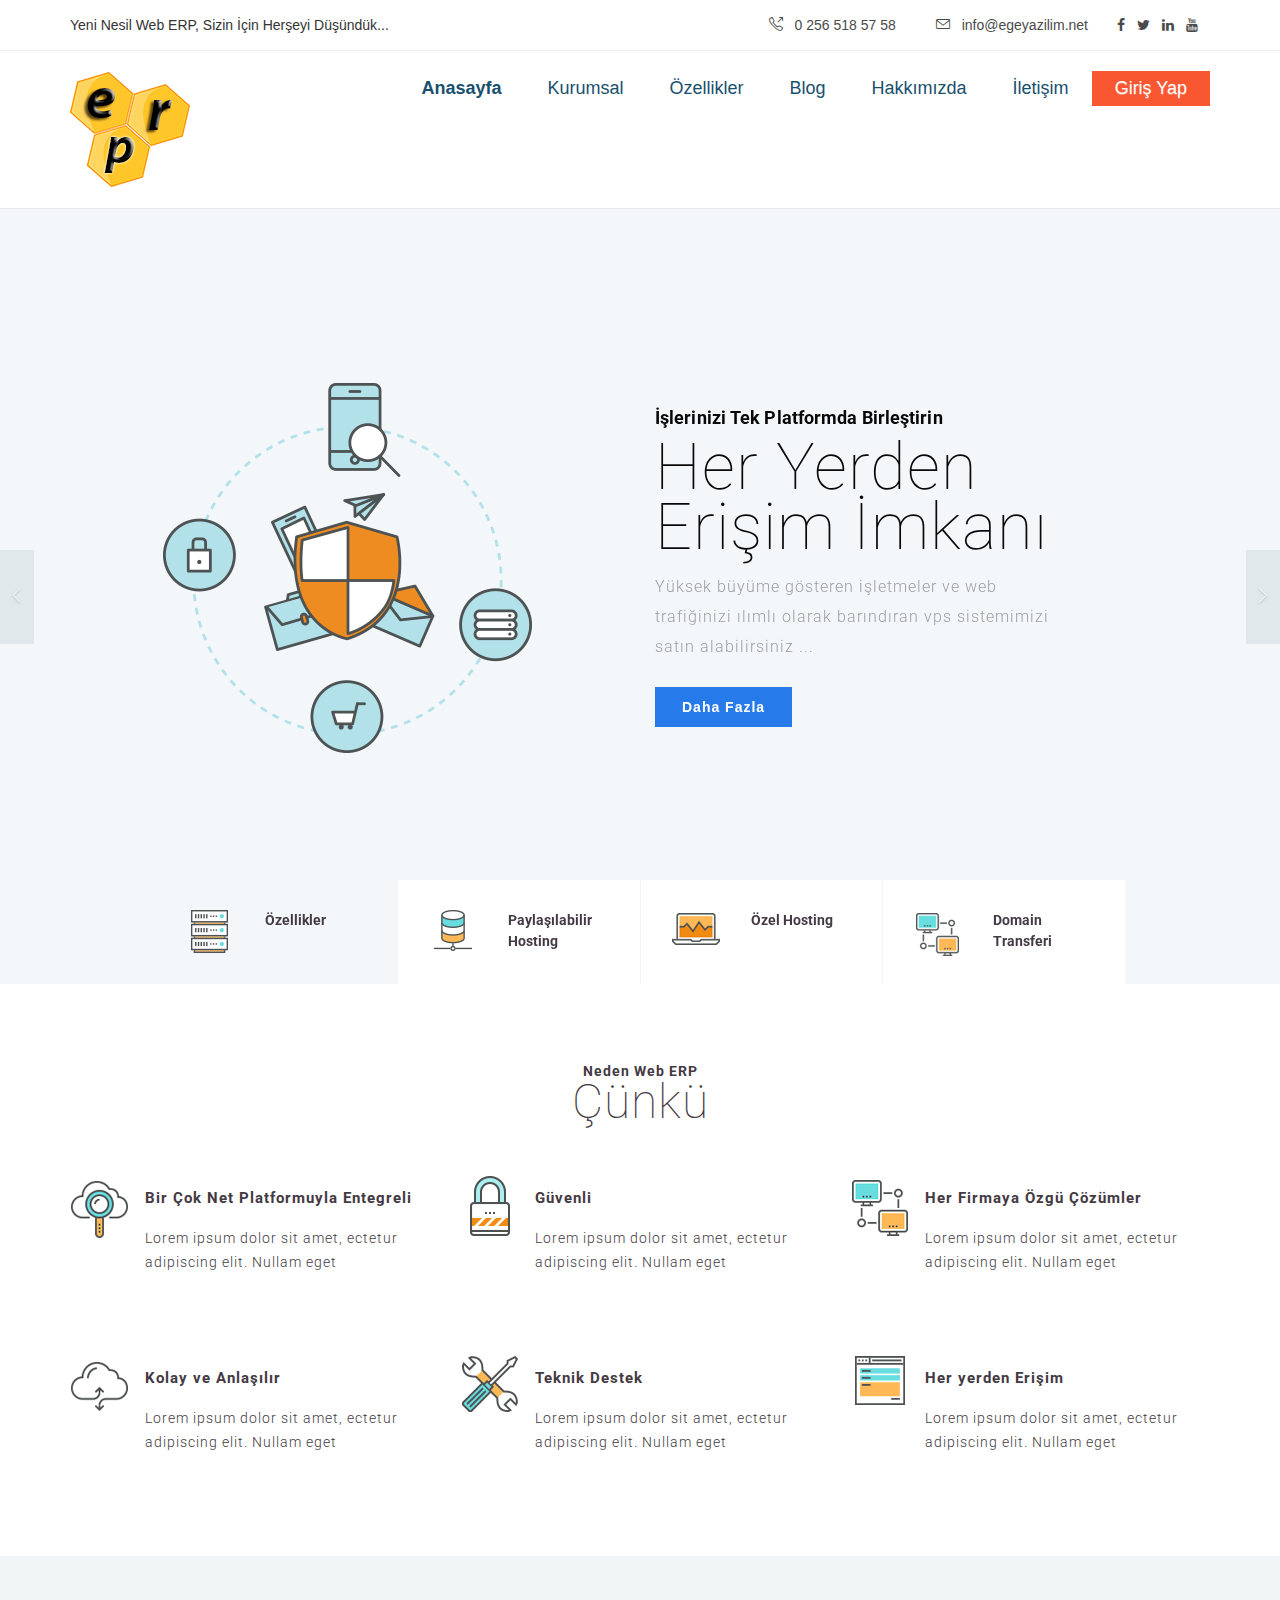
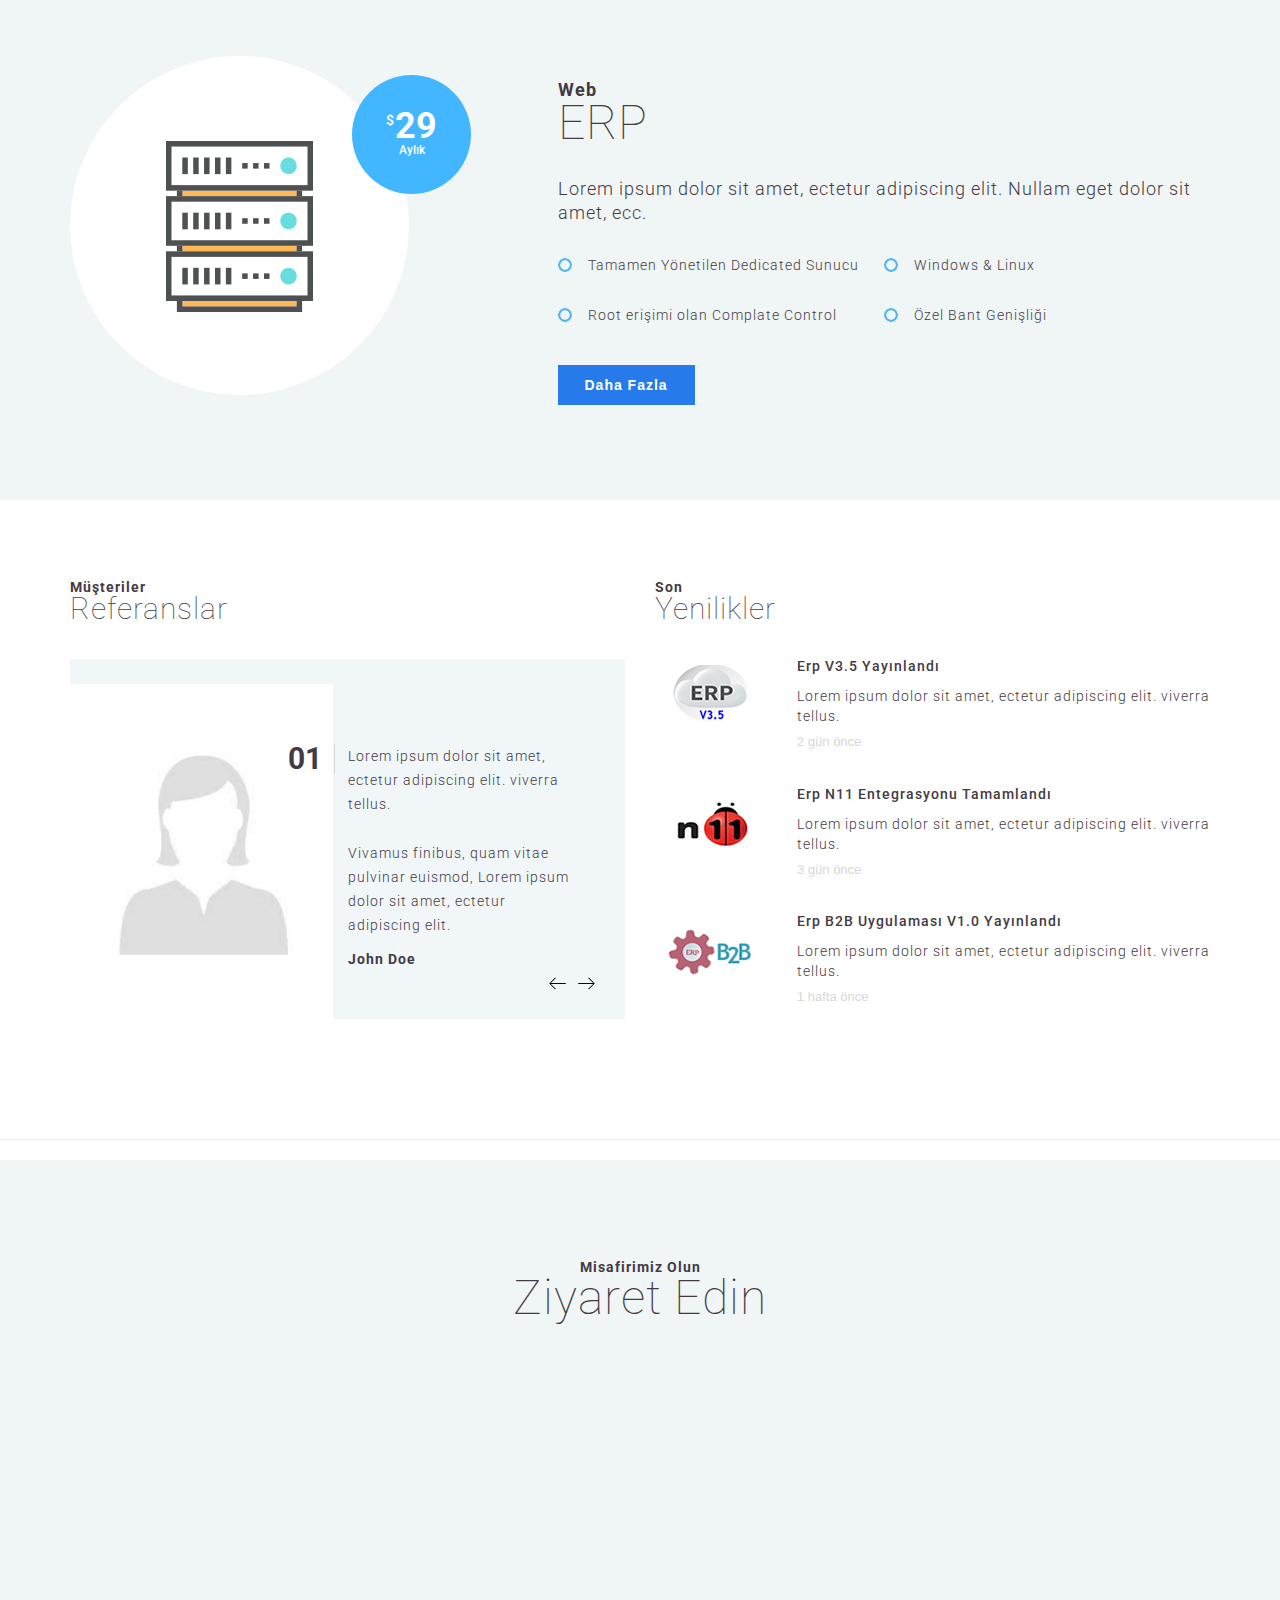
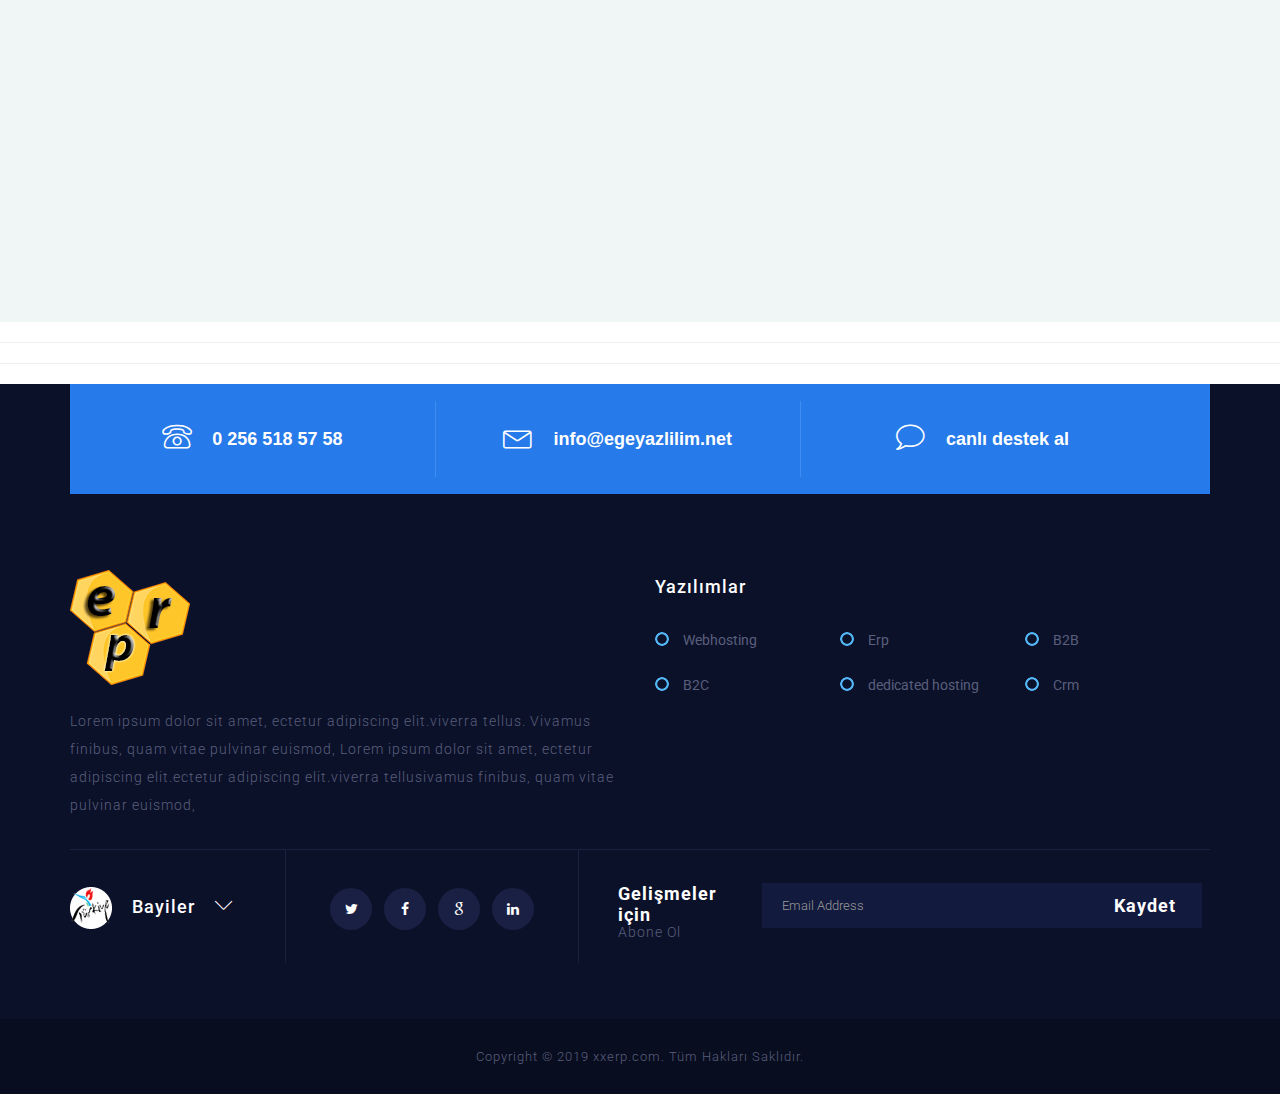
<file: Erp/HTML-Files/HTML-Files/index.html>
<!DOCTYPE html>
<html lang="en">
<head>
    <meta charset="UTF-8">
    <meta http-equiv="X-UA-Compatible" content="IE=edge">
    <meta name="viewport" content="width=device-width, initial-scale=1">
    <title>Web Erp</title>
    
    <!--Favicons-->
    <link rel="apple-touch-icon" sizes="57x57" href="favicon/apple-icon-57x57.png">
    <link rel="apple-touch-icon" sizes="60x60" href="favicon/apple-icon-60x60.png">
    <link rel="apple-touch-icon" sizes="72x72" href="favicon/apple-icon-72x72.png">
    <link rel="apple-touch-icon" sizes="76x76" href="favicon/apple-icon-76x76.png">
    <link rel="apple-touch-icon" sizes="114x114" href="favicon/apple-icon-114x114.png">
    <link rel="apple-touch-icon" sizes="120x120" href="favicon/apple-icon-120x120.png">
    <link rel="apple-touch-icon" sizes="144x144" href="favicon/apple-icon-144x144.png">
    <link rel="apple-touch-icon" sizes="152x152" href="favicon/apple-icon-152x152.png">
    <link rel="apple-touch-icon" sizes="180x180" href="favicon/apple-icon-180x180.png">
    <link rel="icon" type="image/png" sizes="192x192"  href="favicon/android-icon-192x192.png">
    <link rel="icon" type="image/png" sizes="32x32" href="favicon/favicon-32x32.png">
    <link rel="icon" type="image/png" sizes="96x96" href="favicon/favicon-96x96.png">
    <link rel="icon" type="image/png" sizes="16x16" href="favicon/favicon-16x16.png">
    <link rel="manifest" href="favicon/manifest.json">
    <meta name="msapplication-TileColor" content="#e74c3c">
    <meta name="msapplication-TileImage" content="favicon/ms-icon-144x144.png">
    <meta name="theme-color" content="#e74c3c">
    
    <!--Bootstrap-->
    <link rel="stylesheet" href="css/bootstrap.min.css">
    <link rel="stylesheet" href="css/bootstrap-theme.min.css">
    
    <!--Loader-->
    <link rel="stylesheet" href="css/spinners.css">
    
    
    <!-- Vendors -->
    <link rel="stylesheet" href="vendors/owl.carousel/owl.carousel.css">
    <link rel="stylesheet" href="vendors/simple-line-icons/css/simple-line-icons.css">
    <link rel="stylesheet" href="css/font-awesome.min.css">
    <link rel="stylesheet" href="vendors/lineariconsFree/style.css">
    <link rel="stylesheet" href="css/magnific-popup.css">
    
    <!--Fonts-->
    <link href='https://fonts.googleapis.com/css?family=Josefin+Sans:400,100,300,400italic,600,700' rel='stylesheet' type='text/css'>
    <link href='https://fonts.googleapis.com/css?family=Roboto:400,100,100italic,300,300italic,400italic,500,500italic,700,700italic,900,900italic' rel='stylesheet' type='text/css'>
    
    <!--Theme Styles-->
    <link rel="stylesheet" href="css/default/style.css">
    <link rel="stylesheet" href="css/responsive/responsive.css">
    
    <!--[if lt IE 9]>
        <script src="js/html5shiv.min.js"></script>
        <script src="js/respond.min.js"></script>
    <![endif]-->
    
</head>
<body class="home">
    
    <div class="preloader">
        <div class="dots-loader">Yükleniyor ...</div>
    </div>
   
    <section class="row top_header">
        <div class="container">
            <div class="row">
                <div class="col-sm-6 ">Yeni Nesil Web ERP, Sizin İçin Herşeyi Düşündük...</div>
                <div class="col-sm-6">
                    <ul class="nav nav-pills">
                        <li><a href="tel:0 256 518 57 58"><i class="icon-call-out"></i>0 256 518 57 58</a></li>
                        <li><a href="mailto:info@egeyazilim.net"><i class="icon-envelope"></i>info@egeyazilim.net</a></li>
                        <li><a href="#"><i class="fa fa-facebook"></i></a></li>
                        <li><a href="#"><i class="fa fa-twitter"></i></a></li>
                        <li><a href="#"><i class="fa fa-linkedin"></i></a></li>
                        <li><a href="#"><i class="fa fa-youtube"></i></a></li>
                    </ul>
                </div>
            </div>
        </div>
    </section>
    <nav class="navbar navbar-default navbar-static-top fluid_header centered">
        <div class="container">
            <!-- Brand and toggle get grouped for better mobile display -->
            <div class="navbar-header">
                <a class="navbar-brand" href="index.html"><img src="images/logo.png" alt=""></a>
                <button type="button" class="navbar-toggle collapsed" data-toggle="collapse" data-target="#main_navigation" aria-expanded="false">
                    <span class="sr-only">Toggle navigation</span>
                    <span class="icon-bar"></span>
                    <span class="icon-bar"></span>
                    <span class="icon-bar"></span>
                </button>
            </div>

            <!-- Collect the nav links, forms, and other content for toggling -->
            <div class="collapse navbar-collapse" id="main_navigation">
                <ul class="nav navbar-nav navbar-right" style="font-size:18px">
                    <li class="dropdown active">
                         <a href="index.html">Anasayfa</a>
                         <!--
                        <ul class="dropdown-menu">
                            
                            <li><a href="index.html">home 1</a></li>
                            <li><a href="index2.html">home 2</a></li>
                            <li><a href="index3.html">home 3</a></li>
                            <li><a href="index4.html">home 4</a></li>
                            
                        </ul>
                        -->
                    </li>
                    <!--
                    <li class="dropdown">
                        <a href="index.html" class="dropdown-toggle" data-toggle="dropdown" role="button" aria-haspopup="false" aria-expanded="false">Landingpage</a>
                        <ul class="dropdown-menu">
                            <li><a href="landingpage1.html">Landingpage 1</a></li>
                            <li><a href="landingpage2.html">Landingpage 2</a></li>
                            <li><a href="landingpage3.html">Landingpage 3</a></li>
                        </ul>
                    </li>
                	-->
                <!--
                    <li class="dropdown mega-drop">
                        <a href="#" class="dropdown-toggle" data-toggle="dropdown" role="button" aria-haspopup="false" aria-expanded="false">Hosting</a>
                        <ul class="dropdown-menu hosting-dropdown mega-menu">
                            <li class="service_list">
                                <div class="fleft service service1">
                                    <div class="media">
                                        <div class="media-left"><a href="#"><img src="images/icons/menu/hosting/1.png" alt=""></a></div>
                                        <div class="media-body">
                                            <a href="hosting-dedicated.html">Özel Hosting</a>
                                            <p>Adipiscing integer act lacinia ed justo.</p>
                                        </div>
                                    </div>
                                </div> 
                                <div class="fleft service service2">
                                    <div class="media">
                                        <div class="media-left"><a href="#"><img src="images/icons/menu/hosting/2.png" alt=""></a></div>
                                        <div class="media-body">
                                            <a href="hosting-shared.html">Paylaşılabilir Hosting</a>
                                            <p>Lacus vivamus place turpis elit.</p>
                                        </div>
                                    </div>
                                </div> 
                                <div class="fleft service service3">
                                    <div class="media">
                                        <div class="media-left"><a href="#"><img src="images/icons/menu/hosting/3.png" alt=""></a></div>
                                        <div class="media-body">
                                            <a href="hosting-reseller.html">Bayi Hosting</a>
                                            <p>Tristique sit nunc non elit act ultricies.</p>
                                        </div>
                                    </div>
                                </div> 
                                <div class="fleft service service4">
                                    <div class="media">
                                        <div class="media-left"><a href="#"><img src="images/icons/menu/hosting/4.png" alt=""></a></div>
                                        <div class="media-body">
                                            <a href="domain-transfer.html">Domain Transferi</a>
                                            <p>Dolor sit amet conse adipiscing orci.</p>
                                        </div>
                                    </div>
                                </div> 
                            </li>
                            <li class="start_offer">
                                <div class="row m0 inner">
                                    <h3 class="title">Başlangıç@</h3>
                                    <h3 class="offered_price"><small>$</small>0.75/mo</h3>
                                    <h5 class="regular_price"><small>$</small>1.75/m0</h5>
                                    <a href="#" class="btn btn-default">Bugün Başlayın</a>
                                </div>
                            </li>
                        </ul>
                    </li>
                -->
                <!--    <li><a href="domain.html">Domain</a></li>   -->
                    
                    <li class="dropdown">
                        <a href="#" class="dropdown-toggle" data-toggle="dropdown" role="button" aria-haspopup="false" aria-expanded="false">Kurumsal</a>
                        <ul class="dropdown-menu"> 
                        	<!--  <li><a href="about-us.html">Hakkımızda</a></li> -->
 							<li><a href="pricing.html">Fiyatlandırma</a></li> 
                            <li><a href="faqs.html">S.S.S.</a></li>                            
                            <li><a href="our-team.html">Bizim Takım</a></li>
                            <li><a href="portfolio.html">Referanslar</a></li>
                            <li><a href="shortcode.html">Kısa Kod</a></li>
                            <!--<li><a href="404.html">404</a></li>-->
                        </ul>
                    </li>
                    <li><a href="features.html">Özellikler</a></li>
                    <li class="dropdown">
                        <a href="blog.html">Blog</a>
                        <!--
                        <ul class="dropdown-menu">
                            <li><a href="blog.html">blog</a></li>
                            <li><a href="single.html">blog details</a></li>
                        </ul>
                    -->
                    </li>
                    <li><a href="about-us.html">Hakkımızda</a></li>
                    <li><a href="contact.html">İletişim</a></li>
                    <li class="login-link"><a href="#">Giriş Yap</a></li>
                </ul>
            </div><!-- /.navbar-collapse -->
        </div><!-- /.container-fluid -->
    </nav>
    





    <section class="row slider">        
        <div id="home_slider3" class="carousel slide" data-ride="carousel">
            <!-- Indicators -->
            <ol class="carousel-indicators">
                <li data-target="#home_slider3" data-slide-to="0" class="active"><img src="images/icons/service/tab/1.png" alt="" class="icon">Özellikler</li>
                <li data-target="#home_slider3" data-slide-to="1"><img src="images/icons/service/tab/2.png" alt="" class="icon">Paylaşılabilir Hosting</li>
                <li data-target="#home_slider3" data-slide-to="2"><img src="images/icons/service/tab/3.png" alt="" class="icon">Özel Hosting</li>
                <li data-target="#home_slider3" data-slide-to="3"><img src="images/icons/service/tab/4.png" alt="" class="icon">Domain Transferi</li>
            </ol>

            <!-- Wrapper for slides -->
            <div class="carousel-inner" role="listbox">
                <div class="item active">
                    <div class="carousel-caption">
                        <div class="container">
                            <div class="row">
                                <div class="media">
                                    <div class="media-left media-middle">
                                        <img src="images/slider/2-2/1.png" alt="">
                                    </div>
                                    <div class="media-body">
                                        <h4>İşlerinizi Tek Platformda Birleştirin</h4>
                                        <h2>Her Yerden<br class="hidden-xs"> Erişim İmkanı</h2>
                                        <p>Yüksek büyüme gösteren işletmeler ve web trafiğinizi ılımlı olarak barındıran vps sistemimizi satın alabilirsiniz ... </p>
                                        <a href="features.html" class="btn btn-primary">Daha Fazla</a>
                                        <a href="#" class="pkg_price">$29.99</a>
                                    </div>
                                </div>
                            </div>
                        </div>
                    </div>
                </div>
                <div class="item">
                    <div class="carousel-caption">
                        <div class="container">
                            <div class="row">
                                <div class="media">
                                    <div class="media-left media-middle">
                                        <img src="images/slider/2-2/2.png" alt="">
                                    </div>
                                    <div class="media-body">
                                        <h4>Paylaşılabilir Hosting</h4>
                                        <h2>Dosyaları Global<br class="hidden-xs">Olarak Aktar</h2>
                                        <p>Yüksek büyüme gösteren işletmeler ve web trafiğinizi ılımlı olarak barındıran vps sistemimizi satın alabilirsiniz ...  </p>
                                        <a href="hosting-shared.html" class="btn btn-primary">Daha Fazla</a>
                                        <a href="#" class="pkg_price">$29.99</a>
                                    </div>
                                </div>                                
                            </div>
                        </div>
                    </div>
                </div>
                <div class="item">
                    <div class="carousel-caption">
                        <div class="container">
                            <div class="row">                                
                                <div class="media">
                                    <div class="media-left media-middle">
                                        <img src="images/slider/2-2/3.png" alt="">
                                    </div>
                                    <div class="media-body">
                                        <h4>Özel Hosting</h4>
                                        <h2>Basit<br class="hidden-xs"> Kullanışlı Api </h2>
                                        <p>Yüksek büyüme gösteren işletmeler ve web trafiğinizi ılımlı olarak barındıran vps sistemimizi satın alabilirsiniz ... </p>
                                        <a href="hosting-dedicated.html" class="btn btn-primary">Daha Fazla</a>
                                        <a href="#" class="pkg_price">$29.99</a>
                                    </div>
                                </div> 
                            </div>
                        </div>
                    </div>
                </div>
                <div class="item">
                    <div class="carousel-caption">
                        <div class="container">
                            <div class="row">                              
                                <div class="media">
                                    <div class="media-left media-middle">
                                        <img src="images/slider/2-2/4.png" alt="">
                                    </div>
                                    <div class="media-body">
                                        <h4>Domain Transferi</h4>
                                        <h2>Güvenilir ,<br class="hidden-xs"> Kolay , Anlaşılır </h2>
                                        <p>Yüksek büyüme gösteren işletmeler ve web trafiğinizi ılımlı olarak barındıran vps sistemimizi satın alabilirsiniz ... </p>
                                        <a href="domain-transfer.html" class="btn btn-primary">Daha Fazla</a>
                                        <a href="#" class="pkg_price">$29.99</a>
                                    </div>
                                </div> 
                            </div>
                        </div>
                    </div>
                </div>
            </div>

            <!-- Controls -->
            <a class="left carousel-control" href="#home_slider3" role="button" data-slide="prev">
                <span class='lnr lnr-chevron-left'></span>                
            </a>
            <a class="right carousel-control" href="#home_slider3" role="button" data-slide="next">
                <span class='lnr lnr-chevron-right'></span>
            </a>
        </div>
    </section>
    
 <!--   <section class="row find_domain find_domain2">
        <div class="container">
            <form action="#" class="row m0 domain_search">
                <div class="col-sm-3 col-md-3 col-lg-2 form_title">
                    <h5>Arayın</h5>
                    <h2>Domain</h2>
                    <p>Hayalinizdeki etki alanını şimdi arayın</p>
                </div>
                <div class="col-sm-9 col-md-9 col-lg-10">
                    <div class="input-group">
                        <input type="search" class="form-control">
                        <div class="input-group-addon">
                            <div class="searchFilters fleft">
                                <button type="button" class="btn btn-default dropdown-toggle" data-toggle="dropdown" aria-expanded="false">
                                    <span id="searchFilterValue">.com</span> <i class="fa fa-angle-down"></i>
                                </button>
                                <ul class="dropdown-menu dropdown-menu-right" role="menu">
                                    <li><a href="#com">.com</a></li>
                                    <li><a href="#.net">.net</a></li>
                                    <li><a href="#.org">.org</a></li>
                                    <li><a href="#.us">.us</a></li>
                                    <li><a href="#.biz">.biz</a></li>
                                </ul>
                            </div>
                            <input type="submit" value="Ara" class="">
                        </div>
                    </div>
                    <ul class="nav nav-pills price_list">
                        <li>.com $5.75</li>
                        <li>.net $9.45</li>
                        <li>.org $7.50</li>
                        <li>.us $5.99</li>
                        <li>.biz $9.99</li>
                    </ul>
                </div>
            </form>
        </div>
    </section>
  -->
    
    <section class="row why_choose home2">
        <div class="container">
            <div class="row sectionTitle">
                <h5>Neden Web ERP</h5>
                <h2>Çünkü</h2>
            </div>
            <div class="row">
                <div class="col-sm-4 cause2choose">
                    <div class="media">
                        <div class="media-left"><a href="#"><img src="images/icons/cause2choose/1.png" alt=""></a></div>
                        <div class="media-body">
                            <h4>Bir Çok Net Platformuyla Entegreli</h4>
                            <p>Lorem ipsum dolor sit amet, ectetur adipiscing elit. Nullam eget</p>
                        </div>
                    </div>
                </div>
                <div class="col-sm-4 cause2choose">
                    <div class="media">
                        <div class="media-left"><a href="#"><img src="images/icons/cause2choose/2.png" alt=""></a></div>
                        <div class="media-body">
                            <h4>Güvenli</h4>
                            <p>Lorem ipsum dolor sit amet, ectetur adipiscing elit. Nullam eget</p>
                        </div>
                    </div>
                </div>
                <div class="col-sm-4 cause2choose">
                    <div class="media">
                        <div class="media-left"><a href="#"><img src="images/icons/cause2choose/3.png" alt=""></a></div>
                        <div class="media-body">
                            <h4>Her Firmaya Özgü Çözümler</h4>
                            <p>Lorem ipsum dolor sit amet, ectetur adipiscing elit. Nullam eget</p>
                        </div>
                    </div>
                </div>
                <div class="col-sm-4 cause2choose">
                    <div class="media">
                        <div class="media-left"><a href="#"><img src="images/icons/cause2choose/4.png" alt=""></a></div>
                        <div class="media-body">
                            <h4>Kolay ve Anlaşılır</h4>
                            <p>Lorem ipsum dolor sit amet, ectetur adipiscing elit. Nullam eget</p>
                        </div>
                    </div>
                </div>
                <div class="col-sm-4 cause2choose">
                    <div class="media">
                        <div class="media-left"><a href="#"><img src="images/icons/cause2choose/5.png" alt=""></a></div>
                        <div class="media-body">
                            <h4>Teknik Destek</h4>
                            <p>Lorem ipsum dolor sit amet, ectetur adipiscing elit. Nullam eget</p>
                        </div>
                    </div>
                </div>
                <div class="col-sm-4 cause2choose">
                    <div class="media">
                        <div class="media-left"><a href="#"><img src="images/icons/cause2choose/6.png" alt=""></a></div>
                        <div class="media-body">
                            <h4>Her yerden Erişim</h4>
                            <p>Lorem ipsum dolor sit amet, ectetur adipiscing elit. Nullam eget</p>
                        </div>
                    </div>
                </div>
            </div>
        </div>
    </section>
    
    <section class="row service_tabs_list">
        <div class="row m0 service_tab service_tab1">
            <div class="container">
                <div class="row">
                    <div class="col-sm-5 ico_price">
                        <div class="row m0">
                            <div class="ico">
                                <img src="images/icons/service/tab/5.png" alt="">
                            </div>
                            <div class="row m0 rent"><span>$</span>29<small> Aylık</small></div>
                        </div>
                    </div>
                    <div class="col-sm-7 content">
                        <h4>Web</h4>
                        <h3 class="title">ERP</h3>
                        <p>Lorem ipsum dolor sit amet, ectetur adipiscing elit. Nullam eget  dolor sit amet, ecc.</p>
                        <ul class="hostpressUnList">
                            <li>Tamamen Yönetilen Dedicated Sunucu</li>
                            <li>Windows &amp; Linux</li>
                            <li>Root erişimi olan Complate Control</li>
                            <li>Özel Bant Genişliği</li>
                        </ul>
                        <a href="#" class="btn btn-primary">Daha Fazla</a>
                    </div>
                </div>
            </div>
        </div>
       <!-- <div class="row m0 service_tab service_tab2">
            <div class="container">
                <div class="row">
                    <div class="col-sm-5 ico_price">
                        <div class="row m0">
                            <div class="ico">
                                <img src="images/icons/service/tab/6.png" alt="">
                            </div>
                            <div class="row m0 rent"><span>$</span>29<small> Aylık</small></div>
                        </div>
                    </div>
                    <div class="col-sm-7 content">
                        <h4>Hosting</h4>
                        <h3 class="title">Paylaşılabilir</h3>
                        <p>Lorem ipsum dolor sit amet, ectetur adipiscing elit. Nullam eget  dolor sit amet, ecc.</p>
                        <ul class="hostpressUnList">
                            <li>Tamamen Yönetilen Dedicated Sunucu</li>
                            <li>Windows &amp; Linux</li>
                            <li>Root erişimi olan Complate Control</li>
                            <li>Özel Bant Genişliği</li>
                        </ul>
                        <a href="#" class="btn btn-primary">know more</a>
                    </div>
                </div>
            </div>
        </div>

        <div class="row m0 service_tab service_tab3">
            <div class="container">
                <div class="row">
                    <div class="col-sm-5 ico_price">
                        <div class="row m0">
                            <div class="ico">
                                <img src="images/icons/service/tab/7.png" alt="">
                            </div>
                            <div class="row m0 rent"><span>$</span>29<small> Aylık</small></div>
                        </div>
                    </div>
                    <div class="col-sm-7 content">
                        <h4>Hosting</h4>
                        <h3 class="title">Bayi</h3>
                        <p>Lorem ipsum dolor sit amet, ectetur adipiscing elit. Nullam eget  dolor sit amet, ecc.</p>
                        <ul class="hostpressUnList">
                            <li>Tamamen Yönetilen Dedicated Sunucu</li>
                            <li>Windows &amp; Linux</li>
                            <li>Root erişimi olan Complate Control</li>
                            <li>Özel Bant Genişliği</li>
                        </ul>
                        <a href="#" class="btn btn-primary">Daha Fazla</a>
                    </div>
                </div>
            </div>
        </div>
      -->  
    </section>
    
    <section class="row testi_news">
        <div class="container">
            <div class="row">
                <div class="col-sm-6">
                    <div class="row sectionTitle text-left">
                        <h5>Müşteriler</h5>
                        <h3>Referanslar</h3>
                    </div>
                    <div class="testimonial_slider owl-carousel">
                        <div class="item">
                            <div class="row slide m0">
                                <div class="fleft client_img"><img src="images/testimonial/1.png" alt=""></div>
                                <div class="fleft content">
                                    <div class="counter">01</div>
                                    <div class="row m0 quote">
                                        <p>Lorem ipsum dolor sit amet, ectetur adipiscing elit. viverra tellus.</p>
                                        <p>Vivamus finibus, quam vitae pulvinar euismod, Lorem ipsum dolor sit amet, ectetur adipiscing elit.</p>
                                    </div>
                                    <h5 class="client_name">John Doe</h5>
                                </div>
                            </div>
                        </div>
                        <div class="item">                            
                            <div class="row slide slide2 m0">
                                <div class="fleft client_img"><img src="images/testimonial/2.png" alt=""></div>
                                <div class="fleft content">
                                    <div class="counter">02</div>
                                    <div class="row m0 quote">
                                        <p>Lorem ipsum dolor sit amet, ectetur adipiscing elit. viverra tellus.</p>
                                        <p>Vivamus finibus, quam vitae pulvinar euismod, Lorem ipsum dolor sit amet, ectetur adipiscing elit.</p>
                                    </div>
                                    <h5 class="client_name">Baby Doe</h5>
                                </div>
                            </div>
                        </div>
                    </div>
                </div>
                <div class="col-sm-6">
                    <div class="row sectionTitle text-left">
                        <h5>Son</h5>
                        <h3>Yenilikler</h3>
                    </div>
                    <div class="latest_news row m0">
                        <div class="post media">
                            <div class="media-left">
                                <a href="single.html"><img src="images/posts/latest/1.jpg" alt=""></a>
                            </div>
                            <div class="media-body">
                                <h5><a href="single.html">Erp V3.5 Yayınlandı</a></h5>
                                <p>Lorem ipsum dolor sit amet, ectetur adipiscing elit. viverra tellus.</p>
                                <div class="row m0 timeAgo">2 gün önce</div>
                            </div>
                        </div>
                        <div class="post media">
                            <div class="media-left">
                                <a href="single.html"><img src="images/posts/latest/2.jpg" alt=""></a>
                            </div>
                            <div class="media-body">
                                <h5><a href="single.html">Erp N11 Entegrasyonu Tamamlandı</a></h5>
                                <p>Lorem ipsum dolor sit amet, ectetur adipiscing elit. viverra tellus.</p>
                                <div class="row m0 timeAgo">3 gün önce</div>
                            </div>
                        </div>
                        <div class="post media">
                            <div class="media-left">
                                <a href="single.html"><img src="images/posts/latest/3.jpg" alt=""></a>
                            </div>
                            <div class="media-body">
                                <h5><a href="single.html">Erp B2B Uygulaması V1.0 Yayınlandı</a></h5>
                                <p>Lorem ipsum dolor sit amet, ectetur adipiscing elit. viverra tellus.</p>
                                <div class="row m0 timeAgo">1 hafta önce</div>
                            </div>
                        </div>
                    </div>
                </div>
            </div>
        </div>
    </section>
<hr>
<section class="row service_tabs_list">
	
        <div class="row m0 service_tab service_tab1">
            <div class="container">
            	<div class="row sectionTitle">
                <h5>Misafirimiz Olun</h5>
                <h2>Ziyaret Edin</h2>
                </div>	
                <div class="row">

                    <div class="col-sm-5 ico_price">

                        <div class="row m0">
                            <iframe src="https://www.google.com/maps/embed?pb=!1m18!1m12!1m3!1d12616.906222191854!2d27.39166352800293!3d37.76128565118512!2m3!1f0!2f0!3f0!3m2!1i1024!2i768!4f13.1!3m3!1m2!1s0x0%3A0x64b21a5a90a29e85!2zRWdlIFlhesSxbMSxbQ!5e0!3m2!1str!2str!4v1558525724081!5m2!1str!2str" width="1170" height="450" frameborder="0" style="border:0" allowfullscreen></iframe>
                            
                        </div>
                    </div>
                   
                </div>
            </div>
        </div>
</section>       

<hr>
<hr>

   



  
    <footer class="row">
        <div class="top_footer row m0">
            <div class="container">
                <div class="row m0 quick_contact">
                    <ul class="nav nav-pills">
                        <li><a href="tel:0 256 518 57 58"><i class="lnr lnr-phone"></i>0 256 518 57 58</a></li>
                        <li><a href="mailto:info@egeyazlilim.net"><i class="lnr lnr-envelope"></i>info@egeyazlilim.net</a></li>
                        <li><a href="#"><i class="lnr lnr-bubble"></i>canlı destek al</a></li>
                    </ul>
                </div>
                <div class="row shortKnowledge">
                    <div class="col-sm-6 about">
                        <h4><a href="index.html"><img src="images/logo2.png" alt=""></a></h4>
                        <p>Lorem ipsum dolor sit amet, ectetur adipiscing elit.viverra tellus. Vivamus finibus, quam vitae pulvinar euismod, Lorem ipsum dolor sit amet, ectetur adipiscing elit.ectetur adipiscing elit.viverra tellusivamus finibus, quam vitae pulvinar euismod,</p>
                    </div>
                    <div class="col-sm-6 product">
                        <h4>Yazılımlar</h4>
                        <ul class="product_list nav">
                            <li><a href="#">Webhosting</a></li>
                            <li><a href="#">Erp</a></li>
                            <li><a href="#">B2B</a></li>
                            <li><a href="#">B2C</a></li>
                            <li><a href="hosting-dedicated.html">dedicated hosting</a></li>
                            <li><a href="#">Crm</a></li>
                        </ul>
                    </div>
                </div>
                <div class="row beInContact m0">
                    <div class="btn-group country_select">
                        <button type="button" class="btn btn-default dropdown-toggle" data-toggle="dropdown" aria-haspopup="true" aria-expanded="false">
                            <span class="flag"><img src="images/icons/footer/flag.png" alt=""></span>Bayiler<i class="lnr lnr-chevron-down"></i>
                        </button>
                        <ul class="dropdown-menu">
                            <li><a href="#">İstanbul</a></li>
                            <li><a href="#">İzmir</a></li>
                            <li><a href="#">Ankara</a></li>
                        </ul>
                    </div>
                    <div class="social_icos">
                        <ul class="nav">
                            <li><a href="#"><i class="fa fa-twitter"></i></a></li>
                            <li><a href="#"><i class="fa fa-facebook"></i></a></li>
                            <li><a href="#"><i class="fa fa-google"></i></a></li>
                            <li><a href="#"><i class="fa fa-linkedin"></i></a></li>
                        </ul>
                    </div>
                    <div class="subscribe_form">
                        <form action="#" class="form-inline">
                            <div class="form-group">
                                <label>Gelişmeler <br>  için<small>Abone Ol</small></label>
                                <div class="input-group">
                                    <input type="email" class="form-control" placeholder="Email Address">
                                    <span class="input-group-addon"><input type="submit" value="Kaydet" class="btn"></span>
                                </div>
                            </div>
                        </form>
                    </div>
                </div>
            </div>
        </div>
        <div class="row m0 copyright_line">
            Copyright &copy; 2019 xxerp.com. Tüm Hakları Saklıdır.
        </div>
    </footer>
    
    <!--jQuery, Bootstrap and other vendor JS-->
    
    <!--jQuery-->
    <script src="js/jquery-2.1.4.min.js"></script>
    
    <!--Bootstrap JS-->
    <script src="js/bootstrap.min.js"></script>
    
    <!--Bootstrap Select-->
    <script src="vendors/bootstrap-select/js/bootstrap-select.min.js"></script>
    
    <!--Owl Carousel-->
    <script src="vendors/owl.carousel/owl.carousel.min.js"></script>
    
    <!--Waypoints-->
    <script src="vendors/waypoints/waypoints.min.js"></script>
    
    <!--Counter Up-->
    <script src="vendors/counterup/jquery.counterup.min.js"></script>
    
    <!--Magnific Popup-->
    <script src="js/jquery.magnific-popup.min.js"></script>
    
    <!--Isotope-->
    <script src="vendors/isotope/isotope.min.js"></script>
    
    <!--Isotope-->
    <script src="vendors/infinitescrol/jquery.infinitescroll.min.js"></script>
    
    <!--Theme JS-->
    <script src="js/theme.js"></script>
</body>
</html>
</file>
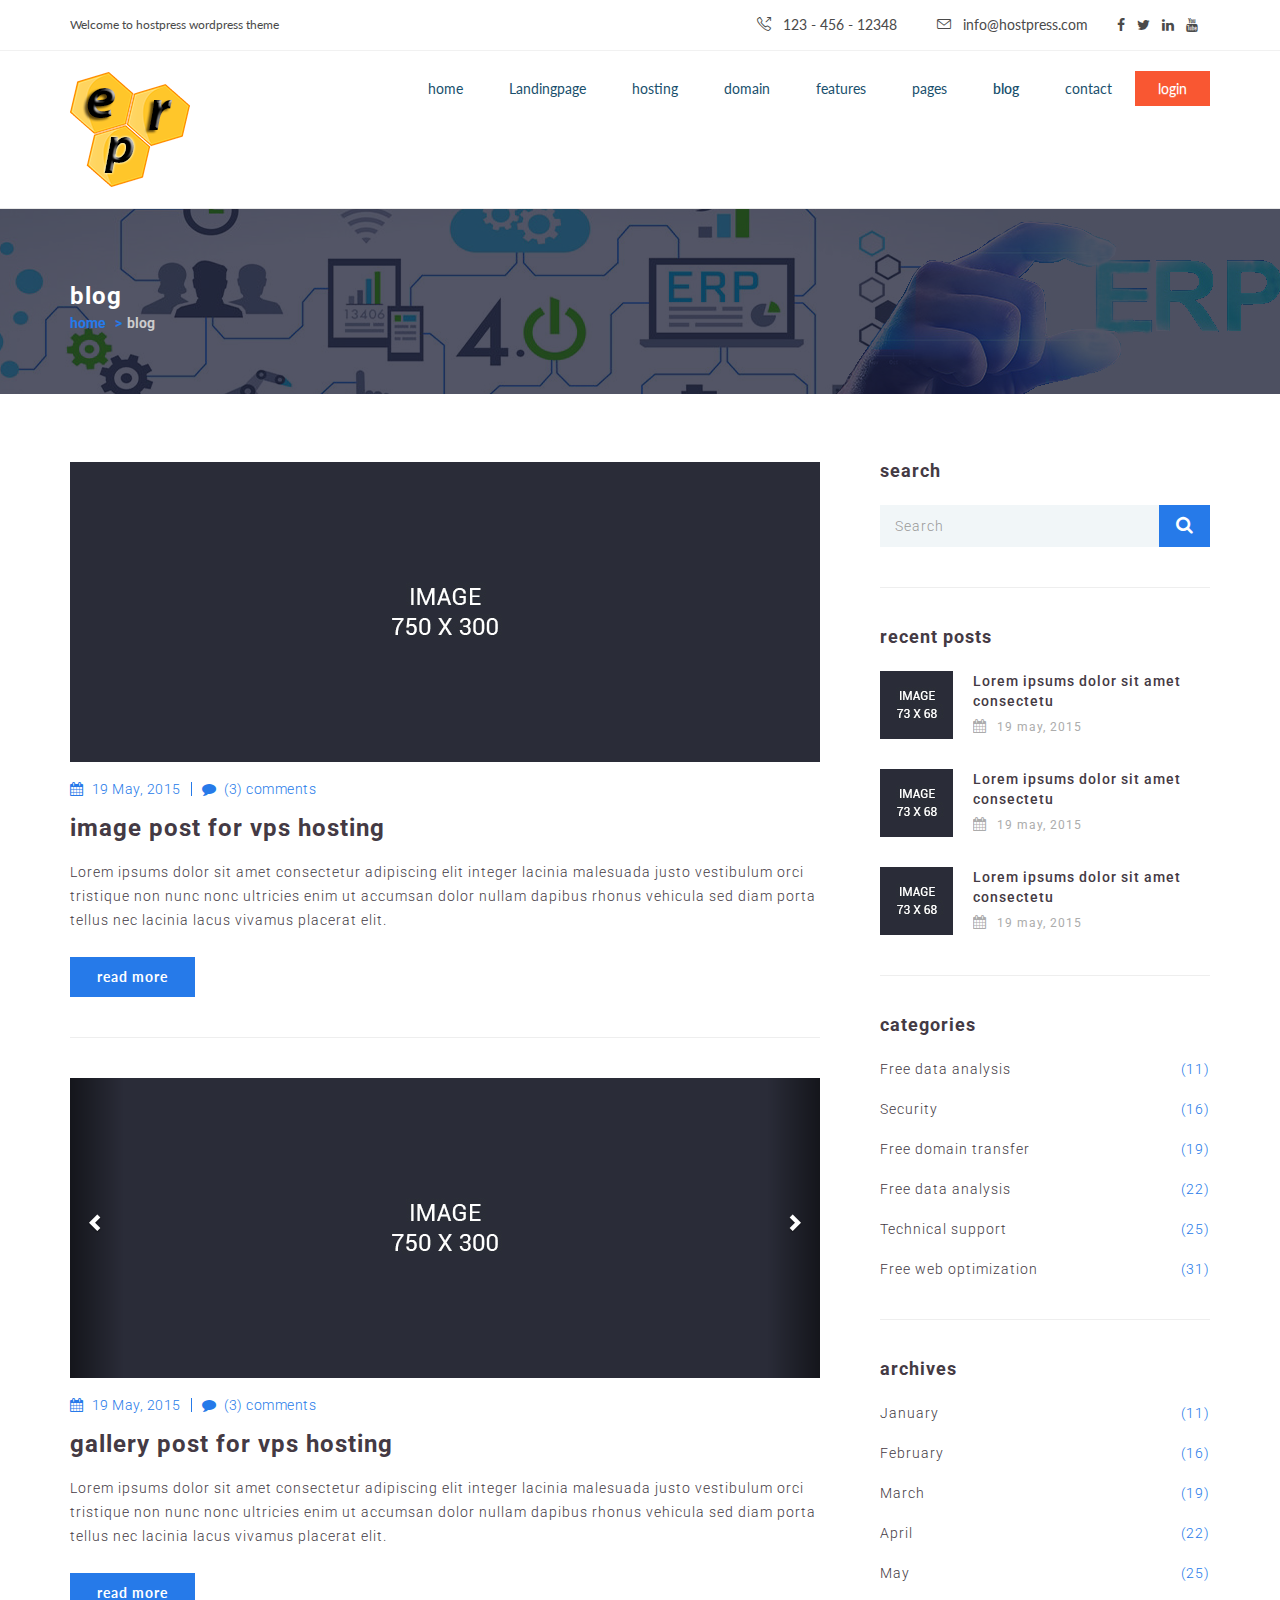
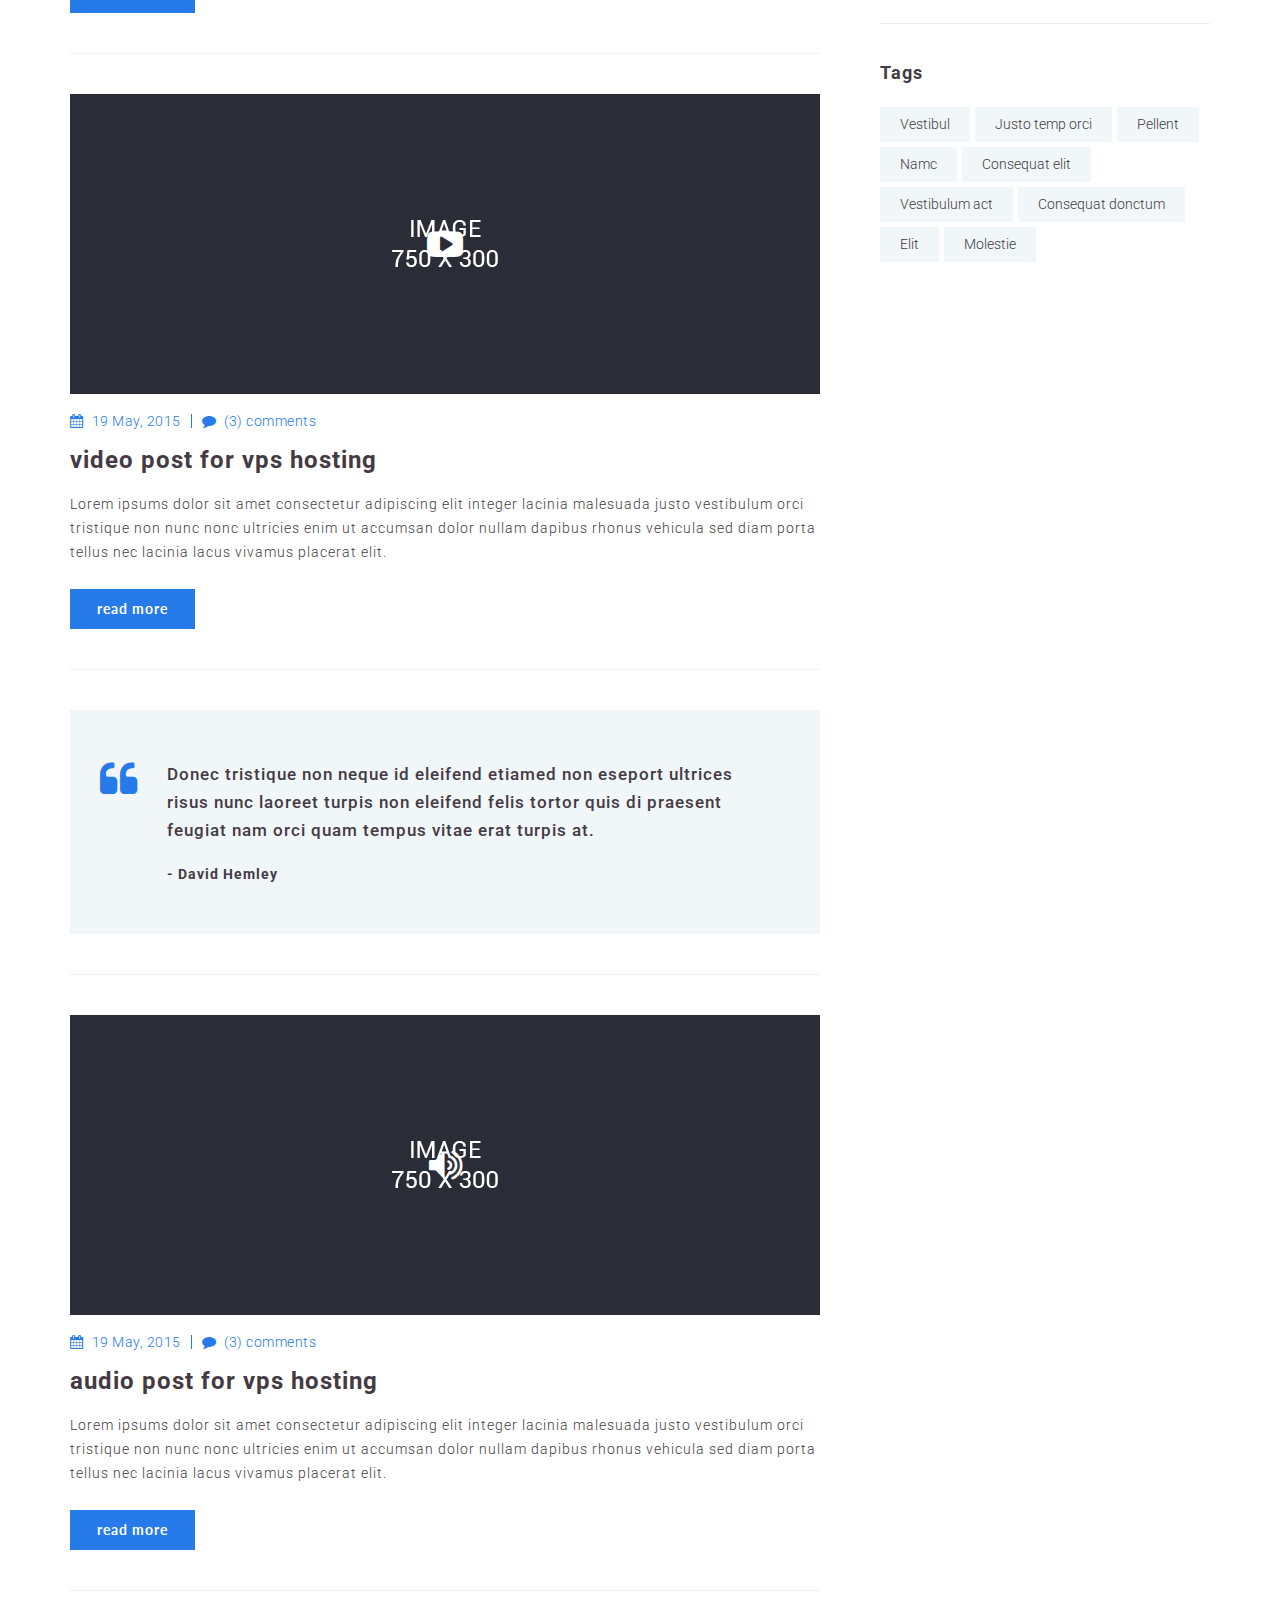
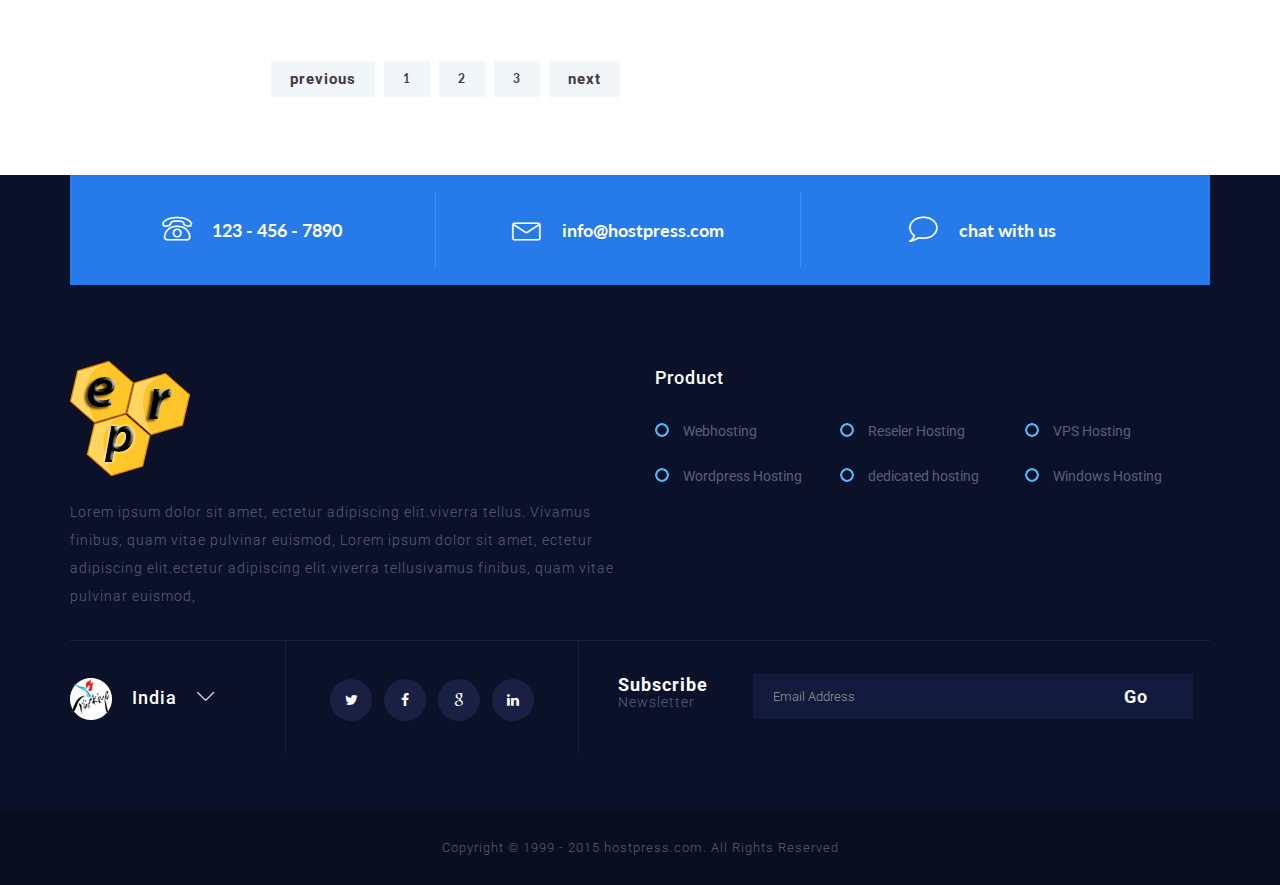
<file: Erp/HTML-Files/HTML-Files/blog.html>
<!DOCTYPE html>
<html lang="en">
<head>
    <meta charset="UTF-8">
    <meta http-equiv="X-UA-Compatible" content="IE=edge">
    <meta name="viewport" content="width=device-width, initial-scale=1">
    <title>Hosting Press - VPS Hosting</title>
    
    <!--Favicons-->
    <link rel="apple-touch-icon" sizes="57x57" href="favicon/apple-icon-57x57.png">
    <link rel="apple-touch-icon" sizes="60x60" href="favicon/apple-icon-60x60.png">
    <link rel="apple-touch-icon" sizes="72x72" href="favicon/apple-icon-72x72.png">
    <link rel="apple-touch-icon" sizes="76x76" href="favicon/apple-icon-76x76.png">
    <link rel="apple-touch-icon" sizes="114x114" href="favicon/apple-icon-114x114.png">
    <link rel="apple-touch-icon" sizes="120x120" href="favicon/apple-icon-120x120.png">
    <link rel="apple-touch-icon" sizes="144x144" href="favicon/apple-icon-144x144.png">
    <link rel="apple-touch-icon" sizes="152x152" href="favicon/apple-icon-152x152.png">
    <link rel="apple-touch-icon" sizes="180x180" href="favicon/apple-icon-180x180.png">
    <link rel="icon" type="image/png" sizes="192x192"  href="favicon/android-icon-192x192.png">
    <link rel="icon" type="image/png" sizes="32x32" href="favicon/favicon-32x32.png">
    <link rel="icon" type="image/png" sizes="96x96" href="favicon/favicon-96x96.png">
    <link rel="icon" type="image/png" sizes="16x16" href="favicon/favicon-16x16.png">
    <link rel="manifest" href="favicon/manifest.json">
    <meta name="msapplication-TileColor" content="#e74c3c">
    <meta name="msapplication-TileImage" content="favicon/ms-icon-144x144.png">
    <meta name="theme-color" content="#e74c3c">
    
    <!--Bootstrap-->
    <link rel="stylesheet" href="css/bootstrap.min.css">
    <link rel="stylesheet" href="css/bootstrap-theme.min.css">
    
    <!--Loader-->
    <link rel="stylesheet" href="css/spinners.css">    
    
    <!-- Vendors -->
    <link rel="stylesheet" href="vendors/owl.carousel/owl.carousel.css">
    <link rel="stylesheet" href="vendors/simple-line-icons/css/simple-line-icons.css">
    <link rel="stylesheet" href="vendors/bootstrap-select/css/bootstrap-select.min.css">
    <link rel="stylesheet" href="css/font-awesome.min.css">
    <link rel="stylesheet" href="vendors/lineariconsFree/style.css">
    <link rel="stylesheet" href="css/magnific-popup.css">
    
    <!--Fonts-->
    <link href='https://fonts.googleapis.com/css?family=Montserrat:400,700' rel='stylesheet' type='text/css'>
    <link href='https://fonts.googleapis.com/css?family=Roboto:400,100,100italic,300,300italic,400italic,500,500italic,700,700italic,900,900italic' rel='stylesheet' type='text/css'>
    <link href='https://fonts.googleapis.com/css?family=Lato:400,100italic,100,300,300italic,700,400italic,700italic,900,900italic' rel='stylesheet' type='text/css'>
    
    <!--Theme Styles-->
    <link rel="stylesheet" href="css/default/style.css">
    <link rel="stylesheet" href="css/responsive/responsive.css">
    
    <!--[if lt IE 9]>
        <script src="js/html5shiv.min.js"></script>
        <script src="js/respond.min.js"></script>
    <![endif]-->
    
</head>
<body class="shortcode">
    
    <div class="preloader">
        <div class="dots-loader">Loading ...</div>
    </div>
   
    <section class="row top_header">
        <div class="container">
            <div class="row">
                <div class="col-sm-6 wc_msg">Welcome to hostpress wordpress theme</div>
                <div class="col-sm-6">
                    <ul class="nav nav-pills">
                        <li><a href="tel:12345612348"><i class="icon-call-out"></i>123 - 456 - 12348</a></li>
                        <li><a href="mailto:info@hostpress.com"><i class="icon-envelope"></i>info@hostpress.com</a></li>
                        <li><a href="#"><i class="fa fa-facebook"></i></a></li>
                        <li><a href="#"><i class="fa fa-twitter"></i></a></li>
                        <li><a href="#"><i class="fa fa-linkedin"></i></a></li>
                        <li><a href="#"><i class="fa fa-youtube"></i></a></li>
                    </ul>
                </div>
            </div>
        </div>
    </section>
    
    <nav class="navbar navbar-default navbar-static-top fluid_header centered">
        <div class="container">
            <!-- Brand and toggle get grouped for better mobile display -->
            <div class="navbar-header">
                <a class="navbar-brand" href="index.html"><img src="images/logo.png" alt=""></a>
                <button type="button" class="navbar-toggle collapsed" data-toggle="collapse" data-target="#main_navigation" aria-expanded="false">
                    <span class="sr-only">Toggle navigation</span>
                    <span class="icon-bar"></span>
                    <span class="icon-bar"></span>
                    <span class="icon-bar"></span>
                </button>
            </div>

            <!-- Collect the nav links, forms, and other content for toggling -->
            <div class="collapse navbar-collapse" id="main_navigation">
                <ul class="nav navbar-nav navbar-right">
                    <li class="dropdown">
                         <a href="index.html" class="dropdown-toggle" data-toggle="dropdown" role="button" aria-haspopup="false" aria-expanded="false">home</a>
                        <ul class="dropdown-menu">
                            <li><a href="index.html">home 1</a></li>
                            <li><a href="index2.html">home 2</a></li>
                            <li><a href="index3.html">home 3</a></li>
                            <li><a href="index4.html">home 4</a></li>
                        </ul>
                    </li>
                    <li class="dropdown">
                        <a href="index.html" class="dropdown-toggle" data-toggle="dropdown" role="button" aria-haspopup="false" aria-expanded="false">Landingpage</a>
                        <ul class="dropdown-menu">
                            <li><a href="landingpage1.html">Landingpage 1</a></li>
                            <li><a href="landingpage2.html">Landingpage 2</a></li>
                            <li><a href="landingpage3.html">Landingpage 3</a></li>
                        </ul>
                    </li>
                    <li class="dropdown mega-drop">
                        <a href="#" class="dropdown-toggle" data-toggle="dropdown" role="button" aria-haspopup="false" aria-expanded="false">hosting</a>
                        <ul class="dropdown-menu hosting-dropdown mega-menu">
                            <li class="service_list">
                                <div class="fleft service service1">
                                    <div class="media">
                                        <div class="media-left"><a href="#"><img src="images/icons/menu/hosting/1.png" alt=""></a></div>
                                        <div class="media-body">
                                            <a href="hosting-dedicated.html">dedicated hosting</a>
                                            <p>Adipiscing integer act lacinia ed justo.</p>
                                        </div>
                                    </div>
                                </div> <!--Menu Feature-->
                                <div class="fleft service service2">
                                    <div class="media">
                                        <div class="media-left"><a href="#"><img src="images/icons/menu/hosting/2.png" alt=""></a></div>
                                        <div class="media-body">
                                            <a href="hosting-shared.html">shared hosting</a>
                                            <p>Lacus vivamus place turpis elit.</p>
                                        </div>
                                    </div>
                                </div> <!--Menu Feature-->
                                <div class="fleft service service3">
                                    <div class="media">
                                        <div class="media-left"><a href="#"><img src="images/icons/menu/hosting/3.png" alt=""></a></div>
                                        <div class="media-body">
                                            <a href="hosting-reseller.html">reseller hosting</a>
                                            <p>Tristique sit nunc non elit act ultricies.</p>
                                        </div>
                                    </div>
                                </div> <!--Menu Feature-->
                                <div class="fleft service service4">
                                    <div class="media">
                                        <div class="media-left"><a href="#"><img src="images/icons/menu/hosting/4.png" alt=""></a></div>
                                        <div class="media-body">
                                            <a href="domain-transfer.html">domain transfer</a>
                                            <p>Dolor sit amet conse adipiscing orci.</p>
                                        </div>
                                    </div>
                                </div> <!--Menu Feature-->
                            </li>
                            <li class="start_offer">
                                <div class="row m0 inner">
                                    <h3 class="title">Starting@</h3>
                                    <h3 class="offered_price"><small>$</small>0.75/mo</h3>
                                    <h5 class="regular_price"><small>$</small>1.75/m0</h5>
                                    <a href="#" class="btn btn-default">start today</a>
                                </div>
                            </li>
                        </ul>
                    </li>
                    <li><a href="index4.html">domain</a></li>
                    <li><a href="features.html">features</a></li>
                    <li class="dropdown">
                        <a href="#" class="dropdown-toggle" data-toggle="dropdown" role="button" aria-haspopup="false" aria-expanded="false">pages</a>
                        <ul class="dropdown-menu"> <li><a href="about-us.html">about us</a></li>
 <li><a href="pricing.html">Pricing</a></li> 
                            <li><a href="faqs.html">faqs</a></li>                            
                            <li><a href="our-team.html">our team</a></li>
                            <li><a href="portfolio.html">portfolio</a></li>
                            <li><a href="shortcode.html">shortcode</a></li>
                            <li><a href="404.html">404</a></li>
                        </ul>
                    </li>
                    <li class="dropdown active">
                        <a href="#" class="dropdown-toggle" data-toggle="dropdown" role="button" aria-haspopup="false" aria-expanded="false">blog</a>
                        <ul class="dropdown-menu">
                            <li><a href="blog.html">blog</a></li>
                            <li><a href="single.html">blog details</a></li>
                        </ul>
                    </li>
                    <li><a href="contact.html">contact</a></li>
                    <li class="login-link"><a href="#">login</a></li>
                </ul>
            </div><!-- /.navbar-collapse -->
        </div><!-- /.container-fluid -->
    </nav>
    
    <section class="row page_header">
        <div class="container">
            <h3>blog</h3>
            <ol class="breadcrumb">
                <li><a href="index.html">home</a></li>
                <li class="active">blog</li>
            </ol>
        </div>
    </section>
    
    <section class="row blog_content">
        <div class="container">
            <div class="row">
                <div class="col-sm-8 blogs">
                    <div class="row m0 blog">
                        <div class="row m0 image"><a href="single.html"><img src="images/posts/blog/1.jpg" alt=""></a></div>
                        <ul class="blog_infos nav">
                            <li><a href="#"><i class="fa fa-calendar"></i>19 May, 2015</a></li>
                            <li><a href="#"><i class="fa fa-comment"></i>(3) comments</a></li>
                        </ul>
                        <h3><a href="single.html">image post for vps hosting</a></h3>
                        <p>Lorem ipsums dolor sit amet consectetur adipiscing elit integer lacinia malesuada justo vestibulum orci tristique non nunc nonc ultricies enim ut accumsan dolor nullam dapibus rhonus vehicula sed  diam porta tellus nec lacinia lacus vivamus placerat elit.</p>
                        <a href="single.html" class="btn btn-primary">read more</a>
                    </div>
                    <hr class="blog_bottom_line">
                    <div class="row m0 blog">
                        <div class="row m0 image">
                            <div id="gallery-post" class="carousel slide" data-ride="carousel">
                                <!-- Wrapper for slides -->
                                <div class="carousel-inner" role="listbox">
                                    <div class="item active">
                                        <img src="images/posts/blog/2.jpg" alt="...">
                                    </div>
                                    <div class="item">
                                        <img src="images/posts/blog/4.jpg" alt="...">
                                    </div>
                                </div>

                                <!-- Controls -->
                                <a class="left carousel-control" href="#gallery-post" role="button" data-slide="prev">
                                    <span class="glyphicon glyphicon-chevron-left" aria-hidden="true"></span>
                                    <span class="sr-only">Previous</span>
                                </a>
                                <a class="right carousel-control" href="#gallery-post" role="button" data-slide="next">
                                    <span class="glyphicon glyphicon-chevron-right" aria-hidden="true"></span>
                                    <span class="sr-only">Next</span>
                                </a>
                            </div>
                        </div>
                        <ul class="blog_infos nav">
                            <li><a href="#"><i class="fa fa-calendar"></i>19 May, 2015</a></li>
                            <li><a href="#"><i class="fa fa-comment"></i>(3) comments</a></li>
                        </ul>
                        <h3><a href="single.html">gallery post for vps hosting</a></h3>
                        <p>Lorem ipsums dolor sit amet consectetur adipiscing elit integer lacinia malesuada justo vestibulum orci tristique non nunc nonc ultricies enim ut accumsan dolor nullam dapibus rhonus vehicula sed  diam porta tellus nec lacinia lacus vivamus placerat elit.</p>
                        <a href="single.html" class="btn btn-primary">read more</a>
                    </div>
                    <hr class="blog_bottom_line">
                    <div class="row m0 blog">
                        <div class="row m0 image"><a href="single.html"><img src="images/posts/blog/1.jpg" alt=""><i class="fa fa-youtube-play"></i></a></div>
                        <ul class="blog_infos nav">
                            <li><a href="#"><i class="fa fa-calendar"></i>19 May, 2015</a></li>
                            <li><a href="#"><i class="fa fa-comment"></i>(3) comments</a></li>
                        </ul>
                        <h3><a href="single.html">video post for vps hosting</a></h3>
                        <p>Lorem ipsums dolor sit amet consectetur adipiscing elit integer lacinia malesuada justo vestibulum orci tristique non nunc nonc ultricies enim ut accumsan dolor nullam dapibus rhonus vehicula sed  diam porta tellus nec lacinia lacus vivamus placerat elit.</p>
                        <a href="single.html" class="btn btn-primary">read more</a>
                    </div>
                    <hr class="blog_bottom_line">
                    <div class="row m0 blog quote_blog">
                        <div class="media">
                            <div class="media-left"><i class="fa fa-quote-left"></i></div>
                            <div class="media-body">
                                <p>Donec tristique non neque id eleifend etiamed non eseport ultrices risus nunc laoreet turpis non eleifend felis tortor quis di praesent feugiat nam orci quam tempus vitae erat turpis at.</p>
                                <div class="row m0 quote_writer">- David Hemley</div>
                            </div>
                        </div>
                    </div>
                    <hr class="blog_bottom_line">
                    <div class="row m0 blog">
                        <div class="row m0 image"><a href="single.html"><img src="images/posts/blog/1.jpg" alt=""><i class="fa fa-volume-up"></i></a></div>
                        <ul class="blog_infos nav">
                            <li><a href="#"><i class="fa fa-calendar"></i>19 May, 2015</a></li>
                            <li><a href="#"><i class="fa fa-comment"></i>(3) comments</a></li>
                        </ul>
                        <h3><a href="single.html">audio post for vps hosting</a></h3>
                        <p>Lorem ipsums dolor sit amet consectetur adipiscing elit integer lacinia malesuada justo vestibulum orci tristique non nunc nonc ultricies enim ut accumsan dolor nullam dapibus rhonus vehicula sed  diam porta tellus nec lacinia lacus vivamus placerat elit.</p>
                        <a href="single.html" class="btn btn-primary">read more</a>
                    </div>
                    <hr class="blog_bottom_line">
                    
                    <nav class="pagination_nav">
                        <ul class="pagination">
                            <li><a href="#" aria-label="Previous">previous</a></li>
                            <li><a href="#">1</a></li>
                            <li><a href="#">2</a></li>
                            <li><a href="#">3</a></li>
                            <li><a href="#" aria-label="Next">next</a></li>
                        </ul>
                    </nav>
                </div>
                <div class="col-sm-4 sidebar">
                    <div class="row m0 inner">
                        <form action="#" class="row m0 search_form">
                            <h4>search</h4>
                            <div class="input-group">
                                <input type="search" class="form-control" placeholder="Search">
                                <span class="input-group-addon"><button type="submit"><i class="fa fa-search"></i></button></span>
                            </div>
                        </form>
                        <hr class="sidebar_line">
                        <div class="row m0 recent_posts">
                            <h4>recent posts</h4>
                            <div class="post media">
                                <div class="media-left">
                                    <a href="single.html"><img src="images/posts/recent/1.jpg" alt=""></a>
                                </div>
                                <div class="media-body">
                                    <h5><a href="single.html">Lorem ipsums dolor sit amet consectetu</a></h5>
                                    <div class="row m0 date"><i class="fa fa-calendar"></i>19 may, 2015</div>
                                </div>
                            </div>
                            <div class="post media">
                                <div class="media-left">
                                    <a href="single.html"><img src="images/posts/recent/2.jpg" alt=""></a>
                                </div>
                                <div class="media-body">
                                    <h5><a href="single.html">Lorem ipsums dolor sit amet consectetu</a></h5>
                                    <div class="row m0 date"><i class="fa fa-calendar"></i>19 may, 2015</div>
                                </div>
                            </div>
                            <div class="post media">
                                <div class="media-left">
                                    <a href="single.html"><img src="images/posts/recent/3.jpg" alt=""></a>
                                </div>
                                <div class="media-body">
                                    <h5><a href="single.html">Lorem ipsums dolor sit amet consectetu</a></h5>
                                    <div class="row m0 date"><i class="fa fa-calendar"></i>19 may, 2015</div>
                                </div>
                            </div>
                        </div>
                        <hr class="sidebar_line">
                        <div class="row m0 categories">
                            <h4>categories</h4>
                            <ul class="nav categories_list">
                                <li><a href="#">Free data analysis <span>(11)</span></a></li>
                                <li><a href="#">Security <span>(16)</span></a></li>
                                <li><a href="#">Free domain transfer <span>(19)</span></a></li>
                                <li><a href="#">Free data analysis <span>(22)</span></a></li>
                                <li><a href="#">Technical support <span>(25)</span></a></li>
                                <li><a href="#">Free web optimization <span>(31)</span></a></li>
                            </ul>
                        </div>
                        <hr class="sidebar_line">
                        <div class="row m0 archives">
                            <h4>archives</h4>
                            <ul class="nav archives_list">
                                <li><a href="#">January <span>(11)</span></a></li>
                                <li><a href="#">February <span>(16)</span></a></li>
                                <li><a href="#">March <span>(19)</span></a></li>
                                <li><a href="#">April <span>(22)</span></a></li>
                                <li><a href="#">May <span>(25)</span></a></li>
                            </ul>
                        </div>
                        <hr class="sidebar_line">
                        <div class="row m0 tags_row">
                            <h4>Tags</h4>
                            <a href="#" class="tag">Vestibul</a>
                            <a href="#" class="tag">Justo temp orci</a>
                            <a href="#" class="tag">Pellent</a>
                            <a href="#" class="tag">Namc</a>
                            <a href="#" class="tag">Consequat elit</a>
                            <a href="#" class="tag">Vestibulum act</a>
                            <a href="#" class="tag">Consequat donctum</a>
                            <a href="#" class="tag">Elit</a>
                            <a href="#" class="tag">Molestie</a>
                        </div>
                    </div>
                </div>
            </div>
        </div>
    </section>
    
    <footer class="row">
        <div class="top_footer row m0">
            <div class="container">
                <div class="row m0 quick_contact">
                    <ul class="nav nav-pills">
                        <li><a href="tel:1234567890"><i class="lnr lnr-phone"></i>123 - 456 - 7890</a></li>
                        <li><a href="mailto:info@hostpress.com"><i class="lnr lnr-envelope"></i>info@hostpress.com</a></li>
                        <li><a href="#"><i class="lnr lnr-bubble"></i>chat with us</a></li>
                    </ul>
                </div>
                <div class="row shortKnowledge">
                    <div class="col-sm-6 about">
                        <h4><a href="index.html"><img src="images/logo2.png" alt=""></a></h4>
                        <p>Lorem ipsum dolor sit amet, ectetur adipiscing elit.viverra tellus. Vivamus finibus, quam vitae pulvinar euismod, Lorem ipsum dolor sit amet, ectetur adipiscing elit.ectetur adipiscing elit.viverra tellusivamus finibus, quam vitae pulvinar euismod,</p>
                    </div>
                    <div class="col-sm-6 product">
                        <h4>Product</h4>
                        <ul class="product_list nav">
                            <li><a href="#">Webhosting</a></li>
                            <li><a href="#">Reseler Hosting</a></li>
                            <li><a href="#">VPS Hosting</a></li>
                            <li><a href="#">Wordpress Hosting</a></li>
                            <li><a href="hosting-dedicated.html">dedicated hosting</a></li>
                            <li><a href="#">Windows Hosting</a></li>
                        </ul>
                    </div>
                </div>
                <div class="row beInContact m0">
                    <div class="btn-group country_select">
                        <button type="button" class="btn btn-default dropdown-toggle" data-toggle="dropdown" aria-haspopup="true" aria-expanded="false">
                            <span class="flag"><img src="images/icons/footer/flag.png" alt=""></span>India<i class="lnr lnr-chevron-down"></i>
                        </button>
                        <ul class="dropdown-menu">
                            <li><a href="#">India</a></li>
                            <li><a href="#">Bangladesh</a></li>
                            <li><a href="#">England</a></li>
                            <li><a href="#">Iran</a></li>
                            <li><a href="#">Syria</a></li>
                        </ul>
                    </div>
                    <div class="social_icos">
                        <ul class="nav">
                            <li><a href="#"><i class="fa fa-twitter"></i></a></li>
                            <li><a href="#"><i class="fa fa-facebook"></i></a></li>
                            <li><a href="#"><i class="fa fa-google"></i></a></li>
                            <li><a href="#"><i class="fa fa-linkedin"></i></a></li>
                        </ul>
                    </div>
                    <div class="subscribe_form">
                        <form action="#" class="form-inline">
                            <div class="form-group">
                                <label>Subscribe<small>Newsletter</small></label>
                                <div class="input-group">
                                    <input type="email" class="form-control" placeholder="Email Address">
                                    <span class="input-group-addon"><input type="submit" value="Go" class="btn"></span>
                                </div>
                            </div>
                        </form>
                    </div>
                </div>
            </div>
        </div>
        <div class="row m0 copyright_line">
            Copyright &copy; 1999 - 2015 hostpress.com. All Rights Reserved
        </div>
    </footer>
    
    <!--jQuery, Bootstrap and other vendor JS-->
    
    <!--jQuery-->
    <script src="js/jquery-2.1.4.min.js"></script>
    
    <!--Bootstrap JS-->
    <script src="js/bootstrap.min.js"></script>
    
    <!--Bootstrap Select-->
    <script src="vendors/bootstrap-select/js/bootstrap-select.min.js"></script>
    
    <!--Owl Carousel-->
    <script src="vendors/owl.carousel/owl.carousel.min.js"></script>
    
    <!--Waypoints-->
    <script src="vendors/waypoints/waypoints.min.js"></script>
    
    <!--Counter Up-->
    <script src="vendors/counterup/jquery.counterup.min.js"></script>
    
    <!--Magnific Popup-->
    <script src="js/jquery.magnific-popup.min.js"></script>
    
    <!--Isotope-->
    <script src="vendors/isotope/isotope.min.js"></script>
    
    <!--Isotope-->
    <script src="vendors/infinitescrol/jquery.infinitescroll.min.js"></script>
    
    <!--Theme JS-->
    <script src="js/theme.js"></script>
</body>
</html>
</file>
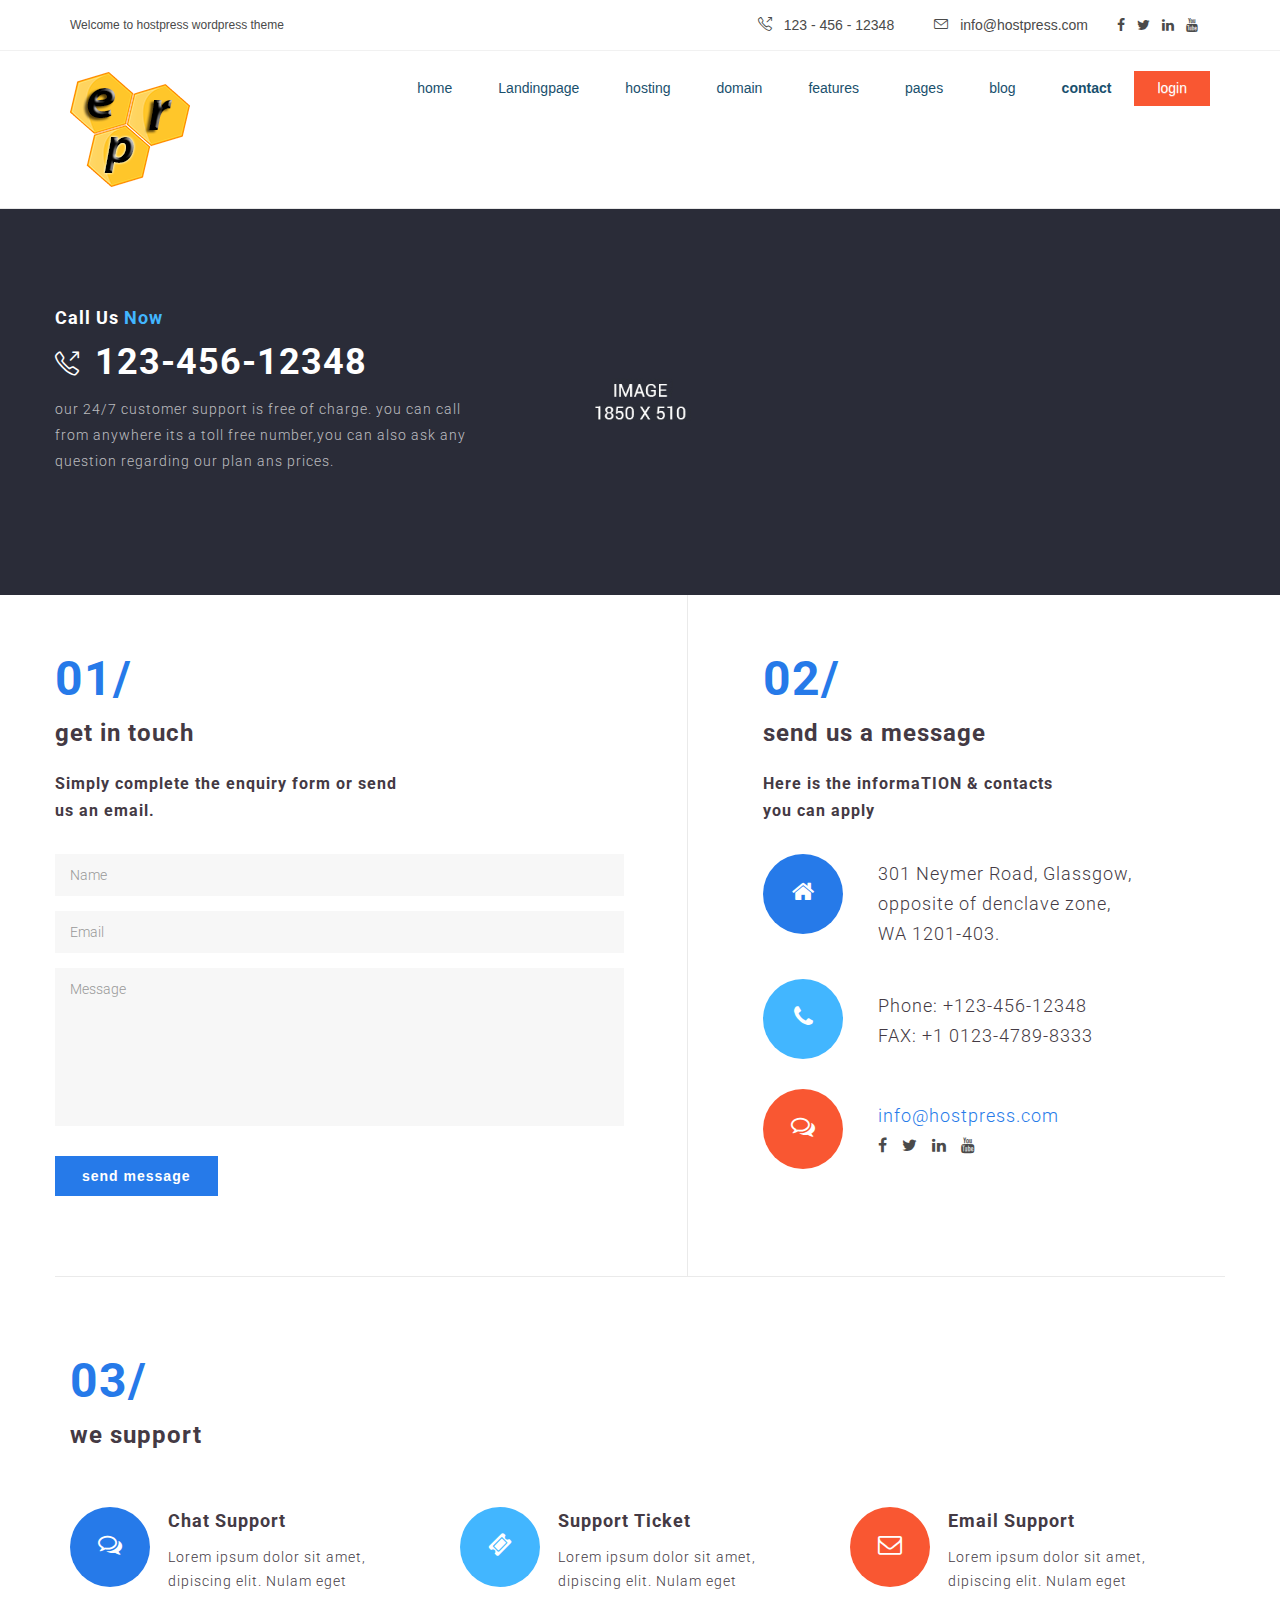
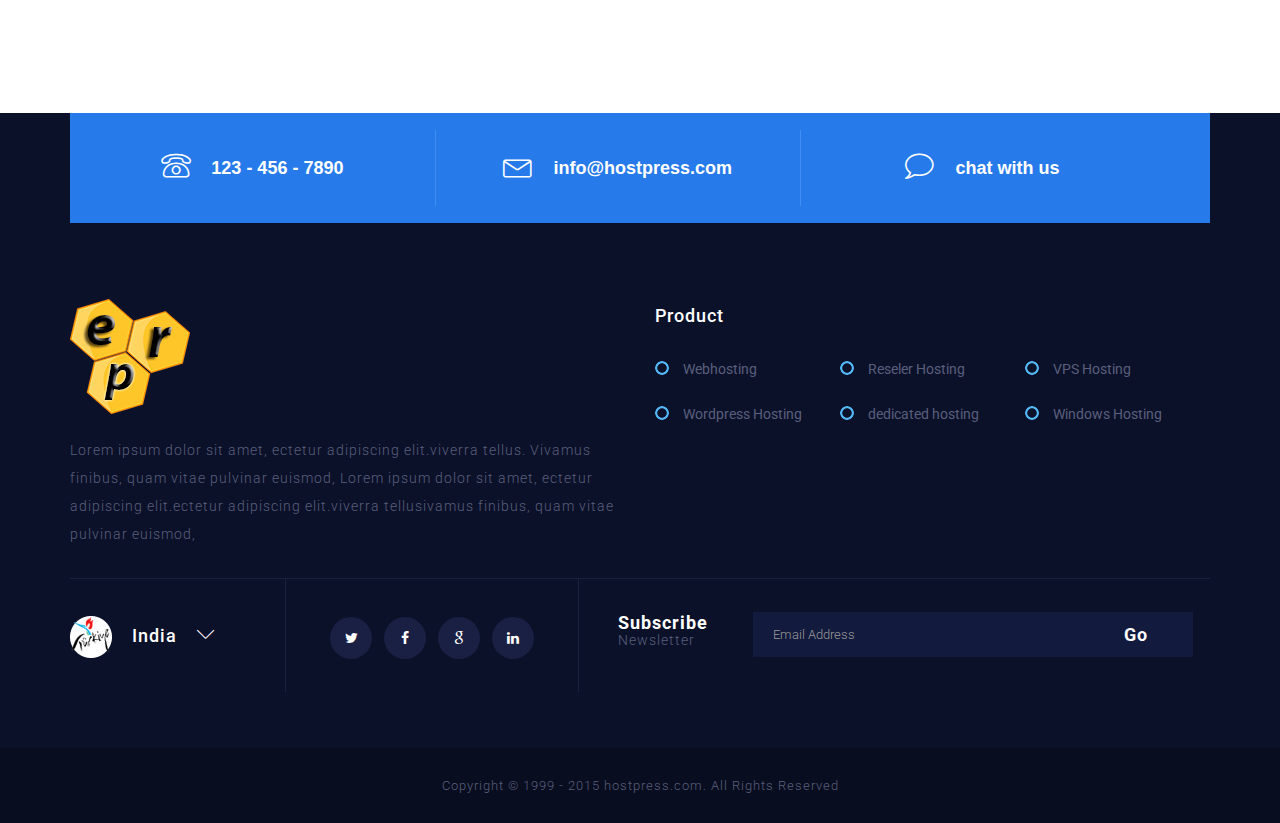
<file: Erp/HTML-Files/HTML-Files/contact.html>
<!DOCTYPE html>
<html lang="en">
<head>
    <meta charset="UTF-8">
    <meta http-equiv="X-UA-Compatible" content="IE=edge">
    <meta name="viewport" content="width=device-width, initial-scale=1">
    <title>Hosting Press - VPS Hosting</title>
    
    <!--Favicons-->
    <link rel="apple-touch-icon" sizes="57x57" href="favicon/apple-icon-57x57.png">
    <link rel="apple-touch-icon" sizes="60x60" href="favicon/apple-icon-60x60.png">
    <link rel="apple-touch-icon" sizes="72x72" href="favicon/apple-icon-72x72.png">
    <link rel="apple-touch-icon" sizes="76x76" href="favicon/apple-icon-76x76.png">
    <link rel="apple-touch-icon" sizes="114x114" href="favicon/apple-icon-114x114.png">
    <link rel="apple-touch-icon" sizes="120x120" href="favicon/apple-icon-120x120.png">
    <link rel="apple-touch-icon" sizes="144x144" href="favicon/apple-icon-144x144.png">
    <link rel="apple-touch-icon" sizes="152x152" href="favicon/apple-icon-152x152.png">
    <link rel="apple-touch-icon" sizes="180x180" href="favicon/apple-icon-180x180.png">
    <link rel="icon" type="image/png" sizes="192x192"  href="favicon/android-icon-192x192.png">
    <link rel="icon" type="image/png" sizes="32x32" href="favicon/favicon-32x32.png">
    <link rel="icon" type="image/png" sizes="96x96" href="favicon/favicon-96x96.png">
    <link rel="icon" type="image/png" sizes="16x16" href="favicon/favicon-16x16.png">
    <link rel="manifest" href="favicon/manifest.json">
    <meta name="msapplication-TileColor" content="#e74c3c">
    <meta name="msapplication-TileImage" content="favicon/ms-icon-144x144.png">
    <meta name="theme-color" content="#e74c3c">
    
    <!--Bootstrap-->
    <link rel="stylesheet" href="css/bootstrap.min.css">
    <link rel="stylesheet" href="css/bootstrap-theme.min.css">
    
    <!--Loader-->
    <link rel="stylesheet" href="css/spinners.css">
    
    
    <!-- Vendors -->
    <link rel="stylesheet" href="vendors/owl.carousel/owl.carousel.css">
    <link rel="stylesheet" href="vendors/simple-line-icons/css/simple-line-icons.css">
    <link rel="stylesheet" href="vendors/bootstrap-select/css/bootstrap-select.min.css">
    <link rel="stylesheet" href="css/font-awesome.min.css">
    <link rel="stylesheet" href="vendors/lineariconsFree/style.css">
    <link rel="stylesheet" href="css/magnific-popup.css">
    
    <!--Fonts-->
    <link href='https://fonts.googleapis.com/css?family=Montserrat:400,700' rel='stylesheet' type='text/css'>
    <link href='https://fonts.googleapis.com/css?family=Roboto:400,100,100italic,300,300italic,400italic,500,500italic,700,700italic,900,900italic' rel='stylesheet' type='text/css'>
    
    <!--Theme Styles-->
    <link rel="stylesheet" href="css/default/style.css">
    <link rel="stylesheet" href="css/responsive/responsive.css">
    
    <!--[if lt IE 9]>
        <script src="js/html5shiv.min.js"></script>
        <script src="js/respond.min.js"></script>
    <![endif]-->
    
</head>
<body class="shortcode">
    
    <div class="preloader">
        <div class="dots-loader">Loading ...</div>
    </div>
   
    <section class="row top_header">
        <div class="container">
            <div class="row">
                <div class="col-sm-6 wc_msg">Welcome to hostpress wordpress theme</div>
                <div class="col-sm-6">
                    <ul class="nav nav-pills">
                        <li><a href="tel:12345612348"><i class="icon-call-out"></i>123 - 456 - 12348</a></li>
                        <li><a href="mailto:info@hostpress.com"><i class="icon-envelope"></i>info@hostpress.com</a></li>
                        <li><a href="#"><i class="fa fa-facebook"></i></a></li>
                        <li><a href="#"><i class="fa fa-twitter"></i></a></li>
                        <li><a href="#"><i class="fa fa-linkedin"></i></a></li>
                        <li><a href="#"><i class="fa fa-youtube"></i></a></li>
                    </ul>
                </div>
            </div>
        </div>
    </section>
    
    <nav class="navbar navbar-default navbar-static-top fluid_header centered">
        <div class="container">
            <!-- Brand and toggle get grouped for better mobile display -->
            <div class="navbar-header">
                <a class="navbar-brand" href="index.html"><img src="images/logo.png" alt=""></a>
                <button type="button" class="navbar-toggle collapsed" data-toggle="collapse" data-target="#main_navigation" aria-expanded="false">
                    <span class="sr-only">Toggle navigation</span>
                    <span class="icon-bar"></span>
                    <span class="icon-bar"></span>
                    <span class="icon-bar"></span>
                </button>
            </div>

            <!-- Collect the nav links, forms, and other content for toggling -->
            <div class="collapse navbar-collapse" id="main_navigation">
                <ul class="nav navbar-nav navbar-right">
                    <li class="dropdown">
                        <a href="index.html" class="dropdown-toggle" data-toggle="dropdown" role="button" aria-haspopup="false" aria-expanded="false">home</a>
                        <ul class="dropdown-menu">
                            <li><a href="index.html">home 1</a></li>
                            <li><a href="index2.html">home 2</a></li>
                            <li><a href="index3.html">home 3</a></li>
                            <li><a href="index4.html">home 4</a></li>
                        </ul>
                    </li>
                    <li class="dropdown">
                        <a href="index.html" class="dropdown-toggle" data-toggle="dropdown" role="button" aria-haspopup="false" aria-expanded="false">Landingpage</a>
                        <ul class="dropdown-menu">
                            <li><a href="landingpage1.html">Landingpage 1</a></li>
                            <li><a href="landingpage2.html">Landingpage 2</a></li>
                            <li><a href="landingpage3.html">Landingpage 3</a></li>
                        </ul>
                    </li>
                    <li class="dropdown mega-drop">
                        <a href="#" class="dropdown-toggle" data-toggle="dropdown" role="button" aria-haspopup="false" aria-expanded="false">hosting</a>
                        <ul class="dropdown-menu hosting-dropdown mega-menu">
                            <li class="service_list">
                                <div class="fleft service service1">
                                    <div class="media">
                                        <div class="media-left"><a href="#"><img src="images/icons/menu/hosting/1.png" alt=""></a></div>
                                        <div class="media-body">
                                            <a href="hosting-dedicated.html">dedicated hosting</a>
                                            <p>Adipiscing integer act lacinia ed justo.</p>
                                        </div>
                                    </div>
                                </div> <!--Menu Feature-->
                                <div class="fleft service service2">
                                    <div class="media">
                                        <div class="media-left"><a href="#"><img src="images/icons/menu/hosting/2.png" alt=""></a></div>
                                        <div class="media-body">
                                            <a href="hosting-shared.html">shared hosting</a>
                                            <p>Lacus vivamus place turpis elit.</p>
                                        </div>
                                    </div>
                                </div> <!--Menu Feature-->
                                <div class="fleft service service3">
                                    <div class="media">
                                        <div class="media-left"><a href="#"><img src="images/icons/menu/hosting/3.png" alt=""></a></div>
                                        <div class="media-body">
                                            <a href="hosting-reseller.html">reseller hosting</a>
                                            <p>Tristique sit nunc non elit act ultricies.</p>
                                        </div>
                                    </div>
                                </div> <!--Menu Feature-->
                                <div class="fleft service service4">
                                    <div class="media">
                                        <div class="media-left"><a href="#"><img src="images/icons/menu/hosting/4.png" alt=""></a></div>
                                        <div class="media-body">
                                            <a href="domain-transfer.html">domain transfer</a>
                                            <p>Dolor sit amet conse adipiscing orci.</p>
                                        </div>
                                    </div>
                                </div> <!--Menu Feature-->
                            </li>
                            <li class="start_offer">
                                <div class="row m0 inner">
                                    <h3 class="title">Starting@</h3>
                                    <h3 class="offered_price"><small>$</small>0.75/mo</h3>
                                    <h5 class="regular_price"><small>$</small>1.75/m0</h5>
                                    <a href="#" class="btn btn-default">start today</a>                                </div>
                            </li>
                        </ul>
                    </li>
                  <li><a href="index4.html">domain</a></li>
                    <li><a href="features.html">features</a></li>
                    <li class="dropdown">
                        <a href="#" class="dropdown-toggle" data-toggle="dropdown" role="button" aria-haspopup="false" aria-expanded="false">pages</a>
                        <ul class="dropdown-menu"> <li><a href="about-us.html">about us</a></li>
 <li><a href="pricing.html">Pricing</a></li> 
                            <li><a href="faqs.html">faqs</a></li>                            
                            <li><a href="our-team.html">our team</a></li>
                            <li><a href="portfolio.html">portfolio</a></li>
                            <li><a href="shortcode.html">shortcode</a></li>
                            <li><a href="404.html">404</a></li>
                        </ul>
                    </li>
                    <li class="dropdown">
                        <a href="#" class="dropdown-toggle" data-toggle="dropdown" role="button" aria-haspopup="false" aria-expanded="false">blog</a>
                        <ul class="dropdown-menu">
                            <li><a href="blog.html">blog</a></li>
                            <li><a href="single.html">blog details</a></li>
                        </ul>
                    </li>
                    <li class="active"><a href="contact.html">contact</a></li>
                    <li class="login-link"><a href="#">login</a></li>
                </ul>
            </div><!-- /.navbar-collapse -->
        </div><!-- /.container-fluid -->
    </nav>
    
    <section class="row">
        <div class="row m0 contact_banner">
            <div class="container">
                <div class="row">
                    <h4>Call Us <span>Now</span></h4>
                    <h2><i class="icon icon-call-out"></i>123-456-12348</h2>
                    <p>our 24/7 customer support is free of charge. you can call from anywhere its a toll free number,you can also ask any question regarding our plan ans prices.</p>
                </div>
            </div>
        </div>
    </section>
    
    <section class="row contact_content">
        <div class="container">
           
            <div class="row form_row">
                <div class="col-sm-7 form_side">
                    <h2 class="part_number">01/</h2>
                    <h3 class="part_title">get in touch</h3>
                    <h4>Simply complete the enquiry form or send <br class="hidden-xs"> us an email.</h4>
                    <div class="contactForm row m0">
                        <form action="contact_process.php" class="row m0" id="contactForm">
                            <input type="text" class="form-control" placeholder="Name" name="name" id="name">                    
                            <input type="email" class="form-control" placeholder="Email" name="email" id="email">
                            <textarea class="form-control" placeholder="Message" name="message" id="message"></textarea>
                            <input type="submit" value="send message" class="btn btn-primary">                        
                        </form>
                        <div id="success">Your message successfully sent!</div>
                        <div id="error">Sorry, there must be something wrong!! Please try again.</div>
                    </div>
                </div>
                <div class="col-sm-5 detail_address">
                    <h2 class="part_number">02/</h2>
                    <h3 class="part_title">send us a message</h3>
                    <h4>Here is the informaTION &amp; contacts <br class="hidden-xs"> you can apply</h4>
                    <div class="media">
                        <div class="media-left"><i class="fa fa-home"></i></div>
                        <div class="media-body media-middle">
                            301 Neymer Road, Glassgow, <br>opposite of denclave zone, <br>WA 1201-403.
                        </div>
                    </div>
                    <div class="media">
                        <div class="media-left"><i class="fa fa-phone"></i></div>
                        <div class="media-body media-middle">
                            Phone: +123-456-12348 <br>
                            FAX: +1 0123-4789-8333
                        </div>
                    </div>
                    <div class="media">
                        <div class="media-left"><i class="fa fa-comments-o"></i></div>
                        <div class="media-body media-middle">
                            <a href="mailto:info@hostpress.com">info@hostpress.com</a>
                            <ul class="nav nav-pills">
                                <li><a href="#"><i class="fa fa-facebook"></i></a></li>
                                <li><a href="#"><i class="fa fa-twitter"></i></a></li>
                                <li><a href="#"><i class="fa fa-linkedin"></i></a></li>
                                <li><a href="#"><i class="fa fa-youtube"></i></a></li>
                            </ul>
                        </div>
                    </div>
                </div>
            </div>
            <div class="row we_support">
                <div class="col-sm-12">
                    <h2 class="part_number">03/</h2>
                    <h3 class="part_title">we support</h3>
                    <div class="row">
                        <div class="col-sm-4">
                            <div class="media">
                                <div class="media-left">
                                    <i class="fa fa-comments-o"></i>
                                </div>
                                <div class="media-body">
                                    <h4>Chat Support</h4>
                                    <p>Lorem ipsum dolor sit amet, dipiscing elit. Nulam eget</p>
                                </div>
                            </div>
                        </div>
                        <div class="col-sm-4">
                            <div class="media">
                                <div class="media-left">
                                    <i class="fa fa-ticket"></i>
                                </div>
                                <div class="media-body">
                                    <h4>Support Ticket</h4>
                                    <p>Lorem ipsum dolor sit amet, dipiscing elit. Nulam eget</p>
                                </div>
                            </div>
                        </div>
                        <div class="col-sm-4">
                            <div class="media">
                                <div class="media-left">
                                    <i class="fa fa-envelope-o"></i>
                                </div>
                                <div class="media-body">
                                    <h4>Email Support</h4>
                                    <p>Lorem ipsum dolor sit amet, dipiscing elit. Nulam eget</p>
                                </div>
                            </div>
                        </div>
                    </div>
                </div>                
            </div>
        </div>
    </section>
    
    <footer class="row">
        <div class="top_footer row m0">
            <div class="container">
                <div class="row m0 quick_contact">
                    <ul class="nav nav-pills">
                        <li><a href="tel:1234567890"><i class="lnr lnr-phone"></i>123 - 456 - 7890</a></li>
                        <li><a href="mailto:info@hostpress.com"><i class="lnr lnr-envelope"></i>info@hostpress.com</a></li>
                        <li><a href="#"><i class="lnr lnr-bubble"></i>chat with us</a></li>
                    </ul>
                </div>
                <div class="row shortKnowledge">
                    <div class="col-sm-6 about">
                        <h4><a href="index.html"><img src="images/logo2.png" alt=""></a></h4>
                        <p>Lorem ipsum dolor sit amet, ectetur adipiscing elit.viverra tellus. Vivamus finibus, quam vitae pulvinar euismod, Lorem ipsum dolor sit amet, ectetur adipiscing elit.ectetur adipiscing elit.viverra tellusivamus finibus, quam vitae pulvinar euismod,</p>
                    </div>
                    <div class="col-sm-6 product">
                        <h4>Product</h4>
                        <ul class="product_list nav">
                            <li><a href="#">Webhosting</a></li>
                            <li><a href="#">Reseler Hosting</a></li>
                            <li><a href="#">VPS Hosting</a></li>
                            <li><a href="#">Wordpress Hosting</a></li>
                            <li><a href="hosting-dedicated.html">dedicated hosting</a></li>
                            <li><a href="#">Windows Hosting</a></li>
                        </ul>
                    </div>
                </div>
                <div class="row beInContact m0">
                    <div class="btn-group country_select">
                        <button type="button" class="btn btn-default dropdown-toggle" data-toggle="dropdown" aria-haspopup="true" aria-expanded="false">
                            <span class="flag"><img src="images/icons/footer/flag.png" alt=""></span>India<i class="lnr lnr-chevron-down"></i>
                        </button>
                        <ul class="dropdown-menu">
                            <li><a href="#">India</a></li>
                            <li><a href="#">Bangladesh</a></li>
                            <li><a href="#">England</a></li>
                            <li><a href="#">Iran</a></li>
                            <li><a href="#">Syria</a></li>
                        </ul>
                    </div>
                    <div class="social_icos">
                        <ul class="nav">
                            <li><a href="#"><i class="fa fa-twitter"></i></a></li>
                            <li><a href="#"><i class="fa fa-facebook"></i></a></li>
                            <li><a href="#"><i class="fa fa-google"></i></a></li>
                            <li><a href="#"><i class="fa fa-linkedin"></i></a></li>
                        </ul>
                    </div>
                    <div class="subscribe_form">
                        <form action="#" class="form-inline">
                            <div class="form-group">
                                <label>Subscribe<small>Newsletter</small></label>
                                <div class="input-group">
                                    <input type="email" class="form-control" placeholder="Email Address">
                                    <span class="input-group-addon"><input type="submit" value="Go" class="btn"></span>
                                </div>
                            </div>
                        </form>
                    </div>
                </div>
            </div>
        </div>
        <div class="row m0 copyright_line">
            Copyright &copy; 1999 - 2015 hostpress.com. All Rights Reserved
        </div>
    </footer>
    
    <!--jQuery, Bootstrap and other vendor JS-->
    
    <!--jQuery-->
    <script src="js/jquery-2.1.4.min.js"></script>
    
 
    <!--Bootstrap JS-->
    <script src="js/bootstrap.min.js"></script>
    
    <!--Bootstrap Select-->
    <script src="vendors/bootstrap-select/js/bootstrap-select.min.js"></script>
    
    <!--Owl Carousel-->
    <script src="vendors/owl.carousel/owl.carousel.min.js"></script>
    
    <!--Waypoints-->
    <script src="vendors/waypoints/waypoints.min.js"></script>
    
    <!--Counter Up-->
    <script src="vendors/counterup/jquery.counterup.min.js"></script>
    
    <!--Magnific Popup-->
    <script src="js/jquery.magnific-popup.min.js"></script>
    
    <!--Isotope-->
    <script src="vendors/isotope/isotope.min.js"></script>
    
    <!--Isotope-->
    <script src="vendors/infinitescrol/jquery.infinitescroll.min.js"></script>
        
    <!--Form Js-->
    <script src="js/jquery.form.js"></script>
    <script src="js/jquery.validate.min.js"></script>
    <script src="js/contact.js"></script>
    
    <!--Theme JS-->
    <script src="js/theme.js"></script>
</body>
</html>
</file>
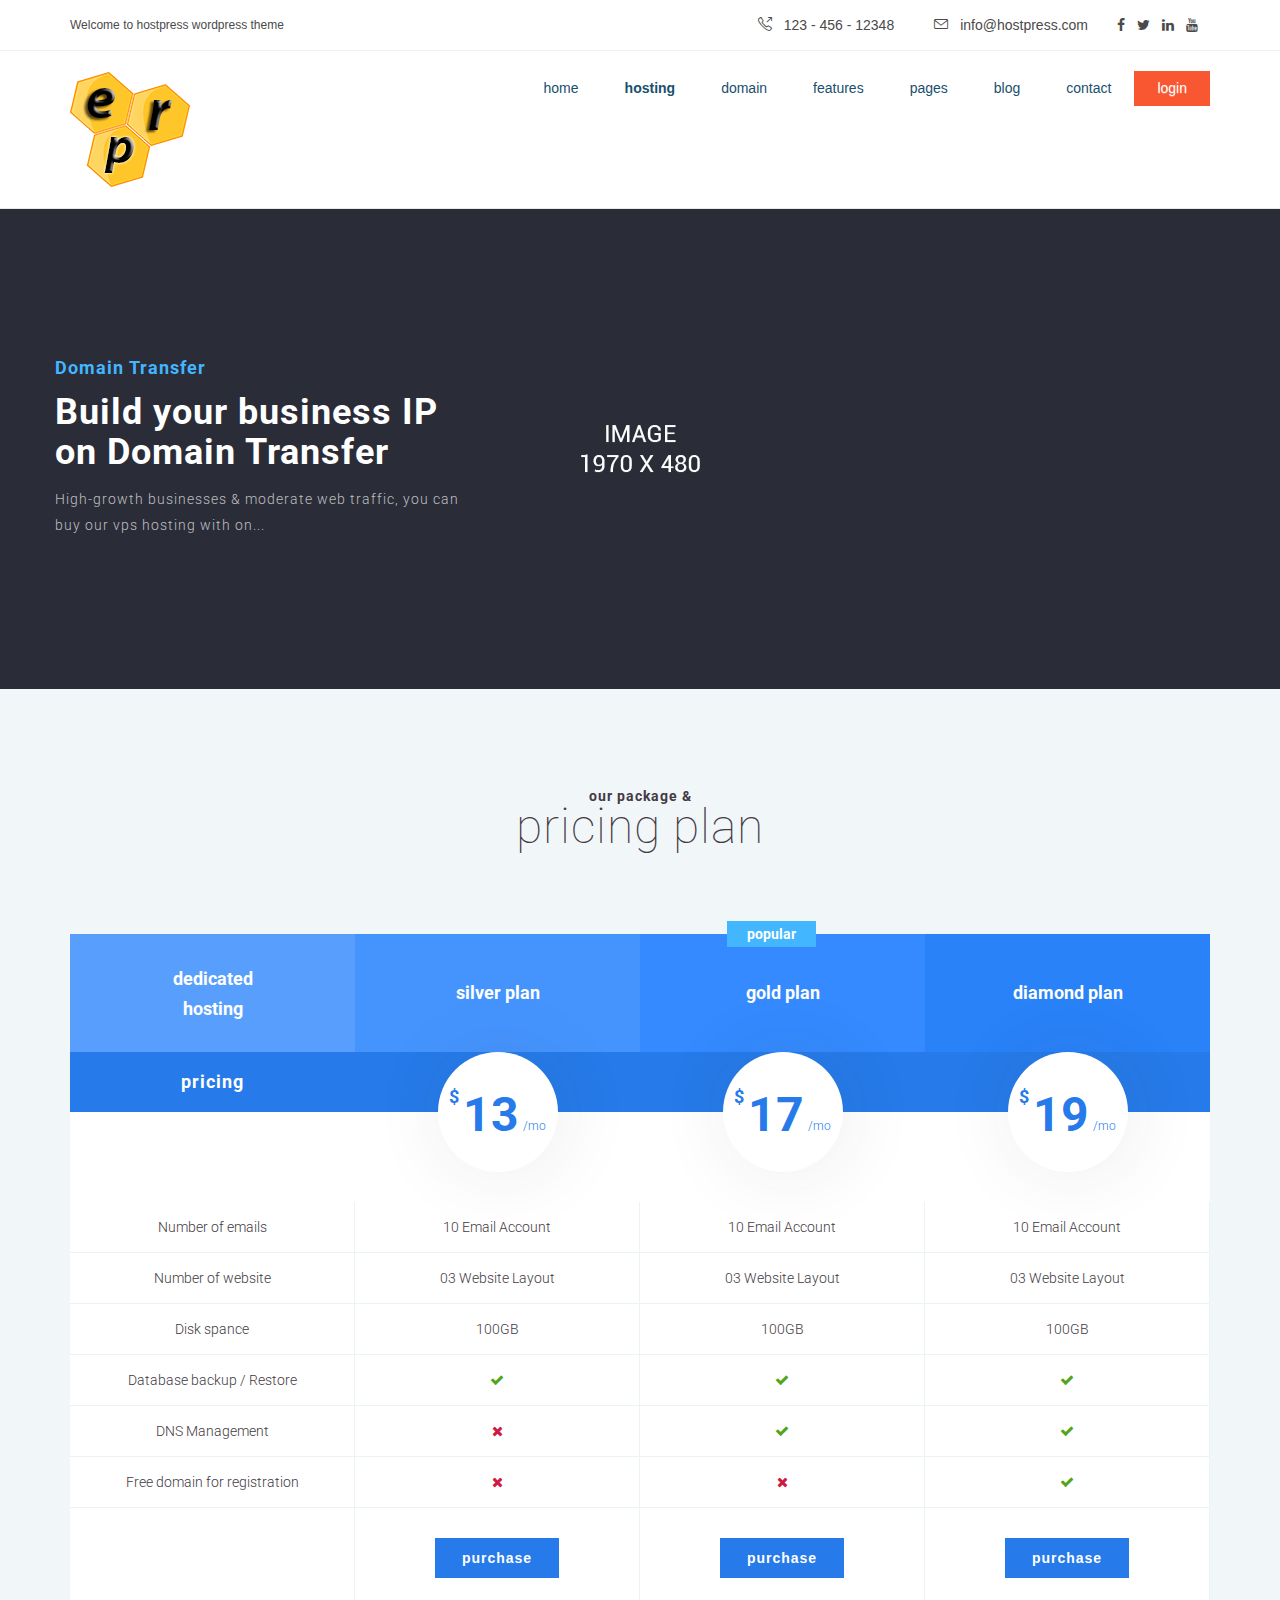
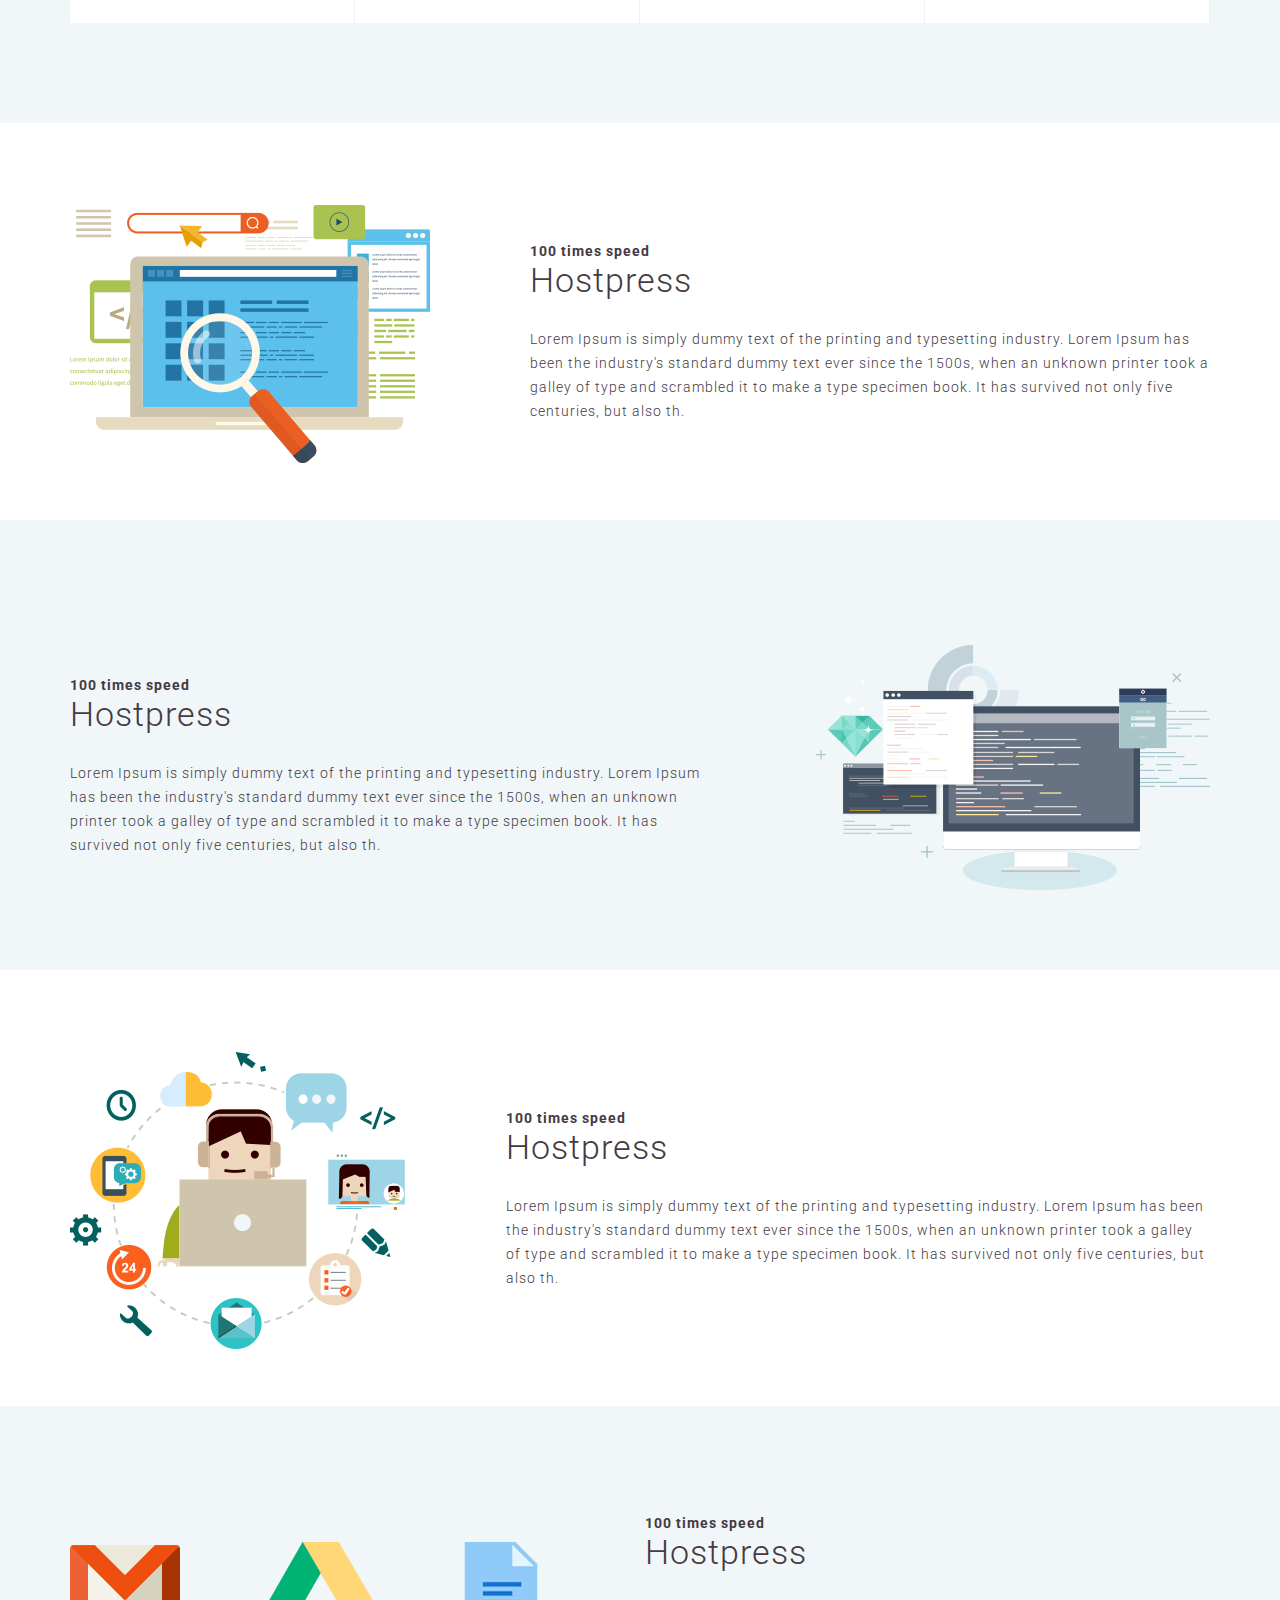
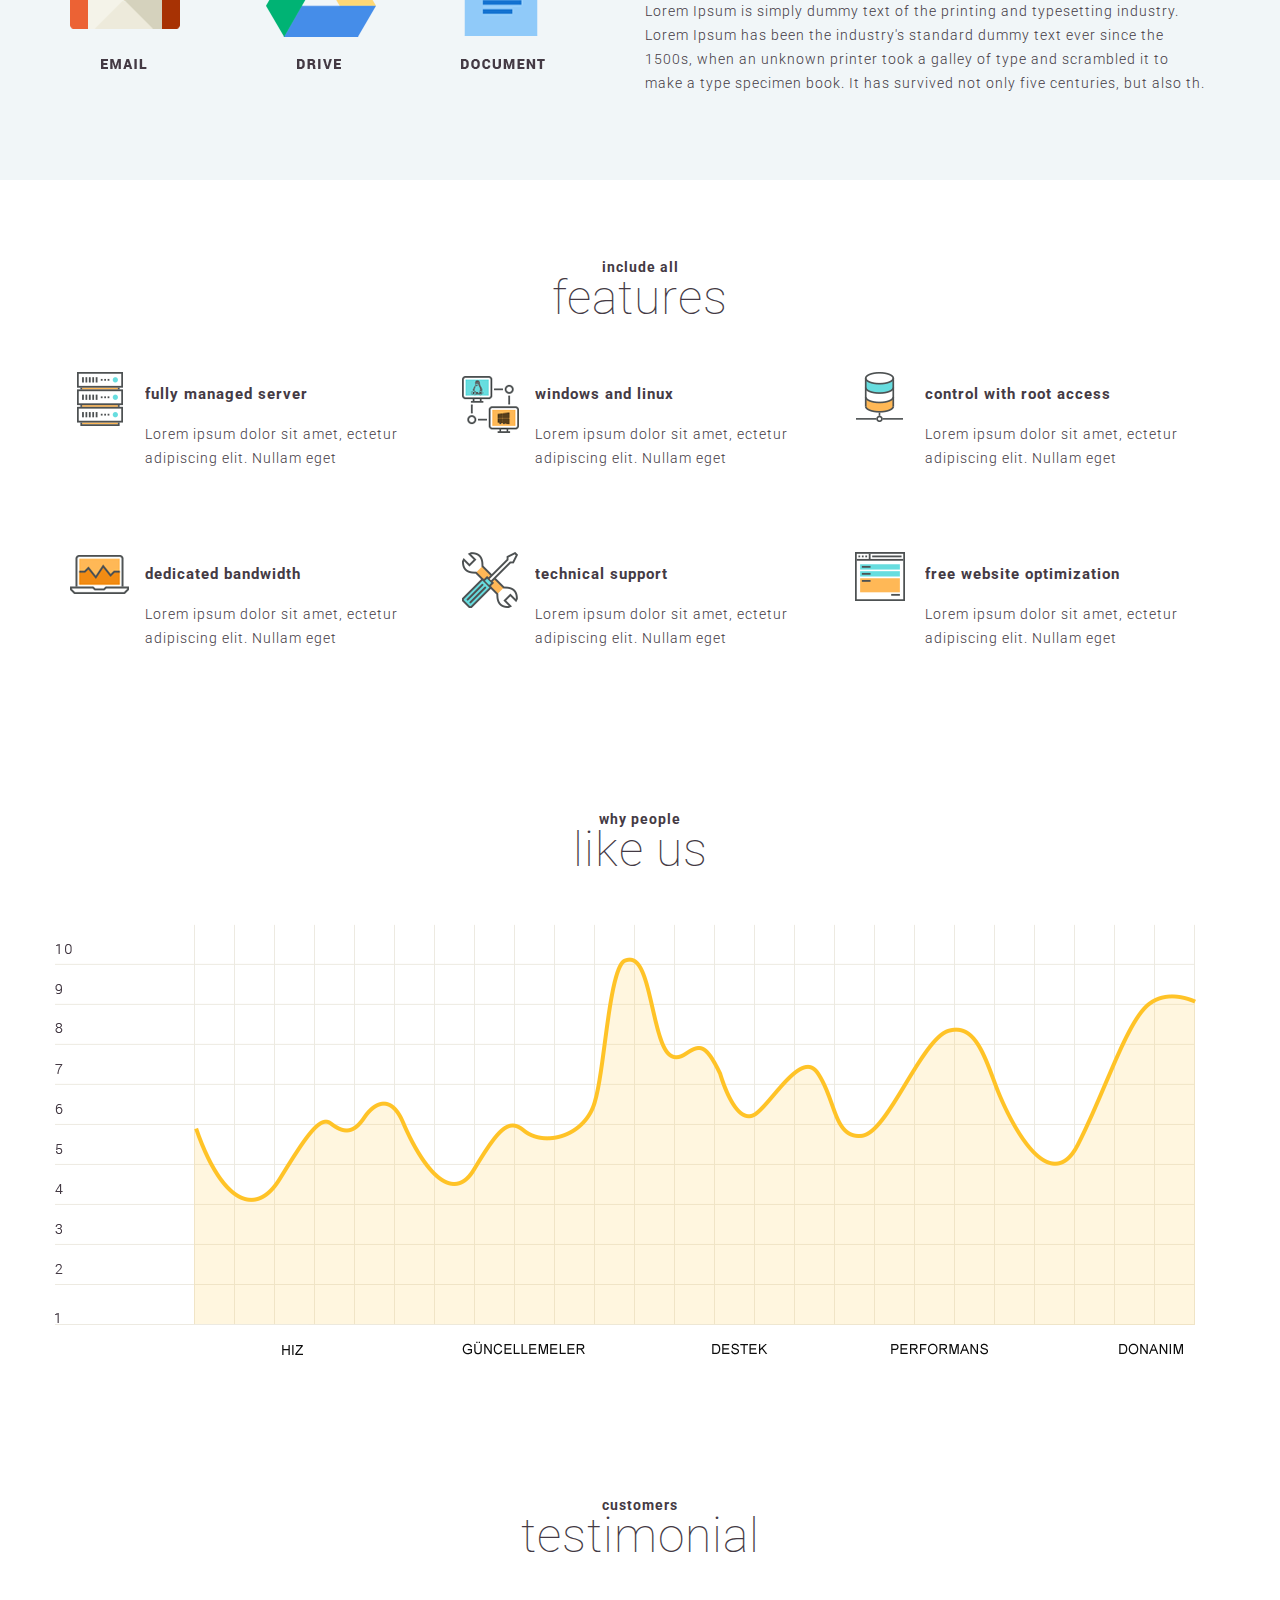
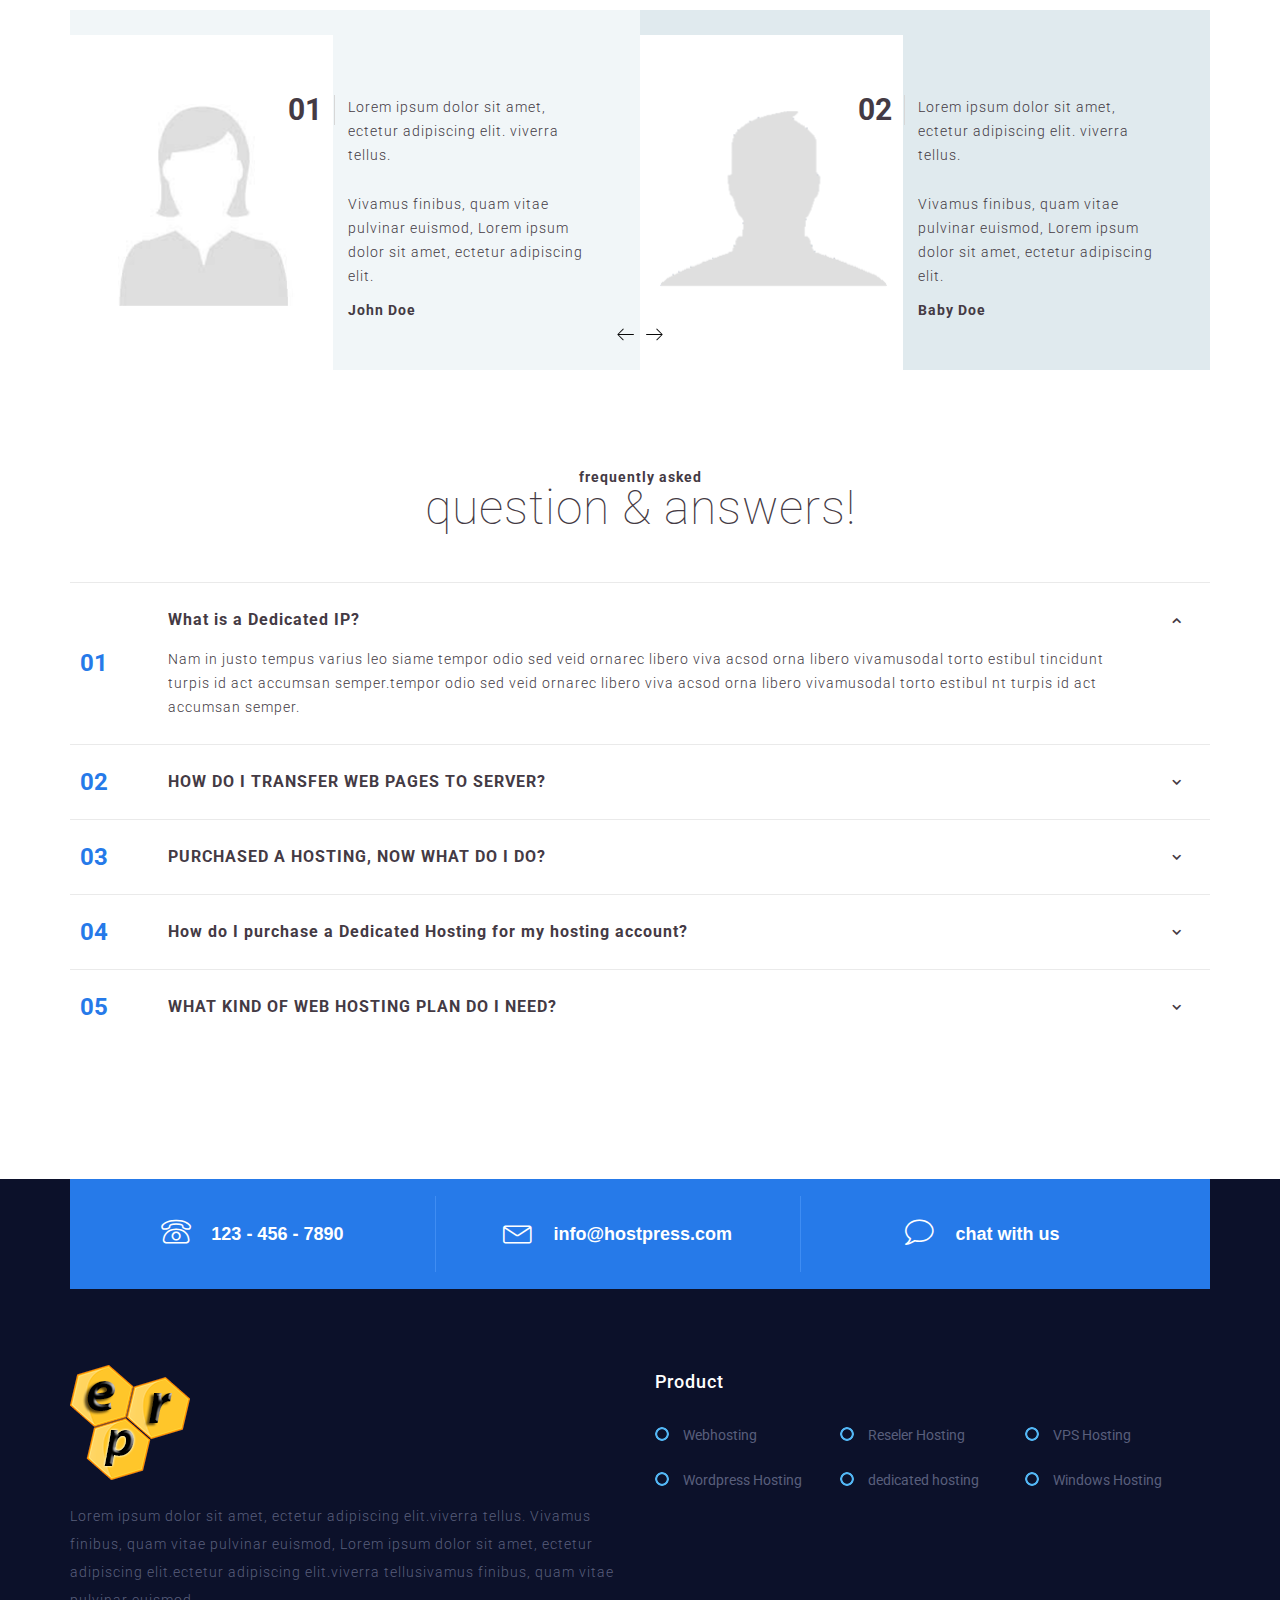
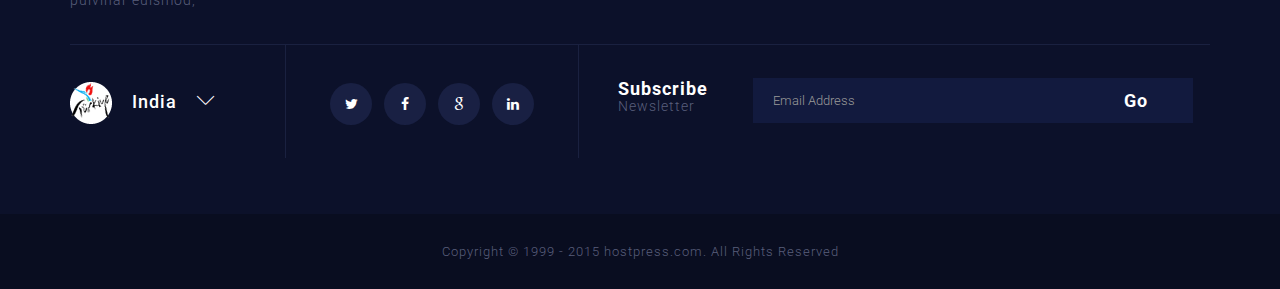
<file: Erp/HTML-Files/HTML-Files/domain-transfer.html>
<!DOCTYPE html>
<html lang="en">
<head>
    <meta charset="UTF-8">
    <meta http-equiv="X-UA-Compatible" content="IE=edge">
    <meta name="viewport" content="width=device-width, initial-scale=1">
    <title>Hosting Press - VPS Hosting</title>
    
    <!--Favicons-->
    <link rel="apple-touch-icon" sizes="57x57" href="favicon/apple-icon-57x57.png">
    <link rel="apple-touch-icon" sizes="60x60" href="favicon/apple-icon-60x60.png">
    <link rel="apple-touch-icon" sizes="72x72" href="favicon/apple-icon-72x72.png">
    <link rel="apple-touch-icon" sizes="76x76" href="favicon/apple-icon-76x76.png">
    <link rel="apple-touch-icon" sizes="114x114" href="favicon/apple-icon-114x114.png">
    <link rel="apple-touch-icon" sizes="120x120" href="favicon/apple-icon-120x120.png">
    <link rel="apple-touch-icon" sizes="144x144" href="favicon/apple-icon-144x144.png">
    <link rel="apple-touch-icon" sizes="152x152" href="favicon/apple-icon-152x152.png">
    <link rel="apple-touch-icon" sizes="180x180" href="favicon/apple-icon-180x180.png">
    <link rel="icon" type="image/png" sizes="192x192"  href="favicon/android-icon-192x192.png">
    <link rel="icon" type="image/png" sizes="32x32" href="favicon/favicon-32x32.png">
    <link rel="icon" type="image/png" sizes="96x96" href="favicon/favicon-96x96.png">
    <link rel="icon" type="image/png" sizes="16x16" href="favicon/favicon-16x16.png">
    <link rel="manifest" href="favicon/manifest.json">
    <meta name="msapplication-TileColor" content="#e74c3c">
    <meta name="msapplication-TileImage" content="favicon/ms-icon-144x144.png">
    <meta name="theme-color" content="#e74c3c">
    
    <!--Bootstrap-->
    <link rel="stylesheet" href="css/bootstrap.min.css">
    <link rel="stylesheet" href="css/bootstrap-theme.min.css">
    
    <!--Loader-->
    <link rel="stylesheet" href="css/spinners.css">
    
    
    <!-- Vendors -->
    <link rel="stylesheet" href="vendors/owl.carousel/owl.carousel.css">
    <link rel="stylesheet" href="vendors/simple-line-icons/css/simple-line-icons.css">
    <link rel="stylesheet" href="vendors/bootstrap-select/css/bootstrap-select.min.css">
    <link rel="stylesheet" href="css/font-awesome.min.css">
    <link rel="stylesheet" href="vendors/lineariconsFree/style.css">
    <link rel="stylesheet" href="css/magnific-popup.css">
    
    <!--Fonts-->
    <link href='https://fonts.googleapis.com/css?family=Montserrat:400,700' rel='stylesheet' type='text/css'>
    <link href='https://fonts.googleapis.com/css?family=Roboto:400,100,100italic,300,300italic,400italic,500,500italic,700,700italic,900,900italic' rel='stylesheet' type='text/css'>
    
    <!--Theme Styles-->
    <link rel="stylesheet" href="css/default/style.css">
    <link rel="stylesheet" href="css/responsive/responsive.css">
    
    <!--[if lt IE 9]>
        <script src="js/html5shiv.min.js"></script>
        <script src="js/respond.min.js"></script>
    <![endif]-->
    
</head>
<body class="shortcode">
    
    <div class="preloader">
        <div class="dots-loader">Loading ...</div>
    </div>
   
    <section class="row top_header">
        <div class="container">
            <div class="row">
                <div class="col-sm-6 wc_msg">Welcome to hostpress wordpress theme</div>
                <div class="col-sm-6">
                    <ul class="nav nav-pills">
                        <li><a href="tel:12345612348"><i class="icon-call-out"></i>123 - 456 - 12348</a></li>
                        <li><a href="mailto:info@hostpress.com"><i class="icon-envelope"></i>info@hostpress.com</a></li>
                        <li><a href="#"><i class="fa fa-facebook"></i></a></li>
                        <li><a href="#"><i class="fa fa-twitter"></i></a></li>
                        <li><a href="#"><i class="fa fa-linkedin"></i></a></li>
                        <li><a href="#"><i class="fa fa-youtube"></i></a></li>
                    </ul>
                </div>
            </div>
        </div>
    </section>
    
    <nav class="navbar navbar-default navbar-static-top fluid_header centered">
        <div class="container">
            <!-- Brand and toggle get grouped for better mobile display -->
            <div class="navbar-header">
                <a class="navbar-brand" href="index.html"><img src="images/logo.png" alt=""></a>
                <button type="button" class="navbar-toggle collapsed" data-toggle="collapse" data-target="#main_navigation" aria-expanded="false">
                    <span class="sr-only">Toggle navigation</span>
                    <span class="icon-bar"></span>
                    <span class="icon-bar"></span>
                    <span class="icon-bar"></span>
                </button>
            </div>

            <!-- Collect the nav links, forms, and other content for toggling -->
            <div class="collapse navbar-collapse" id="main_navigation">
                <ul class="nav navbar-nav navbar-right">
                    <li class="dropdown">
                        <a href="index.html" class="dropdown-toggle" data-toggle="dropdown" role="button" aria-haspopup="false" aria-expanded="false">home</a>
                        <ul class="dropdown-menu">
                            <li><a href="index.html">home 1</a></li>
                            <li><a href="index2.html">home 2</a></li>
                            <li><a href="index3.html">home 3</a></li>
                            
                        </ul>
                    </li>
                    <li class="dropdown mega-drop active">
                        <a href="#" class="dropdown-toggle" data-toggle="dropdown" role="button" aria-haspopup="false" aria-expanded="false">hosting</a>
                        <ul class="dropdown-menu hosting-dropdown mega-menu">
                            <li class="service_list">
                                <div class="fleft service service1">
                                    <div class="media">
                                        <div class="media-left"><a href="#"><img src="images/icons/menu/hosting/1.png" alt=""></a></div>
                                        <div class="media-body">
                                            <a href="hosting-dedicated.html">dedicated hosting</a>
                                            <p>Adipiscing integer act lacinia ed justo.</p>
                                        </div>
                                    </div>
                                </div> <!--Menu Feature-->
                                <div class="fleft service service2">
                                    <div class="media">
                                        <div class="media-left"><a href="#"><img src="images/icons/menu/hosting/2.png" alt=""></a></div>
                                        <div class="media-body">
                                            <a href="hosting-shared.html">shared hosting</a>
                                            <p>Lacus vivamus place turpis elit.</p>
                                        </div>
                                    </div>
                                </div> <!--Menu Feature-->
                                <div class="fleft service service3">
                                    <div class="media">
                                        <div class="media-left"><a href="#"><img src="images/icons/menu/hosting/3.png" alt=""></a></div>
                                        <div class="media-body">
                                            <a href="hosting-reseller.html">reseller hosting</a>
                                            <p>Tristique sit nunc non elit act ultricies.</p>
                                        </div>
                                    </div>
                                </div> <!--Menu Feature-->
                                <div class="fleft service service4">
                                    <div class="media">
                                        <div class="media-left"><a href="#"><img src="images/icons/menu/hosting/4.png" alt=""></a></div>
                                        <div class="media-body">
                                            <a href="domain-transfer.html">domain transfer</a>
                                            <p>Dolor sit amet conse adipiscing orci.</p>
                                        </div>
                                    </div>
                                </div> <!--Menu Feature-->
                            </li>
                            <li class="start_offer">
                                <div class="row m0 inner">
                                    <h3 class="title">Starting@</h3>
                                    <h3 class="offered_price"><small>$</small>0.75/mo</h3>
                                    <h5 class="regular_price"><small>$</small>1.75/m0</h5>
                                    <a href="#" class="btn btn-default">start today</a>                                </div>
                            </li>
                        </ul>
                    </li>
                  <li><a href="index4.html">domain</a></li>
                    <li><a href="features.html">features</a></li>
                    <li class="dropdown">
                        <a href="#" class="dropdown-toggle" data-toggle="dropdown" role="button" aria-haspopup="false" aria-expanded="false">pages</a>
                        <ul class="dropdown-menu"> <li><a href="about-us.html">about us</a></li>
 <li><a href="pricing.html">Pricing</a></li> 
                            <li><a href="faqs.html">faqs</a></li>                            
                            <li><a href="our-team.html">our team</a></li>
                            <li><a href="portfolio.html">portfolio</a></li>
                            <li><a href="shortcode.html">shortcode</a></li>
                            <li><a href="404.html">404</a></li>
                        </ul>
                    </li>
                    <li class="dropdown">
                        <a href="#" class="dropdown-toggle" data-toggle="dropdown" role="button" aria-haspopup="false" aria-expanded="false">blog</a>
                        <ul class="dropdown-menu">
                            <li><a href="blog.html">blog</a></li>
                            <li><a href="single.html">blog details</a></li>
                        </ul>
                    </li>
                    <li><a href="contact.html">contact</a></li>
                    <li class="login-link"><a href="#">login</a></li>
                </ul>
            </div><!-- /.navbar-collapse -->
        </div><!-- /.container-fluid -->
    </nav>
    
    <section class="row">
        <div class="row m0 contact_banner domain_transfer">
            <div class="container">
                <div class="row">
                    <h4><span>Domain Transfer</span></h4>
                    <h2>Build your business IP <br class="hidden-xs">on Domain Transfer</h2>
                    <p>High-growth businesses & moderate web traffic, you can buy our vps hosting with on... </p>
                </div>
            </div>
        </div>
    </section>   
    
    <section class="row pricing_plan_table">
        <div class="container">
            <div class="row sectionTitle">
                <h5>our package &amp;</h5>
                <h2>pricing plan</h2>
            </div>
            <div class="table-responsive">
                <div class="col-sm-3 pricing_plan_cell">
                    <div class="row plan_type">dedicated<br>hosting</div>
                    <div class="row pricing_row">pricing</div>
                    <div class="row nav_a">
                        <ul class="nav">
                            <li>Number of emails</li>
                            <li>Number of website</li>
                            <li>Disk spance</li>
                            <li>Database backup / Restore</li>
                            <li>DNS Management</li>
                            <li>Free domain for registration</li>
                        </ul>                        
                        <a href="#" class="btn btn-primary visible-none">purchase</a>
                    </div>
                </div>
                <div class="col-sm-3 pricing_plan_cell">
                    <div class="row plan_type silver">silver plan</div>
                    <div class="row pricing_row">
                        <div class="row m0 price">
                            <span class="currencyType">$</span>
                            <span class="amount">13</span>
                            <small>/mo</small>
                        </div>
                    </div>
                    <div class="row nav_a">
                        <ul class="nav">
                            <li>10 Email Account</li>
                            <li>03 Website Layout</li>
                            <li>100GB</li>
                            <li><i class="fa fa-check"></i></li>
                            <li><i class="fa fa-times"></i></li>
                            <li><i class="fa fa-times"></i></li>
                        </ul>
                        <a href="#" class="btn btn-primary">purchase</a>
                    </div>                    
                </div>
                <div class="col-sm-3 pricing_plan_cell">
                    <div class="row plan_type gold">gold plan <span>popular</span></div>
                    <div class="row pricing_row">
                        <div class="row m0 price">
                            <span class="currencyType">$</span>
                            <span class="amount">17</span>
                            <small>/mo</small>
                        </div>
                    </div>
                    <div class="row nav_a">
                        <ul class="nav">
                            <li>10 Email Account</li>
                            <li>03 Website Layout</li>
                            <li>100GB</li>
                            <li><i class="fa fa-check"></i></li>
                            <li><i class="fa fa-check"></i></li>
                            <li><i class="fa fa-times"></i></li>
                        </ul>
                        <a href="#" class="btn btn-primary">purchase</a>
                    </div>
                </div>
                <div class="col-sm-3 pricing_plan_cell">
                    <div class="row plan_type diamond">diamond plan</div>
                    <div class="row pricing_row">
                        <div class="row m0 price">
                            <span class="currencyType">$</span>
                            <span class="amount">19</span>
                            <small>/mo</small>
                        </div>
                    </div>
                    <div class="row nav_a">
                        <ul class="nav">
                            <li>10 Email Account</li>
                            <li>03 Website Layout</li>
                            <li>100GB</li>
                            <li><i class="fa fa-check"></i></li>
                            <li><i class="fa fa-check"></i></li>
                            <li><i class="fa fa-check"></i></li>
                        </ul>                        
                        <a href="#" class="btn btn-primary">purchase</a>
                    </div>
                </div>
            </div>
        </div>
    </section>
    
    <section class="row this_top_features">
        <div class="row m0 this_top_feature">
            <div class="container">
                <div class="media">
                    <div class="media-left"><img src="images/hosting/1.png" alt=""></div>
                    <div class="media-body media-middle">
                        <h5>100 times speed</h5>
                        <h2>Hostpress</h2>
                        <p>Lorem Ipsum is simply dummy text of the printing and typesetting industry. Lorem Ipsum has been the industry's standard dummy text ever since the 1500s, when an unknown printer took a galley of type and scrambled it to make a type specimen book. It has survived not only five centuries, but also th.</p>
                    </div>
                </div>
            </div>
        </div>
        <div class="row m0 this_top_feature">
            <div class="container">
                <div class="media">                    
                    <div class="media-body media-middle">
                        <h5>100 times speed</h5>
                        <h2>Hostpress</h2>
                        <p>Lorem Ipsum is simply dummy text of the printing and typesetting industry. Lorem Ipsum has been the industry's standard dummy text ever since the 1500s, when an unknown printer took a galley of type and scrambled it to make a type specimen book. It has survived not only five centuries, but also th.</p>
                    </div>
                    <div class="media-right"><img src="images/hosting/2.png" alt=""></div>
                </div>
            </div>
        </div>
        <div class="row m0 this_top_feature">
            <div class="container">
                <div class="media">
                    <div class="media-left"><img src="images/hosting/3.png" alt=""></div>
                    <div class="media-body media-middle">
                        <h5>100 times speed</h5>
                        <h2>Hostpress</h2>
                        <p>Lorem Ipsum is simply dummy text of the printing and typesetting industry. Lorem Ipsum has been the industry's standard dummy text ever since the 1500s, when an unknown printer took a galley of type and scrambled it to make a type specimen book. It has survived not only five centuries, but also th.</p>
                    </div>
                </div>
            </div>
        </div>
        <div class="row m0 this_top_feature">
            <div class="container">
                <div class="media">
                    <div class="media-left media-middle"><img src="images/hosting/4.png" alt=""></div>
                    <div class="media-body">
                        <h5>100 times speed</h5>
                        <h2>Hostpress</h2>
                        <p>Lorem Ipsum is simply dummy text of the printing and typesetting industry. Lorem Ipsum has been the industry's standard dummy text ever since the 1500s, when an unknown printer took a galley of type and scrambled it to make a type specimen book. It has survived not only five centuries, but also th.</p>
                    </div>
                </div>
            </div>
        </div>
    </section>
    
    <section class="row why_choose hosting_featue">
        <div class="container">
            <div class="row sectionTitle">
                <h5>include all</h5>
                <h2>features</h2>
            </div>
            <div class="row">
                <div class="col-sm-4 cause2choose">
                    <div class="media">
                        <div class="media-left"><a href="#"><img src="images/icons/hosting/1.png" alt=""></a></div>
                        <div class="media-body">
                            <h4>fully managed server</h4>
                            <p>Lorem ipsum dolor sit amet, ectetur adipiscing elit. Nullam eget</p>
                        </div>
                    </div>
                </div>
                <div class="col-sm-4 cause2choose">
                    <div class="media">
                        <div class="media-left"><a href="#"><img src="images/icons/hosting/2.png" alt=""></a></div>
                        <div class="media-body">
                            <h4>windows and linux</h4>
                            <p>Lorem ipsum dolor sit amet, ectetur adipiscing elit. Nullam eget</p>
                        </div>
                    </div>
                </div>
                <div class="col-sm-4 cause2choose">
                    <div class="media">
                        <div class="media-left"><a href="#"><img src="images/icons/hosting/3.png" alt=""></a></div>
                        <div class="media-body">
                            <h4>control with root access</h4>
                            <p>Lorem ipsum dolor sit amet, ectetur adipiscing elit. Nullam eget</p>
                        </div>
                    </div>
                </div>
                <div class="col-sm-4 cause2choose">
                    <div class="media">
                        <div class="media-left"><a href="#"><img src="images/icons/hosting/4.png" alt=""></a></div>
                        <div class="media-body">
                            <h4>dedicated bandwidth</h4>
                            <p>Lorem ipsum dolor sit amet, ectetur adipiscing elit. Nullam eget</p>
                        </div>
                    </div>
                </div>
                <div class="col-sm-4 cause2choose">
                    <div class="media">
                        <div class="media-left"><a href="#"><img src="images/icons/hosting/5.png" alt=""></a></div>
                        <div class="media-body">
                            <h4>technical support</h4>
                            <p>Lorem ipsum dolor sit amet, ectetur adipiscing elit. Nullam eget</p>
                        </div>
                    </div>
                </div>
                <div class="col-sm-4 cause2choose">
                    <div class="media">
                        <div class="media-left"><a href="#"><img src="images/icons/hosting/6.png" alt=""></a></div>
                        <div class="media-body">
                            <h4>free website optimization</h4>
                            <p>Lorem ipsum dolor sit amet, ectetur adipiscing elit. Nullam eget</p>
                        </div>
                    </div>
                </div>
            </div>
        </div>
    </section> 
        
    <section class="row like_us">
        <div class="container">
            <div class="row sectionTitle">
                <h5>why people</h5>
                <h2>like us</h2>
            </div>
            <div class="row">
                <img src="images/chart.png" alt="" class="img-responsive">
            </div>
        </div>
    </section>
    
   <section class="row testi_news">
        <div class="container">
            <div class="row">
                <div class="col-sm-12">
                    <div class="row sectionTitle">
                        <h5>customers</h5>
                        <h2>testimonial</h2>
                    </div>
                    <div class="testimonial_slider2 owl-carousel">
                        <div class="item">
                            <div class="row slide m0">
                                <div class="fleft client_img"><img src="images/testimonial/1.png" alt=""></div>
                                <div class="fleft content">
                                    <div class="counter">01</div>
                                    <div class="row m0 quote">
                                        <p>Lorem ipsum dolor sit amet, ectetur adipiscing elit. viverra tellus.</p>
                                        <p>Vivamus finibus, quam vitae pulvinar euismod, Lorem ipsum dolor sit amet, ectetur adipiscing elit.</p>
                                    </div>
                                    <h5 class="client_name">John Doe</h5>
                                </div>
                            </div>
                        </div>
                        <div class="item">                            
                            <div class="row slide slide2 m0">
                                <div class="fleft client_img"><img src="images/testimonial/2.png" alt=""></div>
                                <div class="fleft content">
                                    <div class="counter">02</div>
                                    <div class="row m0 quote">
                                        <p>Lorem ipsum dolor sit amet, ectetur adipiscing elit. viverra tellus.</p>
                                        <p>Vivamus finibus, quam vitae pulvinar euismod, Lorem ipsum dolor sit amet, ectetur adipiscing elit.</p>
                                    </div>
                                    <h5 class="client_name">Baby Doe</h5>
                                </div>
                            </div>
                        </div>
                    </div>
                </div>
            </div>
        </div>
    </section>
    
    <section class="row faqs_section">
        <div class="container">
            <div class="row sectionTitle">
                <h5>frequently asked</h5>
                <h2>question &amp; answers!</h2>
            </div>
            <div class="panel-group faqs_accordion" id="faqs_accordion" role="tablist" aria-multiselectable="true">
                <div class="panel panel-default">
                    <div class="media">
                        <div class="media-left media-middle"><span>01</span></div>
                        <div class="media-body">
                            <div class="panel-heading" role="tab" id="heading1">
                                <h4 class="panel-title">
                                    <a role="button" data-toggle="collapse" data-parent="#faqs_accordion" href="#collapse1" aria-expanded="true" aria-controls="collapse1">
                                        What is a Dedicated IP?
                                    </a>
                                </h4>
                            </div>
                            <div id="collapse1" class="panel-collapse collapse in" role="tabpanel" aria-labelledby="heading1">
                                <div class="panel-body">
                                    Nam in justo tempus varius leo siame tempor odio sed veid ornarec libero viva acsod orna libero vivamusodal torto estibul tincidunt turpis id act accumsan semper.tempor odio sed veid ornarec libero viva acsod orna libero vivamusodal torto estibul nt turpis id act accumsan semper.
                                </div>
                            </div>
                        </div>
                    </div>
                </div>
                <div class="panel panel-default">
                    <div class="media">
                        <div class="media-left media-middle"><span>02</span></div>
                        <div class="media-body">
                            <div class="panel-heading" role="tab" id="heading2">
                                <h4 class="panel-title">
                                    <a class="collapsed" role="button" data-toggle="collapse" data-parent="#faqs_accordion" href="#collapse2" aria-expanded="false" aria-controls="collapse2">
                                        HOW DO I TRANSFER WEB PAGES TO SERVER?
                                    </a>
                                </h4>
                            </div>
                            <div id="collapse2" class="panel-collapse collapse" role="tabpanel" aria-labelledby="heading2">
                                <div class="panel-body">
                                    Nam in justo tempus varius leo siame tempor odio sed veid ornarec libero viva acsod orna libero vivamusodal torto estibul tincidunt turpis id act accumsan semper.tempor odio sed veid ornarec libero viva acsod orna libero vivamusodal torto estibul nt turpis id act accumsan semper.
                                </div>
                            </div>
                        </div>
                    </div>
                </div>
                <div class="panel panel-default">
                    <div class="media">
                        <div class="media-left media-middle"><span>03</span></div>
                        <div class="media-body">
                            <div class="panel-heading" role="tab" id="heading3">
                                <h4 class="panel-title">
                                    <a class="collapsed" role="button" data-toggle="collapse" data-parent="#faqs_accordion" href="#collapse3" aria-expanded="false" aria-controls="collapse3">
                                        PURCHASED A HOSTING, NOW WHAT DO I DO?
                                    </a>
                                </h4>
                            </div>
                            <div id="collapse3" class="panel-collapse collapse" role="tabpanel" aria-labelledby="heading3">
                                <div class="panel-body">
                                    Nam in justo tempus varius leo siame tempor odio sed veid ornarec libero viva acsod orna libero vivamusodal torto estibul tincidunt turpis id act accumsan semper.tempor odio sed veid ornarec libero viva acsod orna libero vivamusodal torto estibul nt turpis id act accumsan semper.
                                </div>
                            </div>
                        </div>
                    </div>
                </div>
                <div class="panel panel-default">
                    <div class="media">
                        <div class="media-left media-middle"><span>04</span></div>
                        <div class="media-body">
                            <div class="panel-heading" role="tab" id="heading4">
                                <h4 class="panel-title">
                                    <a class="collapsed" role="button" data-toggle="collapse" data-parent="#faqs_accordion" href="#collapse4" aria-expanded="false" aria-controls="collapse4">
                                        How do I purchase a Dedicated Hosting for my hosting account?
                                    </a>
                                </h4>
                            </div>
                            <div id="collapse4" class="panel-collapse collapse" role="tabpanel" aria-labelledby="heading4">
                                <div class="panel-body">
                                    Nam in justo tempus varius leo siame tempor odio sed veid ornarec libero viva acsod orna libero vivamusodal torto estibul tincidunt turpis id act accumsan semper.tempor odio sed veid ornarec libero viva acsod orna libero vivamusodal torto estibul nt turpis id act accumsan semper.
                                </div>
                            </div>
                        </div>
                    </div>
                </div>
                <div class="panel panel-default">
                    <div class="media">
                        <div class="media-left media-middle"><span>05</span></div>
                        <div class="media-body">
                            <div class="panel-heading" role="tab" id="heading5">
                                <h4 class="panel-title">
                                    <a class="collapsed" role="button" data-toggle="collapse" data-parent="#faqs_accordion" href="#collapse5" aria-expanded="false" aria-controls="collapse5">
                                        WHAT KIND OF WEB HOSTING PLAN DO I NEED?
                                    </a>
                                </h4>
                            </div>
                            <div id="collapse5" class="panel-collapse collapse" role="tabpanel" aria-labelledby="heading5">
                                <div class="panel-body">
                                    Nam in justo tempus varius leo siame tempor odio sed veid ornarec libero viva acsod orna libero vivamusodal torto estibul tincidunt turpis id act accumsan semper.tempor odio sed veid ornarec libero viva acsod orna libero vivamusodal torto estibul nt turpis id act accumsan semper.
                                </div>
                            </div>
                        </div>
                    </div>
                </div>
            </div>
        </div>
    </section>
    
    <footer class="row">
        <div class="top_footer row m0">
            <div class="container">
                <div class="row m0 quick_contact">
                    <ul class="nav nav-pills">
                        <li><a href="tel:1234567890"><i class="lnr lnr-phone"></i>123 - 456 - 7890</a></li>
                        <li><a href="mailto:info@hostpress.com"><i class="lnr lnr-envelope"></i>info@hostpress.com</a></li>
                        <li><a href="#"><i class="lnr lnr-bubble"></i>chat with us</a></li>
                    </ul>
                </div>
                <div class="row shortKnowledge">
                    <div class="col-sm-6 about">
                        <h4><a href="index.html"><img src="images/logo2.png" alt=""></a></h4>
                        <p>Lorem ipsum dolor sit amet, ectetur adipiscing elit.viverra tellus. Vivamus finibus, quam vitae pulvinar euismod, Lorem ipsum dolor sit amet, ectetur adipiscing elit.ectetur adipiscing elit.viverra tellusivamus finibus, quam vitae pulvinar euismod,</p>
                    </div>
                    <div class="col-sm-6 product">
                        <h4>Product</h4>
                        <ul class="product_list nav">
                            <li><a href="#">Webhosting</a></li>
                            <li><a href="#">Reseler Hosting</a></li>
                            <li><a href="#">VPS Hosting</a></li>
                            <li><a href="#">Wordpress Hosting</a></li>
                            <li><a href="hosting-dedicated.html">dedicated hosting</a></li>
                            <li><a href="#">Windows Hosting</a></li>
                        </ul>
                    </div>
                </div>
                <div class="row beInContact m0">
                    <div class="btn-group country_select">
                        <button type="button" class="btn btn-default dropdown-toggle" data-toggle="dropdown" aria-haspopup="true" aria-expanded="false">
                            <span class="flag"><img src="images/icons/footer/flag.png" alt=""></span>India<i class="lnr lnr-chevron-down"></i>
                        </button>
                        <ul class="dropdown-menu">
                            <li><a href="#">India</a></li>
                            <li><a href="#">Bangladesh</a></li>
                            <li><a href="#">England</a></li>
                            <li><a href="#">Iran</a></li>
                            <li><a href="#">Syria</a></li>
                        </ul>
                    </div>
                    <div class="social_icos">
                        <ul class="nav">
                            <li><a href="#"><i class="fa fa-twitter"></i></a></li>
                            <li><a href="#"><i class="fa fa-facebook"></i></a></li>
                            <li><a href="#"><i class="fa fa-google"></i></a></li>
                            <li><a href="#"><i class="fa fa-linkedin"></i></a></li>
                        </ul>
                    </div>
                    <div class="subscribe_form">
                        <form action="#" class="form-inline">
                            <div class="form-group">
                                <label>Subscribe<small>Newsletter</small></label>
                                <div class="input-group">
                                    <input type="email" class="form-control" placeholder="Email Address">
                                    <span class="input-group-addon"><input type="submit" value="Go" class="btn"></span>
                                </div>
                            </div>
                        </form>
                    </div>
                </div>
            </div>
        </div>
        <div class="row m0 copyright_line">
            Copyright &copy; 1999 - 2015 hostpress.com. All Rights Reserved
        </div>
    </footer>
    
    <!--jQuery, Bootstrap and other vendor JS-->
    
    <!--jQuery-->
    <script src="js/jquery-2.1.4.min.js"></script>
    
    <!--Bootstrap JS-->
    <script src="js/bootstrap.min.js"></script>
    
    <!--Bootstrap Select-->
    <script src="vendors/bootstrap-select/js/bootstrap-select.min.js"></script>
    
    <!--Owl Carousel-->
    <script src="vendors/owl.carousel/owl.carousel.min.js"></script>
    
    <!--Waypoints-->
    <script src="vendors/waypoints/waypoints.min.js"></script>
    
    <!--Counter Up-->
    <script src="vendors/counterup/jquery.counterup.min.js"></script>
    
    <!--Magnific Popup-->
    <script src="js/jquery.magnific-popup.min.js"></script>
    
    <!--Isotope-->
    <script src="vendors/isotope/isotope.min.js"></script>
    
    <!--Isotope-->
    <script src="vendors/infinitescrol/jquery.infinitescroll.min.js"></script>
    
    <!--Theme JS-->
    <script src="js/theme.js"></script>
</body>
</html>
</file>
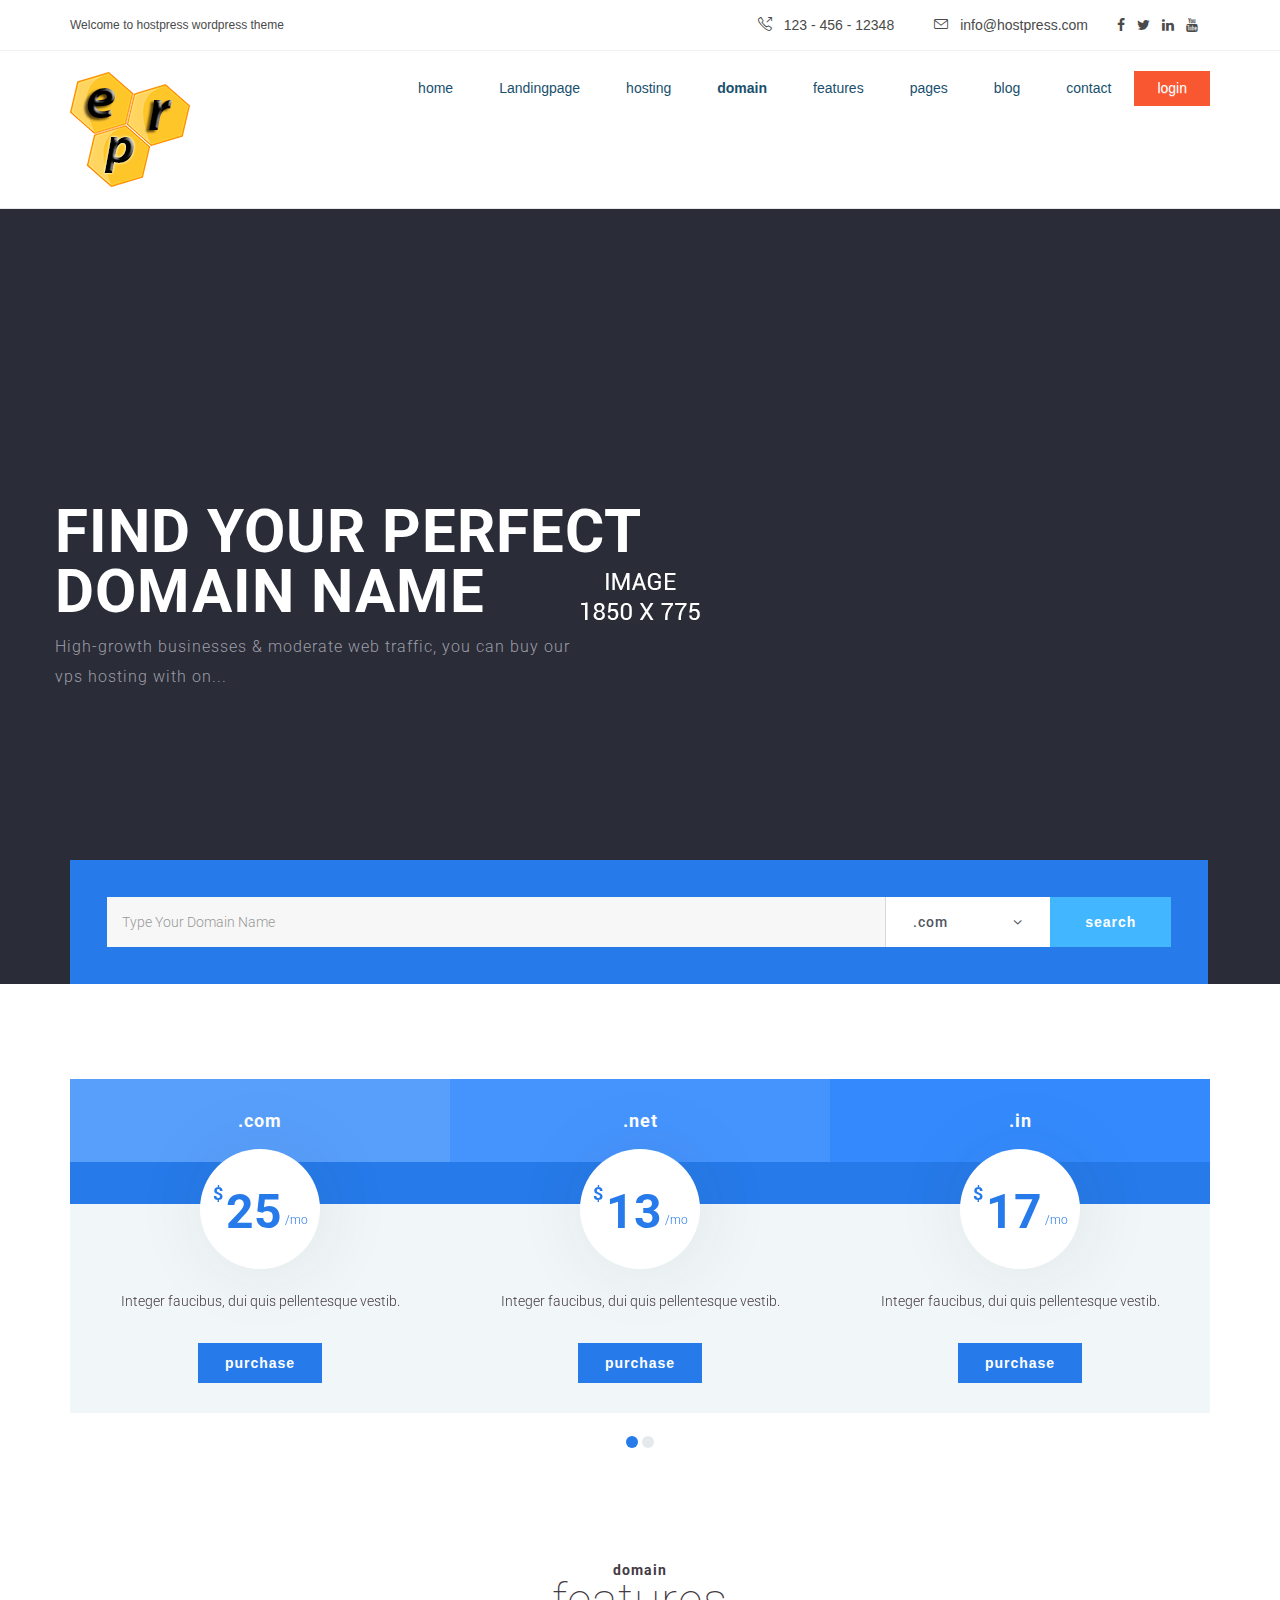
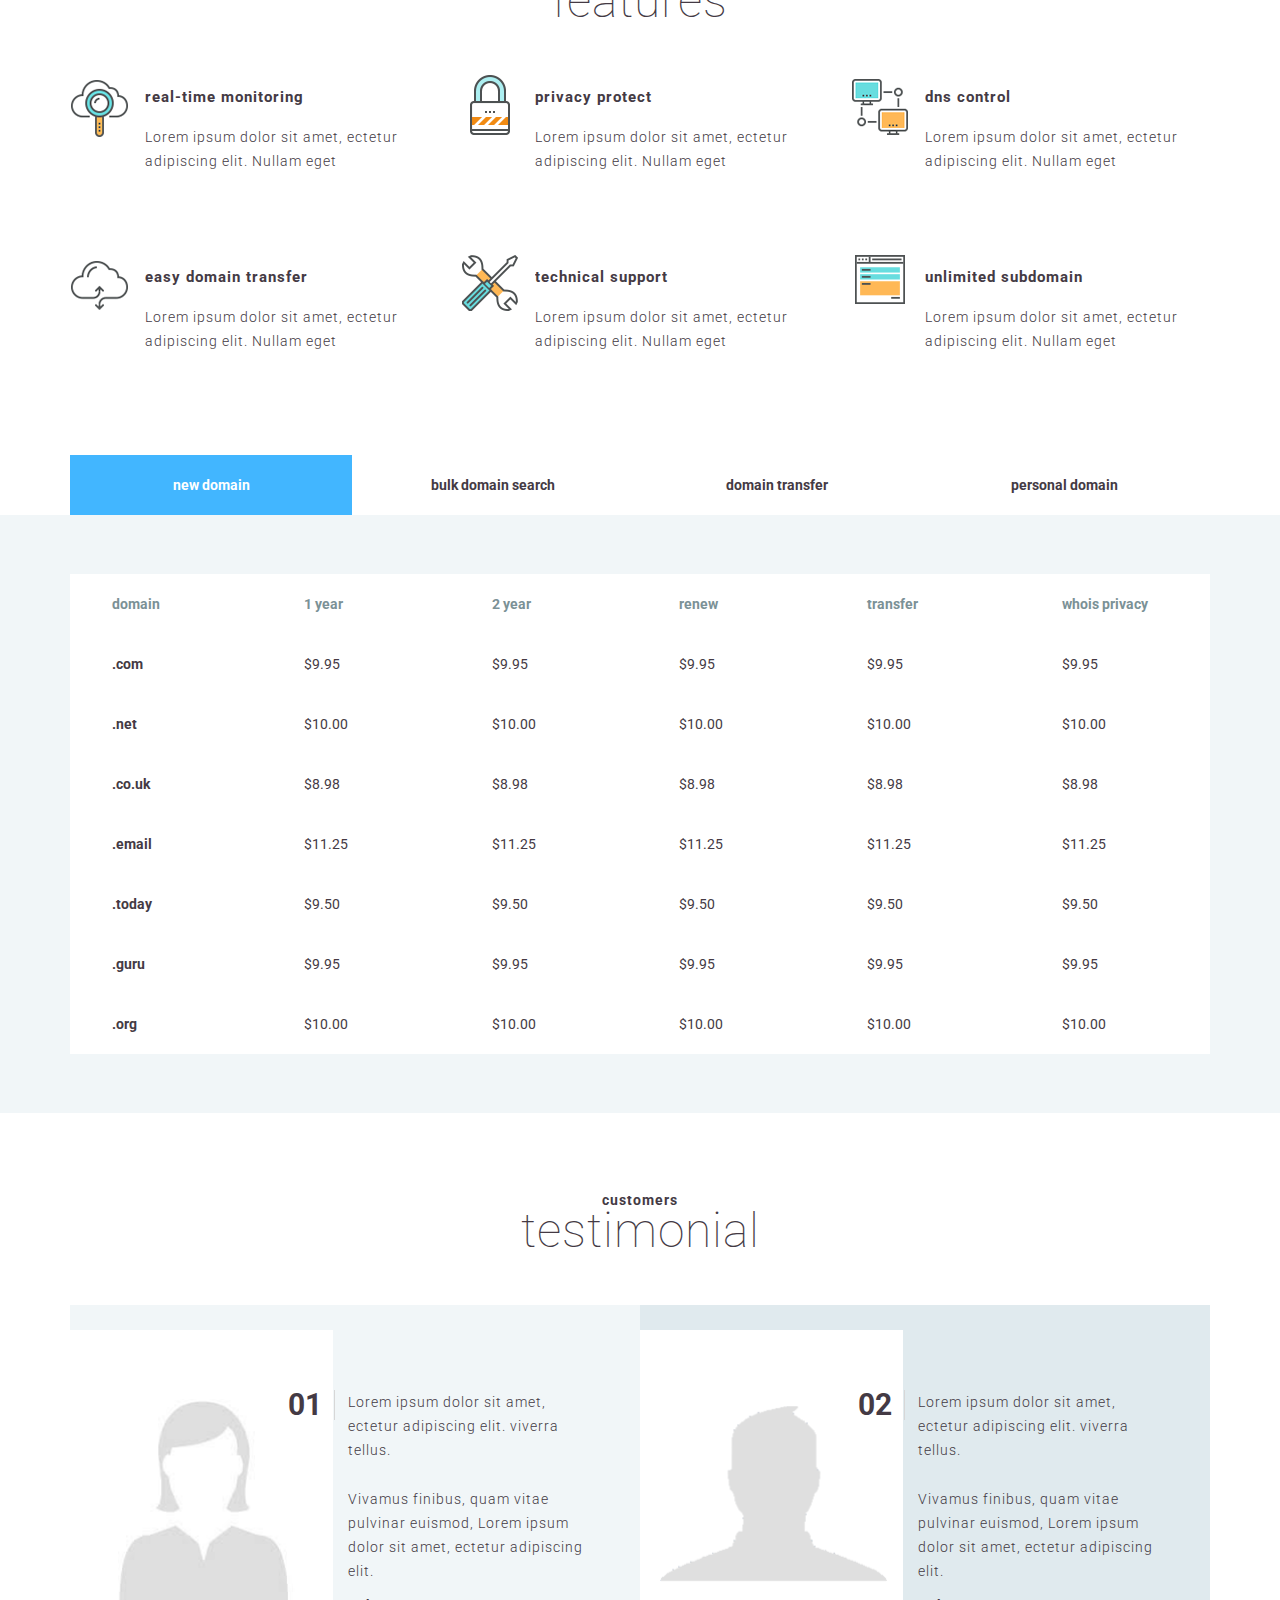
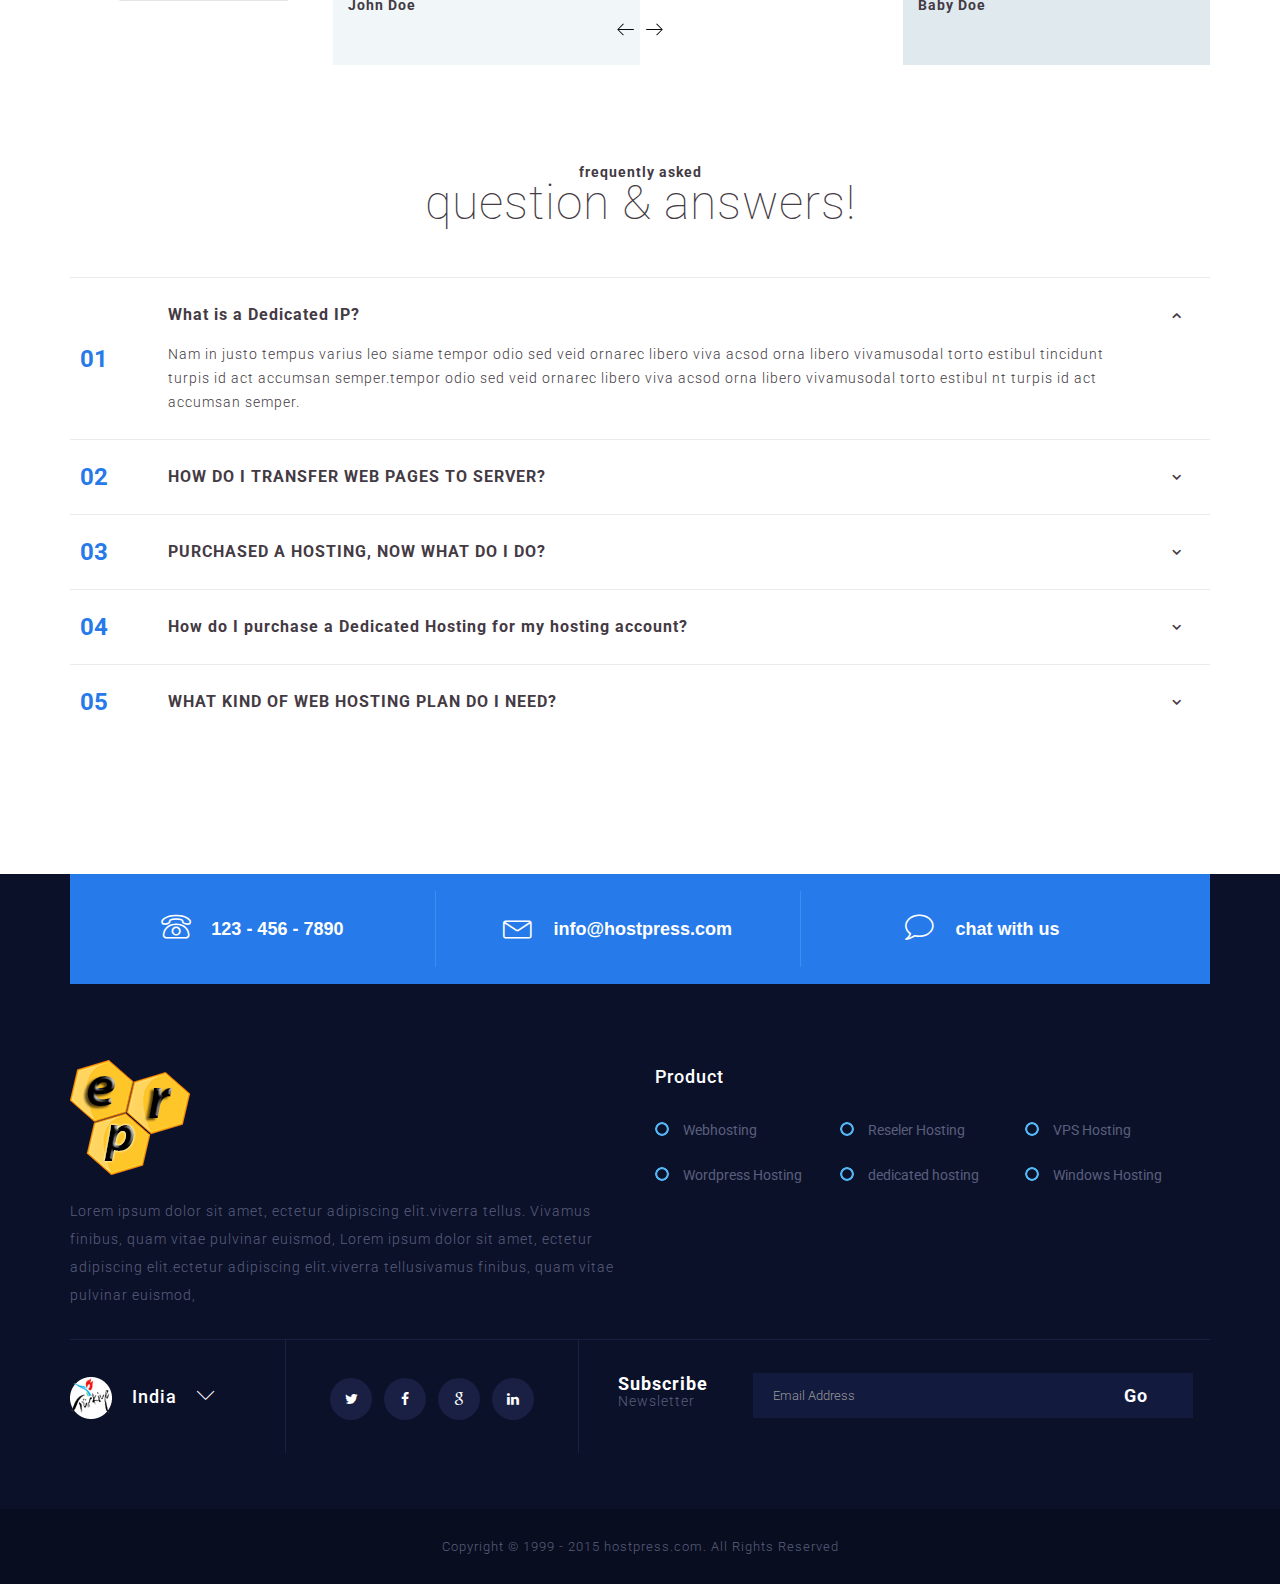
<file: Erp/HTML-Files/HTML-Files/domain.html>
<!DOCTYPE html>
<html lang="en">
<head>
    <meta charset="UTF-8">
    <meta http-equiv="X-UA-Compatible" content="IE=edge">
    <meta name="viewport" content="width=device-width, initial-scale=1">
    <title>Hosting Press - VPS Hosting</title>
    
    <!--Favicons-->
    <link rel="apple-touch-icon" sizes="57x57" href="favicon/apple-icon-57x57.png">
    <link rel="apple-touch-icon" sizes="60x60" href="favicon/apple-icon-60x60.png">
    <link rel="apple-touch-icon" sizes="72x72" href="favicon/apple-icon-72x72.png">
    <link rel="apple-touch-icon" sizes="76x76" href="favicon/apple-icon-76x76.png">
    <link rel="apple-touch-icon" sizes="114x114" href="favicon/apple-icon-114x114.png">
    <link rel="apple-touch-icon" sizes="120x120" href="favicon/apple-icon-120x120.png">
    <link rel="apple-touch-icon" sizes="144x144" href="favicon/apple-icon-144x144.png">
    <link rel="apple-touch-icon" sizes="152x152" href="favicon/apple-icon-152x152.png">
    <link rel="apple-touch-icon" sizes="180x180" href="favicon/apple-icon-180x180.png">
    <link rel="icon" type="image/png" sizes="192x192"  href="favicon/android-icon-192x192.png">
    <link rel="icon" type="image/png" sizes="32x32" href="favicon/favicon-32x32.png">
    <link rel="icon" type="image/png" sizes="96x96" href="favicon/favicon-96x96.png">
    <link rel="icon" type="image/png" sizes="16x16" href="favicon/favicon-16x16.png">
    <link rel="manifest" href="favicon/manifest.json">
    <meta name="msapplication-TileColor" content="#e74c3c">
    <meta name="msapplication-TileImage" content="favicon/ms-icon-144x144.png">
    <meta name="theme-color" content="#e74c3c">
    
    <!--Bootstrap-->
    <link rel="stylesheet" href="css/bootstrap.min.css">
    <link rel="stylesheet" href="css/bootstrap-theme.min.css">
    
    <!--Loader-->
    <link rel="stylesheet" href="css/spinners.css">
    
    
    <!-- Vendors -->
    <link rel="stylesheet" href="vendors/owl.carousel/owl.carousel.css">
    <link rel="stylesheet" href="vendors/simple-line-icons/css/simple-line-icons.css">
    <link rel="stylesheet" href="css/font-awesome.min.css">
    <link rel="stylesheet" href="vendors/lineariconsFree/style.css">
    <link rel="stylesheet" href="css/magnific-popup.css">
    
    <!--Fonts-->
    <link href='https://fonts.googleapis.com/css?family=Josefin+Sans:400,100,300,400italic,600,700' rel='stylesheet' type='text/css'>
    <link href='https://fonts.googleapis.com/css?family=Roboto:400,100,100italic,300,300italic,400italic,500,500italic,700,700italic,900,900italic' rel='stylesheet' type='text/css'>
    
    <!--Theme Styles-->
    <link rel="stylesheet" href="css/default/style.css">
    <link rel="stylesheet" href="css/responsive/responsive.css">
    
    <!--[if lt IE 9]>
        <script src="js/html5shiv.min.js"></script>
        <script src="js/respond.min.js"></script>
    <![endif]-->
    
</head>
<body class="home">
    
    <div class="preloader">
        <div class="dots-loader">Loading ...</div>
    </div>
   
    <section class="row top_header">
        <div class="container">
            <div class="row">
                <div class="col-sm-6 wc_msg">Welcome to hostpress wordpress theme</div>
                <div class="col-sm-6">
                    <ul class="nav nav-pills">
                        <li><a href="tel:12345612348"><i class="icon-call-out"></i>123 - 456 - 12348</a></li>
                        <li><a href="mailto:info@hostpress.com"><i class="icon-envelope"></i>info@hostpress.com</a></li>
                        <li><a href="#"><i class="fa fa-facebook"></i></a></li>
                        <li><a href="#"><i class="fa fa-twitter"></i></a></li>
                        <li><a href="#"><i class="fa fa-linkedin"></i></a></li>
                        <li><a href="#"><i class="fa fa-youtube"></i></a></li>
                    </ul>
                </div>
            </div>
        </div>
    </section>
    <nav class="navbar navbar-default navbar-static-top fluid_header centered">
        <div class="container">
            <!-- Brand and toggle get grouped for better mobile display -->
            <div class="navbar-header">
                <a class="navbar-brand" href="index.html"><img src="images/logo.png" alt=""></a>
                <button type="button" class="navbar-toggle collapsed" data-toggle="collapse" data-target="#main_navigation" aria-expanded="false">
                    <span class="sr-only">Toggle navigation</span>
                    <span class="icon-bar"></span>
                    <span class="icon-bar"></span>
                    <span class="icon-bar"></span>
                </button>
            </div>

            <!-- Collect the nav links, forms, and other content for toggling -->
            <div class="collapse navbar-collapse" id="main_navigation">
                <ul class="nav navbar-nav navbar-right">
                    <li class="dropdown">
                         <a href="index.html" class="dropdown-toggle" data-toggle="dropdown" role="button" aria-haspopup="false" aria-expanded="false">home</a>
                        <ul class="dropdown-menu">
                            <li><a href="index.html">home 1</a></li>
                            <li><a href="index2.html">home 2</a></li>
                            <li><a href="index3.html">home 3</a></li>
                            <li><a href="index4.html">home 4</a></li>
                        </ul>
                    </li>
                    <li class="dropdown">
                        <a href="index.html" class="dropdown-toggle" data-toggle="dropdown" role="button" aria-haspopup="false" aria-expanded="false">Landingpage</a>
                        <ul class="dropdown-menu">
                            <li><a href="landingpage1.html">Landingpage 1</a></li>
                            <li><a href="landingpage2.html">Landingpage 2</a></li>
                            <li><a href="landingpage3.html">Landingpage 3</a></li>
                        </ul>
                    </li>
                    <li class="dropdown mega-drop">
                        <a href="#" class="dropdown-toggle" data-toggle="dropdown" role="button" aria-haspopup="false" aria-expanded="false">hosting</a>
                        <ul class="dropdown-menu hosting-dropdown mega-menu">
                            <li class="service_list">
                                <div class="fleft service service1">
                                    <div class="media">
                                        <div class="media-left"><a href="#"><img src="images/icons/menu/hosting/1.png" alt=""></a></div>
                                        <div class="media-body">
                                            <a href="hosting-dedicated.html">dedicated hosting</a>
                                            <p>Adipiscing integer act lacinia ed justo.</p>
                                        </div>
                                    </div>
                                </div> <!--Menu Feature-->
                                <div class="fleft service service2">
                                    <div class="media">
                                        <div class="media-left"><a href="#"><img src="images/icons/menu/hosting/2.png" alt=""></a></div>
                                        <div class="media-body">
                                            <a href="hosting-shared.html">shared hosting</a>
                                            <p>Lacus vivamus place turpis elit.</p>
                                        </div>
                                    </div>
                                </div> <!--Menu Feature-->
                                <div class="fleft service service3">
                                    <div class="media">
                                        <div class="media-left"><a href="#"><img src="images/icons/menu/hosting/3.png" alt=""></a></div>
                                        <div class="media-body">
                                            <a href="hosting-reseller.html">reseller hosting</a>
                                            <p>Tristique sit nunc non elit act ultricies.</p>
                                        </div>
                                    </div>
                                </div> <!--Menu Feature-->
                                <div class="fleft service service4">
                                    <div class="media">
                                        <div class="media-left"><a href="#"><img src="images/icons/menu/hosting/4.png" alt=""></a></div>
                                        <div class="media-body">
                                            <a href="domain-transfer.html">domain transfer</a>
                                            <p>Dolor sit amet conse adipiscing orci.</p>
                                        </div>
                                    </div>
                                </div> <!--Menu Feature-->
                            </li>
                            <li class="start_offer">
                                <div class="row m0 inner">
                                    <h3 class="title">Starting@</h3>
                                    <h3 class="offered_price"><small>$</small>0.75/mo</h3>
                                    <h5 class="regular_price"><small>$</small>1.75/m0</h5>
                                    <a href="#" class="btn btn-default">start today</a>
                                </div>
                            </li>
                        </ul>
                    </li>
                    <li class="active"><a href="index4.html">domain</a></li>
                    <li><a href="features.html">features</a></li>
                    <li class="dropdown">
                        <a href="#" class="dropdown-toggle" data-toggle="dropdown" role="button" aria-haspopup="false" aria-expanded="false">pages</a>
                        <ul class="dropdown-menu"> <li><a href="about-us.html">about us</a></li>
 <li><a href="pricing.html">Pricing</a></li> 
                            <li><a href="faqs.html">faqs</a></li>                            
                            <li><a href="our-team.html">our team</a></li>
                            <li><a href="portfolio.html">portfolio</a></li>
                            <li><a href="shortcode.html">shortcode</a></li>
                            <li><a href="404.html">404</a></li>
                        </ul>
                    </li>
                    <li class="dropdown">
                        <a href="#" class="dropdown-toggle" data-toggle="dropdown" role="button" aria-haspopup="false" aria-expanded="false">blog</a>
                        <ul class="dropdown-menu">
                            <li><a href="blog.html">blog</a></li>
                            <li><a href="single.html">blog details</a></li>
                        </ul>
                    </li>
                    <li><a href="contact.html">contact</a></li>
                    <li class="login-link"><a href="#">login</a></li>
                </ul>
            </div><!-- /.navbar-collapse -->
        </div><!-- /.container-fluid -->
    </nav>
    
    <section class="row find_domain find_domain3">
        <div class="row m0 find_domain_cover">            
            <div class="container">
                <div class="row">
                    <h2>FIND YOUR PERFECT <br class="hidden-xs">DOMAIN NAME</h2>
                    <p>High-growth businesses &amp; moderate web traffic, you can buy our <br class="hidden-xs">vps hosting with on...</p>
                </div>
            </div>
        </div>
        <div class="container doamin_search_container">
            <form action="#" class="row m0 domain_search">
                <div class="input-group">
                    <input type="search" class="form-control" placeholder="Type Your Domain Name">
                    <span class="input-group-addon">
                        <div class="searchFilters fleft">
                            <button type="button" class="btn btn-default dropdown-toggle" data-toggle="dropdown" aria-expanded="false">
                                <span id="searchFilterValue">.com</span> <i class="fa fa-angle-down"></i>
                            </button>
                            <ul class="dropdown-menu dropdown-menu-right" role="menu">
                                <li><a href="#com">.com</a></li>
                                <li><a href="#.net">.net</a></li>
                                <li><a href="#.org">.org</a></li>
                                <li><a href="#.us">.us</a></li>
                                <li><a href="#.biz">.biz</a></li>
                            </ul>
                        </div>
                        <input type="submit" value="search" class="">
                    </span>
                </div>
            </form>
        </div>
    </section>
    
    <section class="row pricing_slider_row">
        <div class="container">
            <div class="owl-carousel pricing_slider">
                <div class="item">
                    <div class="domain_ext com row m0">.com</div>
                    <div class="price row m0">
                        <span class="currencyType">$</span>
                        <span class="amount">25</span>
                        <small>/mo</small>
                    </div>
                    <div class="row m0 short_note">Integer faucibus, dui quis pellentesque vestib.</div>
                    <a href="#" class="btn btn-primary">purchase</a>
                </div>
                <div class="item">
                    <div class="domain_ext net row m0">.net</div>
                    <div class="price row m0">
                        <span class="currencyType">$</span>
                        <span class="amount">13</span>
                        <small>/mo</small>
                    </div>
                    <div class="row m0 short_note">Integer faucibus, dui quis pellentesque vestib.</div>
                    <a href="#" class="btn btn-primary">purchase</a>
                </div>
                <div class="item">
                    <div class="domain_ext in row m0">.in</div>
                    <div class="price row m0">
                        <span class="currencyType">$</span>
                        <span class="amount">17</span>
                        <small>/mo</small>
                    </div>
                    <div class="row m0 short_note">Integer faucibus, dui quis pellentesque vestib.</div>
                    <a href="#" class="btn btn-primary">purchase</a>
                </div>
                <div class="item">
                    <div class="domain_ext org row m0">.org</div>
                    <div class="price row m0">
                        <span class="currencyType">$</span>
                        <span class="amount">19</span>
                        <small>/mo</small>
                    </div>
                    <div class="row m0 short_note">Integer faucibus, dui quis pellentesque vestib.</div>
                    <a href="#" class="btn btn-primary">purchase</a>
                </div>
                <div class="item">
                    <div class="domain_ext biz row m0">.biz</div>
                    <div class="price row m0">
                        <span class="currencyType">$</span>
                        <span class="amount">9</span>
                        <small>/mo</small>
                    </div>
                    <div class="row m0 short_note">Integer faucibus, dui quis pellentesque vestib.</div>
                    <a href="#" class="btn btn-primary">purchase</a>
                </div>
            </div>
        </div>
    </section>
    
    <section class="row why_choose home2">
        <div class="container">
            <div class="row sectionTitle">
                <h5>domain</h5>
                <h2>features</h2>
            </div>
            <div class="row">
                <div class="col-sm-4 cause2choose">
                    <div class="media">
                        <div class="media-left"><a href="#"><img src="images/icons/cause2choose/1.png" alt=""></a></div>
                        <div class="media-body">
                            <h4>real-time monitoring</h4>
                            <p>Lorem ipsum dolor sit amet, ectetur adipiscing elit. Nullam eget</p>
                        </div>
                    </div>
                </div>
                <div class="col-sm-4 cause2choose">
                    <div class="media">
                        <div class="media-left"><a href="#"><img src="images/icons/cause2choose/2.png" alt=""></a></div>
                        <div class="media-body">
                            <h4>privacy protect</h4>
                            <p>Lorem ipsum dolor sit amet, ectetur adipiscing elit. Nullam eget</p>
                        </div>
                    </div>
                </div>
                <div class="col-sm-4 cause2choose">
                    <div class="media">
                        <div class="media-left"><a href="#"><img src="images/icons/cause2choose/3.png" alt=""></a></div>
                        <div class="media-body">
                            <h4>dns control</h4>
                            <p>Lorem ipsum dolor sit amet, ectetur adipiscing elit. Nullam eget</p>
                        </div>
                    </div>
                </div>
                <div class="col-sm-4 cause2choose">
                    <div class="media">
                        <div class="media-left"><a href="#"><img src="images/icons/cause2choose/4.png" alt=""></a></div>
                        <div class="media-body">
                            <h4>easy domain transfer</h4>
                            <p>Lorem ipsum dolor sit amet, ectetur adipiscing elit. Nullam eget</p>
                        </div>
                    </div>
                </div>
                <div class="col-sm-4 cause2choose">
                    <div class="media">
                        <div class="media-left"><a href="#"><img src="images/icons/cause2choose/5.png" alt=""></a></div>
                        <div class="media-body">
                            <h4>technical support</h4>
                            <p>Lorem ipsum dolor sit amet, ectetur adipiscing elit. Nullam eget</p>
                        </div>
                    </div>
                </div>
                <div class="col-sm-4 cause2choose">
                    <div class="media">
                        <div class="media-left"><a href="#"><img src="images/icons/cause2choose/6.png" alt=""></a></div>
                        <div class="media-body">
                            <h4>unlimited subdomain</h4>
                            <p>Lorem ipsum dolor sit amet, ectetur adipiscing elit. Nullam eget</p>
                        </div>
                    </div>
                </div>
            </div>
        </div>
    </section>
    
    <section class="domain_price_list row">
        <div class="container">
            <ul class="nav nav-tabs nav-justified" role="tablist">
                <li role="presentation" class="active"><a href="#p_listT1" aria-controls="p_listT1" role="tab" data-toggle="tab">new domain</a></li>
                <li role="presentation"><a href="#p_listT2" aria-controls="p_listT2" role="tab" data-toggle="tab">bulk domain search</a></li>
                <li role="presentation"><a href="#p_listT3" aria-controls="p_listT3" role="tab" data-toggle="tab">domain transfer</a></li>
                <li role="presentation"><a href="#p_listT4" aria-controls="p_listT4" role="tab" data-toggle="tab">personal domain</a></li>
            </ul>
        </div>
        <div class="row m0 p_list_content">
            <div class="container">
                <div class="tab-content">
                    <div class="tab-pane active" role="tabpanel" id="p_listT1">
                        <div class="table-responsive">
                            <table class="table pricing_list_table m0">
                                <thead>
                                    <tr>
                                        <th>domain</th>
                                        <th>1 year</th>
                                        <th>2 year</th>
                                        <th>renew</th>
                                        <th>transfer</th>
                                        <th>whois privacy</th>
                                    </tr>
                                </thead>
                                <tbody>
                                    <tr>
                                        <th scope="row">.com</th>
                                        <td>$9.95</td>
                                        <td>$9.95</td>
                                        <td>$9.95</td>
                                        <td>$9.95</td>
                                        <td>$9.95</td>
                                    </tr> <!--.com-->
                                    <tr>
                                        <th scope="row">.net</th>
                                        <td>$10.00</td>
                                        <td>$10.00</td>
                                        <td>$10.00</td>
                                        <td>$10.00</td>
                                        <td>$10.00</td>
                                    </tr> <!--.com-->
                                    <tr>
                                        <th scope="row">.co.uk</th>
                                        <td>$8.98</td>
                                        <td>$8.98</td>
                                        <td>$8.98</td>
                                        <td>$8.98</td>
                                        <td>$8.98</td>
                                    </tr> <!--.com-->
                                    <tr>
                                        <th scope="row">.email</th>
                                        <td>$11.25</td>
                                        <td>$11.25</td>
                                        <td>$11.25</td>
                                        <td>$11.25</td>
                                        <td>$11.25</td>
                                    </tr> <!--.com-->
                                    <tr>
                                        <th scope="row">.today</th>
                                        <td>$9.50</td>
                                        <td>$9.50</td>
                                        <td>$9.50</td>
                                        <td>$9.50</td>
                                        <td>$9.50</td>
                                    </tr> <!--.com-->
                                    <tr>
                                        <th scope="row">.guru</th>
                                        <td>$9.95</td>
                                        <td>$9.95</td>
                                        <td>$9.95</td>
                                        <td>$9.95</td>
                                        <td>$9.95</td>
                                    </tr> <!--.com-->
                                    <tr>
                                        <th scope="row">.org</th>
                                        <td>$10.00</td>
                                        <td>$10.00</td>
                                        <td>$10.00</td>
                                        <td>$10.00</td>
                                        <td>$10.00</td>
                                    </tr> <!--.com-->
                                </tbody>
                            </table>
                        </div>
                    </div>
                    <div class="tab-pane" role="tabpanel" id="p_listT2">
                        <div class="table-responsive">
                            <table class="table pricing_list_table m0">
                                <thead>
                                    <tr>
                                        <th>domain</th>
                                        <th>1 year</th>
                                        <th>2 year</th>
                                        <th>renew</th>
                                        <th>transfer</th>
                                        <th>whois privacy</th>
                                    </tr>
                                </thead>
                                <tbody>
                                    <tr>
                                        <th scope="row">.com</th>
                                        <td>$9.95</td>
                                        <td>$9.95</td>
                                        <td>$9.95</td>
                                        <td>$9.95</td>
                                        <td>$9.95</td>
                                    </tr> <!--.com-->
                                    <tr>
                                        <th scope="row">.net</th>
                                        <td>$10.00</td>
                                        <td>$10.00</td>
                                        <td>$10.00</td>
                                        <td>$10.00</td>
                                        <td>$10.00</td>
                                    </tr> <!--.com-->
                                    <tr>
                                        <th scope="row">.co.uk</th>
                                        <td>$8.98</td>
                                        <td>$8.98</td>
                                        <td>$8.98</td>
                                        <td>$8.98</td>
                                        <td>$8.98</td>
                                    </tr> <!--.com-->
                                    <tr>
                                        <th scope="row">.email</th>
                                        <td>$11.25</td>
                                        <td>$11.25</td>
                                        <td>$11.25</td>
                                        <td>$11.25</td>
                                        <td>$11.25</td>
                                    </tr> <!--.com-->
                                    <tr>
                                        <th scope="row">.today</th>
                                        <td>$9.50</td>
                                        <td>$9.50</td>
                                        <td>$9.50</td>
                                        <td>$9.50</td>
                                        <td>$9.50</td>
                                    </tr> <!--.com-->
                                    <tr>
                                        <th scope="row">.guru</th>
                                        <td>$9.95</td>
                                        <td>$9.95</td>
                                        <td>$9.95</td>
                                        <td>$9.95</td>
                                        <td>$9.95</td>
                                    </tr> <!--.com-->
                                    <tr>
                                        <th scope="row">.org</th>
                                        <td>$10.00</td>
                                        <td>$10.00</td>
                                        <td>$10.00</td>
                                        <td>$10.00</td>
                                        <td>$10.00</td>
                                    </tr> <!--.com-->
                                </tbody>
                            </table>
                        </div>
                    </div>
                    <div class="tab-pane" role="tabpanel" id="p_listT3">
                        <div class="table-responsive">
                            <table class="table pricing_list_table m0">
                                <thead>
                                    <tr>
                                        <th>domain</th>
                                        <th>1 year</th>
                                        <th>2 year</th>
                                        <th>renew</th>
                                        <th>transfer</th>
                                        <th>whois privacy</th>
                                    </tr>
                                </thead>
                                <tbody>
                                    <tr>
                                        <th scope="row">.com</th>
                                        <td>$9.95</td>
                                        <td>$9.95</td>
                                        <td>$9.95</td>
                                        <td>$9.95</td>
                                        <td>$9.95</td>
                                    </tr> <!--.com-->
                                    <tr>
                                        <th scope="row">.net</th>
                                        <td>$10.00</td>
                                        <td>$10.00</td>
                                        <td>$10.00</td>
                                        <td>$10.00</td>
                                        <td>$10.00</td>
                                    </tr> <!--.com-->
                                    <tr>
                                        <th scope="row">.co.uk</th>
                                        <td>$8.98</td>
                                        <td>$8.98</td>
                                        <td>$8.98</td>
                                        <td>$8.98</td>
                                        <td>$8.98</td>
                                    </tr> <!--.com-->
                                    <tr>
                                        <th scope="row">.email</th>
                                        <td>$11.25</td>
                                        <td>$11.25</td>
                                        <td>$11.25</td>
                                        <td>$11.25</td>
                                        <td>$11.25</td>
                                    </tr> <!--.com-->
                                    <tr>
                                        <th scope="row">.today</th>
                                        <td>$9.50</td>
                                        <td>$9.50</td>
                                        <td>$9.50</td>
                                        <td>$9.50</td>
                                        <td>$9.50</td>
                                    </tr> <!--.com-->
                                    <tr>
                                        <th scope="row">.guru</th>
                                        <td>$9.95</td>
                                        <td>$9.95</td>
                                        <td>$9.95</td>
                                        <td>$9.95</td>
                                        <td>$9.95</td>
                                    </tr> <!--.com-->
                                    <tr>
                                        <th scope="row">.org</th>
                                        <td>$10.00</td>
                                        <td>$10.00</td>
                                        <td>$10.00</td>
                                        <td>$10.00</td>
                                        <td>$10.00</td>
                                    </tr> <!--.com-->
                                </tbody>
                            </table>
                        </div>
                    </div>
                    <div class="tab-pane" role="tabpanel" id="p_listT4">
                        <div class="table-responsive">
                            <table class="table pricing_list_table m0">
                                <thead>
                                    <tr>
                                        <th>domain</th>
                                        <th>1 year</th>
                                        <th>2 year</th>
                                        <th>renew</th>
                                        <th>transfer</th>
                                        <th>whois privacy</th>
                                    </tr>
                                </thead>
                                <tbody>
                                    <tr>
                                        <th scope="row">.com</th>
                                        <td>$9.95</td>
                                        <td>$9.95</td>
                                        <td>$9.95</td>
                                        <td>$9.95</td>
                                        <td>$9.95</td>
                                    </tr> <!--.com-->
                                    <tr>
                                        <th scope="row">.net</th>
                                        <td>$10.00</td>
                                        <td>$10.00</td>
                                        <td>$10.00</td>
                                        <td>$10.00</td>
                                        <td>$10.00</td>
                                    </tr> <!--.com-->
                                    <tr>
                                        <th scope="row">.co.uk</th>
                                        <td>$8.98</td>
                                        <td>$8.98</td>
                                        <td>$8.98</td>
                                        <td>$8.98</td>
                                        <td>$8.98</td>
                                    </tr> <!--.com-->
                                    <tr>
                                        <th scope="row">.email</th>
                                        <td>$11.25</td>
                                        <td>$11.25</td>
                                        <td>$11.25</td>
                                        <td>$11.25</td>
                                        <td>$11.25</td>
                                    </tr> <!--.com-->
                                    <tr>
                                        <th scope="row">.today</th>
                                        <td>$9.50</td>
                                        <td>$9.50</td>
                                        <td>$9.50</td>
                                        <td>$9.50</td>
                                        <td>$9.50</td>
                                    </tr> <!--.com-->
                                    <tr>
                                        <th scope="row">.guru</th>
                                        <td>$9.95</td>
                                        <td>$9.95</td>
                                        <td>$9.95</td>
                                        <td>$9.95</td>
                                        <td>$9.95</td>
                                    </tr> <!--.com-->
                                    <tr>
                                        <th scope="row">.org</th>
                                        <td>$10.00</td>
                                        <td>$10.00</td>
                                        <td>$10.00</td>
                                        <td>$10.00</td>
                                        <td>$10.00</td>
                                    </tr> <!--.com-->
                                </tbody>
                            </table>
                        </div>
                    </div>
                </div>
            </div>
        </div>
    </section>
    
    <section class="row testi_news">
        <div class="container">
            <div class="row">
                <div class="col-sm-12">
                    <div class="row sectionTitle">
                        <h5>customers</h5>
                        <h2>testimonial</h2>
                    </div>
                    <div class="testimonial_slider2 owl-carousel">
                        <div class="item">
                            <div class="row slide m0">
                                <div class="fleft client_img"><img src="images/testimonial/1.png" alt=""></div>
                                <div class="fleft content">
                                    <div class="counter">01</div>
                                    <div class="row m0 quote">
                                        <p>Lorem ipsum dolor sit amet, ectetur adipiscing elit. viverra tellus.</p>
                                        <p>Vivamus finibus, quam vitae pulvinar euismod, Lorem ipsum dolor sit amet, ectetur adipiscing elit.</p>
                                    </div>
                                    <h5 class="client_name">John Doe</h5>
                                </div>
                            </div>
                        </div>
                        <div class="item">                            
                            <div class="row slide slide2 m0">
                                <div class="fleft client_img"><img src="images/testimonial/2.png" alt=""></div>
                                <div class="fleft content">
                                    <div class="counter">02</div>
                                    <div class="row m0 quote">
                                        <p>Lorem ipsum dolor sit amet, ectetur adipiscing elit. viverra tellus.</p>
                                        <p>Vivamus finibus, quam vitae pulvinar euismod, Lorem ipsum dolor sit amet, ectetur adipiscing elit.</p>
                                    </div>
                                    <h5 class="client_name">Baby Doe</h5>
                                </div>
                            </div>
                        </div>
                    </div>
                </div>
            </div>
        </div>
    </section>
    
    <section class="row faqs_section">
        <div class="container">
            <div class="row sectionTitle">
                <h5>frequently asked</h5>
                <h2>question &amp; answers!</h2>
            </div>
            <div class="panel-group faqs_accordion" id="faqs_accordion" role="tablist" aria-multiselectable="true">
                <div class="panel panel-default">
                    <div class="media">
                        <div class="media-left media-middle"><span>01</span></div>
                        <div class="media-body">
                            <div class="panel-heading" role="tab" id="heading1">
                                <h4 class="panel-title">
                                    <a role="button" data-toggle="collapse" data-parent="#faqs_accordion" href="#collapse1" aria-expanded="true" aria-controls="collapse1">
                                        What is a Dedicated IP?
                                    </a>
                                </h4>
                            </div>
                            <div id="collapse1" class="panel-collapse collapse in" role="tabpanel" aria-labelledby="heading1">
                                <div class="panel-body">
                                    Nam in justo tempus varius leo siame tempor odio sed veid ornarec libero viva acsod orna libero vivamusodal torto estibul tincidunt turpis id act accumsan semper.tempor odio sed veid ornarec libero viva acsod orna libero vivamusodal torto estibul nt turpis id act accumsan semper.
                                </div>
                            </div>
                        </div>
                    </div>
                </div>
                <div class="panel panel-default">
                    <div class="media">
                        <div class="media-left media-middle"><span>02</span></div>
                        <div class="media-body">
                            <div class="panel-heading" role="tab" id="heading2">
                                <h4 class="panel-title">
                                    <a class="collapsed" role="button" data-toggle="collapse" data-parent="#faqs_accordion" href="#collapse2" aria-expanded="false" aria-controls="collapse2">
                                        HOW DO I TRANSFER WEB PAGES TO SERVER?
                                    </a>
                                </h4>
                            </div>
                            <div id="collapse2" class="panel-collapse collapse" role="tabpanel" aria-labelledby="heading2">
                                <div class="panel-body">
                                    Nam in justo tempus varius leo siame tempor odio sed veid ornarec libero viva acsod orna libero vivamusodal torto estibul tincidunt turpis id act accumsan semper.tempor odio sed veid ornarec libero viva acsod orna libero vivamusodal torto estibul nt turpis id act accumsan semper.
                                </div>
                            </div>
                        </div>
                    </div>
                </div>
                <div class="panel panel-default">
                    <div class="media">
                        <div class="media-left media-middle"><span>03</span></div>
                        <div class="media-body">
                            <div class="panel-heading" role="tab" id="heading3">
                                <h4 class="panel-title">
                                    <a class="collapsed" role="button" data-toggle="collapse" data-parent="#faqs_accordion" href="#collapse3" aria-expanded="false" aria-controls="collapse3">
                                        PURCHASED A HOSTING, NOW WHAT DO I DO?
                                    </a>
                                </h4>
                            </div>
                            <div id="collapse3" class="panel-collapse collapse" role="tabpanel" aria-labelledby="heading3">
                                <div class="panel-body">
                                    Nam in justo tempus varius leo siame tempor odio sed veid ornarec libero viva acsod orna libero vivamusodal torto estibul tincidunt turpis id act accumsan semper.tempor odio sed veid ornarec libero viva acsod orna libero vivamusodal torto estibul nt turpis id act accumsan semper.
                                </div>
                            </div>
                        </div>
                    </div>
                </div>
                <div class="panel panel-default">
                    <div class="media">
                        <div class="media-left media-middle"><span>04</span></div>
                        <div class="media-body">
                            <div class="panel-heading" role="tab" id="heading4">
                                <h4 class="panel-title">
                                    <a class="collapsed" role="button" data-toggle="collapse" data-parent="#faqs_accordion" href="#collapse4" aria-expanded="false" aria-controls="collapse4">
                                        How do I purchase a Dedicated Hosting for my hosting account?
                                    </a>
                                </h4>
                            </div>
                            <div id="collapse4" class="panel-collapse collapse" role="tabpanel" aria-labelledby="heading4">
                                <div class="panel-body">
                                    Nam in justo tempus varius leo siame tempor odio sed veid ornarec libero viva acsod orna libero vivamusodal torto estibul tincidunt turpis id act accumsan semper.tempor odio sed veid ornarec libero viva acsod orna libero vivamusodal torto estibul nt turpis id act accumsan semper.
                                </div>
                            </div>
                        </div>
                    </div>
                </div>
                <div class="panel panel-default">
                    <div class="media">
                        <div class="media-left media-middle"><span>05</span></div>
                        <div class="media-body">
                            <div class="panel-heading" role="tab" id="heading5">
                                <h4 class="panel-title">
                                    <a class="collapsed" role="button" data-toggle="collapse" data-parent="#faqs_accordion" href="#collapse5" aria-expanded="false" aria-controls="collapse5">
                                        WHAT KIND OF WEB HOSTING PLAN DO I NEED?
                                    </a>
                                </h4>
                            </div>
                            <div id="collapse5" class="panel-collapse collapse" role="tabpanel" aria-labelledby="heading5">
                                <div class="panel-body">
                                    Nam in justo tempus varius leo siame tempor odio sed veid ornarec libero viva acsod orna libero vivamusodal torto estibul tincidunt turpis id act accumsan semper.tempor odio sed veid ornarec libero viva acsod orna libero vivamusodal torto estibul nt turpis id act accumsan semper.
                                </div>
                            </div>
                        </div>
                    </div>
                </div>
            </div>
        </div>
    </section>
    
    <footer class="row">
        <div class="top_footer row m0">
            <div class="container">
                <div class="row m0 quick_contact">
                    <ul class="nav nav-pills">
                        <li><a href="tel:1234567890"><i class="lnr lnr-phone"></i>123 - 456 - 7890</a></li>
                        <li><a href="mailto:info@hostpress.com"><i class="lnr lnr-envelope"></i>info@hostpress.com</a></li>
                        <li><a href="#"><i class="lnr lnr-bubble"></i>chat with us</a></li>
                    </ul>
                </div>
                <div class="row shortKnowledge">
                    <div class="col-sm-6 about">
                        <h4><a href="index.html"><img src="images/logo2.png" alt=""></a></h4>
                        <p>Lorem ipsum dolor sit amet, ectetur adipiscing elit.viverra tellus. Vivamus finibus, quam vitae pulvinar euismod, Lorem ipsum dolor sit amet, ectetur adipiscing elit.ectetur adipiscing elit.viverra tellusivamus finibus, quam vitae pulvinar euismod,</p>
                    </div>
                    <div class="col-sm-6 product">
                        <h4>Product</h4>
                        <ul class="product_list nav">
                            <li><a href="#">Webhosting</a></li>
                            <li><a href="#">Reseler Hosting</a></li>
                            <li><a href="#">VPS Hosting</a></li>
                            <li><a href="#">Wordpress Hosting</a></li>
                            <li><a href="hosting-dedicated.html">dedicated hosting</a></li>
                            <li><a href="#">Windows Hosting</a></li>
                        </ul>
                    </div>
                </div>
                <div class="row beInContact m0">
                    <div class="btn-group country_select">
                        <button type="button" class="btn btn-default dropdown-toggle" data-toggle="dropdown" aria-haspopup="true" aria-expanded="false">
                            <span class="flag"><img src="images/icons/footer/flag.png" alt=""></span>India<i class="lnr lnr-chevron-down"></i>
                        </button>
                        <ul class="dropdown-menu">
                            <li><a href="#">India</a></li>
                            <li><a href="#">Bangladesh</a></li>
                            <li><a href="#">England</a></li>
                            <li><a href="#">Iran</a></li>
                            <li><a href="#">Syria</a></li>
                        </ul>
                    </div>
                    <div class="social_icos">
                        <ul class="nav">
                            <li><a href="#"><i class="fa fa-twitter"></i></a></li>
                            <li><a href="#"><i class="fa fa-facebook"></i></a></li>
                            <li><a href="#"><i class="fa fa-google"></i></a></li>
                            <li><a href="#"><i class="fa fa-linkedin"></i></a></li>
                        </ul>
                    </div>
                    <div class="subscribe_form">
                        <form action="#" class="form-inline">
                            <div class="form-group">
                                <label>Subscribe<small>Newsletter</small></label>
                                <div class="input-group">
                                    <input type="email" class="form-control" placeholder="Email Address">
                                    <span class="input-group-addon"><input type="submit" value="Go" class="btn"></span>
                                </div>
                            </div>
                        </form>
                    </div>
                </div>
            </div>
        </div>
        <div class="row m0 copyright_line">
            Copyright &copy; 1999 - 2015 hostpress.com. All Rights Reserved
        </div>
    </footer>
    
    <!--jQuery, Bootstrap and other vendor JS-->
    
    <!--jQuery-->
    <script src="js/jquery-2.1.4.min.js"></script>
    
    <!--Bootstrap JS-->
    <script src="js/bootstrap.min.js"></script>
    
    <!--Owl Carousel-->
    <script src="vendors/owl.carousel/owl.carousel.min.js"></script>
    
    <!--Counter Up-->
    <script src="vendors/counterup/jquery.counterup.min.js"></script>
    
    <!--Waypoints-->
    <script src="vendors/waypoints/waypoints.min.js"></script>
    
    <!--Magnific Popup-->
    <script src="js/jquery.magnific-popup.min.js"></script>
    
    <!--Isotope-->
    <script src="vendors/isotope/isotope.min.js"></script>
    
    <!--Isotope-->
    <script src="vendors/infinitescrol/jquery.infinitescroll.min.js"></script>
    
    <!--Theme JS-->
    <script src="js/theme.js"></script>
</body>
</html>
</file>
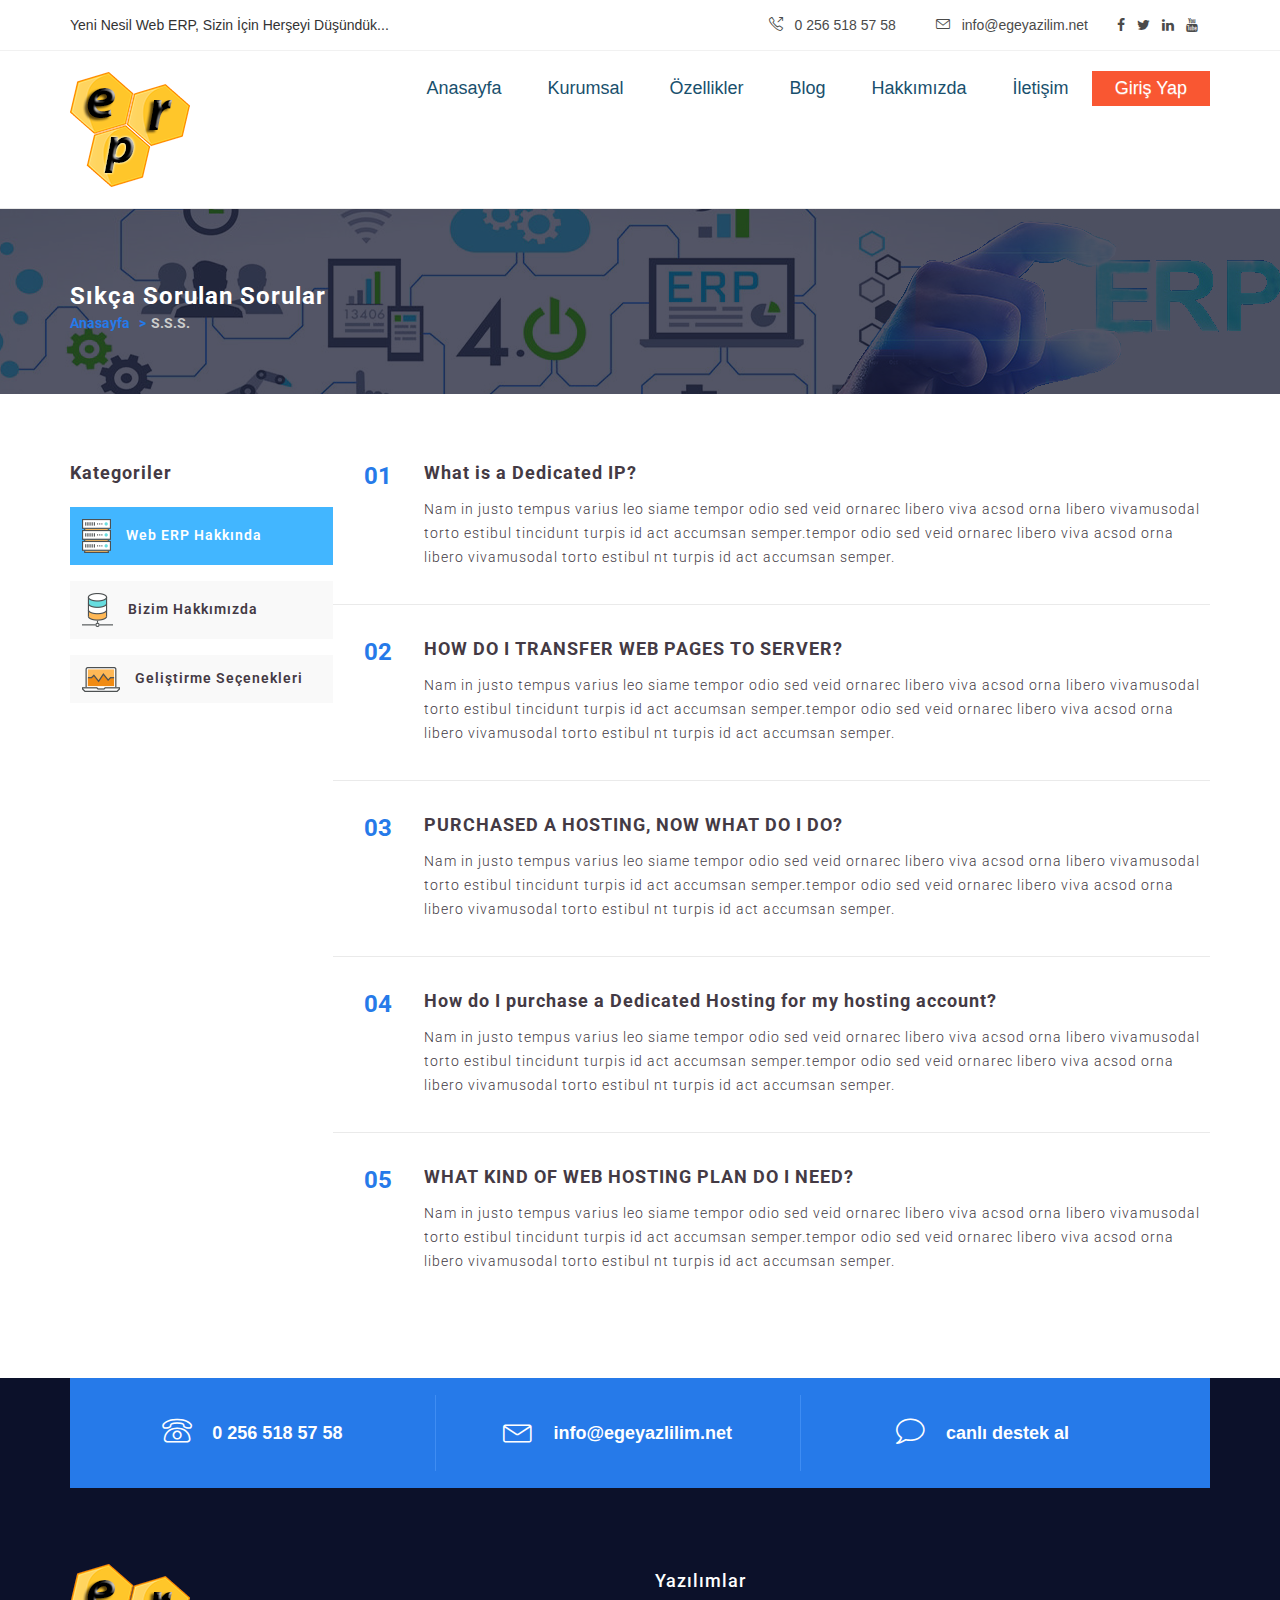
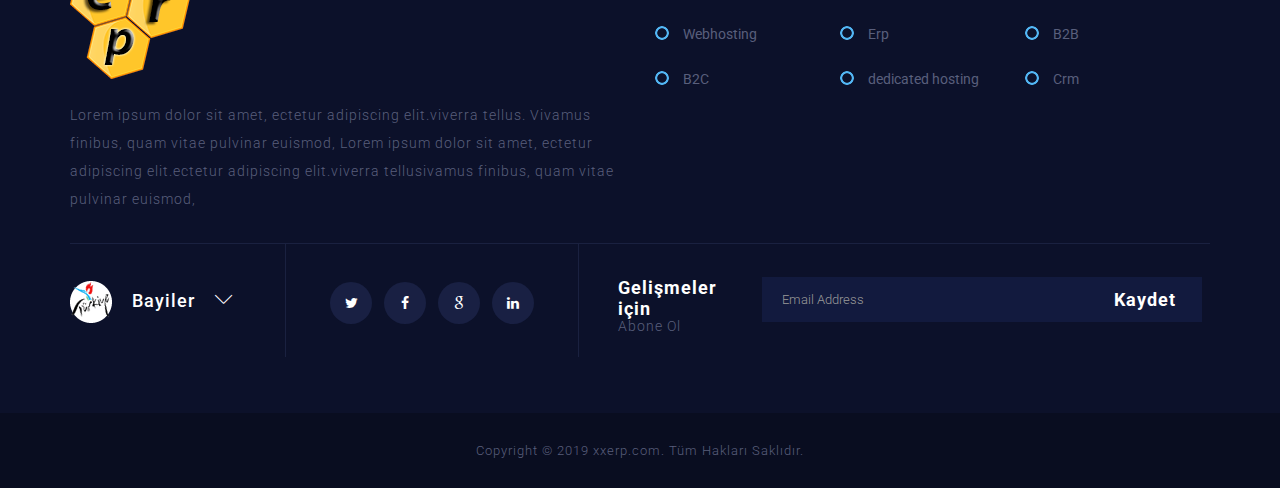
<file: Erp/HTML-Files/HTML-Files/faqs.html>
<!DOCTYPE html>
<html lang="en">
<head>
    <meta charset="UTF-8">
    <meta http-equiv="X-UA-Compatible" content="IE=edge">
    <meta name="viewport" content="width=device-width, initial-scale=1">
    <title>Web Erp</title>
    
    <!--Favicons-->
    <link rel="apple-touch-icon" sizes="57x57" href="favicon/apple-icon-57x57.png">
    <link rel="apple-touch-icon" sizes="60x60" href="favicon/apple-icon-60x60.png">
    <link rel="apple-touch-icon" sizes="72x72" href="favicon/apple-icon-72x72.png">
    <link rel="apple-touch-icon" sizes="76x76" href="favicon/apple-icon-76x76.png">
    <link rel="apple-touch-icon" sizes="114x114" href="favicon/apple-icon-114x114.png">
    <link rel="apple-touch-icon" sizes="120x120" href="favicon/apple-icon-120x120.png">
    <link rel="apple-touch-icon" sizes="144x144" href="favicon/apple-icon-144x144.png">
    <link rel="apple-touch-icon" sizes="152x152" href="favicon/apple-icon-152x152.png">
    <link rel="apple-touch-icon" sizes="180x180" href="favicon/apple-icon-180x180.png">
    <link rel="icon" type="image/png" sizes="192x192"  href="favicon/android-icon-192x192.png">
    <link rel="icon" type="image/png" sizes="32x32" href="favicon/favicon-32x32.png">
    <link rel="icon" type="image/png" sizes="96x96" href="favicon/favicon-96x96.png">
    <link rel="icon" type="image/png" sizes="16x16" href="favicon/favicon-16x16.png">
    <link rel="manifest" href="favicon/manifest.json">
    <meta name="msapplication-TileColor" content="#e74c3c">
    <meta name="msapplication-TileImage" content="favicon/ms-icon-144x144.png">
    <meta name="theme-color" content="#e74c3c">
    
    <!--Bootstrap-->
    <link rel="stylesheet" href="css/bootstrap.min.css">
    <link rel="stylesheet" href="css/bootstrap-theme.min.css">
    
    <!--Loader-->
    <link rel="stylesheet" href="css/spinners.css">
    
    
    <!-- Vendors -->
    <link rel="stylesheet" href="vendors/owl.carousel/owl.carousel.css">
    <link rel="stylesheet" href="vendors/simple-line-icons/css/simple-line-icons.css">
    <link rel="stylesheet" href="css/font-awesome.min.css">
    <link rel="stylesheet" href="vendors/lineariconsFree/style.css">
    <link rel="stylesheet" href="css/magnific-popup.css">
    
    <!--Fonts-->
    <link href='https://fonts.googleapis.com/css?family=Josefin+Sans:400,100,300,400italic,600,700' rel='stylesheet' type='text/css'>
    <link href='https://fonts.googleapis.com/css?family=Roboto:400,100,100italic,300,300italic,400italic,500,500italic,700,700italic,900,900italic' rel='stylesheet' type='text/css'>
    
    <!--Theme Styles-->
    <link rel="stylesheet" href="css/default/style.css">
    <link rel="stylesheet" href="css/responsive/responsive.css">
    
    <!--[if lt IE 9]>
        <script src="js/html5shiv.min.js"></script>
        <script src="js/respond.min.js"></script>
    <![endif]-->
    
</head>
<body class="home">
    
    <div class="preloader">
        <div class="dots-loader">Yükleniyor ...</div>
    </div>
   
    <section class="row top_header">
        <div class="container">
            <div class="row">
                <div class="col-sm-6 ">Yeni Nesil Web ERP, Sizin İçin Herşeyi Düşündük...</div>
                <div class="col-sm-6">
                    <ul class="nav nav-pills">
                        <li><a href="tel:0 256 518 57 58"><i class="icon-call-out"></i>0 256 518 57 58</a></li>
                        <li><a href="mailto:info@egeyazilim.net"><i class="icon-envelope"></i>info@egeyazilim.net</a></li>
                        <li><a href="#"><i class="fa fa-facebook"></i></a></li>
                        <li><a href="#"><i class="fa fa-twitter"></i></a></li>
                        <li><a href="#"><i class="fa fa-linkedin"></i></a></li>
                        <li><a href="#"><i class="fa fa-youtube"></i></a></li>
                    </ul>
                </div>
            </div>
        </div>
    </section>
    <nav class="navbar navbar-default navbar-static-top fluid_header centered">
        <div class="container">
            <!-- Brand and toggle get grouped for better mobile display -->
            <div class="navbar-header">
                <a class="navbar-brand" href="index.html"><img src="images/logo.png" alt=""></a>
                <button type="button" class="navbar-toggle collapsed" data-toggle="collapse" data-target="#main_navigation" aria-expanded="false">
                    <span class="sr-only">Toggle navigation</span>
                    <span class="icon-bar"></span>
                    <span class="icon-bar"></span>
                    <span class="icon-bar"></span>
                </button>
            </div>

            <!-- Collect the nav links, forms, and other content for toggling -->
            <div class="collapse navbar-collapse" id="main_navigation">
                <ul class="nav navbar-nav navbar-right" style="font-size:18px">
                    <li class="dropdown ">
                         <a href="index.html">Anasayfa</a>
                         <!--
                        <ul class="dropdown-menu">
                            
                            <li><a href="index.html">home 1</a></li>
                            <li><a href="index2.html">home 2</a></li>
                            <li><a href="index3.html">home 3</a></li>
                            <li><a href="index4.html">home 4</a></li>
                            
                        </ul>
                        -->
                    </li>
                    <!--
                    <li class="dropdown">
                        <a href="index.html" class="dropdown-toggle" data-toggle="dropdown" role="button" aria-haspopup="false" aria-expanded="false">Landingpage</a>
                        <ul class="dropdown-menu">
                            <li><a href="landingpage1.html">Landingpage 1</a></li>
                            <li><a href="landingpage2.html">Landingpage 2</a></li>
                            <li><a href="landingpage3.html">Landingpage 3</a></li>
                        </ul>
                    </li>
                    -->
                <!--
                    <li class="dropdown mega-drop">
                        <a href="#" class="dropdown-toggle" data-toggle="dropdown" role="button" aria-haspopup="false" aria-expanded="false">Hosting</a>
                        <ul class="dropdown-menu hosting-dropdown mega-menu">
                            <li class="service_list">
                                <div class="fleft service service1">
                                    <div class="media">
                                        <div class="media-left"><a href="#"><img src="images/icons/menu/hosting/1.png" alt=""></a></div>
                                        <div class="media-body">
                                            <a href="hosting-dedicated.html">Özel Hosting</a>
                                            <p>Adipiscing integer act lacinia ed justo.</p>
                                        </div>
                                    </div>
                                </div> 
                                <div class="fleft service service2">
                                    <div class="media">
                                        <div class="media-left"><a href="#"><img src="images/icons/menu/hosting/2.png" alt=""></a></div>
                                        <div class="media-body">
                                            <a href="hosting-shared.html">Paylaşılabilir Hosting</a>
                                            <p>Lacus vivamus place turpis elit.</p>
                                        </div>
                                    </div>
                                </div> 
                                <div class="fleft service service3">
                                    <div class="media">
                                        <div class="media-left"><a href="#"><img src="images/icons/menu/hosting/3.png" alt=""></a></div>
                                        <div class="media-body">
                                            <a href="hosting-reseller.html">Bayi Hosting</a>
                                            <p>Tristique sit nunc non elit act ultricies.</p>
                                        </div>
                                    </div>
                                </div> 
                                <div class="fleft service service4">
                                    <div class="media">
                                        <div class="media-left"><a href="#"><img src="images/icons/menu/hosting/4.png" alt=""></a></div>
                                        <div class="media-body">
                                            <a href="domain-transfer.html">Domain Transferi</a>
                                            <p>Dolor sit amet conse adipiscing orci.</p>
                                        </div>
                                    </div>
                                </div> 
                            </li>
                            <li class="start_offer">
                                <div class="row m0 inner">
                                    <h3 class="title">Başlangıç@</h3>
                                    <h3 class="offered_price"><small>$</small>0.75/mo</h3>
                                    <h5 class="regular_price"><small>$</small>1.75/m0</h5>
                                    <a href="#" class="btn btn-default">Bugün Başlayın</a>
                                </div>
                            </li>
                        </ul>
                    </li>
                -->
                <!--    <li><a href="domain.html">Domain</a></li>   -->
                    
                    <li class="dropdown">
                        <a href="#" class="dropdown-toggle" data-toggle="dropdown" role="button" aria-haspopup="false" aria-expanded="false">Kurumsal</a>
                        <ul class="dropdown-menu"> 
                            <!--  <li><a href="about-us.html">Hakkımızda</a></li> -->
                            <li><a href="pricing.html">Fiyatlandırma</a></li> 
                            <li class="dropdown active"><a href="faqs.html">S.S.S.</a></li>                            
                            <li><a href="our-team.html">Bizim Takım</a></li>
                            <li><a href="portfolio.html">Referanslar</a></li>
                            <li><a href="shortcode.html">Kısa Kod</a></li>
                            <!--<li><a href="404.html">404</a></li>-->
                        </ul>
                    </li>
                    <li><a href="features.html">Özellikler</a></li>
                    <li class="dropdown">
                        <a href="blog.html">Blog</a>
                        <!--
                        <ul class="dropdown-menu">
                            <li><a href="blog.html">blog</a></li>
                            <li><a href="single.html">blog details</a></li>
                        </ul>
                    -->
                    </li>
                    <li><a href="about-us.html">Hakkımızda</a></li>
                    <li><a href="contact.html">İletişim</a></li>
                    <li class="login-link"><a href="#">Giriş Yap</a></li>
                </ul>
            </div><!-- /.navbar-collapse -->
        </div><!-- /.container-fluid -->
    </nav>
    
    <section class="row page_header">
        <div class="container">
            <h3>Sıkça Sorulan Sorular</h3>
            <ol class="breadcrumb">
                <li><a href="index.html">Anasayfa</a></li>
                <li class="active">S.S.S.</li>
            </ol>
        </div>
    </section>
    
    <section class="row faqs_content">
        <div class="container">
            <div class="row">
                <div class="col-sm-3 faq_category">
                    <h4 class="menuTitle">Kategoriler</h4>
                    <ul class="nav nav-tabs" role="tablist">
                        <li role="presentation" class="active"><a href="#faqsT1" aria-controls="faqsT1" role="tab" data-toggle="tab">
                            <img src="images/icons/faqs/1.png" alt="" class="icon">Web ERP Hakkında
                        </a></li>
                        <li role="presentation"><a href="#faqsT2" aria-controls="faqsT2" role="tab" data-toggle="tab">
                            <img src="images/icons/faqs/2.png" alt="" class="icon">Bizim Hakkımızda
                        </a></li>
                        <li role="presentation"><a href="#faqsT3" aria-controls="faqsT3" role="tab" data-toggle="tab">
                            <img src="images/icons/faqs/3.png" alt="" class="icon">Geliştirme Seçenekleri
                        </a></li>
                        <!--
                        <li role="presentation"><a href="#faqsT4" aria-controls="faqsT4" role="tab" data-toggle="tab">
                            <img src="images/icons/faqs/4.png" alt="" class="icon">Domain Hosting
                        </a></li>
                        -->
                    </ul>
                </div>
                <div class="col-sm-9 faq_content">
                    <div class="tab-content">
                        <div class="tab-pane active" role="tabpanel" id="faqsT1">
                            <div class="media faq">
                                <div class="media-left">01</div>
                                <div class="media-body">
                                    <h4>What is a Dedicated IP?</h4>
                                    <p>Nam in justo tempus varius leo siame tempor odio sed veid ornarec libero viva acsod orna libero vivamusodal torto estibul tincidunt turpis id act accumsan semper.tempor odio sed veid ornarec libero viva acsod orna libero vivamusodal torto estibul nt turpis id act accumsan semper.</p>
                                </div>
                            </div>
                            <div class="media faq">
                                <div class="media-left">02</div>
                                <div class="media-body">
                                    <h4>HOW DO I TRANSFER WEB PAGES TO SERVER?</h4>
                                    <p>Nam in justo tempus varius leo siame tempor odio sed veid ornarec libero viva acsod orna libero vivamusodal torto estibul tincidunt turpis id act accumsan semper.tempor odio sed veid ornarec libero viva acsod orna libero vivamusodal torto estibul nt turpis id act accumsan semper.</p>
                                </div>
                            </div>
                            <div class="media faq">
                                <div class="media-left">03</div>
                                <div class="media-body">
                                    <h4>PURCHASED A HOSTING, NOW WHAT DO I DO?</h4>
                                    <p>Nam in justo tempus varius leo siame tempor odio sed veid ornarec libero viva acsod orna libero vivamusodal torto estibul tincidunt turpis id act accumsan semper.tempor odio sed veid ornarec libero viva acsod orna libero vivamusodal torto estibul nt turpis id act accumsan semper.</p>
                                </div>
                            </div>
                            <div class="media faq">
                                <div class="media-left">04</div>
                                <div class="media-body">
                                    <h4>How do I purchase a Dedicated Hosting for my hosting account?</h4>
                                    <p>Nam in justo tempus varius leo siame tempor odio sed veid ornarec libero viva acsod orna libero vivamusodal torto estibul tincidunt turpis id act accumsan semper.tempor odio sed veid ornarec libero viva acsod orna libero vivamusodal torto estibul nt turpis id act accumsan semper.</p>
                                </div>
                            </div>
                            <div class="media faq">
                                <div class="media-left">05</div>
                                <div class="media-body">
                                    <h4>WHAT KIND OF WEB HOSTING PLAN DO I NEED?</h4>
                                    <p>Nam in justo tempus varius leo siame tempor odio sed veid ornarec libero viva acsod orna libero vivamusodal torto estibul tincidunt turpis id act accumsan semper.tempor odio sed veid ornarec libero viva acsod orna libero vivamusodal torto estibul nt turpis id act accumsan semper.</p>
                                </div>
                            </div>
                        </div>
                        <div class="tab-pane" role="tabpanel" id="faqsT2">
                            <div class="media faq">
                                <div class="media-left">01</div>
                                <div class="media-body">
                                    <h4>What is a Shared IP?</h4>
                                    <p>Nam in justo tempus varius leo siame tempor odio sed veid ornarec libero viva acsod orna libero vivamusodal torto estibul tincidunt turpis id act accumsan semper.tempor odio sed veid ornarec libero viva acsod orna libero vivamusodal torto estibul nt turpis id act accumsan semper.</p>
                                </div>
                            </div>
                            <div class="media faq">
                                <div class="media-left">02</div>
                                <div class="media-body">
                                    <h4>HOW DO I TRANSFER WEB PAGES TO SERVER?</h4>
                                    <p>Nam in justo tempus varius leo siame tempor odio sed veid ornarec libero viva acsod orna libero vivamusodal torto estibul tincidunt turpis id act accumsan semper.tempor odio sed veid ornarec libero viva acsod orna libero vivamusodal torto estibul nt turpis id act accumsan semper.</p>
                                </div>
                            </div>
                            <div class="media faq">
                                <div class="media-left">03</div>
                                <div class="media-body">
                                    <h4>PURCHASED A HOSTING, NOW WHAT DO I DO?</h4>
                                    <p>Nam in justo tempus varius leo siame tempor odio sed veid ornarec libero viva acsod orna libero vivamusodal torto estibul tincidunt turpis id act accumsan semper.tempor odio sed veid ornarec libero viva acsod orna libero vivamusodal torto estibul nt turpis id act accumsan semper.</p>
                                </div>
                            </div>
                            <div class="media faq">
                                <div class="media-left">04</div>
                                <div class="media-body">
                                    <h4>How do I purchase a Dedicated Hosting for my hosting account?</h4>
                                    <p>Nam in justo tempus varius leo siame tempor odio sed veid ornarec libero viva acsod orna libero vivamusodal torto estibul tincidunt turpis id act accumsan semper.tempor odio sed veid ornarec libero viva acsod orna libero vivamusodal torto estibul nt turpis id act accumsan semper.</p>
                                </div>
                            </div>
                            <div class="media faq">
                                <div class="media-left">05</div>
                                <div class="media-body">
                                    <h4>WHAT KIND OF WEB HOSTING PLAN DO I NEED?</h4>
                                    <p>Nam in justo tempus varius leo siame tempor odio sed veid ornarec libero viva acsod orna libero vivamusodal torto estibul tincidunt turpis id act accumsan semper.tempor odio sed veid ornarec libero viva acsod orna libero vivamusodal torto estibul nt turpis id act accumsan semper.</p>
                                </div>
                            </div>
                        </div>
                        <div class="tab-pane" role="tabpanel" id="faqsT3">
                            <div class="media faq">
                                <div class="media-left">01</div>
                                <div class="media-body">
                                    <h4>What is a Reseller IP?</h4>
                                    <p>Nam in justo tempus varius leo siame tempor odio sed veid ornarec libero viva acsod orna libero vivamusodal torto estibul tincidunt turpis id act accumsan semper.tempor odio sed veid ornarec libero viva acsod orna libero vivamusodal torto estibul nt turpis id act accumsan semper.</p>
                                </div>
                            </div>
                            <div class="media faq">
                                <div class="media-left">02</div>
                                <div class="media-body">
                                    <h4>HOW DO I TRANSFER WEB PAGES TO SERVER?</h4>
                                    <p>Nam in justo tempus varius leo siame tempor odio sed veid ornarec libero viva acsod orna libero vivamusodal torto estibul tincidunt turpis id act accumsan semper.tempor odio sed veid ornarec libero viva acsod orna libero vivamusodal torto estibul nt turpis id act accumsan semper.</p>
                                </div>
                            </div>
                            <div class="media faq">
                                <div class="media-left">03</div>
                                <div class="media-body">
                                    <h4>PURCHASED A HOSTING, NOW WHAT DO I DO?</h4>
                                    <p>Nam in justo tempus varius leo siame tempor odio sed veid ornarec libero viva acsod orna libero vivamusodal torto estibul tincidunt turpis id act accumsan semper.tempor odio sed veid ornarec libero viva acsod orna libero vivamusodal torto estibul nt turpis id act accumsan semper.</p>
                                </div>
                            </div>
                            <div class="media faq">
                                <div class="media-left">04</div>
                                <div class="media-body">
                                    <h4>How do I purchase a Dedicated Hosting for my hosting account?</h4>
                                    <p>Nam in justo tempus varius leo siame tempor odio sed veid ornarec libero viva acsod orna libero vivamusodal torto estibul tincidunt turpis id act accumsan semper.tempor odio sed veid ornarec libero viva acsod orna libero vivamusodal torto estibul nt turpis id act accumsan semper.</p>
                                </div>
                            </div>
                            <div class="media faq">
                                <div class="media-left">05</div>
                                <div class="media-body">
                                    <h4>WHAT KIND OF WEB HOSTING PLAN DO I NEED?</h4>
                                    <p>Nam in justo tempus varius leo siame tempor odio sed veid ornarec libero viva acsod orna libero vivamusodal torto estibul tincidunt turpis id act accumsan semper.tempor odio sed veid ornarec libero viva acsod orna libero vivamusodal torto estibul nt turpis id act accumsan semper.</p>
                                </div>
                            </div>
                        </div>
                        <div class="tab-pane" role="tabpanel" id="faqsT4">
                            <div class="media faq">
                                <div class="media-left">01</div>
                                <div class="media-body">
                                    <h4>What is a Domain?</h4>
                                    <p>Nam in justo tempus varius leo siame tempor odio sed veid ornarec libero viva acsod orna libero vivamusodal torto estibul tincidunt turpis id act accumsan semper.tempor odio sed veid ornarec libero viva acsod orna libero vivamusodal torto estibul nt turpis id act accumsan semper.</p>
                                </div>
                            </div>
                            <div class="media faq">
                                <div class="media-left">02</div>
                                <div class="media-body">
                                    <h4>HOW DO I TRANSFER WEB PAGES TO SERVER?</h4>
                                    <p>Nam in justo tempus varius leo siame tempor odio sed veid ornarec libero viva acsod orna libero vivamusodal torto estibul tincidunt turpis id act accumsan semper.tempor odio sed veid ornarec libero viva acsod orna libero vivamusodal torto estibul nt turpis id act accumsan semper.</p>
                                </div>
                            </div>
                            <div class="media faq">
                                <div class="media-left">03</div>
                                <div class="media-body">
                                    <h4>PURCHASED A HOSTING, NOW WHAT DO I DO?</h4>
                                    <p>Nam in justo tempus varius leo siame tempor odio sed veid ornarec libero viva acsod orna libero vivamusodal torto estibul tincidunt turpis id act accumsan semper.tempor odio sed veid ornarec libero viva acsod orna libero vivamusodal torto estibul nt turpis id act accumsan semper.</p>
                                </div>
                            </div>
                            <div class="media faq">
                                <div class="media-left">04</div>
                                <div class="media-body">
                                    <h4>How do I purchase a Dedicated Hosting for my hosting account?</h4>
                                    <p>Nam in justo tempus varius leo siame tempor odio sed veid ornarec libero viva acsod orna libero vivamusodal torto estibul tincidunt turpis id act accumsan semper.tempor odio sed veid ornarec libero viva acsod orna libero vivamusodal torto estibul nt turpis id act accumsan semper.</p>
                                </div>
                            </div>
                            <div class="media faq">
                                <div class="media-left">05</div>
                                <div class="media-body">
                                    <h4>WHAT KIND OF WEB HOSTING PLAN DO I NEED?</h4>
                                    <p>Nam in justo tempus varius leo siame tempor odio sed veid ornarec libero viva acsod orna libero vivamusodal torto estibul tincidunt turpis id act accumsan semper.tempor odio sed veid ornarec libero viva acsod orna libero vivamusodal torto estibul nt turpis id act accumsan semper.</p>
                                </div>
                            </div>
                        </div>
                    </div>
                </div>
            </div>
        </div>
    </section>
    
    <footer class="row">
        <div class="top_footer row m0">
            <div class="container">
                <div class="row m0 quick_contact">
                    <ul class="nav nav-pills">
                        <li><a href="tel:0 256 518 57 58"><i class="lnr lnr-phone"></i>0 256 518 57 58</a></li>
                        <li><a href="mailto:info@egeyazlilim.net"><i class="lnr lnr-envelope"></i>info@egeyazlilim.net</a></li>
                        <li><a href="#"><i class="lnr lnr-bubble"></i>canlı destek al</a></li>
                    </ul>
                </div>
                <div class="row shortKnowledge">
                    <div class="col-sm-6 about">
                        <h4><a href="index.html"><img src="images/logo2.png" alt=""></a></h4>
                        <p>Lorem ipsum dolor sit amet, ectetur adipiscing elit.viverra tellus. Vivamus finibus, quam vitae pulvinar euismod, Lorem ipsum dolor sit amet, ectetur adipiscing elit.ectetur adipiscing elit.viverra tellusivamus finibus, quam vitae pulvinar euismod,</p>
                    </div>
                    <div class="col-sm-6 product">
                        <h4>Yazılımlar</h4>
                        <ul class="product_list nav">
                            <li><a href="#">Webhosting</a></li>
                            <li><a href="#">Erp</a></li>
                            <li><a href="#">B2B</a></li>
                            <li><a href="#">B2C</a></li>
                            <li><a href="hosting-dedicated.html">dedicated hosting</a></li>
                            <li><a href="#">Crm</a></li>
                        </ul>
                    </div>
                </div>
                <div class="row beInContact m0">
                    <div class="btn-group country_select">
                        <button type="button" class="btn btn-default dropdown-toggle" data-toggle="dropdown" aria-haspopup="true" aria-expanded="false">
                            <span class="flag"><img src="images/icons/footer/flag.png" alt=""></span>Bayiler<i class="lnr lnr-chevron-down"></i>
                        </button>
                        <ul class="dropdown-menu">
                            <li><a href="#">İstanbul</a></li>
                            <li><a href="#">İzmir</a></li>
                            <li><a href="#">Ankara</a></li>
                        </ul>
                    </div>
                    <div class="social_icos">
                        <ul class="nav">
                            <li><a href="#"><i class="fa fa-twitter"></i></a></li>
                            <li><a href="#"><i class="fa fa-facebook"></i></a></li>
                            <li><a href="#"><i class="fa fa-google"></i></a></li>
                            <li><a href="#"><i class="fa fa-linkedin"></i></a></li>
                        </ul>
                    </div>
                    <div class="subscribe_form">
                        <form action="#" class="form-inline">
                            <div class="form-group">
                                <label>Gelişmeler <br>  için<small>Abone Ol</small></label>
                                <div class="input-group">
                                    <input type="email" class="form-control" placeholder="Email Address">
                                    <span class="input-group-addon"><input type="submit" value="Kaydet" class="btn"></span>
                                </div>
                            </div>
                        </form>
                    </div>
                </div>
            </div>
        </div>
        <div class="row m0 copyright_line">
            Copyright &copy; 2019 xxerp.com. Tüm Hakları Saklıdır.
        </div>
    </footer>
    
    <!--jQuery, Bootstrap and other vendor JS-->
    
    <!--jQuery-->
    <script src="js/jquery-2.1.4.min.js"></script>
    
    <!--Bootstrap JS-->
    <script src="js/bootstrap.min.js"></script>
    
    <!--Bootstrap Select-->
    <script src="vendors/bootstrap-select/js/bootstrap-select.min.js"></script>
    
    <!--Owl Carousel-->
    <script src="vendors/owl.carousel/owl.carousel.min.js"></script>
    
    <!--Waypoints-->
    <script src="vendors/waypoints/waypoints.min.js"></script>
    
    <!--Counter Up-->
    <script src="vendors/counterup/jquery.counterup.min.js"></script>
    
    <!--Magnific Popup-->
    <script src="js/jquery.magnific-popup.min.js"></script>
    
    <!--Isotope-->
    <script src="vendors/isotope/isotope.min.js"></script>
    
    <!--Isotope-->
    <script src="vendors/infinitescrol/jquery.infinitescroll.min.js"></script>
    
    <!--Theme JS-->
    <script src="js/theme.js"></script>
</body>
</html>
</file>
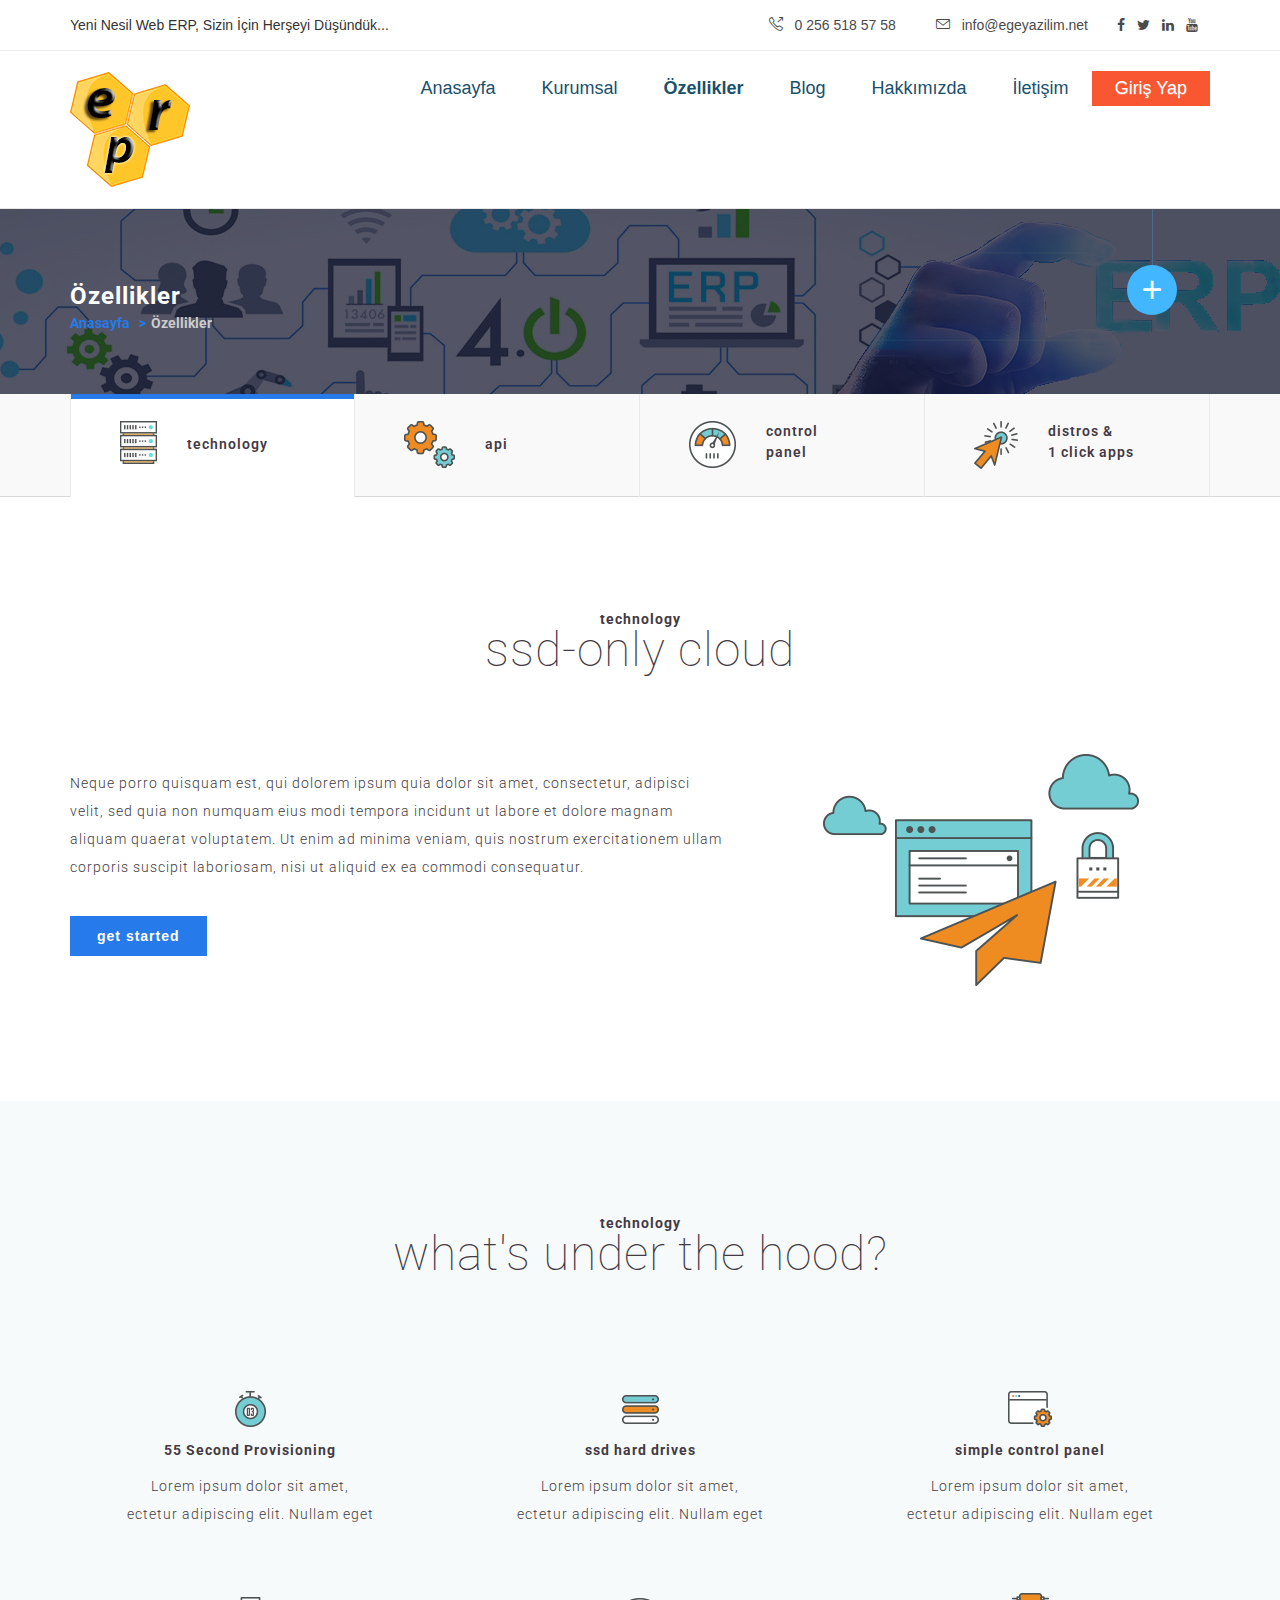
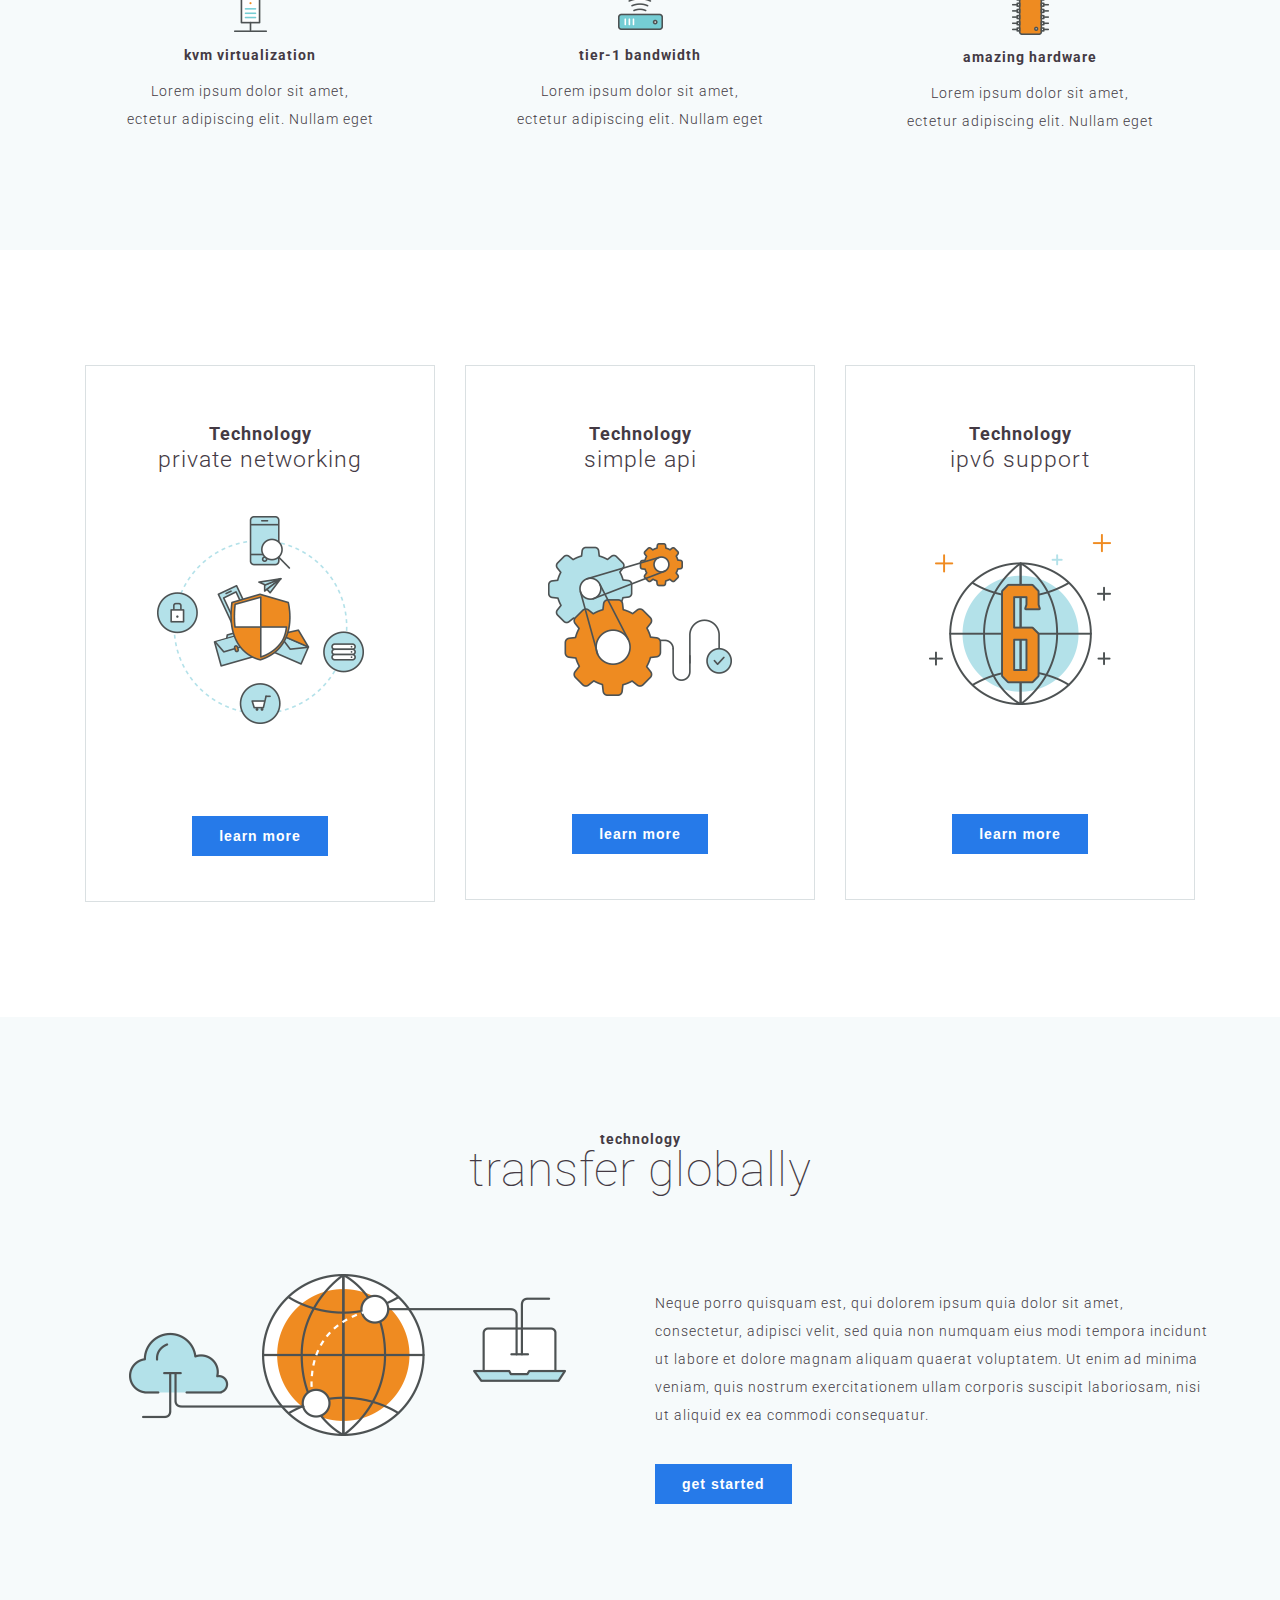
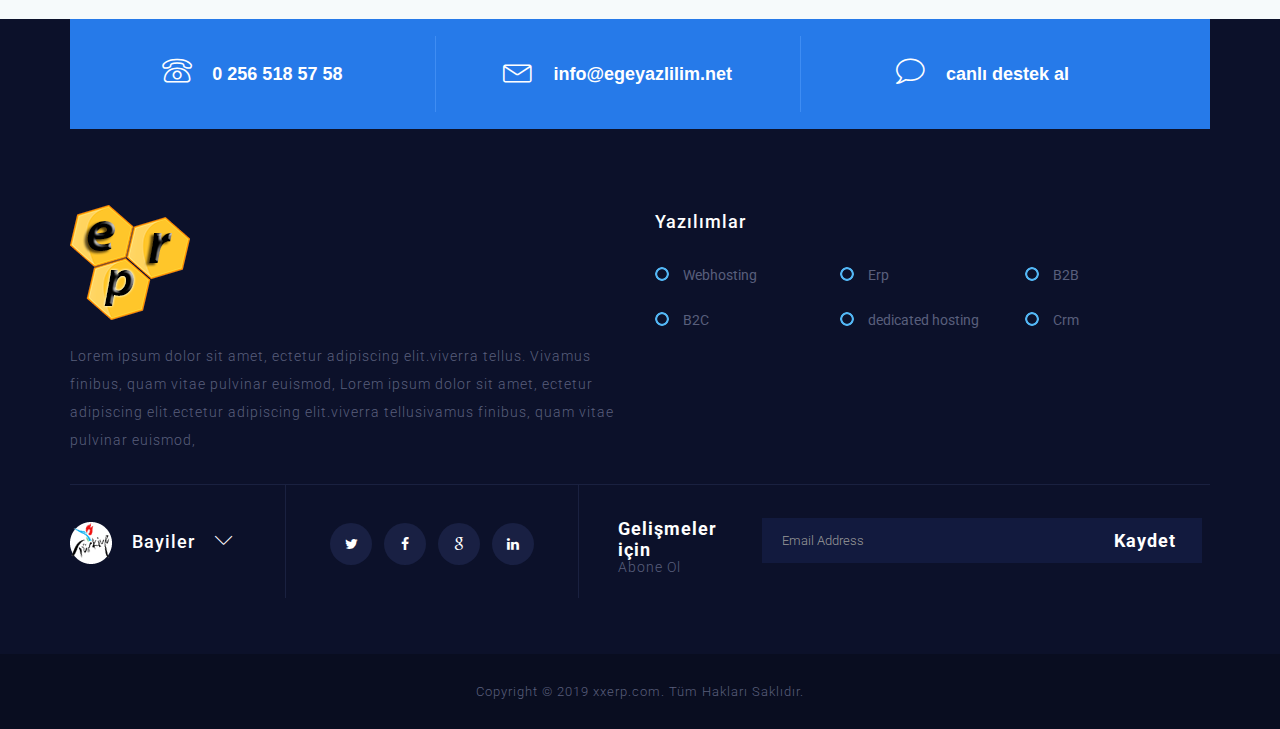
<file: Erp/HTML-Files/HTML-Files/features.html>
<!DOCTYPE html>
<html lang="en">
<head>
    <meta charset="UTF-8">
    <meta http-equiv="X-UA-Compatible" content="IE=edge">
    <meta name="viewport" content="width=device-width, initial-scale=1">
    <title>Web Erp</title>
    
    <!--Favicons-->
    <link rel="apple-touch-icon" sizes="57x57" href="favicon/apple-icon-57x57.png">
    <link rel="apple-touch-icon" sizes="60x60" href="favicon/apple-icon-60x60.png">
    <link rel="apple-touch-icon" sizes="72x72" href="favicon/apple-icon-72x72.png">
    <link rel="apple-touch-icon" sizes="76x76" href="favicon/apple-icon-76x76.png">
    <link rel="apple-touch-icon" sizes="114x114" href="favicon/apple-icon-114x114.png">
    <link rel="apple-touch-icon" sizes="120x120" href="favicon/apple-icon-120x120.png">
    <link rel="apple-touch-icon" sizes="144x144" href="favicon/apple-icon-144x144.png">
    <link rel="apple-touch-icon" sizes="152x152" href="favicon/apple-icon-152x152.png">
    <link rel="apple-touch-icon" sizes="180x180" href="favicon/apple-icon-180x180.png">
    <link rel="icon" type="image/png" sizes="192x192"  href="favicon/android-icon-192x192.png">
    <link rel="icon" type="image/png" sizes="32x32" href="favicon/favicon-32x32.png">
    <link rel="icon" type="image/png" sizes="96x96" href="favicon/favicon-96x96.png">
    <link rel="icon" type="image/png" sizes="16x16" href="favicon/favicon-16x16.png">
    <link rel="manifest" href="favicon/manifest.json">
    <meta name="msapplication-TileColor" content="#e74c3c">
    <meta name="msapplication-TileImage" content="favicon/ms-icon-144x144.png">
    <meta name="theme-color" content="#e74c3c">
    
    <!--Bootstrap-->
    <link rel="stylesheet" href="css/bootstrap.min.css">
    <link rel="stylesheet" href="css/bootstrap-theme.min.css">
    
    <!--Loader-->
    <link rel="stylesheet" href="css/spinners.css">
    
    
    <!-- Vendors -->
    <link rel="stylesheet" href="vendors/owl.carousel/owl.carousel.css">
    <link rel="stylesheet" href="vendors/simple-line-icons/css/simple-line-icons.css">
    <link rel="stylesheet" href="css/font-awesome.min.css">
    <link rel="stylesheet" href="vendors/lineariconsFree/style.css">
    <link rel="stylesheet" href="css/magnific-popup.css">
    
    <!--Fonts-->
    <link href='https://fonts.googleapis.com/css?family=Josefin+Sans:400,100,300,400italic,600,700' rel='stylesheet' type='text/css'>
    <link href='https://fonts.googleapis.com/css?family=Roboto:400,100,100italic,300,300italic,400italic,500,500italic,700,700italic,900,900italic' rel='stylesheet' type='text/css'>
    
    <!--Theme Styles-->
    <link rel="stylesheet" href="css/default/style.css">
    <link rel="stylesheet" href="css/responsive/responsive.css">
    
    <!--[if lt IE 9]>
        <script src="js/html5shiv.min.js"></script>
        <script src="js/respond.min.js"></script>
    <![endif]-->
    
</head>
<body class="home">
    
    <div class="preloader">
        <div class="dots-loader">Yükleniyor ...</div>
    </div>
   
    <section class="row top_header">
        <div class="container">
            <div class="row">
                <div class="col-sm-6 ">Yeni Nesil Web ERP, Sizin İçin Herşeyi Düşündük...</div>
                <div class="col-sm-6">
                    <ul class="nav nav-pills">
                        <li><a href="tel:0 256 518 57 58"><i class="icon-call-out"></i>0 256 518 57 58</a></li>
                        <li><a href="mailto:info@egeyazilim.net"><i class="icon-envelope"></i>info@egeyazilim.net</a></li>
                        <li><a href="#"><i class="fa fa-facebook"></i></a></li>
                        <li><a href="#"><i class="fa fa-twitter"></i></a></li>
                        <li><a href="#"><i class="fa fa-linkedin"></i></a></li>
                        <li><a href="#"><i class="fa fa-youtube"></i></a></li>
                    </ul>
                </div>
            </div>
        </div>
    </section>
    <nav class="navbar navbar-default navbar-static-top fluid_header centered">
        <div class="container">
            <!-- Brand and toggle get grouped for better mobile display -->
            <div class="navbar-header">
                <a class="navbar-brand" href="index.html"><img src="images/logo.png" alt=""></a>
                <button type="button" class="navbar-toggle collapsed" data-toggle="collapse" data-target="#main_navigation" aria-expanded="false">
                    <span class="sr-only">Toggle navigation</span>
                    <span class="icon-bar"></span>
                    <span class="icon-bar"></span>
                    <span class="icon-bar"></span>
                </button>
            </div>

            <!-- Collect the nav links, forms, and other content for toggling -->
            <div class="collapse navbar-collapse" id="main_navigation">
                <ul class="nav navbar-nav navbar-right" style="font-size:18px">
                    <li class="dropdown">
                         <a href="index.html">Anasayfa</a>
                         <!--
                        <ul class="dropdown-menu">
                            
                            <li><a href="index.html">home 1</a></li>
                            <li><a href="index2.html">home 2</a></li>
                            <li><a href="index3.html">home 3</a></li>
                            <li><a href="index4.html">home 4</a></li>
                            
                        </ul>
                        -->
                    </li>
                    <!--
                    <li class="dropdown">
                        <a href="index.html" class="dropdown-toggle" data-toggle="dropdown" role="button" aria-haspopup="false" aria-expanded="false">Landingpage</a>
                        <ul class="dropdown-menu">
                            <li><a href="landingpage1.html">Landingpage 1</a></li>
                            <li><a href="landingpage2.html">Landingpage 2</a></li>
                            <li><a href="landingpage3.html">Landingpage 3</a></li>
                        </ul>
                    </li>
                    -->
                <!--
                    <li class="dropdown mega-drop">
                        <a href="#" class="dropdown-toggle" data-toggle="dropdown" role="button" aria-haspopup="false" aria-expanded="false">Hosting</a>
                        <ul class="dropdown-menu hosting-dropdown mega-menu">
                            <li class="service_list">
                                <div class="fleft service service1">
                                    <div class="media">
                                        <div class="media-left"><a href="#"><img src="images/icons/menu/hosting/1.png" alt=""></a></div>
                                        <div class="media-body">
                                            <a href="hosting-dedicated.html">Özel Hosting</a>
                                            <p>Adipiscing integer act lacinia ed justo.</p>
                                        </div>
                                    </div>
                                </div> 
                                <div class="fleft service service2">
                                    <div class="media">
                                        <div class="media-left"><a href="#"><img src="images/icons/menu/hosting/2.png" alt=""></a></div>
                                        <div class="media-body">
                                            <a href="hosting-shared.html">Paylaşılabilir Hosting</a>
                                            <p>Lacus vivamus place turpis elit.</p>
                                        </div>
                                    </div>
                                </div> 
                                <div class="fleft service service3">
                                    <div class="media">
                                        <div class="media-left"><a href="#"><img src="images/icons/menu/hosting/3.png" alt=""></a></div>
                                        <div class="media-body">
                                            <a href="hosting-reseller.html">Bayi Hosting</a>
                                            <p>Tristique sit nunc non elit act ultricies.</p>
                                        </div>
                                    </div>
                                </div> 
                                <div class="fleft service service4">
                                    <div class="media">
                                        <div class="media-left"><a href="#"><img src="images/icons/menu/hosting/4.png" alt=""></a></div>
                                        <div class="media-body">
                                            <a href="domain-transfer.html">Domain Transferi</a>
                                            <p>Dolor sit amet conse adipiscing orci.</p>
                                        </div>
                                    </div>
                                </div> 
                            </li>
                            <li class="start_offer">
                                <div class="row m0 inner">
                                    <h3 class="title">Başlangıç@</h3>
                                    <h3 class="offered_price"><small>$</small>0.75/mo</h3>
                                    <h5 class="regular_price"><small>$</small>1.75/m0</h5>
                                    <a href="#" class="btn btn-default">Bugün Başlayın</a>
                                </div>
                            </li>
                        </ul>
                    </li>
                -->
                <!--    <li><a href="domain.html">Domain</a></li>   -->
                    
                    <li class="dropdown ">
                        <a href="#" class="dropdown-toggle" data-toggle="dropdown" role="button" aria-haspopup="false" aria-expanded="false">Kurumsal</a>
                        <ul class="dropdown-menu"> 
                            <!--  <li><a href="about-us.html">Hakkımızda</a></li> -->
                            <li><a href="pricing.html">Fiyatlandırma</a></li> 
                            <li><a href="faqs.html">S.S.S.</a></li>                            
                            <li><a href="our-team.html">Bizim Takım</a></li>
                            <li><a href="portfolio.html">Referanslar</a></li>
                            <li><a href="shortcode.html">Kısa Kod</a></li>
                            <!--<li><a href="404.html">404</a></li>-->
                        </ul>
                    </li>
                    <li class="dropdown active"><a href="features.html">Özellikler</a></li>
                    <li class="dropdown">
                        <a href="blog.html">Blog</a>
                        <!--
                        <ul class="dropdown-menu">
                            <li><a href="blog.html">blog</a></li>
                            <li><a href="single.html">blog details</a></li>
                        </ul>
                    -->
                    </li>
                    <li><a href="about-us.html">Hakkımızda</a></li>
                    <li><a href="contact.html">İletişim</a></li>
                    <li class="login-link"><a href="#">Giriş Yap</a></li>
                </ul>
            </div><!-- /.navbar-collapse -->
        </div><!-- /.container-fluid -->
    </nav>
      <section class="row find_domain find_domain2 find_domain_drop collapse" id="find_domain_drop">
        <div class="container">
            <form action="#" class="row m0 domain_search">
                <div class="col-sm-3 col-md-3 col-lg-2 form_title">
                    <h5>Find Your</h5>
                    <h2>Domain</h2>
                    <p>Search for your dream domain now</p>
                </div>
                <div class="col-sm-9 col-md-9 col-lg-10">
                    <div class="input-group">
                        <input type="search" class="form-control">
                        <div class="input-group-addon">
                            <div class="searchFilters fleft">
                                <button type="button" class="btn btn-default dropdown-toggle" data-toggle="dropdown" aria-expanded="false">
                                    <span id="searchFilterValue">.com</span> <i class="fa fa-angle-down"></i>
                                </button>
                                <ul class="dropdown-menu dropdown-menu-right" role="menu">
                                    <li><a href="#com">.com</a></li>
                                    <li><a href="#.net">.net</a></li>
                                    <li><a href="#.org">.org</a></li>
                                    <li><a href="#.us">.us</a></li>
                                    <li><a href="#.biz">.biz</a></li>
                                </ul>
                            </div>
                            <input type="submit" value="search" class="">
                        </div>
                    </div>
                    <ul class="nav nav-pills price_list">
                        <li>.com $5.75</li>
                        <li>.net $9.45</li>
                        <li>.org $7.50</li>
                        <li>.us $5.99</li>
                        <li>.biz $9.99</li>
                    </ul>
                </div>
            </form>
        </div>
    </section>
    <div class="row m0 drop_icon"><a href="#find_domain_drop" class="domain_search_drop" role="button" data-toggle="collapse" aria-expanded="false" aria-controls="find_domain_drop">+</a></div>
    <section class="row page_header">
        <div class="container">
            <h3>Özellikler</h3>
            <ol class="breadcrumb">
                <li><a href="index.html">Anasayfa</a></li>
                <li class="active">Özellikler</li>
            </ol>
        </div>
    </section>
    
  
    
    <section class="row featureTab">
        <div class="row feature_tab_menu m0">
            <div class="container">
                <div class="row">
                    <ul class="nav nav-tabs" role="tablist">
                        <li role="presentation" class="active"><a href="#featureT1" aria-controls="featureT1" role="tab" data-toggle="tab">
                            <img src="images/icons/feature/1.png" alt="" class="icon">technology
                        </a></li>
                        <li role="presentation"><a href="#featureT2" aria-controls="featureT2" role="tab" data-toggle="tab">
                            <img src="images/icons/feature/2.png" alt="" class="icon">api
                        </a></li>
                        <li role="presentation"><a href="#featureT3" aria-controls="featureT3" role="tab" data-toggle="tab">
                            <img src="images/icons/feature/3.png" alt="" class="icon">control <br> panel
                        </a></li>
                        <li role="presentation"><a href="#featureT4" aria-controls="featureT4" role="tab" data-toggle="tab">
                            <img src="images/icons/feature/4.png" alt="" class="icon">distros &amp; <br> 1 click apps
                        </a></li>
                    </ul>
                </div>
            </div>
        </div>
        <div class="row m0 featureTab_contents">
            <div class="tab-content">
                <div class="tab-pane active" role="tabpanel" id="featureT1">
                    <div class="content_row row m0">
                        <div class="container">
                            <div class="row sectionTitle">
                                <h5>technology</h5>
                                <h2>ssd-only cloud</h2>
                            </div>
                            <div class="row">
                                <div class="col-sm-7">
                                    <p>Neque porro quisquam est, qui dolorem ipsum quia dolor sit amet, consectetur, adipisci velit, sed quia non numquam eius modi tempora incidunt ut labore et dolore magnam aliquam quaerat voluptatem. Ut enim ad minima veniam, quis nostrum exercitationem ullam corporis suscipit laboriosam, nisi ut aliquid ex ea commodi consequatur. </p>
                                    <a href="#" class="btn btn-primary">get started</a>
                                </div>
                                <div class="col-sm-5 img_part">
                                    <img src="images/icons/feature/5.png" alt="">
                                </div>
                            </div>
                        </div>
                    </div>
                    <div class="content_row content_row2 whats_under_hood row m0">
                        <div class="container">
                            <div class="row sectionTitle">
                                <h5>technology</h5>
                                <h2>what's under the hood?</h2>
                            </div>
                            <div class="row">
                                <div class="col-sm-4 under_hood">
                                    <div class="row icon m0"><img src="images/icons/feature/7.png" alt=""></div>
                                    <h5>55 Second Provisioning</h5>
                                    <p>Lorem ipsum dolor sit amet, ectetur adipiscing elit. Nullam eget </p>
                                </div> <!--Under Hood-->
                                <div class="col-sm-4 under_hood">
                                    <div class="row icon m0"><img src="images/icons/feature/8.png" alt=""></div>
                                    <h5>ssd hard drives</h5>
                                    <p>Lorem ipsum dolor sit amet, ectetur adipiscing elit. Nullam eget </p>
                                </div> <!--Under Hood-->
                                <div class="col-sm-4 under_hood">
                                    <div class="row icon m0"><img src="images/icons/feature/9.png" alt=""></div>
                                    <h5>simple control panel</h5>
                                    <p>Lorem ipsum dolor sit amet, ectetur adipiscing elit. Nullam eget </p>
                                </div> <!--Under Hood-->
                                <div class="col-sm-4 under_hood">
                                    <div class="row icon m0"><img src="images/icons/feature/10.png" alt=""></div>
                                    <h5>kvm virtualization</h5>
                                    <p>Lorem ipsum dolor sit amet, ectetur adipiscing elit. Nullam eget </p>
                                </div> <!--Under Hood-->
                                <div class="col-sm-4 under_hood">
                                    <div class="row icon m0"><img src="images/icons/feature/11.png" alt=""></div>
                                    <h5>tier-1 bandwidth</h5>
                                    <p>Lorem ipsum dolor sit amet, ectetur adipiscing elit. Nullam eget </p>
                                </div> <!--Under Hood-->
                                <div class="col-sm-4 under_hood">
                                    <div class="row icon m0"><img src="images/icons/feature/12.png" alt=""></div>
                                    <h5>amazing hardware</h5>
                                    <p>Lorem ipsum dolor sit amet, ectetur adipiscing elit. Nullam eget </p>
                                </div> <!--Under Hood-->
                            </div>
                        </div>
                    </div>
                    <div class="content_row content_row3 row m0">
                        <div class="container">
                            <div class="col-sm-4 tech_feature">
                                <div class="inner row m0">
                                    <h4>Technology</h4>
                                    <h3>private networking</h3>
                                    <div class="icon m0 row"><img src="images/icons/feature/13.png" alt=""></div>
                                    <a href="#" class="btn btn-primary">learn more</a>
                                </div>
                            </div>
                            <div class="col-sm-4 tech_feature">
                                <div class="inner row m0">
                                    <h4>Technology</h4>
                                    <h3>simple api</h3>
                                    <div class="icon m0 row"><img src="images/icons/feature/14.png" alt=""></div>
                                    <a href="#" class="btn btn-primary">learn more</a>
                                </div>
                            </div>
                            <div class="col-sm-4 tech_feature">
                                <div class="inner row m0">
                                    <h4>Technology</h4>
                                    <h3>ipv6 support</h3>
                                    <div class="icon m0 row"><img src="images/icons/feature/15.png" alt=""></div>
                                    <a href="#" class="btn btn-primary">learn more</a>
                                </div>
                            </div>
                        </div>
                    </div>
                    <div class="content_row  whats_under_hood row m0">
                        <div class="container">
                            <div class="row sectionTitle">
                                <h5>technology</h5>
                                <h2>transfer globally</h2>
                            </div>
                            <div class="row">
                                <div class="col-sm-6 img_part">
                                    <img src="images/icons/feature/6.png" alt="">
                                </div>
                                <div class="col-sm-6">
                                    <p>Neque porro quisquam est, qui dolorem ipsum quia dolor sit amet, consectetur, adipisci velit, sed quia non numquam eius modi tempora incidunt ut labore et dolore magnam aliquam quaerat voluptatem. Ut enim ad minima veniam, quis nostrum exercitationem ullam corporis suscipit laboriosam, nisi ut aliquid ex ea commodi consequatur. </p>
                                    <a href="#" class="btn btn-primary">get started</a>
                                </div>
                            </div>
                        </div>
                    </div>
                </div>
                <div class="tab-pane" role="tabpanel" id="featureT2">
                    <div class="content_row row m0">
                        <div class="container">
                            <div class="row sectionTitle">
                                <h5>api</h5>
                                <h2>ssd-only cloud</h2>
                            </div>
                            <div class="row">
                             <div class="col-sm-5 img_part">
                                    <img src="images/icons/feature/5.png" alt="">
                                </div>
                                <div class="col-sm-7">
                                    <p>Neque porro quisquam est, qui dolorem ipsum quia dolor sit amet, consectetur, adipisci velit, sed quia non numquam eius modi tempora incidunt ut labore et dolore magnam aliquam quaerat voluptatem. Ut enim ad minima veniam, quis nostrum exercitationem ullam corporis suscipit laboriosam, nisi ut aliquid ex ea commodi consequatur. </p>
                                    <a href="#" class="btn btn-primary">get started</a>
                                </div>
                               
                            </div>
                        </div>
                    </div>
                    <div class="content_row content_row2 whats_under_hood row m0">
                        <div class="container">
                            <div class="row sectionTitle">
                                <h5>api</h5>
                                <h2>what's under the hood?</h2>
                            </div>
                            <div class="row">
                                <div class="col-sm-4 under_hood">
                                    <div class="row icon m0"><img src="images/icons/feature/7.png" alt=""></div>
                                    <h5>55 Second Provisioning</h5>
                                    <p>Lorem ipsum dolor sit amet, ectetur adipiscing elit. Nullam eget </p>
                                </div> <!--Under Hood-->
                                <div class="col-sm-4 under_hood">
                                    <div class="row icon m0"><img src="images/icons/feature/8.png" alt=""></div>
                                    <h5>ssd hard drives</h5>
                                    <p>Lorem ipsum dolor sit amet, ectetur adipiscing elit. Nullam eget </p>
                                </div> <!--Under Hood-->
                                <div class="col-sm-4 under_hood">
                                    <div class="row icon m0"><img src="images/icons/feature/9.png" alt=""></div>
                                    <h5>simple control panel</h5>
                                    <p>Lorem ipsum dolor sit amet, ectetur adipiscing elit. Nullam eget </p>
                                </div> <!--Under Hood-->
                                <div class="col-sm-4 under_hood">
                                    <div class="row icon m0"><img src="images/icons/feature/10.png" alt=""></div>
                                    <h5>kvm virtualization</h5>
                                    <p>Lorem ipsum dolor sit amet, ectetur adipiscing elit. Nullam eget </p>
                                </div> <!--Under Hood-->
                                <div class="col-sm-4 under_hood">
                                    <div class="row icon m0"><img src="images/icons/feature/11.png" alt=""></div>
                                    <h5>tier-1 bandwidth</h5>
                                    <p>Lorem ipsum dolor sit amet, ectetur adipiscing elit. Nullam eget </p>
                                </div> <!--Under Hood-->
                                <div class="col-sm-4 under_hood">
                                    <div class="row icon m0"><img src="images/icons/feature/12.png" alt=""></div>
                                    <h5>amazing hardware</h5>
                                    <p>Lorem ipsum dolor sit amet, ectetur adipiscing elit. Nullam eget </p>
                                </div> <!--Under Hood-->
                            </div>
                        </div>
                    </div>
                    <div class="content_row content_row3 row m0">
                        <div class="container">
                            <div class="col-sm-4 tech_feature">
                                <div class="inner row m0">
                                    <h4>api</h4>
                                    <h3>private networking</h3>
                                    <div class="icon m0 row"><img src="images/icons/feature/13.png" alt=""></div>
                                    <a href="#" class="btn btn-primary">learn more</a>
                                </div>
                            </div>
                            <div class="col-sm-4 tech_feature">
                                <div class="inner row m0">
                                    <h4>Technology</h4>
                                    <h3>simple api</h3>
                                    <div class="icon m0 row"><img src="images/icons/feature/14.png" alt=""></div>
                                    <a href="#" class="btn btn-primary">learn more</a>
                                </div>
                            </div>
                            <div class="col-sm-4 tech_feature">
                                <div class="inner row m0">
                                    <h4>Technology</h4>
                                    <h3>ipv6 support</h3>
                                    <div class="icon m0 row"><img src="images/icons/feature/15.png" alt=""></div>
                                    <a href="#" class="btn btn-primary">learn more</a>
                                </div>
                            </div>
                        </div>
                    </div>
                    <div class="content_row content_row4 whats_under_hood row m0">
                        <div class="container">
                            <div class="row sectionTitle">
                                <h5>api</h5>
                                <h2>transfer globally</h2>
                            </div>
                            <div class="row">
                                <div class="col-sm-6 img_part">
                                    <img src="images/icons/feature/6.png" alt="">
                                </div>
                                <div class="col-sm-6">
                                    <p>Neque porro quisquam est, qui dolorem ipsum quia dolor sit amet, consectetur, adipisci velit, sed quia non numquam eius modi tempora incidunt ut labore et dolore magnam aliquam quaerat voluptatem. Ut enim ad minima veniam, quis nostrum exercitationem ullam corporis suscipit laboriosam, nisi ut aliquid ex ea commodi consequatur. </p>
                                    <a href="#" class="btn btn-primary">get started</a>
                                </div>
                            </div>
                        </div>
                    </div>
                </div>
                <div class="tab-pane" role="tabpanel" id="featureT3">
                    <div class="content_row row m0">
                        <div class="container">
                            <div class="row sectionTitle">
                                <h5>control panel</h5>
                                <h2>ssd-only cloud</h2>
                            </div>
                            <div class="row">
                                <div class="col-sm-7">
                                    <p>Neque porro quisquam est, qui dolorem ipsum quia dolor sit amet, consectetur, adipisci velit, sed quia non numquam eius modi tempora incidunt ut labore et dolore magnam aliquam quaerat voluptatem. Ut enim ad minima veniam, quis nostrum exercitationem ullam corporis suscipit laboriosam, nisi ut aliquid ex ea commodi consequatur. </p>
                                    <a href="#" class="btn btn-primary">get started</a>
                                </div>
                                <div class="col-sm-5 img_part">
                                    <img src="images/icons/feature/5.png" alt="">
                                </div>
                            </div>
                        </div>
                    </div>
                    <div class="content_row content_row2 whats_under_hood row m0">
                        <div class="container">
                            <div class="row sectionTitle">
                                <h5>control panel</h5>
                                <h2>what's under the hood?</h2>
                            </div>
                            <div class="row">
                                <div class="col-sm-4 under_hood">
                                    <div class="row icon m0"><img src="images/icons/feature/7.png" alt=""></div>
                                    <h5>55 Second Provisioning</h5>
                                    <p>Lorem ipsum dolor sit amet, ectetur adipiscing elit. Nullam eget </p>
                                </div> <!--Under Hood-->
                                <div class="col-sm-4 under_hood">
                                    <div class="row icon m0"><img src="images/icons/feature/8.png" alt=""></div>
                                    <h5>ssd hard drives</h5>
                                    <p>Lorem ipsum dolor sit amet, ectetur adipiscing elit. Nullam eget </p>
                                </div> <!--Under Hood-->
                                <div class="col-sm-4 under_hood">
                                    <div class="row icon m0"><img src="images/icons/feature/9.png" alt=""></div>
                                    <h5>simple control panel</h5>
                                    <p>Lorem ipsum dolor sit amet, ectetur adipiscing elit. Nullam eget </p>
                                </div> <!--Under Hood-->
                                <div class="col-sm-4 under_hood">
                                    <div class="row icon m0"><img src="images/icons/feature/10.png" alt=""></div>
                                    <h5>kvm virtualization</h5>
                                    <p>Lorem ipsum dolor sit amet, ectetur adipiscing elit. Nullam eget </p>
                                </div> <!--Under Hood-->
                                <div class="col-sm-4 under_hood">
                                    <div class="row icon m0"><img src="images/icons/feature/11.png" alt=""></div>
                                    <h5>tier-1 bandwidth</h5>
                                    <p>Lorem ipsum dolor sit amet, ectetur adipiscing elit. Nullam eget </p>
                                </div> <!--Under Hood-->
                                <div class="col-sm-4 under_hood">
                                    <div class="row icon m0"><img src="images/icons/feature/12.png" alt=""></div>
                                    <h5>amazing hardware</h5>
                                    <p>Lorem ipsum dolor sit amet, ectetur adipiscing elit. Nullam eget </p>
                                </div> <!--Under Hood-->
                            </div>
                        </div>
                    </div>
                    <div class="content_row content_row3 row m0">
                        <div class="container">
                            <div class="col-sm-4 tech_feature">
                                <div class="inner row m0">
                                    <h4>control panel</h4>
                                    <h3>private networking</h3>
                                    <div class="icon m0 row"><img src="images/icons/feature/13.png" alt=""></div>
                                    <a href="#" class="btn btn-primary">learn more</a>
                                </div>
                            </div>
                            <div class="col-sm-4 tech_feature">
                                <div class="inner row m0">
                                    <h4>Technology</h4>
                                    <h3>simple api</h3>
                                    <div class="icon m0 row"><img src="images/icons/feature/14.png" alt=""></div>
                                    <a href="#" class="btn btn-primary">learn more</a>
                                </div>
                            </div>
                            <div class="col-sm-4 tech_feature">
                                <div class="inner row m0">
                                    <h4>Technology</h4>
                                    <h3>ipv6 support</h3>
                                    <div class="icon m0 row"><img src="images/icons/feature/15.png" alt=""></div>
                                    <a href="#" class="btn btn-primary">learn more</a>
                                </div>
                            </div>
                        </div>
                    </div>
                    <div class="content_row content_row4 row m0">
                        <div class="container">
                            <div class="row sectionTitle">
                                <h5>control panel</h5>
                                <h2>transfer globally</h2>
                            </div>
                            <div class="row">
                                <div class="col-sm-6 img_part">
                                    <img src="images/icons/feature/6.png" alt="">
                                </div>
                                <div class="col-sm-6">
                                    <p>Neque porro quisquam est, qui dolorem ipsum quia dolor sit amet, consectetur, adipisci velit, sed quia non numquam eius modi tempora incidunt ut labore et dolore magnam aliquam quaerat voluptatem. Ut enim ad minima veniam, quis nostrum exercitationem ullam corporis suscipit laboriosam, nisi ut aliquid ex ea commodi consequatur. </p>
                                    <a href="#" class="btn btn-primary">get started</a>
                                </div>
                            </div>
                        </div>
                    </div>
                </div>
                <div class="tab-pane" role="tabpanel" id="featureT4">
                    <div class="content_row row m0">
                        <div class="container">
                            <div class="row sectionTitle">
                                <h5>distros &amp; 1 click apps</h5>
                                <h2>ssd-only cloud</h2>
                            </div>
                            <div class="row">
                             <div class="col-sm-5 img_part">
                                    <img src="images/icons/feature/5.png" alt="">
                                </div>
                                <div class="col-sm-7">
                                    <p>Neque porro quisquam est, qui dolorem ipsum quia dolor sit amet, consectetur, adipisci velit, sed quia non numquam eius modi tempora incidunt ut labore et dolore magnam aliquam quaerat voluptatem. Ut enim ad minima veniam, quis nostrum exercitationem ullam corporis suscipit laboriosam, nisi ut aliquid ex ea commodi consequatur. </p>
                                    <a href="#" class="btn btn-primary">get started</a>
                                </div>
                               
                            </div>
                        </div>
                    </div>
                    <div class="content_row content_row2 whats_under_hood row m0">
                        <div class="container">
                            <div class="row sectionTitle">
                                <h5>distros &amp; 1 click apps</h5>
                                <h2>what's under the hood?</h2>
                            </div>
                            <div class="row">
                                <div class="col-sm-4 under_hood">
                                    <div class="row icon m0"><img src="images/icons/feature/7.png" alt=""></div>
                                    <h5>55 Second Provisioning</h5>
                                    <p>Lorem ipsum dolor sit amet, ectetur adipiscing elit. Nullam eget </p>
                                </div> <!--Under Hood-->
                                <div class="col-sm-4 under_hood">
                                    <div class="row icon m0"><img src="images/icons/feature/8.png" alt=""></div>
                                    <h5>ssd hard drives</h5>
                                    <p>Lorem ipsum dolor sit amet, ectetur adipiscing elit. Nullam eget </p>
                                </div> <!--Under Hood-->
                                <div class="col-sm-4 under_hood">
                                    <div class="row icon m0"><img src="images/icons/feature/9.png" alt=""></div>
                                    <h5>simple control panel</h5>
                                    <p>Lorem ipsum dolor sit amet, ectetur adipiscing elit. Nullam eget </p>
                                </div> <!--Under Hood-->
                                <div class="col-sm-4 under_hood">
                                    <div class="row icon m0"><img src="images/icons/feature/10.png" alt=""></div>
                                    <h5>kvm virtualization</h5>
                                    <p>Lorem ipsum dolor sit amet, ectetur adipiscing elit. Nullam eget </p>
                                </div> <!--Under Hood-->
                                <div class="col-sm-4 under_hood">
                                    <div class="row icon m0"><img src="images/icons/feature/11.png" alt=""></div>
                                    <h5>tier-1 bandwidth</h5>
                                    <p>Lorem ipsum dolor sit amet, ectetur adipiscing elit. Nullam eget </p>
                                </div> <!--Under Hood-->
                                <div class="col-sm-4 under_hood">
                                    <div class="row icon m0"><img src="images/icons/feature/12.png" alt=""></div>
                                    <h5>amazing hardware</h5>
                                    <p>Lorem ipsum dolor sit amet, ectetur adipiscing elit. Nullam eget </p>
                                </div> <!--Under Hood-->
                            </div>
                        </div>
                    </div>
                    <div class="content_row content_row3 row m0">
                        <div class="container">
                            <div class="col-sm-4 tech_feature">
                                <div class="inner row m0">
                                    <h4>distros &amp; 1 click apps</h4>
                                    <h3>private networking</h3>
                                    <div class="icon m0 row"><img src="images/icons/feature/13.png" alt=""></div>
                                    <a href="#" class="btn btn-primary">learn more</a>
                                </div>
                            </div>
                            <div class="col-sm-4 tech_feature">
                                <div class="inner row m0">
                                    <h4>Technology</h4>
                                    <h3>simple api</h3>
                                    <div class="icon m0 row"><img src="images/icons/feature/14.png" alt=""></div>
                                    <a href="#" class="btn btn-primary">learn more</a>
                                </div>
                            </div>
                            <div class="col-sm-4 tech_feature">
                                <div class="inner row m0">
                                    <h4>Technology</h4>
                                    <h3>ipv6 support</h3>
                                    <div class="icon m0 row"><img src="images/icons/feature/15.png" alt=""></div>
                                    <a href="#" class="btn btn-primary">learn more</a>
                                </div>
                            </div>
                        </div>
                    </div>
                    <div class="content_row content_row4 row m0">
                        <div class="container">
                            <div class="row sectionTitle">
                                <h5>distros &amp; 1 click apps</h5>
                                <h2>transfer globally</h2>
                            </div>
                            <div class="row">
                                <div class="col-sm-6 img_part">
                                    <img src="images/icons/feature/6.png" alt="">
                                </div>
                                <div class="col-sm-6">
                                    <p>Neque porro quisquam est, qui dolorem ipsum quia dolor sit amet, consectetur, adipisci velit, sed quia non numquam eius modi tempora incidunt ut labore et dolore magnam aliquam quaerat voluptatem. Ut enim ad minima veniam, quis nostrum exercitationem ullam corporis suscipit laboriosam, nisi ut aliquid ex ea commodi consequatur. </p>
                                    <a href="#" class="btn btn-primary">get started</a>
                                </div>
                            </div>
                        </div>
                    </div>
                </div>
            </div>
        </div>
    </section>
    
    <footer class="row">
        <div class="top_footer row m0">
            <div class="container">
                <div class="row m0 quick_contact">
                    <ul class="nav nav-pills">
                        <li><a href="tel:0 256 518 57 58"><i class="lnr lnr-phone"></i>0 256 518 57 58</a></li>
                        <li><a href="mailto:info@egeyazlilim.net"><i class="lnr lnr-envelope"></i>info@egeyazlilim.net</a></li>
                        <li><a href="#"><i class="lnr lnr-bubble"></i>canlı destek al</a></li>
                    </ul>
                </div>
                <div class="row shortKnowledge">
                    <div class="col-sm-6 about">
                        <h4><a href="index.html"><img src="images/logo2.png" alt=""></a></h4>
                        <p>Lorem ipsum dolor sit amet, ectetur adipiscing elit.viverra tellus. Vivamus finibus, quam vitae pulvinar euismod, Lorem ipsum dolor sit amet, ectetur adipiscing elit.ectetur adipiscing elit.viverra tellusivamus finibus, quam vitae pulvinar euismod,</p>
                    </div>
                    <div class="col-sm-6 product">
                        <h4>Yazılımlar</h4>
                        <ul class="product_list nav">
                            <li><a href="#">Webhosting</a></li>
                            <li><a href="#">Erp</a></li>
                            <li><a href="#">B2B</a></li>
                            <li><a href="#">B2C</a></li>
                            <li><a href="hosting-dedicated.html">dedicated hosting</a></li>
                            <li><a href="#">Crm</a></li>
                        </ul>
                    </div>
                </div>
                <div class="row beInContact m0">
                    <div class="btn-group country_select">
                        <button type="button" class="btn btn-default dropdown-toggle" data-toggle="dropdown" aria-haspopup="true" aria-expanded="false">
                            <span class="flag"><img src="images/icons/footer/flag.png" alt=""></span>Bayiler<i class="lnr lnr-chevron-down"></i>
                        </button>
                        <ul class="dropdown-menu">
                            <li><a href="#">İstanbul</a></li>
                            <li><a href="#">İzmir</a></li>
                            <li><a href="#">Ankara</a></li>
                        </ul>
                    </div>
                    <div class="social_icos">
                        <ul class="nav">
                            <li><a href="#"><i class="fa fa-twitter"></i></a></li>
                            <li><a href="#"><i class="fa fa-facebook"></i></a></li>
                            <li><a href="#"><i class="fa fa-google"></i></a></li>
                            <li><a href="#"><i class="fa fa-linkedin"></i></a></li>
                        </ul>
                    </div>
                    <div class="subscribe_form">
                        <form action="#" class="form-inline">
                            <div class="form-group">
                                <label>Gelişmeler <br>  için<small>Abone Ol</small></label>
                                <div class="input-group">
                                    <input type="email" class="form-control" placeholder="Email Address">
                                    <span class="input-group-addon"><input type="submit" value="Kaydet" class="btn"></span>
                                </div>
                            </div>
                        </form>
                    </div>
                </div>
            </div>
        </div>
        <div class="row m0 copyright_line">
            Copyright &copy; 2019 xxerp.com. Tüm Hakları Saklıdır.
        </div>
    </footer>
    
    <!--jQuery, Bootstrap and other vendor JS-->
    
    <!--jQuery-->
    <script src="js/jquery-2.1.4.min.js"></script>
    
    <!--Bootstrap JS-->
    <script src="js/bootstrap.min.js"></script>
    
    <!--Bootstrap Select-->
    <script src="vendors/bootstrap-select/js/bootstrap-select.min.js"></script>
    
    <!--Owl Carousel-->
    <script src="vendors/owl.carousel/owl.carousel.min.js"></script>
    
    <!--Waypoints-->
    <script src="vendors/waypoints/waypoints.min.js"></script>
    
    <!--Counter Up-->
    <script src="vendors/counterup/jquery.counterup.min.js"></script>
    
    <!--Magnific Popup-->
    <script src="js/jquery.magnific-popup.min.js"></script>
    
    <!--Isotope-->
    <script src="vendors/isotope/isotope.min.js"></script>
    
    <!--Isotope-->
    <script src="vendors/infinitescrol/jquery.infinitescroll.min.js"></script>
    
    <!--Theme JS-->
    <script src="js/theme.js"></script>
</body>
</html>
</file>
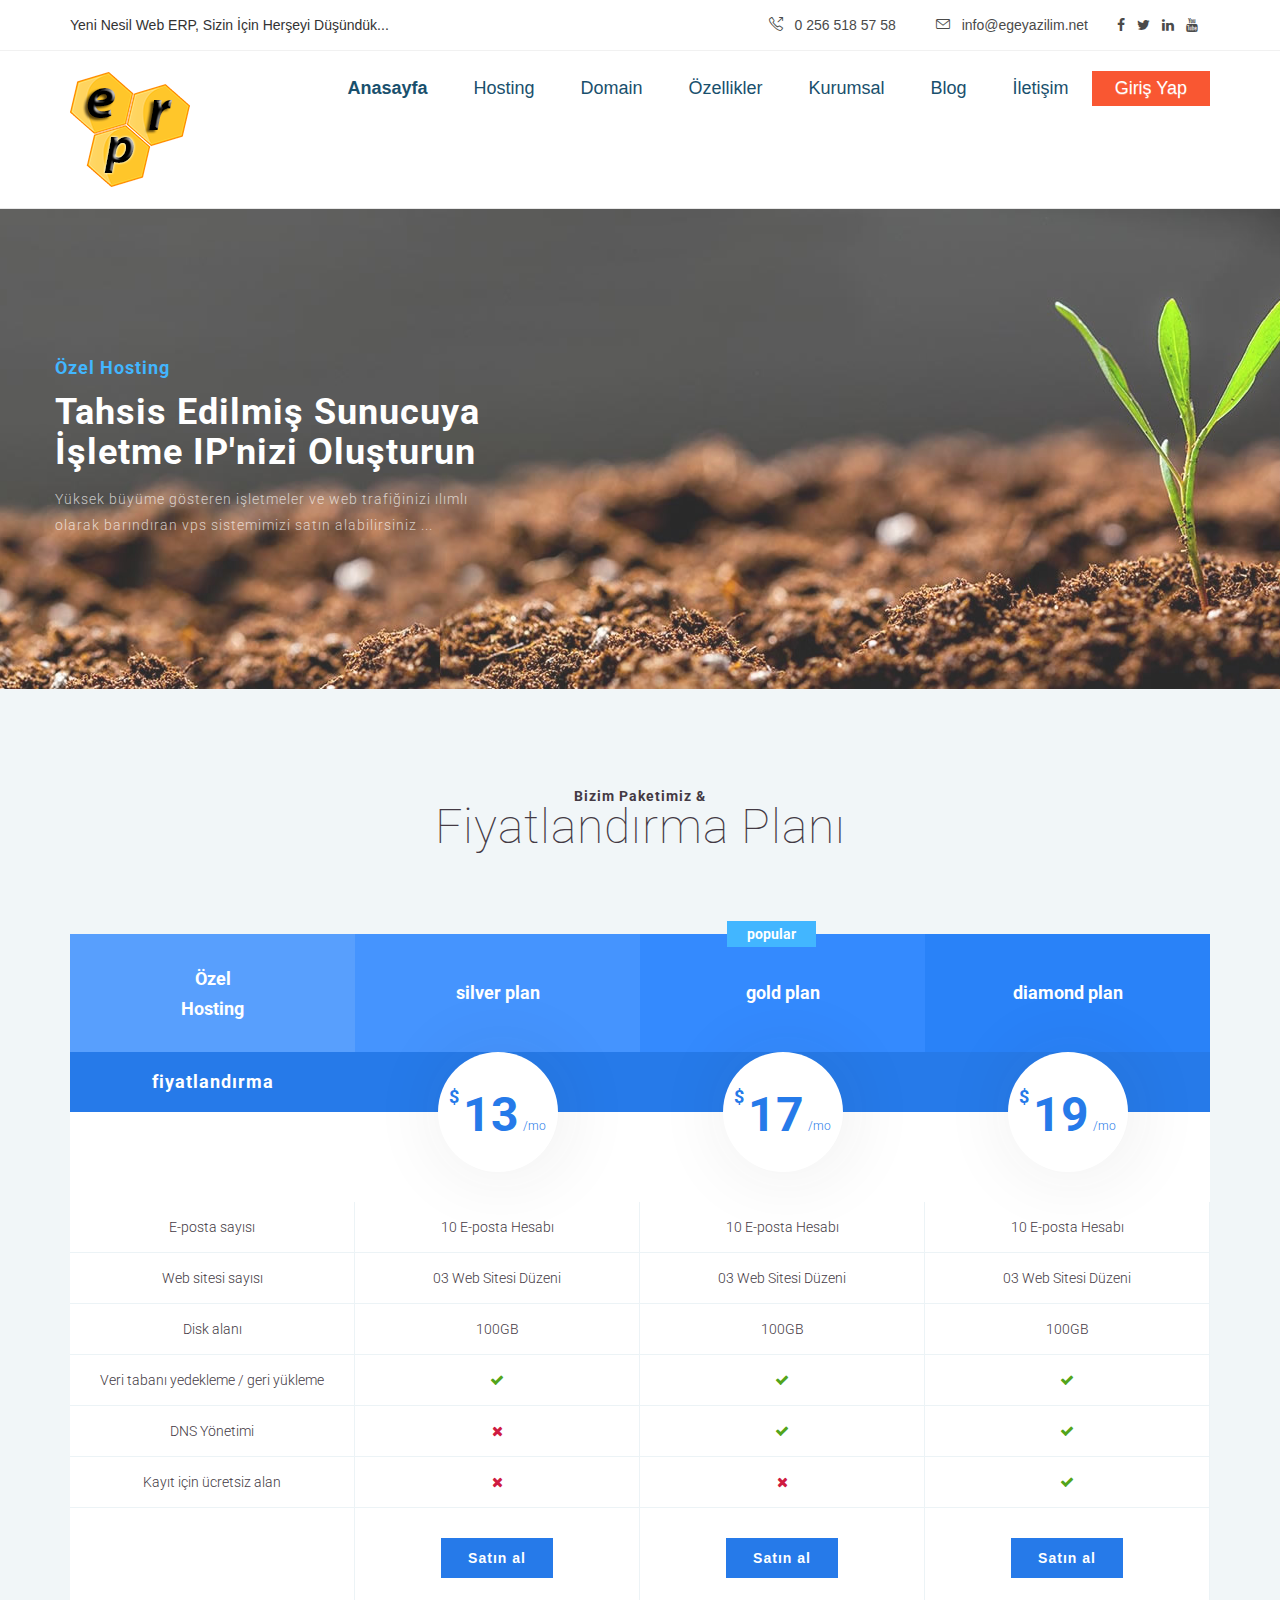
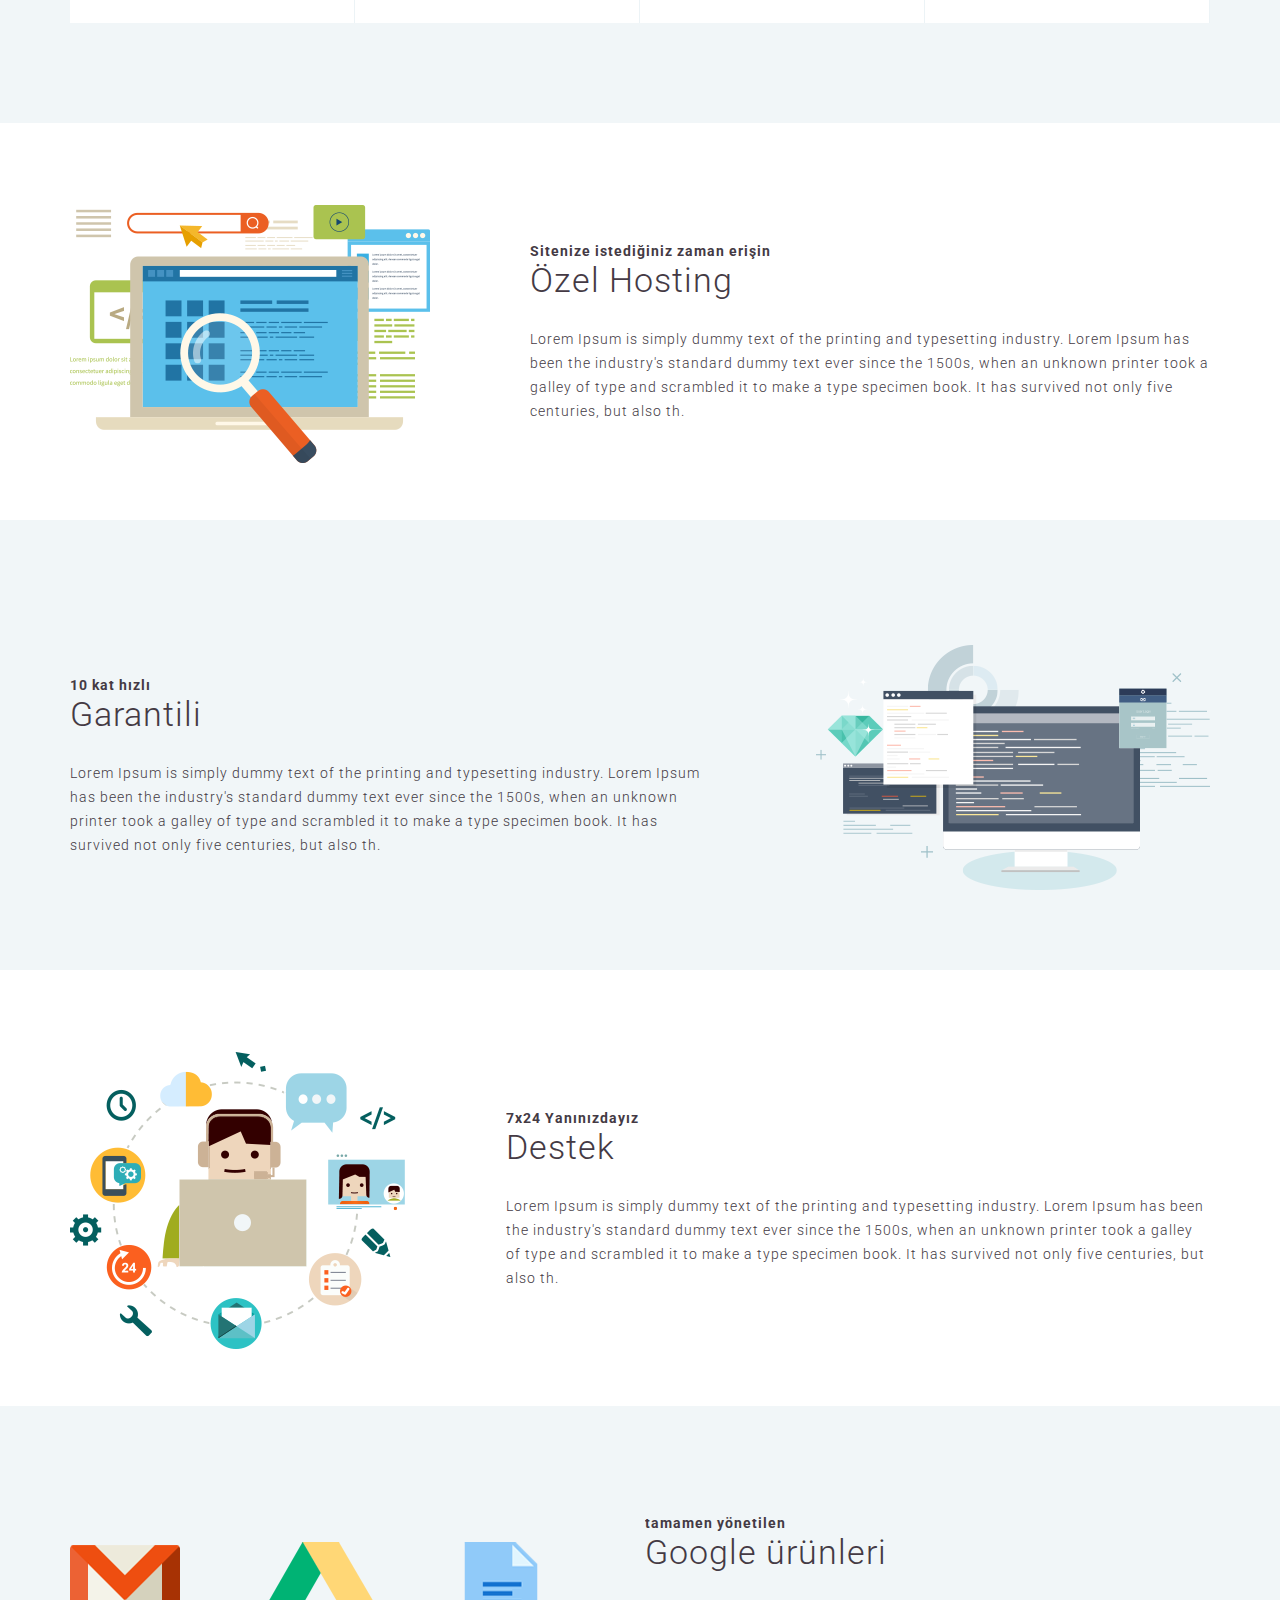
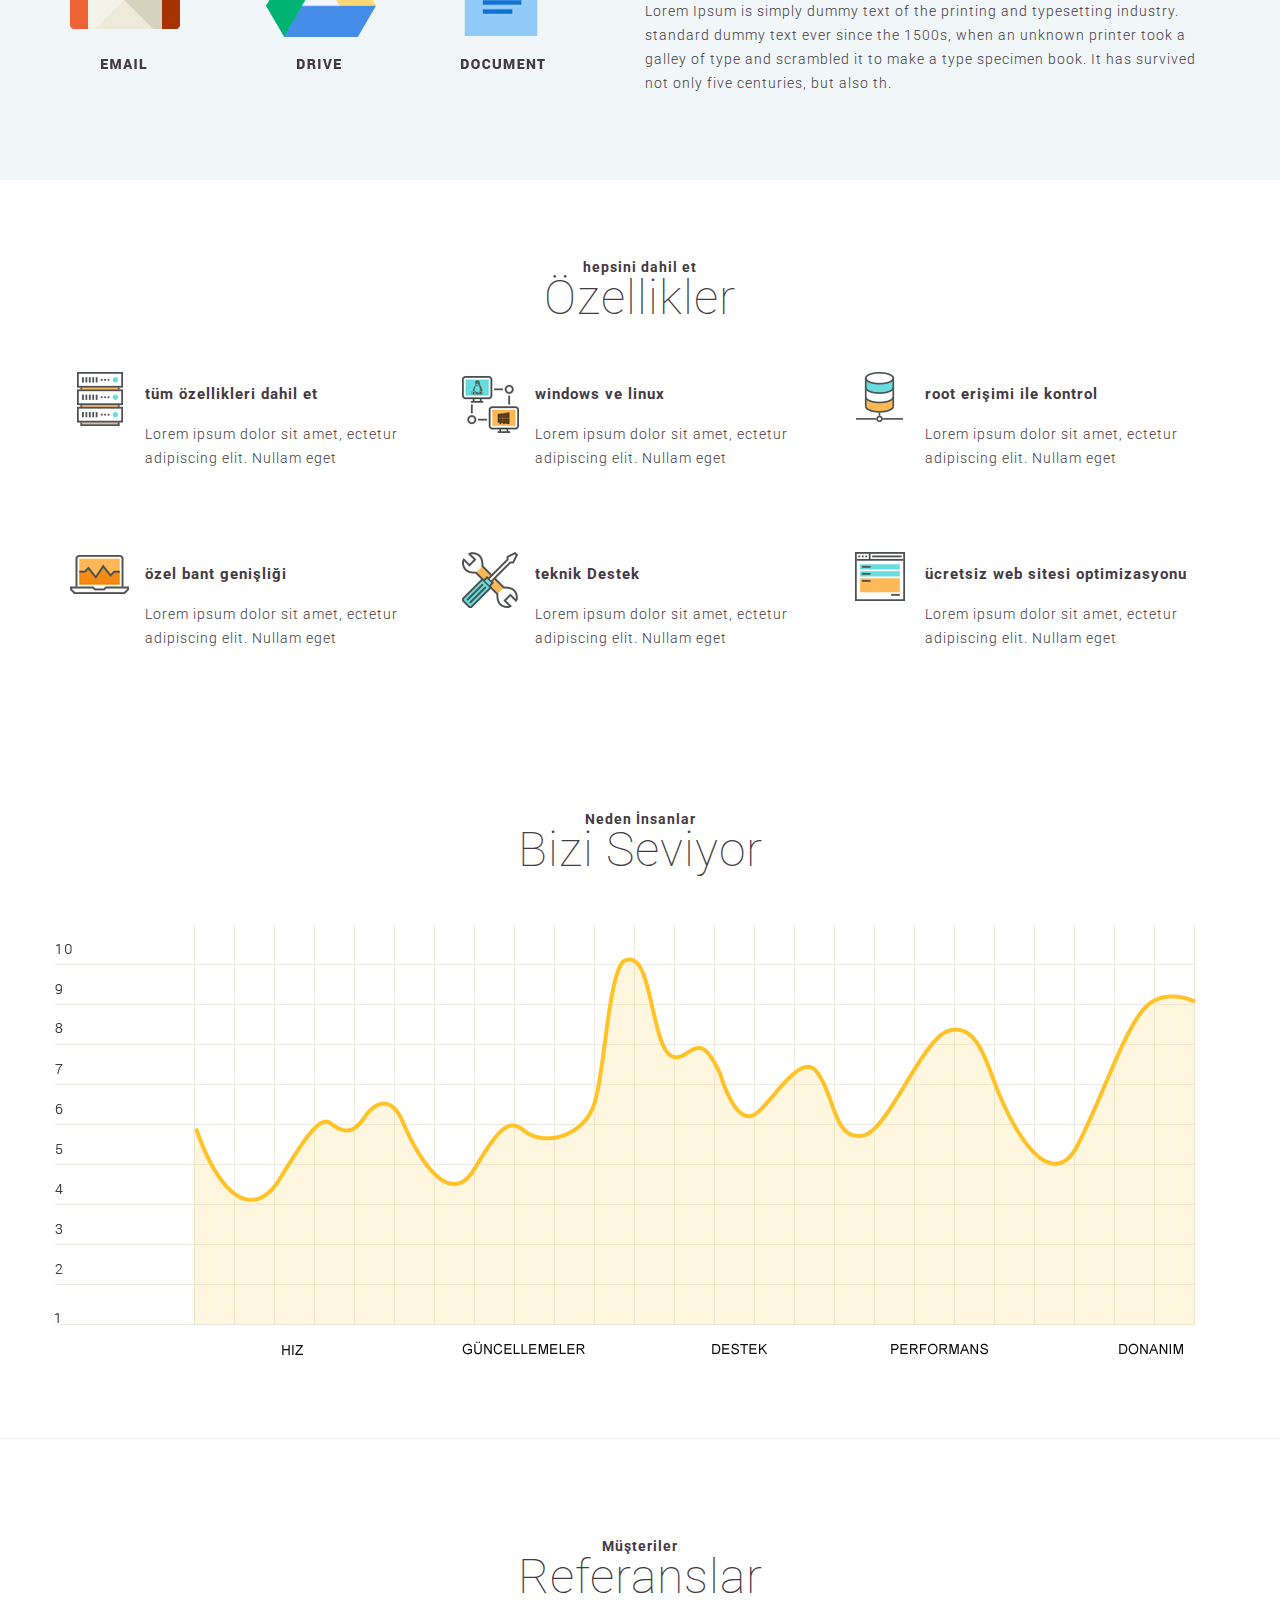
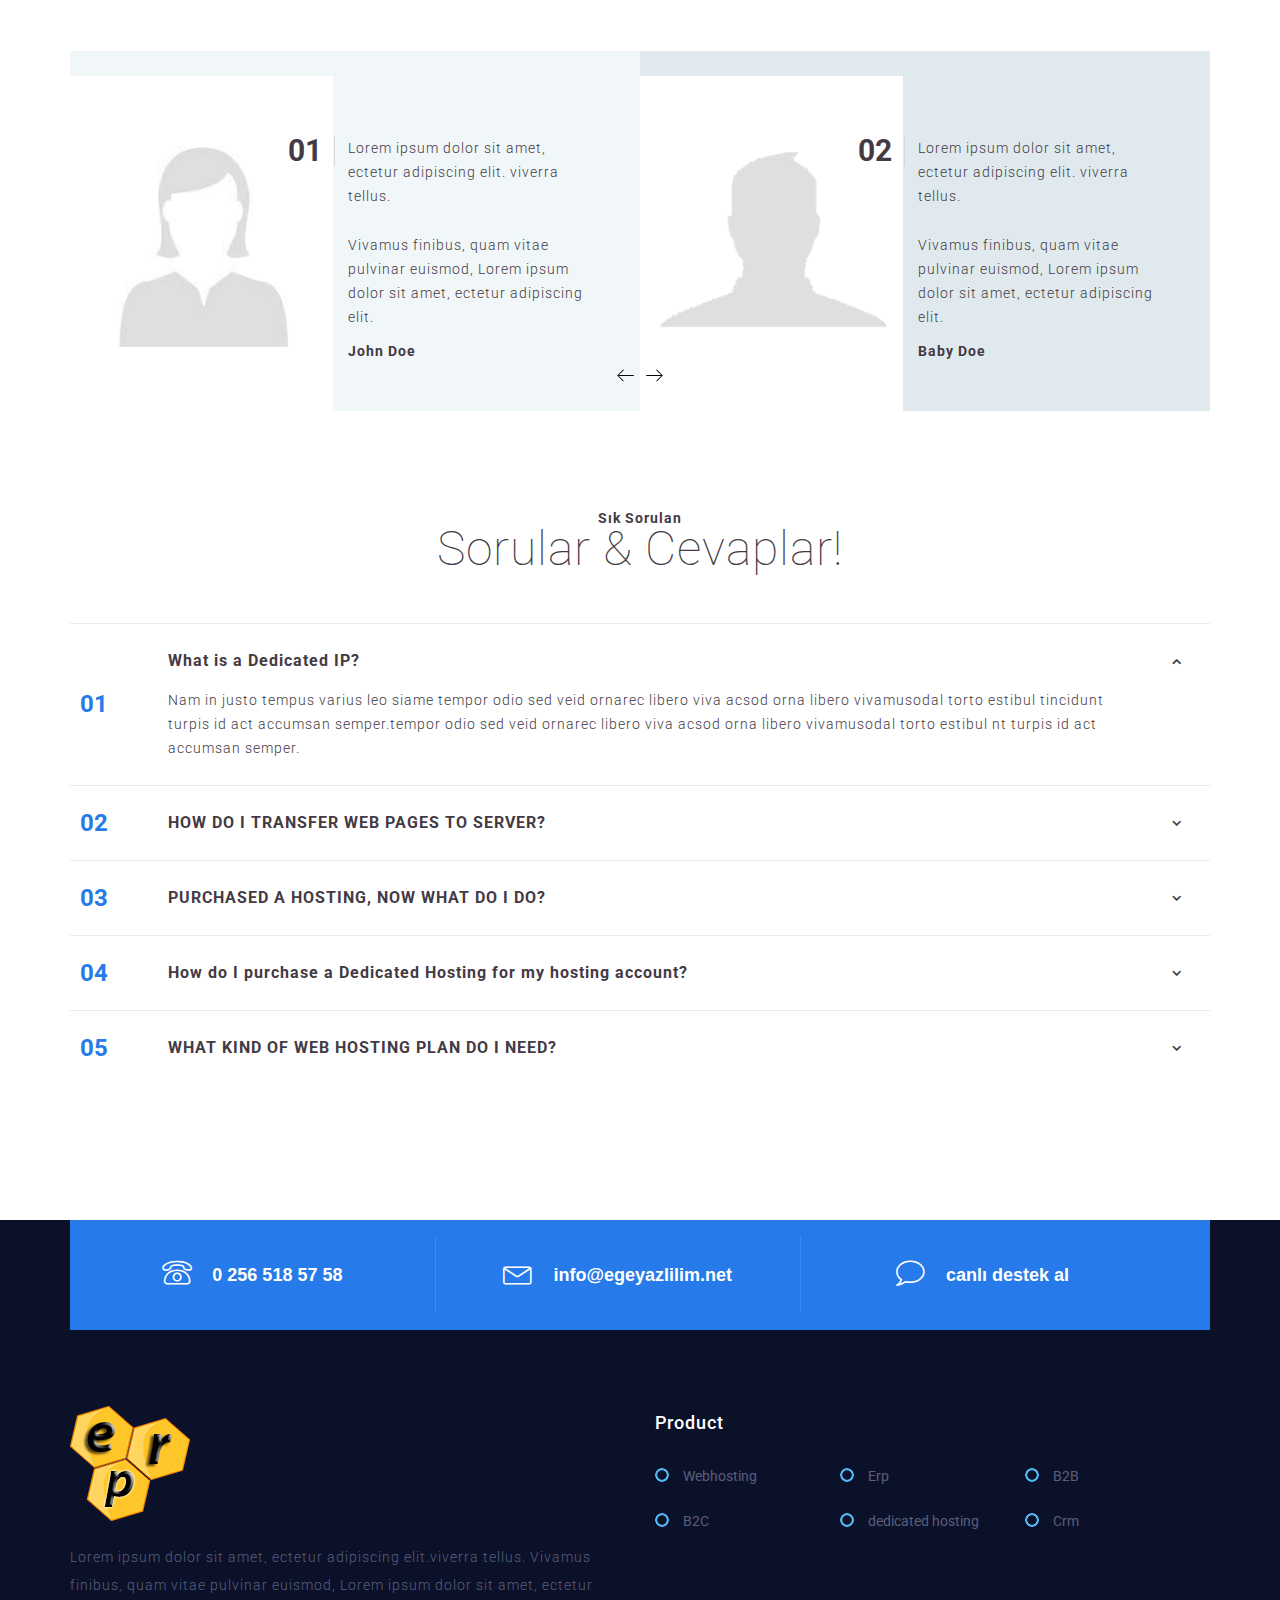
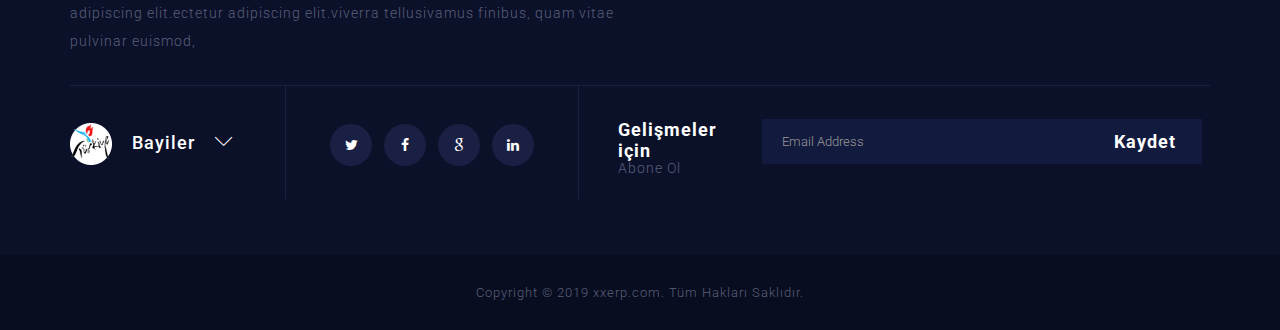
<file: Erp/HTML-Files/HTML-Files/hosting-dedicated.html>
<!DOCTYPE html>
<html lang="en">
<head>
    <meta charset="UTF-8">
    <meta http-equiv="X-UA-Compatible" content="IE=edge">
    <meta name="viewport" content="width=device-width, initial-scale=1">
    <title>Web Erp</title>
    
    <!--Favicons-->
    <link rel="apple-touch-icon" sizes="57x57" href="favicon/apple-icon-57x57.png">
    <link rel="apple-touch-icon" sizes="60x60" href="favicon/apple-icon-60x60.png">
    <link rel="apple-touch-icon" sizes="72x72" href="favicon/apple-icon-72x72.png">
    <link rel="apple-touch-icon" sizes="76x76" href="favicon/apple-icon-76x76.png">
    <link rel="apple-touch-icon" sizes="114x114" href="favicon/apple-icon-114x114.png">
    <link rel="apple-touch-icon" sizes="120x120" href="favicon/apple-icon-120x120.png">
    <link rel="apple-touch-icon" sizes="144x144" href="favicon/apple-icon-144x144.png">
    <link rel="apple-touch-icon" sizes="152x152" href="favicon/apple-icon-152x152.png">
    <link rel="apple-touch-icon" sizes="180x180" href="favicon/apple-icon-180x180.png">
    <link rel="icon" type="image/png" sizes="192x192"  href="favicon/android-icon-192x192.png">
    <link rel="icon" type="image/png" sizes="32x32" href="favicon/favicon-32x32.png">
    <link rel="icon" type="image/png" sizes="96x96" href="favicon/favicon-96x96.png">
    <link rel="icon" type="image/png" sizes="16x16" href="favicon/favicon-16x16.png">
    <link rel="manifest" href="favicon/manifest.json">
    <meta name="msapplication-TileColor" content="#e74c3c">
    <meta name="msapplication-TileImage" content="favicon/ms-icon-144x144.png">
    <meta name="theme-color" content="#e74c3c">
    
    <!--Bootstrap-->
    <link rel="stylesheet" href="css/bootstrap.min.css">
    <link rel="stylesheet" href="css/bootstrap-theme.min.css">
    
    <!--Loader-->
    <link rel="stylesheet" href="css/spinners.css">
    
    
    <!-- Vendors -->
    <link rel="stylesheet" href="vendors/owl.carousel/owl.carousel.css">
    <link rel="stylesheet" href="vendors/simple-line-icons/css/simple-line-icons.css">
    <link rel="stylesheet" href="vendors/bootstrap-select/css/bootstrap-select.min.css">
    <link rel="stylesheet" href="css/font-awesome.min.css">
    <link rel="stylesheet" href="vendors/lineariconsFree/style.css">
    <link rel="stylesheet" href="css/magnific-popup.css">
    
    <!--Fonts-->
    <link href='https://fonts.googleapis.com/css?family=Montserrat:400,700' rel='stylesheet' type='text/css'>
    <link href='https://fonts.googleapis.com/css?family=Roboto:400,100,100italic,300,300italic,400italic,500,500italic,700,700italic,900,900italic' rel='stylesheet' type='text/css'>
    
    <!--Theme Styles-->
    <link rel="stylesheet" href="css/default/style.css">
    <link rel="stylesheet" href="css/responsive/responsive.css">
    
    <!--[if lt IE 9]>
        <script src="js/html5shiv.min.js"></script>
        <script src="js/respond.min.js"></script>
    <![endif]-->
    
</head>
<body class="shortcode">
    
    <div class="preloader">
        <div class="dots-loader">Yükleniyor ...</div>
    </div>
   
    <section class="row top_header">
        <div class="container">
            <div class="row">
                <div class="col-sm-6 ">Yeni Nesil Web ERP, Sizin İçin Herşeyi Düşündük...</div>
                <div class="col-sm-6">
                    <ul class="nav nav-pills">
                        <li><a href="tel:0 256 518 57 58"><i class="icon-call-out"></i>0 256 518 57 58</a></li>
                        <li><a href="mailto:info@egeyazilim.net"><i class="icon-envelope"></i>info@egeyazilim.net</a></li>
                        <li><a href="#"><i class="fa fa-facebook"></i></a></li>
                        <li><a href="#"><i class="fa fa-twitter"></i></a></li>
                        <li><a href="#"><i class="fa fa-linkedin"></i></a></li>
                        <li><a href="#"><i class="fa fa-youtube"></i></a></li>
                    </ul>
                </div>
            </div>
        </div>
    </section>
    <nav class="navbar navbar-default navbar-static-top fluid_header centered">
        <div class="container">
            <!-- Brand and toggle get grouped for better mobile display -->
            <div class="navbar-header">
                <a class="navbar-brand" href="index.html"><img src="images/logo.png" alt=""></a>
                <button type="button" class="navbar-toggle collapsed" data-toggle="collapse" data-target="#main_navigation" aria-expanded="false">
                    <span class="sr-only">Toggle navigation</span>
                    <span class="icon-bar"></span>
                    <span class="icon-bar"></span>
                    <span class="icon-bar"></span>
                </button>
            </div>

            <!-- Collect the nav links, forms, and other content for toggling -->
            <div class="collapse navbar-collapse" id="main_navigation">
                <ul class="nav navbar-nav navbar-right" style="font-size:18px">
                    <li class="dropdown active">
                         <a href="index.html" class="dropdown-toggle" data-toggle="dropdown" role="button" aria-haspopup="false" aria-expanded="false">Anasayfa</a>
                         <!--
                        <ul class="dropdown-menu">
                            
                            <li><a href="index.html">home 1</a></li>
                            <li><a href="index2.html">home 2</a></li>
                            <li><a href="index3.html">home 3</a></li>
                            <li><a href="index4.html">home 4</a></li>
                            
                        </ul>
                        -->
                    </li>
                    <!--
                    <li class="dropdown">
                        <a href="index.html" class="dropdown-toggle" data-toggle="dropdown" role="button" aria-haspopup="false" aria-expanded="false">Landingpage</a>
                        <ul class="dropdown-menu">
                            <li><a href="landingpage1.html">Landingpage 1</a></li>
                            <li><a href="landingpage2.html">Landingpage 2</a></li>
                            <li><a href="landingpage3.html">Landingpage 3</a></li>
                        </ul>
                    </li>
                    -->
                    <li class="dropdown mega-drop">
                        <a href="#" class="dropdown-toggle" data-toggle="dropdown" role="button" aria-haspopup="false" aria-expanded="false">Hosting</a>
                        <ul class="dropdown-menu hosting-dropdown mega-menu">
                            <li class="service_list">
                                <div class="fleft service service1">
                                    <div class="media">
                                        <div class="media-left"><a href="#"><img src="images/icons/menu/hosting/1.png" alt=""></a></div>
                                        <div class="media-body">
                                            <a href="hosting-dedicated.html">Özel Hosting</a>
                                            <p>Adipiscing integer act lacinia ed justo.</p>
                                        </div>
                                    </div>
                                </div> <!--Menu Feature-->
                                <div class="fleft service service2">
                                    <div class="media">
                                        <div class="media-left"><a href="#"><img src="images/icons/menu/hosting/2.png" alt=""></a></div>
                                        <div class="media-body">
                                            <a href="hosting-shared.html">Paylaşılabilir Hosting</a>
                                            <p>Lacus vivamus place turpis elit.</p>
                                        </div>
                                    </div>
                                </div> <!--Menu Feature-->
                                <div class="fleft service service3">
                                    <div class="media">
                                        <div class="media-left"><a href="#"><img src="images/icons/menu/hosting/3.png" alt=""></a></div>
                                        <div class="media-body">
                                            <a href="hosting-reseller.html">Bayi Hosting</a>
                                            <p>Tristique sit nunc non elit act ultricies.</p>
                                        </div>
                                    </div>
                                </div> <!--Menu Feature-->
                                <div class="fleft service service4">
                                    <div class="media">
                                        <div class="media-left"><a href="#"><img src="images/icons/menu/hosting/4.png" alt=""></a></div>
                                        <div class="media-body">
                                            <a href="domain-transfer.html">Domain Transferi</a>
                                            <p>Dolor sit amet conse adipiscing orci.</p>
                                        </div>
                                    </div>
                                </div> <!--Menu Feature-->
                            </li>
                            <li class="start_offer">
                                <div class="row m0 inner">
                                    <h3 class="title">Başlangıç@</h3>
                                    <h3 class="offered_price"><small>$</small>0.75/mo</h3>
                                    <h5 class="regular_price"><small>$</small>1.75/m0</h5>
                                    <a href="#" class="btn btn-default">Bugün Başlayın</a>
                                </div>
                            </li>
                        </ul>
                    </li>
                    <li><a href="domain.html">Domain</a></li>
                    <li><a href="features.html">Özellikler</a></li>
                    <li class="dropdown">
                        <a href="#" class="dropdown-toggle" data-toggle="dropdown" role="button" aria-haspopup="false" aria-expanded="false">Kurumsal</a>
                        <ul class="dropdown-menu"> 
                            <li><a href="about-us.html">Hakkımızda</a></li>
                            <li><a href="pricing.html">Fiyatlandırma</a></li> 
                            <li><a href="faqs.html">S.S.S.</a></li>                            
                            <li><a href="our-team.html">Bizim Takım</a></li>
                            <li><a href="portfolio.html">Referanslar</a></li>
                            <li><a href="shortcode.html">Kısa Kod</a></li>
                            <!--<li><a href="404.html">404</a></li>-->
                        </ul>
                    </li>
                    <li class="dropdown">
                        <a href="blog.html">Blog</a>
                        <!--
                        <ul class="dropdown-menu">
                            <li><a href="blog.html">blog</a></li>
                            <li><a href="single.html">blog details</a></li>
                        </ul>
                    -->
                    </li>
                    <li><a href="contact.html">İletişim</a></li>
                    <li class="login-link"><a href="#">Giriş Yap</a></li>
                </ul>
            </div><!-- /.navbar-collapse -->
        </div><!-- /.container-fluid -->
    </nav>
    
    <section class="row">
        <div class="row m0 contact_banner hosting_banner">
            <div class="container">
                <div class="row">
                    <h4><span>Özel Hosting</span></h4>
                    <h2>Tahsis Edilmiş Sunucuya <br class="hidden-xs">İşletme IP'nizi Oluşturun </h2>
                    <p>Yüksek büyüme gösteren işletmeler ve web trafiğinizi ılımlı olarak barındıran vps sistemimizi satın alabilirsiniz ... </p>
                </div>
            </div>
        </div>
    </section>   
    
    <section class="row pricing_plan_table">
        <div class="container">
            <div class="row sectionTitle">
                <h5>Bizim Paketimiz &amp;</h5>
                <h2>Fiyatlandırma Planı </h2>
            </div>
            <div class="table-responsive">
                <div class="col-sm-3 pricing_plan_cell">
                    <div class="row plan_type">Özel<br>Hosting</div>
                    <div class="row pricing_row">fiyatlandırma</div>
                    <div class="row nav_a">
                        <ul class="nav">
                            <li>E-posta sayısı</li>
                            <li>Web sitesi sayısı</li>
                            <li>Disk alanı</li>
                            <li>Veri tabanı yedekleme / geri yükleme</li>
                            <li>DNS Yönetimi</li>
                            <li>Kayıt için ücretsiz alan</li>
                        </ul>                        
                        <a href="#" class="btn btn-primary visible-none">Satın al</a>
                    </div>
                </div>
                <div class="col-sm-3 pricing_plan_cell">
                    <div class="row plan_type silver">silver plan</div>
                    <div class="row pricing_row">
                        <div class="row m0 price">
                            <span class="currencyType">$</span>
                            <span class="amount">13</span>
                            <small>/mo</small>
                        </div>
                    </div>
                    <div class="row nav_a">
                        <ul class="nav">
                            <li>10 E-posta Hesabı</li>
                            <li>03 Web Sitesi Düzeni</li>
                            <li>100GB</li>
                            <li><i class="fa fa-check"></i></li>
                            <li><i class="fa fa-times"></i></li>
                            <li><i class="fa fa-times"></i></li>
                        </ul>
                        <a href="#" class="btn btn-primary">Satın al</a>
                    </div>                    
                </div>
                <div class="col-sm-3 pricing_plan_cell">
                    <div class="row plan_type gold">gold plan <span>popular</span></div>
                    <div class="row pricing_row">
                        <div class="row m0 price">
                            <span class="currencyType">$</span>
                            <span class="amount">17</span>
                            <small>/mo</small>
                        </div>
                    </div>
                    <div class="row nav_a">
                        <ul class="nav">
                            <li>10 E-posta Hesabı</li>
                            <li>03 Web Sitesi Düzeni</li>
                            <li>100GB</li>
                            <li><i class="fa fa-check"></i></li>
                            <li><i class="fa fa-check"></i></li>
                            <li><i class="fa fa-times"></i></li>
                        </ul>
                        <a href="#" class="btn btn-primary">Satın al</a>
                    </div>
                </div>
                <div class="col-sm-3 pricing_plan_cell">
                    <div class="row plan_type diamond">diamond plan</div>
                    <div class="row pricing_row">
                        <div class="row m0 price">
                            <span class="currencyType">$</span>
                            <span class="amount">19</span>
                            <small>/mo</small>
                        </div>
                    </div>
                    <div class="row nav_a">
                        <ul class="nav">
                            <li>10 E-posta Hesabı</li>
                            <li>03 Web Sitesi Düzeni</li>
                            <li>100GB</li>
                            <li><i class="fa fa-check"></i></li>
                            <li><i class="fa fa-check"></i></li>
                            <li><i class="fa fa-check"></i></li>
                        </ul>                        
                        <a href="#" class="btn btn-primary">Satın al</a>
                    </div>
                </div>
            </div>
        </div>
    </section>
    
    <section class="row this_top_features">
        <div class="row m0 this_top_feature">
            <div class="container">
                <div class="media">
                    <div class="media-left"><img src="images/hosting/1.png" alt=""></div>
                    <div class="media-body media-middle">
                        <h5>Sitenize istediğiniz zaman erişin</h5>
                        <h2>Özel Hosting</h2>
                        <p>Lorem Ipsum is simply dummy text of the printing and typesetting industry. Lorem Ipsum has been the industry's standard dummy text ever since the 1500s, when an unknown printer took a galley of type and scrambled it to make a type specimen book. It has survived not only five centuries, but also th.</p>
                    </div>
                </div>
            </div>
        </div>
        <div class="row m0 this_top_feature">
            <div class="container">
                <div class="media">                    
                    <div class="media-body media-middle">
                        <h5>10 kat hızlı</h5>
                        <h2>Garantili</h2>
                        <p>Lorem Ipsum is simply dummy text of the printing and typesetting industry. Lorem Ipsum has been the industry's standard dummy text ever since the 1500s, when an unknown printer took a galley of type and scrambled it to make a type specimen book. It has survived not only five centuries, but also th.</p>
                    </div>
                    <div class="media-right"><img src="images/hosting/2.png" alt=""></div>
                </div>
            </div>
        </div>
        <div class="row m0 this_top_feature">
            <div class="container">
                <div class="media">
                    <div class="media-left"><img src="images/hosting/3.png" alt=""></div>
                    <div class="media-body media-middle">
                        <h5>7x24 Yanınızdayız </h5>
                        <h2>Destek</h2>
                        <p>Lorem Ipsum is simply dummy text of the printing and typesetting industry. Lorem Ipsum has been the industry's standard dummy text ever since the 1500s, when an unknown printer took a galley of type and scrambled it to make a type specimen book. It has survived not only five centuries, but also th.</p>
                    </div>
                </div>
            </div>
        </div>
        <div class="row m0 this_top_feature">
            <div class="container">
                <div class="media">
                    <div class="media-left media-middle"><img src="images/hosting/4.png" alt=""></div>
                    <div class="media-body">
                        <h5>tamamen yönetilen</h5>
                        <h2>Google ürünleri</h2>
                        <p>Lorem Ipsum is simply dummy text of the printing and typesetting industry.  standard dummy text ever since the 1500s, when an unknown printer took a galley of type and scrambled it to make a type specimen book. It has survived not only five centuries, but also th.</p>
                    </div>
                </div>
            </div>
        </div>
    </section>
    
    <section class="row why_choose hosting_featue">
        <div class="container">
            <div class="row sectionTitle">
                <h5>hepsini dahil et</h5>
                <h2>Özellikler</h2>
            </div>
            <div class="row">
                <div class="col-sm-4 cause2choose">
                    <div class="media">
                        <div class="media-left"><a href="#"><img src="images/icons/hosting/1.png" alt=""></a></div>
                        <div class="media-body">
                            <h4>tüm özellikleri dahil et</h4>
                            <p>Lorem ipsum dolor sit amet, ectetur adipiscing elit. Nullam eget</p>
                        </div>
                    </div>
                </div>
                <div class="col-sm-4 cause2choose">
                    <div class="media">
                        <div class="media-left"><a href="#"><img src="images/icons/hosting/2.png" alt=""></a></div>
                        <div class="media-body">
                            <h4>windows ve linux</h4>
                            <p>Lorem ipsum dolor sit amet, ectetur adipiscing elit. Nullam eget</p>
                        </div>
                    </div>
                </div>
                <div class="col-sm-4 cause2choose">
                    <div class="media">
                        <div class="media-left"><a href="#"><img src="images/icons/hosting/3.png" alt=""></a></div>
                        <div class="media-body">
                            <h4>root erişimi ile kontrol</h4>
                            <p>Lorem ipsum dolor sit amet, ectetur adipiscing elit. Nullam eget</p>
                        </div>
                    </div>
                </div>
                <div class="col-sm-4 cause2choose">
                    <div class="media">
                        <div class="media-left"><a href="#"><img src="images/icons/hosting/4.png" alt=""></a></div>
                        <div class="media-body">
                            <h4>özel bant genişliği</h4>
                            <p>Lorem ipsum dolor sit amet, ectetur adipiscing elit. Nullam eget</p>
                        </div>
                    </div>
                </div>
                <div class="col-sm-4 cause2choose">
                    <div class="media">
                        <div class="media-left"><a href="#"><img src="images/icons/hosting/5.png" alt=""></a></div>
                        <div class="media-body">
                            <h4>teknik Destek</h4>
                            <p>Lorem ipsum dolor sit amet, ectetur adipiscing elit. Nullam eget</p>
                        </div>
                    </div>
                </div>
                <div class="col-sm-4 cause2choose">
                    <div class="media">
                        <div class="media-left"><a href="#"><img src="images/icons/hosting/6.png" alt=""></a></div>
                        <div class="media-body">
                            <h4>ücretsiz web sitesi optimizasyonu</h4>
                            <p>Lorem ipsum dolor sit amet, ectetur adipiscing elit. Nullam eget</p>
                        </div>
                    </div>
                </div>
            </div>
        </div>
    </section> 
        
    <section class="row like_us">
        <div class="container">
            <div class="row sectionTitle">
                <h5>Neden İnsanlar </h5>
                <h2>Bizi Seviyor</h2>
            </div>
            <div class="row">
                <img src="images/chart.png" alt="" class="img-responsive">
            </div>
        </div>
    </section>
    <hr>
    <section class="row testi_news">
        <div class="container">
            <div class="row">
                <div class="col-sm-12">
                    <div class="row sectionTitle">
                        <h5>Müşteriler </h5>
                        <h2>Referanslar</h2>
                    </div>
                    <div class="testimonial_slider2 owl-carousel">
                        <div class="item">
                            <div class="row slide m0">
                                <div class="fleft client_img"><img src="images/testimonial/1.png" alt=""></div>
                                <div class="fleft content">
                                    <div class="counter">01</div>
                                    <div class="row m0 quote">
                                        <p>Lorem ipsum dolor sit amet, ectetur adipiscing elit. viverra tellus.</p>
                                        <p>Vivamus finibus, quam vitae pulvinar euismod, Lorem ipsum dolor sit amet, ectetur adipiscing elit.</p>
                                    </div>
                                    <h5 class="client_name">John Doe</h5>
                                </div>
                            </div>
                        </div>
                        <div class="item">                            
                            <div class="row slide slide2 m0">
                                <div class="fleft client_img"><img src="images/testimonial/2.png" alt=""></div>
                                <div class="fleft content">
                                    <div class="counter">02</div>
                                    <div class="row m0 quote">
                                        <p>Lorem ipsum dolor sit amet, ectetur adipiscing elit. viverra tellus.</p>
                                        <p>Vivamus finibus, quam vitae pulvinar euismod, Lorem ipsum dolor sit amet, ectetur adipiscing elit.</p>
                                    </div>
                                    <h5 class="client_name">Baby Doe</h5>
                                </div>
                            </div>
                        </div>
                    </div>
                </div>
            </div>
        </div>
    </section>
    
    <section class="row faqs_section">
        <div class="container">
            <div class="row sectionTitle">
                <h5>Sık Sorulan</h5>
                <h2>Sorular &amp; Cevaplar!</h2>
            </div>
            <div class="panel-group faqs_accordion" id="faqs_accordion" role="tablist" aria-multiselectable="true">
                <div class="panel panel-default">
                    <div class="media">
                        <div class="media-left media-middle"><span>01</span></div>
                        <div class="media-body">
                            <div class="panel-heading" role="tab" id="heading1">
                                <h4 class="panel-title">
                                    <a role="button" data-toggle="collapse" data-parent="#faqs_accordion" href="#collapse1" aria-expanded="true" aria-controls="collapse1">
                                        What is a Dedicated IP?
                                    </a>
                                </h4>
                            </div>
                            <div id="collapse1" class="panel-collapse collapse in" role="tabpanel" aria-labelledby="heading1">
                                <div class="panel-body">
                                    Nam in justo tempus varius leo siame tempor odio sed veid ornarec libero viva acsod orna libero vivamusodal torto estibul tincidunt turpis id act accumsan semper.tempor odio sed veid ornarec libero viva acsod orna libero vivamusodal torto estibul nt turpis id act accumsan semper.
                                </div>
                            </div>
                        </div>
                    </div>
                </div>
                <div class="panel panel-default">
                    <div class="media">
                        <div class="media-left media-middle"><span>02</span></div>
                        <div class="media-body">
                            <div class="panel-heading" role="tab" id="heading2">
                                <h4 class="panel-title">
                                    <a class="collapsed" role="button" data-toggle="collapse" data-parent="#faqs_accordion" href="#collapse2" aria-expanded="false" aria-controls="collapse2">
                                        HOW DO I TRANSFER WEB PAGES TO SERVER?
                                    </a>
                                </h4>
                            </div>
                            <div id="collapse2" class="panel-collapse collapse" role="tabpanel" aria-labelledby="heading2">
                                <div class="panel-body">
                                    Nam in justo tempus varius leo siame tempor odio sed veid ornarec libero viva acsod orna libero vivamusodal torto estibul tincidunt turpis id act accumsan semper.tempor odio sed veid ornarec libero viva acsod orna libero vivamusodal torto estibul nt turpis id act accumsan semper.
                                </div>
                            </div>
                        </div>
                    </div>
                </div>
                <div class="panel panel-default">
                    <div class="media">
                        <div class="media-left media-middle"><span>03</span></div>
                        <div class="media-body">
                            <div class="panel-heading" role="tab" id="heading3">
                                <h4 class="panel-title">
                                    <a class="collapsed" role="button" data-toggle="collapse" data-parent="#faqs_accordion" href="#collapse3" aria-expanded="false" aria-controls="collapse3">
                                        PURCHASED A HOSTING, NOW WHAT DO I DO?
                                    </a>
                                </h4>
                            </div>
                            <div id="collapse3" class="panel-collapse collapse" role="tabpanel" aria-labelledby="heading3">
                                <div class="panel-body">
                                    Nam in justo tempus varius leo siame tempor odio sed veid ornarec libero viva acsod orna libero vivamusodal torto estibul tincidunt turpis id act accumsan semper.tempor odio sed veid ornarec libero viva acsod orna libero vivamusodal torto estibul nt turpis id act accumsan semper.
                                </div>
                            </div>
                        </div>
                    </div>
                </div>
                <div class="panel panel-default">
                    <div class="media">
                        <div class="media-left media-middle"><span>04</span></div>
                        <div class="media-body">
                            <div class="panel-heading" role="tab" id="heading4">
                                <h4 class="panel-title">
                                    <a class="collapsed" role="button" data-toggle="collapse" data-parent="#faqs_accordion" href="#collapse4" aria-expanded="false" aria-controls="collapse4">
                                        How do I purchase a Dedicated Hosting for my hosting account?
                                    </a>
                                </h4>
                            </div>
                            <div id="collapse4" class="panel-collapse collapse" role="tabpanel" aria-labelledby="heading4">
                                <div class="panel-body">
                                    Nam in justo tempus varius leo siame tempor odio sed veid ornarec libero viva acsod orna libero vivamusodal torto estibul tincidunt turpis id act accumsan semper.tempor odio sed veid ornarec libero viva acsod orna libero vivamusodal torto estibul nt turpis id act accumsan semper.
                                </div>
                            </div>
                        </div>
                    </div>
                </div>
                <div class="panel panel-default">
                    <div class="media">
                        <div class="media-left media-middle"><span>05</span></div>
                        <div class="media-body">
                            <div class="panel-heading" role="tab" id="heading5">
                                <h4 class="panel-title">
                                    <a class="collapsed" role="button" data-toggle="collapse" data-parent="#faqs_accordion" href="#collapse5" aria-expanded="false" aria-controls="collapse5">
                                        WHAT KIND OF WEB HOSTING PLAN DO I NEED?
                                    </a>
                                </h4>
                            </div>
                            <div id="collapse5" class="panel-collapse collapse" role="tabpanel" aria-labelledby="heading5">
                                <div class="panel-body">
                                    Nam in justo tempus varius leo siame tempor odio sed veid ornarec libero viva acsod orna libero vivamusodal torto estibul tincidunt turpis id act accumsan semper.tempor odio sed veid ornarec libero viva acsod orna libero vivamusodal torto estibul nt turpis id act accumsan semper.
                                </div>
                            </div>
                        </div>
                    </div>
                </div>
            </div>
        </div>
    </section>











    
    <footer class="row">
        <div class="top_footer row m0">
            <div class="container">
                <div class="row m0 quick_contact">
                    <ul class="nav nav-pills">
                        <li><a href="tel:0 256 518 57 58"><i class="lnr lnr-phone"></i>0 256 518 57 58</a></li>
                        <li><a href="mailto:info@egeyazlilim.net"><i class="lnr lnr-envelope"></i>info@egeyazlilim.net</a></li>
                        <li><a href="#"><i class="lnr lnr-bubble"></i>canlı destek al</a></li>
                    </ul>
                </div>
                <div class="row shortKnowledge">
                    <div class="col-sm-6 about">
                        <h4><a href="index.html"><img src="images/logo2.png" alt=""></a></h4>
                        <p>Lorem ipsum dolor sit amet, ectetur adipiscing elit.viverra tellus. Vivamus finibus, quam vitae pulvinar euismod, Lorem ipsum dolor sit amet, ectetur adipiscing elit.ectetur adipiscing elit.viverra tellusivamus finibus, quam vitae pulvinar euismod,</p>
                    </div>
                    <div class="col-sm-6 product">
                        <h4>Product</h4>
                        <ul class="product_list nav">
                            <li><a href="#">Webhosting</a></li>
                            <li><a href="#">Erp</a></li>
                            <li><a href="#">B2B</a></li>
                            <li><a href="#">B2C</a></li>
                            <li><a href="hosting-dedicated.html">dedicated hosting</a></li>
                            <li><a href="#">Crm</a></li>
                        </ul>
                    </div>
                </div>
                <div class="row beInContact m0">
                    <div class="btn-group country_select">
                        <button type="button" class="btn btn-default dropdown-toggle" data-toggle="dropdown" aria-haspopup="true" aria-expanded="false">
                            <span class="flag"><img src="images/icons/footer/flag.png" alt=""></span>Bayiler<i class="lnr lnr-chevron-down"></i>
                        </button>
                        <ul class="dropdown-menu">
                            <li><a href="#">İstanbul</a></li>
                            <li><a href="#">İzmir</a></li>
                            <li><a href="#">Ankara</a></li>
                        </ul>
                    </div>
                    <div class="social_icos">
                        <ul class="nav">
                            <li><a href="#"><i class="fa fa-twitter"></i></a></li>
                            <li><a href="#"><i class="fa fa-facebook"></i></a></li>
                            <li><a href="#"><i class="fa fa-google"></i></a></li>
                            <li><a href="#"><i class="fa fa-linkedin"></i></a></li>
                        </ul>
                    </div>
                    <div class="subscribe_form">
                        <form action="#" class="form-inline">
                            <div class="form-group">
                                <label>Gelişmeler <br>  için<small>Abone Ol</small></label>
                                <div class="input-group">
                                    <input type="email" class="form-control" placeholder="Email Address">
                                    <span class="input-group-addon"><input type="submit" value="Kaydet" class="btn"></span>
                                </div>
                            </div>
                        </form>
                    </div>
                </div>
            </div>
        </div>
        <div class="row m0 copyright_line">
            Copyright &copy; 2019 xxerp.com. Tüm Hakları Saklıdır.
        </div>
    </footer>
    
    <!--jQuery, Bootstrap and other vendor JS-->
    
    <!--jQuery-->
    <script src="js/jquery-2.1.4.min.js"></script>
    
    <!--Bootstrap JS-->
    <script src="js/bootstrap.min.js"></script>
    
    <!--Bootstrap Select-->
    <script src="vendors/bootstrap-select/js/bootstrap-select.min.js"></script>
    
    <!--Owl Carousel-->
    <script src="vendors/owl.carousel/owl.carousel.min.js"></script>
    
    <!--Waypoints-->
    <script src="vendors/waypoints/waypoints.min.js"></script>
    
    <!--Counter Up-->
    <script src="vendors/counterup/jquery.counterup.min.js"></script>
    
    <!--Magnific Popup-->
    <script src="js/jquery.magnific-popup.min.js"></script>
    
    <!--Isotope-->
    <script src="vendors/isotope/isotope.min.js"></script>
    
    <!--Isotope-->
    <script src="vendors/infinitescrol/jquery.infinitescroll.min.js"></script>
    
    <!--Theme JS-->
    <script src="js/theme.js"></script>
</body>
</html>
</file>
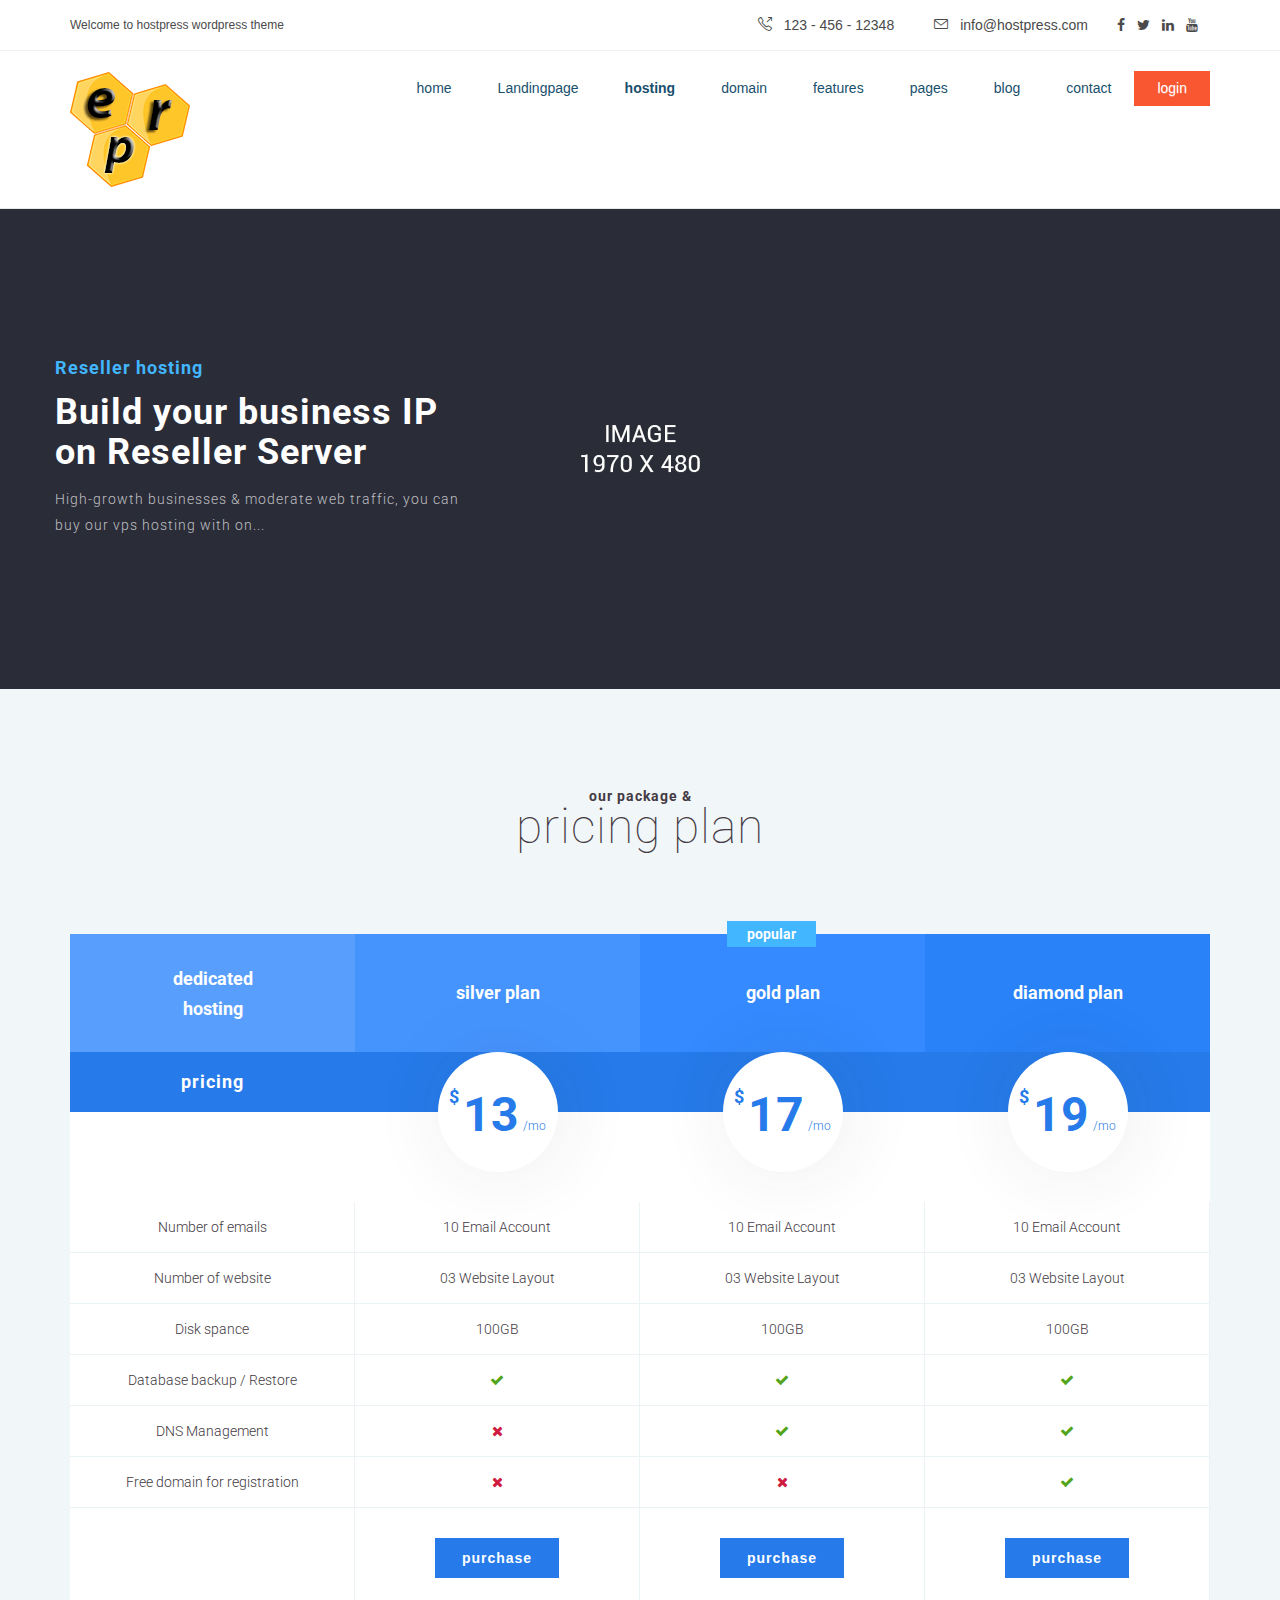
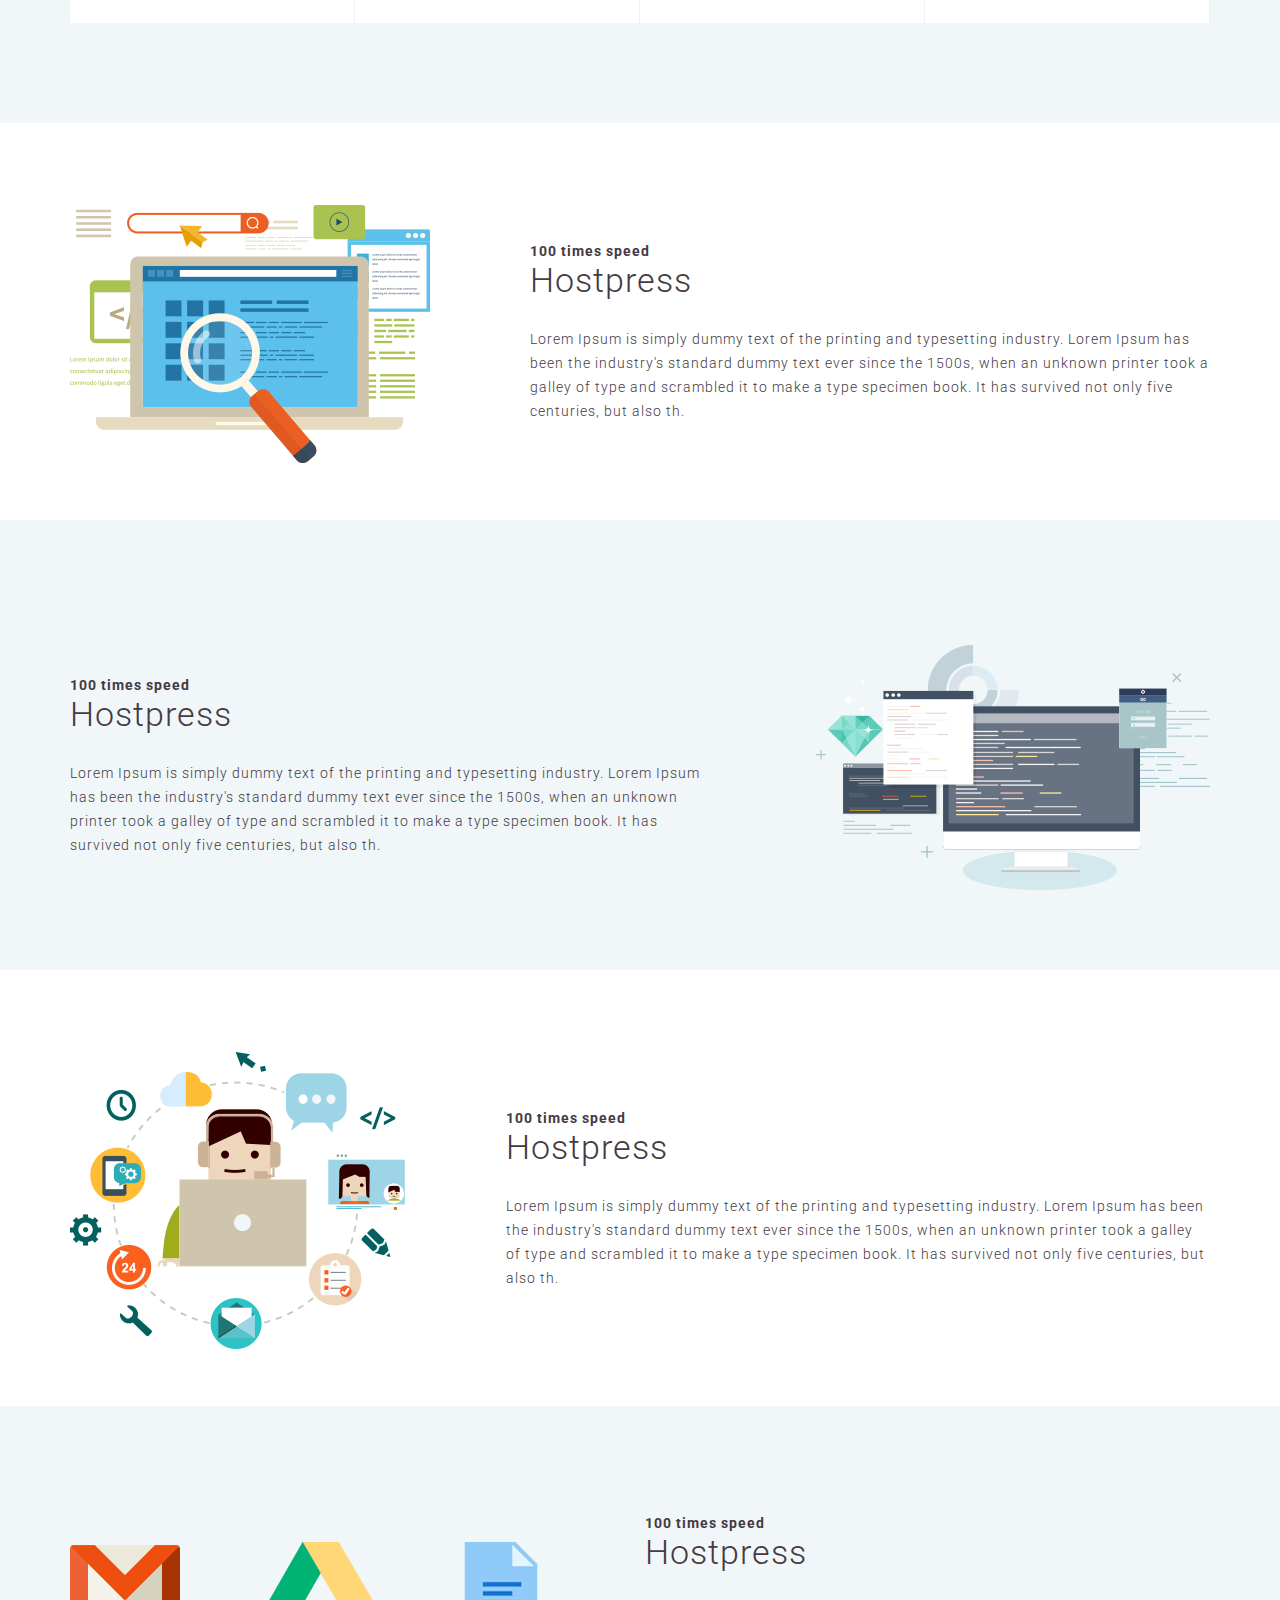
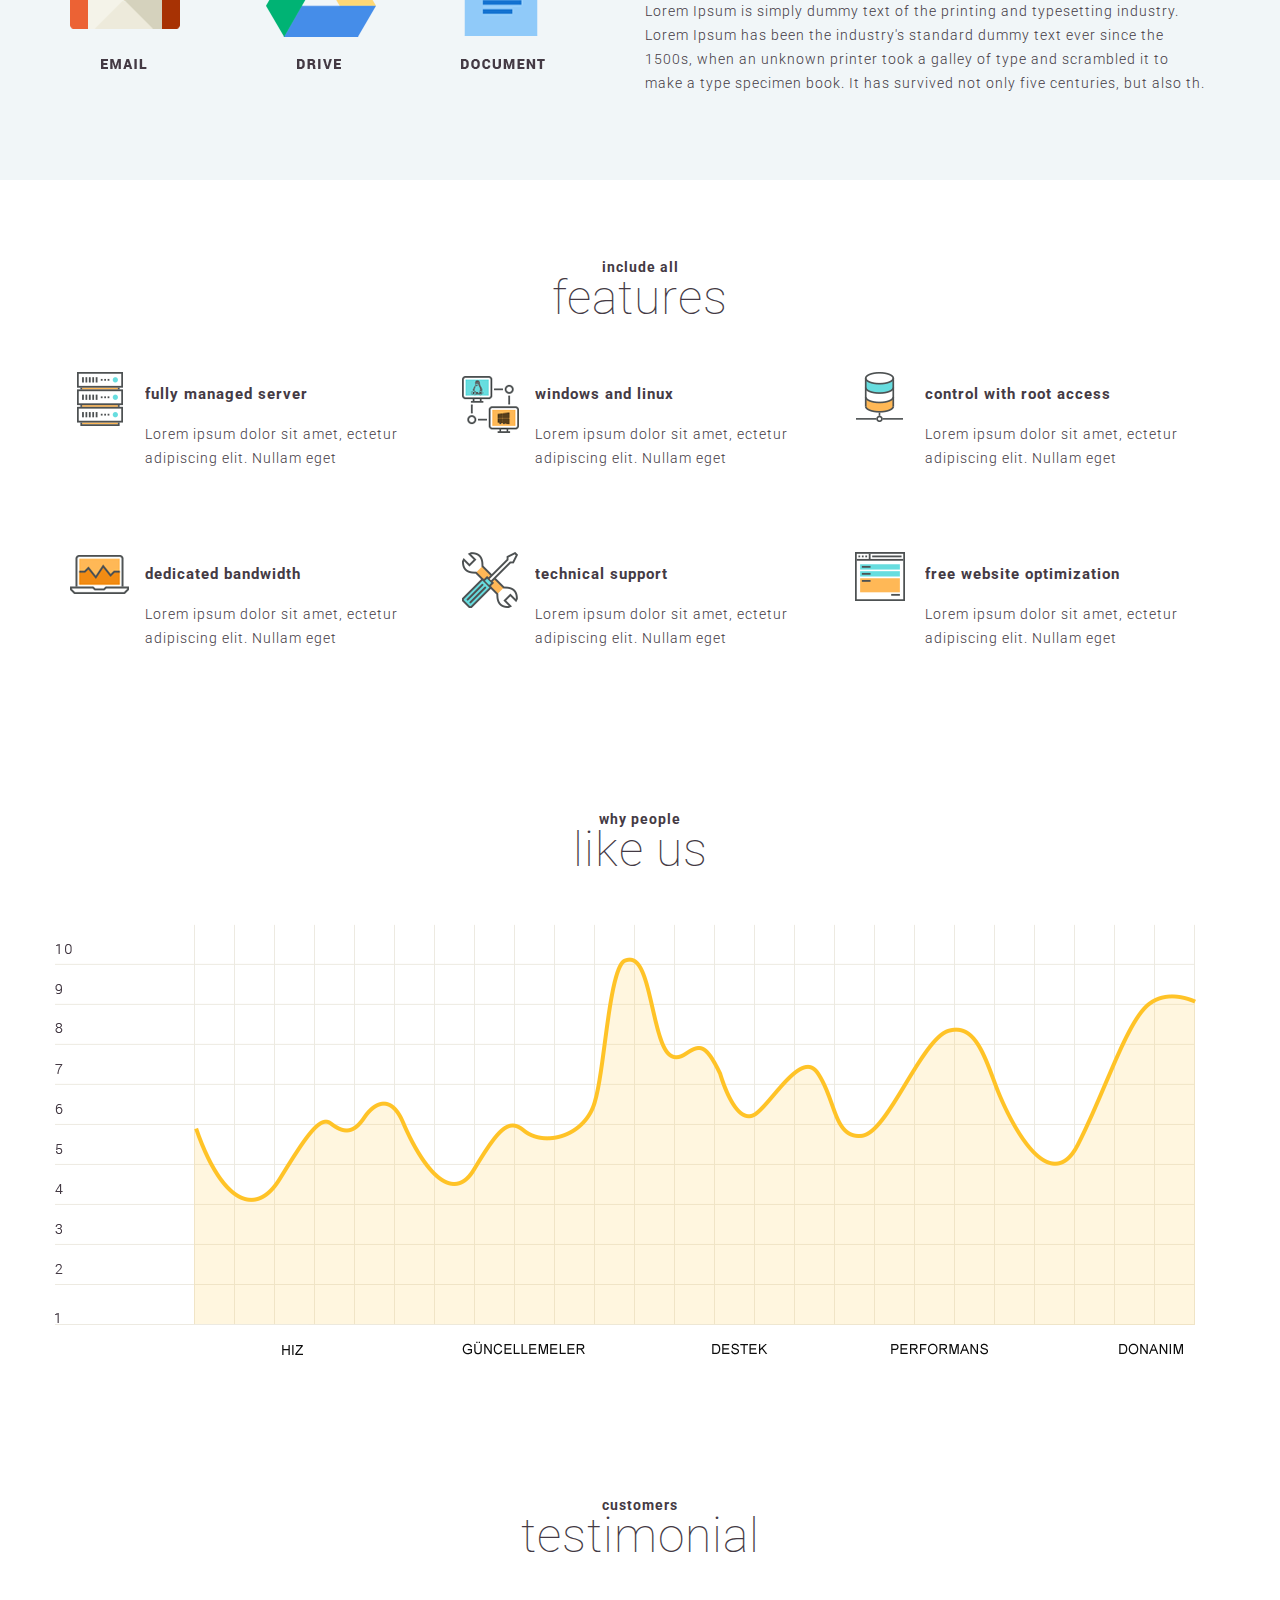
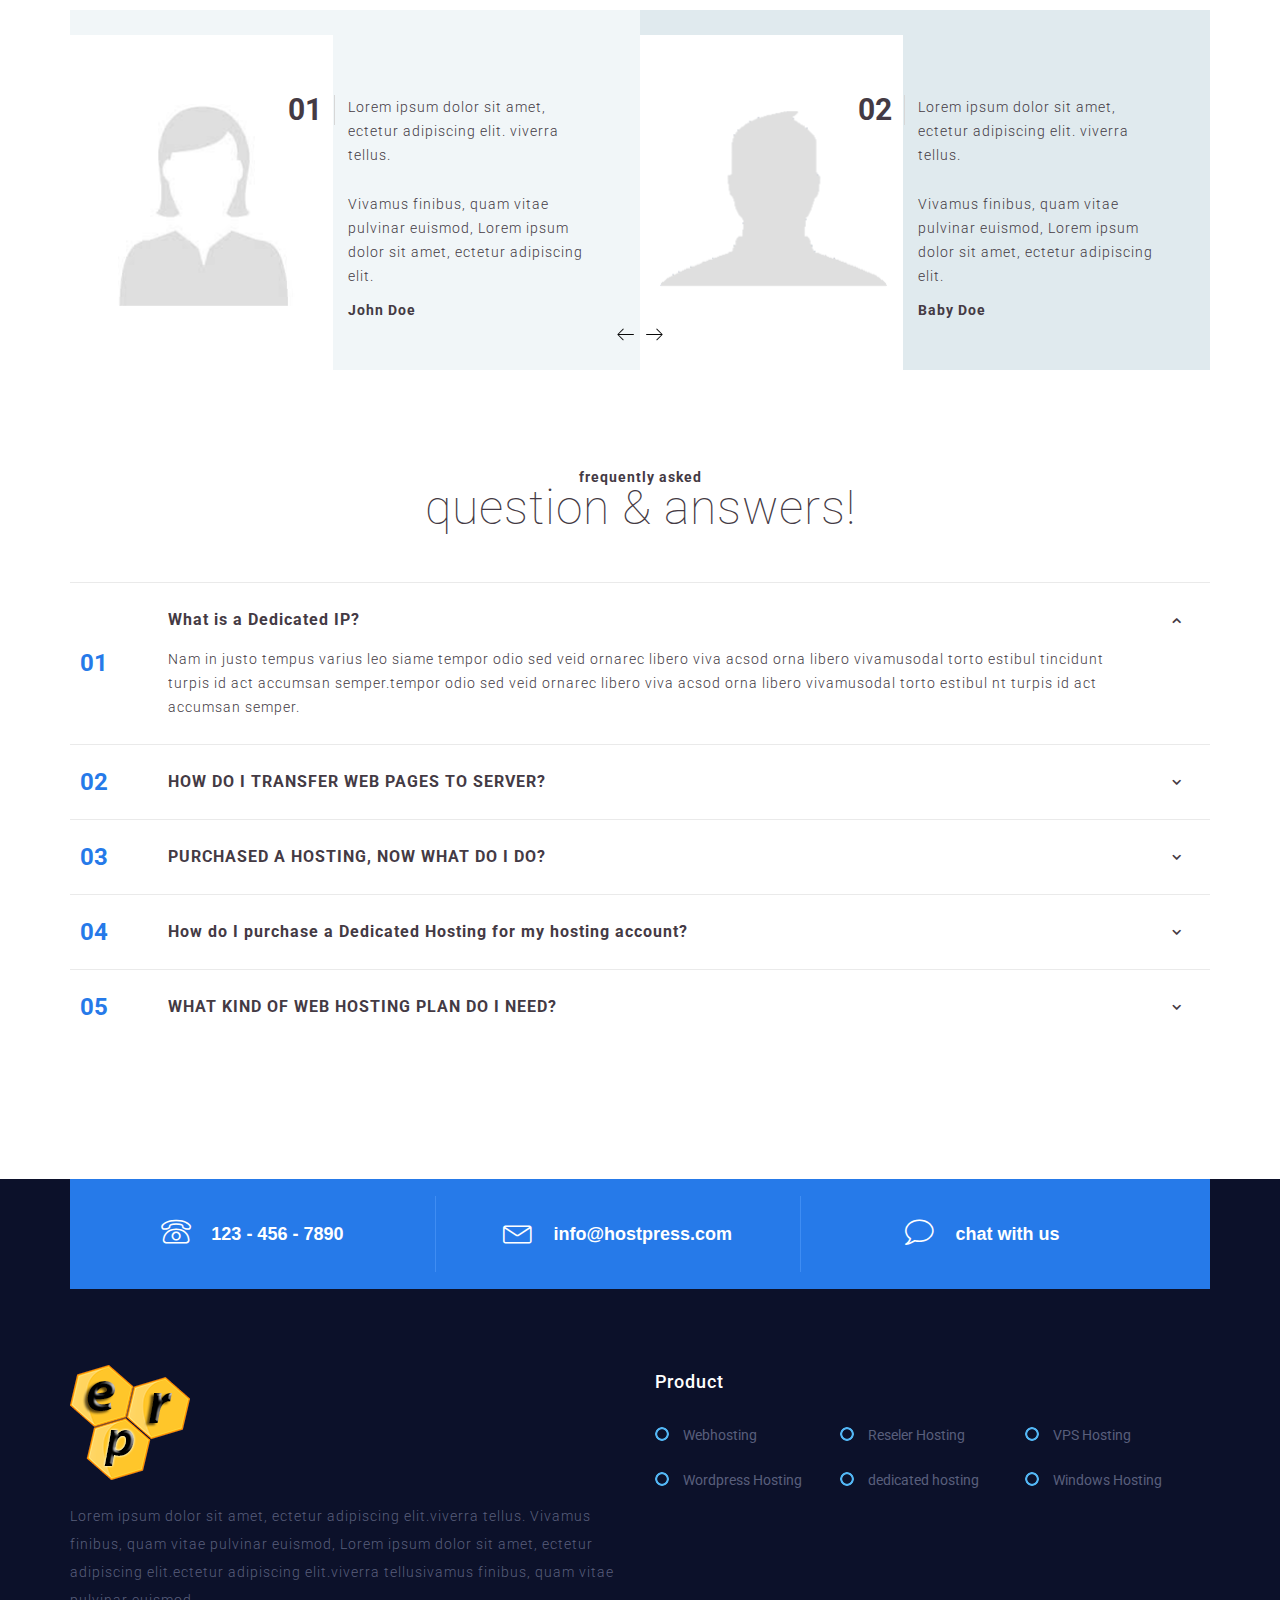
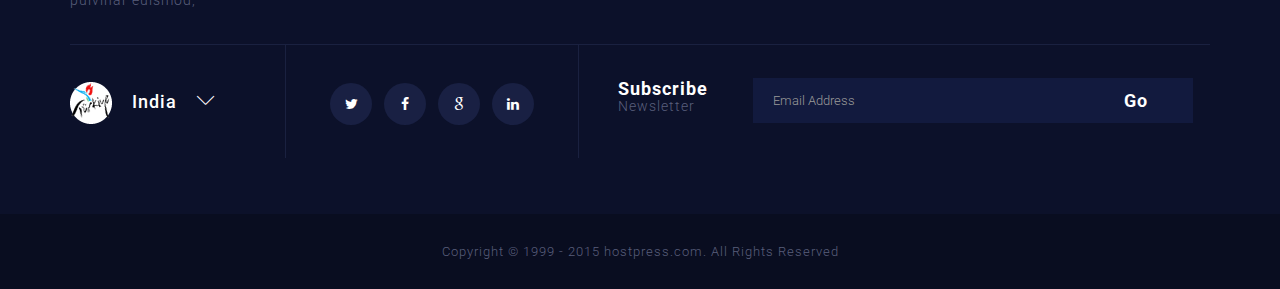
<file: Erp/HTML-Files/HTML-Files/hosting-reseller.html>
<!DOCTYPE html>
<html lang="en">
<head>
    <meta charset="UTF-8">
    <meta http-equiv="X-UA-Compatible" content="IE=edge">
    <meta name="viewport" content="width=device-width, initial-scale=1">
    <title>Hosting Press - VPS Hosting</title>
    
    <!--Favicons-->
    <link rel="apple-touch-icon" sizes="57x57" href="favicon/apple-icon-57x57.png">
    <link rel="apple-touch-icon" sizes="60x60" href="favicon/apple-icon-60x60.png">
    <link rel="apple-touch-icon" sizes="72x72" href="favicon/apple-icon-72x72.png">
    <link rel="apple-touch-icon" sizes="76x76" href="favicon/apple-icon-76x76.png">
    <link rel="apple-touch-icon" sizes="114x114" href="favicon/apple-icon-114x114.png">
    <link rel="apple-touch-icon" sizes="120x120" href="favicon/apple-icon-120x120.png">
    <link rel="apple-touch-icon" sizes="144x144" href="favicon/apple-icon-144x144.png">
    <link rel="apple-touch-icon" sizes="152x152" href="favicon/apple-icon-152x152.png">
    <link rel="apple-touch-icon" sizes="180x180" href="favicon/apple-icon-180x180.png">
    <link rel="icon" type="image/png" sizes="192x192"  href="favicon/android-icon-192x192.png">
    <link rel="icon" type="image/png" sizes="32x32" href="favicon/favicon-32x32.png">
    <link rel="icon" type="image/png" sizes="96x96" href="favicon/favicon-96x96.png">
    <link rel="icon" type="image/png" sizes="16x16" href="favicon/favicon-16x16.png">
    <link rel="manifest" href="favicon/manifest.json">
    <meta name="msapplication-TileColor" content="#e74c3c">
    <meta name="msapplication-TileImage" content="favicon/ms-icon-144x144.png">
    <meta name="theme-color" content="#e74c3c">
    
    <!--Bootstrap-->
    <link rel="stylesheet" href="css/bootstrap.min.css">
    <link rel="stylesheet" href="css/bootstrap-theme.min.css">
    
    <!--Loader-->
    <link rel="stylesheet" href="css/spinners.css">
    
    
    <!-- Vendors -->
    <link rel="stylesheet" href="vendors/owl.carousel/owl.carousel.css">
    <link rel="stylesheet" href="vendors/simple-line-icons/css/simple-line-icons.css">
    <link rel="stylesheet" href="vendors/bootstrap-select/css/bootstrap-select.min.css">
    <link rel="stylesheet" href="css/font-awesome.min.css">
    <link rel="stylesheet" href="vendors/lineariconsFree/style.css">
    <link rel="stylesheet" href="css/magnific-popup.css">
    
    <!--Fonts-->
    <link href='https://fonts.googleapis.com/css?family=Montserrat:400,700' rel='stylesheet' type='text/css'>
    <link href='https://fonts.googleapis.com/css?family=Roboto:400,100,100italic,300,300italic,400italic,500,500italic,700,700italic,900,900italic' rel='stylesheet' type='text/css'>
    
    <!--Theme Styles-->
    <link rel="stylesheet" href="css/default/style.css">
    <link rel="stylesheet" href="css/responsive/responsive.css">
    
    <!--[if lt IE 9]>
        <script src="js/html5shiv.min.js"></script>
        <script src="js/respond.min.js"></script>
    <![endif]-->
    
</head>
<body class="shortcode">
    
    <div class="preloader">
        <div class="dots-loader">Loading ...</div>
    </div>
   
    <section class="row top_header">
        <div class="container">
            <div class="row">
                <div class="col-sm-6 wc_msg">Welcome to hostpress wordpress theme</div>
                <div class="col-sm-6">
                    <ul class="nav nav-pills">
                        <li><a href="tel:12345612348"><i class="icon-call-out"></i>123 - 456 - 12348</a></li>
                        <li><a href="mailto:info@hostpress.com"><i class="icon-envelope"></i>info@hostpress.com</a></li>
                        <li><a href="#"><i class="fa fa-facebook"></i></a></li>
                        <li><a href="#"><i class="fa fa-twitter"></i></a></li>
                        <li><a href="#"><i class="fa fa-linkedin"></i></a></li>
                        <li><a href="#"><i class="fa fa-youtube"></i></a></li>
                    </ul>
                </div>
            </div>
        </div>
    </section>
    
    <nav class="navbar navbar-default navbar-static-top fluid_header centered">
        <div class="container">
            <!-- Brand and toggle get grouped for better mobile display -->
            <div class="navbar-header">
                <a class="navbar-brand" href="index.html"><img src="images/logo.png" alt=""></a>
                <button type="button" class="navbar-toggle collapsed" data-toggle="collapse" data-target="#main_navigation" aria-expanded="false">
                    <span class="sr-only">Toggle navigation</span>
                    <span class="icon-bar"></span>
                    <span class="icon-bar"></span>
                    <span class="icon-bar"></span>
                </button>
            </div>

            <!-- Collect the nav links, forms, and other content for toggling -->
            <div class="collapse navbar-collapse" id="main_navigation">
                <ul class="nav navbar-nav navbar-right">
                    <li class="dropdown">
                         <a href="index.html" class="dropdown-toggle" data-toggle="dropdown" role="button" aria-haspopup="false" aria-expanded="false">home</a>
                        <ul class="dropdown-menu">
                            <li><a href="index.html">home 1</a></li>
                            <li><a href="index2.html">home 2</a></li>
                            <li><a href="index3.html">home 3</a></li>
                            <li><a href="index4.html">home 4</a></li>
                        </ul>
                    </li>
                    <li class="dropdown">
                        <a href="index.html" class="dropdown-toggle" data-toggle="dropdown" role="button" aria-haspopup="false" aria-expanded="false">Landingpage</a>
                        <ul class="dropdown-menu">
                            <li><a href="landingpage1.html">Landingpage 1</a></li>
                            <li><a href="landingpage2.html">Landingpage 2</a></li>
                            <li><a href="landingpage3.html">Landingpage 3</a></li>
                        </ul>
                    </li>
                    <li class="dropdown mega-drop active">
                        <a href="#" class="dropdown-toggle" data-toggle="dropdown" role="button" aria-haspopup="false" aria-expanded="false">hosting</a>
                        <ul class="dropdown-menu hosting-dropdown mega-menu">
                            <li class="service_list">
                                <div class="fleft service service1">
                                    <div class="media">
                                        <div class="media-left"><a href="#"><img src="images/icons/menu/hosting/1.png" alt=""></a></div>
                                        <div class="media-body">
                                            <a href="hosting-dedicated.html">dedicated hosting</a>
                                            <p>Adipiscing integer act lacinia ed justo.</p>
                                        </div>
                                    </div>
                                </div> <!--Menu Feature-->
                                <div class="fleft service service2">
                                    <div class="media">
                                        <div class="media-left"><a href="#"><img src="images/icons/menu/hosting/2.png" alt=""></a></div>
                                        <div class="media-body">
                                            <a href="hosting-shared.html">shared hosting</a>
                                            <p>Lacus vivamus place turpis elit.</p>
                                        </div>
                                    </div>
                                </div> <!--Menu Feature-->
                                <div class="fleft service service3">
                                    <div class="media">
                                        <div class="media-left"><a href="#"><img src="images/icons/menu/hosting/3.png" alt=""></a></div>
                                        <div class="media-body">
                                            <a href="hosting-reseller.html">reseller hosting</a>
                                            <p>Tristique sit nunc non elit act ultricies.</p>
                                        </div>
                                    </div>
                                </div> <!--Menu Feature-->
                                <div class="fleft service service4">
                                    <div class="media">
                                        <div class="media-left"><a href="#"><img src="images/icons/menu/hosting/4.png" alt=""></a></div>
                                        <div class="media-body">
                                            <a href="domain-transfer.html">domain transfer</a>
                                            <p>Dolor sit amet conse adipiscing orci.</p>
                                        </div>
                                    </div>
                                </div> <!--Menu Feature-->
                            </li>
                            <li class="start_offer">
                                <div class="row m0 inner">
                                    <h3 class="title">Starting@</h3>
                                    <h3 class="offered_price"><small>$</small>0.75/mo</h3>
                                    <h5 class="regular_price"><small>$</small>1.75/m0</h5>
                                    <a href="#" class="btn btn-default">start today</a>                                </div>
                            </li>
                        </ul>
                    </li>
                  <li><a href="index4.html">domain</a></li>
                    <li><a href="features.html">features</a></li>
                    <li class="dropdown">
                        <a href="#" class="dropdown-toggle" data-toggle="dropdown" role="button" aria-haspopup="false" aria-expanded="false">pages</a>
                        <ul class="dropdown-menu"> <li><a href="about-us.html">about us</a></li>
 <li><a href="pricing.html">Pricing</a></li> 
                            <li><a href="faqs.html">faqs</a></li>                            
                            <li><a href="our-team.html">our team</a></li>
                            <li><a href="portfolio.html">portfolio</a></li>
                            <li><a href="shortcode.html">shortcode</a></li>
                            <li><a href="404.html">404</a></li>
                        </ul>
                    </li>
                    <li class="dropdown">
                        <a href="#" class="dropdown-toggle" data-toggle="dropdown" role="button" aria-haspopup="false" aria-expanded="false">blog</a>
                        <ul class="dropdown-menu">
                            <li><a href="blog.html">blog</a></li>
                            <li><a href="single.html">blog details</a></li>
                        </ul>
                    </li>
                    <li><a href="contact.html">contact</a></li>
                    <li class="login-link"><a href="#">login</a></li>
                </ul>
            </div><!-- /.navbar-collapse -->
        </div><!-- /.container-fluid -->
    </nav>
    
    <section class="row">
        <div class="row m0 contact_banner hosting_reseller">
            <div class="container">
                <div class="row">
                    <h4><span>Reseller hosting</span></h4>
                    <h2>Build your business IP <br class="hidden-xs">on Reseller Server</h2>
                    <p>High-growth businesses & moderate web traffic, you can buy our vps hosting with on... </p>
                </div>
            </div>
        </div>
    </section>   
    
    <section class="row pricing_plan_table">
        <div class="container">
            <div class="row sectionTitle">
                <h5>our package &amp;</h5>
                <h2>pricing plan</h2>
            </div>
            <div class="table-responsive">
                <div class="col-sm-3 pricing_plan_cell">
                    <div class="row plan_type">dedicated<br>hosting</div>
                    <div class="row pricing_row">pricing</div>
                    <div class="row nav_a">
                        <ul class="nav">
                            <li>Number of emails</li>
                            <li>Number of website</li>
                            <li>Disk spance</li>
                            <li>Database backup / Restore</li>
                            <li>DNS Management</li>
                            <li>Free domain for registration</li>
                        </ul>                        
                        <a href="#" class="btn btn-primary visible-none">purchase</a>
                    </div>
                </div>
                <div class="col-sm-3 pricing_plan_cell">
                    <div class="row plan_type silver">silver plan</div>
                    <div class="row pricing_row">
                        <div class="row m0 price">
                            <span class="currencyType">$</span>
                            <span class="amount">13</span>
                            <small>/mo</small>
                        </div>
                    </div>
                    <div class="row nav_a">
                        <ul class="nav">
                            <li>10 Email Account</li>
                            <li>03 Website Layout</li>
                            <li>100GB</li>
                            <li><i class="fa fa-check"></i></li>
                            <li><i class="fa fa-times"></i></li>
                            <li><i class="fa fa-times"></i></li>
                        </ul>
                        <a href="#" class="btn btn-primary">purchase</a>
                    </div>                    
                </div>
                <div class="col-sm-3 pricing_plan_cell">
                    <div class="row plan_type gold">gold plan <span>popular</span></div>
                    <div class="row pricing_row">
                        <div class="row m0 price">
                            <span class="currencyType">$</span>
                            <span class="amount">17</span>
                            <small>/mo</small>
                        </div>
                    </div>
                    <div class="row nav_a">
                        <ul class="nav">
                            <li>10 Email Account</li>
                            <li>03 Website Layout</li>
                            <li>100GB</li>
                            <li><i class="fa fa-check"></i></li>
                            <li><i class="fa fa-check"></i></li>
                            <li><i class="fa fa-times"></i></li>
                        </ul>
                        <a href="#" class="btn btn-primary">purchase</a>
                    </div>
                </div>
                <div class="col-sm-3 pricing_plan_cell">
                    <div class="row plan_type diamond">diamond plan</div>
                    <div class="row pricing_row">
                        <div class="row m0 price">
                            <span class="currencyType">$</span>
                            <span class="amount">19</span>
                            <small>/mo</small>
                        </div>
                    </div>
                    <div class="row nav_a">
                        <ul class="nav">
                            <li>10 Email Account</li>
                            <li>03 Website Layout</li>
                            <li>100GB</li>
                            <li><i class="fa fa-check"></i></li>
                            <li><i class="fa fa-check"></i></li>
                            <li><i class="fa fa-check"></i></li>
                        </ul>                        
                        <a href="#" class="btn btn-primary">purchase</a>
                    </div>
                </div>
            </div>
        </div>
    </section>
    
    <section class="row this_top_features">
        <div class="row m0 this_top_feature">
            <div class="container">
                <div class="media">
                    <div class="media-left"><img src="images/hosting/1.png" alt=""></div>
                    <div class="media-body media-middle">
                        <h5>100 times speed</h5>
                        <h2>Hostpress</h2>
                        <p>Lorem Ipsum is simply dummy text of the printing and typesetting industry. Lorem Ipsum has been the industry's standard dummy text ever since the 1500s, when an unknown printer took a galley of type and scrambled it to make a type specimen book. It has survived not only five centuries, but also th.</p>
                    </div>
                </div>
            </div>
        </div>
        <div class="row m0 this_top_feature">
            <div class="container">
                <div class="media">                    
                    <div class="media-body media-middle">
                        <h5>100 times speed</h5>
                        <h2>Hostpress</h2>
                        <p>Lorem Ipsum is simply dummy text of the printing and typesetting industry. Lorem Ipsum has been the industry's standard dummy text ever since the 1500s, when an unknown printer took a galley of type and scrambled it to make a type specimen book. It has survived not only five centuries, but also th.</p>
                    </div>
                    <div class="media-right"><img src="images/hosting/2.png" alt=""></div>
                </div>
            </div>
        </div>
        <div class="row m0 this_top_feature">
            <div class="container">
                <div class="media">
                    <div class="media-left"><img src="images/hosting/3.png" alt=""></div>
                    <div class="media-body media-middle">
                        <h5>100 times speed</h5>
                        <h2>Hostpress</h2>
                        <p>Lorem Ipsum is simply dummy text of the printing and typesetting industry. Lorem Ipsum has been the industry's standard dummy text ever since the 1500s, when an unknown printer took a galley of type and scrambled it to make a type specimen book. It has survived not only five centuries, but also th.</p>
                    </div>
                </div>
            </div>
        </div>
        <div class="row m0 this_top_feature">
            <div class="container">
                <div class="media">
                    <div class="media-left media-middle"><img src="images/hosting/4.png" alt=""></div>
                    <div class="media-body">
                        <h5>100 times speed</h5>
                        <h2>Hostpress</h2>
                        <p>Lorem Ipsum is simply dummy text of the printing and typesetting industry. Lorem Ipsum has been the industry's standard dummy text ever since the 1500s, when an unknown printer took a galley of type and scrambled it to make a type specimen book. It has survived not only five centuries, but also th.</p>
                    </div>
                </div>
            </div>
        </div>
    </section>
    
    <section class="row why_choose hosting_featue">
        <div class="container">
            <div class="row sectionTitle">
                <h5>include all</h5>
                <h2>features</h2>
            </div>
            <div class="row">
                <div class="col-sm-4 cause2choose">
                    <div class="media">
                        <div class="media-left"><a href="#"><img src="images/icons/hosting/1.png" alt=""></a></div>
                        <div class="media-body">
                            <h4>fully managed server</h4>
                            <p>Lorem ipsum dolor sit amet, ectetur adipiscing elit. Nullam eget</p>
                        </div>
                    </div>
                </div>
                <div class="col-sm-4 cause2choose">
                    <div class="media">
                        <div class="media-left"><a href="#"><img src="images/icons/hosting/2.png" alt=""></a></div>
                        <div class="media-body">
                            <h4>windows and linux</h4>
                            <p>Lorem ipsum dolor sit amet, ectetur adipiscing elit. Nullam eget</p>
                        </div>
                    </div>
                </div>
                <div class="col-sm-4 cause2choose">
                    <div class="media">
                        <div class="media-left"><a href="#"><img src="images/icons/hosting/3.png" alt=""></a></div>
                        <div class="media-body">
                            <h4>control with root access</h4>
                            <p>Lorem ipsum dolor sit amet, ectetur adipiscing elit. Nullam eget</p>
                        </div>
                    </div>
                </div>
                <div class="col-sm-4 cause2choose">
                    <div class="media">
                        <div class="media-left"><a href="#"><img src="images/icons/hosting/4.png" alt=""></a></div>
                        <div class="media-body">
                            <h4>dedicated bandwidth</h4>
                            <p>Lorem ipsum dolor sit amet, ectetur adipiscing elit. Nullam eget</p>
                        </div>
                    </div>
                </div>
                <div class="col-sm-4 cause2choose">
                    <div class="media">
                        <div class="media-left"><a href="#"><img src="images/icons/hosting/5.png" alt=""></a></div>
                        <div class="media-body">
                            <h4>technical support</h4>
                            <p>Lorem ipsum dolor sit amet, ectetur adipiscing elit. Nullam eget</p>
                        </div>
                    </div>
                </div>
                <div class="col-sm-4 cause2choose">
                    <div class="media">
                        <div class="media-left"><a href="#"><img src="images/icons/hosting/6.png" alt=""></a></div>
                        <div class="media-body">
                            <h4>free website optimization</h4>
                            <p>Lorem ipsum dolor sit amet, ectetur adipiscing elit. Nullam eget</p>
                        </div>
                    </div>
                </div>
            </div>
        </div>
    </section> 
        
    <section class="row like_us">
        <div class="container">
            <div class="row sectionTitle">
                <h5>why people</h5>
                <h2>like us</h2>
            </div>
            <div class="row">
                <img src="images/chart.png" alt="" class="img-responsive">
            </div>
        </div>
    </section>
    
    <section class="row testi_news">
        <div class="container">
            <div class="row">
                <div class="col-sm-12">
                    <div class="row sectionTitle">
                        <h5>customers</h5>
                        <h2>testimonial</h2>
                    </div>
                    <div class="testimonial_slider2 owl-carousel">
                        <div class="item">
                            <div class="row slide m0">
                                <div class="fleft client_img"><img src="images/testimonial/1.png" alt=""></div>
                                <div class="fleft content">
                                    <div class="counter">01</div>
                                    <div class="row m0 quote">
                                        <p>Lorem ipsum dolor sit amet, ectetur adipiscing elit. viverra tellus.</p>
                                        <p>Vivamus finibus, quam vitae pulvinar euismod, Lorem ipsum dolor sit amet, ectetur adipiscing elit.</p>
                                    </div>
                                    <h5 class="client_name">John Doe</h5>
                                </div>
                            </div>
                        </div>
                        <div class="item">                            
                            <div class="row slide slide2 m0">
                                <div class="fleft client_img"><img src="images/testimonial/2.png" alt=""></div>
                                <div class="fleft content">
                                    <div class="counter">02</div>
                                    <div class="row m0 quote">
                                        <p>Lorem ipsum dolor sit amet, ectetur adipiscing elit. viverra tellus.</p>
                                        <p>Vivamus finibus, quam vitae pulvinar euismod, Lorem ipsum dolor sit amet, ectetur adipiscing elit.</p>
                                    </div>
                                    <h5 class="client_name">Baby Doe</h5>
                                </div>
                            </div>
                        </div>
                    </div>
                </div>
            </div>
        </div>
    </section>
    
    <section class="row faqs_section">
        <div class="container">
            <div class="row sectionTitle">
                <h5>frequently asked</h5>
                <h2>question &amp; answers!</h2>
            </div>
            <div class="panel-group faqs_accordion" id="faqs_accordion" role="tablist" aria-multiselectable="true">
                <div class="panel panel-default">
                    <div class="media">
                        <div class="media-left media-middle"><span>01</span></div>
                        <div class="media-body">
                            <div class="panel-heading" role="tab" id="heading1">
                                <h4 class="panel-title">
                                    <a role="button" data-toggle="collapse" data-parent="#faqs_accordion" href="#collapse1" aria-expanded="true" aria-controls="collapse1">
                                        What is a Dedicated IP?
                                    </a>
                                </h4>
                            </div>
                            <div id="collapse1" class="panel-collapse collapse in" role="tabpanel" aria-labelledby="heading1">
                                <div class="panel-body">
                                    Nam in justo tempus varius leo siame tempor odio sed veid ornarec libero viva acsod orna libero vivamusodal torto estibul tincidunt turpis id act accumsan semper.tempor odio sed veid ornarec libero viva acsod orna libero vivamusodal torto estibul nt turpis id act accumsan semper.
                                </div>
                            </div>
                        </div>
                    </div>
                </div>
                <div class="panel panel-default">
                    <div class="media">
                        <div class="media-left media-middle"><span>02</span></div>
                        <div class="media-body">
                            <div class="panel-heading" role="tab" id="heading2">
                                <h4 class="panel-title">
                                    <a class="collapsed" role="button" data-toggle="collapse" data-parent="#faqs_accordion" href="#collapse2" aria-expanded="false" aria-controls="collapse2">
                                        HOW DO I TRANSFER WEB PAGES TO SERVER?
                                    </a>
                                </h4>
                            </div>
                            <div id="collapse2" class="panel-collapse collapse" role="tabpanel" aria-labelledby="heading2">
                                <div class="panel-body">
                                    Nam in justo tempus varius leo siame tempor odio sed veid ornarec libero viva acsod orna libero vivamusodal torto estibul tincidunt turpis id act accumsan semper.tempor odio sed veid ornarec libero viva acsod orna libero vivamusodal torto estibul nt turpis id act accumsan semper.
                                </div>
                            </div>
                        </div>
                    </div>
                </div>
                <div class="panel panel-default">
                    <div class="media">
                        <div class="media-left media-middle"><span>03</span></div>
                        <div class="media-body">
                            <div class="panel-heading" role="tab" id="heading3">
                                <h4 class="panel-title">
                                    <a class="collapsed" role="button" data-toggle="collapse" data-parent="#faqs_accordion" href="#collapse3" aria-expanded="false" aria-controls="collapse3">
                                        PURCHASED A HOSTING, NOW WHAT DO I DO?
                                    </a>
                                </h4>
                            </div>
                            <div id="collapse3" class="panel-collapse collapse" role="tabpanel" aria-labelledby="heading3">
                                <div class="panel-body">
                                    Nam in justo tempus varius leo siame tempor odio sed veid ornarec libero viva acsod orna libero vivamusodal torto estibul tincidunt turpis id act accumsan semper.tempor odio sed veid ornarec libero viva acsod orna libero vivamusodal torto estibul nt turpis id act accumsan semper.
                                </div>
                            </div>
                        </div>
                    </div>
                </div>
                <div class="panel panel-default">
                    <div class="media">
                        <div class="media-left media-middle"><span>04</span></div>
                        <div class="media-body">
                            <div class="panel-heading" role="tab" id="heading4">
                                <h4 class="panel-title">
                                    <a class="collapsed" role="button" data-toggle="collapse" data-parent="#faqs_accordion" href="#collapse4" aria-expanded="false" aria-controls="collapse4">
                                        How do I purchase a Dedicated Hosting for my hosting account?
                                    </a>
                                </h4>
                            </div>
                            <div id="collapse4" class="panel-collapse collapse" role="tabpanel" aria-labelledby="heading4">
                                <div class="panel-body">
                                    Nam in justo tempus varius leo siame tempor odio sed veid ornarec libero viva acsod orna libero vivamusodal torto estibul tincidunt turpis id act accumsan semper.tempor odio sed veid ornarec libero viva acsod orna libero vivamusodal torto estibul nt turpis id act accumsan semper.
                                </div>
                            </div>
                        </div>
                    </div>
                </div>
                <div class="panel panel-default">
                    <div class="media">
                        <div class="media-left media-middle"><span>05</span></div>
                        <div class="media-body">
                            <div class="panel-heading" role="tab" id="heading5">
                                <h4 class="panel-title">
                                    <a class="collapsed" role="button" data-toggle="collapse" data-parent="#faqs_accordion" href="#collapse5" aria-expanded="false" aria-controls="collapse5">
                                        WHAT KIND OF WEB HOSTING PLAN DO I NEED?
                                    </a>
                                </h4>
                            </div>
                            <div id="collapse5" class="panel-collapse collapse" role="tabpanel" aria-labelledby="heading5">
                                <div class="panel-body">
                                    Nam in justo tempus varius leo siame tempor odio sed veid ornarec libero viva acsod orna libero vivamusodal torto estibul tincidunt turpis id act accumsan semper.tempor odio sed veid ornarec libero viva acsod orna libero vivamusodal torto estibul nt turpis id act accumsan semper.
                                </div>
                            </div>
                        </div>
                    </div>
                </div>
            </div>
        </div>
    </section>
    
    <footer class="row">
        <div class="top_footer row m0">
            <div class="container">
                <div class="row m0 quick_contact">
                    <ul class="nav nav-pills">
                        <li><a href="tel:1234567890"><i class="lnr lnr-phone"></i>123 - 456 - 7890</a></li>
                        <li><a href="mailto:info@hostpress.com"><i class="lnr lnr-envelope"></i>info@hostpress.com</a></li>
                        <li><a href="#"><i class="lnr lnr-bubble"></i>chat with us</a></li>
                    </ul>
                </div>
                <div class="row shortKnowledge">
                    <div class="col-sm-6 about">
                        <h4><a href="index.html"><img src="images/logo2.png" alt=""></a></h4>
                        <p>Lorem ipsum dolor sit amet, ectetur adipiscing elit.viverra tellus. Vivamus finibus, quam vitae pulvinar euismod, Lorem ipsum dolor sit amet, ectetur adipiscing elit.ectetur adipiscing elit.viverra tellusivamus finibus, quam vitae pulvinar euismod,</p>
                    </div>
                    <div class="col-sm-6 product">
                        <h4>Product</h4>
                        <ul class="product_list nav">
                            <li><a href="#">Webhosting</a></li>
                            <li><a href="#">Reseler Hosting</a></li>
                            <li><a href="#">VPS Hosting</a></li>
                            <li><a href="#">Wordpress Hosting</a></li>
                            <li><a href="hosting-dedicated.html">dedicated hosting</a></li>
                            <li><a href="#">Windows Hosting</a></li>
                        </ul>
                    </div>
                </div>
                <div class="row beInContact m0">
                    <div class="btn-group country_select">
                        <button type="button" class="btn btn-default dropdown-toggle" data-toggle="dropdown" aria-haspopup="true" aria-expanded="false">
                            <span class="flag"><img src="images/icons/footer/flag.png" alt=""></span>India<i class="lnr lnr-chevron-down"></i>
                        </button>
                        <ul class="dropdown-menu">
                            <li><a href="#">India</a></li>
                            <li><a href="#">Bangladesh</a></li>
                            <li><a href="#">England</a></li>
                            <li><a href="#">Iran</a></li>
                            <li><a href="#">Syria</a></li>
                        </ul>
                    </div>
                    <div class="social_icos">
                        <ul class="nav">
                            <li><a href="#"><i class="fa fa-twitter"></i></a></li>
                            <li><a href="#"><i class="fa fa-facebook"></i></a></li>
                            <li><a href="#"><i class="fa fa-google"></i></a></li>
                            <li><a href="#"><i class="fa fa-linkedin"></i></a></li>
                        </ul>
                    </div>
                    <div class="subscribe_form">
                        <form action="#" class="form-inline">
                            <div class="form-group">
                                <label>Subscribe<small>Newsletter</small></label>
                                <div class="input-group">
                                    <input type="email" class="form-control" placeholder="Email Address">
                                    <span class="input-group-addon"><input type="submit" value="Go" class="btn"></span>
                                </div>
                            </div>
                        </form>
                    </div>
                </div>
            </div>
        </div>
        <div class="row m0 copyright_line">
            Copyright &copy; 1999 - 2015 hostpress.com. All Rights Reserved
        </div>
    </footer>
    
    <!--jQuery, Bootstrap and other vendor JS-->
    
    <!--jQuery-->
    <script src="js/jquery-2.1.4.min.js"></script>
    
    <!--Bootstrap JS-->
    <script src="js/bootstrap.min.js"></script>
    
    <!--Bootstrap Select-->
    <script src="vendors/bootstrap-select/js/bootstrap-select.min.js"></script>
    
    <!--Owl Carousel-->
    <script src="vendors/owl.carousel/owl.carousel.min.js"></script>
    
    <!--Waypoints-->
    <script src="vendors/waypoints/waypoints.min.js"></script>
    
    <!--Counter Up-->
    <script src="vendors/counterup/jquery.counterup.min.js"></script>
    
    <!--Magnific Popup-->
    <script src="js/jquery.magnific-popup.min.js"></script>
    
    <!--Isotope-->
    <script src="vendors/isotope/isotope.min.js"></script>
    
    <!--Isotope-->
    <script src="vendors/infinitescrol/jquery.infinitescroll.min.js"></script>
    
    <!--Theme JS-->
    <script src="js/theme.js"></script>
</body>
</html>
</file>
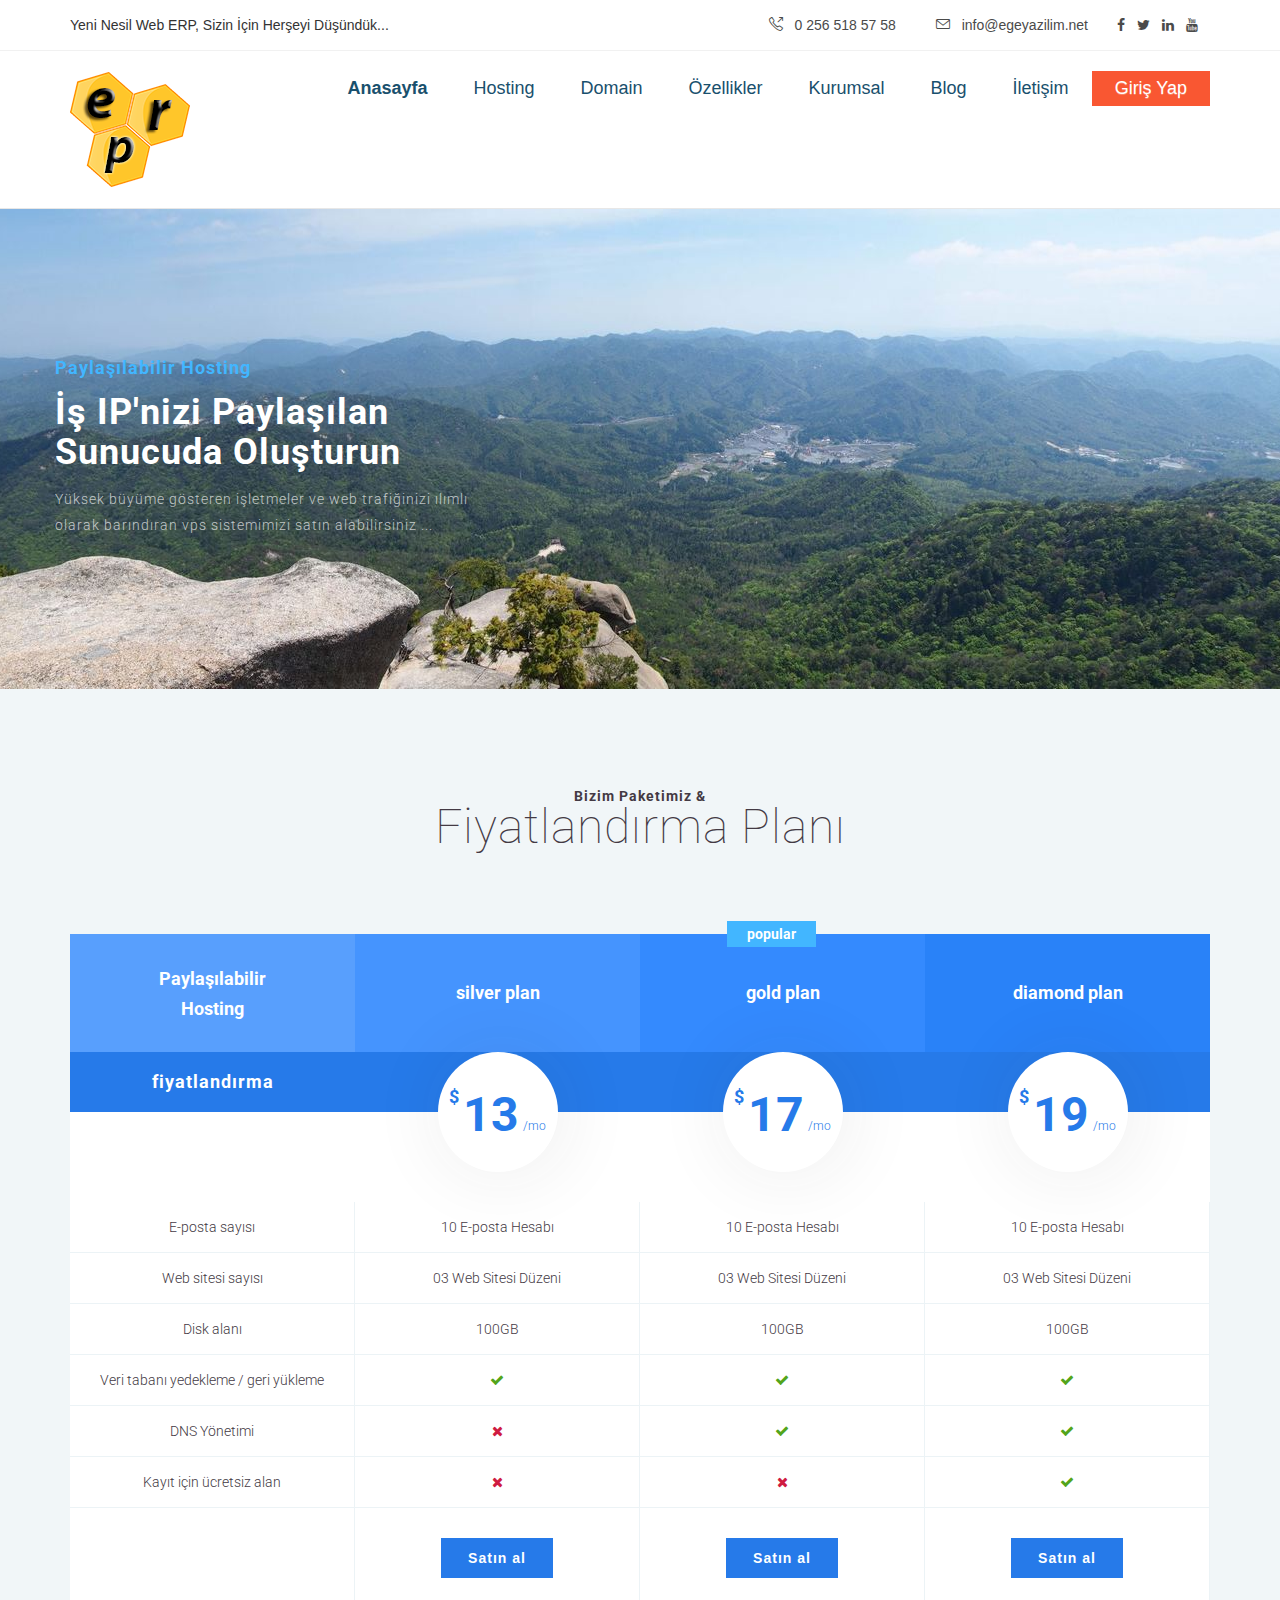
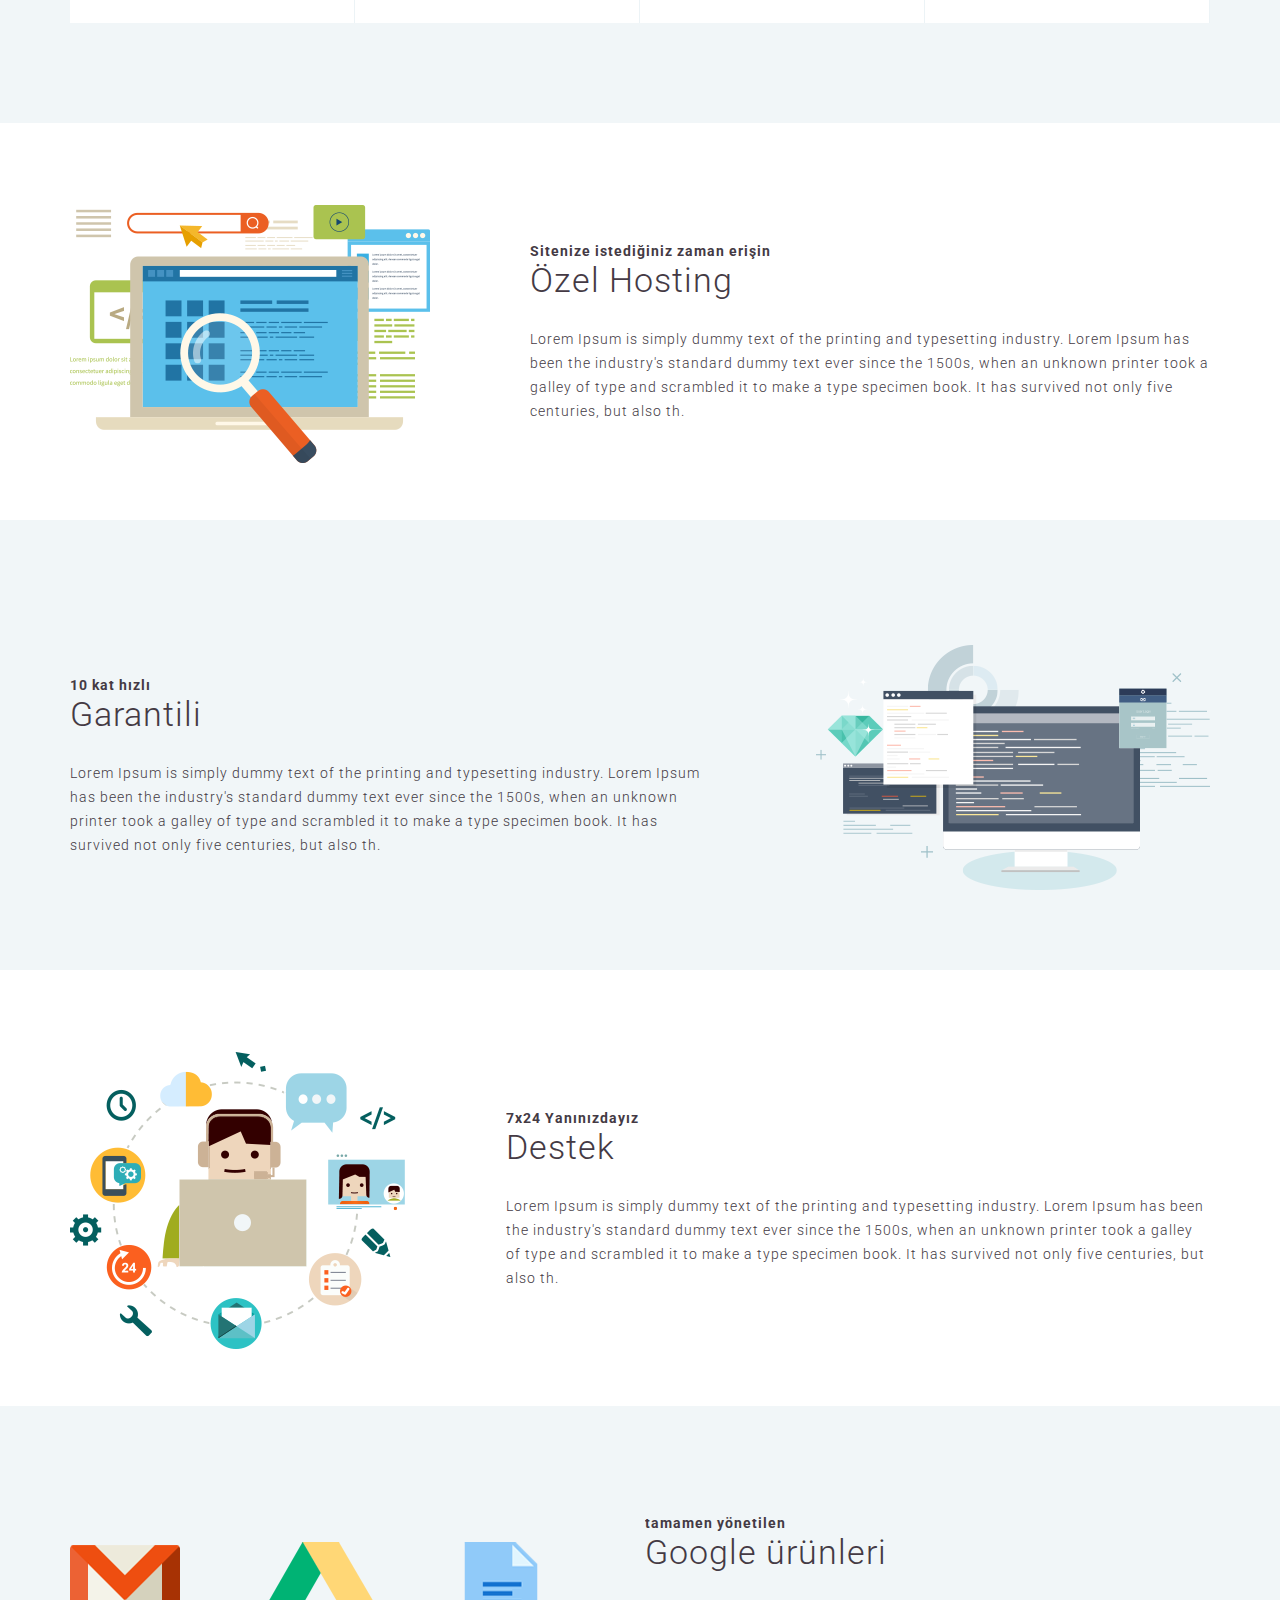
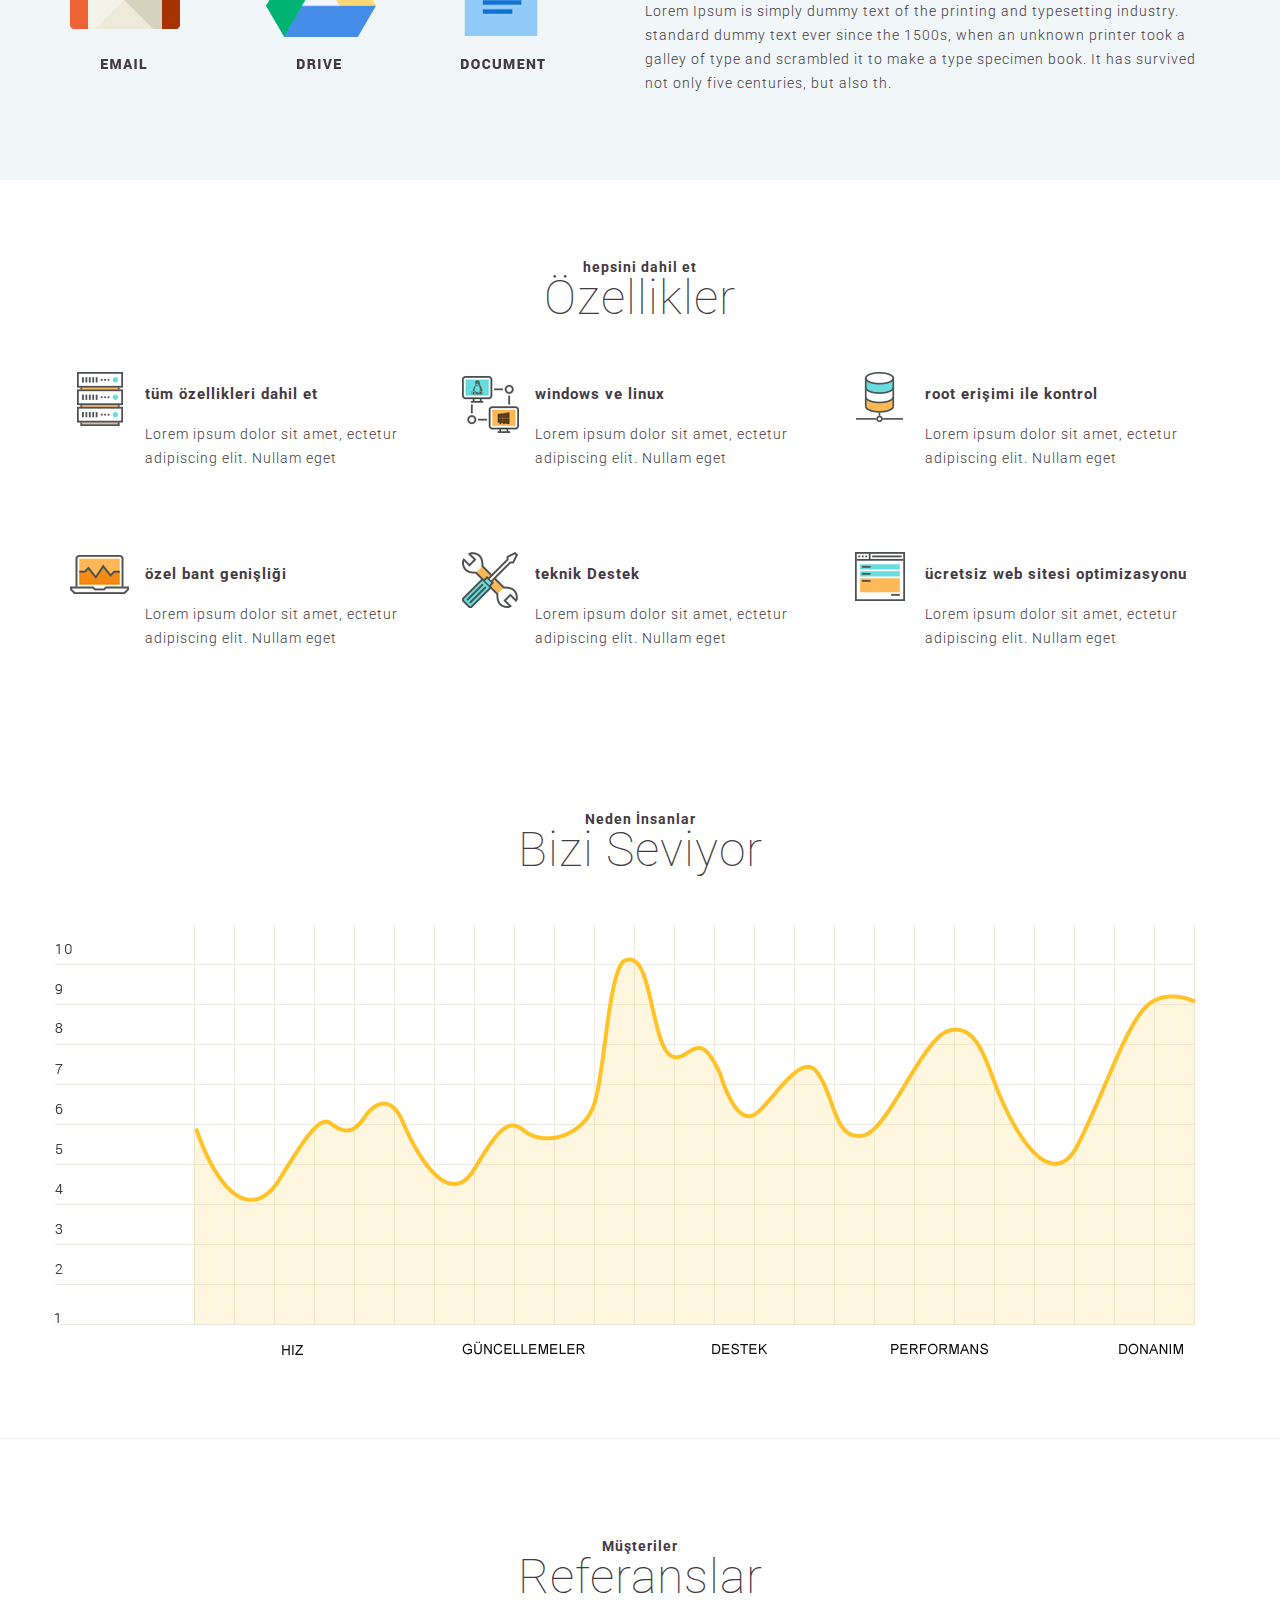
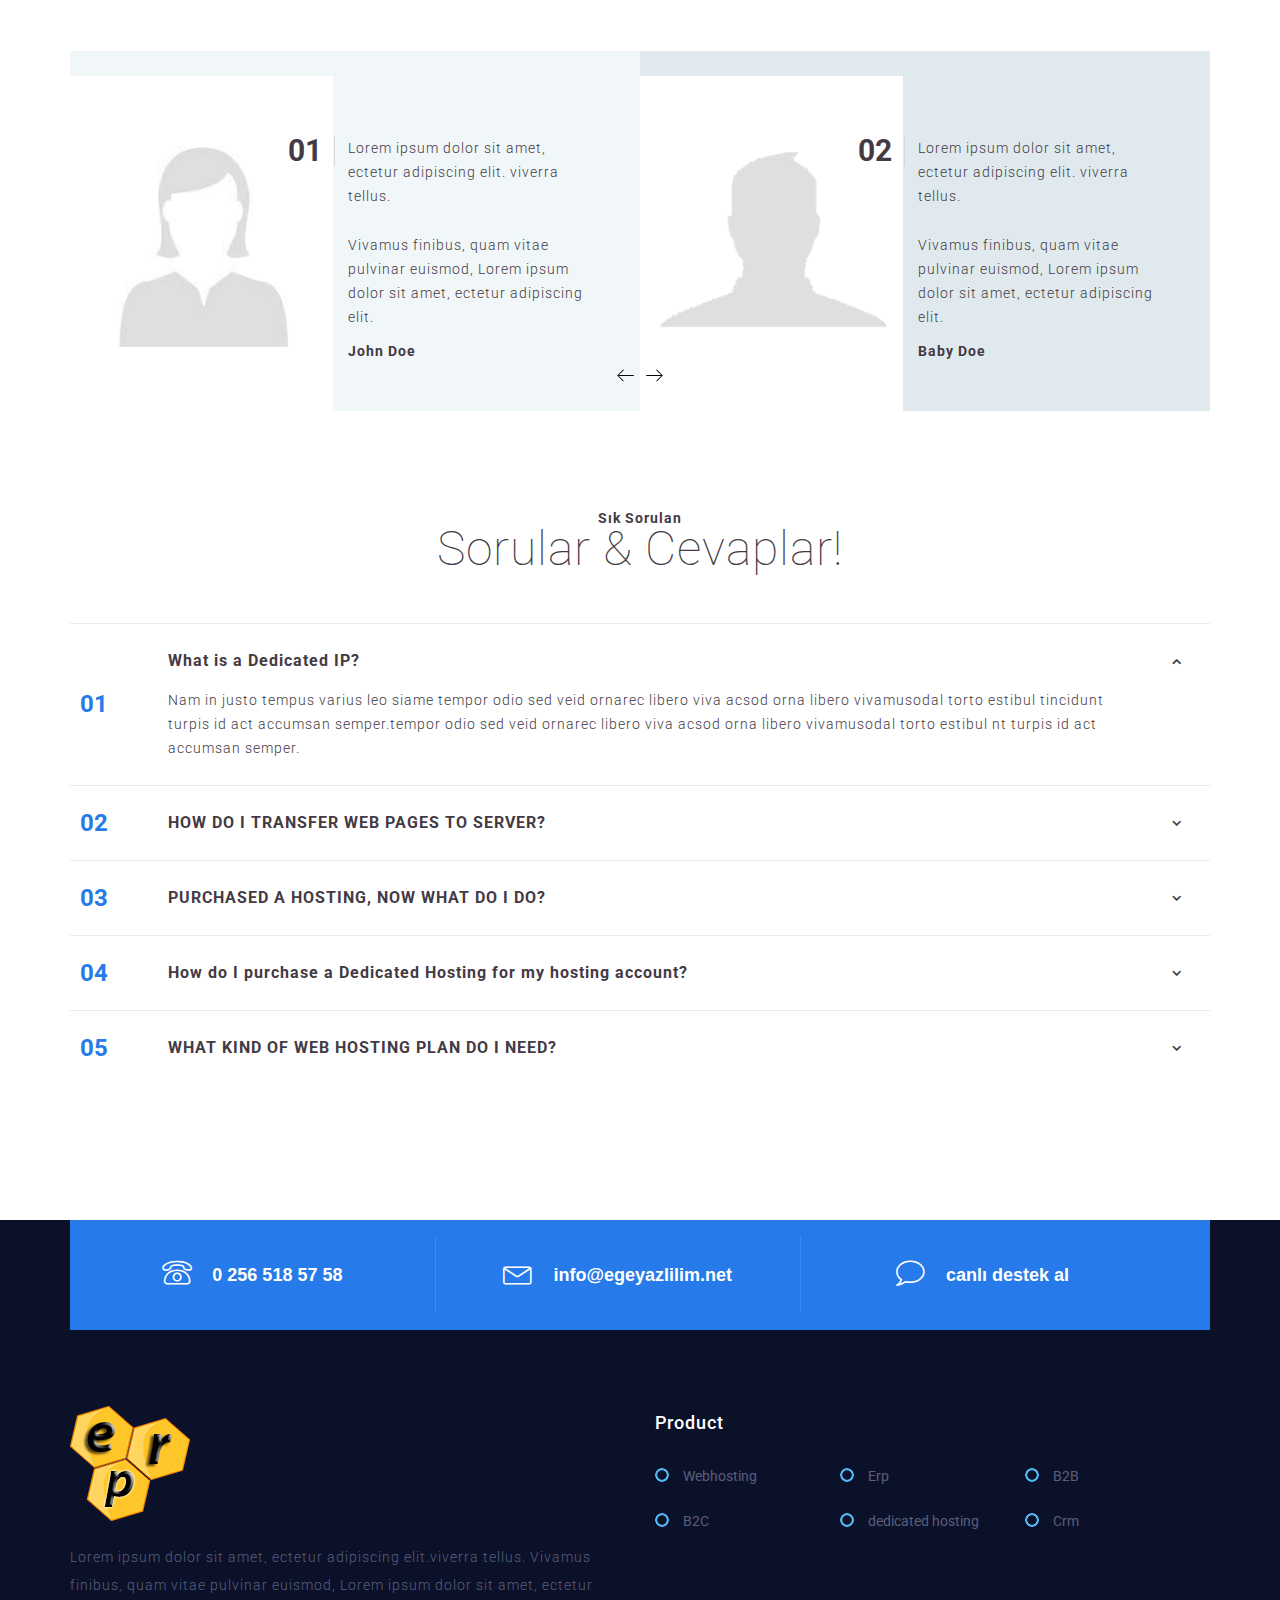
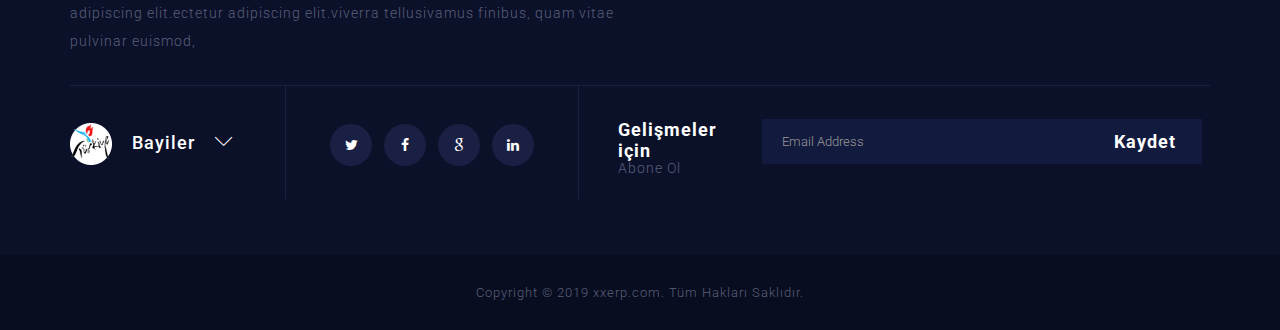
<file: Erp/HTML-Files/HTML-Files/hosting-shared.html>
<!DOCTYPE html>
<html lang="en">
<head>
    <meta charset="UTF-8">
    <meta http-equiv="X-UA-Compatible" content="IE=edge">
    <meta name="viewport" content="width=device-width, initial-scale=1">
    <title>Web Erp</title>
    
    <!--Favicons-->
    <link rel="apple-touch-icon" sizes="57x57" href="favicon/apple-icon-57x57.png">
    <link rel="apple-touch-icon" sizes="60x60" href="favicon/apple-icon-60x60.png">
    <link rel="apple-touch-icon" sizes="72x72" href="favicon/apple-icon-72x72.png">
    <link rel="apple-touch-icon" sizes="76x76" href="favicon/apple-icon-76x76.png">
    <link rel="apple-touch-icon" sizes="114x114" href="favicon/apple-icon-114x114.png">
    <link rel="apple-touch-icon" sizes="120x120" href="favicon/apple-icon-120x120.png">
    <link rel="apple-touch-icon" sizes="144x144" href="favicon/apple-icon-144x144.png">
    <link rel="apple-touch-icon" sizes="152x152" href="favicon/apple-icon-152x152.png">
    <link rel="apple-touch-icon" sizes="180x180" href="favicon/apple-icon-180x180.png">
    <link rel="icon" type="image/png" sizes="192x192"  href="favicon/android-icon-192x192.png">
    <link rel="icon" type="image/png" sizes="32x32" href="favicon/favicon-32x32.png">
    <link rel="icon" type="image/png" sizes="96x96" href="favicon/favicon-96x96.png">
    <link rel="icon" type="image/png" sizes="16x16" href="favicon/favicon-16x16.png">
    <link rel="manifest" href="favicon/manifest.json">
    <meta name="msapplication-TileColor" content="#e74c3c">
    <meta name="msapplication-TileImage" content="favicon/ms-icon-144x144.png">
    <meta name="theme-color" content="#e74c3c">
    
    <!--Bootstrap-->
    <link rel="stylesheet" href="css/bootstrap.min.css">
    <link rel="stylesheet" href="css/bootstrap-theme.min.css">
    
    <!--Loader-->
    <link rel="stylesheet" href="css/spinners.css">
    
    
    <!-- Vendors -->
    <link rel="stylesheet" href="vendors/owl.carousel/owl.carousel.css">
    <link rel="stylesheet" href="vendors/simple-line-icons/css/simple-line-icons.css">
    <link rel="stylesheet" href="css/font-awesome.min.css">
    <link rel="stylesheet" href="vendors/lineariconsFree/style.css">
    <link rel="stylesheet" href="css/magnific-popup.css">
    
    <!--Fonts-->
    <link href='https://fonts.googleapis.com/css?family=Josefin+Sans:400,100,300,400italic,600,700' rel='stylesheet' type='text/css'>
    <link href='https://fonts.googleapis.com/css?family=Roboto:400,100,100italic,300,300italic,400italic,500,500italic,700,700italic,900,900italic' rel='stylesheet' type='text/css'>
    
    <!--Theme Styles-->
    <link rel="stylesheet" href="css/default/style.css">
    <link rel="stylesheet" href="css/responsive/responsive.css">
    
    <!--[if lt IE 9]>
        <script src="js/html5shiv.min.js"></script>
        <script src="js/respond.min.js"></script>
    <![endif]-->
    
</head>
<body class="home">
    
    <div class="preloader">
        <div class="dots-loader">Yükleniyor ...</div>
    </div>
   
    <section class="row top_header">
        <div class="container">
            <div class="row">
                <div class="col-sm-6 ">Yeni Nesil Web ERP, Sizin İçin Herşeyi Düşündük...</div>
                <div class="col-sm-6">
                    <ul class="nav nav-pills">
                        <li><a href="tel:0 256 518 57 58"><i class="icon-call-out"></i>0 256 518 57 58</a></li>
                        <li><a href="mailto:info@egeyazilim.net"><i class="icon-envelope"></i>info@egeyazilim.net</a></li>
                        <li><a href="#"><i class="fa fa-facebook"></i></a></li>
                        <li><a href="#"><i class="fa fa-twitter"></i></a></li>
                        <li><a href="#"><i class="fa fa-linkedin"></i></a></li>
                        <li><a href="#"><i class="fa fa-youtube"></i></a></li>
                    </ul>
                </div>
            </div>
        </div>
    </section>
    <nav class="navbar navbar-default navbar-static-top fluid_header centered">
        <div class="container">
            <!-- Brand and toggle get grouped for better mobile display -->
            <div class="navbar-header">
                <a class="navbar-brand" href="index.html"><img src="images/logo.png" alt=""></a>
                <button type="button" class="navbar-toggle collapsed" data-toggle="collapse" data-target="#main_navigation" aria-expanded="false">
                    <span class="sr-only">Toggle navigation</span>
                    <span class="icon-bar"></span>
                    <span class="icon-bar"></span>
                    <span class="icon-bar"></span>
                </button>
            </div>

            <!-- Collect the nav links, forms, and other content for toggling -->
            <div class="collapse navbar-collapse" id="main_navigation">
                <ul class="nav navbar-nav navbar-right" style="font-size:18px">
                    <li class="dropdown active">
                         <a href="index.html" class="dropdown-toggle" data-toggle="dropdown" role="button" aria-haspopup="false" aria-expanded="false">Anasayfa</a>
                         <!--
                        <ul class="dropdown-menu">
                            
                            <li><a href="index.html">home 1</a></li>
                            <li><a href="index2.html">home 2</a></li>
                            <li><a href="index3.html">home 3</a></li>
                            <li><a href="index4.html">home 4</a></li>
                            
                        </ul>
                        -->
                    </li>
                    <!--
                    <li class="dropdown">
                        <a href="index.html" class="dropdown-toggle" data-toggle="dropdown" role="button" aria-haspopup="false" aria-expanded="false">Landingpage</a>
                        <ul class="dropdown-menu">
                            <li><a href="landingpage1.html">Landingpage 1</a></li>
                            <li><a href="landingpage2.html">Landingpage 2</a></li>
                            <li><a href="landingpage3.html">Landingpage 3</a></li>
                        </ul>
                    </li>
                    -->
                    <li class="dropdown mega-drop">
                        <a href="#" class="dropdown-toggle" data-toggle="dropdown" role="button" aria-haspopup="false" aria-expanded="false">Hosting</a>
                        <ul class="dropdown-menu hosting-dropdown mega-menu">
                            <li class="service_list">
                                <div class="fleft service service1">
                                    <div class="media">
                                        <div class="media-left"><a href="#"><img src="images/icons/menu/hosting/1.png" alt=""></a></div>
                                        <div class="media-body">
                                            <a href="hosting-dedicated.html">Özel Hosting</a>
                                            <p>Adipiscing integer act lacinia ed justo.</p>
                                        </div>
                                    </div>
                                </div> <!--Menu Feature-->
                                <div class="fleft service service2">
                                    <div class="media">
                                        <div class="media-left"><a href="#"><img src="images/icons/menu/hosting/2.png" alt=""></a></div>
                                        <div class="media-body">
                                            <a href="hosting-shared.html">Paylaşılabilir Hosting</a>
                                            <p>Lacus vivamus place turpis elit.</p>
                                        </div>
                                    </div>
                                </div> <!--Menu Feature-->
                                <div class="fleft service service3">
                                    <div class="media">
                                        <div class="media-left"><a href="#"><img src="images/icons/menu/hosting/3.png" alt=""></a></div>
                                        <div class="media-body">
                                            <a href="hosting-reseller.html">Bayi Hosting</a>
                                            <p>Tristique sit nunc non elit act ultricies.</p>
                                        </div>
                                    </div>
                                </div> <!--Menu Feature-->
                                <div class="fleft service service4">
                                    <div class="media">
                                        <div class="media-left"><a href="#"><img src="images/icons/menu/hosting/4.png" alt=""></a></div>
                                        <div class="media-body">
                                            <a href="domain-transfer.html">Domain Transferi</a>
                                            <p>Dolor sit amet conse adipiscing orci.</p>
                                        </div>
                                    </div>
                                </div> <!--Menu Feature-->
                            </li>
                            <li class="start_offer">
                                <div class="row m0 inner">
                                    <h3 class="title">Başlangıç@</h3>
                                    <h3 class="offered_price"><small>$</small>0.75/mo</h3>
                                    <h5 class="regular_price"><small>$</small>1.75/m0</h5>
                                    <a href="#" class="btn btn-default">Bugün Başlayın</a>
                                </div>
                            </li>
                        </ul>
                    </li>
                    <li><a href="domain.html">Domain</a></li>
                    <li><a href="features.html">Özellikler</a></li>
                    <li class="dropdown">
                        <a href="#" class="dropdown-toggle" data-toggle="dropdown" role="button" aria-haspopup="false" aria-expanded="false">Kurumsal</a>
                        <ul class="dropdown-menu"> 
                            <li><a href="about-us.html">Hakkımızda</a></li>
                            <li><a href="pricing.html">Fiyatlandırma</a></li> 
                            <li><a href="faqs.html">S.S.S.</a></li>                            
                            <li><a href="our-team.html">Bizim Takım</a></li>
                            <li><a href="portfolio.html">Referanslar</a></li>
                            <li><a href="shortcode.html">Kısa Kod</a></li>
                            <!--<li><a href="404.html">404</a></li>-->
                        </ul>
                    </li>
                    <li class="dropdown">
                        <a href="blog.html">Blog</a>
                        <!--
                        <ul class="dropdown-menu">
                            <li><a href="blog.html">blog</a></li>
                            <li><a href="single.html">blog details</a></li>
                        </ul>
                    -->
                    </li>
                    <li><a href="contact.html">İletişim</a></li>
                    <li class="login-link"><a href="#">Giriş Yap</a></li>
                </ul>
            </div><!-- /.navbar-collapse -->
        </div><!-- /.container-fluid -->
    </nav>    
    <section class="row">
        <div class="row m0 contact_banner hosting_shared">
            <div class="container">
                <div class="row">
                    <h4><span>Paylaşılabilir Hosting</span></h4>
                    <h2>İş IP'nizi Paylaşılan  <br class="hidden-xs">Sunucuda Oluşturun</h2>
                    <p>Yüksek büyüme gösteren işletmeler ve web trafiğinizi ılımlı olarak barındıran vps sistemimizi satın alabilirsiniz ... </p>
                </div>
            </div>
        </div>
    </section>   
    
    <section class="row pricing_plan_table">
        <div class="container">
            <div class="row sectionTitle">
                <h5>Bizim Paketimiz &amp;</h5>
                <h2>Fiyatlandırma Planı</h2>
            </div>
            <div class="table-responsive">
                <div class="col-sm-3 pricing_plan_cell">
                    <div class="row plan_type">Paylaşılabilir <br>Hosting</div>
                    <div class="row pricing_row">fiyatlandırma</div>
                    <div class="row nav_a">
                        <ul class="nav">
                            <li>E-posta sayısı</li>
                            <li>Web sitesi sayısı</li>
                            <li>Disk alanı</li>
                            <li>Veri tabanı yedekleme / geri yükleme</li>
                            <li>DNS Yönetimi</li>
                            <li>Kayıt için ücretsiz alan</li>
                        </ul>                        
                        <a href="#" class="btn btn-primary visible-none">Satın al</a>
                    </div>
                </div>
                <div class="col-sm-3 pricing_plan_cell">
                    <div class="row plan_type silver">silver plan</div>
                    <div class="row pricing_row">
                        <div class="row m0 price">
                            <span class="currencyType">$</span>
                            <span class="amount">13</span>
                            <small>/mo</small>
                        </div>
                    </div>
                    <div class="row nav_a">
                        <ul class="nav">
                            <li>10 E-posta Hesabı</li>
                            <li>03 Web Sitesi Düzeni</li>
                            <li>100GB</li>
                            <li><i class="fa fa-check"></i></li>
                            <li><i class="fa fa-times"></i></li>
                            <li><i class="fa fa-times"></i></li>
                        </ul>
                        <a href="#" class="btn btn-primary">Satın al</a>
                    </div>                    
                </div>
                <div class="col-sm-3 pricing_plan_cell">
                    <div class="row plan_type gold">gold plan <span>popular</span></div>
                    <div class="row pricing_row">
                        <div class="row m0 price">
                            <span class="currencyType">$</span>
                            <span class="amount">17</span>
                            <small>/mo</small>
                        </div>
                    </div>
                    <div class="row nav_a">
                        <ul class="nav">
                            <li>10 E-posta Hesabı</li>
                            <li>03 Web Sitesi Düzeni</li>
                            <li>100GB</li>
                            <li><i class="fa fa-check"></i></li>
                            <li><i class="fa fa-check"></i></li>
                            <li><i class="fa fa-times"></i></li>
                        </ul>
                        <a href="#" class="btn btn-primary">Satın al</a>
                    </div>
                </div>
                <div class="col-sm-3 pricing_plan_cell">
                    <div class="row plan_type diamond">diamond plan</div>
                    <div class="row pricing_row">
                        <div class="row m0 price">
                            <span class="currencyType">$</span>
                            <span class="amount">19</span>
                            <small>/mo</small>
                        </div>
                    </div>
                    <div class="row nav_a">
                        <ul class="nav">
                            <li>10 E-posta Hesabı</li>
                            <li>03 Web Sitesi Düzeni</li>
                            <li>100GB</li>
                            <li><i class="fa fa-check"></i></li>
                            <li><i class="fa fa-check"></i></li>
                            <li><i class="fa fa-check"></i></li>
                        </ul>                        
                        <a href="#" class="btn btn-primary">Satın al</a>
                    </div>
                </div>
            </div>
        </div>
    </section>
    
    <section class="row this_top_features">
        <div class="row m0 this_top_feature">
            <div class="container">
                <div class="media">
                    <div class="media-left"><img src="images/hosting/1.png" alt=""></div>
                    <div class="media-body media-middle">
                        <h5>Sitenize istediğiniz zaman erişin</h5>
                        <h2>Özel Hosting</h2>
                        <p>Lorem Ipsum is simply dummy text of the printing and typesetting industry. Lorem Ipsum has been the industry's standard dummy text ever since the 1500s, when an unknown printer took a galley of type and scrambled it to make a type specimen book. It has survived not only five centuries, but also th.</p>
                    </div>
                </div>
            </div>
        </div>
        <div class="row m0 this_top_feature">
            <div class="container">
                <div class="media">                    
                    <div class="media-body media-middle">
                        <h5>10 kat hızlı</h5>
                        <h2>Garantili</h2>
                        <p>Lorem Ipsum is simply dummy text of the printing and typesetting industry. Lorem Ipsum has been the industry's standard dummy text ever since the 1500s, when an unknown printer took a galley of type and scrambled it to make a type specimen book. It has survived not only five centuries, but also th.</p>
                    </div>
                    <div class="media-right"><img src="images/hosting/2.png" alt=""></div>
                </div>
            </div>
        </div>
        <div class="row m0 this_top_feature">
            <div class="container">
                <div class="media">
                    <div class="media-left"><img src="images/hosting/3.png" alt=""></div>
                    <div class="media-body media-middle">
                        <h5>7x24 Yanınızdayız </h5>
                        <h2>Destek</h2>
                        <p>Lorem Ipsum is simply dummy text of the printing and typesetting industry. Lorem Ipsum has been the industry's standard dummy text ever since the 1500s, when an unknown printer took a galley of type and scrambled it to make a type specimen book. It has survived not only five centuries, but also th.</p>
                    </div>
                </div>
            </div>
        </div>
        <div class="row m0 this_top_feature">
            <div class="container">
                <div class="media">
                    <div class="media-left media-middle"><img src="images/hosting/4.png" alt=""></div>
                    <div class="media-body">
                        <h5>tamamen yönetilen</h5>
                        <h2>Google ürünleri</h2>
                        <p>Lorem Ipsum is simply dummy text of the printing and typesetting industry.  standard dummy text ever since the 1500s, when an unknown printer took a galley of type and scrambled it to make a type specimen book. It has survived not only five centuries, but also th.</p>
                    </div>
                </div>
            </div>
        </div>
    </section>
    
    <section class="row why_choose hosting_featue">
        <div class="container">
            <div class="row sectionTitle">
                <h5>hepsini dahil et</h5>
                <h2>Özellikler</h2>
            </div>
            <div class="row">
                <div class="col-sm-4 cause2choose">
                    <div class="media">
                        <div class="media-left"><a href="#"><img src="images/icons/hosting/1.png" alt=""></a></div>
                        <div class="media-body">
                            <h4>tüm özellikleri dahil et</h4>
                            <p>Lorem ipsum dolor sit amet, ectetur adipiscing elit. Nullam eget</p>
                        </div>
                    </div>
                </div>
                <div class="col-sm-4 cause2choose">
                    <div class="media">
                        <div class="media-left"><a href="#"><img src="images/icons/hosting/2.png" alt=""></a></div>
                        <div class="media-body">
                            <h4>windows ve linux</h4>
                            <p>Lorem ipsum dolor sit amet, ectetur adipiscing elit. Nullam eget</p>
                        </div>
                    </div>
                </div>
                <div class="col-sm-4 cause2choose">
                    <div class="media">
                        <div class="media-left"><a href="#"><img src="images/icons/hosting/3.png" alt=""></a></div>
                        <div class="media-body">
                            <h4>root erişimi ile kontrol</h4>
                            <p>Lorem ipsum dolor sit amet, ectetur adipiscing elit. Nullam eget</p>
                        </div>
                    </div>
                </div>
                <div class="col-sm-4 cause2choose">
                    <div class="media">
                        <div class="media-left"><a href="#"><img src="images/icons/hosting/4.png" alt=""></a></div>
                        <div class="media-body">
                            <h4>özel bant genişliği</h4>
                            <p>Lorem ipsum dolor sit amet, ectetur adipiscing elit. Nullam eget</p>
                        </div>
                    </div>
                </div>
                <div class="col-sm-4 cause2choose">
                    <div class="media">
                        <div class="media-left"><a href="#"><img src="images/icons/hosting/5.png" alt=""></a></div>
                        <div class="media-body">
                            <h4>teknik Destek</h4>
                            <p>Lorem ipsum dolor sit amet, ectetur adipiscing elit. Nullam eget</p>
                        </div>
                    </div>
                </div>
                <div class="col-sm-4 cause2choose">
                    <div class="media">
                        <div class="media-left"><a href="#"><img src="images/icons/hosting/6.png" alt=""></a></div>
                        <div class="media-body">
                            <h4>ücretsiz web sitesi optimizasyonu</h4>
                            <p>Lorem ipsum dolor sit amet, ectetur adipiscing elit. Nullam eget</p>
                        </div>
                    </div>
                </div>
            </div>
        </div>
    </section> 
        
    <section class="row like_us">
        <div class="container">
            <div class="row sectionTitle">
                <h5>Neden İnsanlar </h5>
                <h2>Bizi Seviyor</h2>
            </div>
            <div class="row">
                <img src="images/chart.png" alt="" class="img-responsive">
            </div>
        </div>
    </section>
    <hr>
    <section class="row testi_news">
        <div class="container">
            <div class="row">
                <div class="col-sm-12">
                    <div class="row sectionTitle">
                        <h5>Müşteriler </h5>
                        <h2>Referanslar</h2>
                    </div>
                    <div class="testimonial_slider2 owl-carousel">
                        <div class="item">
                            <div class="row slide m0">
                                <div class="fleft client_img"><img src="images/testimonial/1.png" alt=""></div>
                                <div class="fleft content">
                                    <div class="counter">01</div>
                                    <div class="row m0 quote">
                                        <p>Lorem ipsum dolor sit amet, ectetur adipiscing elit. viverra tellus.</p>
                                        <p>Vivamus finibus, quam vitae pulvinar euismod, Lorem ipsum dolor sit amet, ectetur adipiscing elit.</p>
                                    </div>
                                    <h5 class="client_name">John Doe</h5>
                                </div>
                            </div>
                        </div>
                        <div class="item">                            
                            <div class="row slide slide2 m0">
                                <div class="fleft client_img"><img src="images/testimonial/2.png" alt=""></div>
                                <div class="fleft content">
                                    <div class="counter">02</div>
                                    <div class="row m0 quote">
                                        <p>Lorem ipsum dolor sit amet, ectetur adipiscing elit. viverra tellus.</p>
                                        <p>Vivamus finibus, quam vitae pulvinar euismod, Lorem ipsum dolor sit amet, ectetur adipiscing elit.</p>
                                    </div>
                                    <h5 class="client_name">Baby Doe</h5>
                                </div>
                            </div>
                        </div>
                    </div>
                </div>
            </div>
        </div>
    </section>
    
    <section class="row faqs_section">
        <div class="container">
            <div class="row sectionTitle">
                <h5>Sık Sorulan</h5>
                <h2>Sorular &amp; Cevaplar!</h2>
            </div>
            <div class="panel-group faqs_accordion" id="faqs_accordion" role="tablist" aria-multiselectable="true">
                <div class="panel panel-default">
                    <div class="media">
                        <div class="media-left media-middle"><span>01</span></div>
                        <div class="media-body">
                            <div class="panel-heading" role="tab" id="heading1">
                                <h4 class="panel-title">
                                    <a role="button" data-toggle="collapse" data-parent="#faqs_accordion" href="#collapse1" aria-expanded="true" aria-controls="collapse1">
                                        What is a Dedicated IP?
                                    </a>
                                </h4>
                            </div>
                            <div id="collapse1" class="panel-collapse collapse in" role="tabpanel" aria-labelledby="heading1">
                                <div class="panel-body">
                                    Nam in justo tempus varius leo siame tempor odio sed veid ornarec libero viva acsod orna libero vivamusodal torto estibul tincidunt turpis id act accumsan semper.tempor odio sed veid ornarec libero viva acsod orna libero vivamusodal torto estibul nt turpis id act accumsan semper.
                                </div>
                            </div>
                        </div>
                    </div>
                </div>
                <div class="panel panel-default">
                    <div class="media">
                        <div class="media-left media-middle"><span>02</span></div>
                        <div class="media-body">
                            <div class="panel-heading" role="tab" id="heading2">
                                <h4 class="panel-title">
                                    <a class="collapsed" role="button" data-toggle="collapse" data-parent="#faqs_accordion" href="#collapse2" aria-expanded="false" aria-controls="collapse2">
                                        HOW DO I TRANSFER WEB PAGES TO SERVER?
                                    </a>
                                </h4>
                            </div>
                            <div id="collapse2" class="panel-collapse collapse" role="tabpanel" aria-labelledby="heading2">
                                <div class="panel-body">
                                    Nam in justo tempus varius leo siame tempor odio sed veid ornarec libero viva acsod orna libero vivamusodal torto estibul tincidunt turpis id act accumsan semper.tempor odio sed veid ornarec libero viva acsod orna libero vivamusodal torto estibul nt turpis id act accumsan semper.
                                </div>
                            </div>
                        </div>
                    </div>
                </div>
                <div class="panel panel-default">
                    <div class="media">
                        <div class="media-left media-middle"><span>03</span></div>
                        <div class="media-body">
                            <div class="panel-heading" role="tab" id="heading3">
                                <h4 class="panel-title">
                                    <a class="collapsed" role="button" data-toggle="collapse" data-parent="#faqs_accordion" href="#collapse3" aria-expanded="false" aria-controls="collapse3">
                                        PURCHASED A HOSTING, NOW WHAT DO I DO?
                                    </a>
                                </h4>
                            </div>
                            <div id="collapse3" class="panel-collapse collapse" role="tabpanel" aria-labelledby="heading3">
                                <div class="panel-body">
                                    Nam in justo tempus varius leo siame tempor odio sed veid ornarec libero viva acsod orna libero vivamusodal torto estibul tincidunt turpis id act accumsan semper.tempor odio sed veid ornarec libero viva acsod orna libero vivamusodal torto estibul nt turpis id act accumsan semper.
                                </div>
                            </div>
                        </div>
                    </div>
                </div>
                <div class="panel panel-default">
                    <div class="media">
                        <div class="media-left media-middle"><span>04</span></div>
                        <div class="media-body">
                            <div class="panel-heading" role="tab" id="heading4">
                                <h4 class="panel-title">
                                    <a class="collapsed" role="button" data-toggle="collapse" data-parent="#faqs_accordion" href="#collapse4" aria-expanded="false" aria-controls="collapse4">
                                        How do I purchase a Dedicated Hosting for my hosting account?
                                    </a>
                                </h4>
                            </div>
                            <div id="collapse4" class="panel-collapse collapse" role="tabpanel" aria-labelledby="heading4">
                                <div class="panel-body">
                                    Nam in justo tempus varius leo siame tempor odio sed veid ornarec libero viva acsod orna libero vivamusodal torto estibul tincidunt turpis id act accumsan semper.tempor odio sed veid ornarec libero viva acsod orna libero vivamusodal torto estibul nt turpis id act accumsan semper.
                                </div>
                            </div>
                        </div>
                    </div>
                </div>
                <div class="panel panel-default">
                    <div class="media">
                        <div class="media-left media-middle"><span>05</span></div>
                        <div class="media-body">
                            <div class="panel-heading" role="tab" id="heading5">
                                <h4 class="panel-title">
                                    <a class="collapsed" role="button" data-toggle="collapse" data-parent="#faqs_accordion" href="#collapse5" aria-expanded="false" aria-controls="collapse5">
                                        WHAT KIND OF WEB HOSTING PLAN DO I NEED?
                                    </a>
                                </h4>
                            </div>
                            <div id="collapse5" class="panel-collapse collapse" role="tabpanel" aria-labelledby="heading5">
                                <div class="panel-body">
                                    Nam in justo tempus varius leo siame tempor odio sed veid ornarec libero viva acsod orna libero vivamusodal torto estibul tincidunt turpis id act accumsan semper.tempor odio sed veid ornarec libero viva acsod orna libero vivamusodal torto estibul nt turpis id act accumsan semper.
                                </div>
                            </div>
                        </div>
                    </div>
                </div>
            </div>
        </div>
    </section>











    
    <footer class="row">
        <div class="top_footer row m0">
            <div class="container">
                <div class="row m0 quick_contact">
                    <ul class="nav nav-pills">
                        <li><a href="tel:0 256 518 57 58"><i class="lnr lnr-phone"></i>0 256 518 57 58</a></li>
                        <li><a href="mailto:info@egeyazlilim.net"><i class="lnr lnr-envelope"></i>info@egeyazlilim.net</a></li>
                        <li><a href="#"><i class="lnr lnr-bubble"></i>canlı destek al</a></li>
                    </ul>
                </div>
                <div class="row shortKnowledge">
                    <div class="col-sm-6 about">
                        <h4><a href="index.html"><img src="images/logo2.png" alt=""></a></h4>
                        <p>Lorem ipsum dolor sit amet, ectetur adipiscing elit.viverra tellus. Vivamus finibus, quam vitae pulvinar euismod, Lorem ipsum dolor sit amet, ectetur adipiscing elit.ectetur adipiscing elit.viverra tellusivamus finibus, quam vitae pulvinar euismod,</p>
                    </div>
                    <div class="col-sm-6 product">
                        <h4>Product</h4>
                        <ul class="product_list nav">
                            <li><a href="#">Webhosting</a></li>
                            <li><a href="#">Erp</a></li>
                            <li><a href="#">B2B</a></li>
                            <li><a href="#">B2C</a></li>
                            <li><a href="hosting-dedicated.html">dedicated hosting</a></li>
                            <li><a href="#">Crm</a></li>
                        </ul>
                    </div>
                </div>
                <div class="row beInContact m0">
                    <div class="btn-group country_select">
                        <button type="button" class="btn btn-default dropdown-toggle" data-toggle="dropdown" aria-haspopup="true" aria-expanded="false">
                            <span class="flag"><img src="images/icons/footer/flag.png" alt=""></span>Bayiler<i class="lnr lnr-chevron-down"></i>
                        </button>
                        <ul class="dropdown-menu">
                            <li><a href="#">İstanbul</a></li>
                            <li><a href="#">İzmir</a></li>
                            <li><a href="#">Ankara</a></li>
                        </ul>
                    </div>
                    <div class="social_icos">
                        <ul class="nav">
                            <li><a href="#"><i class="fa fa-twitter"></i></a></li>
                            <li><a href="#"><i class="fa fa-facebook"></i></a></li>
                            <li><a href="#"><i class="fa fa-google"></i></a></li>
                            <li><a href="#"><i class="fa fa-linkedin"></i></a></li>
                        </ul>
                    </div>
                    <div class="subscribe_form">
                        <form action="#" class="form-inline">
                            <div class="form-group">
                                <label>Gelişmeler <br>  için<small>Abone Ol</small></label>
                                <div class="input-group">
                                    <input type="email" class="form-control" placeholder="Email Address">
                                    <span class="input-group-addon"><input type="submit" value="Kaydet" class="btn"></span>
                                </div>
                            </div>
                        </form>
                    </div>
                </div>
            </div>
        </div>
        <div class="row m0 copyright_line">
            Copyright &copy; 2019 xxerp.com. Tüm Hakları Saklıdır.
        </div>
    </footer>
    
    <!--jQuery, Bootstrap and other vendor JS-->
    
    <!--jQuery-->
    <script src="js/jquery-2.1.4.min.js"></script>
    
    <!--Bootstrap JS-->
    <script src="js/bootstrap.min.js"></script>
    
    <!--Bootstrap Select-->
    <script src="vendors/bootstrap-select/js/bootstrap-select.min.js"></script>
    
    <!--Owl Carousel-->
    <script src="vendors/owl.carousel/owl.carousel.min.js"></script>
    
    <!--Waypoints-->
    <script src="vendors/waypoints/waypoints.min.js"></script>
    
    <!--Counter Up-->
    <script src="vendors/counterup/jquery.counterup.min.js"></script>
    
    <!--Magnific Popup-->
    <script src="js/jquery.magnific-popup.min.js"></script>
    
    <!--Isotope-->
    <script src="vendors/isotope/isotope.min.js"></script>
    
    <!--Isotope-->
    <script src="vendors/infinitescrol/jquery.infinitescroll.min.js"></script>
    
    <!--Theme JS-->
    <script src="js/theme.js"></script>
</body>
</html>
</file>
<file: Erp/HTML-Files/HTML-Files/css/spinners.css>
@-moz-keyframes spinner-loader {
  0% {
    -moz-transform: rotate(0deg);
    transform: rotate(0deg);
  }
  100% {
    -moz-transform: rotate(360deg);
    transform: rotate(360deg);
  }
}
@-webkit-keyframes spinner-loader {
  0% {
    -webkit-transform: rotate(0deg);
    transform: rotate(0deg);
  }
  100% {
    -webkit-transform: rotate(360deg);
    transform: rotate(360deg);
  }
}
@keyframes spinner-loader {
  0% {
    -moz-transform: rotate(0deg);
    -ms-transform: rotate(0deg);
    -webkit-transform: rotate(0deg);
    transform: rotate(0deg);
  }
  100% {
    -moz-transform: rotate(360deg);
    -ms-transform: rotate(360deg);
    -webkit-transform: rotate(360deg);
    transform: rotate(360deg);
  }
}
/* :not(:required) hides this rule from IE9 and below */
.spinner-loader:not(:required) {
  -moz-animation: spinner-loader 1500ms infinite linear;
  -webkit-animation: spinner-loader 1500ms infinite linear;
  animation: spinner-loader 1500ms infinite linear;
  -moz-border-radius: 0.5em;
  -webkit-border-radius: 0.5em;
  border-radius: 0.5em;
  -moz-box-shadow: rgba(0, 0, 51, 0.3) 1.5em 0 0 0, rgba(0, 0, 51, 0.3) 1.1em 1.1em 0 0, rgba(0, 0, 51, 0.3) 0 1.5em 0 0, rgba(0, 0, 51, 0.3) -1.1em 1.1em 0 0, rgba(0, 0, 51, 0.3) -1.5em 0 0 0, rgba(0, 0, 51, 0.3) -1.1em -1.1em 0 0, rgba(0, 0, 51, 0.3) 0 -1.5em 0 0, rgba(0, 0, 51, 0.3) 1.1em -1.1em 0 0;
  -webkit-box-shadow: rgba(0, 0, 51, 0.3) 1.5em 0 0 0, rgba(0, 0, 51, 0.3) 1.1em 1.1em 0 0, rgba(0, 0, 51, 0.3) 0 1.5em 0 0, rgba(0, 0, 51, 0.3) -1.1em 1.1em 0 0, rgba(0, 0, 51, 0.3) -1.5em 0 0 0, rgba(0, 0, 51, 0.3) -1.1em -1.1em 0 0, rgba(0, 0, 51, 0.3) 0 -1.5em 0 0, rgba(0, 0, 51, 0.3) 1.1em -1.1em 0 0;
  box-shadow: rgba(0, 0, 51, 0.3) 1.5em 0 0 0, rgba(0, 0, 51, 0.3) 1.1em 1.1em 0 0, rgba(0, 0, 51, 0.3) 0 1.5em 0 0, rgba(0, 0, 51, 0.3) -1.1em 1.1em 0 0, rgba(0, 0, 51, 0.3) -1.5em 0 0 0, rgba(0, 0, 51, 0.3) -1.1em -1.1em 0 0, rgba(0, 0, 51, 0.3) 0 -1.5em 0 0, rgba(0, 0, 51, 0.3) 1.1em -1.1em 0 0;
  display: inline-block;
  font-size: 10px;
  width: 1em;
  height: 1em;
  margin: 1.5em;
  overflow: hidden;
  text-indent: 100%;
}

@-moz-keyframes refreshing-loader {
  0% {
    -moz-transform: rotate(0deg);
    transform: rotate(0deg);
  }
  100% {
    -moz-transform: rotate(360deg);
    transform: rotate(360deg);
  }
}
@-webkit-keyframes refreshing-loader {
  0% {
    -webkit-transform: rotate(0deg);
    transform: rotate(0deg);
  }
  100% {
    -webkit-transform: rotate(360deg);
    transform: rotate(360deg);
  }
}
@keyframes refreshing-loader {
  0% {
    -moz-transform: rotate(0deg);
    -ms-transform: rotate(0deg);
    -webkit-transform: rotate(0deg);
    transform: rotate(0deg);
  }
  100% {
    -moz-transform: rotate(360deg);
    -ms-transform: rotate(360deg);
    -webkit-transform: rotate(360deg);
    transform: rotate(360deg);
  }
}
/* :not(:required) hides this rule from IE9 and below */
.refreshing-loader:not(:required) {
  -moz-animation: refreshing-loader 1000ms infinite linear;
  -webkit-animation: refreshing-loader 1000ms infinite linear;
  animation: refreshing-loader 1000ms infinite linear;
  -moz-border-radius: 2.4em;
  -webkit-border-radius: 2.4em;
  border-radius: 2.4em;
  border: 0.4em solid #9ac;
  border-left-color: transparent;
  color: transparent;
  display: inline-block;
  font-size: 10px;
  line-height: 1.2;
  width: 3em;
  height: 3em;
  text-indent: 100%;
}
.refreshing-loader:not(:required):after {
  display: block;
  border: 0.5em solid transparent;
  border-top-color: #9ac;
  border-left-color: #9ac;
  content: '';
  width: 0;
  height: 0;
  overflow: hidden;
  margin-left: -0.2em;
  margin-top: 1em;
}

@-moz-keyframes throbber-loader {
  0% {
    background: #dde2e7;
  }
  10% {
    background: #6b9dc8;
  }
  40% {
    background: #dde2e7;
  }
}
@-webkit-keyframes throbber-loader {
  0% {
    background: #dde2e7;
  }
  10% {
    background: #6b9dc8;
  }
  40% {
    background: #dde2e7;
  }
}
@keyframes throbber-loader {
  0% {
    background: #dde2e7;
  }
  10% {
    background: #6b9dc8;
  }
  40% {
    background: #dde2e7;
  }
}
/* :not(:required) hides these rules from IE9 and below */
.throbber-loader:not(:required) {
  -moz-animation: throbber-loader 2000ms 300ms infinite ease-out;
  -webkit-animation: throbber-loader 2000ms 300ms infinite ease-out;
  animation: throbber-loader 2000ms 300ms infinite ease-out;
  background: #dde2e7;
  display: inline-block;
  position: relative;
  text-indent: -9999px;
  width: 0.9em;
  height: 1.5em;
  margin: 0 1.6em;
}
.throbber-loader:not(:required):before, .throbber-loader:not(:required):after {
  background: #dde2e7;
  content: '\x200B';
  display: inline-block;
  width: 0.9em;
  height: 1.5em;
  position: absolute;
  top: 0;
}
.throbber-loader:not(:required):before {
  -moz-animation: throbber-loader 2000ms 150ms infinite ease-out;
  -webkit-animation: throbber-loader 2000ms 150ms infinite ease-out;
  animation: throbber-loader 2000ms 150ms infinite ease-out;
  left: -1.6em;
}
.throbber-loader:not(:required):after {
  -moz-animation: throbber-loader 2000ms 450ms infinite ease-out;
  -webkit-animation: throbber-loader 2000ms 450ms infinite ease-out;
  animation: throbber-loader 2000ms 450ms infinite ease-out;
  right: -1.6em;
}

@-moz-keyframes heartbeat-loader {
  0% {
    -moz-transform: rotate(45deg) scale(1);
    transform: rotate(45deg) scale(1);
  }
  14% {
    -moz-transform: rotate(45deg) scale(1.3);
    transform: rotate(45deg) scale(1.3);
  }
  28% {
    -moz-transform: rotate(45deg) scale(1);
    transform: rotate(45deg) scale(1);
  }
  42% {
    -moz-transform: rotate(45deg) scale(1.3);
    transform: rotate(45deg) scale(1.3);
  }
  70% {
    -moz-transform: rotate(45deg) scale(1);
    transform: rotate(45deg) scale(1);
  }
}
@-webkit-keyframes heartbeat-loader {
  0% {
    -webkit-transform: rotate(45deg) scale(1);
    transform: rotate(45deg) scale(1);
  }
  14% {
    -webkit-transform: rotate(45deg) scale(1.3);
    transform: rotate(45deg) scale(1.3);
  }
  28% {
    -webkit-transform: rotate(45deg) scale(1);
    transform: rotate(45deg) scale(1);
  }
  42% {
    -webkit-transform: rotate(45deg) scale(1.3);
    transform: rotate(45deg) scale(1.3);
  }
  70% {
    -webkit-transform: rotate(45deg) scale(1);
    transform: rotate(45deg) scale(1);
  }
}
@keyframes heartbeat-loader {
  0% {
    -moz-transform: rotate(45deg) scale(1);
    -ms-transform: rotate(45deg) scale(1);
    -webkit-transform: rotate(45deg) scale(1);
    transform: rotate(45deg) scale(1);
  }
  14% {
    -moz-transform: rotate(45deg) scale(1.3);
    -ms-transform: rotate(45deg) scale(1.3);
    -webkit-transform: rotate(45deg) scale(1.3);
    transform: rotate(45deg) scale(1.3);
  }
  28% {
    -moz-transform: rotate(45deg) scale(1);
    -ms-transform: rotate(45deg) scale(1);
    -webkit-transform: rotate(45deg) scale(1);
    transform: rotate(45deg) scale(1);
  }
  42% {
    -moz-transform: rotate(45deg) scale(1.3);
    -ms-transform: rotate(45deg) scale(1.3);
    -webkit-transform: rotate(45deg) scale(1.3);
    transform: rotate(45deg) scale(1.3);
  }
  70% {
    -moz-transform: rotate(45deg) scale(1);
    -ms-transform: rotate(45deg) scale(1);
    -webkit-transform: rotate(45deg) scale(1);
    transform: rotate(45deg) scale(1);
  }
}
/* :not(:required) hides this rule from IE9 and below */
.heartbeat-loader:not(:required) {
  -moz-animation: heartbeat-loader 1300ms ease 0s infinite normal;
  -webkit-animation: heartbeat-loader 1300ms ease 0s infinite normal;
  animation: heartbeat-loader 1300ms ease 0s infinite normal;
  display: inline-block;
  position: relative;
  overflow: hidden;
  text-indent: -9999px;
  width: 36px;
  height: 36px;
  -moz-transform: rotate(45deg) scale(1);
  -ms-transform: rotate(45deg) scale(1);
  -webkit-transform: rotate(45deg) scale(1);
  transform: rotate(45deg) scale(1);
  -moz-transform-origin: 50% 50%;
  -ms-transform-origin: 50% 50%;
  -webkit-transform-origin: 50% 50%;
  transform-origin: 50% 50%;
}
.heartbeat-loader:not(:required):after, .heartbeat-loader:not(:required):before {
  position: absolute;
  content: "";
  background: #e87;
}
.heartbeat-loader:not(:required):before {
  -moz-border-radius-topleft: 12px;
  -webkit-border-top-left-radius: 12px;
  border-top-left-radius: 12px;
  -moz-border-radius-bottomleft: 12px;
  -webkit-border-bottom-left-radius: 12px;
  border-bottom-left-radius: 12px;
  top: 12px;
  left: 0;
  width: 36px;
  height: 24px;
}
.heartbeat-loader:not(:required):after {
  -moz-border-radius-topleft: 12px;
  -webkit-border-top-left-radius: 12px;
  border-top-left-radius: 12px;
  -moz-border-radius-topright: 12px;
  -webkit-border-top-right-radius: 12px;
  border-top-right-radius: 12px;
  top: 0;
  left: 12px;
  width: 24px;
  height: 12px;
}

@-moz-keyframes gauge-loader {
  0% {
    -moz-transform: rotate(-50deg);
    transform: rotate(-50deg);
  }
  10% {
    -moz-transform: rotate(20deg);
    transform: rotate(20deg);
  }
  20% {
    -moz-transform: rotate(60deg);
    transform: rotate(60deg);
  }
  24% {
    -moz-transform: rotate(60deg);
    transform: rotate(60deg);
  }
  40% {
    -moz-transform: rotate(-20deg);
    transform: rotate(-20deg);
  }
  54% {
    -moz-transform: rotate(70deg);
    transform: rotate(70deg);
  }
  56% {
    -moz-transform: rotate(78deg);
    transform: rotate(78deg);
  }
  58% {
    -moz-transform: rotate(73deg);
    transform: rotate(73deg);
  }
  60% {
    -moz-transform: rotate(75deg);
    transform: rotate(75deg);
  }
  62% {
    -moz-transform: rotate(70deg);
    transform: rotate(70deg);
  }
  70% {
    -moz-transform: rotate(-20deg);
    transform: rotate(-20deg);
  }
  80% {
    -moz-transform: rotate(20deg);
    transform: rotate(20deg);
  }
  83% {
    -moz-transform: rotate(25deg);
    transform: rotate(25deg);
  }
  86% {
    -moz-transform: rotate(20deg);
    transform: rotate(20deg);
  }
  89% {
    -moz-transform: rotate(25deg);
    transform: rotate(25deg);
  }
  100% {
    -moz-transform: rotate(-50deg);
    transform: rotate(-50deg);
  }
}
@-webkit-keyframes gauge-loader {
  0% {
    -webkit-transform: rotate(-50deg);
    transform: rotate(-50deg);
  }
  10% {
    -webkit-transform: rotate(20deg);
    transform: rotate(20deg);
  }
  20% {
    -webkit-transform: rotate(60deg);
    transform: rotate(60deg);
  }
  24% {
    -webkit-transform: rotate(60deg);
    transform: rotate(60deg);
  }
  40% {
    -webkit-transform: rotate(-20deg);
    transform: rotate(-20deg);
  }
  54% {
    -webkit-transform: rotate(70deg);
    transform: rotate(70deg);
  }
  56% {
    -webkit-transform: rotate(78deg);
    transform: rotate(78deg);
  }
  58% {
    -webkit-transform: rotate(73deg);
    transform: rotate(73deg);
  }
  60% {
    -webkit-transform: rotate(75deg);
    transform: rotate(75deg);
  }
  62% {
    -webkit-transform: rotate(70deg);
    transform: rotate(70deg);
  }
  70% {
    -webkit-transform: rotate(-20deg);
    transform: rotate(-20deg);
  }
  80% {
    -webkit-transform: rotate(20deg);
    transform: rotate(20deg);
  }
  83% {
    -webkit-transform: rotate(25deg);
    transform: rotate(25deg);
  }
  86% {
    -webkit-transform: rotate(20deg);
    transform: rotate(20deg);
  }
  89% {
    -webkit-transform: rotate(25deg);
    transform: rotate(25deg);
  }
  100% {
    -webkit-transform: rotate(-50deg);
    transform: rotate(-50deg);
  }
}
@keyframes gauge-loader {
  0% {
    -moz-transform: rotate(-50deg);
    -ms-transform: rotate(-50deg);
    -webkit-transform: rotate(-50deg);
    transform: rotate(-50deg);
  }
  10% {
    -moz-transform: rotate(20deg);
    -ms-transform: rotate(20deg);
    -webkit-transform: rotate(20deg);
    transform: rotate(20deg);
  }
  20% {
    -moz-transform: rotate(60deg);
    -ms-transform: rotate(60deg);
    -webkit-transform: rotate(60deg);
    transform: rotate(60deg);
  }
  24% {
    -moz-transform: rotate(60deg);
    -ms-transform: rotate(60deg);
    -webkit-transform: rotate(60deg);
    transform: rotate(60deg);
  }
  40% {
    -moz-transform: rotate(-20deg);
    -ms-transform: rotate(-20deg);
    -webkit-transform: rotate(-20deg);
    transform: rotate(-20deg);
  }
  54% {
    -moz-transform: rotate(70deg);
    -ms-transform: rotate(70deg);
    -webkit-transform: rotate(70deg);
    transform: rotate(70deg);
  }
  56% {
    -moz-transform: rotate(78deg);
    -ms-transform: rotate(78deg);
    -webkit-transform: rotate(78deg);
    transform: rotate(78deg);
  }
  58% {
    -moz-transform: rotate(73deg);
    -ms-transform: rotate(73deg);
    -webkit-transform: rotate(73deg);
    transform: rotate(73deg);
  }
  60% {
    -moz-transform: rotate(75deg);
    -ms-transform: rotate(75deg);
    -webkit-transform: rotate(75deg);
    transform: rotate(75deg);
  }
  62% {
    -moz-transform: rotate(70deg);
    -ms-transform: rotate(70deg);
    -webkit-transform: rotate(70deg);
    transform: rotate(70deg);
  }
  70% {
    -moz-transform: rotate(-20deg);
    -ms-transform: rotate(-20deg);
    -webkit-transform: rotate(-20deg);
    transform: rotate(-20deg);
  }
  80% {
    -moz-transform: rotate(20deg);
    -ms-transform: rotate(20deg);
    -webkit-transform: rotate(20deg);
    transform: rotate(20deg);
  }
  83% {
    -moz-transform: rotate(25deg);
    -ms-transform: rotate(25deg);
    -webkit-transform: rotate(25deg);
    transform: rotate(25deg);
  }
  86% {
    -moz-transform: rotate(20deg);
    -ms-transform: rotate(20deg);
    -webkit-transform: rotate(20deg);
    transform: rotate(20deg);
  }
  89% {
    -moz-transform: rotate(25deg);
    -ms-transform: rotate(25deg);
    -webkit-transform: rotate(25deg);
    transform: rotate(25deg);
  }
  100% {
    -moz-transform: rotate(-50deg);
    -ms-transform: rotate(-50deg);
    -webkit-transform: rotate(-50deg);
    transform: rotate(-50deg);
  }
}
/* :not(:required) hides this rule from IE9 and below */
.gauge-loader:not(:required) {
  background: #6ca;
  -moz-border-radius-topleft: 32px;
  -webkit-border-top-left-radius: 32px;
  border-top-left-radius: 32px;
  -moz-border-radius-topright: 32px;
  -webkit-border-top-right-radius: 32px;
  border-top-right-radius: 32px;
  display: inline-block;
  width: 64px;
  height: 32px;
  overflow: hidden;
  position: relative;
  text-indent: -9999px;
}
.gauge-loader:not(:required)::before {
  -moz-animation: gauge-loader 4000ms infinite ease;
  -webkit-animation: gauge-loader 4000ms infinite ease;
  animation: gauge-loader 4000ms infinite ease;
  background: white;
  -moz-border-radius: 2px;
  -webkit-border-radius: 2px;
  border-radius: 2px;
  content: '';
  position: absolute;
  left: 30px;
  top: 5.33333px;
  width: 4px;
  height: 26.66667px;
  -moz-transform-origin: 50% 100%;
  -ms-transform-origin: 50% 100%;
  -webkit-transform-origin: 50% 100%;
  transform-origin: 50% 100%;
}
.gauge-loader:not(:required)::after {
  content: '';
  background: white;
  -moz-border-radius: 8px;
  -webkit-border-radius: 8px;
  border-radius: 8px;
  position: absolute;
  left: 25.6px;
  top: 25.6px;
  width: 12.8px;
  height: 12.8px;
}

@-moz-keyframes timer-loader {
  0% {
    -moz-transform: rotate(0deg);
    transform: rotate(0deg);
  }
  100% {
    -moz-transform: rotate(360deg);
    transform: rotate(360deg);
  }
}
@-webkit-keyframes timer-loader {
  0% {
    -webkit-transform: rotate(0deg);
    transform: rotate(0deg);
  }
  100% {
    -webkit-transform: rotate(360deg);
    transform: rotate(360deg);
  }
}
@keyframes timer-loader {
  0% {
    -moz-transform: rotate(0deg);
    -ms-transform: rotate(0deg);
    -webkit-transform: rotate(0deg);
    transform: rotate(0deg);
  }
  100% {
    -moz-transform: rotate(360deg);
    -ms-transform: rotate(360deg);
    -webkit-transform: rotate(360deg);
    transform: rotate(360deg);
  }
}
/* :not(:required) hides this rule from IE9 and below */
.timer-loader:not(:required) {
  border: 6px solid #c8d;
  -moz-border-radius: 24px;
  -webkit-border-radius: 24px;
  border-radius: 24px;
  -moz-box-sizing: border-box;
  -webkit-box-sizing: border-box;
  box-sizing: border-box;
  display: inline-block;
  overflow: hidden;
  position: relative;
  text-indent: -9999px;
  width: 48px;
  height: 48px;
}
.timer-loader:not(:required)::before {
  -moz-animation: timer-loader 1250ms infinite linear;
  -webkit-animation: timer-loader 1250ms infinite linear;
  animation: timer-loader 1250ms infinite linear;
  -moz-transform-origin: 3px 3px;
  -ms-transform-origin: 3px 3px;
  -webkit-transform-origin: 3px 3px;
  transform-origin: 3px 3px;
  background: #c8d;
  -moz-border-radius: 3px;
  -webkit-border-radius: 3px;
  border-radius: 3px;
  content: '';
  display: block;
  position: absolute;
  width: 6px;
  height: 19.2px;
  left: 15px;
  top: 15px;
}
.timer-loader:not(:required)::after {
  -moz-animation: timer-loader 15000ms infinite linear;
  -webkit-animation: timer-loader 15000ms infinite linear;
  animation: timer-loader 15000ms infinite linear;
  -moz-transform-origin: 3px 3px;
  -ms-transform-origin: 3px 3px;
  -webkit-transform-origin: 3px 3px;
  transform-origin: 3px 3px;
  background: #c8d;
  -moz-border-radius: 3px;
  -webkit-border-radius: 3px;
  border-radius: 3px;
  content: '';
  display: block;
  position: absolute;
  width: 6px;
  height: 16px;
  left: 15px;
  top: 15px;
}

@-moz-keyframes three-quarters-loader {
  0% {
    -moz-transform: rotate(0deg);
    transform: rotate(0deg);
  }
  100% {
    -moz-transform: rotate(360deg);
    transform: rotate(360deg);
  }
}
@-webkit-keyframes three-quarters-loader {
  0% {
    -webkit-transform: rotate(0deg);
    transform: rotate(0deg);
  }
  100% {
    -webkit-transform: rotate(360deg);
    transform: rotate(360deg);
  }
}
@keyframes three-quarters-loader {
  0% {
    -moz-transform: rotate(0deg);
    -ms-transform: rotate(0deg);
    -webkit-transform: rotate(0deg);
    transform: rotate(0deg);
  }
  100% {
    -moz-transform: rotate(360deg);
    -ms-transform: rotate(360deg);
    -webkit-transform: rotate(360deg);
    transform: rotate(360deg);
  }
}
/* :not(:required) hides this rule from IE9 and below */
.three-quarters-loader:not(:required) {
  -moz-animation: three-quarters-loader 1250ms infinite linear;
  -webkit-animation: three-quarters-loader 1250ms infinite linear;
  animation: three-quarters-loader 1250ms infinite linear;
  border: 8px solid #38e;
  border-right-color: transparent;
  border-radius: 16px;
  box-sizing: border-box;
  display: inline-block;
  position: relative;
  overflow: hidden;
  text-indent: -9999px;
  width: 32px;
  height: 32px;
}

@-moz-keyframes wobblebar-loader {
  0% {
    left: 4px;
  }
  3% {
    left: 104px;
  }
  6% {
    left: 4px;
  }
  9% {
    left: 104px;
  }
  12% {
    left: 4px;
  }
  15% {
    left: 104px;
  }
  18% {
    left: 32px;
  }
  27% {
    left: 32px;
  }
  30% {
    left: 104px;
  }
  33% {
    left: 4px;
  }
  36% {
    left: 104px;
  }
  39% {
    left: 4px;
  }
  42% {
    left: 104px;
  }
  45% {
    left: 4px;
  }
  48% {
    left: 104px;
  }
  51% {
    left: 52px;
  }
  63% {
    left: 52px;
  }
  66% {
    left: 4px;
  }
  69% {
    left: 104px;
  }
  72% {
    left: 4px;
  }
  75% {
    left: 104px;
  }
  78% {
    left: 4px;
  }
  81% {
    left: 104px;
  }
  84% {
    left: 72px;
  }
  94% {
    left: 72px;
  }
  97% {
    left: 104px;
  }
}
@-webkit-keyframes wobblebar-loader {
  0% {
    left: 4px;
  }
  3% {
    left: 104px;
  }
  6% {
    left: 4px;
  }
  9% {
    left: 104px;
  }
  12% {
    left: 4px;
  }
  15% {
    left: 104px;
  }
  18% {
    left: 32px;
  }
  27% {
    left: 32px;
  }
  30% {
    left: 104px;
  }
  33% {
    left: 4px;
  }
  36% {
    left: 104px;
  }
  39% {
    left: 4px;
  }
  42% {
    left: 104px;
  }
  45% {
    left: 4px;
  }
  48% {
    left: 104px;
  }
  51% {
    left: 52px;
  }
  63% {
    left: 52px;
  }
  66% {
    left: 4px;
  }
  69% {
    left: 104px;
  }
  72% {
    left: 4px;
  }
  75% {
    left: 104px;
  }
  78% {
    left: 4px;
  }
  81% {
    left: 104px;
  }
  84% {
    left: 72px;
  }
  94% {
    left: 72px;
  }
  97% {
    left: 104px;
  }
}
@keyframes wobblebar-loader {
  0% {
    left: 4px;
  }
  3% {
    left: 104px;
  }
  6% {
    left: 4px;
  }
  9% {
    left: 104px;
  }
  12% {
    left: 4px;
  }
  15% {
    left: 104px;
  }
  18% {
    left: 32px;
  }
  27% {
    left: 32px;
  }
  30% {
    left: 104px;
  }
  33% {
    left: 4px;
  }
  36% {
    left: 104px;
  }
  39% {
    left: 4px;
  }
  42% {
    left: 104px;
  }
  45% {
    left: 4px;
  }
  48% {
    left: 104px;
  }
  51% {
    left: 52px;
  }
  63% {
    left: 52px;
  }
  66% {
    left: 4px;
  }
  69% {
    left: 104px;
  }
  72% {
    left: 4px;
  }
  75% {
    left: 104px;
  }
  78% {
    left: 4px;
  }
  81% {
    left: 104px;
  }
  84% {
    left: 72px;
  }
  94% {
    left: 72px;
  }
  97% {
    left: 104px;
  }
}
/* :not(:required) hides this rule from IE9 and below */
.wobblebar-loader:not(:required) {
  background: #a9d;
  -moz-border-radius: 10.66667px;
  -webkit-border-radius: 10.66667px;
  border-radius: 10.66667px;
  display: inline-block;
  overflow: hidden;
  text-indent: -9999px;
  width: 128px;
  height: 21.33333px;
  position: relative;
}
.wobblebar-loader:not(:required)::after {
  -moz-animation: wobblebar-loader 15000ms infinite ease;
  -webkit-animation: wobblebar-loader 15000ms infinite ease;
  animation: wobblebar-loader 15000ms infinite ease;
  background: white;
  display: block;
  -moz-border-radius: 7.11111px;
  -webkit-border-radius: 7.11111px;
  border-radius: 7.11111px;
  content: '';
  position: absolute;
  top: 3.55556px;
  left: 4px;
  width: 21.33333px;
  height: 14.22222px;
}

@-moz-keyframes atebits-loader {
  0% {
    -moz-transform: rotate(0deg);
    transform: rotate(0deg);
  }
  3% {
    -moz-transform: rotate(90deg);
    transform: rotate(90deg);
  }
  10% {
    -moz-transform: rotate(90deg);
    transform: rotate(90deg);
  }
  13% {
    -moz-transform: rotate(180deg);
    transform: rotate(180deg);
  }
  20% {
    -moz-transform: rotate(180deg);
    transform: rotate(180deg);
  }
  23% {
    -moz-transform: rotate(90deg);
    transform: rotate(90deg);
  }
  30% {
    -moz-transform: rotate(90deg);
    transform: rotate(90deg);
  }
  33% {
    -moz-transform: rotate(180deg);
    transform: rotate(180deg);
  }
  40% {
    -moz-transform: rotate(180deg);
    transform: rotate(180deg);
  }
  43% {
    -moz-transform: rotate(270deg);
    transform: rotate(270deg);
  }
  50% {
    -moz-transform: rotate(270deg);
    transform: rotate(270deg);
  }
  53% {
    -moz-transform: rotate(180deg);
    transform: rotate(180deg);
  }
  60% {
    -moz-transform: rotate(180deg);
    transform: rotate(180deg);
  }
  63% {
    -moz-transform: rotate(90deg);
    transform: rotate(90deg);
  }
  70% {
    -moz-transform: rotate(90deg);
    transform: rotate(90deg);
  }
  73% {
    -moz-transform: rotate(0deg);
    transform: rotate(0deg);
  }
  80% {
    -moz-transform: rotate(0deg);
    transform: rotate(0deg);
  }
  83% {
    -moz-transform: rotate(-90deg);
    transform: rotate(-90deg);
  }
  90% {
    -moz-transform: rotate(-90deg);
    transform: rotate(-90deg);
  }
  93% {
    -moz-transform: rotate(0deg);
    transform: rotate(0deg);
  }
}
@-webkit-keyframes atebits-loader {
  0% {
    -webkit-transform: rotate(0deg);
    transform: rotate(0deg);
  }
  3% {
    -webkit-transform: rotate(90deg);
    transform: rotate(90deg);
  }
  10% {
    -webkit-transform: rotate(90deg);
    transform: rotate(90deg);
  }
  13% {
    -webkit-transform: rotate(180deg);
    transform: rotate(180deg);
  }
  20% {
    -webkit-transform: rotate(180deg);
    transform: rotate(180deg);
  }
  23% {
    -webkit-transform: rotate(90deg);
    transform: rotate(90deg);
  }
  30% {
    -webkit-transform: rotate(90deg);
    transform: rotate(90deg);
  }
  33% {
    -webkit-transform: rotate(180deg);
    transform: rotate(180deg);
  }
  40% {
    -webkit-transform: rotate(180deg);
    transform: rotate(180deg);
  }
  43% {
    -webkit-transform: rotate(270deg);
    transform: rotate(270deg);
  }
  50% {
    -webkit-transform: rotate(270deg);
    transform: rotate(270deg);
  }
  53% {
    -webkit-transform: rotate(180deg);
    transform: rotate(180deg);
  }
  60% {
    -webkit-transform: rotate(180deg);
    transform: rotate(180deg);
  }
  63% {
    -webkit-transform: rotate(90deg);
    transform: rotate(90deg);
  }
  70% {
    -webkit-transform: rotate(90deg);
    transform: rotate(90deg);
  }
  73% {
    -webkit-transform: rotate(0deg);
    transform: rotate(0deg);
  }
  80% {
    -webkit-transform: rotate(0deg);
    transform: rotate(0deg);
  }
  83% {
    -webkit-transform: rotate(-90deg);
    transform: rotate(-90deg);
  }
  90% {
    -webkit-transform: rotate(-90deg);
    transform: rotate(-90deg);
  }
  93% {
    -webkit-transform: rotate(0deg);
    transform: rotate(0deg);
  }
}
@keyframes atebits-loader {
  0% {
    -moz-transform: rotate(0deg);
    -ms-transform: rotate(0deg);
    -webkit-transform: rotate(0deg);
    transform: rotate(0deg);
  }
  3% {
    -moz-transform: rotate(90deg);
    -ms-transform: rotate(90deg);
    -webkit-transform: rotate(90deg);
    transform: rotate(90deg);
  }
  10% {
    -moz-transform: rotate(90deg);
    -ms-transform: rotate(90deg);
    -webkit-transform: rotate(90deg);
    transform: rotate(90deg);
  }
  13% {
    -moz-transform: rotate(180deg);
    -ms-transform: rotate(180deg);
    -webkit-transform: rotate(180deg);
    transform: rotate(180deg);
  }
  20% {
    -moz-transform: rotate(180deg);
    -ms-transform: rotate(180deg);
    -webkit-transform: rotate(180deg);
    transform: rotate(180deg);
  }
  23% {
    -moz-transform: rotate(90deg);
    -ms-transform: rotate(90deg);
    -webkit-transform: rotate(90deg);
    transform: rotate(90deg);
  }
  30% {
    -moz-transform: rotate(90deg);
    -ms-transform: rotate(90deg);
    -webkit-transform: rotate(90deg);
    transform: rotate(90deg);
  }
  33% {
    -moz-transform: rotate(180deg);
    -ms-transform: rotate(180deg);
    -webkit-transform: rotate(180deg);
    transform: rotate(180deg);
  }
  40% {
    -moz-transform: rotate(180deg);
    -ms-transform: rotate(180deg);
    -webkit-transform: rotate(180deg);
    transform: rotate(180deg);
  }
  43% {
    -moz-transform: rotate(270deg);
    -ms-transform: rotate(270deg);
    -webkit-transform: rotate(270deg);
    transform: rotate(270deg);
  }
  50% {
    -moz-transform: rotate(270deg);
    -ms-transform: rotate(270deg);
    -webkit-transform: rotate(270deg);
    transform: rotate(270deg);
  }
  53% {
    -moz-transform: rotate(180deg);
    -ms-transform: rotate(180deg);
    -webkit-transform: rotate(180deg);
    transform: rotate(180deg);
  }
  60% {
    -moz-transform: rotate(180deg);
    -ms-transform: rotate(180deg);
    -webkit-transform: rotate(180deg);
    transform: rotate(180deg);
  }
  63% {
    -moz-transform: rotate(90deg);
    -ms-transform: rotate(90deg);
    -webkit-transform: rotate(90deg);
    transform: rotate(90deg);
  }
  70% {
    -moz-transform: rotate(90deg);
    -ms-transform: rotate(90deg);
    -webkit-transform: rotate(90deg);
    transform: rotate(90deg);
  }
  73% {
    -moz-transform: rotate(0deg);
    -ms-transform: rotate(0deg);
    -webkit-transform: rotate(0deg);
    transform: rotate(0deg);
  }
  80% {
    -moz-transform: rotate(0deg);
    -ms-transform: rotate(0deg);
    -webkit-transform: rotate(0deg);
    transform: rotate(0deg);
  }
  83% {
    -moz-transform: rotate(-90deg);
    -ms-transform: rotate(-90deg);
    -webkit-transform: rotate(-90deg);
    transform: rotate(-90deg);
  }
  90% {
    -moz-transform: rotate(-90deg);
    -ms-transform: rotate(-90deg);
    -webkit-transform: rotate(-90deg);
    transform: rotate(-90deg);
  }
  93% {
    -moz-transform: rotate(0deg);
    -ms-transform: rotate(0deg);
    -webkit-transform: rotate(0deg);
    transform: rotate(0deg);
  }
}
/* :not(:required) hides this rule from IE9 and below */
.atebits-loader:not(:required) {
  background: rgba(0, 0, 0, 0.5);
  display: inline-block;
  width: 9px;
  height: 9px;
  overflow: hidden;
  position: relative;
  text-indent: -9999px;
  -moz-box-shadow: rgba(0, 0, 0, 0.5) -12px -12px 0 0, rgba(0, 0, 0, 0.5) 12px -12px 0 0, rgba(0, 0, 0, 0.5) -12px 0 0 0, rgba(0, 0, 0, 0.5) 12px 0 0 0, rgba(0, 0, 0, 0.5) -12px 12px 0 0, rgba(0, 0, 0, 0.5) 0 12px 0 0, rgba(0, 0, 0, 0.5) 12px 12px 0 0;
  -webkit-box-shadow: rgba(0, 0, 0, 0.5) -12px -12px 0 0, rgba(0, 0, 0, 0.5) 12px -12px 0 0, rgba(0, 0, 0, 0.5) -12px 0 0 0, rgba(0, 0, 0, 0.5) 12px 0 0 0, rgba(0, 0, 0, 0.5) -12px 12px 0 0, rgba(0, 0, 0, 0.5) 0 12px 0 0, rgba(0, 0, 0, 0.5) 12px 12px 0 0;
  box-shadow: rgba(0, 0, 0, 0.5) -12px -12px 0 0, rgba(0, 0, 0, 0.5) 12px -12px 0 0, rgba(0, 0, 0, 0.5) -12px 0 0 0, rgba(0, 0, 0, 0.5) 12px 0 0 0, rgba(0, 0, 0, 0.5) -12px 12px 0 0, rgba(0, 0, 0, 0.5) 0 12px 0 0, rgba(0, 0, 0, 0.5) 12px 12px 0 0;
  -moz-animation: atebits-loader 8s infinite ease-in-out;
  -webkit-animation: atebits-loader 8s infinite ease-in-out;
  animation: atebits-loader 8s infinite ease-in-out;
  -moz-transform-origin: 50% 50%;
  -ms-transform-origin: 50% 50%;
  -webkit-transform-origin: 50% 50%;
  transform-origin: 50% 50%;
}

@-moz-keyframes whirly-loader {
  0% {
    -moz-transform: rotate(0deg);
    transform: rotate(0deg);
  }
  100% {
    -moz-transform: rotate(360deg);
    transform: rotate(360deg);
  }
}
@-webkit-keyframes whirly-loader {
  0% {
    -webkit-transform: rotate(0deg);
    transform: rotate(0deg);
  }
  100% {
    -webkit-transform: rotate(360deg);
    transform: rotate(360deg);
  }
}
@keyframes whirly-loader {
  0% {
    -moz-transform: rotate(0deg);
    -ms-transform: rotate(0deg);
    -webkit-transform: rotate(0deg);
    transform: rotate(0deg);
  }
  100% {
    -moz-transform: rotate(360deg);
    -ms-transform: rotate(360deg);
    -webkit-transform: rotate(360deg);
    transform: rotate(360deg);
  }
}
/* :not(:required) hides this rule from IE9 and below */
.whirly-loader:not(:required) {
  overflow: hidden;
  position: relative;
  text-indent: -9999px;
  display: inline-block;
  width: 8px;
  height: 8px;
  background: transparent;
  -moz-border-radius: 100%;
  -webkit-border-radius: 100%;
  border-radius: 100%;
  -moz-box-shadow: #e66 0px 26px 0 6px, #e66 0.90971px 26.05079px 0 5.93333px, #e66 1.82297px 26.06967px 0 5.86667px, #e66 2.73865px 26.05647px 0 5.8px, #e66 3.65561px 26.01104px 0 5.73333px, #e66 4.57274px 25.93327px 0 5.66667px, #e66 5.48887px 25.8231px 0 5.6px, #e66 6.40287px 25.68049px 0 5.53333px, #e66 7.31358px 25.50548px 0 5.46667px, #e66 8.21985px 25.2981px 0 5.4px, #e66 9.12054px 25.05847px 0 5.33333px, #e66 10.01448px 24.78672px 0 5.26667px, #e66 10.90054px 24.48302px 0 5.2px, #e66 11.77757px 24.1476px 0 5.13333px, #e66 12.64443px 23.78072px 0 5.06667px, #e66 13.5px 23.38269px 0 5px, #e66 14.34315px 22.95384px 0 4.93333px, #e66 15.17277px 22.49455px 0 4.86667px, #e66 15.98776px 22.00526px 0 4.8px, #e66 16.78704px 21.48643px 0 4.73333px, #e66 17.56953px 20.93855px 0 4.66667px, #e66 18.33418px 20.36217px 0 4.6px, #e66 19.07995px 19.75787px 0 4.53333px, #e66 19.80582px 19.12626px 0 4.46667px, #e66 20.5108px 18.468px 0 4.4px, #e66 21.1939px 17.78379px 0 4.33333px, #e66 21.85416px 17.07434px 0 4.26667px, #e66 22.49067px 16.34043px 0 4.2px, #e66 23.10251px 15.58284px 0 4.13333px, #e66 23.68881px 14.80241px 0 4.06667px, #e66 24.24871px 14.0px 0 4px, #e66 24.7814px 13.1765px 0 3.93333px, #e66 25.28607px 12.33284px 0 3.86667px, #e66 25.76198px 11.46997px 0 3.8px, #e66 26.2084px 10.58888px 0 3.73333px, #e66 26.62462px 9.69057px 0 3.66667px, #e66 27.01001px 8.77608px 0 3.6px, #e66 27.36392px 7.84648px 0 3.53333px, #e66 27.68577px 6.90284px 0 3.46667px, #e66 27.97502px 5.94627px 0 3.4px, #e66 28.23116px 4.97791px 0 3.33333px, #e66 28.4537px 3.99891px 0 3.26667px, #e66 28.64223px 3.01042px 0 3.2px, #e66 28.79635px 2.01364px 0 3.13333px, #e66 28.91571px 1.00976px 0 3.06667px, #e66 29px 0.0px 0 3px, #e66 29.04896px -1.01441px 0 2.93333px, #e66 29.06237px -2.03224px 0 2.86667px, #e66 29.04004px -3.05223px 0 2.8px, #e66 28.98185px -4.07313px 0 2.73333px, #e66 28.88769px -5.09368px 0 2.66667px, #e66 28.75754px -6.1126px 0 2.6px, #e66 28.59138px -7.12863px 0 2.53333px, #e66 28.38926px -8.14049px 0 2.46667px, #e66 28.15127px -9.1469px 0 2.4px, #e66 27.87755px -10.1466px 0 2.33333px, #e66 27.56827px -11.1383px 0 2.26667px, #e66 27.22365px -12.12075px 0 2.2px, #e66 26.84398px -13.09268px 0 2.13333px, #e66 26.42956px -14.05285px 0 2.06667px, #e66 25.98076px -15.0px 0 2px, #e66 25.49798px -15.93291px 0 1.93333px, #e66 24.98167px -16.85035px 0 1.86667px, #e66 24.43231px -17.75111px 0 1.8px, #e66 23.85046px -18.63402px 0 1.73333px, #e66 23.23668px -19.49789px 0 1.66667px, #e66 22.5916px -20.34157px 0 1.6px, #e66 21.91589px -21.16393px 0 1.53333px, #e66 21.21024px -21.96384px 0 1.46667px, #e66 20.4754px -22.74023px 0 1.4px, #e66 19.71215px -23.49203px 0 1.33333px, #e66 18.92133px -24.2182px 0 1.26667px, #e66 18.10379px -24.91772px 0 1.2px, #e66 17.26042px -25.58963px 0 1.13333px, #e66 16.39217px -26.23295px 0 1.06667px, #e66 15.5px -26.84679px 0 1px, #e66 14.58492px -27.43024px 0 0.93333px, #e66 13.64796px -27.98245px 0 0.86667px, #e66 12.69018px -28.50262px 0 0.8px, #e66 11.7127px -28.98995px 0 0.73333px, #e66 10.71663px -29.4437px 0 0.66667px, #e66 9.70313px -29.86317px 0 0.6px, #e66 8.67339px -30.2477px 0 0.53333px, #e66 7.6286px -30.59666px 0 0.46667px, #e66 6.57001px -30.90946px 0 0.4px, #e66 5.49886px -31.18558px 0 0.33333px, #e66 4.41643px -31.42451px 0 0.26667px, #e66 3.32401px -31.6258px 0 0.2px, #e66 2.22291px -31.78904px 0 0.13333px, #e66 1.11446px -31.91388px 0 0.06667px, #e66 0.0px -32px 0 0px, #e66 -1.11911px -32.04713px 0 -0.06667px, #e66 -2.24151px -32.05506px 0 -0.13333px, #e66 -3.36582px -32.02361px 0 -0.2px, #e66 -4.49065px -31.95265px 0 -0.26667px, #e66 -5.61462px -31.84212px 0 -0.33333px, #e66 -6.73634px -31.69198px 0 -0.4px, #e66 -7.8544px -31.50227px 0 -0.46667px, #e66 -8.9674px -31.27305px 0 -0.53333px, #e66 -10.07395px -31.00444px 0 -0.6px, #e66 -11.17266px -30.69663px 0 -0.66667px, #e66 -12.26212px -30.34982px 0 -0.73333px, #e66 -13.34096px -29.96429px 0 -0.8px, #e66 -14.4078px -29.54036px 0 -0.86667px, #e66 -15.46126px -29.07841px 0 -0.93333px, #e66 -16.5px -28.57884px 0 -1px, #e66 -17.52266px -28.04212px 0 -1.06667px, #e66 -18.52792px -27.46878px 0 -1.13333px, #e66 -19.51447px -26.85936px 0 -1.2px, #e66 -20.48101px -26.21449px 0 -1.26667px, #e66 -21.42625px -25.53481px 0 -1.33333px, #e66 -22.34896px -24.82104px 0 -1.4px, #e66 -23.2479px -24.07391px 0 -1.46667px, #e66 -24.12186px -23.29421px 0 -1.53333px, #e66 -24.96967px -22.48279px 0 -1.6px, #e66 -25.79016px -21.64052px 0 -1.66667px, #e66 -26.58223px -20.76831px 0 -1.73333px, #e66 -27.34477px -19.86714px 0 -1.8px, #e66 -28.07674px -18.938px 0 -1.86667px, #e66 -28.7771px -17.98193px 0 -1.93333px, #e66 -29.44486px -17.0px 0 -2px, #e66 -30.07908px -15.99333px 0 -2.06667px, #e66 -30.67884px -14.96307px 0 -2.13333px, #e66 -31.24325px -13.91039px 0 -2.2px, #e66 -31.7715px -12.83652px 0 -2.26667px, #e66 -32.26278px -11.74269px 0 -2.33333px, #e66 -32.71634px -10.63018px 0 -2.4px, #e66 -33.13149px -9.5003px 0 -2.46667px, #e66 -33.50755px -8.35437px 0 -2.53333px, #e66 -33.84391px -7.19374px 0 -2.6px, #e66 -34.14px -6.0198px 0 -2.66667px, #e66 -34.39531px -4.83395px 0 -2.73333px, #e66 -34.60936px -3.63759px 0 -2.8px, #e66 -34.78173px -2.43218px 0 -2.86667px, #e66 -34.91205px -1.21916px 0 -2.93333px, #e66 -35px 0.0px 0 -3px, #e66 -35.04531px 1.22381px 0 -3.06667px, #e66 -35.04775px 2.45078px 0 -3.13333px, #e66 -35.00717px 3.6794px 0 -3.2px, #e66 -34.92345px 4.90817px 0 -3.26667px, #e66 -34.79654px 6.13557px 0 -3.33333px, #e66 -34.62643px 7.36007px 0 -3.4px, #e66 -34.41316px 8.58016px 0 -3.46667px, #e66 -34.15683px 9.79431px 0 -3.53333px, #e66 -33.85761px 11.001px 0 -3.6px, #e66 -33.5157px 12.19872px 0 -3.66667px, #e66 -33.13137px 13.38594px 0 -3.73333px, #e66 -32.70493px 14.56117px 0 -3.8px, #e66 -32.23675px 15.72291px 0 -3.86667px, #e66 -31.72725px 16.86968px 0 -3.93333px, #e66 -31.17691px 18px 0 -4px, #e66 -30.58627px 19.11242px 0 -4.06667px, #e66 -29.95589px 20.2055px 0 -4.13333px, #e66 -29.28642px 21.27783px 0 -4.2px, #e66 -28.57852px 22.32799px 0 -4.26667px, #e66 -27.83295px 23.35462px 0 -4.33333px, #e66 -27.05047px 24.35635px 0 -4.4px, #e66 -26.23192px 25.33188px 0 -4.46667px, #e66 -25.37819px 26.27988px 0 -4.53333px, #e66 -24.49018px 27.1991px 0 -4.6px, #e66 -23.56888px 28.0883px 0 -4.66667px, #e66 -22.6153px 28.94626px 0 -4.73333px, #e66 -21.6305px 29.77183px 0 -4.8px, #e66 -20.61558px 30.56385px 0 -4.86667px, #e66 -19.57168px 31.32124px 0 -4.93333px, #e66 -18.5px 32.04294px 0 -5px, #e66 -17.40175px 32.72792px 0 -5.06667px, #e66 -16.27818px 33.37522px 0 -5.13333px, #e66 -15.1306px 33.98389px 0 -5.2px, #e66 -13.96034px 34.55305px 0 -5.26667px, #e66 -12.76875px 35.08186px 0 -5.33333px, #e66 -11.55724px 35.56951px 0 -5.4px, #e66 -10.32721px 36.01527px 0 -5.46667px, #e66 -9.08014px 36.41843px 0 -5.53333px, #e66 -7.81748px 36.77835px 0 -5.6px, #e66 -6.54075px 37.09443px 0 -5.66667px, #e66 -5.25147px 37.36612px 0 -5.73333px, #e66 -3.95118px 37.59293px 0 -5.8px, #e66 -2.64145px 37.77443px 0 -5.86667px, #e66 -1.32385px 37.91023px 0 -5.93333px;
  -webkit-box-shadow: #e66 0px 26px 0 6px, #e66 0.90971px 26.05079px 0 5.93333px, #e66 1.82297px 26.06967px 0 5.86667px, #e66 2.73865px 26.05647px 0 5.8px, #e66 3.65561px 26.01104px 0 5.73333px, #e66 4.57274px 25.93327px 0 5.66667px, #e66 5.48887px 25.8231px 0 5.6px, #e66 6.40287px 25.68049px 0 5.53333px, #e66 7.31358px 25.50548px 0 5.46667px, #e66 8.21985px 25.2981px 0 5.4px, #e66 9.12054px 25.05847px 0 5.33333px, #e66 10.01448px 24.78672px 0 5.26667px, #e66 10.90054px 24.48302px 0 5.2px, #e66 11.77757px 24.1476px 0 5.13333px, #e66 12.64443px 23.78072px 0 5.06667px, #e66 13.5px 23.38269px 0 5px, #e66 14.34315px 22.95384px 0 4.93333px, #e66 15.17277px 22.49455px 0 4.86667px, #e66 15.98776px 22.00526px 0 4.8px, #e66 16.78704px 21.48643px 0 4.73333px, #e66 17.56953px 20.93855px 0 4.66667px, #e66 18.33418px 20.36217px 0 4.6px, #e66 19.07995px 19.75787px 0 4.53333px, #e66 19.80582px 19.12626px 0 4.46667px, #e66 20.5108px 18.468px 0 4.4px, #e66 21.1939px 17.78379px 0 4.33333px, #e66 21.85416px 17.07434px 0 4.26667px, #e66 22.49067px 16.34043px 0 4.2px, #e66 23.10251px 15.58284px 0 4.13333px, #e66 23.68881px 14.80241px 0 4.06667px, #e66 24.24871px 14.0px 0 4px, #e66 24.7814px 13.1765px 0 3.93333px, #e66 25.28607px 12.33284px 0 3.86667px, #e66 25.76198px 11.46997px 0 3.8px, #e66 26.2084px 10.58888px 0 3.73333px, #e66 26.62462px 9.69057px 0 3.66667px, #e66 27.01001px 8.77608px 0 3.6px, #e66 27.36392px 7.84648px 0 3.53333px, #e66 27.68577px 6.90284px 0 3.46667px, #e66 27.97502px 5.94627px 0 3.4px, #e66 28.23116px 4.97791px 0 3.33333px, #e66 28.4537px 3.99891px 0 3.26667px, #e66 28.64223px 3.01042px 0 3.2px, #e66 28.79635px 2.01364px 0 3.13333px, #e66 28.91571px 1.00976px 0 3.06667px, #e66 29px 0.0px 0 3px, #e66 29.04896px -1.01441px 0 2.93333px, #e66 29.06237px -2.03224px 0 2.86667px, #e66 29.04004px -3.05223px 0 2.8px, #e66 28.98185px -4.07313px 0 2.73333px, #e66 28.88769px -5.09368px 0 2.66667px, #e66 28.75754px -6.1126px 0 2.6px, #e66 28.59138px -7.12863px 0 2.53333px, #e66 28.38926px -8.14049px 0 2.46667px, #e66 28.15127px -9.1469px 0 2.4px, #e66 27.87755px -10.1466px 0 2.33333px, #e66 27.56827px -11.1383px 0 2.26667px, #e66 27.22365px -12.12075px 0 2.2px, #e66 26.84398px -13.09268px 0 2.13333px, #e66 26.42956px -14.05285px 0 2.06667px, #e66 25.98076px -15.0px 0 2px, #e66 25.49798px -15.93291px 0 1.93333px, #e66 24.98167px -16.85035px 0 1.86667px, #e66 24.43231px -17.75111px 0 1.8px, #e66 23.85046px -18.63402px 0 1.73333px, #e66 23.23668px -19.49789px 0 1.66667px, #e66 22.5916px -20.34157px 0 1.6px, #e66 21.91589px -21.16393px 0 1.53333px, #e66 21.21024px -21.96384px 0 1.46667px, #e66 20.4754px -22.74023px 0 1.4px, #e66 19.71215px -23.49203px 0 1.33333px, #e66 18.92133px -24.2182px 0 1.26667px, #e66 18.10379px -24.91772px 0 1.2px, #e66 17.26042px -25.58963px 0 1.13333px, #e66 16.39217px -26.23295px 0 1.06667px, #e66 15.5px -26.84679px 0 1px, #e66 14.58492px -27.43024px 0 0.93333px, #e66 13.64796px -27.98245px 0 0.86667px, #e66 12.69018px -28.50262px 0 0.8px, #e66 11.7127px -28.98995px 0 0.73333px, #e66 10.71663px -29.4437px 0 0.66667px, #e66 9.70313px -29.86317px 0 0.6px, #e66 8.67339px -30.2477px 0 0.53333px, #e66 7.6286px -30.59666px 0 0.46667px, #e66 6.57001px -30.90946px 0 0.4px, #e66 5.49886px -31.18558px 0 0.33333px, #e66 4.41643px -31.42451px 0 0.26667px, #e66 3.32401px -31.6258px 0 0.2px, #e66 2.22291px -31.78904px 0 0.13333px, #e66 1.11446px -31.91388px 0 0.06667px, #e66 0.0px -32px 0 0px, #e66 -1.11911px -32.04713px 0 -0.06667px, #e66 -2.24151px -32.05506px 0 -0.13333px, #e66 -3.36582px -32.02361px 0 -0.2px, #e66 -4.49065px -31.95265px 0 -0.26667px, #e66 -5.61462px -31.84212px 0 -0.33333px, #e66 -6.73634px -31.69198px 0 -0.4px, #e66 -7.8544px -31.50227px 0 -0.46667px, #e66 -8.9674px -31.27305px 0 -0.53333px, #e66 -10.07395px -31.00444px 0 -0.6px, #e66 -11.17266px -30.69663px 0 -0.66667px, #e66 -12.26212px -30.34982px 0 -0.73333px, #e66 -13.34096px -29.96429px 0 -0.8px, #e66 -14.4078px -29.54036px 0 -0.86667px, #e66 -15.46126px -29.07841px 0 -0.93333px, #e66 -16.5px -28.57884px 0 -1px, #e66 -17.52266px -28.04212px 0 -1.06667px, #e66 -18.52792px -27.46878px 0 -1.13333px, #e66 -19.51447px -26.85936px 0 -1.2px, #e66 -20.48101px -26.21449px 0 -1.26667px, #e66 -21.42625px -25.53481px 0 -1.33333px, #e66 -22.34896px -24.82104px 0 -1.4px, #e66 -23.2479px -24.07391px 0 -1.46667px, #e66 -24.12186px -23.29421px 0 -1.53333px, #e66 -24.96967px -22.48279px 0 -1.6px, #e66 -25.79016px -21.64052px 0 -1.66667px, #e66 -26.58223px -20.76831px 0 -1.73333px, #e66 -27.34477px -19.86714px 0 -1.8px, #e66 -28.07674px -18.938px 0 -1.86667px, #e66 -28.7771px -17.98193px 0 -1.93333px, #e66 -29.44486px -17.0px 0 -2px, #e66 -30.07908px -15.99333px 0 -2.06667px, #e66 -30.67884px -14.96307px 0 -2.13333px, #e66 -31.24325px -13.91039px 0 -2.2px, #e66 -31.7715px -12.83652px 0 -2.26667px, #e66 -32.26278px -11.74269px 0 -2.33333px, #e66 -32.71634px -10.63018px 0 -2.4px, #e66 -33.13149px -9.5003px 0 -2.46667px, #e66 -33.50755px -8.35437px 0 -2.53333px, #e66 -33.84391px -7.19374px 0 -2.6px, #e66 -34.14px -6.0198px 0 -2.66667px, #e66 -34.39531px -4.83395px 0 -2.73333px, #e66 -34.60936px -3.63759px 0 -2.8px, #e66 -34.78173px -2.43218px 0 -2.86667px, #e66 -34.91205px -1.21916px 0 -2.93333px, #e66 -35px 0.0px 0 -3px, #e66 -35.04531px 1.22381px 0 -3.06667px, #e66 -35.04775px 2.45078px 0 -3.13333px, #e66 -35.00717px 3.6794px 0 -3.2px, #e66 -34.92345px 4.90817px 0 -3.26667px, #e66 -34.79654px 6.13557px 0 -3.33333px, #e66 -34.62643px 7.36007px 0 -3.4px, #e66 -34.41316px 8.58016px 0 -3.46667px, #e66 -34.15683px 9.79431px 0 -3.53333px, #e66 -33.85761px 11.001px 0 -3.6px, #e66 -33.5157px 12.19872px 0 -3.66667px, #e66 -33.13137px 13.38594px 0 -3.73333px, #e66 -32.70493px 14.56117px 0 -3.8px, #e66 -32.23675px 15.72291px 0 -3.86667px, #e66 -31.72725px 16.86968px 0 -3.93333px, #e66 -31.17691px 18px 0 -4px, #e66 -30.58627px 19.11242px 0 -4.06667px, #e66 -29.95589px 20.2055px 0 -4.13333px, #e66 -29.28642px 21.27783px 0 -4.2px, #e66 -28.57852px 22.32799px 0 -4.26667px, #e66 -27.83295px 23.35462px 0 -4.33333px, #e66 -27.05047px 24.35635px 0 -4.4px, #e66 -26.23192px 25.33188px 0 -4.46667px, #e66 -25.37819px 26.27988px 0 -4.53333px, #e66 -24.49018px 27.1991px 0 -4.6px, #e66 -23.56888px 28.0883px 0 -4.66667px, #e66 -22.6153px 28.94626px 0 -4.73333px, #e66 -21.6305px 29.77183px 0 -4.8px, #e66 -20.61558px 30.56385px 0 -4.86667px, #e66 -19.57168px 31.32124px 0 -4.93333px, #e66 -18.5px 32.04294px 0 -5px, #e66 -17.40175px 32.72792px 0 -5.06667px, #e66 -16.27818px 33.37522px 0 -5.13333px, #e66 -15.1306px 33.98389px 0 -5.2px, #e66 -13.96034px 34.55305px 0 -5.26667px, #e66 -12.76875px 35.08186px 0 -5.33333px, #e66 -11.55724px 35.56951px 0 -5.4px, #e66 -10.32721px 36.01527px 0 -5.46667px, #e66 -9.08014px 36.41843px 0 -5.53333px, #e66 -7.81748px 36.77835px 0 -5.6px, #e66 -6.54075px 37.09443px 0 -5.66667px, #e66 -5.25147px 37.36612px 0 -5.73333px, #e66 -3.95118px 37.59293px 0 -5.8px, #e66 -2.64145px 37.77443px 0 -5.86667px, #e66 -1.32385px 37.91023px 0 -5.93333px;
  box-shadow: #e66 0px 26px 0 6px, #e66 0.90971px 26.05079px 0 5.93333px, #e66 1.82297px 26.06967px 0 5.86667px, #e66 2.73865px 26.05647px 0 5.8px, #e66 3.65561px 26.01104px 0 5.73333px, #e66 4.57274px 25.93327px 0 5.66667px, #e66 5.48887px 25.8231px 0 5.6px, #e66 6.40287px 25.68049px 0 5.53333px, #e66 7.31358px 25.50548px 0 5.46667px, #e66 8.21985px 25.2981px 0 5.4px, #e66 9.12054px 25.05847px 0 5.33333px, #e66 10.01448px 24.78672px 0 5.26667px, #e66 10.90054px 24.48302px 0 5.2px, #e66 11.77757px 24.1476px 0 5.13333px, #e66 12.64443px 23.78072px 0 5.06667px, #e66 13.5px 23.38269px 0 5px, #e66 14.34315px 22.95384px 0 4.93333px, #e66 15.17277px 22.49455px 0 4.86667px, #e66 15.98776px 22.00526px 0 4.8px, #e66 16.78704px 21.48643px 0 4.73333px, #e66 17.56953px 20.93855px 0 4.66667px, #e66 18.33418px 20.36217px 0 4.6px, #e66 19.07995px 19.75787px 0 4.53333px, #e66 19.80582px 19.12626px 0 4.46667px, #e66 20.5108px 18.468px 0 4.4px, #e66 21.1939px 17.78379px 0 4.33333px, #e66 21.85416px 17.07434px 0 4.26667px, #e66 22.49067px 16.34043px 0 4.2px, #e66 23.10251px 15.58284px 0 4.13333px, #e66 23.68881px 14.80241px 0 4.06667px, #e66 24.24871px 14.0px 0 4px, #e66 24.7814px 13.1765px 0 3.93333px, #e66 25.28607px 12.33284px 0 3.86667px, #e66 25.76198px 11.46997px 0 3.8px, #e66 26.2084px 10.58888px 0 3.73333px, #e66 26.62462px 9.69057px 0 3.66667px, #e66 27.01001px 8.77608px 0 3.6px, #e66 27.36392px 7.84648px 0 3.53333px, #e66 27.68577px 6.90284px 0 3.46667px, #e66 27.97502px 5.94627px 0 3.4px, #e66 28.23116px 4.97791px 0 3.33333px, #e66 28.4537px 3.99891px 0 3.26667px, #e66 28.64223px 3.01042px 0 3.2px, #e66 28.79635px 2.01364px 0 3.13333px, #e66 28.91571px 1.00976px 0 3.06667px, #e66 29px 0.0px 0 3px, #e66 29.04896px -1.01441px 0 2.93333px, #e66 29.06237px -2.03224px 0 2.86667px, #e66 29.04004px -3.05223px 0 2.8px, #e66 28.98185px -4.07313px 0 2.73333px, #e66 28.88769px -5.09368px 0 2.66667px, #e66 28.75754px -6.1126px 0 2.6px, #e66 28.59138px -7.12863px 0 2.53333px, #e66 28.38926px -8.14049px 0 2.46667px, #e66 28.15127px -9.1469px 0 2.4px, #e66 27.87755px -10.1466px 0 2.33333px, #e66 27.56827px -11.1383px 0 2.26667px, #e66 27.22365px -12.12075px 0 2.2px, #e66 26.84398px -13.09268px 0 2.13333px, #e66 26.42956px -14.05285px 0 2.06667px, #e66 25.98076px -15.0px 0 2px, #e66 25.49798px -15.93291px 0 1.93333px, #e66 24.98167px -16.85035px 0 1.86667px, #e66 24.43231px -17.75111px 0 1.8px, #e66 23.85046px -18.63402px 0 1.73333px, #e66 23.23668px -19.49789px 0 1.66667px, #e66 22.5916px -20.34157px 0 1.6px, #e66 21.91589px -21.16393px 0 1.53333px, #e66 21.21024px -21.96384px 0 1.46667px, #e66 20.4754px -22.74023px 0 1.4px, #e66 19.71215px -23.49203px 0 1.33333px, #e66 18.92133px -24.2182px 0 1.26667px, #e66 18.10379px -24.91772px 0 1.2px, #e66 17.26042px -25.58963px 0 1.13333px, #e66 16.39217px -26.23295px 0 1.06667px, #e66 15.5px -26.84679px 0 1px, #e66 14.58492px -27.43024px 0 0.93333px, #e66 13.64796px -27.98245px 0 0.86667px, #e66 12.69018px -28.50262px 0 0.8px, #e66 11.7127px -28.98995px 0 0.73333px, #e66 10.71663px -29.4437px 0 0.66667px, #e66 9.70313px -29.86317px 0 0.6px, #e66 8.67339px -30.2477px 0 0.53333px, #e66 7.6286px -30.59666px 0 0.46667px, #e66 6.57001px -30.90946px 0 0.4px, #e66 5.49886px -31.18558px 0 0.33333px, #e66 4.41643px -31.42451px 0 0.26667px, #e66 3.32401px -31.6258px 0 0.2px, #e66 2.22291px -31.78904px 0 0.13333px, #e66 1.11446px -31.91388px 0 0.06667px, #e66 0.0px -32px 0 0px, #e66 -1.11911px -32.04713px 0 -0.06667px, #e66 -2.24151px -32.05506px 0 -0.13333px, #e66 -3.36582px -32.02361px 0 -0.2px, #e66 -4.49065px -31.95265px 0 -0.26667px, #e66 -5.61462px -31.84212px 0 -0.33333px, #e66 -6.73634px -31.69198px 0 -0.4px, #e66 -7.8544px -31.50227px 0 -0.46667px, #e66 -8.9674px -31.27305px 0 -0.53333px, #e66 -10.07395px -31.00444px 0 -0.6px, #e66 -11.17266px -30.69663px 0 -0.66667px, #e66 -12.26212px -30.34982px 0 -0.73333px, #e66 -13.34096px -29.96429px 0 -0.8px, #e66 -14.4078px -29.54036px 0 -0.86667px, #e66 -15.46126px -29.07841px 0 -0.93333px, #e66 -16.5px -28.57884px 0 -1px, #e66 -17.52266px -28.04212px 0 -1.06667px, #e66 -18.52792px -27.46878px 0 -1.13333px, #e66 -19.51447px -26.85936px 0 -1.2px, #e66 -20.48101px -26.21449px 0 -1.26667px, #e66 -21.42625px -25.53481px 0 -1.33333px, #e66 -22.34896px -24.82104px 0 -1.4px, #e66 -23.2479px -24.07391px 0 -1.46667px, #e66 -24.12186px -23.29421px 0 -1.53333px, #e66 -24.96967px -22.48279px 0 -1.6px, #e66 -25.79016px -21.64052px 0 -1.66667px, #e66 -26.58223px -20.76831px 0 -1.73333px, #e66 -27.34477px -19.86714px 0 -1.8px, #e66 -28.07674px -18.938px 0 -1.86667px, #e66 -28.7771px -17.98193px 0 -1.93333px, #e66 -29.44486px -17.0px 0 -2px, #e66 -30.07908px -15.99333px 0 -2.06667px, #e66 -30.67884px -14.96307px 0 -2.13333px, #e66 -31.24325px -13.91039px 0 -2.2px, #e66 -31.7715px -12.83652px 0 -2.26667px, #e66 -32.26278px -11.74269px 0 -2.33333px, #e66 -32.71634px -10.63018px 0 -2.4px, #e66 -33.13149px -9.5003px 0 -2.46667px, #e66 -33.50755px -8.35437px 0 -2.53333px, #e66 -33.84391px -7.19374px 0 -2.6px, #e66 -34.14px -6.0198px 0 -2.66667px, #e66 -34.39531px -4.83395px 0 -2.73333px, #e66 -34.60936px -3.63759px 0 -2.8px, #e66 -34.78173px -2.43218px 0 -2.86667px, #e66 -34.91205px -1.21916px 0 -2.93333px, #e66 -35px 0.0px 0 -3px, #e66 -35.04531px 1.22381px 0 -3.06667px, #e66 -35.04775px 2.45078px 0 -3.13333px, #e66 -35.00717px 3.6794px 0 -3.2px, #e66 -34.92345px 4.90817px 0 -3.26667px, #e66 -34.79654px 6.13557px 0 -3.33333px, #e66 -34.62643px 7.36007px 0 -3.4px, #e66 -34.41316px 8.58016px 0 -3.46667px, #e66 -34.15683px 9.79431px 0 -3.53333px, #e66 -33.85761px 11.001px 0 -3.6px, #e66 -33.5157px 12.19872px 0 -3.66667px, #e66 -33.13137px 13.38594px 0 -3.73333px, #e66 -32.70493px 14.56117px 0 -3.8px, #e66 -32.23675px 15.72291px 0 -3.86667px, #e66 -31.72725px 16.86968px 0 -3.93333px, #e66 -31.17691px 18px 0 -4px, #e66 -30.58627px 19.11242px 0 -4.06667px, #e66 -29.95589px 20.2055px 0 -4.13333px, #e66 -29.28642px 21.27783px 0 -4.2px, #e66 -28.57852px 22.32799px 0 -4.26667px, #e66 -27.83295px 23.35462px 0 -4.33333px, #e66 -27.05047px 24.35635px 0 -4.4px, #e66 -26.23192px 25.33188px 0 -4.46667px, #e66 -25.37819px 26.27988px 0 -4.53333px, #e66 -24.49018px 27.1991px 0 -4.6px, #e66 -23.56888px 28.0883px 0 -4.66667px, #e66 -22.6153px 28.94626px 0 -4.73333px, #e66 -21.6305px 29.77183px 0 -4.8px, #e66 -20.61558px 30.56385px 0 -4.86667px, #e66 -19.57168px 31.32124px 0 -4.93333px, #e66 -18.5px 32.04294px 0 -5px, #e66 -17.40175px 32.72792px 0 -5.06667px, #e66 -16.27818px 33.37522px 0 -5.13333px, #e66 -15.1306px 33.98389px 0 -5.2px, #e66 -13.96034px 34.55305px 0 -5.26667px, #e66 -12.76875px 35.08186px 0 -5.33333px, #e66 -11.55724px 35.56951px 0 -5.4px, #e66 -10.32721px 36.01527px 0 -5.46667px, #e66 -9.08014px 36.41843px 0 -5.53333px, #e66 -7.81748px 36.77835px 0 -5.6px, #e66 -6.54075px 37.09443px 0 -5.66667px, #e66 -5.25147px 37.36612px 0 -5.73333px, #e66 -3.95118px 37.59293px 0 -5.8px, #e66 -2.64145px 37.77443px 0 -5.86667px, #e66 -1.32385px 37.91023px 0 -5.93333px;
  -moz-animation: whirly-loader 1.25s infinite linear;
  -webkit-animation: whirly-loader 1.25s infinite linear;
  animation: whirly-loader 1.25s infinite linear;
  -moz-transform-origin: 50% 50%;
  -ms-transform-origin: 50% 50%;
  -webkit-transform-origin: 50% 50%;
  transform-origin: 50% 50%;
}

@-moz-keyframes flower-loader {
  0% {
    -moz-transform: rotate(0deg);
    transform: rotate(0deg);
    -moz-box-shadow: white 0 0 15px 0, #fd8 -12px -12px 0 4px, #fd8 12px -12px 0 4px, #fd8 12px 12px 0 4px, #fd8 -12px 12px 0 4px;
    box-shadow: white 0 0 15px 0, #fd8 -12px -12px 0 4px, #fd8 12px -12px 0 4px, #fd8 12px 12px 0 4px, #fd8 -12px 12px 0 4px;
  }
  50% {
    -moz-transform: rotate(1080deg);
    transform: rotate(1080deg);
    -moz-box-shadow: white 0 0 15px 0, #fd8 12px 12px 0 4px, #fd8 -12px 12px 0 4px, #fd8 -12px -12px 0 4px, #fd8 12px -12px 0 4px;
    box-shadow: white 0 0 15px 0, #fd8 12px 12px 0 4px, #fd8 -12px 12px 0 4px, #fd8 -12px -12px 0 4px, #fd8 12px -12px 0 4px;
  }
}
@-webkit-keyframes flower-loader {
  0% {
    -webkit-transform: rotate(0deg);
    transform: rotate(0deg);
    -webkit-box-shadow: white 0 0 15px 0, #fd8 -12px -12px 0 4px, #fd8 12px -12px 0 4px, #fd8 12px 12px 0 4px, #fd8 -12px 12px 0 4px;
    box-shadow: white 0 0 15px 0, #fd8 -12px -12px 0 4px, #fd8 12px -12px 0 4px, #fd8 12px 12px 0 4px, #fd8 -12px 12px 0 4px;
  }
  50% {
    -webkit-transform: rotate(1080deg);
    transform: rotate(1080deg);
    -webkit-box-shadow: white 0 0 15px 0, #fd8 12px 12px 0 4px, #fd8 -12px 12px 0 4px, #fd8 -12px -12px 0 4px, #fd8 12px -12px 0 4px;
    box-shadow: white 0 0 15px 0, #fd8 12px 12px 0 4px, #fd8 -12px 12px 0 4px, #fd8 -12px -12px 0 4px, #fd8 12px -12px 0 4px;
  }
}
@keyframes flower-loader {
  0% {
    -moz-transform: rotate(0deg);
    -ms-transform: rotate(0deg);
    -webkit-transform: rotate(0deg);
    transform: rotate(0deg);
    -moz-box-shadow: white 0 0 15px 0, #fd8 -12px -12px 0 4px, #fd8 12px -12px 0 4px, #fd8 12px 12px 0 4px, #fd8 -12px 12px 0 4px;
    -webkit-box-shadow: white 0 0 15px 0, #fd8 -12px -12px 0 4px, #fd8 12px -12px 0 4px, #fd8 12px 12px 0 4px, #fd8 -12px 12px 0 4px;
    box-shadow: white 0 0 15px 0, #fd8 -12px -12px 0 4px, #fd8 12px -12px 0 4px, #fd8 12px 12px 0 4px, #fd8 -12px 12px 0 4px;
  }
  50% {
    -moz-transform: rotate(1080deg);
    -ms-transform: rotate(1080deg);
    -webkit-transform: rotate(1080deg);
    transform: rotate(1080deg);
    -moz-box-shadow: white 0 0 15px 0, #fd8 12px 12px 0 4px, #fd8 -12px 12px 0 4px, #fd8 -12px -12px 0 4px, #fd8 12px -12px 0 4px;
    -webkit-box-shadow: white 0 0 15px 0, #fd8 12px 12px 0 4px, #fd8 -12px 12px 0 4px, #fd8 -12px -12px 0 4px, #fd8 12px -12px 0 4px;
    box-shadow: white 0 0 15px 0, #fd8 12px 12px 0 4px, #fd8 -12px 12px 0 4px, #fd8 -12px -12px 0 4px, #fd8 12px -12px 0 4px;
  }
}
/* :not(:required) hides this rule from IE9 and below */
.flower-loader:not(:required) {
  overflow: hidden;
  position: relative;
  text-indent: -9999px;
  display: inline-block;
  width: 16px;
  height: 16px;
  background: #e96;
  border-radius: 100%;
  -moz-box-shadow: white 0 0 15px 0, #fd8 -12px -12px 0 4px, #fd8 12px -12px 0 4px, #fd8 12px 12px 0 4px, #fd8 -12px 12px 0 4px;
  -webkit-box-shadow: white 0 0 15px 0, #fd8 -12px -12px 0 4px, #fd8 12px -12px 0 4px, #fd8 12px 12px 0 4px, #fd8 -12px 12px 0 4px;
  box-shadow: white 0 0 15px 0, #fd8 -12px -12px 0 4px, #fd8 12px -12px 0 4px, #fd8 12px 12px 0 4px, #fd8 -12px 12px 0 4px;
  -moz-animation: flower-loader 5s infinite ease-in-out;
  -webkit-animation: flower-loader 5s infinite ease-in-out;
  animation: flower-loader 5s infinite ease-in-out;
  -moz-transform-origin: 50% 50%;
  -ms-transform-origin: 50% 50%;
  -webkit-transform-origin: 50% 50%;
  transform-origin: 50% 50%;
}

@-moz-keyframes dots-loader {
  0% {
    -moz-box-shadow: #f86 -14px -14px 0 7px, #fc6 14px -14px 0 7px, #6d7 14px 14px 0 7px, #4ae -14px 14px 0 7px;
    box-shadow: #f86 -14px -14px 0 7px, #fc6 14px -14px 0 7px, #6d7 14px 14px 0 7px, #4ae -14px 14px 0 7px;
  }
  8.33% {
    -moz-box-shadow: #f86 14px -14px 0 7px, #fc6 14px -14px 0 7px, #6d7 14px 14px 0 7px, #4ae -14px 14px 0 7px;
    box-shadow: #f86 14px -14px 0 7px, #fc6 14px -14px 0 7px, #6d7 14px 14px 0 7px, #4ae -14px 14px 0 7px;
  }
  16.67% {
    -moz-box-shadow: #f86 14px 14px 0 7px, #fc6 14px 14px 0 7px, #6d7 14px 14px 0 7px, #4ae -14px 14px 0 7px;
    box-shadow: #f86 14px 14px 0 7px, #fc6 14px 14px 0 7px, #6d7 14px 14px 0 7px, #4ae -14px 14px 0 7px;
  }
  25% {
    -moz-box-shadow: #f86 -14px 14px 0 7px, #fc6 -14px 14px 0 7px, #6d7 -14px 14px 0 7px, #4ae -14px 14px 0 7px;
    box-shadow: #f86 -14px 14px 0 7px, #fc6 -14px 14px 0 7px, #6d7 -14px 14px 0 7px, #4ae -14px 14px 0 7px;
  }
  33.33% {
    -moz-box-shadow: #f86 -14px -14px 0 7px, #fc6 -14px 14px 0 7px, #6d7 -14px -14px 0 7px, #4ae -14px -14px 0 7px;
    box-shadow: #f86 -14px -14px 0 7px, #fc6 -14px 14px 0 7px, #6d7 -14px -14px 0 7px, #4ae -14px -14px 0 7px;
  }
  41.67% {
    -moz-box-shadow: #f86 14px -14px 0 7px, #fc6 -14px 14px 0 7px, #6d7 -14px -14px 0 7px, #4ae 14px -14px 0 7px;
    box-shadow: #f86 14px -14px 0 7px, #fc6 -14px 14px 0 7px, #6d7 -14px -14px 0 7px, #4ae 14px -14px 0 7px;
  }
  50% {
    -moz-box-shadow: #f86 14px 14px 0 7px, #fc6 -14px 14px 0 7px, #6d7 -14px -14px 0 7px, #4ae 14px -14px 0 7px;
    box-shadow: #f86 14px 14px 0 7px, #fc6 -14px 14px 0 7px, #6d7 -14px -14px 0 7px, #4ae 14px -14px 0 7px;
  }
  58.33% {
    -moz-box-shadow: #f86 -14px 14px 0 7px, #fc6 -14px 14px 0 7px, #6d7 -14px -14px 0 7px, #4ae 14px -14px 0 7px;
    box-shadow: #f86 -14px 14px 0 7px, #fc6 -14px 14px 0 7px, #6d7 -14px -14px 0 7px, #4ae 14px -14px 0 7px;
  }
  66.67% {
    -moz-box-shadow: #f86 -14px -14px 0 7px, #fc6 -14px -14px 0 7px, #6d7 -14px -14px 0 7px, #4ae 14px -14px 0 7px;
    box-shadow: #f86 -14px -14px 0 7px, #fc6 -14px -14px 0 7px, #6d7 -14px -14px 0 7px, #4ae 14px -14px 0 7px;
  }
  75% {
    -moz-box-shadow: #f86 14px -14px 0 7px, #fc6 14px -14px 0 7px, #6d7 14px -14px 0 7px, #4ae 14px -14px 0 7px;
    box-shadow: #f86 14px -14px 0 7px, #fc6 14px -14px 0 7px, #6d7 14px -14px 0 7px, #4ae 14px -14px 0 7px;
  }
  83.33% {
    -moz-box-shadow: #f86 14px 14px 0 7px, #fc6 14px -14px 0 7px, #6d7 14px 14px 0 7px, #4ae 14px 14px 0 7px;
    box-shadow: #f86 14px 14px 0 7px, #fc6 14px -14px 0 7px, #6d7 14px 14px 0 7px, #4ae 14px 14px 0 7px;
  }
  91.67% {
    -moz-box-shadow: #f86 -14px 14px 0 7px, #fc6 14px -14px 0 7px, #6d7 14px 14px 0 7px, #4ae -14px 14px 0 7px;
    box-shadow: #f86 -14px 14px 0 7px, #fc6 14px -14px 0 7px, #6d7 14px 14px 0 7px, #4ae -14px 14px 0 7px;
  }
  100% {
    -moz-box-shadow: #f86 -14px -14px 0 7px, #fc6 14px -14px 0 7px, #6d7 14px 14px 0 7px, #4ae -14px 14px 0 7px;
    box-shadow: #f86 -14px -14px 0 7px, #fc6 14px -14px 0 7px, #6d7 14px 14px 0 7px, #4ae -14px 14px 0 7px;
  }
}
@-webkit-keyframes dots-loader {
  0% {
    -webkit-box-shadow: #f86 -14px -14px 0 7px, #fc6 14px -14px 0 7px, #6d7 14px 14px 0 7px, #4ae -14px 14px 0 7px;
    box-shadow: #f86 -14px -14px 0 7px, #fc6 14px -14px 0 7px, #6d7 14px 14px 0 7px, #4ae -14px 14px 0 7px;
  }
  8.33% {
    -webkit-box-shadow: #f86 14px -14px 0 7px, #fc6 14px -14px 0 7px, #6d7 14px 14px 0 7px, #4ae -14px 14px 0 7px;
    box-shadow: #f86 14px -14px 0 7px, #fc6 14px -14px 0 7px, #6d7 14px 14px 0 7px, #4ae -14px 14px 0 7px;
  }
  16.67% {
    -webkit-box-shadow: #f86 14px 14px 0 7px, #fc6 14px 14px 0 7px, #6d7 14px 14px 0 7px, #4ae -14px 14px 0 7px;
    box-shadow: #f86 14px 14px 0 7px, #fc6 14px 14px 0 7px, #6d7 14px 14px 0 7px, #4ae -14px 14px 0 7px;
  }
  25% {
    -webkit-box-shadow: #f86 -14px 14px 0 7px, #fc6 -14px 14px 0 7px, #6d7 -14px 14px 0 7px, #4ae -14px 14px 0 7px;
    box-shadow: #f86 -14px 14px 0 7px, #fc6 -14px 14px 0 7px, #6d7 -14px 14px 0 7px, #4ae -14px 14px 0 7px;
  }
  33.33% {
    -webkit-box-shadow: #f86 -14px -14px 0 7px, #fc6 -14px 14px 0 7px, #6d7 -14px -14px 0 7px, #4ae -14px -14px 0 7px;
    box-shadow: #f86 -14px -14px 0 7px, #fc6 -14px 14px 0 7px, #6d7 -14px -14px 0 7px, #4ae -14px -14px 0 7px;
  }
  41.67% {
    -webkit-box-shadow: #f86 14px -14px 0 7px, #fc6 -14px 14px 0 7px, #6d7 -14px -14px 0 7px, #4ae 14px -14px 0 7px;
    box-shadow: #f86 14px -14px 0 7px, #fc6 -14px 14px 0 7px, #6d7 -14px -14px 0 7px, #4ae 14px -14px 0 7px;
  }
  50% {
    -webkit-box-shadow: #f86 14px 14px 0 7px, #fc6 -14px 14px 0 7px, #6d7 -14px -14px 0 7px, #4ae 14px -14px 0 7px;
    box-shadow: #f86 14px 14px 0 7px, #fc6 -14px 14px 0 7px, #6d7 -14px -14px 0 7px, #4ae 14px -14px 0 7px;
  }
  58.33% {
    -webkit-box-shadow: #f86 -14px 14px 0 7px, #fc6 -14px 14px 0 7px, #6d7 -14px -14px 0 7px, #4ae 14px -14px 0 7px;
    box-shadow: #f86 -14px 14px 0 7px, #fc6 -14px 14px 0 7px, #6d7 -14px -14px 0 7px, #4ae 14px -14px 0 7px;
  }
  66.67% {
    -webkit-box-shadow: #f86 -14px -14px 0 7px, #fc6 -14px -14px 0 7px, #6d7 -14px -14px 0 7px, #4ae 14px -14px 0 7px;
    box-shadow: #f86 -14px -14px 0 7px, #fc6 -14px -14px 0 7px, #6d7 -14px -14px 0 7px, #4ae 14px -14px 0 7px;
  }
  75% {
    -webkit-box-shadow: #f86 14px -14px 0 7px, #fc6 14px -14px 0 7px, #6d7 14px -14px 0 7px, #4ae 14px -14px 0 7px;
    box-shadow: #f86 14px -14px 0 7px, #fc6 14px -14px 0 7px, #6d7 14px -14px 0 7px, #4ae 14px -14px 0 7px;
  }
  83.33% {
    -webkit-box-shadow: #f86 14px 14px 0 7px, #fc6 14px -14px 0 7px, #6d7 14px 14px 0 7px, #4ae 14px 14px 0 7px;
    box-shadow: #f86 14px 14px 0 7px, #fc6 14px -14px 0 7px, #6d7 14px 14px 0 7px, #4ae 14px 14px 0 7px;
  }
  91.67% {
    -webkit-box-shadow: #f86 -14px 14px 0 7px, #fc6 14px -14px 0 7px, #6d7 14px 14px 0 7px, #4ae -14px 14px 0 7px;
    box-shadow: #f86 -14px 14px 0 7px, #fc6 14px -14px 0 7px, #6d7 14px 14px 0 7px, #4ae -14px 14px 0 7px;
  }
  100% {
    -webkit-box-shadow: #f86 -14px -14px 0 7px, #fc6 14px -14px 0 7px, #6d7 14px 14px 0 7px, #4ae -14px 14px 0 7px;
    box-shadow: #f86 -14px -14px 0 7px, #fc6 14px -14px 0 7px, #6d7 14px 14px 0 7px, #4ae -14px 14px 0 7px;
  }
}
@keyframes dots-loader {
  0% {
    -moz-box-shadow: #f86 -14px -14px 0 7px, #fc6 14px -14px 0 7px, #6d7 14px 14px 0 7px, #4ae -14px 14px 0 7px;
    -webkit-box-shadow: #f86 -14px -14px 0 7px, #fc6 14px -14px 0 7px, #6d7 14px 14px 0 7px, #4ae -14px 14px 0 7px;
    box-shadow: #f86 -14px -14px 0 7px, #fc6 14px -14px 0 7px, #6d7 14px 14px 0 7px, #4ae -14px 14px 0 7px;
  }
  8.33% {
    -moz-box-shadow: #f86 14px -14px 0 7px, #fc6 14px -14px 0 7px, #6d7 14px 14px 0 7px, #4ae -14px 14px 0 7px;
    -webkit-box-shadow: #f86 14px -14px 0 7px, #fc6 14px -14px 0 7px, #6d7 14px 14px 0 7px, #4ae -14px 14px 0 7px;
    box-shadow: #f86 14px -14px 0 7px, #fc6 14px -14px 0 7px, #6d7 14px 14px 0 7px, #4ae -14px 14px 0 7px;
  }
  16.67% {
    -moz-box-shadow: #f86 14px 14px 0 7px, #fc6 14px 14px 0 7px, #6d7 14px 14px 0 7px, #4ae -14px 14px 0 7px;
    -webkit-box-shadow: #f86 14px 14px 0 7px, #fc6 14px 14px 0 7px, #6d7 14px 14px 0 7px, #4ae -14px 14px 0 7px;
    box-shadow: #f86 14px 14px 0 7px, #fc6 14px 14px 0 7px, #6d7 14px 14px 0 7px, #4ae -14px 14px 0 7px;
  }
  25% {
    -moz-box-shadow: #f86 -14px 14px 0 7px, #fc6 -14px 14px 0 7px, #6d7 -14px 14px 0 7px, #4ae -14px 14px 0 7px;
    -webkit-box-shadow: #f86 -14px 14px 0 7px, #fc6 -14px 14px 0 7px, #6d7 -14px 14px 0 7px, #4ae -14px 14px 0 7px;
    box-shadow: #f86 -14px 14px 0 7px, #fc6 -14px 14px 0 7px, #6d7 -14px 14px 0 7px, #4ae -14px 14px 0 7px;
  }
  33.33% {
    -moz-box-shadow: #f86 -14px -14px 0 7px, #fc6 -14px 14px 0 7px, #6d7 -14px -14px 0 7px, #4ae -14px -14px 0 7px;
    -webkit-box-shadow: #f86 -14px -14px 0 7px, #fc6 -14px 14px 0 7px, #6d7 -14px -14px 0 7px, #4ae -14px -14px 0 7px;
    box-shadow: #f86 -14px -14px 0 7px, #fc6 -14px 14px 0 7px, #6d7 -14px -14px 0 7px, #4ae -14px -14px 0 7px;
  }
  41.67% {
    -moz-box-shadow: #f86 14px -14px 0 7px, #fc6 -14px 14px 0 7px, #6d7 -14px -14px 0 7px, #4ae 14px -14px 0 7px;
    -webkit-box-shadow: #f86 14px -14px 0 7px, #fc6 -14px 14px 0 7px, #6d7 -14px -14px 0 7px, #4ae 14px -14px 0 7px;
    box-shadow: #f86 14px -14px 0 7px, #fc6 -14px 14px 0 7px, #6d7 -14px -14px 0 7px, #4ae 14px -14px 0 7px;
  }
  50% {
    -moz-box-shadow: #f86 14px 14px 0 7px, #fc6 -14px 14px 0 7px, #6d7 -14px -14px 0 7px, #4ae 14px -14px 0 7px;
    -webkit-box-shadow: #f86 14px 14px 0 7px, #fc6 -14px 14px 0 7px, #6d7 -14px -14px 0 7px, #4ae 14px -14px 0 7px;
    box-shadow: #f86 14px 14px 0 7px, #fc6 -14px 14px 0 7px, #6d7 -14px -14px 0 7px, #4ae 14px -14px 0 7px;
  }
  58.33% {
    -moz-box-shadow: #f86 -14px 14px 0 7px, #fc6 -14px 14px 0 7px, #6d7 -14px -14px 0 7px, #4ae 14px -14px 0 7px;
    -webkit-box-shadow: #f86 -14px 14px 0 7px, #fc6 -14px 14px 0 7px, #6d7 -14px -14px 0 7px, #4ae 14px -14px 0 7px;
    box-shadow: #f86 -14px 14px 0 7px, #fc6 -14px 14px 0 7px, #6d7 -14px -14px 0 7px, #4ae 14px -14px 0 7px;
  }
  66.67% {
    -moz-box-shadow: #f86 -14px -14px 0 7px, #fc6 -14px -14px 0 7px, #6d7 -14px -14px 0 7px, #4ae 14px -14px 0 7px;
    -webkit-box-shadow: #f86 -14px -14px 0 7px, #fc6 -14px -14px 0 7px, #6d7 -14px -14px 0 7px, #4ae 14px -14px 0 7px;
    box-shadow: #f86 -14px -14px 0 7px, #fc6 -14px -14px 0 7px, #6d7 -14px -14px 0 7px, #4ae 14px -14px 0 7px;
  }
  75% {
    -moz-box-shadow: #f86 14px -14px 0 7px, #fc6 14px -14px 0 7px, #6d7 14px -14px 0 7px, #4ae 14px -14px 0 7px;
    -webkit-box-shadow: #f86 14px -14px 0 7px, #fc6 14px -14px 0 7px, #6d7 14px -14px 0 7px, #4ae 14px -14px 0 7px;
    box-shadow: #f86 14px -14px 0 7px, #fc6 14px -14px 0 7px, #6d7 14px -14px 0 7px, #4ae 14px -14px 0 7px;
  }
  83.33% {
    -moz-box-shadow: #f86 14px 14px 0 7px, #fc6 14px -14px 0 7px, #6d7 14px 14px 0 7px, #4ae 14px 14px 0 7px;
    -webkit-box-shadow: #f86 14px 14px 0 7px, #fc6 14px -14px 0 7px, #6d7 14px 14px 0 7px, #4ae 14px 14px 0 7px;
    box-shadow: #f86 14px 14px 0 7px, #fc6 14px -14px 0 7px, #6d7 14px 14px 0 7px, #4ae 14px 14px 0 7px;
  }
  91.67% {
    -moz-box-shadow: #f86 -14px 14px 0 7px, #fc6 14px -14px 0 7px, #6d7 14px 14px 0 7px, #4ae -14px 14px 0 7px;
    -webkit-box-shadow: #f86 -14px 14px 0 7px, #fc6 14px -14px 0 7px, #6d7 14px 14px 0 7px, #4ae -14px 14px 0 7px;
    box-shadow: #f86 -14px 14px 0 7px, #fc6 14px -14px 0 7px, #6d7 14px 14px 0 7px, #4ae -14px 14px 0 7px;
  }
  100% {
    -moz-box-shadow: #f86 -14px -14px 0 7px, #fc6 14px -14px 0 7px, #6d7 14px 14px 0 7px, #4ae -14px 14px 0 7px;
    -webkit-box-shadow: #f86 -14px -14px 0 7px, #fc6 14px -14px 0 7px, #6d7 14px 14px 0 7px, #4ae -14px 14px 0 7px;
    box-shadow: #f86 -14px -14px 0 7px, #fc6 14px -14px 0 7px, #6d7 14px 14px 0 7px, #4ae -14px 14px 0 7px;
  }
}
/* :not(:required) hides this rule from IE9 and below */
.dots-loader:not(:required) {
  overflow: hidden;
  position: relative;
  text-indent: -9999px;
  display: inline-block;
  width: 7px;
  height: 7px;
  background: transparent;
  border-radius: 100%;
  -moz-box-shadow: #f86 -14px -14px 0 7px, #fc6 14px -14px 0 7px, #6d7 14px 14px 0 7px, #4ae -14px 14px 0 7px;
  -webkit-box-shadow: #f86 -14px -14px 0 7px, #fc6 14px -14px 0 7px, #6d7 14px 14px 0 7px, #4ae -14px 14px 0 7px;
  box-shadow: #f86 -14px -14px 0 7px, #fc6 14px -14px 0 7px, #6d7 14px 14px 0 7px, #4ae -14px 14px 0 7px;
  -moz-animation: dots-loader 5s infinite ease-in-out;
  -webkit-animation: dots-loader 5s infinite ease-in-out;
  animation: dots-loader 5s infinite ease-in-out;
  -moz-transform-origin: 50% 50%;
  -ms-transform-origin: 50% 50%;
  -webkit-transform-origin: 50% 50%;
  transform-origin: 50% 50%;
}

@-moz-keyframes circles-loader {
  0% {
    -moz-transform: rotate(-720deg);
    transform: rotate(-720deg);
  }
  50% {
    -moz-transform: rotate(720deg);
    transform: rotate(720deg);
  }
}
@-webkit-keyframes circles-loader {
  0% {
    -webkit-transform: rotate(-720deg);
    transform: rotate(-720deg);
  }
  50% {
    -webkit-transform: rotate(720deg);
    transform: rotate(720deg);
  }
}
@keyframes circles-loader {
  0% {
    -moz-transform: rotate(-720deg);
    -ms-transform: rotate(-720deg);
    -webkit-transform: rotate(-720deg);
    transform: rotate(-720deg);
  }
  50% {
    -moz-transform: rotate(720deg);
    -ms-transform: rotate(720deg);
    -webkit-transform: rotate(720deg);
    transform: rotate(720deg);
  }
}
/* :not(:required) hides this rule from IE9 and below */
.circles-loader:not(:required) {
  position: relative;
  text-indent: -9999px;
  display: inline-block;
  width: 25px;
  height: 25px;
  background: rgba(255, 204, 51, 0.9);
  border-radius: 100%;
  -moz-animation: circles-loader 3s infinite ease-in-out;
  -webkit-animation: circles-loader 3s infinite ease-in-out;
  animation: circles-loader 3s infinite ease-in-out;
  -moz-transform-origin: 50% 100%;
  -ms-transform-origin: 50% 100%;
  -webkit-transform-origin: 50% 100%;
  transform-origin: 50% 100%;
}
.circles-loader:not(:required)::before {
  background: rgba(255, 102, 0, 0.6);
  border-radius: 100%;
  content: '';
  position: absolute;
  width: 25px;
  height: 25px;
  top: 18.75px;
  left: -10.82532px;
}
.circles-loader:not(:required)::after {
  background: rgba(255, 51, 0, 0.4);
  border-radius: 100%;
  content: '';
  position: absolute;
  width: 25px;
  height: 25px;
  top: 18.75px;
  left: 10.82532px;
}

@-moz-keyframes plus-loader-top {
  2.5% {
    background: #f86;
    -moz-transform: rotateY(0deg);
    transform: rotateY(0deg);
    -moz-animation-timing-function: ease-in;
    animation-timing-function: ease-in;
  }
  13.75% {
    background: #ff430d;
    -moz-transform: rotateY(90deg);
    transform: rotateY(90deg);
    -moz-animation-timing-function: step-start;
    animation-timing-function: step-start;
  }
  13.76% {
    background: #ffae0d;
    -moz-transform: rotateY(90deg);
    transform: rotateY(90deg);
    -moz-animation-timing-function: ease-out;
    animation-timing-function: ease-out;
  }
  25% {
    background: #fc6;
    -moz-transform: rotateY(180deg);
    transform: rotateY(180deg);
  }
  27.5% {
    background: #fc6;
    -moz-transform: rotateY(180deg);
    transform: rotateY(180deg);
    -moz-animation-timing-function: ease-in;
    animation-timing-function: ease-in;
  }
  41.25% {
    background: #ffae0d;
    -moz-transform: rotateY(90deg);
    transform: rotateY(90deg);
    -moz-animation-timing-function: step-start;
    animation-timing-function: step-start;
  }
  41.26% {
    background: #2cc642;
    -moz-transform: rotateY(90deg);
    transform: rotateY(90deg);
    -moz-animation-timing-function: ease-out;
    animation-timing-function: ease-out;
  }
  50% {
    background: #6d7;
    -moz-transform: rotateY(0deg);
    transform: rotateY(0deg);
  }
  52.5% {
    background: #6d7;
    -moz-transform: rotateY(0deg);
    transform: rotateY(0deg);
    -moz-animation-timing-function: ease-in;
    animation-timing-function: ease-in;
  }
  63.75% {
    background: #2cc642;
    -moz-transform: rotateY(90deg);
    transform: rotateY(90deg);
    -moz-animation-timing-function: step-start;
    animation-timing-function: step-start;
  }
  63.76% {
    background: #1386d2;
    -moz-transform: rotateY(90deg);
    transform: rotateY(90deg);
    -moz-animation-timing-function: ease-out;
    animation-timing-function: ease-out;
  }
  75% {
    background: #4ae;
    -moz-transform: rotateY(180deg);
    transform: rotateY(180deg);
  }
  77.5% {
    background: #4ae;
    -moz-transform: rotateY(180deg);
    transform: rotateY(180deg);
    -moz-animation-timing-function: ease-in;
    animation-timing-function: ease-in;
  }
  91.25% {
    background: #1386d2;
    -moz-transform: rotateY(90deg);
    transform: rotateY(90deg);
    -moz-animation-timing-function: step-start;
    animation-timing-function: step-start;
  }
  91.26% {
    background: #ff430d;
    -moz-transform: rotateY(90deg);
    transform: rotateY(90deg);
    -moz-animation-timing-function: ease-in;
    animation-timing-function: ease-in;
  }
  100% {
    background: #f86;
    -moz-transform: rotateY(0deg);
    transform: rotateY(0deg);
    -moz-animation-timing-function: step-start;
    animation-timing-function: step-start;
  }
}
@-webkit-keyframes plus-loader-top {
  2.5% {
    background: #f86;
    -webkit-transform: rotateY(0deg);
    transform: rotateY(0deg);
    -webkit-animation-timing-function: ease-in;
    animation-timing-function: ease-in;
  }
  13.75% {
    background: #ff430d;
    -webkit-transform: rotateY(90deg);
    transform: rotateY(90deg);
    -webkit-animation-timing-function: step-start;
    animation-timing-function: step-start;
  }
  13.76% {
    background: #ffae0d;
    -webkit-transform: rotateY(90deg);
    transform: rotateY(90deg);
    -webkit-animation-timing-function: ease-out;
    animation-timing-function: ease-out;
  }
  25% {
    background: #fc6;
    -webkit-transform: rotateY(180deg);
    transform: rotateY(180deg);
  }
  27.5% {
    background: #fc6;
    -webkit-transform: rotateY(180deg);
    transform: rotateY(180deg);
    -webkit-animation-timing-function: ease-in;
    animation-timing-function: ease-in;
  }
  41.25% {
    background: #ffae0d;
    -webkit-transform: rotateY(90deg);
    transform: rotateY(90deg);
    -webkit-animation-timing-function: step-start;
    animation-timing-function: step-start;
  }
  41.26% {
    background: #2cc642;
    -webkit-transform: rotateY(90deg);
    transform: rotateY(90deg);
    -webkit-animation-timing-function: ease-out;
    animation-timing-function: ease-out;
  }
  50% {
    background: #6d7;
    -webkit-transform: rotateY(0deg);
    transform: rotateY(0deg);
  }
  52.5% {
    background: #6d7;
    -webkit-transform: rotateY(0deg);
    transform: rotateY(0deg);
    -webkit-animation-timing-function: ease-in;
    animation-timing-function: ease-in;
  }
  63.75% {
    background: #2cc642;
    -webkit-transform: rotateY(90deg);
    transform: rotateY(90deg);
    -webkit-animation-timing-function: step-start;
    animation-timing-function: step-start;
  }
  63.76% {
    background: #1386d2;
    -webkit-transform: rotateY(90deg);
    transform: rotateY(90deg);
    -webkit-animation-timing-function: ease-out;
    animation-timing-function: ease-out;
  }
  75% {
    background: #4ae;
    -webkit-transform: rotateY(180deg);
    transform: rotateY(180deg);
  }
  77.5% {
    background: #4ae;
    -webkit-transform: rotateY(180deg);
    transform: rotateY(180deg);
    -webkit-animation-timing-function: ease-in;
    animation-timing-function: ease-in;
  }
  91.25% {
    background: #1386d2;
    -webkit-transform: rotateY(90deg);
    transform: rotateY(90deg);
    -webkit-animation-timing-function: step-start;
    animation-timing-function: step-start;
  }
  91.26% {
    background: #ff430d;
    -webkit-transform: rotateY(90deg);
    transform: rotateY(90deg);
    -webkit-animation-timing-function: ease-in;
    animation-timing-function: ease-in;
  }
  100% {
    background: #f86;
    -webkit-transform: rotateY(0deg);
    transform: rotateY(0deg);
    -webkit-animation-timing-function: step-start;
    animation-timing-function: step-start;
  }
}
@keyframes plus-loader-top {
  2.5% {
    background: #f86;
    -moz-transform: rotateY(0deg);
    -ms-transform: rotateY(0deg);
    -webkit-transform: rotateY(0deg);
    transform: rotateY(0deg);
    -moz-animation-timing-function: ease-in;
    -webkit-animation-timing-function: ease-in;
    animation-timing-function: ease-in;
  }
  13.75% {
    background: #ff430d;
    -moz-transform: rotateY(90deg);
    -ms-transform: rotateY(90deg);
    -webkit-transform: rotateY(90deg);
    transform: rotateY(90deg);
    -moz-animation-timing-function: step-start;
    -webkit-animation-timing-function: step-start;
    animation-timing-function: step-start;
  }
  13.76% {
    background: #ffae0d;
    -moz-transform: rotateY(90deg);
    -ms-transform: rotateY(90deg);
    -webkit-transform: rotateY(90deg);
    transform: rotateY(90deg);
    -moz-animation-timing-function: ease-out;
    -webkit-animation-timing-function: ease-out;
    animation-timing-function: ease-out;
  }
  25% {
    background: #fc6;
    -moz-transform: rotateY(180deg);
    -ms-transform: rotateY(180deg);
    -webkit-transform: rotateY(180deg);
    transform: rotateY(180deg);
  }
  27.5% {
    background: #fc6;
    -moz-transform: rotateY(180deg);
    -ms-transform: rotateY(180deg);
    -webkit-transform: rotateY(180deg);
    transform: rotateY(180deg);
    -moz-animation-timing-function: ease-in;
    -webkit-animation-timing-function: ease-in;
    animation-timing-function: ease-in;
  }
  41.25% {
    background: #ffae0d;
    -moz-transform: rotateY(90deg);
    -ms-transform: rotateY(90deg);
    -webkit-transform: rotateY(90deg);
    transform: rotateY(90deg);
    -moz-animation-timing-function: step-start;
    -webkit-animation-timing-function: step-start;
    animation-timing-function: step-start;
  }
  41.26% {
    background: #2cc642;
    -moz-transform: rotateY(90deg);
    -ms-transform: rotateY(90deg);
    -webkit-transform: rotateY(90deg);
    transform: rotateY(90deg);
    -moz-animation-timing-function: ease-out;
    -webkit-animation-timing-function: ease-out;
    animation-timing-function: ease-out;
  }
  50% {
    background: #6d7;
    -moz-transform: rotateY(0deg);
    -ms-transform: rotateY(0deg);
    -webkit-transform: rotateY(0deg);
    transform: rotateY(0deg);
  }
  52.5% {
    background: #6d7;
    -moz-transform: rotateY(0deg);
    -ms-transform: rotateY(0deg);
    -webkit-transform: rotateY(0deg);
    transform: rotateY(0deg);
    -moz-animation-timing-function: ease-in;
    -webkit-animation-timing-function: ease-in;
    animation-timing-function: ease-in;
  }
  63.75% {
    background: #2cc642;
    -moz-transform: rotateY(90deg);
    -ms-transform: rotateY(90deg);
    -webkit-transform: rotateY(90deg);
    transform: rotateY(90deg);
    -moz-animation-timing-function: step-start;
    -webkit-animation-timing-function: step-start;
    animation-timing-function: step-start;
  }
  63.76% {
    background: #1386d2;
    -moz-transform: rotateY(90deg);
    -ms-transform: rotateY(90deg);
    -webkit-transform: rotateY(90deg);
    transform: rotateY(90deg);
    -moz-animation-timing-function: ease-out;
    -webkit-animation-timing-function: ease-out;
    animation-timing-function: ease-out;
  }
  75% {
    background: #4ae;
    -moz-transform: rotateY(180deg);
    -ms-transform: rotateY(180deg);
    -webkit-transform: rotateY(180deg);
    transform: rotateY(180deg);
  }
  77.5% {
    background: #4ae;
    -moz-transform: rotateY(180deg);
    -ms-transform: rotateY(180deg);
    -webkit-transform: rotateY(180deg);
    transform: rotateY(180deg);
    -moz-animation-timing-function: ease-in;
    -webkit-animation-timing-function: ease-in;
    animation-timing-function: ease-in;
  }
  91.25% {
    background: #1386d2;
    -moz-transform: rotateY(90deg);
    -ms-transform: rotateY(90deg);
    -webkit-transform: rotateY(90deg);
    transform: rotateY(90deg);
    -moz-animation-timing-function: step-start;
    -webkit-animation-timing-function: step-start;
    animation-timing-function: step-start;
  }
  91.26% {
    background: #ff430d;
    -moz-transform: rotateY(90deg);
    -ms-transform: rotateY(90deg);
    -webkit-transform: rotateY(90deg);
    transform: rotateY(90deg);
    -moz-animation-timing-function: ease-in;
    -webkit-animation-timing-function: ease-in;
    animation-timing-function: ease-in;
  }
  100% {
    background: #f86;
    -moz-transform: rotateY(0deg);
    -ms-transform: rotateY(0deg);
    -webkit-transform: rotateY(0deg);
    transform: rotateY(0deg);
    -moz-animation-timing-function: step-start;
    -webkit-animation-timing-function: step-start;
    animation-timing-function: step-start;
  }
}
@-moz-keyframes plus-loader-bottom {
  0% {
    background: #fc6;
    -moz-animation-timing-function: step-start;
    animation-timing-function: step-start;
  }
  50% {
    background: #fc6;
    -moz-animation-timing-function: step-start;
    animation-timing-function: step-start;
  }
  75% {
    background: #4ae;
    -moz-animation-timing-function: step-start;
    animation-timing-function: step-start;
  }
  100% {
    background: #4ae;
    -moz-animation-timing-function: step-start;
    animation-timing-function: step-start;
  }
}
@-webkit-keyframes plus-loader-bottom {
  0% {
    background: #fc6;
    -webkit-animation-timing-function: step-start;
    animation-timing-function: step-start;
  }
  50% {
    background: #fc6;
    -webkit-animation-timing-function: step-start;
    animation-timing-function: step-start;
  }
  75% {
    background: #4ae;
    -webkit-animation-timing-function: step-start;
    animation-timing-function: step-start;
  }
  100% {
    background: #4ae;
    -webkit-animation-timing-function: step-start;
    animation-timing-function: step-start;
  }
}
@keyframes plus-loader-bottom {
  0% {
    background: #fc6;
    -moz-animation-timing-function: step-start;
    -webkit-animation-timing-function: step-start;
    animation-timing-function: step-start;
  }
  50% {
    background: #fc6;
    -moz-animation-timing-function: step-start;
    -webkit-animation-timing-function: step-start;
    animation-timing-function: step-start;
  }
  75% {
    background: #4ae;
    -moz-animation-timing-function: step-start;
    -webkit-animation-timing-function: step-start;
    animation-timing-function: step-start;
  }
  100% {
    background: #4ae;
    -moz-animation-timing-function: step-start;
    -webkit-animation-timing-function: step-start;
    animation-timing-function: step-start;
  }
}
@-moz-keyframes plus-loader-background {
  0% {
    background: #f86;
    -moz-transform: rotateZ(180deg);
    transform: rotateZ(180deg);
  }
  25% {
    background: #f86;
    -moz-transform: rotateZ(180deg);
    transform: rotateZ(180deg);
    -moz-animation-timing-function: step-start;
    animation-timing-function: step-start;
  }
  27.5% {
    background: #6d7;
    -moz-transform: rotateZ(90deg);
    transform: rotateZ(90deg);
  }
  50% {
    background: #6d7;
    -moz-transform: rotateZ(90deg);
    transform: rotateZ(90deg);
    -moz-animation-timing-function: step-start;
    animation-timing-function: step-start;
  }
  52.5% {
    background: #6d7;
    -moz-transform: rotateZ(0deg);
    transform: rotateZ(0deg);
  }
  75% {
    background: #6d7;
    -moz-transform: rotateZ(0deg);
    transform: rotateZ(0deg);
    -moz-animation-timing-function: step-start;
    animation-timing-function: step-start;
  }
  77.5% {
    background: #f86;
    -moz-transform: rotateZ(270deg);
    transform: rotateZ(270deg);
  }
  100% {
    background: #f86;
    -moz-transform: rotateZ(270deg);
    transform: rotateZ(270deg);
    -moz-animation-timing-function: step-start;
    animation-timing-function: step-start;
  }
}
@-webkit-keyframes plus-loader-background {
  0% {
    background: #f86;
    -webkit-transform: rotateZ(180deg);
    transform: rotateZ(180deg);
  }
  25% {
    background: #f86;
    -webkit-transform: rotateZ(180deg);
    transform: rotateZ(180deg);
    -webkit-animation-timing-function: step-start;
    animation-timing-function: step-start;
  }
  27.5% {
    background: #6d7;
    -webkit-transform: rotateZ(90deg);
    transform: rotateZ(90deg);
  }
  50% {
    background: #6d7;
    -webkit-transform: rotateZ(90deg);
    transform: rotateZ(90deg);
    -webkit-animation-timing-function: step-start;
    animation-timing-function: step-start;
  }
  52.5% {
    background: #6d7;
    -webkit-transform: rotateZ(0deg);
    transform: rotateZ(0deg);
  }
  75% {
    background: #6d7;
    -webkit-transform: rotateZ(0deg);
    transform: rotateZ(0deg);
    -webkit-animation-timing-function: step-start;
    animation-timing-function: step-start;
  }
  77.5% {
    background: #f86;
    -webkit-transform: rotateZ(270deg);
    transform: rotateZ(270deg);
  }
  100% {
    background: #f86;
    -webkit-transform: rotateZ(270deg);
    transform: rotateZ(270deg);
    -webkit-animation-timing-function: step-start;
    animation-timing-function: step-start;
  }
}
@keyframes plus-loader-background {
  0% {
    background: #f86;
    -moz-transform: rotateZ(180deg);
    -ms-transform: rotateZ(180deg);
    -webkit-transform: rotateZ(180deg);
    transform: rotateZ(180deg);
  }
  25% {
    background: #f86;
    -moz-transform: rotateZ(180deg);
    -ms-transform: rotateZ(180deg);
    -webkit-transform: rotateZ(180deg);
    transform: rotateZ(180deg);
    -moz-animation-timing-function: step-start;
    -webkit-animation-timing-function: step-start;
    animation-timing-function: step-start;
  }
  27.5% {
    background: #6d7;
    -moz-transform: rotateZ(90deg);
    -ms-transform: rotateZ(90deg);
    -webkit-transform: rotateZ(90deg);
    transform: rotateZ(90deg);
  }
  50% {
    background: #6d7;
    -moz-transform: rotateZ(90deg);
    -ms-transform: rotateZ(90deg);
    -webkit-transform: rotateZ(90deg);
    transform: rotateZ(90deg);
    -moz-animation-timing-function: step-start;
    -webkit-animation-timing-function: step-start;
    animation-timing-function: step-start;
  }
  52.5% {
    background: #6d7;
    -moz-transform: rotateZ(0deg);
    -ms-transform: rotateZ(0deg);
    -webkit-transform: rotateZ(0deg);
    transform: rotateZ(0deg);
  }
  75% {
    background: #6d7;
    -moz-transform: rotateZ(0deg);
    -ms-transform: rotateZ(0deg);
    -webkit-transform: rotateZ(0deg);
    transform: rotateZ(0deg);
    -moz-animation-timing-function: step-start;
    -webkit-animation-timing-function: step-start;
    animation-timing-function: step-start;
  }
  77.5% {
    background: #f86;
    -moz-transform: rotateZ(270deg);
    -ms-transform: rotateZ(270deg);
    -webkit-transform: rotateZ(270deg);
    transform: rotateZ(270deg);
  }
  100% {
    background: #f86;
    -moz-transform: rotateZ(270deg);
    -ms-transform: rotateZ(270deg);
    -webkit-transform: rotateZ(270deg);
    transform: rotateZ(270deg);
    -moz-animation-timing-function: step-start;
    -webkit-animation-timing-function: step-start;
    animation-timing-function: step-start;
  }
}
/* :not(:required) hides this rule from IE9 and below */
.plus-loader:not(:required) {
  overflow: hidden;
  position: relative;
  text-indent: -9999px;
  display: inline-block;
  width: 48px;
  height: 48px;
  background: #f86;
  -moz-border-radius: 24px;
  -webkit-border-radius: 24px;
  border-radius: 24px;
  -moz-transform: rotateZ(90deg);
  -ms-transform: rotateZ(90deg);
  -webkit-transform: rotateZ(90deg);
  transform: rotateZ(90deg);
  -moz-transform-origin: 50% 50%;
  -ms-transform-origin: 50% 50%;
  -webkit-transform-origin: 50% 50%;
  transform-origin: 50% 50%;
  -moz-animation: plus-loader-background 3s infinite ease-in-out;
  -webkit-animation: plus-loader-background 3s infinite ease-in-out;
  animation: plus-loader-background 3s infinite ease-in-out;
}
.plus-loader:not(:required)::after {
  background: #f86;
  -moz-border-radius: 24px 0 0 24px;
  -webkit-border-radius: 24px;
  border-radius: 24px 0 0 24px;
  content: '';
  position: absolute;
  right: 50%;
  top: 0;
  width: 50%;
  height: 100%;
  -moz-transform-origin: 100% 50%;
  -ms-transform-origin: 100% 50%;
  -webkit-transform-origin: 100% 50%;
  transform-origin: 100% 50%;
  -moz-animation: plus-loader-top 3s infinite linear;
  -webkit-animation: plus-loader-top 3s infinite linear;
  animation: plus-loader-top 3s infinite linear;
}
.plus-loader:not(:required)::before {
  background: #fc6;
  -moz-border-radius: 24px 0 0 24px;
  -webkit-border-radius: 24px;
  border-radius: 24px 0 0 24px;
  content: '';
  position: absolute;
  right: 50%;
  top: 0;
  width: 50%;
  height: 100%;
  -moz-transform-origin: 100% 50%;
  -ms-transform-origin: 100% 50%;
  -webkit-transform-origin: 100% 50%;
  transform-origin: 100% 50%;
  -moz-animation: plus-loader-bottom 3s infinite linear;
  -webkit-animation: plus-loader-bottom 3s infinite linear;
  animation: plus-loader-bottom 3s infinite linear;
}

@-moz-keyframes ball-loader {
  0% {
    -moz-transform: translate3d(0, 0, 0) scale3d(1, 1, 1);
    transform: translate3d(0, 0, 0) scale3d(1, 1, 1);
    -moz-animation-timing-function: ease-in;
    animation-timing-function: ease-in;
  }
  45% {
    -moz-transform: translate3d(0, 150px, -10px) scale3d(1, 0.95, 1);
    transform: translate3d(0, 150px, -10px) scale3d(1, 0.95, 1);
    -moz-animation-timing-function: ease-in;
    animation-timing-function: ease-in;
  }
  50% {
    -moz-transform: translate3d(0, 150px, -10px) scale3d(1, 0.5, 1);
    transform: translate3d(0, 150px, -10px) scale3d(1, 0.5, 1);
    -moz-animation-timing-function: linear;
    animation-timing-function: linear;
  }
  55% {
    -moz-transform: translate3d(0, 150px, -10px) scale3d(1, 1.25, 1);
    transform: translate3d(0, 150px, -10px) scale3d(1, 1.25, 1);
    -moz-animation-timing-function: ease-out;
    animation-timing-function: ease-out;
  }
}
@-webkit-keyframes ball-loader {
  0% {
    -webkit-transform: translate3d(0, 0, 0) scale3d(1, 1, 1);
    transform: translate3d(0, 0, 0) scale3d(1, 1, 1);
    -webkit-animation-timing-function: ease-in;
    animation-timing-function: ease-in;
  }
  45% {
    -webkit-transform: translate3d(0, 150px, -10px) scale3d(1, 0.95, 1);
    transform: translate3d(0, 150px, -10px) scale3d(1, 0.95, 1);
    -webkit-animation-timing-function: ease-in;
    animation-timing-function: ease-in;
  }
  50% {
    -webkit-transform: translate3d(0, 150px, -10px) scale3d(1, 0.5, 1);
    transform: translate3d(0, 150px, -10px) scale3d(1, 0.5, 1);
    -webkit-animation-timing-function: linear;
    animation-timing-function: linear;
  }
  55% {
    -webkit-transform: translate3d(0, 150px, -10px) scale3d(1, 1.25, 1);
    transform: translate3d(0, 150px, -10px) scale3d(1, 1.25, 1);
    -webkit-animation-timing-function: ease-out;
    animation-timing-function: ease-out;
  }
}
@keyframes ball-loader {
  0% {
    -moz-transform: translate3d(0, 0, 0) scale3d(1, 1, 1);
    -ms-transform: translate3d(0, 0, 0) scale3d(1, 1, 1);
    -webkit-transform: translate3d(0, 0, 0) scale3d(1, 1, 1);
    transform: translate3d(0, 0, 0) scale3d(1, 1, 1);
    -moz-animation-timing-function: ease-in;
    -webkit-animation-timing-function: ease-in;
    animation-timing-function: ease-in;
  }
  45% {
    -moz-transform: translate3d(0, 150px, -10px) scale3d(1, 0.95, 1);
    -ms-transform: translate3d(0, 150px, -10px) scale3d(1, 0.95, 1);
    -webkit-transform: translate3d(0, 150px, -10px) scale3d(1, 0.95, 1);
    transform: translate3d(0, 150px, -10px) scale3d(1, 0.95, 1);
    -moz-animation-timing-function: ease-in;
    -webkit-animation-timing-function: ease-in;
    animation-timing-function: ease-in;
  }
  50% {
    -moz-transform: translate3d(0, 150px, -10px) scale3d(1, 0.5, 1);
    -ms-transform: translate3d(0, 150px, -10px) scale3d(1, 0.5, 1);
    -webkit-transform: translate3d(0, 150px, -10px) scale3d(1, 0.5, 1);
    transform: translate3d(0, 150px, -10px) scale3d(1, 0.5, 1);
    -moz-animation-timing-function: linear;
    -webkit-animation-timing-function: linear;
    animation-timing-function: linear;
  }
  55% {
    -moz-transform: translate3d(0, 150px, -10px) scale3d(1, 1.25, 1);
    -ms-transform: translate3d(0, 150px, -10px) scale3d(1, 1.25, 1);
    -webkit-transform: translate3d(0, 150px, -10px) scale3d(1, 1.25, 1);
    transform: translate3d(0, 150px, -10px) scale3d(1, 1.25, 1);
    -moz-animation-timing-function: ease-out;
    -webkit-animation-timing-function: ease-out;
    animation-timing-function: ease-out;
  }
}
@-moz-keyframes ball-loader-highlight {
  0% {
    -moz-transform: skew(-20deg, 0) translate3d(0, 2.5px, 1px);
    transform: skew(-20deg, 0) translate3d(0, 2.5px, 1px);
    -moz-animation-timing-function: ease-in;
    animation-timing-function: ease-in;
  }
  45% {
    -moz-transform: skew(-30deg, 0) translate3d(0, 0, 1px);
    transform: skew(-30deg, 0) translate3d(0, 0, 1px);
    -moz-animation-timing-function: ease-in;
    animation-timing-function: ease-in;
  }
  50% {
    -moz-transform: skew(-30deg, 0) translate3d(0, 0, 1px);
    transform: skew(-30deg, 0) translate3d(0, 0, 1px);
    -moz-animation-timing-function: linear;
    animation-timing-function: linear;
  }
  55% {
    -moz-transform: skew(-30deg, 0) translate3d(0, 0, 1px);
    transform: skew(-30deg, 0) translate3d(0, 0, 1px);
    -moz-animation-timing-function: ease-out;
    animation-timing-function: ease-out;
  }
  100% {
    -moz-transform: skew(-20deg, 0) translate3d(0, 2.5px, 1px);
    transform: skew(-20deg, 0) translate3d(0, 2.5px, 1px);
    -moz-animation-timing-function: ease-in;
    animation-timing-function: ease-in;
  }
}
@-webkit-keyframes ball-loader-highlight {
  0% {
    -webkit-transform: skew(-20deg, 0) translate3d(0, 2.5px, 1px);
    transform: skew(-20deg, 0) translate3d(0, 2.5px, 1px);
    -webkit-animation-timing-function: ease-in;
    animation-timing-function: ease-in;
  }
  45% {
    -webkit-transform: skew(-30deg, 0) translate3d(0, 0, 1px);
    transform: skew(-30deg, 0) translate3d(0, 0, 1px);
    -webkit-animation-timing-function: ease-in;
    animation-timing-function: ease-in;
  }
  50% {
    -webkit-transform: skew(-30deg, 0) translate3d(0, 0, 1px);
    transform: skew(-30deg, 0) translate3d(0, 0, 1px);
    -webkit-animation-timing-function: linear;
    animation-timing-function: linear;
  }
  55% {
    -webkit-transform: skew(-30deg, 0) translate3d(0, 0, 1px);
    transform: skew(-30deg, 0) translate3d(0, 0, 1px);
    -webkit-animation-timing-function: ease-out;
    animation-timing-function: ease-out;
  }
  100% {
    -webkit-transform: skew(-20deg, 0) translate3d(0, 2.5px, 1px);
    transform: skew(-20deg, 0) translate3d(0, 2.5px, 1px);
    -webkit-animation-timing-function: ease-in;
    animation-timing-function: ease-in;
  }
}
@keyframes ball-loader-highlight {
  0% {
    -moz-transform: skew(-20deg, 0) translate3d(0, 2.5px, 1px);
    -ms-transform: skew(-20deg, 0) translate3d(0, 2.5px, 1px);
    -webkit-transform: skew(-20deg, 0) translate3d(0, 2.5px, 1px);
    transform: skew(-20deg, 0) translate3d(0, 2.5px, 1px);
    -moz-animation-timing-function: ease-in;
    -webkit-animation-timing-function: ease-in;
    animation-timing-function: ease-in;
  }
  45% {
    -moz-transform: skew(-30deg, 0) translate3d(0, 0, 1px);
    -ms-transform: skew(-30deg, 0) translate3d(0, 0, 1px);
    -webkit-transform: skew(-30deg, 0) translate3d(0, 0, 1px);
    transform: skew(-30deg, 0) translate3d(0, 0, 1px);
    -moz-animation-timing-function: ease-in;
    -webkit-animation-timing-function: ease-in;
    animation-timing-function: ease-in;
  }
  50% {
    -moz-transform: skew(-30deg, 0) translate3d(0, 0, 1px);
    -ms-transform: skew(-30deg, 0) translate3d(0, 0, 1px);
    -webkit-transform: skew(-30deg, 0) translate3d(0, 0, 1px);
    transform: skew(-30deg, 0) translate3d(0, 0, 1px);
    -moz-animation-timing-function: linear;
    -webkit-animation-timing-function: linear;
    animation-timing-function: linear;
  }
  55% {
    -moz-transform: skew(-30deg, 0) translate3d(0, 0, 1px);
    -ms-transform: skew(-30deg, 0) translate3d(0, 0, 1px);
    -webkit-transform: skew(-30deg, 0) translate3d(0, 0, 1px);
    transform: skew(-30deg, 0) translate3d(0, 0, 1px);
    -moz-animation-timing-function: ease-out;
    -webkit-animation-timing-function: ease-out;
    animation-timing-function: ease-out;
  }
  100% {
    -moz-transform: skew(-20deg, 0) translate3d(0, 2.5px, 1px);
    -ms-transform: skew(-20deg, 0) translate3d(0, 2.5px, 1px);
    -webkit-transform: skew(-20deg, 0) translate3d(0, 2.5px, 1px);
    transform: skew(-20deg, 0) translate3d(0, 2.5px, 1px);
    -moz-animation-timing-function: ease-in;
    -webkit-animation-timing-function: ease-in;
    animation-timing-function: ease-in;
  }
}
@-moz-keyframes ball-loader-shadow {
  0% {
    -moz-transform: translate3d(66.66667px, 66.66667px, -1px) scale3d(1.25, 1.25, 1);
    transform: translate3d(66.66667px, 66.66667px, -1px) scale3d(1.25, 1.25, 1);
    -moz-animation-timing-function: ease-in;
    animation-timing-function: ease-in;
  }
  45% {
    -moz-transform: translate3d(12.5px, -15px, -1px);
    transform: translate3d(12.5px, -15px, -1px);
    -moz-animation-timing-function: ease-in;
    animation-timing-function: ease-in;
  }
  50% {
    -moz-transform: translate3d(12.5px, -15px, -1px) scale3d(1, 1, 1);
    transform: translate3d(12.5px, -15px, -1px) scale3d(1, 1, 1);
    -moz-animation-timing-function: linear;
    animation-timing-function: linear;
  }
  55% {
    -moz-transform: translate3d(12.5px, -15px, -1px);
    transform: translate3d(12.5px, -15px, -1px);
    -moz-animation-timing-function: ease-out;
    animation-timing-function: ease-out;
  }
  100% {
    -moz-transform: translate3d(66.66667px, 66.66667px, -1px) scale3d(1.25, 1.25, 1);
    transform: translate3d(66.66667px, 66.66667px, -1px) scale3d(1.25, 1.25, 1);
    -moz-animation-timing-function: ease-in;
    animation-timing-function: ease-in;
  }
}
@-webkit-keyframes ball-loader-shadow {
  0% {
    -webkit-transform: translate3d(66.66667px, 66.66667px, -1px) scale3d(1.25, 1.25, 1);
    transform: translate3d(66.66667px, 66.66667px, -1px) scale3d(1.25, 1.25, 1);
    -webkit-animation-timing-function: ease-in;
    animation-timing-function: ease-in;
  }
  45% {
    -webkit-transform: translate3d(12.5px, -15px, -1px);
    transform: translate3d(12.5px, -15px, -1px);
    -webkit-animation-timing-function: ease-in;
    animation-timing-function: ease-in;
  }
  50% {
    -webkit-transform: translate3d(12.5px, -15px, -1px) scale3d(1, 1, 1);
    transform: translate3d(12.5px, -15px, -1px) scale3d(1, 1, 1);
    -webkit-animation-timing-function: linear;
    animation-timing-function: linear;
  }
  55% {
    -webkit-transform: translate3d(12.5px, -15px, -1px);
    transform: translate3d(12.5px, -15px, -1px);
    -webkit-animation-timing-function: ease-out;
    animation-timing-function: ease-out;
  }
  100% {
    -webkit-transform: translate3d(66.66667px, 66.66667px, -1px) scale3d(1.25, 1.25, 1);
    transform: translate3d(66.66667px, 66.66667px, -1px) scale3d(1.25, 1.25, 1);
    -webkit-animation-timing-function: ease-in;
    animation-timing-function: ease-in;
  }
}
@keyframes ball-loader-shadow {
  0% {
    -moz-transform: translate3d(66.66667px, 66.66667px, -1px) scale3d(1.25, 1.25, 1);
    -ms-transform: translate3d(66.66667px, 66.66667px, -1px) scale3d(1.25, 1.25, 1);
    -webkit-transform: translate3d(66.66667px, 66.66667px, -1px) scale3d(1.25, 1.25, 1);
    transform: translate3d(66.66667px, 66.66667px, -1px) scale3d(1.25, 1.25, 1);
    -moz-animation-timing-function: ease-in;
    -webkit-animation-timing-function: ease-in;
    animation-timing-function: ease-in;
  }
  45% {
    -moz-transform: translate3d(12.5px, -15px, -1px);
    -ms-transform: translate3d(12.5px, -15px, -1px);
    -webkit-transform: translate3d(12.5px, -15px, -1px);
    transform: translate3d(12.5px, -15px, -1px);
    -moz-animation-timing-function: ease-in;
    -webkit-animation-timing-function: ease-in;
    animation-timing-function: ease-in;
  }
  50% {
    -moz-transform: translate3d(12.5px, -15px, -1px) scale3d(1, 1, 1);
    -ms-transform: translate3d(12.5px, -15px, -1px) scale3d(1, 1, 1);
    -webkit-transform: translate3d(12.5px, -15px, -1px) scale3d(1, 1, 1);
    transform: translate3d(12.5px, -15px, -1px) scale3d(1, 1, 1);
    -moz-animation-timing-function: linear;
    -webkit-animation-timing-function: linear;
    animation-timing-function: linear;
  }
  55% {
    -moz-transform: translate3d(12.5px, -15px, -1px);
    -ms-transform: translate3d(12.5px, -15px, -1px);
    -webkit-transform: translate3d(12.5px, -15px, -1px);
    transform: translate3d(12.5px, -15px, -1px);
    -moz-animation-timing-function: ease-out;
    -webkit-animation-timing-function: ease-out;
    animation-timing-function: ease-out;
  }
  100% {
    -moz-transform: translate3d(66.66667px, 66.66667px, -1px) scale3d(1.25, 1.25, 1);
    -ms-transform: translate3d(66.66667px, 66.66667px, -1px) scale3d(1.25, 1.25, 1);
    -webkit-transform: translate3d(66.66667px, 66.66667px, -1px) scale3d(1.25, 1.25, 1);
    transform: translate3d(66.66667px, 66.66667px, -1px) scale3d(1.25, 1.25, 1);
    -moz-animation-timing-function: ease-in;
    -webkit-animation-timing-function: ease-in;
    animation-timing-function: ease-in;
  }
}
/* :not(:required) hides this rule from IE9 and below */
.ball-loader:not(:required) {
  position: relative;
  display: inline-block;
  font-size: 0;
  letter-spacing: -1px;
  border-radius: 100%;
  background: #f86;
  width: 50px;
  height: 50px;
  -moz-transform-style: preserve-3d;
  -webkit-transform-style: preserve-3d;
  transform-style: preserve-3d;
  -moz-transform: translate3d(0, 0, 0) scale3d(1, 1, 1);
  -ms-transform: translate3d(0, 0, 0) scale3d(1, 1, 1);
  -webkit-transform: translate3d(0, 0, 0) scale3d(1, 1, 1);
  transform: translate3d(0, 0, 0) scale3d(1, 1, 1);
  -moz-transform-origin: 0 100%;
  -ms-transform-origin: 0 100%;
  -webkit-transform-origin: 0 100%;
  transform-origin: 0 100%;
  -moz-animation: ball-loader 1500ms infinite linear;
  -webkit-animation: ball-loader 1500ms infinite linear;
  animation: ball-loader 1500ms infinite linear;
}
.ball-loader:not(:required)::after {
  content: '';
  position: absolute;
  top: 4.5px;
  left: 5.5px;
  width: 15px;
  height: 15px;
  background: #ffb099;
  border-radius: 100%;
  -moz-transform: skew(-20deg, 0) translate3d(0, 2.5px, 1px);
  -ms-transform: skew(-20deg, 0) translate3d(0, 2.5px, 1px);
  -webkit-transform: skew(-20deg, 0) translate3d(0, 2.5px, 1px);
  transform: skew(-20deg, 0) translate3d(0, 2.5px, 1px);
  -moz-animation: ball-loader-highlight 1500ms infinite linear;
  -webkit-animation: ball-loader-highlight 1500ms infinite linear;
  animation: ball-loader-highlight 1500ms infinite linear;
}
.ball-loader:not(:required)::before {
  content: '';
  position: absolute;
  top: 50px;
  left: 5.5px;
  width: 50px;
  height: 15px;
  background: rgba(0, 0, 0, 0.2);
  border-radius: 100%;
  -moz-transform: translate3d(66.66667px, 66.66667px, -1px) scale3d(1.25, 1.25, 1);
  -ms-transform: translate3d(66.66667px, 66.66667px, -1px) scale3d(1.25, 1.25, 1);
  -webkit-transform: translate3d(66.66667px, 66.66667px, -1px) scale3d(1.25, 1.25, 1);
  transform: translate3d(66.66667px, 66.66667px, -1px) scale3d(1.25, 1.25, 1);
  -moz-animation: ball-loader-shadow 1500ms infinite linear;
  -webkit-animation: ball-loader-shadow 1500ms infinite linear;
  animation: ball-loader-shadow 1500ms infinite linear;
  -webkit-filter: blur(1px);
  filter: blur(1px);
}

@-moz-keyframes hexdots-loader {
  0% {
    -moz-box-shadow: #666666 0 -30px 0 7px, #999 0 -30px 0 7px, #999 26px -15px 0 7px, #999 26px 15px 0 7px, #999 0 30px 0 7px, #999 -26px 15px 0 7px, #999 -26px -15px 0 7px;
    box-shadow: #666666 0 -30px 0 7px, #999 0 -30px 0 7px, #999 26px -15px 0 7px, #999 26px 15px 0 7px, #999 0 30px 0 7px, #999 -26px 15px 0 7px, #999 -26px -15px 0 7px;
  }
  8.33% {
    -moz-box-shadow: #666666 26px -15px 0 7px, #999 26px -15px 0 7px, #999 26px -15px 0 7px, #999 26px 15px 0 7px, #999 0 30px 0 7px, #999 -26px 15px 0 7px, #999 -26px -15px 0 7px;
    box-shadow: #666666 26px -15px 0 7px, #999 26px -15px 0 7px, #999 26px -15px 0 7px, #999 26px 15px 0 7px, #999 0 30px 0 7px, #999 -26px 15px 0 7px, #999 -26px -15px 0 7px;
  }
  16.67% {
    -moz-box-shadow: #666666 26px 15px 0 7px, #999 26px 15px 0 7px, #999 26px 15px 0 7px, #999 26px 15px 0 7px, #999 0 30px 0 7px, #999 -26px 15px 0 7px, #999 -26px -15px 0 7px;
    box-shadow: #666666 26px 15px 0 7px, #999 26px 15px 0 7px, #999 26px 15px 0 7px, #999 26px 15px 0 7px, #999 0 30px 0 7px, #999 -26px 15px 0 7px, #999 -26px -15px 0 7px;
  }
  25% {
    -moz-box-shadow: #666666 0 30px 0 7px, #999 0 30px 0 7px, #999 0 30px 0 7px, #999 0 30px 0 7px, #999 0 30px 0 7px, #999 -26px 15px 0 7px, #999 -26px -15px 0 7px;
    box-shadow: #666666 0 30px 0 7px, #999 0 30px 0 7px, #999 0 30px 0 7px, #999 0 30px 0 7px, #999 0 30px 0 7px, #999 -26px 15px 0 7px, #999 -26px -15px 0 7px;
  }
  33.33% {
    -moz-box-shadow: #666666 -26px 15px 0 7px, #999 -26px 15px 0 7px, #999 -26px 15px 0 7px, #999 -26px 15px 0 7px, #999 -26px 15px 0 7px, #999 -26px 15px 0 7px, #999 -26px -15px 0 7px;
    box-shadow: #666666 -26px 15px 0 7px, #999 -26px 15px 0 7px, #999 -26px 15px 0 7px, #999 -26px 15px 0 7px, #999 -26px 15px 0 7px, #999 -26px 15px 0 7px, #999 -26px -15px 0 7px;
  }
  41.67% {
    -moz-box-shadow: #666666 -26px -15px 0 7px, #999 -26px -15px 0 7px, #999 -26px -15px 0 7px, #999 -26px -15px 0 7px, #999 -26px -15px 0 7px, #999 -26px -15px 0 7px, #999 -26px -15px 0 7px;
    box-shadow: #666666 -26px -15px 0 7px, #999 -26px -15px 0 7px, #999 -26px -15px 0 7px, #999 -26px -15px 0 7px, #999 -26px -15px 0 7px, #999 -26px -15px 0 7px, #999 -26px -15px 0 7px;
  }
  50% {
    -moz-box-shadow: #666666 0 -30px 0 7px, #999 0 -30px 0 7px, #999 0 -30px 0 7px, #999 0 -30px 0 7px, #999 0 -30px 0 7px, #999 0 -30px 0 7px, #999 0 -30px 0 7px;
    box-shadow: #666666 0 -30px 0 7px, #999 0 -30px 0 7px, #999 0 -30px 0 7px, #999 0 -30px 0 7px, #999 0 -30px 0 7px, #999 0 -30px 0 7px, #999 0 -30px 0 7px;
  }
  58.33% {
    -moz-box-shadow: #666666 26px -15px 0 7px, #999 0 -30px 0 7px, #999 26px -15px 0 7px, #999 26px -15px 0 7px, #999 26px -15px 0 7px, #999 26px -15px 0 7px, #999 26px -15px 0 7px;
    box-shadow: #666666 26px -15px 0 7px, #999 0 -30px 0 7px, #999 26px -15px 0 7px, #999 26px -15px 0 7px, #999 26px -15px 0 7px, #999 26px -15px 0 7px, #999 26px -15px 0 7px;
  }
  66.67% {
    -moz-box-shadow: #666666 26px 15px 0 7px, #999 0 -30px 0 7px, #999 26px -15px 0 7px, #999 26px 15px 0 7px, #999 26px 15px 0 7px, #999 26px 15px 0 7px, #999 26px 15px 0 7px;
    box-shadow: #666666 26px 15px 0 7px, #999 0 -30px 0 7px, #999 26px -15px 0 7px, #999 26px 15px 0 7px, #999 26px 15px 0 7px, #999 26px 15px 0 7px, #999 26px 15px 0 7px;
  }
  75% {
    -moz-box-shadow: #666666 0 30px 0 7px, #999 0 -30px 0 7px, #999 26px -15px 0 7px, #999 26px 15px 0 7px, #999 0 30px 0 7px, #999 0 30px 0 7px, #999 0 30px 0 7px;
    box-shadow: #666666 0 30px 0 7px, #999 0 -30px 0 7px, #999 26px -15px 0 7px, #999 26px 15px 0 7px, #999 0 30px 0 7px, #999 0 30px 0 7px, #999 0 30px 0 7px;
  }
  83.33% {
    -moz-box-shadow: #666666 -26px 15px 0 7px, #999 0 -30px 0 7px, #999 26px -15px 0 7px, #999 26px 15px 0 7px, #999 0 30px 0 7px, #999 -26px 15px 0 7px, #999 -26px 15px 0 7px;
    box-shadow: #666666 -26px 15px 0 7px, #999 0 -30px 0 7px, #999 26px -15px 0 7px, #999 26px 15px 0 7px, #999 0 30px 0 7px, #999 -26px 15px 0 7px, #999 -26px 15px 0 7px;
  }
  91.67% {
    -moz-box-shadow: #666666 -26px -15px 0 7px, #999 0 -30px 0 7px, #999 26px -15px 0 7px, #999 26px 15px 0 7px, #999 0 30px 0 7px, #999 -26px 15px 0 7px, #999 -26px -15px 0 7px;
    box-shadow: #666666 -26px -15px 0 7px, #999 0 -30px 0 7px, #999 26px -15px 0 7px, #999 26px 15px 0 7px, #999 0 30px 0 7px, #999 -26px 15px 0 7px, #999 -26px -15px 0 7px;
  }
  100% {
    -moz-box-shadow: #666666 0 -30px 0 7px, #999 0 -30px 0 7px, #999 26px -15px 0 7px, #999 26px 15px 0 7px, #999 0 30px 0 7px, #999 -26px 15px 0 7px, #999 -26px -15px 0 7px;
    box-shadow: #666666 0 -30px 0 7px, #999 0 -30px 0 7px, #999 26px -15px 0 7px, #999 26px 15px 0 7px, #999 0 30px 0 7px, #999 -26px 15px 0 7px, #999 -26px -15px 0 7px;
  }
}
@-webkit-keyframes hexdots-loader {
  0% {
    -webkit-box-shadow: #666666 0 -30px 0 7px, #999 0 -30px 0 7px, #999 26px -15px 0 7px, #999 26px 15px 0 7px, #999 0 30px 0 7px, #999 -26px 15px 0 7px, #999 -26px -15px 0 7px;
    box-shadow: #666666 0 -30px 0 7px, #999 0 -30px 0 7px, #999 26px -15px 0 7px, #999 26px 15px 0 7px, #999 0 30px 0 7px, #999 -26px 15px 0 7px, #999 -26px -15px 0 7px;
  }
  8.33% {
    -webkit-box-shadow: #666666 26px -15px 0 7px, #999 26px -15px 0 7px, #999 26px -15px 0 7px, #999 26px 15px 0 7px, #999 0 30px 0 7px, #999 -26px 15px 0 7px, #999 -26px -15px 0 7px;
    box-shadow: #666666 26px -15px 0 7px, #999 26px -15px 0 7px, #999 26px -15px 0 7px, #999 26px 15px 0 7px, #999 0 30px 0 7px, #999 -26px 15px 0 7px, #999 -26px -15px 0 7px;
  }
  16.67% {
    -webkit-box-shadow: #666666 26px 15px 0 7px, #999 26px 15px 0 7px, #999 26px 15px 0 7px, #999 26px 15px 0 7px, #999 0 30px 0 7px, #999 -26px 15px 0 7px, #999 -26px -15px 0 7px;
    box-shadow: #666666 26px 15px 0 7px, #999 26px 15px 0 7px, #999 26px 15px 0 7px, #999 26px 15px 0 7px, #999 0 30px 0 7px, #999 -26px 15px 0 7px, #999 -26px -15px 0 7px;
  }
  25% {
    -webkit-box-shadow: #666666 0 30px 0 7px, #999 0 30px 0 7px, #999 0 30px 0 7px, #999 0 30px 0 7px, #999 0 30px 0 7px, #999 -26px 15px 0 7px, #999 -26px -15px 0 7px;
    box-shadow: #666666 0 30px 0 7px, #999 0 30px 0 7px, #999 0 30px 0 7px, #999 0 30px 0 7px, #999 0 30px 0 7px, #999 -26px 15px 0 7px, #999 -26px -15px 0 7px;
  }
  33.33% {
    -webkit-box-shadow: #666666 -26px 15px 0 7px, #999 -26px 15px 0 7px, #999 -26px 15px 0 7px, #999 -26px 15px 0 7px, #999 -26px 15px 0 7px, #999 -26px 15px 0 7px, #999 -26px -15px 0 7px;
    box-shadow: #666666 -26px 15px 0 7px, #999 -26px 15px 0 7px, #999 -26px 15px 0 7px, #999 -26px 15px 0 7px, #999 -26px 15px 0 7px, #999 -26px 15px 0 7px, #999 -26px -15px 0 7px;
  }
  41.67% {
    -webkit-box-shadow: #666666 -26px -15px 0 7px, #999 -26px -15px 0 7px, #999 -26px -15px 0 7px, #999 -26px -15px 0 7px, #999 -26px -15px 0 7px, #999 -26px -15px 0 7px, #999 -26px -15px 0 7px;
    box-shadow: #666666 -26px -15px 0 7px, #999 -26px -15px 0 7px, #999 -26px -15px 0 7px, #999 -26px -15px 0 7px, #999 -26px -15px 0 7px, #999 -26px -15px 0 7px, #999 -26px -15px 0 7px;
  }
  50% {
    -webkit-box-shadow: #666666 0 -30px 0 7px, #999 0 -30px 0 7px, #999 0 -30px 0 7px, #999 0 -30px 0 7px, #999 0 -30px 0 7px, #999 0 -30px 0 7px, #999 0 -30px 0 7px;
    box-shadow: #666666 0 -30px 0 7px, #999 0 -30px 0 7px, #999 0 -30px 0 7px, #999 0 -30px 0 7px, #999 0 -30px 0 7px, #999 0 -30px 0 7px, #999 0 -30px 0 7px;
  }
  58.33% {
    -webkit-box-shadow: #666666 26px -15px 0 7px, #999 0 -30px 0 7px, #999 26px -15px 0 7px, #999 26px -15px 0 7px, #999 26px -15px 0 7px, #999 26px -15px 0 7px, #999 26px -15px 0 7px;
    box-shadow: #666666 26px -15px 0 7px, #999 0 -30px 0 7px, #999 26px -15px 0 7px, #999 26px -15px 0 7px, #999 26px -15px 0 7px, #999 26px -15px 0 7px, #999 26px -15px 0 7px;
  }
  66.67% {
    -webkit-box-shadow: #666666 26px 15px 0 7px, #999 0 -30px 0 7px, #999 26px -15px 0 7px, #999 26px 15px 0 7px, #999 26px 15px 0 7px, #999 26px 15px 0 7px, #999 26px 15px 0 7px;
    box-shadow: #666666 26px 15px 0 7px, #999 0 -30px 0 7px, #999 26px -15px 0 7px, #999 26px 15px 0 7px, #999 26px 15px 0 7px, #999 26px 15px 0 7px, #999 26px 15px 0 7px;
  }
  75% {
    -webkit-box-shadow: #666666 0 30px 0 7px, #999 0 -30px 0 7px, #999 26px -15px 0 7px, #999 26px 15px 0 7px, #999 0 30px 0 7px, #999 0 30px 0 7px, #999 0 30px 0 7px;
    box-shadow: #666666 0 30px 0 7px, #999 0 -30px 0 7px, #999 26px -15px 0 7px, #999 26px 15px 0 7px, #999 0 30px 0 7px, #999 0 30px 0 7px, #999 0 30px 0 7px;
  }
  83.33% {
    -webkit-box-shadow: #666666 -26px 15px 0 7px, #999 0 -30px 0 7px, #999 26px -15px 0 7px, #999 26px 15px 0 7px, #999 0 30px 0 7px, #999 -26px 15px 0 7px, #999 -26px 15px 0 7px;
    box-shadow: #666666 -26px 15px 0 7px, #999 0 -30px 0 7px, #999 26px -15px 0 7px, #999 26px 15px 0 7px, #999 0 30px 0 7px, #999 -26px 15px 0 7px, #999 -26px 15px 0 7px;
  }
  91.67% {
    -webkit-box-shadow: #666666 -26px -15px 0 7px, #999 0 -30px 0 7px, #999 26px -15px 0 7px, #999 26px 15px 0 7px, #999 0 30px 0 7px, #999 -26px 15px 0 7px, #999 -26px -15px 0 7px;
    box-shadow: #666666 -26px -15px 0 7px, #999 0 -30px 0 7px, #999 26px -15px 0 7px, #999 26px 15px 0 7px, #999 0 30px 0 7px, #999 -26px 15px 0 7px, #999 -26px -15px 0 7px;
  }
  100% {
    -webkit-box-shadow: #666666 0 -30px 0 7px, #999 0 -30px 0 7px, #999 26px -15px 0 7px, #999 26px 15px 0 7px, #999 0 30px 0 7px, #999 -26px 15px 0 7px, #999 -26px -15px 0 7px;
    box-shadow: #666666 0 -30px 0 7px, #999 0 -30px 0 7px, #999 26px -15px 0 7px, #999 26px 15px 0 7px, #999 0 30px 0 7px, #999 -26px 15px 0 7px, #999 -26px -15px 0 7px;
  }
}
@keyframes hexdots-loader {
  0% {
    -moz-box-shadow: #666666 0 -30px 0 7px, #999 0 -30px 0 7px, #999 26px -15px 0 7px, #999 26px 15px 0 7px, #999 0 30px 0 7px, #999 -26px 15px 0 7px, #999 -26px -15px 0 7px;
    -webkit-box-shadow: #666666 0 -30px 0 7px, #999 0 -30px 0 7px, #999 26px -15px 0 7px, #999 26px 15px 0 7px, #999 0 30px 0 7px, #999 -26px 15px 0 7px, #999 -26px -15px 0 7px;
    box-shadow: #666666 0 -30px 0 7px, #999 0 -30px 0 7px, #999 26px -15px 0 7px, #999 26px 15px 0 7px, #999 0 30px 0 7px, #999 -26px 15px 0 7px, #999 -26px -15px 0 7px;
  }
  8.33% {
    -moz-box-shadow: #666666 26px -15px 0 7px, #999 26px -15px 0 7px, #999 26px -15px 0 7px, #999 26px 15px 0 7px, #999 0 30px 0 7px, #999 -26px 15px 0 7px, #999 -26px -15px 0 7px;
    -webkit-box-shadow: #666666 26px -15px 0 7px, #999 26px -15px 0 7px, #999 26px -15px 0 7px, #999 26px 15px 0 7px, #999 0 30px 0 7px, #999 -26px 15px 0 7px, #999 -26px -15px 0 7px;
    box-shadow: #666666 26px -15px 0 7px, #999 26px -15px 0 7px, #999 26px -15px 0 7px, #999 26px 15px 0 7px, #999 0 30px 0 7px, #999 -26px 15px 0 7px, #999 -26px -15px 0 7px;
  }
  16.67% {
    -moz-box-shadow: #666666 26px 15px 0 7px, #999 26px 15px 0 7px, #999 26px 15px 0 7px, #999 26px 15px 0 7px, #999 0 30px 0 7px, #999 -26px 15px 0 7px, #999 -26px -15px 0 7px;
    -webkit-box-shadow: #666666 26px 15px 0 7px, #999 26px 15px 0 7px, #999 26px 15px 0 7px, #999 26px 15px 0 7px, #999 0 30px 0 7px, #999 -26px 15px 0 7px, #999 -26px -15px 0 7px;
    box-shadow: #666666 26px 15px 0 7px, #999 26px 15px 0 7px, #999 26px 15px 0 7px, #999 26px 15px 0 7px, #999 0 30px 0 7px, #999 -26px 15px 0 7px, #999 -26px -15px 0 7px;
  }
  25% {
    -moz-box-shadow: #666666 0 30px 0 7px, #999 0 30px 0 7px, #999 0 30px 0 7px, #999 0 30px 0 7px, #999 0 30px 0 7px, #999 -26px 15px 0 7px, #999 -26px -15px 0 7px;
    -webkit-box-shadow: #666666 0 30px 0 7px, #999 0 30px 0 7px, #999 0 30px 0 7px, #999 0 30px 0 7px, #999 0 30px 0 7px, #999 -26px 15px 0 7px, #999 -26px -15px 0 7px;
    box-shadow: #666666 0 30px 0 7px, #999 0 30px 0 7px, #999 0 30px 0 7px, #999 0 30px 0 7px, #999 0 30px 0 7px, #999 -26px 15px 0 7px, #999 -26px -15px 0 7px;
  }
  33.33% {
    -moz-box-shadow: #666666 -26px 15px 0 7px, #999 -26px 15px 0 7px, #999 -26px 15px 0 7px, #999 -26px 15px 0 7px, #999 -26px 15px 0 7px, #999 -26px 15px 0 7px, #999 -26px -15px 0 7px;
    -webkit-box-shadow: #666666 -26px 15px 0 7px, #999 -26px 15px 0 7px, #999 -26px 15px 0 7px, #999 -26px 15px 0 7px, #999 -26px 15px 0 7px, #999 -26px 15px 0 7px, #999 -26px -15px 0 7px;
    box-shadow: #666666 -26px 15px 0 7px, #999 -26px 15px 0 7px, #999 -26px 15px 0 7px, #999 -26px 15px 0 7px, #999 -26px 15px 0 7px, #999 -26px 15px 0 7px, #999 -26px -15px 0 7px;
  }
  41.67% {
    -moz-box-shadow: #666666 -26px -15px 0 7px, #999 -26px -15px 0 7px, #999 -26px -15px 0 7px, #999 -26px -15px 0 7px, #999 -26px -15px 0 7px, #999 -26px -15px 0 7px, #999 -26px -15px 0 7px;
    -webkit-box-shadow: #666666 -26px -15px 0 7px, #999 -26px -15px 0 7px, #999 -26px -15px 0 7px, #999 -26px -15px 0 7px, #999 -26px -15px 0 7px, #999 -26px -15px 0 7px, #999 -26px -15px 0 7px;
    box-shadow: #666666 -26px -15px 0 7px, #999 -26px -15px 0 7px, #999 -26px -15px 0 7px, #999 -26px -15px 0 7px, #999 -26px -15px 0 7px, #999 -26px -15px 0 7px, #999 -26px -15px 0 7px;
  }
  50% {
    -moz-box-shadow: #666666 0 -30px 0 7px, #999 0 -30px 0 7px, #999 0 -30px 0 7px, #999 0 -30px 0 7px, #999 0 -30px 0 7px, #999 0 -30px 0 7px, #999 0 -30px 0 7px;
    -webkit-box-shadow: #666666 0 -30px 0 7px, #999 0 -30px 0 7px, #999 0 -30px 0 7px, #999 0 -30px 0 7px, #999 0 -30px 0 7px, #999 0 -30px 0 7px, #999 0 -30px 0 7px;
    box-shadow: #666666 0 -30px 0 7px, #999 0 -30px 0 7px, #999 0 -30px 0 7px, #999 0 -30px 0 7px, #999 0 -30px 0 7px, #999 0 -30px 0 7px, #999 0 -30px 0 7px;
  }
  58.33% {
    -moz-box-shadow: #666666 26px -15px 0 7px, #999 0 -30px 0 7px, #999 26px -15px 0 7px, #999 26px -15px 0 7px, #999 26px -15px 0 7px, #999 26px -15px 0 7px, #999 26px -15px 0 7px;
    -webkit-box-shadow: #666666 26px -15px 0 7px, #999 0 -30px 0 7px, #999 26px -15px 0 7px, #999 26px -15px 0 7px, #999 26px -15px 0 7px, #999 26px -15px 0 7px, #999 26px -15px 0 7px;
    box-shadow: #666666 26px -15px 0 7px, #999 0 -30px 0 7px, #999 26px -15px 0 7px, #999 26px -15px 0 7px, #999 26px -15px 0 7px, #999 26px -15px 0 7px, #999 26px -15px 0 7px;
  }
  66.67% {
    -moz-box-shadow: #666666 26px 15px 0 7px, #999 0 -30px 0 7px, #999 26px -15px 0 7px, #999 26px 15px 0 7px, #999 26px 15px 0 7px, #999 26px 15px 0 7px, #999 26px 15px 0 7px;
    -webkit-box-shadow: #666666 26px 15px 0 7px, #999 0 -30px 0 7px, #999 26px -15px 0 7px, #999 26px 15px 0 7px, #999 26px 15px 0 7px, #999 26px 15px 0 7px, #999 26px 15px 0 7px;
    box-shadow: #666666 26px 15px 0 7px, #999 0 -30px 0 7px, #999 26px -15px 0 7px, #999 26px 15px 0 7px, #999 26px 15px 0 7px, #999 26px 15px 0 7px, #999 26px 15px 0 7px;
  }
  75% {
    -moz-box-shadow: #666666 0 30px 0 7px, #999 0 -30px 0 7px, #999 26px -15px 0 7px, #999 26px 15px 0 7px, #999 0 30px 0 7px, #999 0 30px 0 7px, #999 0 30px 0 7px;
    -webkit-box-shadow: #666666 0 30px 0 7px, #999 0 -30px 0 7px, #999 26px -15px 0 7px, #999 26px 15px 0 7px, #999 0 30px 0 7px, #999 0 30px 0 7px, #999 0 30px 0 7px;
    box-shadow: #666666 0 30px 0 7px, #999 0 -30px 0 7px, #999 26px -15px 0 7px, #999 26px 15px 0 7px, #999 0 30px 0 7px, #999 0 30px 0 7px, #999 0 30px 0 7px;
  }
  83.33% {
    -moz-box-shadow: #666666 -26px 15px 0 7px, #999 0 -30px 0 7px, #999 26px -15px 0 7px, #999 26px 15px 0 7px, #999 0 30px 0 7px, #999 -26px 15px 0 7px, #999 -26px 15px 0 7px;
    -webkit-box-shadow: #666666 -26px 15px 0 7px, #999 0 -30px 0 7px, #999 26px -15px 0 7px, #999 26px 15px 0 7px, #999 0 30px 0 7px, #999 -26px 15px 0 7px, #999 -26px 15px 0 7px;
    box-shadow: #666666 -26px 15px 0 7px, #999 0 -30px 0 7px, #999 26px -15px 0 7px, #999 26px 15px 0 7px, #999 0 30px 0 7px, #999 -26px 15px 0 7px, #999 -26px 15px 0 7px;
  }
  91.67% {
    -moz-box-shadow: #666666 -26px -15px 0 7px, #999 0 -30px 0 7px, #999 26px -15px 0 7px, #999 26px 15px 0 7px, #999 0 30px 0 7px, #999 -26px 15px 0 7px, #999 -26px -15px 0 7px;
    -webkit-box-shadow: #666666 -26px -15px 0 7px, #999 0 -30px 0 7px, #999 26px -15px 0 7px, #999 26px 15px 0 7px, #999 0 30px 0 7px, #999 -26px 15px 0 7px, #999 -26px -15px 0 7px;
    box-shadow: #666666 -26px -15px 0 7px, #999 0 -30px 0 7px, #999 26px -15px 0 7px, #999 26px 15px 0 7px, #999 0 30px 0 7px, #999 -26px 15px 0 7px, #999 -26px -15px 0 7px;
  }
  100% {
    -moz-box-shadow: #666666 0 -30px 0 7px, #999 0 -30px 0 7px, #999 26px -15px 0 7px, #999 26px 15px 0 7px, #999 0 30px 0 7px, #999 -26px 15px 0 7px, #999 -26px -15px 0 7px;
    -webkit-box-shadow: #666666 0 -30px 0 7px, #999 0 -30px 0 7px, #999 26px -15px 0 7px, #999 26px 15px 0 7px, #999 0 30px 0 7px, #999 -26px 15px 0 7px, #999 -26px -15px 0 7px;
    box-shadow: #666666 0 -30px 0 7px, #999 0 -30px 0 7px, #999 26px -15px 0 7px, #999 26px 15px 0 7px, #999 0 30px 0 7px, #999 -26px 15px 0 7px, #999 -26px -15px 0 7px;
  }
}
/* :not(:required) hides this rule from IE9 and below */
.hexdots-loader:not(:required) {
  overflow: hidden;
  position: relative;
  text-indent: -9999px;
  display: inline-block;
  width: 7px;
  height: 7px;
  background: transparent;
  border-radius: 100%;
  -moz-box-shadow: #666666 0 -30px 0 7px, #999 26px -15px 0 7px, #999 26px 15px 0 7px, #999 0 30px 0 7px, #999 0 30px 0 7px, #999 0 30px 0 7px;
  -webkit-box-shadow: #666666 0 -30px 0 7px, #999 26px -15px 0 7px, #999 26px 15px 0 7px, #999 0 30px 0 7px, #999 0 30px 0 7px, #999 0 30px 0 7px;
  box-shadow: #666666 0 -30px 0 7px, #999 26px -15px 0 7px, #999 26px 15px 0 7px, #999 0 30px 0 7px, #999 0 30px 0 7px, #999 0 30px 0 7px;
  -moz-animation: hexdots-loader 5s infinite ease-in-out;
  -webkit-animation: hexdots-loader 5s infinite ease-in-out;
  animation: hexdots-loader 5s infinite ease-in-out;
  -moz-transform-origin: 50% 50%;
  -ms-transform-origin: 50% 50%;
  -webkit-transform-origin: 50% 50%;
  transform-origin: 50% 50%;
}

/* :not(:required) hides this rule from IE9 and below */
.inner-circles-loader:not(:required) {
  -moz-transform: translate3d(0, 0, 0);
  -ms-transform: translate3d(0, 0, 0);
  -webkit-transform: translate3d(0, 0, 0);
  transform: translate3d(0, 0, 0);
  position: relative;
  display: inline-block;
  width: 50px;
  height: 50px;
  background: rgba(25, 165, 152, 0.5);
  border-radius: 50%;
  overflow: hidden;
  text-indent: -9999px;
  /* Hides inner circles outside base circle at safari */
  -webkit-mask-image: url([data-uri]);
}
.inner-circles-loader:not(:required):before, .inner-circles-loader:not(:required):after {
  content: '';
  position: absolute;
  top: 0;
  display: inline-block;
  width: 50px;
  height: 50px;
  border-radius: 50%;
}
.inner-circles-loader:not(:required):before {
  -moz-animation: inner-circles-loader 3s infinite;
  -webkit-animation: inner-circles-loader 3s infinite;
  animation: inner-circles-loader 3s infinite;
  -moz-transform-origin: 0 50%;
  -ms-transform-origin: 0 50%;
  -webkit-transform-origin: 0 50%;
  transform-origin: 0 50%;
  left: 0;
  background: #c7efcf;
}
.inner-circles-loader:not(:required):after {
  -moz-animation: inner-circles-loader 3s 0.2s reverse infinite;
  -webkit-animation: inner-circles-loader 3s 0.2s reverse infinite;
  animation: inner-circles-loader 3s 0.2s reverse infinite;
  -moz-transform-origin: 100% 50%;
  -ms-transform-origin: 100% 50%;
  -webkit-transform-origin: 100% 50%;
  transform-origin: 100% 50%;
  right: 0;
  background: #eef5db;
}

@-moz-keyframes inner-circles-loader {
  0% {
    -moz-transform: rotate(0deg);
    transform: rotate(0deg);
  }
  50% {
    -moz-transform: rotate(360deg);
    transform: rotate(360deg);
  }
  100% {
    -moz-transform: rotate(0deg);
    transform: rotate(0deg);
  }
}
@-webkit-keyframes inner-circles-loader {
  0% {
    -webkit-transform: rotate(0deg);
    transform: rotate(0deg);
  }
  50% {
    -webkit-transform: rotate(360deg);
    transform: rotate(360deg);
  }
  100% {
    -webkit-transform: rotate(0deg);
    transform: rotate(0deg);
  }
}
@keyframes inner-circles-loader {
  0% {
    -moz-transform: rotate(0deg);
    -ms-transform: rotate(0deg);
    -webkit-transform: rotate(0deg);
    transform: rotate(0deg);
  }
  50% {
    -moz-transform: rotate(360deg);
    -ms-transform: rotate(360deg);
    -webkit-transform: rotate(360deg);
    transform: rotate(360deg);
  }
  100% {
    -moz-transform: rotate(0deg);
    -ms-transform: rotate(0deg);
    -webkit-transform: rotate(0deg);
    transform: rotate(0deg);
  }
}
@-moz-keyframes pong-loader {
  0% {
    left: 5px;
    top: 0;
  }
  25% {
    left: 65px;
    top: 20px;
  }
  50% {
    left: 5px;
  }
  62.5% {
    top: 50px;
  }
  75% {
    left: 65px;
    top: 70%;
  }
  100% {
    left: 5px;
    top: 0%;
  }
}
@-webkit-keyframes pong-loader {
  0% {
    left: 5px;
    top: 0;
  }
  25% {
    left: 65px;
    top: 20px;
  }
  50% {
    left: 5px;
  }
  62.5% {
    top: 50px;
  }
  75% {
    left: 65px;
    top: 70%;
  }
  100% {
    left: 5px;
    top: 0%;
  }
}
@keyframes pong-loader {
  0% {
    left: 5px;
    top: 0;
  }
  25% {
    left: 65px;
    top: 20px;
  }
  50% {
    left: 5px;
  }
  62.5% {
    top: 50px;
  }
  75% {
    left: 65px;
    top: 70%;
  }
  100% {
    left: 5px;
    top: 0%;
  }
}
@-moz-keyframes pong-loader-paddle-1 {
  0% {
    -moz-box-shadow: inset #353c39 0 5px 0 0, inset #353c39 0 -35px 0 0, inset #353c39 -3px 0 0 0, inset #8cdb8b -10px 0 0 0;
    box-shadow: inset #353c39 0 5px 0 0, inset #353c39 0 -35px 0 0, inset #353c39 -3px 0 0 0, inset #8cdb8b -10px 0 0 0;
  }
  25% {
    -moz-box-shadow: inset #353c39 0 15px 0 0, inset #353c39 0 -25px 0 0, inset #353c39 -3px 0 0 0, inset #8cdb8b -10px 0 0 0;
    box-shadow: inset #353c39 0 15px 0 0, inset #353c39 0 -25px 0 0, inset #353c39 -3px 0 0 0, inset #8cdb8b -10px 0 0 0;
  }
  50% {
    -moz-box-shadow: inset #353c39 0 0 0 0, inset #353c39 0 -40px 0 0, inset #353c39 -3px 0 0 0, inset #8cdb8b -10px 0 0 0;
    box-shadow: inset #353c39 0 0 0 0, inset #353c39 0 -40px 0 0, inset #353c39 -3px 0 0 0, inset #8cdb8b -10px 0 0 0;
  }
  62.5% {
    -moz-box-shadow: inset #353c39 0 10px 0 0, inset #353c39 0 -30px 0 0, inset #353c39 -3px 0 0 0, inset #8cdb8b -10px 0 0 0;
    box-shadow: inset #353c39 0 10px 0 0, inset #353c39 0 -30px 0 0, inset #353c39 -3px 0 0 0, inset #8cdb8b -10px 0 0 0;
  }
  75% {
    -moz-box-shadow: inset #353c39 0 40px 0 0, inset #353c39 0 0 0 0, inset #353c39 -3px 0 0 0, inset #8cdb8b -10px 0 0 0;
    box-shadow: inset #353c39 0 40px 0 0, inset #353c39 0 0 0 0, inset #353c39 -3px 0 0 0, inset #8cdb8b -10px 0 0 0;
  }
  100% {
    -moz-box-shadow: inset #353c39 0 5px 0 0, inset #353c39 0 -35px 0 0, inset #353c39 -3px 0 0 0, inset #8cdb8b -10px 0 0 0;
    box-shadow: inset #353c39 0 5px 0 0, inset #353c39 0 -35px 0 0, inset #353c39 -3px 0 0 0, inset #8cdb8b -10px 0 0 0;
  }
}
@-webkit-keyframes pong-loader-paddle-1 {
  0% {
    -webkit-box-shadow: inset #353c39 0 5px 0 0, inset #353c39 0 -35px 0 0, inset #353c39 -3px 0 0 0, inset #8cdb8b -10px 0 0 0;
    box-shadow: inset #353c39 0 5px 0 0, inset #353c39 0 -35px 0 0, inset #353c39 -3px 0 0 0, inset #8cdb8b -10px 0 0 0;
  }
  25% {
    -webkit-box-shadow: inset #353c39 0 15px 0 0, inset #353c39 0 -25px 0 0, inset #353c39 -3px 0 0 0, inset #8cdb8b -10px 0 0 0;
    box-shadow: inset #353c39 0 15px 0 0, inset #353c39 0 -25px 0 0, inset #353c39 -3px 0 0 0, inset #8cdb8b -10px 0 0 0;
  }
  50% {
    -webkit-box-shadow: inset #353c39 0 0 0 0, inset #353c39 0 -40px 0 0, inset #353c39 -3px 0 0 0, inset #8cdb8b -10px 0 0 0;
    box-shadow: inset #353c39 0 0 0 0, inset #353c39 0 -40px 0 0, inset #353c39 -3px 0 0 0, inset #8cdb8b -10px 0 0 0;
  }
  62.5% {
    -webkit-box-shadow: inset #353c39 0 10px 0 0, inset #353c39 0 -30px 0 0, inset #353c39 -3px 0 0 0, inset #8cdb8b -10px 0 0 0;
    box-shadow: inset #353c39 0 10px 0 0, inset #353c39 0 -30px 0 0, inset #353c39 -3px 0 0 0, inset #8cdb8b -10px 0 0 0;
  }
  75% {
    -webkit-box-shadow: inset #353c39 0 40px 0 0, inset #353c39 0 0 0 0, inset #353c39 -3px 0 0 0, inset #8cdb8b -10px 0 0 0;
    box-shadow: inset #353c39 0 40px 0 0, inset #353c39 0 0 0 0, inset #353c39 -3px 0 0 0, inset #8cdb8b -10px 0 0 0;
  }
  100% {
    -webkit-box-shadow: inset #353c39 0 5px 0 0, inset #353c39 0 -35px 0 0, inset #353c39 -3px 0 0 0, inset #8cdb8b -10px 0 0 0;
    box-shadow: inset #353c39 0 5px 0 0, inset #353c39 0 -35px 0 0, inset #353c39 -3px 0 0 0, inset #8cdb8b -10px 0 0 0;
  }
}
@keyframes pong-loader-paddle-1 {
  0% {
    -moz-box-shadow: inset #353c39 0 5px 0 0, inset #353c39 0 -35px 0 0, inset #353c39 -3px 0 0 0, inset #8cdb8b -10px 0 0 0;
    -webkit-box-shadow: inset #353c39 0 5px 0 0, inset #353c39 0 -35px 0 0, inset #353c39 -3px 0 0 0, inset #8cdb8b -10px 0 0 0;
    box-shadow: inset #353c39 0 5px 0 0, inset #353c39 0 -35px 0 0, inset #353c39 -3px 0 0 0, inset #8cdb8b -10px 0 0 0;
  }
  25% {
    -moz-box-shadow: inset #353c39 0 15px 0 0, inset #353c39 0 -25px 0 0, inset #353c39 -3px 0 0 0, inset #8cdb8b -10px 0 0 0;
    -webkit-box-shadow: inset #353c39 0 15px 0 0, inset #353c39 0 -25px 0 0, inset #353c39 -3px 0 0 0, inset #8cdb8b -10px 0 0 0;
    box-shadow: inset #353c39 0 15px 0 0, inset #353c39 0 -25px 0 0, inset #353c39 -3px 0 0 0, inset #8cdb8b -10px 0 0 0;
  }
  50% {
    -moz-box-shadow: inset #353c39 0 0 0 0, inset #353c39 0 -40px 0 0, inset #353c39 -3px 0 0 0, inset #8cdb8b -10px 0 0 0;
    -webkit-box-shadow: inset #353c39 0 0 0 0, inset #353c39 0 -40px 0 0, inset #353c39 -3px 0 0 0, inset #8cdb8b -10px 0 0 0;
    box-shadow: inset #353c39 0 0 0 0, inset #353c39 0 -40px 0 0, inset #353c39 -3px 0 0 0, inset #8cdb8b -10px 0 0 0;
  }
  62.5% {
    -moz-box-shadow: inset #353c39 0 10px 0 0, inset #353c39 0 -30px 0 0, inset #353c39 -3px 0 0 0, inset #8cdb8b -10px 0 0 0;
    -webkit-box-shadow: inset #353c39 0 10px 0 0, inset #353c39 0 -30px 0 0, inset #353c39 -3px 0 0 0, inset #8cdb8b -10px 0 0 0;
    box-shadow: inset #353c39 0 10px 0 0, inset #353c39 0 -30px 0 0, inset #353c39 -3px 0 0 0, inset #8cdb8b -10px 0 0 0;
  }
  75% {
    -moz-box-shadow: inset #353c39 0 40px 0 0, inset #353c39 0 0 0 0, inset #353c39 -3px 0 0 0, inset #8cdb8b -10px 0 0 0;
    -webkit-box-shadow: inset #353c39 0 40px 0 0, inset #353c39 0 0 0 0, inset #353c39 -3px 0 0 0, inset #8cdb8b -10px 0 0 0;
    box-shadow: inset #353c39 0 40px 0 0, inset #353c39 0 0 0 0, inset #353c39 -3px 0 0 0, inset #8cdb8b -10px 0 0 0;
  }
  100% {
    -moz-box-shadow: inset #353c39 0 5px 0 0, inset #353c39 0 -35px 0 0, inset #353c39 -3px 0 0 0, inset #8cdb8b -10px 0 0 0;
    -webkit-box-shadow: inset #353c39 0 5px 0 0, inset #353c39 0 -35px 0 0, inset #353c39 -3px 0 0 0, inset #8cdb8b -10px 0 0 0;
    box-shadow: inset #353c39 0 5px 0 0, inset #353c39 0 -35px 0 0, inset #353c39 -3px 0 0 0, inset #8cdb8b -10px 0 0 0;
  }
}
@-moz-keyframes pong-loader-paddle-2 {
  0% {
    -moz-box-shadow: inset #353c39 0 0 0 0, inset #353c39 0 -40px 0 0, inset #353c39 3px 0 0 0, inset #8cdb8b -10px 0 0 0;
    box-shadow: inset #353c39 0 0 0 0, inset #353c39 0 -40px 0 0, inset #353c39 3px 0 0 0, inset #8cdb8b -10px 0 0 0;
  }
  50% {
    -moz-box-shadow: inset #353c39 0 30px 0 0, inset #353c39 0 -10px 0 0, inset #353c39 3px 0 0 0, inset #8cdb8b -10px 0 0 0;
    box-shadow: inset #353c39 0 30px 0 0, inset #353c39 0 -10px 0 0, inset #353c39 3px 0 0 0, inset #8cdb8b -10px 0 0 0;
  }
  62.5% {
    -moz-box-shadow: inset #353c39 0 40px 0 0, inset #353c39 0 0 0 0, inset #353c39 3px 0 0 0, inset #8cdb8b -10px 0 0 0;
    box-shadow: inset #353c39 0 40px 0 0, inset #353c39 0 0 0 0, inset #353c39 3px 0 0 0, inset #8cdb8b -10px 0 0 0;
  }
  75% {
    -moz-box-shadow: inset #353c39 0 20px 0 0, inset #353c39 0 -20px 0 0, inset #353c39 3px 0 0 0, inset #8cdb8b -10px 0 0 0;
    box-shadow: inset #353c39 0 20px 0 0, inset #353c39 0 -20px 0 0, inset #353c39 3px 0 0 0, inset #8cdb8b -10px 0 0 0;
  }
  100% {
    -moz-box-shadow: inset #353c39 0 0 0 0, inset #353c39 0 -40px 0 0, inset #353c39 3px 0 0 0, inset #8cdb8b -10px 0 0 0;
    box-shadow: inset #353c39 0 0 0 0, inset #353c39 0 -40px 0 0, inset #353c39 3px 0 0 0, inset #8cdb8b -10px 0 0 0;
  }
}
@-webkit-keyframes pong-loader-paddle-2 {
  0% {
    -webkit-box-shadow: inset #353c39 0 0 0 0, inset #353c39 0 -40px 0 0, inset #353c39 3px 0 0 0, inset #8cdb8b -10px 0 0 0;
    box-shadow: inset #353c39 0 0 0 0, inset #353c39 0 -40px 0 0, inset #353c39 3px 0 0 0, inset #8cdb8b -10px 0 0 0;
  }
  50% {
    -webkit-box-shadow: inset #353c39 0 30px 0 0, inset #353c39 0 -10px 0 0, inset #353c39 3px 0 0 0, inset #8cdb8b -10px 0 0 0;
    box-shadow: inset #353c39 0 30px 0 0, inset #353c39 0 -10px 0 0, inset #353c39 3px 0 0 0, inset #8cdb8b -10px 0 0 0;
  }
  62.5% {
    -webkit-box-shadow: inset #353c39 0 40px 0 0, inset #353c39 0 0 0 0, inset #353c39 3px 0 0 0, inset #8cdb8b -10px 0 0 0;
    box-shadow: inset #353c39 0 40px 0 0, inset #353c39 0 0 0 0, inset #353c39 3px 0 0 0, inset #8cdb8b -10px 0 0 0;
  }
  75% {
    -webkit-box-shadow: inset #353c39 0 20px 0 0, inset #353c39 0 -20px 0 0, inset #353c39 3px 0 0 0, inset #8cdb8b -10px 0 0 0;
    box-shadow: inset #353c39 0 20px 0 0, inset #353c39 0 -20px 0 0, inset #353c39 3px 0 0 0, inset #8cdb8b -10px 0 0 0;
  }
  100% {
    -webkit-box-shadow: inset #353c39 0 0 0 0, inset #353c39 0 -40px 0 0, inset #353c39 3px 0 0 0, inset #8cdb8b -10px 0 0 0;
    box-shadow: inset #353c39 0 0 0 0, inset #353c39 0 -40px 0 0, inset #353c39 3px 0 0 0, inset #8cdb8b -10px 0 0 0;
  }
}
@keyframes pong-loader-paddle-2 {
  0% {
    -moz-box-shadow: inset #353c39 0 0 0 0, inset #353c39 0 -40px 0 0, inset #353c39 3px 0 0 0, inset #8cdb8b -10px 0 0 0;
    -webkit-box-shadow: inset #353c39 0 0 0 0, inset #353c39 0 -40px 0 0, inset #353c39 3px 0 0 0, inset #8cdb8b -10px 0 0 0;
    box-shadow: inset #353c39 0 0 0 0, inset #353c39 0 -40px 0 0, inset #353c39 3px 0 0 0, inset #8cdb8b -10px 0 0 0;
  }
  50% {
    -moz-box-shadow: inset #353c39 0 30px 0 0, inset #353c39 0 -10px 0 0, inset #353c39 3px 0 0 0, inset #8cdb8b -10px 0 0 0;
    -webkit-box-shadow: inset #353c39 0 30px 0 0, inset #353c39 0 -10px 0 0, inset #353c39 3px 0 0 0, inset #8cdb8b -10px 0 0 0;
    box-shadow: inset #353c39 0 30px 0 0, inset #353c39 0 -10px 0 0, inset #353c39 3px 0 0 0, inset #8cdb8b -10px 0 0 0;
  }
  62.5% {
    -moz-box-shadow: inset #353c39 0 40px 0 0, inset #353c39 0 0 0 0, inset #353c39 3px 0 0 0, inset #8cdb8b -10px 0 0 0;
    -webkit-box-shadow: inset #353c39 0 40px 0 0, inset #353c39 0 0 0 0, inset #353c39 3px 0 0 0, inset #8cdb8b -10px 0 0 0;
    box-shadow: inset #353c39 0 40px 0 0, inset #353c39 0 0 0 0, inset #353c39 3px 0 0 0, inset #8cdb8b -10px 0 0 0;
  }
  75% {
    -moz-box-shadow: inset #353c39 0 20px 0 0, inset #353c39 0 -20px 0 0, inset #353c39 3px 0 0 0, inset #8cdb8b -10px 0 0 0;
    -webkit-box-shadow: inset #353c39 0 20px 0 0, inset #353c39 0 -20px 0 0, inset #353c39 3px 0 0 0, inset #8cdb8b -10px 0 0 0;
    box-shadow: inset #353c39 0 20px 0 0, inset #353c39 0 -20px 0 0, inset #353c39 3px 0 0 0, inset #8cdb8b -10px 0 0 0;
  }
  100% {
    -moz-box-shadow: inset #353c39 0 0 0 0, inset #353c39 0 -40px 0 0, inset #353c39 3px 0 0 0, inset #8cdb8b -10px 0 0 0;
    -webkit-box-shadow: inset #353c39 0 0 0 0, inset #353c39 0 -40px 0 0, inset #353c39 3px 0 0 0, inset #8cdb8b -10px 0 0 0;
    box-shadow: inset #353c39 0 0 0 0, inset #353c39 0 -40px 0 0, inset #353c39 3px 0 0 0, inset #8cdb8b -10px 0 0 0;
  }
}
/* :not(:required) hides this rule from IE9 and below */
.pong-loader:not(:required) {
  width: 80px;
  height: 60px;
  background: #353c39;
  position: relative;
  display: inline-block;
  overflow: hidden;
  text-indent: 100%;
  -moz-box-shadow: inset #353c39 0 0 0 0, inset #353c39 0 -40px 0 0, inset #353c39 -3px 0 0 0, inset #8cdb8b -10px 0 0 0;
  -webkit-box-shadow: inset #353c39 0 0 0 0, inset #353c39 0 -40px 0 0, inset #353c39 -3px 0 0 0, inset #8cdb8b -10px 0 0 0;
  box-shadow: inset #353c39 0 0 0 0, inset #353c39 0 -40px 0 0, inset #353c39 -3px 0 0 0, inset #8cdb8b -10px 0 0 0;
  -moz-animation: pong-loader-paddle-1 1500ms infinite linear;
  -webkit-animation: pong-loader-paddle-1 1500ms infinite linear;
  animation: pong-loader-paddle-1 1500ms infinite linear;
}
.pong-loader:not(:required):before {
  -moz-animation: pong-loader-paddle-2 1500ms infinite linear;
  -webkit-animation: pong-loader-paddle-2 1500ms infinite linear;
  animation: pong-loader-paddle-2 1500ms infinite linear;
  position: absolute;
  top: 0;
  left: 0;
  display: block;
  content: "";
  width: 10px;
  height: 100%;
  -moz-box-shadow: inset #353c39 0 0 0 0, inset #353c39 0 -40px 0 0, inset #353c39 -3px 0 0 0, inset #8cdb8b -10px 0 0 0;
  -webkit-box-shadow: inset #353c39 0 0 0 0, inset #353c39 0 -40px 0 0, inset #353c39 -3px 0 0 0, inset #8cdb8b -10px 0 0 0;
  box-shadow: inset #353c39 0 0 0 0, inset #353c39 0 -40px 0 0, inset #353c39 -3px 0 0 0, inset #8cdb8b -10px 0 0 0;
}
.pong-loader:not(:required):after {
  content: "";
  display: block;
  -moz-animation: pong-loader 1500ms infinite linear;
  -webkit-animation: pong-loader 1500ms infinite linear;
  animation: pong-loader 1500ms infinite linear;
  -moz-border-radius: 50%;
  -webkit-border-radius: 50%;
  border-radius: 50%;
  position: absolute;
  left: 0;
  top: 0;
  width: 10px;
  height: 10px;
  background: #8cdb8b;
}

.pulse-loader:not(:required) {
  display: inline-block;
  width: 50px;
  height: 50px;
  -moz-animation: pulse-loader 0.7s linear infinite alternate;
  -webkit-animation: pulse-loader 0.7s linear infinite alternate;
  animation: pulse-loader 0.7s linear infinite alternate;
  border: 2px solid #e67e22;
  -moz-border-radius: 50%;
  -webkit-border-radius: 50%;
  border-radius: 50%;
  overflow: hidden;
  text-indent: 50px;
}

@-moz-keyframes pulse-loader {
  0% {
    -moz-box-shadow: #e67e22 0 0 0px 20px;
    box-shadow: #e67e22 0 0 0px 20px;
  }
  40% {
    -moz-box-shadow: none;
    box-shadow: none;
  }
  100% {
    -moz-box-shadow: #e67e22 0 0 0px 25px inset;
    box-shadow: #e67e22 0 0 0px 25px inset;
  }
}
@-webkit-keyframes pulse-loader {
  0% {
    -webkit-box-shadow: #e67e22 0 0 0px 20px;
    box-shadow: #e67e22 0 0 0px 20px;
  }
  40% {
    -webkit-box-shadow: none;
    box-shadow: none;
  }
  100% {
    -webkit-box-shadow: #e67e22 0 0 0px 25px inset;
    box-shadow: #e67e22 0 0 0px 25px inset;
  }
}
@keyframes pulse-loader {
  0% {
    -moz-box-shadow: #e67e22 0 0 0px 20px;
    -webkit-box-shadow: #e67e22 0 0 0px 20px;
    box-shadow: #e67e22 0 0 0px 20px;
  }
  40% {
    -moz-box-shadow: none;
    -webkit-box-shadow: none;
    box-shadow: none;
  }
  100% {
    -moz-box-shadow: #e67e22 0 0 0px 25px inset;
    -webkit-box-shadow: #e67e22 0 0 0px 25px inset;
    box-shadow: #e67e22 0 0 0px 25px inset;
  }
}
</file>
<file: Erp/HTML-Files/HTML-Files/vendors/simple-line-icons/css/simple-line-icons.css>
@font-face {
  font-family: 'simple-line-icons';
  src: url('../fonts/Simple-Line-Icons.eot?-i3a2kk');
  src: url('../fonts/Simple-Line-Icons.eot?#iefix-i3a2kk') format('embedded-opentype'), url('../fonts/Simple-Line-Icons.ttf?-i3a2kk') format('truetype'), url('../fonts/Simple-Line-Icons.woff2?-i3a2kk') format('woff2'), url('../fonts/Simple-Line-Icons.woff?-i3a2kk') format('woff'), url('../fonts/Simple-Line-Icons.svg?-i3a2kk#simple-line-icons') format('svg');
  font-weight: normal;
  font-style: normal;
}
/*
 Use the following CSS code if you want to have a class per icon.
 Instead of a list of all class selectors, you can use the generic [class*="icon-"] selector, but it's slower: 
*/
.icon-user,
.icon-people,
.icon-user-female,
.icon-user-follow,
.icon-user-following,
.icon-user-unfollow,
.icon-login,
.icon-logout,
.icon-emotsmile,
.icon-phone,
.icon-call-end,
.icon-call-in,
.icon-call-out,
.icon-map,
.icon-location-pin,
.icon-direction,
.icon-directions,
.icon-compass,
.icon-layers,
.icon-menu,
.icon-list,
.icon-options-vertical,
.icon-options,
.icon-arrow-down,
.icon-arrow-left,
.icon-arrow-right,
.icon-arrow-up,
.icon-arrow-up-circle,
.icon-arrow-left-circle,
.icon-arrow-right-circle,
.icon-arrow-down-circle,
.icon-check,
.icon-clock,
.icon-plus,
.icon-close,
.icon-trophy,
.icon-screen-smartphone,
.icon-screen-desktop,
.icon-plane,
.icon-notebook,
.icon-mustache,
.icon-mouse,
.icon-magnet,
.icon-energy,
.icon-disc,
.icon-cursor,
.icon-cursor-move,
.icon-crop,
.icon-chemistry,
.icon-speedometer,
.icon-shield,
.icon-screen-tablet,
.icon-magic-wand,
.icon-hourglass,
.icon-graduation,
.icon-ghost,
.icon-game-controller,
.icon-fire,
.icon-eyeglass,
.icon-envelope-open,
.icon-envelope-letter,
.icon-bell,
.icon-badge,
.icon-anchor,
.icon-wallet,
.icon-vector,
.icon-speech,
.icon-puzzle,
.icon-printer,
.icon-present,
.icon-playlist,
.icon-pin,
.icon-picture,
.icon-handbag,
.icon-globe-alt,
.icon-globe,
.icon-folder-alt,
.icon-folder,
.icon-film,
.icon-feed,
.icon-drop,
.icon-drawar,
.icon-docs,
.icon-doc,
.icon-diamond,
.icon-cup,
.icon-calculator,
.icon-bubbles,
.icon-briefcase,
.icon-book-open,
.icon-basket-loaded,
.icon-basket,
.icon-bag,
.icon-action-undo,
.icon-action-redo,
.icon-wrench,
.icon-umbrella,
.icon-trash,
.icon-tag,
.icon-support,
.icon-frame,
.icon-size-fullscreen,
.icon-size-actual,
.icon-shuffle,
.icon-share-alt,
.icon-share,
.icon-rocket,
.icon-question,
.icon-pie-chart,
.icon-pencil,
.icon-note,
.icon-loop,
.icon-home,
.icon-grid,
.icon-graph,
.icon-microphone,
.icon-music-tone-alt,
.icon-music-tone,
.icon-earphones-alt,
.icon-earphones,
.icon-equalizer,
.icon-like,
.icon-dislike,
.icon-control-start,
.icon-control-rewind,
.icon-control-play,
.icon-control-pause,
.icon-control-forward,
.icon-control-end,
.icon-volume-1,
.icon-volume-2,
.icon-volume-off,
.icon-calender,
.icon-bulb,
.icon-chart,
.icon-ban,
.icon-bubble,
.icon-camrecorder,
.icon-camera,
.icon-cloud-download,
.icon-cloud-upload,
.icon-envelope,
.icon-eye,
.icon-flag,
.icon-heart,
.icon-info,
.icon-key,
.icon-link,
.icon-lock,
.icon-lock-open,
.icon-magnifier,
.icon-magnifier-add,
.icon-magnifier-remove,
.icon-paper-clip,
.icon-paper-plane,
.icon-power,
.icon-refresh,
.icon-reload,
.icon-settings,
.icon-star,
.icon-symble-female,
.icon-symbol-male,
.icon-target,
.icon-credit-card,
.icon-paypal,
.icon-social-tumblr,
.icon-social-twitter,
.icon-social-facebook,
.icon-social-instagram,
.icon-social-linkedin,
.icon-social-pintarest,
.icon-social-github,
.icon-social-gplus,
.icon-social-reddit,
.icon-social-skype,
.icon-social-dribbble,
.icon-social-behance,
.icon-social-foursqare,
.icon-social-soundcloud,
.icon-social-spotify,
.icon-social-stumbleupon,
.icon-social-youtube,
.icon-social-dropbox {
  font-family: 'simple-line-icons';
  speak: none;
  font-style: normal;
  font-weight: normal;
  font-variant: normal;
  text-transform: none;
  line-height: 1;
  /* Better Font Rendering =========== */
  -webkit-font-smoothing: antialiased;
  -moz-osx-font-smoothing: grayscale;
}
.icon-user:before {
  content: "\e005";
}
.icon-people:before {
  content: "\e001";
}
.icon-user-female:before {
  content: "\e000";
}
.icon-user-follow:before {
  content: "\e002";
}
.icon-user-following:before {
  content: "\e003";
}
.icon-user-unfollow:before {
  content: "\e004";
}
.icon-login:before {
  content: "\e066";
}
.icon-logout:before {
  content: "\e065";
}
.icon-emotsmile:before {
  content: "\e021";
}
.icon-phone:before {
  content: "\e600";
}
.icon-call-end:before {
  content: "\e048";
}
.icon-call-in:before {
  content: "\e047";
}
.icon-call-out:before {
  content: "\e046";
}
.icon-map:before {
  content: "\e033";
}
.icon-location-pin:before {
  content: "\e096";
}
.icon-direction:before {
  content: "\e042";
}
.icon-directions:before {
  content: "\e041";
}
.icon-compass:before {
  content: "\e045";
}
.icon-layers:before {
  content: "\e034";
}
.icon-menu:before {
  content: "\e601";
}
.icon-list:before {
  content: "\e067";
}
.icon-options-vertical:before {
  content: "\e602";
}
.icon-options:before {
  content: "\e603";
}
.icon-arrow-down:before {
  content: "\e604";
}
.icon-arrow-left:before {
  content: "\e605";
}
.icon-arrow-right:before {
  content: "\e606";
}
.icon-arrow-up:before {
  content: "\e607";
}
.icon-arrow-up-circle:before {
  content: "\e078";
}
.icon-arrow-left-circle:before {
  content: "\e07a";
}
.icon-arrow-right-circle:before {
  content: "\e079";
}
.icon-arrow-down-circle:before {
  content: "\e07b";
}
.icon-check:before {
  content: "\e080";
}
.icon-clock:before {
  content: "\e081";
}
.icon-plus:before {
  content: "\e095";
}
.icon-close:before {
  content: "\e082";
}
.icon-trophy:before {
  content: "\e006";
}
.icon-screen-smartphone:before {
  content: "\e010";
}
.icon-screen-desktop:before {
  content: "\e011";
}
.icon-plane:before {
  content: "\e012";
}
.icon-notebook:before {
  content: "\e013";
}
.icon-mustache:before {
  content: "\e014";
}
.icon-mouse:before {
  content: "\e015";
}
.icon-magnet:before {
  content: "\e016";
}
.icon-energy:before {
  content: "\e020";
}
.icon-disc:before {
  content: "\e022";
}
.icon-cursor:before {
  content: "\e06e";
}
.icon-cursor-move:before {
  content: "\e023";
}
.icon-crop:before {
  content: "\e024";
}
.icon-chemistry:before {
  content: "\e026";
}
.icon-speedometer:before {
  content: "\e007";
}
.icon-shield:before {
  content: "\e00e";
}
.icon-screen-tablet:before {
  content: "\e00f";
}
.icon-magic-wand:before {
  content: "\e017";
}
.icon-hourglass:before {
  content: "\e018";
}
.icon-graduation:before {
  content: "\e019";
}
.icon-ghost:before {
  content: "\e01a";
}
.icon-game-controller:before {
  content: "\e01b";
}
.icon-fire:before {
  content: "\e01c";
}
.icon-eyeglass:before {
  content: "\e01d";
}
.icon-envelope-open:before {
  content: "\e01e";
}
.icon-envelope-letter:before {
  content: "\e01f";
}
.icon-bell:before {
  content: "\e027";
}
.icon-badge:before {
  content: "\e028";
}
.icon-anchor:before {
  content: "\e029";
}
.icon-wallet:before {
  content: "\e02a";
}
.icon-vector:before {
  content: "\e02b";
}
.icon-speech:before {
  content: "\e02c";
}
.icon-puzzle:before {
  content: "\e02d";
}
.icon-printer:before {
  content: "\e02e";
}
.icon-present:before {
  content: "\e02f";
}
.icon-playlist:before {
  content: "\e030";
}
.icon-pin:before {
  content: "\e031";
}
.icon-picture:before {
  content: "\e032";
}
.icon-handbag:before {
  content: "\e035";
}
.icon-globe-alt:before {
  content: "\e036";
}
.icon-globe:before {
  content: "\e037";
}
.icon-folder-alt:before {
  content: "\e039";
}
.icon-folder:before {
  content: "\e089";
}
.icon-film:before {
  content: "\e03a";
}
.icon-feed:before {
  content: "\e03b";
}
.icon-drop:before {
  content: "\e03e";
}
.icon-drawar:before {
  content: "\e03f";
}
.icon-docs:before {
  content: "\e040";
}
.icon-doc:before {
  content: "\e085";
}
.icon-diamond:before {
  content: "\e043";
}
.icon-cup:before {
  content: "\e044";
}
.icon-calculator:before {
  content: "\e049";
}
.icon-bubbles:before {
  content: "\e04a";
}
.icon-briefcase:before {
  content: "\e04b";
}
.icon-book-open:before {
  content: "\e04c";
}
.icon-basket-loaded:before {
  content: "\e04d";
}
.icon-basket:before {
  content: "\e04e";
}
.icon-bag:before {
  content: "\e04f";
}
.icon-action-undo:before {
  content: "\e050";
}
.icon-action-redo:before {
  content: "\e051";
}
.icon-wrench:before {
  content: "\e052";
}
.icon-umbrella:before {
  content: "\e053";
}
.icon-trash:before {
  content: "\e054";
}
.icon-tag:before {
  content: "\e055";
}
.icon-support:before {
  content: "\e056";
}
.icon-frame:before {
  content: "\e038";
}
.icon-size-fullscreen:before {
  content: "\e057";
}
.icon-size-actual:before {
  content: "\e058";
}
.icon-shuffle:before {
  content: "\e059";
}
.icon-share-alt:before {
  content: "\e05a";
}
.icon-share:before {
  content: "\e05b";
}
.icon-rocket:before {
  content: "\e05c";
}
.icon-question:before {
  content: "\e05d";
}
.icon-pie-chart:before {
  content: "\e05e";
}
.icon-pencil:before {
  content: "\e05f";
}
.icon-note:before {
  content: "\e060";
}
.icon-loop:before {
  content: "\e064";
}
.icon-home:before {
  content: "\e069";
}
.icon-grid:before {
  content: "\e06a";
}
.icon-graph:before {
  content: "\e06b";
}
.icon-microphone:before {
  content: "\e063";
}
.icon-music-tone-alt:before {
  content: "\e061";
}
.icon-music-tone:before {
  content: "\e062";
}
.icon-earphones-alt:before {
  content: "\e03c";
}
.icon-earphones:before {
  content: "\e03d";
}
.icon-equalizer:before {
  content: "\e06c";
}
.icon-like:before {
  content: "\e068";
}
.icon-dislike:before {
  content: "\e06d";
}
.icon-control-start:before {
  content: "\e06f";
}
.icon-control-rewind:before {
  content: "\e070";
}
.icon-control-play:before {
  content: "\e071";
}
.icon-control-pause:before {
  content: "\e072";
}
.icon-control-forward:before {
  content: "\e073";
}
.icon-control-end:before {
  content: "\e074";
}
.icon-volume-1:before {
  content: "\e09f";
}
.icon-volume-2:before {
  content: "\e0a0";
}
.icon-volume-off:before {
  content: "\e0a1";
}
.icon-calender:before {
  content: "\e075";
}
.icon-bulb:before {
  content: "\e076";
}
.icon-chart:before {
  content: "\e077";
}
.icon-ban:before {
  content: "\e07c";
}
.icon-bubble:before {
  content: "\e07d";
}
.icon-camrecorder:before {
  content: "\e07e";
}
.icon-camera:before {
  content: "\e07f";
}
.icon-cloud-download:before {
  content: "\e083";
}
.icon-cloud-upload:before {
  content: "\e084";
}
.icon-envelope:before {
  content: "\e086";
}
.icon-eye:before {
  content: "\e087";
}
.icon-flag:before {
  content: "\e088";
}
.icon-heart:before {
  content: "\e08a";
}
.icon-info:before {
  content: "\e08b";
}
.icon-key:before {
  content: "\e08c";
}
.icon-link:before {
  content: "\e08d";
}
.icon-lock:before {
  content: "\e08e";
}
.icon-lock-open:before {
  content: "\e08f";
}
.icon-magnifier:before {
  content: "\e090";
}
.icon-magnifier-add:before {
  content: "\e091";
}
.icon-magnifier-remove:before {
  content: "\e092";
}
.icon-paper-clip:before {
  content: "\e093";
}
.icon-paper-plane:before {
  content: "\e094";
}
.icon-power:before {
  content: "\e097";
}
.icon-refresh:before {
  content: "\e098";
}
.icon-reload:before {
  content: "\e099";
}
.icon-settings:before {
  content: "\e09a";
}
.icon-star:before {
  content: "\e09b";
}
.icon-symble-female:before {
  content: "\e09c";
}
.icon-symbol-male:before {
  content: "\e09d";
}
.icon-target:before {
  content: "\e09e";
}
.icon-credit-card:before {
  content: "\e025";
}
.icon-paypal:before {
  content: "\e608";
}
.icon-social-tumblr:before {
  content: "\e00a";
}
.icon-social-twitter:before {
  content: "\e009";
}
.icon-social-facebook:before {
  content: "\e00b";
}
.icon-social-instagram:before {
  content: "\e609";
}
.icon-social-linkedin:before {
  content: "\e60a";
}
.icon-social-pintarest:before {
  content: "\e60b";
}
.icon-social-github:before {
  content: "\e60c";
}
.icon-social-gplus:before {
  content: "\e60d";
}
.icon-social-reddit:before {
  content: "\e60e";
}
.icon-social-skype:before {
  content: "\e60f";
}
.icon-social-dribbble:before {
  content: "\e00d";
}
.icon-social-behance:before {
  content: "\e610";
}
.icon-social-foursqare:before {
  content: "\e611";
}
.icon-social-soundcloud:before {
  content: "\e612";
}
.icon-social-spotify:before {
  content: "\e613";
}
.icon-social-stumbleupon:before {
  content: "\e614";
}
.icon-social-youtube:before {
  content: "\e008";
}
.icon-social-dropbox:before {
  content: "\e00c";
}
</file>
<file: Erp/HTML-Files/HTML-Files/vendors/lineariconsFree/style.css>
@font-face {
	font-family: 'Linearicons-Free';
	src:url('fonts/Linearicons-Free.eot?w118d');
	src:url('fonts/Linearicons-Free.eot?#iefixw118d') format('embedded-opentype'),
		url('fonts/Linearicons-Free.woff2?w118d') format('woff2'),
		url('fonts/Linearicons-Free.woff?w118d') format('woff'),
		url('fonts/Linearicons-Free.ttf?w118d') format('truetype'),
		url('fonts/Linearicons-Free.svg?w118d#Linearicons-Free') format('svg');
	font-weight: normal;
	font-style: normal;
}

.lnr {
	font-family: 'Linearicons-Free';
	speak: none;
	font-style: normal;
	font-weight: normal;
	font-variant: normal;
	text-transform: none;
	line-height: 1;

	/* Better Font Rendering =========== */
	-webkit-font-smoothing: antialiased;
	-moz-osx-font-smoothing: grayscale;
}

.lnr-home:before {
	content: "\e800";
}
.lnr-apartment:before {
	content: "\e801";
}
.lnr-pencil:before {
	content: "\e802";
}
.lnr-magic-wand:before {
	content: "\e803";
}
.lnr-drop:before {
	content: "\e804";
}
.lnr-lighter:before {
	content: "\e805";
}
.lnr-poop:before {
	content: "\e806";
}
.lnr-sun:before {
	content: "\e807";
}
.lnr-moon:before {
	content: "\e808";
}
.lnr-cloud:before {
	content: "\e809";
}
.lnr-cloud-upload:before {
	content: "\e80a";
}
.lnr-cloud-download:before {
	content: "\e80b";
}
.lnr-cloud-sync:before {
	content: "\e80c";
}
.lnr-cloud-check:before {
	content: "\e80d";
}
.lnr-database:before {
	content: "\e80e";
}
.lnr-lock:before {
	content: "\e80f";
}
.lnr-cog:before {
	content: "\e810";
}
.lnr-trash:before {
	content: "\e811";
}
.lnr-dice:before {
	content: "\e812";
}
.lnr-heart:before {
	content: "\e813";
}
.lnr-star:before {
	content: "\e814";
}
.lnr-star-half:before {
	content: "\e815";
}
.lnr-star-empty:before {
	content: "\e816";
}
.lnr-flag:before {
	content: "\e817";
}
.lnr-envelope:before {
	content: "\e818";
}
.lnr-paperclip:before {
	content: "\e819";
}
.lnr-inbox:before {
	content: "\e81a";
}
.lnr-eye:before {
	content: "\e81b";
}
.lnr-printer:before {
	content: "\e81c";
}
.lnr-file-empty:before {
	content: "\e81d";
}
.lnr-file-add:before {
	content: "\e81e";
}
.lnr-enter:before {
	content: "\e81f";
}
.lnr-exit:before {
	content: "\e820";
}
.lnr-graduation-hat:before {
	content: "\e821";
}
.lnr-license:before {
	content: "\e822";
}
.lnr-music-note:before {
	content: "\e823";
}
.lnr-film-play:before {
	content: "\e824";
}
.lnr-camera-video:before {
	content: "\e825";
}
.lnr-camera:before {
	content: "\e826";
}
.lnr-picture:before {
	content: "\e827";
}
.lnr-book:before {
	content: "\e828";
}
.lnr-bookmark:before {
	content: "\e829";
}
.lnr-user:before {
	content: "\e82a";
}
.lnr-users:before {
	content: "\e82b";
}
.lnr-shirt:before {
	content: "\e82c";
}
.lnr-store:before {
	content: "\e82d";
}
.lnr-cart:before {
	content: "\e82e";
}
.lnr-tag:before {
	content: "\e82f";
}
.lnr-phone-handset:before {
	content: "\e830";
}
.lnr-phone:before {
	content: "\e831";
}
.lnr-pushpin:before {
	content: "\e832";
}
.lnr-map-marker:before {
	content: "\e833";
}
.lnr-map:before {
	content: "\e834";
}
.lnr-location:before {
	content: "\e835";
}
.lnr-calendar-full:before {
	content: "\e836";
}
.lnr-keyboard:before {
	content: "\e837";
}
.lnr-spell-check:before {
	content: "\e838";
}
.lnr-screen:before {
	content: "\e839";
}
.lnr-smartphone:before {
	content: "\e83a";
}
.lnr-tablet:before {
	content: "\e83b";
}
.lnr-laptop:before {
	content: "\e83c";
}
.lnr-laptop-phone:before {
	content: "\e83d";
}
.lnr-power-switch:before {
	content: "\e83e";
}
.lnr-bubble:before {
	content: "\e83f";
}
.lnr-heart-pulse:before {
	content: "\e840";
}
.lnr-construction:before {
	content: "\e841";
}
.lnr-pie-chart:before {
	content: "\e842";
}
.lnr-chart-bars:before {
	content: "\e843";
}
.lnr-gift:before {
	content: "\e844";
}
.lnr-diamond:before {
	content: "\e845";
}
.lnr-linearicons:before {
	content: "\e846";
}
.lnr-dinner:before {
	content: "\e847";
}
.lnr-coffee-cup:before {
	content: "\e848";
}
.lnr-leaf:before {
	content: "\e849";
}
.lnr-paw:before {
	content: "\e84a";
}
.lnr-rocket:before {
	content: "\e84b";
}
.lnr-briefcase:before {
	content: "\e84c";
}
.lnr-bus:before {
	content: "\e84d";
}
.lnr-car:before {
	content: "\e84e";
}
.lnr-train:before {
	content: "\e84f";
}
.lnr-bicycle:before {
	content: "\e850";
}
.lnr-wheelchair:before {
	content: "\e851";
}
.lnr-select:before {
	content: "\e852";
}
.lnr-earth:before {
	content: "\e853";
}
.lnr-smile:before {
	content: "\e854";
}
.lnr-sad:before {
	content: "\e855";
}
.lnr-neutral:before {
	content: "\e856";
}
.lnr-mustache:before {
	content: "\e857";
}
.lnr-alarm:before {
	content: "\e858";
}
.lnr-bullhorn:before {
	content: "\e859";
}
.lnr-volume-high:before {
	content: "\e85a";
}
.lnr-volume-medium:before {
	content: "\e85b";
}
.lnr-volume-low:before {
	content: "\e85c";
}
.lnr-volume:before {
	content: "\e85d";
}
.lnr-mic:before {
	content: "\e85e";
}
.lnr-hourglass:before {
	content: "\e85f";
}
.lnr-undo:before {
	content: "\e860";
}
.lnr-redo:before {
	content: "\e861";
}
.lnr-sync:before {
	content: "\e862";
}
.lnr-history:before {
	content: "\e863";
}
.lnr-clock:before {
	content: "\e864";
}
.lnr-download:before {
	content: "\e865";
}
.lnr-upload:before {
	content: "\e866";
}
.lnr-enter-down:before {
	content: "\e867";
}
.lnr-exit-up:before {
	content: "\e868";
}
.lnr-bug:before {
	content: "\e869";
}
.lnr-code:before {
	content: "\e86a";
}
.lnr-link:before {
	content: "\e86b";
}
.lnr-unlink:before {
	content: "\e86c";
}
.lnr-thumbs-up:before {
	content: "\e86d";
}
.lnr-thumbs-down:before {
	content: "\e86e";
}
.lnr-magnifier:before {
	content: "\e86f";
}
.lnr-cross:before {
	content: "\e870";
}
.lnr-menu:before {
	content: "\e871";
}
.lnr-list:before {
	content: "\e872";
}
.lnr-chevron-up:before {
	content: "\e873";
}
.lnr-chevron-down:before {
	content: "\e874";
}
.lnr-chevron-left:before {
	content: "\e875";
}
.lnr-chevron-right:before {
	content: "\e876";
}
.lnr-arrow-up:before {
	content: "\e877";
}
.lnr-arrow-down:before {
	content: "\e878";
}
.lnr-arrow-left:before {
	content: "\e879";
}
.lnr-arrow-right:before {
	content: "\e87a";
}
.lnr-move:before {
	content: "\e87b";
}
.lnr-warning:before {
	content: "\e87c";
}
.lnr-question-circle:before {
	content: "\e87d";
}
.lnr-menu-circle:before {
	content: "\e87e";
}
.lnr-checkmark-circle:before {
	content: "\e87f";
}
.lnr-cross-circle:before {
	content: "\e880";
}
.lnr-plus-circle:before {
	content: "\e881";
}
.lnr-circle-minus:before {
	content: "\e882";
}
.lnr-arrow-up-circle:before {
	content: "\e883";
}
.lnr-arrow-down-circle:before {
	content: "\e884";
}
.lnr-arrow-left-circle:before {
	content: "\e885";
}
.lnr-arrow-right-circle:before {
	content: "\e886";
}
.lnr-chevron-up-circle:before {
	content: "\e887";
}
.lnr-chevron-down-circle:before {
	content: "\e888";
}
.lnr-chevron-left-circle:before {
	content: "\e889";
}
.lnr-chevron-right-circle:before {
	content: "\e88a";
}
.lnr-crop:before {
	content: "\e88b";
}
.lnr-frame-expand:before {
	content: "\e88c";
}
.lnr-frame-contract:before {
	content: "\e88d";
}
.lnr-layers:before {
	content: "\e88e";
}
.lnr-funnel:before {
	content: "\e88f";
}
.lnr-text-format:before {
	content: "\e890";
}
.lnr-text-format-remove:before {
	content: "\e891";
}
.lnr-text-size:before {
	content: "\e892";
}
.lnr-bold:before {
	content: "\e893";
}
.lnr-italic:before {
	content: "\e894";
}
.lnr-underline:before {
	content: "\e895";
}
.lnr-strikethrough:before {
	content: "\e896";
}
.lnr-highlight:before {
	content: "\e897";
}
.lnr-text-align-left:before {
	content: "\e898";
}
.lnr-text-align-center:before {
	content: "\e899";
}
.lnr-text-align-right:before {
	content: "\e89a";
}
.lnr-text-align-justify:before {
	content: "\e89b";
}
.lnr-line-spacing:before {
	content: "\e89c";
}
.lnr-indent-increase:before {
	content: "\e89d";
}
.lnr-indent-decrease:before {
	content: "\e89e";
}
.lnr-pilcrow:before {
	content: "\e89f";
}
.lnr-direction-ltr:before {
	content: "\e8a0";
}
.lnr-direction-rtl:before {
	content: "\e8a1";
}
.lnr-page-break:before {
	content: "\e8a2";
}
.lnr-sort-alpha-asc:before {
	content: "\e8a3";
}
.lnr-sort-amount-asc:before {
	content: "\e8a4";
}
.lnr-hand:before {
	content: "\e8a5";
}
.lnr-pointer-up:before {
	content: "\e8a6";
}
.lnr-pointer-right:before {
	content: "\e8a7";
}
.lnr-pointer-down:before {
	content: "\e8a8";
}
.lnr-pointer-left:before {
	content: "\e8a9";
}
</file>
<file: Erp/HTML-Files/HTML-Files/css/default/style.css>
/*----------------------------------------------------
@File: Default Styles
@Author: Nasir Uddin
@URL: http://nasiruddin.com

This file contains the styling for the actual theme, this
is the file you need to edit to change the look of the
theme.

This files contents are outlined below.

  1.  Variables
  2.  Prefix
  3.  Preloader
  4.  Shortcode
  5.  Header
  6.  Project
  7.  Service
  8.  Our Team
  9.  Fun Facts
 10.  Our Works
 11.  Quote
 12.  Cause
 13.  Testimonial
 14.  Themes
 15.  Contact
 16.  Portfolio
 17.  Footer
 18.  Single
 19.  Error
----------------------------------------------------*/
/*----------------------------------------------------------------*/
/*----------------------------------------------------------------*/
/*Prefix Styles*/
.m0 {
  margin: 0;
}
.p0 {
  padding: 0;
}
body {
  position: relative;
  transition: all 300ms ease-in-out 0s;
  /*Global Font*/
  /*Floating*/
  /*Section Fix*/
}
body * {
  position: relative;
}
body .fleft {
  float: left;
}
body .fright {
  float: right;
}
body section.row,
body header.row,
body footer.row {
  margin: 0;
  position: relative;
}
/*Ancore*/
a,
.btn,
button {
  outline: none;
  color: #42b6ff;
  transition: all 300ms ease-in-out 0s;
}
a:before,
.btn:before,
button:before,
a:after,
.btn:after,
button:after {
  transition: all 300ms ease-in-out 0s;
}
a:focus,
.btn:focus,
button:focus,
a:hover,
.btn:hover,
button:hover {
  outline: none;
  text-decoration: none;
  transition: all 300ms ease-in-out 0s;
}
/*Preloader*/
.preloader {
  width: 100vw;
  height: 100vh;
  position: fixed;
  z-index: 99999;
  background: #fff;
}
.preloader .dots-loader {
  position: absolute;
  top: calc(50% - 3.5px);
  left: calc(50% - 3.5px);
}
/*----------------------------------------------------------------*/
.page_header {
  background: url(../../images/page_cover/bg.jpg) repeat-x scroll center center;
  padding: 75px 0 60px;
  height: 185px;
}
.page_header:before {
  position: absolute;
  top: 0;
  left: 0;
  width: 100%;
  height: 100%;
  content: '';
  background: rgba(13, 15, 39, 0.71);
}
.page_header h3 {
  color: #fff;
  margin: 0 0 5px;
}
.page_header .breadcrumb {
  padding: 0;
  background: none;
  border-radius: 0;
  margin: 0;
 
}
.page_header .breadcrumb li {
  font-family: 'Roboto', sans-serif;
  font-weight: bold;
}
.page_header .breadcrumb li + li:before {
  content: '>';
  color: #267ae9;
}
.page_header .breadcrumb li a {
  color: #267ae9;
}
.page_header .breadcrumb li.active {
  color: #ccc;
}
/*Top and Bottom Padding er each section*/
.contentRowPad .container {
  padding: 60px 15px;
}
.shortcode .contentRowPad .container {
  border-bottom: 1px solid  #e6e6e6;
}
/*Typography*/
.typography h1,
.typography h2,
.typography h3,
.typography h4,
.typography h5,
.typography h6 {
  margin-bottom: 40px;
}
.typography h6 {
  margin-bottom: 0;
  margin-top: 0;
}
h1,
h2,
h3,
h4,
h5,
h6 {
  font-family: 'Roboto', sans-serif;
  font-weight: bold;
  line-height: 1;
  letter-spacing: 1px;
  color: #443a44;
  
  margin: 0;
}
p {
  font-family: 'Roboto', sans-serif;
  font-weight: 300;
  color: #443a44;
  letter-spacing: 1px;
  line-height: 24px;
  margin-bottom: 0;
}
/*Title margin bottom for each collumn*/
.widgetTitle {
  margin-bottom: 50px;
  margin-top: 0;
}
/*Accordion*/
.accordion,
.faqs_accordion {
  margin-bottom: 0;
}
.accordion .panel,
.faqs_accordion .panel {
  border-radius: 0;
  border: none;
  box-shadow: none;
  background: #f9f9f9;
}
.accordion .panel + .panel,
.faqs_accordion .panel + .panel {
  margin-top: 10px;
}
.accordion .panel .panel-heading,
.faqs_accordion .panel .panel-heading {
  background: #f7f7f7;
  padding: 0;
}
.accordion .panel .panel-heading .panel-title a,
.faqs_accordion .panel .panel-heading .panel-title a {
  line-height: 46px;
  font-family: 'Roboto', sans-serif;
  color: #443a44;
  letter-spacing: 1px;
}
.accordion .panel .panel-heading .panel-title a:before,
.faqs_accordion .panel .panel-heading .panel-title a:before {
  font-family: 'Roboto', sans-serif;
  font-size: 18px;
  line-height: 10px;
  height: 10px;
  border-right: 1px solid #267ae9;
  font-weight: bold;
  color: #267ae9;
  width: 35px;
  margin: 18px 15px 18px 0;
  text-align: center;
  float: left;
}
.accordion .panel .panel-heading .panel-title a[aria-expanded="true"]:before,
.faqs_accordion .panel .panel-heading .panel-title a[aria-expanded="true"]:before {
  content: '-';
}
.accordion .panel .panel-heading .panel-title a[aria-expanded="false"]:before,
.faqs_accordion .panel .panel-heading .panel-title a[aria-expanded="false"]:before {
  content: '+';
}
.accordion .panel .panel-collapse .panel-body,
.faqs_accordion .panel .panel-collapse .panel-body {
  border: none;
  padding: 15px 35px 25px 50px;
  font-family: 'Roboto', sans-serif;
  font-weight: 300;
  color: #443a44;
  letter-spacing: 1px;
  line-height: 24px;
}
#accordion_sc.faqs .panel-title {
  font-size: 14px;
}
.faqs_section.row {
  margin-bottom: 135px;
}
.faqs_accordion {
  margin-bottom: 0;
}
.faqs_accordion .panel {
  border-top: 1px solid #eaeaea;
  padding: 25px 0;
  background: #fff;
}
.faqs_accordion .panel + .panel {
  margin-top: 0;
}
.faqs_accordion .panel .panel-heading {
  background: #fff;
}
.faqs_accordion .panel .panel-heading .panel-title a {
  line-height: 24px;
}
.faqs_accordion .panel .panel-heading .panel-title a:before {
  display: none;
}
.faqs_accordion .panel .panel-heading .panel-title a:after {
  font: normal normal normal 14px/1 FontAwesome;
  line-height: 24px;
  height: 24px;
  font-weight: bold;
  color: #443a44;
  width: 67px;
  margin: 0;
  text-align: center;
  float: right;
}
.faqs_accordion .panel .panel-heading .panel-title a[aria-expanded="true"]:after {
  content: "\f106";
}
.faqs_accordion .panel .panel-heading .panel-title a[aria-expanded="false"]:after {
  content: "\f107";
}
.faqs_accordion .panel .panel-collapse .panel-body {
  padding: 15px 67px 0 0;
}
.faqs_accordion .panel .media .media-left {
  padding: 0;
  font-family: 'Roboto', sans-serif;
  font-weight: bold;
  font-size: 24px;
  color: #267ae9;
  line-height: 1;
}
.faqs_accordion .panel .media .media-left span {
  padding-left: 10px;
  padding-right: 60px;
}
/*Alerts*/
.alert {
  border-radius: 0;
  border: none;
  font-family: 'Roboto', sans-serif;
  line-height: 20px;
  color: #fff;
  padding: 13px 15px;
  margin: 0;
  letter-spacing: 1px;
  text-shadow: none;
}
.alert + .alert {
  margin-top: 10px;
}
.alert strong {
 
}
.alert .close {
  top: -4px;
  right: 0;
  opacity: 1;
}
.alert .close i {
  font-size: 14px;
  color: #fff;
}
.alert.alert-warning {
  background: #fe6d6d;
}
.alert.alert-success {
  background: #37bb46;
}
.alert.alert-information {
  background: #4eb9f0;
}
.alert.alert-notification {
  background: #f6c951;
}
.alert.alert-standard {
  background: #909090;
}
/*Buttons*/
.dl-button {
  margin-bottom: 0;
}
.dl-button dt {
  text-align: left;
 
  width: 117px;
  line-height: 40px;
  font-family: 'Roboto', sans-serif;
  font-weight: bold;
  color: #443a44;
  letter-spacing: 1px;
}
.dl-button dd {
  margin-left: 117px;
  margin-bottom: 20px;
}
.dl-button dd:last-child {
  margin-bottom: 0;
}
.btn {
  color: #fff;
  letter-spacing: 1px;
  font-family: 'Lato', sans-serif;
  font-weight: bold;
 
  display: inline-block;
  padding: 0 27px;
  line-height: 40px;
  border: none;
  border-radius: 0;
  box-shadow: none;
  background: #d8d8d8;
  text-shadow: none;
}
.btn:hover {
  color: #fff;
}
.btn.btn-primary {
  background: #267ae9;
}
.btn.btn-primary:hover {
  background: #104b99;
}
.btn.btn-secondary {
  background: #909090;
}
.btn.btn-secondary:hover {
  background: #5d5d5d;
}
.btn.btn-red {
  background: #f95732;
}
.btn.btn-red:hover {
  background: #bf2806;
}
.btn.btn-green {
  background: #37bb46;
}
.btn.btn-green:hover {
  background: #206c28;
}
/*Tabs*/
#exampleTab .exampleTabNav {
  border: none;
}
#exampleTab .exampleTabNav li + li {
  margin-left: 10px;
}
#exampleTab .exampleTabNav li a {
  padding: 0 45px;
  line-height: 43px;
  background: #f0f0f0;
  color: #443a44;
  border-radius: 0;
  border: none;
  font-family: 'Roboto', sans-serif;
  font-weight: bold;
 
  letter-spacing: 1px;
  margin: 0;
}
#exampleTab .exampleTabNav li.active a {
  background: #267ae9;
  color: #FFF;
}
#exampleTab .exampleTab_content .tab-pane {
  background: #f7f7f7;
  padding: 38px 67px 38px 29px;
}
#exampleTab .exampleTab_content .tab-pane h5 {
  margin-bottom: 20px;
  margin-top: 0;
}
/*Columns*/
.column_row + .column_row {
  margin-top: 35px;
}
.column_row h4 {
  margin-bottom: 20px;
}
/**
* Columns are follow by Twitter Bootstrap. Please Follow Twitter Bootstrap for this. 
*/
/*List Row Style*/
.listRow .widgetTitle {
  margin-bottom: 25px;
}
/*List*/
.hostpressUnList {
  list-style: none;
  padding-left: 0;
}
.hostpressUnList li {
  font-family: 'Roboto', sans-serif;
  font-weight: 300;
  color: #443a44;
  line-height: 20px;
  letter-spacing: 1px;
}
.hostpressUnList li:before {
  content: '';
  height: 20px;
  width: 30px;
  float: left;
  background: url(../../images/icons/footer/list-marker.png) no-repeat scroll left center;
}
.hostpressUnList li + li {
  margin-top: 25px;
}
.hostpressOlList {
  padding-left: 0;
  list-style: none;
  counter-reset: custom-counter;
}
.hostpressOlList li {
  font-family: 'Roboto', sans-serif;
  font-weight: 300;
  color: #443a44;
  line-height: 20px;
  letter-spacing: 1px;
}
.hostpressOlList li:before {
  content: counter(custom-counter, decimal);
  counter-increment: custom-counter;
  font-weight: bold;
  width: 30px;
  float: left;
}
.hostpressOlList li + li {
  margin-top: 25px;
}
/*Tag*/
.tag {
  padding: 0 20px;
  line-height: 35px;
  background: #f1f6f8;
  font-family: 'Roboto', sans-serif;
  font-weight: 300;
  color: #443a44;
  margin-bottom: 5px;
  margin-right: 5px;
  float: left;
}
.tag:hover {
  background: #267ae9;
  color: #fff;
  font-weight: 500;
  margin-right: -2px;
}
/*Input Types*/
.input_types h3 {
  margin-bottom: 25px;
}
.input_types .form-control + h3 {
  margin-top: 25px;
}
.form-control {
  background: #f7f7f7;
  border-radius: 0;
  border: none;
  box-shadow: none;
  resize: none;
  height: 42px;
  line-height: 42px;
  padding: 0 15px;
  font-family: 'Roboto', sans-serif;
  font-weight: 300;
  color: #443a44;
}
.form-control > .btn {
  background: #f7f7f7;
  color: #443a44;
  font-weight: 300;
  font-family: 'Roboto', sans-serif;
  padding: 0 15px;
}
.form-control > .btn .filter-option {
  text-transform: none;
  line-height: 42px;
}
textarea.form-control {
  height: 158px;
}
/*Checkbox & Radio*/
.checkbox input,
.radio input {
  display: none;
}
.checkbox input + label,
.radio input + label {
  padding-left: 0;
  font-family: 'Roboto', sans-serif;
  font-weight: 400;
  color: #443a44;
 
}
.checkbox input + label:before,
.radio input + label:before {
  display: inline-block;
  font: normal normal normal 18px/1 FontAwesome;
  font-size: inherit;
  text-rendering: auto;
  -webkit-font-smoothing: antialiased;
  -moz-osx-font-smoothing: grayscale;
  margin-right: 15px;
}
.checkbox input + label:before {
  content: "\f096";
}
.checkbox input:checked + label:before {
  content: "\f046";
  margin-right: 13px;
}
.radio input + label:before {
  content: "\f10c";
}
.radio input:checked + label:before {
  content: "\f192";
}
/*----------------------------------------------------------------*/
.fluid_header {
  min-height: 76px;
  margin-bottom: 0;
  background: #FFF;
  width: 100%;
  top: 0px;
  box-shadow: none;
}
.fluid_header .navbar-header {
  z-index: 1000;
}
.fluid_header .navbar-header .navbar-brand {
  z-index: 2;
  padding: 21px 15px;
  height: auto;
}
.fluid_header .navbar-header .navbar-brand img {
  display: inline-block;
}
.fluid_header .navbar-nav.navbar-left li a {
  font-family: 'Lato', sans-serif;
  line-height: 76px;
  padding: 0;
  color: #19506d;
 
}
.fluid_header .navbar-nav.navbar-left li a i {
  margin-right: 11px;
}
.fluid_header .navbar-nav.navbar-left li:first-child {
  margin-right: 27px;
  margin-left: 35px;
}
.fluid_header .navbar-nav.navbar-left li:first-child a {
  font-weight: bold;
  font-size: 15px;
}
.fluid_header .navbar-nav.navbar-left li:first-child a i {
  font-size: 16px;
}
.fluid_header .navbar-nav.navbar-right li a {
  color: #19506d;
  line-height: 75px;
  padding: 0 21px;
  background-image: none;
  background-color: #fff;
 
  font-family: 'Lato', sans-serif;
}
.fluid_header .navbar-nav.navbar-right li a:hover,
.fluid_header .navbar-nav.navbar-right li a:focus {
  color: #267ae9;
}
.fluid_header .navbar-nav.navbar-right li.dropdown a:after {
  content: '';
  width: 15px;
  height: 15px;
  display: block;
  position: absolute;
  transform: rotate(45deg);
  left: calc(50% - 11px);
  bottom: -8px;
  display: none;
  z-index: 1001;
  border-radius: 3px;
}
.fluid_header .navbar-nav.navbar-right li.dropdown .dropdown-menu {
  border: none;
  border-top: 1px solid #fff;
  min-width: 200px;
  border-radius: 0;
  display: block;
  transform: scale(1, 0);
  -webkit-transform: scale(1, 0);
  transform-origin: top;
  z-index: 1000;
  padding: 9px 0 0;
  left: 0;
  transition: all 300ms ease-in-out 0s;
}
.fluid_header .navbar-nav.navbar-right li.dropdown .dropdown-menu li a {
  line-height: 40px;
  color: #19506d;
  position: relative;
}
.fluid_header .navbar-nav.navbar-right li.dropdown .dropdown-menu li a:after {
  display: none;
}
.fluid_header .navbar-nav.navbar-right li.dropdown .dropdown-menu li a:hover {
  color: #267ae9;
}
.fluid_header .navbar-nav.navbar-right li.dropdown.mega-drop {
  position: static;
}
.fluid_header .navbar-nav.navbar-right li.dropdown.mega-drop .mega-menu {
  right: 30px;
  padding: 0;
}
.fluid_header .navbar-nav.navbar-right li.dropdown.mega-drop .mega-menu li {
  float: left;
}
.fluid_header .navbar-nav.navbar-right li.dropdown.mega-drop .mega-menu li.service_list {
  width: calc( 100% - 274px);
  padding: 30px 0 30px 34px;
}
.fluid_header .navbar-nav.navbar-right li.dropdown.mega-drop .mega-menu li.service_list .service {
  float: left;
  width: 50%;
  border-top: 1px solid #cde6f0;
  padding-top: 25px;
}
.fluid_header .navbar-nav.navbar-right li.dropdown.mega-drop .mega-menu li.service_list .service .media {
  padding: 0 0px 20px 0;
}
.fluid_header .navbar-nav.navbar-right li.dropdown.mega-drop .mega-menu li.service_list .service .media .media-left {
  padding-right: 15px;
}
.fluid_header .navbar-nav.navbar-right li.dropdown.mega-drop .mega-menu li.service_list .service .media .media-left a {
  padding: 0;
  padding-top: 5px;
  display: block;
  line-height: 1;
}
.fluid_header .navbar-nav.navbar-right li.dropdown.mega-drop .mega-menu li.service_list .service .media .media-left a:hover {
  cursor: default;
  background: none;
}
.fluid_header .navbar-nav.navbar-right li.dropdown.mega-drop .mega-menu li.service_list .service .media .media-body a {
  padding: 0;
  line-height: 1;
  color: #443a44;
  margin-bottom: 7px;
  font-family: 'Lato', sans-serif;
  font-weight: bold;
  display: inline-block;
}
.fluid_header .navbar-nav.navbar-right li.dropdown.mega-drop .mega-menu li.service_list .service .media .media-body a:hover {
  background: none;
  color: #267ae9;
}
.fluid_header .navbar-nav.navbar-right li.dropdown.mega-drop .mega-menu li.service_list .service .media .media-body p {
  max-width: 135px;
  font-size: 12px;
  line-height: 16px;
  color: #9c959c;
}
.fluid_header .navbar-nav.navbar-right li.dropdown.mega-drop .mega-menu li.service_list .service:nth-child(even) {
  padding-left: 20px;
  border-left: 1px solid #cde6f0;
}
.fluid_header .navbar-nav.navbar-right li.dropdown.mega-drop .mega-menu li.service_list .service:nth-child(1) {
  border-top: none;
  padding-top: 0;
}
.fluid_header .navbar-nav.navbar-right li.dropdown.mega-drop .mega-menu li.service_list .service:nth-child(2) {
  border-top: none;
  padding-top: 0;
}
.fluid_header .navbar-nav.navbar-right li.dropdown.mega-drop .mega-menu li.start_offer {
  padding: 27px 21px 37px 23px;
  width: 274px;
}
.fluid_header .navbar-nav.navbar-right li.dropdown.mega-drop .mega-menu li.start_offer .inner {
  background: #267ae9;
  padding: 23px 32px 23px 29px;
  text-align: center;
}
.fluid_header .navbar-nav.navbar-right li.dropdown.mega-drop .mega-menu li.start_offer .inner .title {
  margin: 0;
  color: #4dbdfe;
  font-family: 'Lato', sans-serif;
  font-weight: bold;
  font-size: 24px;
  line-height: 1;
}
.fluid_header .navbar-nav.navbar-right li.dropdown.mega-drop .mega-menu li.start_offer .inner .offered_price {
  margin-top: 30px;
  color: #fff;
  line-height: 1;
  margin-bottom: 0;
  font-family: 'Lato', sans-serif;
  font-weight: bold;
}
.fluid_header .navbar-nav.navbar-right li.dropdown.mega-drop .mega-menu li.start_offer .inner .offered_price small {
  color: #fff;
}
.fluid_header .navbar-nav.navbar-right li.dropdown.mega-drop .mega-menu li.start_offer .inner .regular_price {
  color: #4dbdfe;
  margin-top: 0;
  margin-bottom: 18px;
  font-family: 'Lato', sans-serif;
  font-weight: bold;
}
.fluid_header .navbar-nav.navbar-right li.dropdown.mega-drop .mega-menu li.start_offer .inner .regular_price small {
  color: #4dbdfe;
}
.fluid_header .navbar-nav.navbar-right li.dropdown.mega-drop .mega-menu li.start_offer .inner .btn {
  font-family: 'Lato', sans-serif;
  font-weight: bold;
  text-shadow: none;
  border-radius: 0;
  display: block;
  background: #fff;
  color: #443a44;
 
  padding: 0;
  line-height: 37px;
  box-shadow: none;
}
.fluid_header .navbar-nav.navbar-right li.dropdown.open a:after {
  display: block;
}
.fluid_header .navbar-nav.navbar-right li.dropdown:hover a:after {
  display: block;
}
.fluid_header .navbar-nav.navbar-right li.dropdown:hover .dropdown-menu {
  transform: scale(1, 1);
  -webkit-transform: scale(1, 1);
}
.fluid_header .navbar-nav.navbar-right li.active a,
.fluid_header .navbar-nav.navbar-right li.open a {
  color: #19506d;
  font-weight: 600;
  background: none;
  box-shadow: none;
}
.fluid_header .navbar-nav.navbar-right li.login-link {
  margin: 20px 15px 0 0;
}
.fluid_header .navbar-nav.navbar-right li.login-link a {
  background: #0fa3f2;
  color: #fff;
  line-height: 35px;
}
.fluid_header.centered .navbar-collapse .navbar-nav.navbar-right li.login-link a {
  background: #f95732;
}
.top_header {
  line-height: 50px;
  border-bottom: 1px solid  #f1f1f1;
}
.top_header .wc_msg {
  color: #4a4a4a;
  font-family: 'Lato', sans-serif;
 
  font-size: 12px;
}
.top_header .nav {
  float: right;
}
.top_header .nav li {
  margin-left: 0;
  margin-right: 0;
}
.top_header .nav li a {
  padding: 0;
  font-family: 'Lato', sans-serif;
  font-size: 14px;
  color: #4a4a4a;
  
}
.top_header .nav li a i {
  margin-right: 12px;
}
.top_header .nav li a:hover {
  color: #19506d;
  background: none;
}
.top_header .nav li:first-child {
  margin-right: 40px;
}
.top_header .nav li:nth-child(2) {
  margin-right: 29px;
}
.fluid_header .navbar-nav.navbar-right li.dropdown.mega-drop:hover .dropdown-menu,
.fluid_header .navbar-nav.navbar-right li.open .dropdown-menu {
  transform: scale(1, 1);
  -webkit-transform: scale(1, 1);
  display: inline-block;
}
/*----------------------------------------------------------------*/
footer {
  background: #0c112a;
}
footer .top_footer .quick_contact {
  background: #267ae9;
  padding: 17px 0;
  margin-bottom: 76px;
}
footer .top_footer .quick_contact .nav li {
  width: 32%;
  text-align: center;
}
footer .top_footer .quick_contact .nav li + li {
  border-left: 1px solid #3f8df3;
  margin: 0;
}
footer .top_footer .quick_contact .nav li a {
  line-height: 56px;
  font-size: 18px;
  font-family: 'Lato', sans-serif;
  font-weight: bold;
  color: #fff;
 
}
footer .top_footer .quick_contact .nav li a i {
  font-size: 30px;
  margin-right: 20px;
  line-height: 50px;
  display: inline-block;
  vertical-align: sub;
}
footer .top_footer .quick_contact .nav li a:hover {
  background: #267ae9;
  color: #0c112a;
}
footer .top_footer .shortKnowledge {
  margin-bottom: 30px;
}
footer .top_footer .shortKnowledge h4 {
  line-height: 33px;
  margin: 0 0 22px;
 
  color: #FFF;
  font-weight: 500;
  font-family: 'Roboto', sans-serif;
}
footer .top_footer .shortKnowledge p {
  color: #595f7c;
  line-height: 28px;
}
footer .top_footer .shortKnowledge .product h4 {
  margin-bottom: 27px;
}
footer .top_footer .shortKnowledge .product .product_list li {
  margin-top: 25px;
  width: calc(100% / 3);
  float: left;
}
footer .top_footer .shortKnowledge .product .product_list li:nth-child(1),
footer .top_footer .shortKnowledge .product .product_list li:nth-child(2),
footer .top_footer .shortKnowledge .product .product_list li:nth-child(3) {
  margin-top: 0;
}
footer .top_footer .shortKnowledge .product .product_list li a {
  line-height: 20px;
  font-family: 'Roboto', sans-serif;
  float: left;
  color: #595f7c;
  padding: 0;
}
footer .top_footer .shortKnowledge .product .product_list li a:before {
  content: '';
  float: left;
  width: 14px;
  height: 18px;
  margin-right: 14px;
  background: url(../../images/icons/footer/list-marker.png) no-repeat scroll center center;
}
footer .top_footer .shortKnowledge .product .product_list li a:hover {
  color: #FFF;
  background: none;
}
footer .top_footer .beInContact {
  border-top: 1px solid  #1a2140;
  margin-bottom: 56px;
}
footer .top_footer .beInContact .country_select {
  float: left;
  width: 216px;
  border-right: 1px solid  #1a2140;
  padding-top: 35px;
  padding-bottom: 35px;
}
footer .top_footer .beInContact .country_select button {
  background: none;
  border-radius: 0;
  border: none;
  box-shadow: none;
  padding: 0;
  font-size: 18px;
  font-family: 'Roboto', sans-serif;
  font-weight: 500;
  color: #fff;
  letter-spacing: 1px;
 
}
footer .top_footer .beInContact .country_select button .flag {
  width: 42px;
  line-height: 43px;
  height: 43px;
  margin-right: 20px;
  display: inline-block;
}
footer .top_footer .beInContact .country_select button i {
  margin-left: 20px;
  font-size: 18px;
}
footer .top_footer .beInContact .country_select button:hover,
footer .top_footer .beInContact .country_select button:focus {
  background: none;
  color: #fff;
}
footer .top_footer .beInContact .country_select .dropdown-menu {
  border-radius: 0;
  margin-top: -20px;
  background: #0fa3f2;
  border: none;
}
footer .top_footer .beInContact .country_select .dropdown-menu li a {
 
  color: #fff;
  font-family: 'Roboto', sans-serif;
  font-size: 14px;
  padding: 0 15px;
  line-height: 24px;
}
footer .top_footer .beInContact .country_select .dropdown-menu li a:hover {
  background: #0c112a;
}
footer .top_footer .beInContact .social_icos {
  padding: 38px 0 28px;
  text-align: center;
  float: left;
  width: 293px;
  border-right: 1px solid  #1a2140;
}
footer .top_footer .beInContact .social_icos ul {
  display: inline-block;
}
footer .top_footer .beInContact .social_icos ul li {
  padding: 0 6px;
  float: left;
}
footer .top_footer .beInContact .social_icos ul li a {
  padding: 0;
  width: 42px;
  line-height: 42px;
  height: 42px;
  color: #FFF;
  background: #192043;
  text-align: center;
  border-radius: 100%;
}
footer .top_footer .beInContact .social_icos ul li a:hover {
  color: #595f7c;
}
footer .top_footer .beInContact .subscribe_form {
  padding-left: 39px;
  padding-top: 33px;
  float: left;
}
footer .top_footer .beInContact .subscribe_form .form-inline .form-group label {
 
  margin-bottom: 0;
  color: #fff;
  font-family: 'Roboto', sans-serif;
  font-weight: bold;
  font-size: 18px;
  line-height: 21px;
  letter-spacing: 1px;
  float: left;
}
footer .top_footer .beInContact .subscribe_form .form-inline .form-group label small {
  display: block;
  text-transform: capitalize;
  font-weight: 300;
  font-size: 14px;
  color: #595f7c;
  line-height: 1;
}
footer .top_footer .beInContact .subscribe_form .form-inline .form-group .input-group {
  margin-left: 45px;
  float: left;
  width: 440px;
  padding: 0;
}
footer .top_footer .beInContact .subscribe_form .form-inline .form-group .input-group .form-control {
  background: #121a3e;
  height: 45px;
  line-height: 45px;
  padding: 0 20px;
  border-radius: 0;
  border: none;
  color: #454d75;
  font-size: 13px;
  font-family: 'Roboto', sans-serif;
  font-weight: 300;
}
footer .top_footer .beInContact .subscribe_form .form-inline .form-group .input-group .input-group-addon {
  border: none;
  padding: 0;
  border-radius: 0;
  background: none;
  width: 65px;
}
footer .top_footer .beInContact .subscribe_form .form-inline .form-group .input-group .input-group-addon input {
 
  font-size: 18px;
  font-weight: bold;
  font-family: 'Roboto', sans-serif;
  color: #fff;
  padding: 0 20px;
  line-height: 45px;
  border: none;
  border-radius: 0;
  background: #121a3e;
  float: left;
  width: 115px;
}
footer .top_footer .beInContact .subscribe_form .form-inline .form-group .input-group .input-group-addon input:hover {
  color: #267ae9;
}
footer .copyright_line {
  text-align: center;
  line-height: 25px;
  padding: 25px 0;
  background: #090d20;
  color: #595f7c;
  font-family: 'Roboto', sans-serif;
  font-weight: 300;
  letter-spacing: 1px;
  font-size: 13px;
}
/*----------------------------------------------------------------*/
.serviceTab .service_tab_menu {
  border-bottom: 1px solid  #d8d8d8;
  background: #f9f9f9;
}
.serviceTab .service_tab_menu .nav {
  overflow: hidden;
  padding: 0 15px;
  margin-bottom: -1px;
}
.serviceTab .service_tab_menu .nav li a {
  border-radius: 0;
  padding: 45px 57px;
  text-align: left;
  display: block;
  font-family: 'Roboto', sans-serif;
  font-weight: 600;
  color: #443a44;
  line-height: 21px;

  letter-spacing: 1px;
  border: 1px solid  #d8d8d8;
  border-top: none;
  cursor: pointer;
  background: #f9f9f9;
}
.serviceTab .service_tab_menu .nav li a:before {
  content: '';
  width: 100%;
  height: 0;
  display: block;
  position: absolute;
  top: 0;
  left: 0;
  background: #267ae9;
}
.serviceTab .service_tab_menu .nav li a .icon {
  float: left;
  margin-right: 30px;
}
.serviceTab .service_tab_menu .nav li a:hover,
.serviceTab .service_tab_menu .nav li a:focus {
  background: #f5f5f5;
}
.serviceTab .service_tab_menu .nav li a:hover:before,
.serviceTab .service_tab_menu .nav li a:focus:before {
  height: 10px;
}
.serviceTab .service_tab_menu .nav li + li a {
  border-left-color: transparent;
}
.serviceTab .service_tab_menu .nav li.active a {
  border-bottom-color: #fff;
  border-top: none;
  background: #fff;
}
.serviceTab .service_tab_menu .nav li.active a:before {
  height: 5px;
}
.serviceTab .serviceTab_contents .tab-content .tab-pane .title {
 
  font-family: 'Roboto', sans-serif;
  line-height: 1;
  margin: 110px 0 20px;
  color: #443a44;
}
.serviceTab .serviceTab_contents .tab-content .tab-pane p {
  color: #443a44;
  font-family: 'Roboto', sans-serif;
  font-weight: 300;
  line-height: 24px;
  margin-bottom: 40px;
}
.serviceTab .serviceTab_contents .tab-content .tab-pane ul {
  margin-bottom: 45px;
}
.serviceTab .serviceTab_contents .tab-content .tab-pane .service_ico {
  position: absolute;
  left: -85px;
  top: 113px;
  width: 500px;
  height: 500px;
  border-radius: 100%;
}
.serviceTab .serviceTab_contents .tab-content .tab-pane .rent {
  position: absolute;
  top: 170px;
  left: 231px;
  border-radius: 100%;
  background: #42b6ff;
  width: 119px;
  height: 119px;
  text-align: center;
  font-family: 'Roboto', sans-serif;
  font-weight: bold;
  font-size: 36px;
  line-height: 1;
  color: #fff;
 
  padding-top: 33px;
}
.serviceTab .serviceTab_contents .tab-content .tab-pane .rent span {
  font-size: 16px;
  font-weight: 400;
  vertical-align: super;
}
.serviceTab .serviceTab_contents .tab-content .tab-pane .rent small {
  display: block;
  font-size: 12px;
  font-weight: 500;
}
.serviceTab.serviceTab_byside .service_tab_menu {
  border: none;
  padding-top: 106px;
  background: none;
}
.serviceTab.serviceTab_byside .service_tab_menu .nav {
  border: none;
}
.serviceTab.serviceTab_byside .service_tab_menu .nav li a {
  border: none;
  padding: 29px 45px;
  margin: 0;
  background: #f0f5f6;
}
.serviceTab.serviceTab_byside .service_tab_menu .nav li a:before {
  display: none;
}
.serviceTab.serviceTab_byside .service_tab_menu .nav li a:hover,
.serviceTab.serviceTab_byside .service_tab_menu .nav li a:focus {
  color: #fff;
  background: #2eaeff;
}
.serviceTab.serviceTab_byside .service_tab_menu .nav li.active a {
  color: #fff;
  background: #42b6ff;
}
.serviceTab.serviceTab_byside .serviceTab_contents .tab-content .tab-pane {
  padding-top: 43px;
}
.serviceTab.serviceTab_byside .serviceTab_contents .tab-content .tab-pane .ico_pic {
  width: 55%;
}
.serviceTab.serviceTab_byside .serviceTab_contents .tab-content .tab-pane .ico_pic .service_ico {
  width: 180px;
  height: 180px;
  box-shadow: 3px 0 79px rgba(0, 0, 0, 0.08);
  right: 0;
  left: auto;
  background: #fff;
}
.serviceTab.serviceTab_byside .serviceTab_contents .tab-content .tab-pane .texts {
  width: 45%;
}
.serviceTab.serviceTab_byside .serviceTab_contents .tab-content .tab-pane .texts .btn {
  float: left;
}
.serviceTab.serviceTab_byside .serviceTab_contents .tab-content .tab-pane .texts .btn + .pkg_price {
  line-height: 40px;
  padding: 0 17px;
  background: #262626;
  float: left;
  transform: rotateY(-90deg) perspective(150px);
  perspective-origin: left;
  transform-origin: left;
}
.serviceTab.serviceTab_byside .serviceTab_contents .tab-content .tab-pane .texts .btn:hover + .pkg_price {
  transform: rotateX(0);
}
.service_tabs_list .service_tab {
  padding: 100px 0 95px;
}
.service_tabs_list .service_tab .ico_price .ico {
  width: 339px;
  height: 339px;
  border-radius: 100%;
  line-height: 339px;
  text-align: center;
  float: left;
  background: #fff;
}
.service_tabs_list .service_tab .ico_price .rent {
  position: absolute;
  top: 19px;
  left: 282px;
  border-radius: 100%;
  background: #42b6ff;
  width: 119px;
  height: 119px;
  text-align: center;
  font-family: 'Roboto', sans-serif;
  font-weight: bold;
  font-size: 36px;
  line-height: 1;
  color: #fff;

  padding-top: 33px;
}
.service_tabs_list .service_tab .ico_price .rent span {
  font-size: 14px;
  font-weight: 500;
  vertical-align: super;
  margin-right: 1px;
}
.service_tabs_list .service_tab .ico_price .rent small {
  display: block;
  font-size: 12px;
  font-weight: 500;
}
.service_tabs_list .service_tab .content {
  padding-top: 25px;
}
.service_tabs_list .service_tab .content h3 {
  font-family: 'Roboto', sans-serif;
  font-weight: 100;
  font-size: 48px;
  margin-bottom: 30px;
}
.service_tabs_list .service_tab .content p {
  font-size: 18px;
  font-weight: 300;
}
.service_tabs_list .service_tab .content ul li {
  margin-top: 30px;
  width: 50%;
  float: left;
}
.service_tabs_list .service_tab .content ul li + li {
  margin-top: 30px;
}
.service_tabs_list .service_tab .content .btn {
  margin-top: 40px;
}
.service_tabs_list .service_tab:nth-child(odd) {
  background: #f0f5f6;
}
.service_tabs_list .service_tab:nth-child(even) .ico_price {
  padding-left: 50px;
  float: right;
}
.service_tabs_list .service_tab:nth-child(even) .ico_price .ico {
  background: #f0f5f6;
}
/*----------------------------------------------------------------*/
.sectionTitle {
  text-align: center;
  margin-bottom: 50px;
}
.sectionTitle h2 {
  font-size: 48px;
  font-weight: 100;
}
.sectionTitle.text-left {
  text-align: left;
  margin: 0 0 35px;
}
.sectionTitle.text-left h3 {
  font-size: 30px;
  font-weight: 100;
}
/*----------------------------------------------------------------*/
.error_mark {
  text-align: center;
  float: right;
  width: 499px;
  height: 499px;
  padding-top: 150px;
  border-radius: 100%;
  box-shadow: 4px 0 79px rgba(46, 46, 46, 0.09);
  margin: 122px auto 140px;
}
.error_mark img {
  max-width: 100%;
}
.error_mark h4 {
  font-weight: 300;
  color: #267ae9;
  margin-top: 15px;
}
.error_msg {
  padding-top: 220px;
  padding-left: 25px;
}
.error_msg h1 {
  line-height: 60px;
  margin-bottom: 25px;
  font-size: 48px;
  font-weight: 100;
  font-family: 'Roboto', sans-serif;
  color: #267ae9;
}
.error_msg p {
  font-size: 18px;
  font-weight: 300;
  line-height: 30px;
  margin-bottom: 30px;
}
.error_msg .btn {
  letter-spacing: 1px;
  padding: 0 50px;
  line-height: 53px;
}
.error_msg .btn i {
  margin-right: 15px;
}
/*----------------------------------------------------------------*/
.team_section {
  padding: 65px 0 85px;
}
.team_member {
  padding: 15px;
}
.team_member .inner {
  background: #f1f6f8;
  border-bottom: 2px solid #267ae9;
  text-align: center;
  padding: 30px 45px 30px 30px;
  height: 321px;
  overflow: hidden;
  transition: all 300ms ease-in-out 0s;
}
.team_member .inner .image {
  width: 118px;
  height: 118px;
  border-radius: 100%;
  border: 1px solid #dae0e2;
  margin: 0 auto;
  overflow: hidden;
  transition: all 300ms ease-in-out 0s;
}
.team_member .inner .image img {
  width: 100%;
  border-radius: 100%;
}
.team_member .inner h4 {
  margin-top: 28px;
  margin-bottom: 10px;
  transition: all 300ms ease-in-out 0s;
}
.team_member .inner h6 {
  margin-bottom: 25px;
  font-weight: 300;
  color: #267ae9;
  transition: all 300ms ease-in-out 0s;
}
.team_member .inner p {
  overflow: hidden;
  line-height: 24px;
  letter-spacing: 1px;
  font-weight: 300;
  transition: all 300ms ease-in-out 0s;
}
.team_member .inner p.hState {
  height: 0;
  margin-bottom: 0;
}
.team_member .inner ul {
  height: 0;
  overflow: hidden;
  margin: 0;
  transition: all 300ms ease-in-out 0s;
}
.team_member .inner ul li {
  float: left;
}
.team_member .inner ul li + li {
  margin-left: 15px;
}
.team_member .inner ul li a {
  color: #d8e8fc;
}
.team_member .inner:hover {
  padding-right: 45px;
  text-align: left;
  background: #267ae9;
}
.team_member .inner:hover .image {
  height: 0;
  border: 0;
}
.team_member .inner:hover h4 {
  color: #d8e8fc;
  margin-top: 0;
}
.team_member .inner:hover h6 {
  color: #d8e8fc;
}
.team_member .inner:hover p.nState {
  height: 0;
}
.team_member .inner:hover p.hState {
  height: auto;
  margin-bottom: 30px;
  color: #d8e8fc;
}
.team_member .inner:hover ul {
  height: auto;
}
/*----------------------------------------------------------------*/
.why_choose {
  padding: 80px 0 50px;
  background: #f6fafb;
}
.why_choose.why_choose2 {
  background: #f0f5f6;
}
.why_choose.home2 {
  background: #fff;
}
.cause2choose {
  margin-top: 30px;
  min-height: 150px;
}
.cause2choose .media .media-left {
  padding-right: 15px;
}
.cause2choose .media .media-body h4 {
  margin-top: 15px;
  margin-bottom: 20px;
  font-size: 15px;
}
.cause2choose:nth-child(1),
.cause2choose:nth-child(2),
.cause2choose:nth-child(3) {
  margin-top: 0;
}
/*----------------------------------------------------------------*/
.pricing.row {
  background: #267ae9;
  padding-top: 85px;
  margin-bottom: -208px;
}
.pricing.row .sectionTitle h5,
.pricing.row .sectionTitle h2 {
  color: #fff;
}
.pricing.row.pricing2 {
  margin-bottom: 0;
}
.pricing_bottom.row {
  background: #f1f6f8;
  height: 260px;
}
.pricing_plan {
  max-width: 975px;
  height: 416px;
  margin: 0 auto;
  padding-left: 40px;
}
.pricing_plan .owl-item * {
  transition: all 300ms ease-in-out 0s;
}
.pricing_plan .owl-item .item {
  padding: 108px 30px;
  text-align: center;
}
.pricing_plan .owl-item .item .plan {
  width: 194px;
  height: 194px;
  background: #fff;
  border-radius: 100%;
  box-shadow: 4px 0 39px rgba(46, 46, 46, 0.09);
  padding-top: 50px;
}
.pricing_plan .owl-item .item .plan .price {
  font-family: 'Roboto', sans-serif;
  font-weight: 300;
  line-height: 1;
  color: #267ae9;
  margin-bottom: 10px;
 
}
.pricing_plan .owl-item .item .plan .price .currencyType {
  font-size: 18px;
  vertical-align: super;
}
.pricing_plan .owl-item .item .plan .price .amount {
  font-size: 36px;
  vertical-align: middle;
}
.pricing_plan .owl-item .item .plan .price small {
  vertical-align: sub;
  font-size: 12px;
  bottom: -5px;
}
.pricing_plan .owl-item .item .plan .serviceType h4 {
  line-height: 42px;
  margin: 0;
  font-family: 'Roboto', sans-serif;
  font-weight: 300;
  font-size: 12px;
  color: #080808;
  display: inline-block;
  border-top: 1px solid  #e2e2e2;
  border-bottom: 1px solid  #e2e2e2;
  letter-spacing: 1px;
}
.pricing_plan .owl-item .item .plan p {
  display: none;
}
.pricing_plan .owl-item .item .plan .btn {
  display: none;
}
.pricing_plan .owl-item.center .item {
  padding: 0 30px 30px;
}
.pricing_plan .owl-item.center .item .plan {
  width: 416px;
  height: 416px;
  margin-left: -110px;
}
.pricing_plan .owl-item.center .item .plan .price .currencyType {
  font-size: 24px;
  vertical-align: super;
  top: -5px;
}
.pricing_plan .owl-item.center .item .plan .price .amount {
  font-size: 72px;
}
.pricing_plan .owl-item.center .item .plan .price small {
  bottom: -15px;
}
.pricing_plan .owl-item.center .item .plan .serviceType h4 {
  font-size: 16px;
  padding: 0 10px;
  margin-top: 5px;
}
.pricing_plan .owl-item.center .item .plan p {
  display: block;
  max-width: 220px;
  margin: 30px auto;
}
.pricing_plan .owl-item.center .item .plan .btn {
  display: inline-block;
}
.pricing_nav {
  position: absolute;
  width: 100%;
  z-index: 999;
  top: 59%;
}
.pricing_nav #pricing_nav div {
  font-size: 18px;
  cursor: pointer;
}
.pricing_nav #pricing_nav div.owl-prev {
  float: left;
}
.pricing_nav #pricing_nav div.owl-next {
  float: right;
}
.price_plan {
  padding-top: 50px;
}
.price_plan .inner {
  max-width: 100%;
  margin: 0 auto;
  text-align: center;
}
.price_plan .inner .plan_intro {
  height: 260px;
  background: #f0f5f6;
  margin-bottom: -100px;
  padding-top: 40px;
}
.price_plan .inner .plan_intro:after {
  content: '';
  position: absolute;
  width: 100%;
  height: 130px;
  top: 130px;
  left: 0;
  /* Permalink - use to edit and share this gradient: http://colorzilla.com/gradient-editor/#f5f5f5+0,ffffff+100 */
  background: #f5f5f5;
  background: -moz-linear-gradient(top, #f5f5f5 0%, #ffffff 100%);
  background: -webkit-gradient(linear, left top, left bottom, color-stop(0%, #f5f5f5), color-stop(100%, #ffffff));
  background: -webkit-linear-gradient(top, #f5f5f5 0%, #ffffff 100%);
  background: -o-linear-gradient(top, #f5f5f5 0%, #ffffff 100%);
  background: -ms-linear-gradient(top, #f5f5f5 0%, #ffffff 100%);
  background: linear-gradient(to bottom, #f5f5f5 0%, #ffffff 100%);
  filter: progid:DXImageTransform.Microsoft.gradient(startColorstr='#f5f5f5', endColorstr='#ffffff', GradientType=0);
}
.price_plan .inner .plan_intro .price {
  font-family: 'Roboto', sans-serif;
  font-weight: 300;
  line-height: 1;
  color: #267ae9;
  margin-bottom: 10px;

}
.price_plan .inner .plan_intro .price .currencyType {
  font-size: 18px;
  vertical-align: super;
}
.price_plan .inner .plan_intro .price .amount {
  font-size: 36px;
  vertical-align: middle;
}
.price_plan .inner .plan_intro .price small {
  vertical-align: sub;
  font-size: 12px;
  bottom: -5px;
}
.price_plan .inner .plan_intro .planType h4 {
  line-height: 42px;
  margin: 0;
  font-family: 'Roboto', sans-serif;
  font-weight: 500;
  font-size: 12px;
  color: #080808;
  display: inline-block;
  border-top: 1px solid  #e2e2e2;
  border-bottom: 1px solid  #e2e2e2;
  letter-spacing: 1px;
}
.price_plan .inner .service_provide_row {
  background: #fff;
  padding-bottom: 46px;
}
.price_plan .inner .service_provide_row .service_provide {
  margin: 25px 0;
}
.price_plan .inner .service_provide_row .service_provide li {
  line-height: 49px;
  text-align: center;
  font-family: 'Roboto', sans-serif;
  font-weight: 300;
  letter-spacing: 1px;
 
  color: #6e6a6a;
  padding: 0 40px;
}
.price_plan.best_plan {
  padding-top: 0;
}
.price_plan.best_plan .inner {
  max-width: 100%;
}
.price_plan.best_plan .inner .plan_intro {
  height: 360px;
  margin-bottom: -150px;
  background: #42b6ff;
}
.price_plan.best_plan .inner .plan_intro:after {
  background: #42b6ff;
  height: 180px;
  top: 180px;
}
.price_plan.best_plan .inner .plan_intro .price {
  color: #fff;
}
.price_plan.best_plan .inner .plan_intro .price .currencyType {
  font-size: 24px;
  vertical-align: super;
  top: -5px;
}
.price_plan.best_plan .inner .plan_intro .price .amount {
  font-size: 72px;
}
.price_plan.best_plan .inner .plan_intro .price small {
  bottom: -15px;
}
.price_plan.best_plan .inner .plan_intro .planType h4 {
  font-size: 16px;
  padding: 0 10px;
  margin-top: 5px;
  color: #fff;
  border-top-color: rgba(255, 255, 255, 0.3);
  border-bottom-color: rgba(255, 255, 255, 0.3);
}
.price_plan.best_plan .inner .service_provide_row .service_provide li {
  padding: 0 80px;
}
.price_plan.best_plan .inner .service_provide_row .btn {
  background: #42b6ff;
}
.price_plan.best_plan .inner .service_provide_row .btn:hover {
  background: #28acff;
}
.pricing_slider_row {
  padding: 95px 0 30px;
}
.pricing_slider_row .pricing_slider .owl-item .item {
  text-align: center;
  background: #f1f6f8;
}
.pricing_slider_row .pricing_slider .owl-item .item .domain_ext {
  line-height: 83px;
  background: #589ffc;
  color: #fff;
  
  font-size: 18px;
  font-family: 'Roboto', sans-serif;
  font-weight: bold;
  letter-spacing: 1px;
  border-bottom: 42px solid #267ae9;
}
.pricing_slider_row .pricing_slider .owl-item .item .domain_ext.net {
  background: #4594fe;
}
.pricing_slider_row .pricing_slider .owl-item .item .domain_ext.in {
  background: #348afd;
}
.pricing_slider_row .pricing_slider .owl-item .item .domain_ext.org {
  background: #2982f8;
}
.pricing_slider_row .pricing_slider .owl-item .item .domain_ext.biz {
  background: #2985f8;
}
.pricing_slider_row .pricing_slider .owl-item .item .price {
  font-family: 'Roboto', sans-serif;
  font-weight: 300;
  line-height: 1;
  color: #267ae9;
  margin-bottom: 10px;
  background: #FFF;
  width: 120px;
  height: 120px;
  line-height: 110px;
  border-radius: 100%;
  margin: -55px auto 0;
  box-shadow: 4px 0 79px rgba(46, 46, 46, 0.09);
}
.pricing_slider_row .pricing_slider .owl-item .item .price .currencyType {
  font-size: 18px;
  vertical-align: super;
  top: -10px;
  font-weight: bold;
}
.pricing_slider_row .pricing_slider .owl-item .item .price .amount {
  font-size: 48px;
  font-weight: bold;
  vertical-align: middle;
}
.pricing_slider_row .pricing_slider .owl-item .item .price small {
  vertical-align: sub;
  font-size: 12px;
  bottom: -5px;
}
.pricing_slider_row .pricing_slider .owl-item .item .short_note {
  color: #443a44;
  font-family: 'Roboto', sans-serif;
  font-weight: 300;
  line-height: 24px;
  padding: 20px 43px 30px;
}
.pricing_slider_row .pricing_slider .owl-item .item .btn {
  margin-bottom: 30px;
}
.pricing_slider_row .pricing_slider .owl-item .item .btn:hover,
.pricing_slider_row .pricing_slider .owl-item .item .btn:focus {
  background: #42b6ff;
}
.pricing_slider_row .pricing_slider .owl-controls {
  text-align: center;
  margin-top: 20px;
}
.pricing_slider_row .pricing_slider .owl-controls .owl-dots {
  display: inline-block;
}
.pricing_slider_row .pricing_slider .owl-controls .owl-dots .owl-dot {
  float: left;
  background: #e5e9eb;
  width: 12px;
  height: 12px;
  margin: 0 2px;
  border-radius: 100%;
}
.pricing_slider_row .pricing_slider .owl-controls .owl-dots .owl-dot.active {
  background: #267ae9;
}
.domain_price_list ul.nav-tabs {
  border: none;
}
.domain_price_list ul.nav-tabs > li > a {
  border: 0;
  border-radius: 0;
  color: #443a44;
  font-family: 'Roboto', sans-serif;
  font-weight: bold;
  line-height: 60px;
  padding: 0 15px;
}
.domain_price_list ul.nav-tabs > li > a:hover,
.domain_price_list ul.nav-tabs > li > a:focus {
  background: #42b6ff;
  color: #fff;
  border: 0px;
}
.domain_price_list ul.nav-tabs > li.active a {
  border: 0px;
  color: #fff;
  background: #42b6ff;
}
.domain_price_list .p_list_content {
  padding: 59px 0;
  background: #f1f6f8;
}
.pricing_list_table {
  background: #fff;
}
.pricing_list_table thead tr th {
  width: 1%;
  border: none;
  padding: 0 42px;
  line-height: 60px;
  font-family: 'Roboto', sans-serif;
  color: #7b9196;
}
.pricing_list_table tbody {
  padding-bottom: 10px;
}
.pricing_list_table tbody tr th {
  border: none;
  padding: 0 42px;
  line-height: 60px;
  font-family: 'Roboto', sans-serif;
  color: #443a44;
}
.pricing_list_table tbody tr td {
  border: none;
  padding: 0;
  line-height: 60px;
  padding: 0 42px;
  font-family: 'Roboto', sans-serif;
  color: #443a44;
}
.pricing_plan_table {
  background: #f1f6f8;
  padding: 100px 0;
}
.pricing_plan_table .sectionTitle {
  margin-bottom: 70px;
}
.pricing_plan_cell {
  background: #fff;
  margin-top: 13px;
  text-align: center;
}
.pricing_plan_cell .plan_type {
  height: 118px;
  padding: 30px 0;
  background: #589ffd;
  color: #fff;
  font-family: 'Roboto', sans-serif;
  line-height: 30px;
  font-size: 18px;
  font-weight: bold;
}
.pricing_plan_cell .plan_type span {
  position: absolute;
  display: inline-block;
  line-height: 26px;
  font-size: 14px;
  color: #fff;
  background: #42b6ff;
  padding: 0 20px;
  top: -13px;
  left: calc(50% - 56px);
}
.pricing_plan_cell .plan_type.basic,
.pricing_plan_cell .plan_type.silver,
.pricing_plan_cell .plan_type.gold,
.pricing_plan_cell .plan_type.diamond {
  padding: 44px 0;
}
.pricing_plan_cell .plan_type.silver {
  background: #4594fe;
}
.pricing_plan_cell .plan_type.gold {
  background: #348afe;
}
.pricing_plan_cell .plan_type.diamond {
  background: #2982f8;
}
.pricing_plan_cell .pricing_row {
  color: #FFF;
  background: #267ae9;
  line-height: 60px;
  height: 60px;
  margin-bottom: 90px;
  font-size: 18px;
  font-weight: bold;
  font-family: 'Roboto', sans-serif;
  letter-spacing: 1px;
}
.pricing_plan_cell .pricing_row .price {
  font-family: 'Roboto', sans-serif;
  font-weight: 300;
  line-height: 1;
  color: #267ae9;
  margin-bottom: 10px;
 
  background: #FFF;
  width: 120px;
  height: 120px;
  line-height: 110px;
  border-radius: 100%;
  margin: 0 auto;
  box-shadow: 4px 0 79px rgba(46, 46, 46, 0.09);
  letter-spacing: 0;
}
.pricing_plan_cell .pricing_row .price .currencyType {
  font-size: 18px;
  vertical-align: super;
  top: -10px;
  font-weight: bold;
}
.pricing_plan_cell .pricing_row .price .amount {
  font-size: 48px;
  font-weight: bold;
  vertical-align: middle;
}
.pricing_plan_cell .pricing_row .price small {
  vertical-align: sub;
  font-size: 12px;
  bottom: -5px;
}
.pricing_plan_cell .nav_a {
  border-right: 1px solid #ecf3f6;
}
.pricing_plan_cell .nav {
  line-height: 50px;
}
.pricing_plan_cell .nav li {
  border-bottom: 1px solid #ecf3f6;
  font-family: 'Roboto', sans-serif;
  font-weight: 300;
  color: #443a44;
}
.pricing_plan_cell .nav li .fa-check {
  color: #52a51b;
}
.pricing_plan_cell .nav li .fa-times {
  color: #cf1b41;
}
.pricing_plan_cell .btn {
  margin: 30px 0 45px;
}
.pricing_plan_cell .btn.visible-none {
  visibility: hidden;
}
.pricing_plan_cell .btn:hover,
.pricing_plan_cell .btn:focus {
  background: #42b6ff;
}
/*----------------------------------------------------------------*/
.facts {
  padding: 0 0 80px;
  background: #f1f6f8;
}
.facts .fact {
  text-align: center;
 
  font-family: 'Roboto', sans-serif;
  font-weight: 300;
  font-size: 16px;
}
.facts .fact strong {
  font-family: 'Roboto', sans-serif;
  font-weight: bold;
  font-size: 36px;
  color: #080808;
  display: block;
}
.facts .fact + .fact {
  border-left: 1px solid #e4e4e4;
}
.facts.facts2 {
  padding-top: 80px;
  background: #fff;
}
/*----------------------------------------------------------------*/
.clients {
  padding: 40px 0 80px;
  background: #f1f6f8;
}
.clients .nav li a {
  text-align: center;
  margin: 0;
}
.clients .nav li a:hover,
.clients .nav li a:focus {
  background: none;
}
.about_clients {
  padding: 80px 0;
}
/*----------------------------------------------------------------*/
.testi_news {
  padding: 80px 0 100px;
}
.testimonial_slider .item .slide,
.testimonial_slider2 .item .slide {
  background: #f1f6f8;
  padding-top: 25px;
}
.testimonial_slider .item .slide.slide2,
.testimonial_slider2 .item .slide.slide2 {
  background: #e0eaee;
}
.testimonial_slider .item .slide .client_img,
.testimonial_slider2 .item .slide .client_img {
  width: 263px;
  max-height: 335px;
  overflow: hidden;
}
.testimonial_slider .item .slide .client_img img,
.testimonial_slider2 .item .slide .client_img img {
  max-width: 100%;
}
.testimonial_slider .item .slide .content,
.testimonial_slider2 .item .slide .content {
  width: calc(100% - 263px);
  padding: 60px 55px 50px 15px;
}
.testimonial_slider .item .slide .content .counter,
.testimonial_slider2 .item .slide .content .counter {
  position: absolute;
  top: 60px;
  left: -45px;
  font-family: 'Roboto', sans-serif;
  font-weight: bold;
  font-size: 30px;
  color: #443a44;
  border-right: 1px solid #d7d7d7;
  line-height: 30px;
  padding-right: 12px;
}
.testimonial_slider .item .slide .content .quote,
.testimonial_slider2 .item .slide .content .quote {
  margin-bottom: 15px;
}
.testimonial_slider .item .slide .content .quote p,
.testimonial_slider2 .item .slide .content .quote p {
  font-family: 'Roboto', sans-serif;
  font-weight: 300;
  line-height: 24px;
  margin-bottom: 0;
}
.testimonial_slider .item .slide .content .quote p + p,
.testimonial_slider2 .item .slide .content .quote p + p {
  margin-top: 25px;
}
.testimonial_slider .owl-controls,
.testimonial_slider2 .owl-controls {
  position: absolute;
  bottom: 20px;
  right: 30px;
}
.testimonial_slider .owl-controls .owl-nav div,
.testimonial_slider2 .owl-controls .owl-nav div {
  float: left;
  font-size: 18px;
  color: #080808;
}
.testimonial_slider .owl-controls .owl-nav div.owl-prev,
.testimonial_slider2 .owl-controls .owl-nav div.owl-prev {
  margin-right: 10px;
}
.testimonial_slider2 .owl-controls {
  position: absolute;
  bottom: 20px;
  left: calc(50% - 23px);
}
.testimonial_slider2 .owl-controls .owl-nav div {
  float: left;
  font-size: 18px;
  color: #080808;
}
.testimonial_slider2 .owl-controls .owl-nav div.owl-prev {
  margin-right: 10px;
}
.faqs .panel .panel-heading .panel-title a {
  padding-left: 20px;
}
.faqs .panel .panel-heading .panel-title a:before {
  border: none;
  float: right;
  margin-right: 0;
  color: #443a44;
}
.faqs .panel .panel-heading .panel-title a[aria-expanded="true"]:before {
  content: '-';
}
.faqs .panel .panel-heading .panel-title a[aria-expanded="false"]:before {
  content: '+';
}
.faqs .panel .panel-collapse .panel-body {
  padding: 15px 20px 60px;
}
/*----------------------------------------------------------------*/
.latest_news .post {
  margin: 0;
}
.latest_news .post + .post {
  margin-top: 35px;
}
.latest_news .post .media-left {
  padding-right: 30px;
}
.latest_news .post .media-left a {
  width: 112px;
  height: 74px;
  display: block;
}
.latest_news .post .media-left a img {
  max-width: 100%;
}
.latest_news .post .media-body h5 {
  font-weight: 500;
  margin-bottom: 13px;
}
.latest_news .post .media-body h5 a {
  color: #443a44;
  font-weight: 500;
}
.latest_news .post .media-body h5 a:hover {
  color: #267ae9;
}
.latest_news .post .media-body p {
  line-height: 20px;
  margin-bottom: 7px;
  font-weight: 300;
}
.latest_news .post .media-body .timeAgo {
  color: #d7d7d7;
  font-size: 13px;
}
.blog_content {
  padding: 68px 0;
}
.blog .image a {
  display: block;
  font-size: 36px;
  color: #fff;
}
.blog .image a i {
  line-height: 300px;
  text-align: center;
  position: absolute;
  top: 0;
  left: 0;
  width: 100%;
}
.blog .image a:hover {
  color: #42b6ff;
}
.blog .image img {
  width: 100%;
}
.blog .image .carousel-control {
  width: 7%;
  opacity: 1;
}
.blog .image .carousel-control .glyphicon {
  font-size: 18px;
}
.blog .blog_infos {
  margin: 20px 0;
  display: block;
}
.blog .blog_infos li {
  float: left;
  padding: 0;
}
.blog .blog_infos li + li:before {
  content: '';
  width: 1px;
  height: 14px;
  float: left;
  margin: 0 10px;
  background: #267ae9;
}
.blog .blog_infos li a {
  color: #267ae9;
  font-family: 'Roboto', sans-serif;
  font-weight: 300;
  letter-spacing: .5px;
  line-height: 14px;
 
  padding: 0;
  white-space: nowrap;
}
.blog .blog_infos li a i {
  margin-right: 8px;
}
.blog .blog_infos li a:hover {
  background: none;
  color: #443a44;
}
.blog h3 {
  margin-bottom: 20px;
}
.blog h3 a {
  color: #443a44;
}
.blog h3 a:hover {
  color: #42b6ff;
}
.blog .btn {
  margin-top: 25px;
}
.blog.quote_blog .media {
  padding: 50px 60px 50px 30px;
  background: #f1f6f8;
}
.blog.quote_blog .media .media-left {
  font-size: 40px;
  line-height: 40px;
  color: #267ae9;
  padding-right: 30px;
}
.blog.quote_blog .media .media-body p {
  letter-spacing: 1px;
  color: #443a44;
  font-weight: 500;
  font-family: 'Roboto', sans-serif;
  font-size: 17px;
  line-height: 28px;
}
.blog.quote_blog .media .media-body .quote_writer {
 
  letter-spacing: 1px;
  color: #443a44;
  font-weight: bold;
  font-family: 'Roboto', sans-serif;
  margin-top: 20px;
}
.blog + hr {
  margin: 40px 0;
  background: #eaeaea;
}
.pagination_nav {
  padding-top: 30px;
}
.pagination_nav .pagination {
  border-radius: 0;
  display: table;
  margin: 0 auto;
}
.pagination_nav .pagination li {
  float: left;
  margin-bottom: 10px;
}
.pagination_nav .pagination li + li {
  margin-left: 10px;
}
.pagination_nav .pagination li a {
  padding: 0 19px;
  line-height: 36px;
  border-radius: 0;
 
  border: none;
  background: #f1f6f8;
  font-family: 'Lato', sans-serif;
  font-weight: bold;
  font-size: 12px;
  letter-spacing: 1px;
  color: #443a44;
}
.pagination_nav .pagination li a:hover {
  background: #267ae9;
  color: #fff;
}
.pagination_nav .pagination li:first-child a,
.pagination_nav .pagination li:last-child a {
  border-radius: 0;
  font-family: 'Roboto', sans-serif;
  font-size: 15px;
}
.single-blog {
  padding-bottom: 67px;
}
.single-blog .blog .img_cap {
  margin: 50px 0;
}
.single-blog .blog .img_cap .media-left {
  padding-right: 30px;
}
.single-blog .blog .img_cap .media-left a {
  display: block;
  width: 263px;
  height: 200px;
  text-align: center;
}
.single-blog .blog .img_cap .media-left a img {
  max-width: 100%;
}
.single-blog .blog .img_cap .media-left a .caption {
  position: absolute;
  bottom: 0;
  left: 0;
  background: #267ae9;
  color: #FFF;
  font-family: 'Roboto', sans-serif;
  font-size: 15px;
  font-weight: 300;
 
  width: 100%;
  line-height: 36px;
}
.single-blog .blog .img_cap .media-body {
  padding-top: 15px;
}
.single-blog .blog .img_cap .media-body h4 {
  font-size: 16px;
  margin-bottom: 20px;
}
.single-blog .blog .img_cap .media-body p + p {
  margin-top: 20px;
}
.single-blog .blog .quote_row {
  margin-top: 10px;
}
.single-blog .blog .quote_row hr {
  margin: 40px 0;
  background: #eaeaea;
}
.single-blog .blog .quote_row blockquote {
  background: #f1f6f8;
  margin: 0;
  padding: 30px 50px 30px 40px;
  border-left-color: #267ae9;
}
.single-blog .blog .quote_row blockquote p {
  font-size: 16px;
  font-family: 'Roboto', sans-serif;
  font-weight: 300;
  font-style: italic;
  letter-spacing: 0;
  line-height: 28px;
}
/*----------------------------------------------------------------*/
.find_domain .domain_search {
  background: #11162e;
  padding: 35px 30px 30px;
}
.find_domain .domain_search .form_title h5 {
  color: #fff;
  font-weight: 300;
}
.find_domain .domain_search .form_title h2 {
  font-size: 36px;
  color: #42b6ff;
  margin-bottom: 10px;
}
.find_domain .domain_search .form_title p {
  color: #8188a7;
  line-height: 18px;
  font-weight: 300;
}
.find_domain .domain_search .input-group .form-control {
  height: 50px;
  line-height: 50px;
  padding: 0 15px;
  border: none;
}
.find_domain .domain_search .input-group .input-group-addon {
  padding: 0;
  background: none;
  border-radius: 0;
  border: none;
}
.find_domain .domain_search .input-group .input-group-addon .searchFilters {
  position: relative;
}
.find_domain .domain_search .input-group .input-group-addon .searchFilters .btn {
  width: 165px;
  margin-left: -165px;
  line-height: 50px;
  text-align: left;
  background: #fff;
  z-index: 2;
  color: #4f5660;
  border-left: 1px solid #d5dae2;
  text-transform: lowercase;
  font-family: 'Roboto', sans-serif;
  font-weight: 500;
}
.find_domain .domain_search .input-group .input-group-addon .searchFilters .btn i {
  position: absolute;
  right: 27px;
  line-height: 50px;
}
.find_domain .domain_search .input-group .input-group-addon .searchFilters .btn + ul {
  border-radius: 0;
  width: 165px;
  left: -165px;
  margin: 0;
  border: none;
  padding: 0;
}
.find_domain .domain_search .input-group .input-group-addon .searchFilters .btn + ul li a {
  color: #4f5660;
  border-top: 1px solid #d5dae2;
  text-transform: lowercase;
  font-family: 'Roboto', sans-serif;
  font-weight: 500;
  line-height: 35px;
  padding: 0 25px;
}
.find_domain .domain_search .input-group .input-group-addon .searchFilters .btn + ul li a:hover {
  background: #42b6ff;
  color: #443a44;
 
}
.find_domain .domain_search .input-group .input-group-addon input {
  padding: 0 35px;
  background: #42b6ff;
  color: #fff;
  font-family: 'Lato', sans-serif;
  font-weight: bold;
 
  letter-spacing: 1px;
  border: none;
  line-height: 50px;
}
.find_domain .domain_search .price_list {
  margin-top: 22px;
}
.find_domain .domain_search .price_list li {
  padding: 0 35px;
  color: #fff;
  font-family: 'Roboto', sans-serif;
  font-weight: bold;
 
  line-height: 33px;
}
.find_domain .domain_search .price_list li + li {
  border-left: 1px solid #3f476c;
}
.find_domain .domain_search .price_list li:first-child {
  padding-left: 0;
}
.find_domain.find_domain2 {
  background: #267ae9;
}
.find_domain.find_domain2 .domain_search {
  padding-left: 0;
  background: none;
}
.find_domain.find_domain2 .domain_search .form_title h2 {
  color: #fff;
}
.find_domain.find_domain2 .domain_search .form_title p {
  color: #b4d3fb;
}
.find_domain.find_domain2 .domain_search .price_list li + li {
  border-left-color: #0f91d6;
}
.find_domain.find_domain2 .domain_search .input-group .form-control {
  width: calc(100% - 165px);
}
.find_domain.find_domain3 .find_domain_cover {
  background: url(../../images/slider/3.jpg) no-repeat scroll center center;
  background-size: cover;
  height: 775px;
}
.find_domain.find_domain3 .find_domain_cover .container {
  height: 100%;
}
.find_domain.find_domain3 .find_domain_cover .container .row {
  position: absolute;
  top: calc(50% - 95px);
}
.find_domain.find_domain3 .find_domain_cover .container .row h2 {
  font-family: 'Roboto', sans-serif;
  font-weight: bold;
  font-size: 60px;
  color: #fff;
 
  line-height: 1;
  margin-bottom: 10px;
}
.find_domain.find_domain3 .find_domain_cover .container .row p {
  font-family: 'Roboto', sans-serif;
  font-weight: 300;
  font-size: 16px;
  color: #9d9ea7;
  line-height: 30px;
}
.find_domain.find_domain3 .domain_search {
  padding: 37px;
  background: #267ae9;
  position: absolute;
  bottom: 0;
  width: 97.3%;
}
.find_domain.find_domain3 .domain_search .input-group .input-group-addon input {
  background: #42b6ff;
  color: #fff;
}
.find_domain.find_domain_drop {
  transition: all 300ms ease-in-out 0s;
}
.find_domain.find_domain_drop + .drop_icon {
  z-index: 999;
  text-align: center;
  font-size: 36px;
}
.find_domain.find_domain_drop + .drop_icon:before {
  content: '';
  width: 1px;
  height: 56px;
  background: rgba(66, 182, 255, 0.27);
  display: block;
  position: absolute;
  right: 127.5px;
  top: 0;
}
.find_domain.find_domain_drop + .drop_icon .domain_search_drop {
  color: #fff;
  background: #42b6ff;
  width: 50px;
  line-height: 50px;
  border-radius: 100%;
  display: block;
  position: absolute;
  right: 103px;
  top: 56px;
  font-family: 'Open Sans', sans-serif;
  transition-duration: 1s;
}
.find_domain.find_domain_drop + .drop_icon .domain_search_drop.rotate {
  transform: rotate(45deg);
}
/*----------------------------------------------------------------*/
.facts.about_us_facts {
  background: #fff;
  padding: 80px 0;
}
.about_us_content {
  padding-top: 50px;
}
.about_us_content .col-sm-5 {
  text-align: center;
}
.about_us_content .col-sm-5 img {
  display: inline-block;
}
.about_us_content .col-sm-7 {
  padding-top: 115px;
}
.about_us_content .col-sm-7 .sectionTitle {
  margin-bottom: 60px;
}
.about_us_content .col-sm-7 h4 {
  margin-bottom: 20px;
}
.about_us_content .col-sm-7 hr {
  margin: 20px 0;
  background: #eaeaea;
}
.about_us_content .col-sm-7 ul li {
  color: #267ae9;
  margin-bottom: 20px;
  float: left;
 
}
.about_us_content .col-sm-7 ul li:before {
  width: 25px;
}
.about_us_content .col-sm-7 ul li + li {
  margin-top: 0;
  margin-left: 30px;
}
/*----------------------------------------------------------------*/
.sidebar .inner {
  padding-left: 30px;
}
.sidebar .inner h4 {
  margin-bottom: 25px;
}
.search_form .input-group .form-control {
  height: 42px;
  line-height: 42px;
  padding: 0 15px;
  font-weight: 300;
  font-family: 'Roboto', sans-serif;
  letter-spacing: 1px;
  color: #443a44;
  background: #f1f6f8;
}
.search_form .input-group .form-control + .input-group-addon {
  padding: 0;
  background: none;
  border: none;
}
.search_form .input-group .form-control + .input-group-addon button {
  line-height: 42px;
  padding: 0 17px;
  background: #267ae9;
  border: none;
  border-radius: 0;
}
.search_form .input-group .form-control + .input-group-addon button i {
  color: #FFF;
  font-size: 18px;
}
.sidebar_line {
  margin: 40px 0;
  background: #eaeaea;
}
.categories_list li + li,
.archives_list li + li {
  margin-top: 20px;
}
.categories_list li a,
.archives_list li a {
  font-family: 'Roboto', sans-serif;
  font-weight: 300;
  color: #443a44;
  letter-spacing: 1px;
  padding: 0;
}
.categories_list li a span,
.archives_list li a span {
  position: absolute;
  right: 0;
  top: 0;
  color: #267ae9;
}
.categories_list li a:hover,
.archives_list li a:hover {
  background: none;
  color: #267ae9;
}
.recent_posts .post + .post {
  margin-top: 30px;
}
.recent_posts .post .media-left {
  padding-right: 20px;
}
.recent_posts .post .media-body h5 {
  text-transform: none;
  margin-bottom: 8px;
}
.recent_posts .post .media-body h5 a {
  color: #443a44;
  font-weight: 500;
  line-height: 20px;
}
.recent_posts .post .media-body h5 a:hover {
  color: #42b6ff;
}
.recent_posts .post .media-body .date {
  color: #acacac;
  font-family: 'Roboto', sans-serif;
  font-size: 12px;
 
  letter-spacing: 1px;
}
.recent_posts .post .media-body .date i {
  margin-right: 10px;
  font-size: 14px;
}
.related_posts {
  margin-bottom: 20px;
}
.related_posts h4 {
  margin-bottom: 20px;
}
.related_posts .post {
  padding: 15px;
}
.related_posts .post .featured_img {
  display: block;
}
.related_posts .post .featured_img img {
  max-width: 100%;
}
.related_posts .post h5 {
  text-transform: none;
  margin: 10px 0;
}
.related_posts .post h5 a {
  color: #443a44;
  font-weight: 500;
  line-height: 20px;
}
.related_posts .post h5 a:hover {
  color: #42b6ff;
}
.related_posts .post .date {
  color: #acacac;
  font-family: 'Roboto', sans-serif;
  font-size: 12px;
 
  letter-spacing: 1px;
}
.related_posts .post .date i {
  margin-right: 10px;
  font-size: 14px;
}
.pager {
  margin: 0;
  padding: 15px 0 0;
  border-top: 1px solid #eaeaea;
}
.pager li a {
  padding: 0;
  border-radius: 0;
  border: none;
  font-family: 'Roboto', sans-serif;
  font-weight: 500;
  letter-spacing: 1px;
  color: #267ae9;
  font-size: 14px;
  text-transform: capitalize;
}
.pager li a:hover,
.pager li a:focus {
  background: none;
  color: #0fa3f2;
}
.pager li .post_title {
  font-size: 18px;
  font-family: 'Roboto', sans-serif;
  font-weight: 500;
  color: #443a44;
  line-height: 1;
  letter-spacing: 0;
  padding: 10px 0 0;
  border-radius: 0;
  border: none;
}
.pager li.previous {
  float: left;
}
.pager li.previous a i {
  margin-right: 10px;
}
.pager li.next {
  float: right;
}
.pager li.next a i {
  margin-left: 10px;
}
.post_author {
  margin: 38px 0;
  padding: 35px 55px 35px 35px;
  background: #267ae9;
}
.post_author .media-left {
  padding-right: 25px;
}
.post_author .media-body {
  padding-top: 5px;
}
.post_author .media-body h5 {
  margin-bottom: 20px;
}
.post_author .media-body h5 i {
  color: #fff;
  margin-right: 10px;
}
.post_author .media-body h5 a {
  color: #fff;
}
.post_author .media-body p {
  color: #FFF;
  font-family: 'Roboto', sans-serif;
  font-weight: 100;
  font-size: 15px;
  letter-spacing: 1px;
  line-height: 25px;
}
.post_author .media-body .nav {
  margin-top: 20px;
  margin-bottom: 0;
}
.post_author .media-body .nav li a {
  padding: 0;
  font-family: 'Lato', sans-serif;
  font-size: 16px;
  color: #fff;
 
}
.post_author .media-body .nav li a i {
  margin-right: 12px;
}
.post_author .media-body .nav li a:hover {
  color: #0fa3f2;
  background: none;
}
.comments {
  margin-bottom: 38px;
  padding: 38px 0;
  border-top: 1px solid #eaeaea;
  border-bottom: 1px solid #eaeaea;
}
.comments > h4 {
  margin-bottom: 25px;
}
.comment.reply_comment {
  margin-left: 130px;
}
.comment + .comment {
  margin-top: 60px;
}
.comment .media-left {
  padding-right: 20px;
}
.comment .media-left a {
  width: 110px;
  height: 110px;
  display: block;
}
.comment .media-left a img {
  width: 100%;
}
.comment .media-body h5 a {
  display: inline-block;
  color: #443a44;
  margin-bottom: 15px;
 
}
.comment .media-body .nav {
  margin-bottom: 20px;
}
.comment .media-body .nav li + li {
  border-left: 1px solid #267ae9;
}
.comment .media-body .nav li a {
  padding: 0 10px;
  color: #267ae9;
  font-family: 'Roboto', sans-serif;
  font-weight: bold;
  font-size: 12px;
  line-height: 12px;
 
}
.comment .media-body .nav li:first-child a {
  padding-left: 0;
}
.comment .media-body p {
  font-weight: 300;
}
.comment .media-body .btn {
  font-family: 'Roboto', sans-serif;
  font-weight: bold;
  font-size: 12px;
 
  background: #ccc;
  line-height: 32px;
  margin-top: 25px;
}
.comment_reply h4 {
  margin-bottom: 40px;
}
.comment_reply .form-control {
  margin-bottom: 32px;
  background: #f1f6f8;
  color: #443a44;
}
/*----------------------------------------------------------------*/
.contact_banner {
  background: url(../../images/contact/1.jpg) no-repeat scroll center top;
  background-size: cover;
  padding: 100px 0 120px;
}
.contact_banner h4 {
  color: #fff;
}
.contact_banner h4 span {
  color: #42b6ff;
}
.contact_banner h2 {
  color: #fff;
  font-family: 'Roboto', sans-serif;
  font-size: 36px;
  line-height: 40px;
  margin: 15px 0;
}
.contact_banner h2 i {
  font-size: 24px;
  margin-right: 15px;
}
.contact_banner p {
  font-family: 'Roboto', sans-serif;
  font-weight: 300;
  color: rgba(255, 255, 255, 0.7);
  line-height: 1.857;
  letter-spacing: 1px;
  max-width: 427px;
}
.contact_banner.hosting_banner {
  background-image: url(../../images/hosting/dedicated.jpg);
  padding: 150px 0;
}
.contact_banner.hosting_reseller {
  background-image: url(../../images/hosting/resellal.jpg);
  padding: 150px 0;
}
.contact_banner.hosting_shared {
  background-image: url(../../images/hosting/wordpress.jpg);
  padding: 150px 0;
}
.contact_banner.domain_transfer {
  background-image: url(../../images/hosting/domain.jpg);
  padding: 150px 0;
}
.contact_content {
  padding: 0px 0 120px;
}
.contact_content .part_number {
  margin-bottom: 18px;
  font-size: 48px;
  color: #267ae9;
  font-family: 'Roboto', sans-serif;
  font-weight: bold;
  line-height: 1;
}
.contact_content .part_title {
  margin-bottom: 25px;
}
.contact_content .form_row {
  border-bottom: 1px solid #eaeaea;
}
.contact_content .form_row h4 {
  font-size: 16px;
  line-height: 27px;
  margin-bottom: 30px;
}
.contact_content .form_row .form_side {
  width: 633px;
  padding: 60px 63px 80px 0;
  border-right: 1px solid #eaeaea;
}
.contact_content .form_row .detail_address {
  width: calc(100% - 633px);
  padding: 60px 75px 80px;
}
.contact_content .form_row .detail_address .media + .media {
  margin-top: 30px;
}
.contact_content .form_row .detail_address .media + .media .media-left i {
  background: #42b6ff;
}
.contact_content .form_row .detail_address .media + .media + .media {
  margin-top: 30px;
}
.contact_content .form_row .detail_address .media + .media + .media .media-left i {
  background: #f95732;
}
.contact_content .form_row .detail_address .media .media-left {
  padding-right: 35px;
}
.contact_content .form_row .detail_address .media .media-left i {
  width: 80px;
  height: 80px;
  line-height: 75px;
  background: #267ae9;
  text-align: center;
  font-size: 24px;
  color: #fff;
  border-radius: 100%;
}
.contact_content .form_row .detail_address .media .media-body {
  padding-top: 5px;
  font-family: 'Roboto', sans-serif;
  font-weight: 300;
  font-size: 18px;
  color: #443a44;
  letter-spacing: 1px;
  line-height: 30px;
}
.contact_content .form_row .detail_address .media .media-body a {
  color: #267ae9;
}
.contact_content .form_row .detail_address .media .media-body .nav li a {
  padding: 0;
  font-family: 'Lato', sans-serif;
  font-size: 16px;
  color: #4a4a4a;
 
}
.contact_content .form_row .detail_address .media .media-body .nav li a i {
  margin-right: 12px;
}
.contact_content .form_row .detail_address .media .media-body .nav li a:hover {
  color: #267ae9;
  background: none;
}
.contact_content .we_support {
  padding-top: 80px;
}
.contact_content .we_support .part_title {
  margin-bottom: 60px;
}
.contact_content .we_support .col-sm-4 .media {
  padding-right: 60px;
}
.contact_content .we_support .col-sm-4 .media .media-left {
  padding-right: 18px;
}
.contact_content .we_support .col-sm-4 .media .media-left i {
  width: 80px;
  height: 80px;
  line-height: 75px;
  background: #267ae9;
  text-align: center;
  font-size: 24px;
  color: #fff;
  border-radius: 100%;
}
.contact_content .we_support .col-sm-4 .media .media-body {
  padding-top: 5px;
}
.contact_content .we_support .col-sm-4 .media .media-body h4 {
  text-transform: capitalize;
  margin-bottom: 15px;
}
.contact_content .we_support .col-sm-4:nth-child(2) .media .media-left i {
  background: #42b6ff;
}
.contact_content .we_support .col-sm-4:nth-child(3) .media .media-left i {
  background: #f95732;
}
#mapBox {
  height: 426px;
  margin: 20px 0 90px;
}
#mapBox + .mapbox_hr {
  background: #eaeaea;
  margin: 0;
}
#contactForm .form-control {
  margin-bottom: 15px;
}
#contactForm textarea.form-control {
  margin-bottom: 30px;
}
.contactForm {
  position: relative;
}
.contactForm #success,
.contactForm #error {
  position: absolute;
  top: 0;
  left: 0;
  font-family: 'Roboto', sans-serif;
  font-size: 18px;
  font-weight: 300;
  width: 100%;
  text-align: center;
  line-height: 342px;
  background: rgba(20, 65, 88, 0.9);
  display: none;
}
.contactForm #success {
  color: lightgreen;
}
.contactForm #error {
  color: #f95732;
}
/*----------------------------------------------------------------*/
.faqs_content {
  padding: 70px 0;
}
.faqs_content h4.menuTitle {
  margin-bottom: 25px;
}
.faqs_content .faq_category {
  width: 278px;
  padding-right: 0;
}
.faqs_content .faq_category .nav {
  border: none;
  overflow: hidden;
}
.faqs_content .faq_category .nav li {
  display: block;
  float: none;
}
.faqs_content .faq_category .nav li a {
  border-radius: 0;
  padding: 12px;
  text-align: left;
  display: block;
  font-family: 'Roboto', sans-serif;
  font-weight: 600;
  color: #443a44;
  line-height: 21px;
 
  letter-spacing: 1px;
  border: none;
  cursor: pointer;
  background: #f9f9f9;
  margin: 0;
}
.faqs_content .faq_category .nav li a .icon {
  margin-right: 15px;
}
.faqs_content .faq_category .nav li a:hover,
.faqs_content .faq_category .nav li a:focus {
  background: #f5f5f5;
}
.faqs_content .faq_category .nav li + li {
  margin-top: 17px;
}
.faqs_content .faq_category .nav li.active a {
  border-bottom-color: #fff;
  color: #fff;
  border-top: none;
  background: #42b6ff;
}
.faqs_content .faq_content {
  width: calc(100% - 278px);
  padding-left: 0;
}
.faqs_content .faq_content .faq {
  padding: 35px 0;
}
.faqs_content .faq_content .faq:first-child {
  padding-top: 0;
}
.faqs_content .faq_content .faq + .faq {
  margin-top: 0;
  border-top: 1px solid #eaeaea;
}
.faqs_content .faq_content .faq .media-left {
  padding: 0 30px;
  width: 127px;
  text-align: center;
  font-size: 24px;
  font-family: 'Roboto', sans-serif;
  font-weight: bold;
  color: #267ae9;
  line-height: 1;
}
.faqs_content .faq_content .faq .media-body p {
  margin-top: 15px;
}
/*----------------------------------------------------------------*/
.hosting_featue {
  background: #fff;
}
.like_us {
  padding: 60px 0;
}
.this_top_features .this_top_feature {
  background: #fff;
  padding: 82px 0 57px;
}
.this_top_features .this_top_feature .media-left {
  width: 448px;
  padding-right: 100px;
}
.this_top_features .this_top_feature .media-right {
  width: 448px;
  padding-left: 100px;
}
.this_top_features .this_top_feature .media-body h2 {
  margin-top: 5px;
  font-weight: 300;
  font-size: 34px;
  margin-bottom: 30px;
}
.this_top_features .this_top_feature:nth-child(even) {
  background: #f1f6f8;
}
.this_top_features .this_top_feature:nth-child(2) {
  padding: 125px 0 80px;
}
.this_top_features .this_top_feature:last-child {
  padding: 110px 0 85px;
}
/*----------------------------------------------------------------*/
.home_slider {
  position: relative;
}
.home_slider .item {
  max-height: 797px;
  text-align: center;
  background: #000000;
  overflow: hidden;
}
.home_slider .item img {
  display: inline-block;
}
.home_slider .item .slide_caption {
  text-align: left;
  position: absolute;
  width: 100%;
  top: calc(50% - 145px);
}
.home_slider .item .slide_caption h2 {
  font-size: 65px;
  font-family: 'Roboto', sans-serif;
  font-weight: 100;
  color: #fff;
  letter-spacing: 1px;
  line-height: 1;
  margin-bottom: 30px;
}
.home_slider .item .slide_caption p {
  color: rgba(255, 255, 255, 0.8);
  font-family: 'Roboto', sans-serif;
  font-size: 16px;
  font-weight: 300;
  line-height: 30px;
  letter-spacing: 0.1px;
  margin-bottom: 30px;
  max-width: 460px;
}
.home_slider .item .slide_caption .btn {
  float: left;
}
.home_slider .item .slide_caption .btn + .pkg_price {
  line-height: 40px;
  padding: 0 17px;
  background: #fff;
  float: left;
  color: #443a44;
  transform: rotateY(-90deg) perspective(150px);
  perspective-origin: left;
  transform-origin: left;
}
.home_slider .item .slide_caption .btn:hover + .pkg_price {
  transform: rotateX(0);
}
.home_slider .owl-controls {
  width: 100%;
  position: absolute;
  top: calc(50% - 47px);
}
.home_slider .owl-controls .owl-nav div {
  line-height: 94px;
  width: 34px;
  background: #383a4c;
  color: #b5b5b5;
  font-size: 16px;
  text-align: center;
}
.home_slider .owl-controls .owl-nav div.owl-prev {
  float: left;
}
.home_slider .owl-controls .owl-nav div.owl-next {
  float: right;
}
.home_slider .owl-controls .owl-nav div:hover {
  background: #267ae9;
}
.home_slider.home_slider2 .item .slide_caption {
  top: auto;
  bottom: 0;
}
.home_slider.home_slider2 .item .slide_caption .sTexts {
  padding: 170px 110px 0;
  float: left;
}
.home_slider.home_slider2 .item .slide_caption .sTexts h5 {
  font-size: 16px;
  font-weight: 300;
  color: #fff;
  font-family: 'Roboto', sans-serif;
  line-height: 1;
  margin-bottom: 5px;
}
.home_slider.home_slider2 .item .slide_caption .sTexts h2 {
  font-weight: bold;
}
.home_slider.home_slider2 .item .slide_caption .sTexts ul {
  margin-bottom: 25px;
}
.home_slider.home_slider2 .item .slide_caption .sTexts ul li {
  color: #fff;
}
.home_slider.home_slider2 .item .slide_caption .sTexts .btn {
  background: #42b6ff;
}
.home_slider.home_slider2 .item .slide_caption .sTexts .btn + .pkg_price {
  background: #fff;
  color: #443a44;
}
.home_slider.home_slider2 .item .slide_caption .sImgs {
  float: left;
}
.home_slider.home_slider2 .item .slide_caption .sImgs .row {
  margin: 0;
}
.home_slider.home_slider2 .item .slide_caption .sImgs img {
  width: auto !important;
  max-width: 100% !important;
}
.home_slider.home_slider2 .item .slide_caption .sImgs.pr {
  padding-left: 155px;
}
.home_slider2 .item {
  height: 670px;
}
#home_slider3 .carousel-indicators {
  margin-bottom: 0;
  bottom: 0;
  width: 1170px;
  margin-left: -585px;
}
#home_slider3 .carousel-indicators li {
  float: left;
  width: calc((100% - 3px) / 4);
  margin: 0;
  border-radius: 0;
  height: 117px;
  padding: 38px 59px;
  background: #fff;
  border: none;
  color: #443a44;
  font-family: 'Roboto', sans-serif;
  font-weight: bold;
 
  line-height: 21px;
  font-size: 14px;
  text-indent: 0;
  text-align: left;
}
#home_slider3 .carousel-indicators li + li {
  margin-left: 1px;
}
#home_slider3 .carousel-indicators li img {
  float: left;
  margin-right: 30px;
}
#home_slider3 .carousel-indicators li.active {
  background: #f3f7f9;
}
#home_slider3 .carousel-inner .item {
  height: 775px;
  background: #f3f7f9;
}
#home_slider3 .carousel-inner .item .carousel-caption {
  position: relative;
  top: 0;
  left: 0;
  height: 658px;
}
#home_slider3 .carousel-inner .item .carousel-caption .container .media .media-left {
  padding: 0 15px;
  width: 50%;
}
#home_slider3 .carousel-inner .item .carousel-caption .container .media .media-left img {
  max-width: 100%;
}
#home_slider3 .carousel-inner .item .carousel-caption .container .media .media-body {
  padding: 180px 15px;
  text-align: left;
  text-shadow: none;
}
#home_slider3 .carousel-inner .item .carousel-caption .container .media .media-body h4 {
  color: #080808;
  font-family: 'Roboto', sans-serif;
  font-weight: bold;
  line-height: 1;
  letter-spacing: 0.1px;
  margin-bottom: 10px;
  margin-top: 0;
}
#home_slider3 .carousel-inner .item .carousel-caption .container .media .media-body h2 {
  font-family: 'Roboto', sans-serif;
  font-weight: 100;
  font-size: 65px;
  line-height: 60px;
  color: #080808;
  margin: 0 0 15px;
}
#home_slider3 .carousel-inner .item .carousel-caption .container .media .media-body p {
  font-family: 'Roboto', sans-serif;
  font-weight: 300;
  color: #9d9ea7;
  font-size: 16px;
  line-height: 30px;
  margin-bottom: 0;
  max-width: 400px;
}
#home_slider3 .carousel-inner .item .carousel-caption .container .media .media-body .btn {
  float: left;
  margin-top: 25px;
  background: #267ae9;
}
#home_slider3 .carousel-inner .item .carousel-caption .container .media .media-body .btn + .pkg_price {
  margin-top: 25px;
  line-height: 40px;
  padding: 0 17px;
  background: #42b6ff;
  color: #fff;
  float: left;
  text-shadow: none;
  transform: rotateY(180deg) perspective(150px);
  perspective-origin: left;
  transform-origin: left;
  z-index: -1;
}
#home_slider3 .carousel-inner .item .carousel-caption .container .media .media-body .btn:hover + .pkg_price {
  transform: rotateX(0);
}
#home_slider3 .carousel-control {
  line-height: 94px;
  height: 94px;
  width: 34px;
  background: #ced9df;
  color: #fff;
  font-size: 16px;
  z-index: 10;
  text-align: center;
  top: calc(50% - 47px);
}
#home_slider3 .carousel-control:hover {
  background: #267ae9;
}
/*----------------------------------------------------------------*/
.portfolio_content {
  padding: 65px 0;
}
.portfolio {
  padding: 15px;
}
.portfolio .image img {
  width: 100%;
}
.portfolio .image a {
  position: absolute;
  top: 50%;
  left: 50%;
  width: 0;
  height: 0;
  line-height: 1;
  text-align: center;
  background: #267ae9;
  color: #fff;
  display: block;
  overflow: hidden;
  transition: all 300ms ease-in-out 0s;
}
.portfolio .image a i {
  position: absolute;
  top: calc(50% - 7px);
  left: calc(50% - 7px);
}
.portfolio h5 {
  margin: 15px 0;
}
.portfolio h5 a {
 
  color: #443a44;
  line-height: 24px;
}
.portfolio p {
  margin-bottom: 15px;
}
.portfolio:hover .image a {
  width: 100%;
  height: 100%;
  top: 0;
  left: 0;
}
.portfolio:hover h5 a {
  color: #42b6ff;
}
.col6 {
  margin-top: 120px;
}
/*----------------------------------------------------------------*/
.featureTab .feature_tab_menu {
  background: #f9f9f9;
  border-bottom: 1px solid #d8d8d8;
}
.featureTab .feature_tab_menu .nav {
  overflow: hidden;
  padding: 0 15px;
  border: none;
  margin-bottom: -1px;
}
.featureTab .feature_tab_menu .nav li {
  max-height: 103px;
  width: 25%;
  border-right: 1px solid #eaeaea;
  margin-bottom: 0;
}
.featureTab .feature_tab_menu .nav li:first-child {
  border-left: 1px solid #eaeaea;
}
.featureTab .feature_tab_menu .nav li a {
  border-radius: 0;
  padding: 27px 49px;
  height: 103px;
  text-align: left;
  display: block;
  font-family: 'Roboto', sans-serif;
  font-weight: 600;
  color: #443a44;
  line-height: 21px;
 
  letter-spacing: 1px;
  border: none;
  border-bottom: 1px solid #d8d8d8;
  cursor: pointer;
  background: #f9f9f9;
  margin: 0;
}
.featureTab .feature_tab_menu .nav li a:before {
  content: '';
  width: 100%;
  height: 0;
  display: block;
  position: absolute;
  top: 0;
  left: 0;
  background: #267ae9;
}
.featureTab .feature_tab_menu .nav li a .icon {
  float: left;
  margin-right: 30px;
}
.featureTab .feature_tab_menu .nav li a:hover,
.featureTab .feature_tab_menu .nav li a:focus {
  background: #f5f5f5;
}
.featureTab .feature_tab_menu .nav li a:hover:before,
.featureTab .feature_tab_menu .nav li a:focus:before {
  height: 10px;
}
.featureTab .feature_tab_menu .nav li:nth-child(1) a,
.featureTab .feature_tab_menu .nav li:nth-child(2) a {
  line-height: 47px;
}
.featureTab .feature_tab_menu .nav li.active a {
  border-bottom-color: #fff;
  border-top: none;
  background: #fff;
}
.featureTab .feature_tab_menu .nav li.active a:before {
  height: 5px;
}
.featureTab .featureTab_contents .tab-content .tab-pane .content_row {
  padding: 115px 0;
}
.featureTab .featureTab_contents .tab-content .tab-pane .content_row .sectionTitle {
  margin-bottom: 80px;
}
.featureTab .featureTab_contents .tab-content .tab-pane .content_row .img_part {
  text-align: center;
}
.featureTab .featureTab_contents .tab-content .tab-pane .content_row .img_part img {
  max-width: 100%;
}
.featureTab .featureTab_contents .tab-content .tab-pane .content_row p {
  padding-top: 15px;
  line-height: 28px;
}
.featureTab .featureTab_contents .tab-content .tab-pane .content_row .btn {
  margin-top: 35px;
}
.featureTab .featureTab_contents .tab-content .tab-pane .content_row.content_row2 .sectionTitle {
  margin-bottom: 45px;
}
.featureTab .featureTab_contents .tab-content .tab-pane .content_row.content_row4 .sectionTitle {
  margin-bottom: 125px;
}
.featureTab .featureTab_contents .tab-content .tab-pane .content_row.whats_under_hood {
  background: #f6fafb;
}
.featureTab .featureTab_contents .tab-content .tab-pane .content_row .under_hood {
  margin-top: 65px;
  text-align: center;
  padding: 0 70px;
}
.featureTab .featureTab_contents .tab-content .tab-pane .content_row .under_hood .icon {
  line-height: 40px;
  margin-bottom: 15px;
}
.featureTab .featureTab_contents .tab-content .tab-pane .content_row .under_hood p {
  margin-top: 15px;
  padding-top: 0;
}
.featureTab .featureTab_contents .tab-content .tab-pane .content_row .tech_feature .inner {
  text-align: center;
  padding: 59px 0 45px;
  border: 1px solid #dae0e2;
}
.featureTab .featureTab_contents .tab-content .tab-pane .content_row .tech_feature .inner h3 {
  margin-top: 5px;
  font-size: 23px;
  font-weight: 300;
}
.featureTab .featureTab_contents .tab-content .tab-pane .content_row .tech_feature .inner .icon {
  line-height: 208px;
  padding: 43px 0 57px;
}
/*----------------------------------------------------------------*/
</file>
<file: Erp/HTML-Files/HTML-Files/css/responsive/responsive.css>
/*----------------------------------------------------
@File: Default Styles
@Author: Nasir Uddin
@URL: http://nasiruddin.com

This file contains the styling for the actual theme, this
is the file you need to edit to change the look of the
theme.

This files contents are outlined below.

  1.  Variables
  2.  Prefix
  3.  Preloader
  4.  Shortcode
  5.  Header
  6.  Project
  7.  Service
  8.  Our Team
  9.  Fun Facts
 10.  Our Works
 11.  Quote
 12.  Cause
 13.  Testimonial
 14.  Themes
 15.  Contact
 16.  Portfolio
 17.  Footer
 18.  Single
 19.  Error
----------------------------------------------------*/
/*----------------------------------------------------------------*/
/*----------------------------------------------------------------*/
@media (max-width: 1199px) {
  /*Top and Bottom Padding er each section*/
  /*Typography*/
  /*Title margin bottom for each collumn*/
  /*Accordion*/
  /*Alerts*/
  /*Buttons*/
  /*Tabs*/
  /*Columns*/
  /**
    * Columns are follow by Twitter Bootstrap. Please Follow Twitter Bootstrap for this. 
    */
  /*List Row Style*/
  /*List*/
  /*Tag*/
  /*Input Types*/
  /*Checkbox & Radio*/
  /*Sections Customize for Responsive*/
  .accordion_alert .col-sm-6 {
    width: 100%;
  }
  .accordion_alert .col-sm-6 + .col-sm-6 {
    margin-top: 50px;
  }
}
@media (max-width: 991px) {
  /*Top and Bottom Padding er each section*/
  /*Typography*/
  /*Title margin bottom for each collumn*/
  /*Accordion*/
  .faqs_accordion .panel .panel-heading .panel-title a {
    letter-spacing: 0;
  }
  .faqs_accordion .panel .media .media-left span {
    padding-right: 30px;
  }
  /*Alerts*/
  /*Buttons*/
  /*Tabs*/
  /*Columns*/
  /**
    * Columns are follow by Twitter Bootstrap. Please Follow Twitter Bootstrap for this. 
    */
  /*List Row Style*/
  /*List*/
  /*Tag*/
  /*Input Types*/
  /*Checkbox & Radio*/
  /*Sections Customize for Responsive*/
  .btn_tab .col-sm-6 {
    width: 100%;
  }
  .btn_tab .col-sm-6 + .col-sm-6 {
    margin-top: 50px;
  }
  .list_tag .col-sm-4 {
    width: 100%;
  }
  .list_tag .col-sm-4 + .col-sm-4 {
    margin-top: 50px;
  }
}
@media (max-width: 767px) {
  /*Top and Bottom Padding er each section*/
  /*Typography*/
  /*Title margin bottom for each collumn*/
  /*Accordion*/
  .accordion .panel .panel-heading .panel-title a,
  .faqs_accordion .panel .panel-heading .panel-title a {
    letter-spacing: 0;
  }
  /*Alerts*/
  /*Buttons*/
  /*Tabs*/
  /*Columns*/
  /**
    * Columns are follow by Twitter Bootstrap. Please Follow Twitter Bootstrap for this. 
    */
  /*List Row Style*/
  /*List*/
  /*Tag*/
  /*Input Types*/
  /*Checkbox & Radio*/
  /*Sections Customize for Responsive*/
  .input_type .col-sm-4,
  .alignments .col-sm-4 {
    width: 100%;
  }
  .input_type .col-sm-4 + .col-sm-4,
  .alignments .col-sm-4 + .col-sm-4 {
    margin-top: 50px;
  }
}
@media (max-width: 480px) {
  /*Top and Bottom Padding er each section*/
  /*Typography*/
  /*Title margin bottom for each collumn*/
  /*Accordion*/
  .accordion .panel .panel-heading .panel-title a,
  .faqs_accordion .panel .panel-heading .panel-title a {
    font-weight: 400;
    line-height: 1;
    display: block;
    padding-left: 50px;
  }
  .accordion .panel .panel-heading .panel-title a:before,
  .faqs_accordion .panel .panel-heading .panel-title a:before {
    margin-top: 0;
    margin-bottom: 0;
    margin-left: -50px;
  }
  /*Alerts*/
  /*Buttons*/
  .dl-button dt {
    width: 100%;
  }
  .dl-button dd {
    margin-left: 0;
  }
  /*Tabs*/
  #exampleTab .exampleTabNav li {
    width: 100%;
    margin: 0;
  }
  #exampleTab .exampleTabNav li + li {
    margin: 0;
  }
  #exampleTab .exampleTabNav li a {
    text-align: center;
    padding: 0 20px;
  }
  /*Columns*/
  /**
    * Columns are follow by Twitter Bootstrap. Please Follow Twitter Bootstrap for this. 
    */
  /*List Row Style*/
  /*List*/
  /*Tag*/
  /*Input Types*/
  /*Checkbox & Radio*/
}
/*----------------------------------------------------------------*/
@media (max-width: 1550px) {
  .fluid_header .navbar-nav.navbar-left li:first-child {
    margin: 0 15px;
  }
  .fluid_header .navbar-nav.navbar-right li a {
    padding: 0 15px;
  }
  .fluid_header.centered .navbar-collapse .navbar-nav.navbar-right li a {
    padding: 0 23px;
  }
}
@media (max-width: 1400px) {
  .fluid_header .navbar-nav.navbar-left {
    padding-left: 15px;
  }
  .fluid_header .navbar-nav.navbar-left li {
    float: none;
  }
  .fluid_header .navbar-nav.navbar-left li a {
    line-height: 24px;
  }
  .fluid_header .navbar-nav.navbar-left li:first-child {
    margin: 15px 0 0;
  }
  .fluid_header.centered .navbar-collapse .navbar-nav.navbar-right li a {
    padding: 0 23px;
  }
}
@media (max-width: 1199px) {
  .fluid_header .navbar-header {
    width: 100%;
  }
  .fluid_header .navbar-header .navbar-brand {
    padding: 8px 15px;
  }
  .fluid_header .navbar-nav.navbar-left {
    float: right !important;
  }
  .fluid_header .navbar-nav.navbar-left li {
    float: left;
  }
  .fluid_header .navbar-nav.navbar-left li a {
    line-height: 50px;
  }
  .fluid_header .navbar-nav.navbar-left li:first-child {
    margin: 0 15px;
  }
  .fluid_header .navbar-nav.navbar-right li a {
    line-height: 50px;
  }
  .fluid_header .navbar-nav.navbar-right li.dropdown.mega-drop .mega-menu li.service_list {
    padding: 20px 0 20px 20px;
    width: calc(100% - 240px);
  }
  .fluid_header .navbar-nav.navbar-right li.dropdown.mega-drop .mega-menu li.service_list .service {
    padding-top: 10px;
  }
  .fluid_header .navbar-nav.navbar-right li.dropdown.mega-drop .mega-menu li.service_list .service .media {
    padding: 0 10px 10px 0;
  }
  .fluid_header .navbar-nav.navbar-right li.dropdown.mega-drop .mega-menu li.service_list .service .media .media-body p {
    max-width: 100%;
  }
  .fluid_header .navbar-nav.navbar-right li.dropdown.mega-drop .mega-menu li.service_list .service:nth-child(even) {
    padding-left: 10px;
  }
  .fluid_header .navbar-nav.navbar-right li.dropdown.mega-drop .mega-menu li.start_offer {
    padding: 17px 20px;
    width: 240px;
  }
  .fluid_header .navbar-nav.navbar-right li.dropdown.mega-drop .mega-menu li.start_offer .inner {
    padding: 15px;
  }
  .fluid_header .navbar-nav.navbar-right li.dropdown.mega-drop .mega-menu li.start_offer .inner .title {
    font-size: 18px;
  }
  .fluid_header .navbar-nav.navbar-right li.dropdown.mega-drop .mega-menu li.start_offer .inner .offered_price {
    font-size: 18px;
    margin-top: 15px;
  }
  .fluid_header .navbar-nav.navbar-right li.dropdown.mega-drop .mega-menu li.start_offer .inner .regular_price {
    font-size: 12px;
  }
  .fluid_header .navbar-nav.navbar-right li.dropdown.mega-drop .mega-menu li.start_offer .inner .btn {
    line-height: 30px;
    font-size: 13px;
  }
  .fluid_header .navbar-nav.navbar-right li.login-link {
    margin-top: 5px;
  }
  .fluid_header.centered .navbar-header {
    width: auto;
  }
  .fluid_header.centered .navbar-header .navbar-brand {
    padding: 21px 15px;
  }
  .fluid_header.centered .navbar-collapse .navbar-nav.navbar-right li a {
    padding: 0 15px;
    line-height: 75px;
  }
  .fluid_header.centered .navbar-collapse .navbar-nav.navbar-right li.login-link {
    margin: 20px 15px 0 0;
  }
  .fluid_header.centered .navbar-collapse .navbar-nav.navbar-right li.login-link a {
    line-height: 35px;
  }
  .fluid_header .navbar-nav.navbar-right li a {
    text-transform: capitalize;
  }
  .top_header .col-sm-6 {
    width: 60%;
  }
  .top_header .col-sm-6.wc_msg {
    width: 40%;
  }
  .top_header .nav li:first-child {
    margin-right: 15px;
  }
  .top_header .nav li:nth-child(2) {
    margin-right: 15px;
  }
}
@media (max-width: 991px) {
  .fluid_header.centered .container {
    width: 100%;
  }
  .fluid_header.centered .navbar-header {
    width: auto;
  }
  .fluid_header.centered .navbar-header .navbar-brand {
    padding: 21px 10px;
  }
  .fluid_header.centered .navbar-collapse .navbar-nav.navbar-right li a {
    padding: 0 10px;
  }
  .top_header {
    font-size: 13px;
    line-height: 28px;
  }
  .top_header .container {
    width: 100%;
  }
  .top_header .col-sm-6 {
    width: 100%;
  }
  .top_header .col-sm-6.wc_msg {
    width: 100%;
  }
  .top_header .nav {
    float: left;
  }
  .top_header .nav li:first-child {
    margin-right: 15px;
  }
  .top_header .nav li:nth-child(2) {
    margin-right: 15px;
  }
}
@media (max-width: 810px) {
  .fluid_header.centered .navbar-collapse .navbar-nav.navbar-right li a {
    padding: 0 7px;
  }
  .top_header {
    font-size: 13px;
    line-height: 24px;
  }
  .top_header .container {
    width: 100%;
  }
  .top_header .col-sm-6 {
    width: 100%;
  }
  .top_header .col-sm-6.wc_msg {
    width: 100%;
  }
  .top_header .nav li a {
    font-size: 13px;
  }
  .top_header .nav li:first-child {
    margin-right: 15px;
  }
  .top_header .nav li:nth-child(2) {
    margin-right: 15px;
  }
}
@media (max-width: 767px) {
  .fluid_header {
    min-height: auto;
    padding: 10px 0;
  }
  .fluid_header .navbar-header .navbar-toggle {
    border-radius: 0;
    border-color: transparent;
    background: #267ae9;
    margin-right: 0;
  }
  .fluid_header .navbar-header .navbar-toggle span {
    background: #fff;
  }
  .fluid_header .navbar-nav.navbar-left {
    float: left !important;
    margin: 0;
  }
  .fluid_header .navbar-nav.navbar-right {
    height: 300px;
    margin: 0;
  }
  .fluid_header .navbar-nav.navbar-right li.dropdown .-menu {
    transform: scale(1, 1);
    position: relative;
    display: block;
    width: 100%;
    padding: 0;
    box-shadow: 0 0 12px rgba(0, 0, 0, 0.175);
  }
  .fluid_header .navbar-nav.navbar-right li.dropdown .-menu li a {
    background: #19506d;
    color: #FFF;
  }
  .fluid_header .navbar-nav.navbar-right li.dropdown .-menu li a:hover {
    background: none;
    color: #19506d;
  }
  .fluid_header .navbar-nav.navbar-right li.dropdown.mega-drop .mega-menu li a {
    background: none;
  }
  .fluid_header .navbar-nav.navbar-right li.dropdown.mega-drop .mega-menu li.service_list .service {
    width: 100%;
  }
  .fluid_header .navbar-nav.navbar-right li.dropdown.mega-drop .mega-menu li.service_list .service:nth-child(even) {
    border-left: none;
    padding-left: 0;
  }
  .fluid_header .navbar-nav.navbar-right li.dropdown.mega-drop .mega-menu li.service_list .service:nth-child(2) {
    border-top: 1px solid #cde6f0;
    padding-top: 10px;
  }
  .fluid_header .navbar-nav.navbar-right li.login-link {
    margin: 0 15px;
  }
  .fluid_header.centered {
    padding: 0;
  }
  .fluid_header.centered .navbar-header .navbar-brand {
    padding: 15px;
  }
  .fluid_header.centered .navbar-header .navbar-toggle {
    margin: 15px 15px 14px 0;
  }
  .fluid_header.centered .navbar-header .navbar-toggle span {
    background: #fff;
  }
  .fluid_header.centered .navbar-collapse .navbar-nav.navbar-right li a {
    line-height: 50px;
  }
  .fluid_header.centered .navbar-collapse .navbar-nav.navbar-right li.dropdown a:after {
    display: none;
  }
  .fluid_header.centered .navbar-collapse .navbar-nav.navbar-right li.login-link {
    margin: 0 0 15px;
  }
  .top_header {
    line-height: 35px;
  }
  .top_header .wc_msg {
    display: none;
  }
}
@media (max-width: 500px) {
  .fluid_header .navbar-nav.navbar-right {
    margin: 0;
  }
  .fluid_header .navbar-nav.navbar-right li.dropdown.mega-drop .mega-menu li.service_list {
    width: 100%;
  }
  .fluid_header .navbar-nav.navbar-right li.dropdown.mega-drop .mega-menu li.start_offer {
    width: 100%;
    padding-top: 0;
  }
  .fluid_header.centered .navbar-header .navbar-toggle span {
    background: #fff;
  }
}
/*----------------------------------------------------------------*/
@media (max-width: 1199px) {
  footer .top_footer .quick_contact .nav li a {
    padding: 0 33.5px;
  }
  footer .top_footer .beInContact .subscribe_form .form-inline .form-group .input-group {
    width: 265px;
    margin-left: 20px;
  }
}
@media (max-width: 991px) {
  footer .top_footer .quick_contact {
    margin-bottom: 40px;
  }
  footer .top_footer .quick_contact .nav li a {
    line-height: 40px;
    font-size: 16px;
    padding: 0 29px;
  }
  footer .top_footer .quick_contact .nav li a i {
    font-size: 22px;
    margin-right: 10px;
    line-height: 40px;
  }
  footer .top_footer .shortKnowledge p {
    line-height: 24px;
  }
  footer .top_footer .shortKnowledge .product .product_list li {
    width: 50%;
    margin-top: 15px;
  }
  footer .top_footer .shortKnowledge .product .product_list li:nth-child(3) {
    margin-top: 15px;
  }
  footer .top_footer .beInContact {
    margin-bottom: 30px;
  }
  footer .top_footer .beInContact .country_select {
    width: 50%;
    padding-top: 20px;
    padding-bottom: 20px;
  }
  footer .top_footer .beInContact .social_icos {
    width: 50%;
    padding-top: 20px;
    padding-bottom: 20px;
    border-right: none;
  }
  footer .top_footer .beInContact .subscribe_form {
    border-top: 1px solid #1a2140;
    padding-left: 0;
    padding-top: 10px;
    width: 100%;
  }
  footer .top_footer .beInContact .subscribe_form .form-inline .form-group {
    width: 100%;
  }
  footer .top_footer .beInContact .subscribe_form .form-inline .form-group label {
    width: 125px;
  }
  footer .top_footer .beInContact .subscribe_form .form-inline .form-group .input-group {
    width: calc(100% - 125px);
    margin-left: 0;
  }
}
@media (max-width: 767px) {
  footer .top_footer .quick_contact {
    padding: 10px 0;
  }
  footer .top_footer .quick_contact .nav li {
    display: block;
    float: none;
  }
  footer .top_footer .quick_contact .nav li + li {
    border: none;
  }
  footer .top_footer .quick_contact .nav li a {
    padding: 0 20px;
  }
  footer .top_footer .shortKnowledge .product {
    margin-top: 20px;
  }
}
@media (max-width: 550px) {
  footer .top_footer .beInContact .country_select {
    width: 100%;
    border: none;
    border-bottom: 1px solid #1a2140;
  }
  footer .top_footer .beInContact .social_icos {
    width: 100%;
  }
}
@media (max-width: 479px) {
  footer .top_footer .shortKnowledge .product .product_list li {
    width: 100%;
  }
  footer .top_footer .shortKnowledge .product .product_list li:nth-child(2),
  footer .top_footer .shortKnowledge .product .product_list li:nth-child(3) {
    margin-top: 15px;
  }
  footer .top_footer .beInContact .subscribe_form .form-inline .form-group label {
    width: 100%;
  }
  footer .top_footer .beInContact .subscribe_form .form-inline .form-group .input-group {
    width: 100%;
    margin-top: 15px;
  }
}
/*----------------------------------------------------------------*/
@media (max-width: 1199px) {
  .serviceTab .service_tab_menu .nav li a {
    padding: 25px;
  }
  .serviceTab.serviceTab_byside .service_tab_menu .nav li a {
    padding: 15px 25px;
  }
  .serviceTab.serviceTab_byside .service_tab_menu .nav li a .icon {
    margin-right: 20px;
  }
  .serviceTab.serviceTab_byside .serviceTab_contents .tab-content .tab-pane .texts .title {
    margin-top: 60px;
  }
  .serviceTab.serviceTab_byside .serviceTab_contents .tab-content .tab-pane .texts p {
    margin-bottom: 25px;
  }
  .serviceTab.serviceTab_byside .serviceTab_contents .tab-content .tab-pane .texts ul {
    margin-bottom: 25px;
  }
  .serviceTab.serviceTab_byside .serviceTab_contents .tab-content .tab-pane .texts ul li + li {
    margin-top: 15px;
  }
  .service_tabs_list .service_tab .ico_price .ico {
    width: 300px;
    height: 300px;
    line-height: 300px;
  }
  .service_tabs_list .service_tab .ico_price .rent {
    left: 240px;
  }
  .service_tabs_list .service_tab .content ul li {
    letter-spacing: 0;
  }
  .service_tabs_list .service_tab:nth-child(even) .ico_price {
    padding-left: 15px;
  }
}
@media (max-width: 991px) {
  .serviceTab .service_tab_menu .nav li a {
    padding: 25px 20px;
  }
  .serviceTab .service_tab_menu .nav li a .icon {
    max-width: 30px;
    margin-right: 15px;
    margin-bottom: 5px;
  }
  .serviceTab .serviceTab_contents .tab-content .tab-pane .col-sm-4 {
    width: 45%;
  }
  .serviceTab .serviceTab_contents .tab-content .tab-pane .col-sm-7 {
    width: 55%;
    margin-left: 0;
  }
  .serviceTab.serviceTab_byside .service_tab_menu {
    padding-top: 50px;
  }
  .serviceTab.serviceTab_byside .service_tab_menu .nav li a {
    padding: 15px;
  }
  .serviceTab.serviceTab_byside .service_tab_menu .nav li a .icon {
    margin-right: 10px;
  }
  .serviceTab.serviceTab_byside .serviceTab_contents .tab-content .tab-pane .ico_pic .service_ico {
    width: 120px;
    height: 120px;
  }
  .serviceTab.serviceTab_byside .serviceTab_contents .tab-content .tab-pane .texts .title {
    letter-spacing: 0;
    margin-top: 0;
  }
  .serviceTab.serviceTab_byside .serviceTab_contents .tab-content .tab-pane .texts p {
    letter-spacing: 0;
  }
  .serviceTab.serviceTab_byside .serviceTab_contents .tab-content .tab-pane .texts ul li {
    letter-spacing: 0;
  }
  .serviceTab.serviceTab_byside .serviceTab_contents .tab-content .tab-pane .texts ul li:before {
    margin-bottom: 15px;
  }
  .serviceTab.serviceTab_byside .serviceTab_contents .tab-content .tab-pane .texts .btn {
    margin-bottom: 30px;
  }
  .service_tabs_list .service_tab .ico_price {
    width: 50%;
  }
  .service_tabs_list .service_tab .content {
    width: 50%;
  }
  .service_tabs_list .service_tab .content ul li {
    width: 100%;
  }
  .service_tabs_list .service_tab .content ul li + li {
    margin-top: 20px;
  }
  .service_tabs_list .service_tab .content .btn {
    margin-top: 25px;
  }
}
@media (max-width: 767px) {
  .serviceTab .service_tab_menu {
    border-bottom: 2px solid #090d20;
  }
  .serviceTab .service_tab_menu .nav {
    margin-bottom: 0;
  }
  .serviceTab .service_tab_menu .nav li {
    margin-bottom: 0;
  }
  .serviceTab .service_tab_menu .nav li a {
    margin: 0;
    border: none;
    background: #19506d;
    color: #fff;
    line-height: 35px;
    padding: 10px 20px;
  }
  .serviceTab .service_tab_menu .nav li a:before {
    display: none;
  }
  .serviceTab .service_tab_menu .nav li a .icon {
    float: none;
    display: inline-block;
    margin: 0 15px 0 0;
  }
  .serviceTab .service_tab_menu .nav li + li a {
    border: none;
  }
  .serviceTab .service_tab_menu .nav li.active a {
    border: none;
    background: #267ae9;
    margin-bottom: 0;
  }
  .serviceTab .serviceTab_contents .tab-content .tab-pane .col-sm-4 {
    float: left;
  }
  .serviceTab .serviceTab_contents .tab-content .tab-pane .col-sm-7 {
    float: left;
  }
  .serviceTab .serviceTab_contents .tab-content .tab-pane .title {
    margin: 40px 0 10px;
  }
  .serviceTab .serviceTab_contents .tab-content .tab-pane p {
    margin-bottom: 20px;
  }
  .serviceTab .serviceTab_contents .tab-content .tab-pane ul {
    margin-bottom: 20px;
  }
  .serviceTab .serviceTab_contents .tab-content .tab-pane ul li + li {
    margin-top: 10px;
  }
  .serviceTab .serviceTab_contents .tab-content .tab-pane .service_img {
    max-width: 300px;
  }
  .serviceTab .serviceTab_contents .tab-content .tab-pane .service_ico {
    max-width: 200px;
    max-height: 200px;
  }
  .serviceTab .serviceTab_contents .tab-content .tab-pane .rent {
    top: 165px;
    left: 120px;
    width: 80px;
    height: 80px;
    padding-top: 20px;
    font-size: 24px;
  }
  .serviceTab .serviceTab_contents .tab-content .tab-pane .rent small {
    font-size: 12px;
  }
  .serviceTab.serviceTab_byside .service_tab_menu .nav li {
    width: 100%;
    margin-bottom: 1px;
  }
  .serviceTab.serviceTab_byside .service_tab_menu .nav li a {
    color: #19506d;
    line-height: 21px;
  }
  .serviceTab.serviceTab_byside .service_tab_menu .nav li a .icon {
    margin-top: 5px;
    float: left;
  }
  .serviceTab.serviceTab_byside .serviceTab_contents .tab-content .tab-pane .ico_pic {
    width: 300px;
    margin: 0 auto 30px;
  }
  .serviceTab.serviceTab_byside .serviceTab_contents .tab-content .tab-pane .ico_pic .service_img {
    float: none;
  }
  .serviceTab.serviceTab_byside .serviceTab_contents .tab-content .tab-pane .texts {
    float: none;
    width: 100%;
  }
  .service_tabs_list .service_tab .ico_price {
    width: 500px;
    margin: 0 auto;
  }
  .service_tabs_list .service_tab .content {
    width: 500px;
    margin: 0 auto;
  }
  .service_tabs_list .service_tab:nth-child(even) .ico_price {
    width: 500px;
    float: none;
  }
}
@media (max-width: 550px) {
  .serviceTab .serviceTab_contents .tab-content .tab-pane .col-sm-4 {
    width: calc(100% - 160px);
  }
  .serviceTab .serviceTab_contents .tab-content .tab-pane .col-sm-7 {
    width: 160px;
    padding-top: 100px;
  }
  .serviceTab .serviceTab_contents .tab-content .tab-pane .service_img {
    display: none;
  }
  .serviceTab .serviceTab_contents .tab-content .tab-pane .service_ico {
    position: relative;
    top: 0;
    margin: 40px 0;
    left: 0;
    width: 100px;
    height: 100px;
  }
  .serviceTab .serviceTab_contents .tab-content .tab-pane .rent {
    top: 110px;
    left: 80px;
    width: 70px;
    height: 70px;
    padding-top: 18px;
    font-size: 18px;
  }
  .serviceTab .serviceTab_contents .tab-content .tab-pane .rent small {
    font-size: 11px;
  }
  .service_tabs_list .service_tab .ico_price {
    max-width: 100%;
  }
  .service_tabs_list .service_tab .content {
    max-width: 100%;
  }
}
@media (max-width: 479px) {
  .serviceTab .serviceTab_contents .tab-content .tab-pane .col-sm-4 {
    width: 100%;
  }
  .serviceTab .serviceTab_contents .tab-content .tab-pane .col-sm-7 {
    display: none;
  }
  .service_tabs_list .service_tab {
    padding: 70px 0 65px;
  }
  .service_tabs_list .service_tab .ico_price .ico {
    width: 200px;
    height: 200px;
    line-height: 200px;
  }
  .service_tabs_list .service_tab .ico_price .ico img {
    max-width: 40%;
  }
  .service_tabs_list .service_tab .ico_price .rent {
    top: 10px;
    left: 170px;
    width: 90px;
    height: 90px;
    padding-top: 20px;
  }
}
/*----------------------------------------------------------------*/
/*----------------------------------------------------------------*/
@media (max-width: 767px) {
  .error_mark {
    float: none;
    margin: 100px auto;
    width: 300px;
    height: 300px;
    padding-top: 65px;
  }
  .error_mark img {
    width: 75%;
  }
  .error_msg {
    padding-top: 0;
    padding-bottom: 100px;
    text-align: center;
  }
}
/*----------------------------------------------------------------*/
@media (max-width: 991px) {
  .team_member {
    width: 50%;
  }
}
@media (max-width: 767px) {
  .team_member {
    width: 100%;
  }
}
/*----------------------------------------------------------------*/
@media (max-width: 1199px) {
  .cause2choose {
    margin-top: 60px;
  }
}
@media (max-width: 991px) {
  .cause2choose {
    min-height: 175px;
  }
}
@media (max-width: 767px) {
  .cause2choose {
    margin-top: 40px;
    min-height: auto;
  }
  .cause2choose:nth-child(2),
  .cause2choose:nth-child(3) {
    margin-top: 40px;
  }
}
/*----------------------------------------------------------------*/
@media (max-width: 1199px) {
  .pricing_plan .owl-item .item .plan {
    width: 180px;
    height: 180px;
  }
  .pricing_plan .owl-item.center .item .plan {
    width: 380px;
    height: 380px;
    margin-left: -100px;
  }
  .price_plan .inner .service_provide_row .service_provide li {
    padding: 0 40px;
  }
  .price_plan.best_plan .inner .service_provide_row .service_provide li {
    padding: 0 50px;
  }
  .pricing_list_table thead tr th {
    line-height: 24px;
    padding-top: 15px;
  }
}
@media (max-width: 991px) {
  .pricing_plan {
    padding-left: 0;
  }
  .pricing_plan .owl-item.center .item {
    padding: 0;
  }
  .pricing_plan .owl-item.center .item .plan {
    margin: 0 auto;
  }
  .pricing_nav .col-sm-4 {
    margin: 0 auto;
    width: 380px;
    float: none;
    padding-left: 60px;
  }
  .price_plan {
    padding-top: 20px;
  }
  .price_plan .inner .plan_intro {
    padding-top: 27px;
  }
  .price_plan .inner .service_provide_row {
    padding-bottom: 30px;
  }
  .price_plan .inner .service_provide_row .service_provide li {
    padding: 0 15px;
  }
  .price_plan.best_plan .inner .plan_intro {
    height: 300px;
    margin-bottom: -150px;
  }
  .price_plan.best_plan .inner .plan_intro .price .currencyType {
    top: 0;
  }
  .price_plan.best_plan .inner .plan_intro .price .amount {
    font-size: 42px;
  }
  .price_plan.best_plan .inner .plan_intro .price small {
    bottom: -5px;
  }
  .price_plan.best_plan .inner .service_provide_row .service_provide li {
    padding: 0 20px;
  }
  .domain_price_list ul.nav-tabs > li > a {
    padding: 0 10px;
  }
  .pricing_list_table thead {
    white-space: nowrap;
  }
}
@media (max-width: 767px) {
  .price_plan {
    padding-top: 0;
  }
  .price_plan .inner {
    width: 350px;
    max-width: 100%;
    margin: 0 auto;
  }
  .price_plan .inner .plan_intro {
    height: 150px;
    border-radius: 0;
    margin-bottom: 0;
  }
  .price_plan .inner .service_provide_row .service_provide {
    margin: 0 0 15px;
  }
  .price_plan .inner .service_provide_row .service_provide li {
    line-height: 35px;
  }
  .price_plan.best_plan .inner {
    border-bottom: 2px solid #42b6ff;
  }
  .price_plan.best_plan .inner .plan_intro {
    margin-bottom: 0;
    height: 150px;
  }
  .price_plan.best_plan .inner .plan_intro .price .currencyType {
    font-size: 18px;
  }
  .price_plan.best_plan .inner .plan_intro .price .amount {
    font-size: 36px;
  }
  .price_plan.best_plan .inner .plan_intro .planType h4 {
    margin: 0;
  }
  .domain_price_list ul.nav-tabs > li > a {
    margin: 0;
    line-height: 50px;
  }
  .pricing_plan_table .container {
    overflow-x: scroll;
  }
  .pricing_plan_table .table-responsive {
    width: 830px;
    overflow-x: scroll;
    padding: 0 15px;
  }
  .pricing_plan_table .table-responsive .pricing_plan_cell {
    width: 199px;
    float: left;
    margin-bottom: 13px;
  }
}
@media (max-width: 420px) {
  .pricing.row .sectionTitle h2 {
    font-size: 40px;
  }
  .pricing_plan {
    height: 345px;
  }
  .pricing_plan .owl-item.center .item .plan {
    width: 270px;
    height: 270px;
    padding-top: 30px;
  }
  .pricing_plan .owl-item.center .item .plan .serviceType {
    margin-bottom: 20px;
  }
  .pricing_plan .owl-item.center .item .plan p {
    display: none;
  }
  .pricing_nav {
    top: 52%;
  }
  .pricing_nav .col-sm-4 {
    width: 270px;
    padding: 0 15px;
  }
}
/*----------------------------------------------------------------*/
@media (max-width: 767px) {
  .facts {
    padding-bottom: 20px;
  }
  .facts .fact {
    width: 50%;
    float: left;
    padding-bottom: 40px;
    font-size: 14px;
  }
  .facts .fact:nth-child(3) {
    border-left: none;
    border-top: 1px solid #e4e4e4;
    padding-top: 40px;
    padding-bottom: 0;
  }
  .facts .fact:nth-child(4) {
    border-top: 1px solid #e4e4e4;
    padding-top: 40px;
    padding-bottom: 0;
  }
}
/*----------------------------------------------------------------*/
@media (max-width: 1199px) {
  .clients .nav li a {
    padding: 10px;
  }
  .clients .nav li a img {
    max-width: 100%;
  }
}
@media (max-width: 767px) {
  .clients {
    text-align: center;
  }
  .clients .nav {
    display: inline-block;
    width: auto;
  }
  .clients .nav li {
    width: 100px;
    float: left;
  }
}
/*----------------------------------------------------------------*/
@media (max-width: 1199px) {
  .testimonial_slider .item .slide .client_img,
  .testimonial_slider2 .item .slide .client_img {
    width: 200px;
  }
  .testimonial_slider .item .slide .content,
  .testimonial_slider2 .item .slide .content {
    width: calc(100% - 200px);
    padding: 15px 15px;
  }
  .testimonial_slider .item .slide .content .counter,
  .testimonial_slider2 .item .slide .content .counter {
    top: 20px;
  }
  .faqs .panel .panel-heading .panel-title a {
    letter-spacing: 0;
  }
}
@media (max-width: 991px) {
  .testimonial_slider .item .slide .client_img,
  .testimonial_slider2 .item .slide .client_img {
    width: 100%;
    padding: 0 40px;
    text-align: center;
  }
  .testimonial_slider .item .slide .content,
  .testimonial_slider2 .item .slide .content {
    width: 100%;
    padding-left: 70px;
  }
  .testimonial_slider .item .slide .content .counter,
  .testimonial_slider2 .item .slide .content .counter {
    width: 40px;
    left: 20px;
  }
  .faqs .panel .panel-heading .panel-title {
    padding: 10px 0;
  }
  .faqs .panel .panel-heading .panel-title a {
    line-height: 24px;
    display: block;
  }
}
@media (max-width: 767px) {
  .testimonial_slider,
  .testimonial_slider2 {
    margin-bottom: 40px;
  }
  .testimonial_slider .item .slide .client_img img,
  .testimonial_slider2 .item .slide .client_img img {
    max-width: 160px;
    display: inline-block;
  }
  .testimonial_slider .item .slide .content .quote p + p,
  .testimonial_slider2 .item .slide .content .quote p + p {
    margin-top: 10px;
  }
  .testimonial_slider2 .owl-controls {
    right: 20px;
    left: auto;
  }
  .faqs .panel .panel-heading .panel-title a {
    display: block;
  }
  .faqs .panel .panel-heading .panel-title a:before {
    margin: 6px 0;
  }
}
/*----------------------------------------------------------------*/
@media (max-width: 479px) {
  .blog.quote_blog .media {
    padding: 40px 20px;
  }
  .blog.quote_blog .media .media-left {
    display: block;
    text-align: center;
    padding-bottom: 15px;
  }
  .blog.quote_blog .media .media-body {
    display: block;
    width: 100%;
  }
  .single-blog .blog .img_cap .media-left {
    display: block;
  }
  .single-blog .blog .img_cap .media-body {
    display: block;
    width: 100%;
  }
}
/*----------------------------------------------------------------*/
@media (max-width: 1199px) {
  .find_domain .domain_search .price_list li {
    padding: 0 30px;
  }
}
@media (max-width: 991px) {
  .find_domain .domain_search .price_list li {
    padding: 0 12px;
  }
  .find_domain .domain_search .price_list li + li {
    margin: 0;
  }
}
@media (max-width: 767px) {
  .find_domain .domain_search .form_title h2 {
    margin-bottom: 5px;
  }
  .find_domain .domain_search .form_title p {
    margin-bottom: 10px;
  }
  .find_domain.find_domain3 .find_domain_cover .container .row {
    margin: 0;
    top: 20%;
  }
  .find_domain.find_domain3 .doamin_search_container {
    padding: 0;
  }
  .find_domain.find_domain_drop + .drop_icon:before {
    display: none;
  }
  .find_domain.find_domain_drop + .drop_icon .domain_search_drop {
    border-radius: 0;
    top: 0;
    right: 0;
    width: 40px;
    line-height: 40px;
    font-size: 24px;
  }
  .find_domain.find_domain_drop + .drop_icon .domain_search_drop.rotate {
    color: transparent;
    transform: rotate(0);
  }
  .find_domain.find_domain_drop + .drop_icon .domain_search_drop.rotate:after {
    content: '+';
    width: 40px;
    line-height: 40px;
    border-radius: 100%;
    top: 0;
    left: 0;
    position: absolute;
    color: #fff;
    transform: rotate(45deg);
  }
}
@media (max-width: 599px) {
  .find_domain .domain_search .input-group .input-group-addon .searchFilters .btn {
    padding: 0 15px;
    width: 100px;
    margin-left: -100px;
  }
  .find_domain .domain_search .input-group .input-group-addon .searchFilters .btn + ul {
    left: -100px;
  }
  .find_domain .domain_search .price_list {
    padding-left: 1px;
  }
  .find_domain .domain_search .price_list li {
    width: calc(100% / 3);
    padding: 15px;
    border: 1px solid #0f91d6;
    margin-bottom: -1px;
    margin-left: -1px;
    text-align: center;
  }
  .find_domain .domain_search .price_list li + li {
    margin-left: -1px;
    margin-bottom: -1px;
  }
  .find_domain .domain_search .price_list li:first-child {
    padding: 15px;
  }
  .find_domain.find_domain2 .domain_search .input-group .form-control {
    width: calc(100% - 100px);
  }
}
@media (max-width: 479px) {
  .find_domain .domain_search .input-group {
    width: 100%;
  }
  .find_domain .domain_search .input-group .form-control {
    width: 100%;
    display: table;
  }
  .find_domain .domain_search .input-group .input-group-addon {
    display: table;
    width: 100%;
  }
  .find_domain .domain_search .input-group .input-group-addon .searchFilters .btn {
    width: 100px;
    margin-left: 0;
    border-left: none;
    background: #19506d;
    color: #fff;
  }
  .find_domain .domain_search .input-group .input-group-addon .searchFilters .btn + ul {
    left: 0;
  }
  .find_domain .domain_search .input-group .input-group-addon input {
    width: 100%;
  }
  .find_domain .domain_search .price_list li {
    width: 50%;
    padding: 15px;
    border: 1px solid #0f91d6;
    margin-bottom: -1px;
    text-align: center;
  }
  .find_domain .domain_search .price_list li + li {
    margin-left: -1px;
    margin-bottom: -1px;
  }
  .find_domain .domain_search .price_list li:first-child {
    padding: 15px;
  }
  .find_domain.find_domain2 .domain_search .input-group .form-control {
    width: 100%;
  }
  .find_domain.find_domain2 .domain_search .input-group .input-group-addon input {
    width: calc(100% - 100px);
  }
  .find_domain.find_domain3 .domain_search .input-group .input-group-addon input {
    width: calc(100% - 100px);
  }
}
/*----------------------------------------------------------------*/
@media (max-width: 1199px) {
  .about_us_content .col-sm-7 {
    padding-top: 20px;
  }
  .about_us_content .col-sm-7 .sectionTitle {
    margin-bottom: 40px;
  }
  .about_us_content .col-sm-7 ul li {
    width: 100%;
  }
  .about_us_content .col-sm-7 ul li + li {
    margin-left: 0;
  }
}
@media (max-width: 991px) {
  .about_us_content .col-sm-5 {
    width: 100%;
  }
  .about_us_content .col-sm-7 {
    width: 100%;
    padding: 50px 15px;
  }
}
/*----------------------------------------------------------------*/
@media (max-width: 767px) {
  .sidebar {
    padding-top: 50px;
  }
  .sidebar .inner {
    padding-left: 0;
  }
}
@media (max-width: 479px) {
  .sidebar .inner {
    padding-left: 0;
  }
  .pager li {
    width: 100%;
  }
  .pager li.next {
    padding-top: 30px;
  }
  .pager li.next a {
    float: left;
  }
  .pager li.next span {
    float: left;
  }
  .post_author .media-left {
    display: block;
  }
  .post_author .media-body {
    width: 100%;
    padding-top: 20px;
  }
  .comment.reply_comment {
    margin-left: 30px;
  }
  .comment .media-left {
    display: block;
  }
  .comment .media-body {
    display: block;
    padding-top: 20px;
    width: 100%;
  }
}
/*----------------------------------------------------------------*/
@media (max-width: 1199px) {
  .contact_content .form_row .form_side {
    width: calc( (100% / 12) * 7 );
    padding-right: 30px;
  }
  .contact_content .form_row .detail_address {
    width: calc( (100% / 12) * 5 );
    padding-right: 0;
    padding-left: 30px;
  }
}
@media (max-width: 991px) {
  .contact_content .form_row .form_side {
    width: 100%;
    padding-right: 0;
    border-right: none;
  }
  .contact_content .form_row .detail_address {
    width: 100%;
    padding-left: 0;
    padding-right: 0;
  }
  .contact_content .we_support .col-sm-4 {
    width: 100%;
  }
  .contact_content .we_support .col-sm-4 .media {
    padding-right: 0;
  }
  .contact_content .we_support .col-sm-4:nth-child(2) {
    margin: 50px 0;
  }
}
@media (max-width: 767px) {
  .contact_banner .row {
    margin: 0;
  }
  .contact_content .form_row .form_side {
    padding-left: 15px;
    padding-right: 15px;
  }
  .contact_content .form_row .detail_address {
    padding-left: 15px;
    padding-right: 15px;
  }
}
/*----------------------------------------------------------------*/
@media (max-width: 1199px) {
  .faqs_content .faq_category .nav li + li {
    margin: 0;
  }
}
@media (max-width: 767px) {
  .faqs_content .faq_category {
    width: 100%;
    margin-bottom: 50px;
  }
  .faqs_content .faq_category .nav li {
    float: left;
    width: 50%;
  }
  .faqs_content .faq_category .nav li a {
    height: 60px;
    padding-left: 20px;
    padding-right: 20px;
  }
  .faqs_content .faq_category .nav li + li {
    margin: 0;
  }
  .faqs_content .faq_content {
    width: 100%;
  }
}
@media (max-width: 499px) {
  .faqs_content .faq_category .nav li {
    width: 100%;
  }
  .faqs_content .faq_category .nav li a {
    padding-left: 20px;
    padding-right: 20px;
  }
  .faqs_content .faq_category .nav li + li {
    margin: 0;
  }
}
/*----------------------------------------------------------------*/
@media (max-width: 991px) {
  .this_top_features .this_top_feature .media-left {
    padding-right: 50px;
  }
  .this_top_features .this_top_feature .media-left img {
    max-width: 250px;
  }
  .this_top_features .this_top_feature .media-right {
    padding-left: 50px;
  }
  .this_top_features .this_top_feature .media-right img {
    max-width: 250px;
  }
}
@media (max-width: 767px) {
  .like_us {
    text-align: center;
  }
  .like_us .img-responsive {
    display: inline-block;
    width: 95%;
  }
  .this_top_features .this_top_feature .media-left {
    display: block;
    text-align: center;
    padding-right: 0;
    padding-bottom: 30px;
    width: 100%;
  }
  .this_top_features .this_top_feature .media-left img {
    display: inline-block;
    max-width: 90%;
  }
  .this_top_features .this_top_feature .media-right {
    float: right;
    width: 100%;
    padding-left: 0;
    padding-top: 30px;
    text-align: center;
  }
  .this_top_features .this_top_feature .media-right img {
    display: inline-block;
    max-width: 90%;
  }
}
/*----------------------------------------------------------------*/
@media (max-width: 1850px) {
  .home_slider .item {
    height: auto;
  }
  .home_slider .item img {
    height: auto;
    width: 100% !important;
    display: inline-block;
  }
}
@media (max-width: 1799px) {
  .home_slider.home_slider2 .item .slide_caption .sImgs {
    max-width: 320px;
  }
  .home_slider.home_slider2 .item .slide_caption .sImgs.pr {
    bottom: 0;
    padding-left: 50px;
  }
}
@media (max-width: 1499px) {
  .home_slider.home_slider2 .item .slide_caption .sTexts {
    padding-top: 120px;
  }
  .home_slider.home_slider2 .item .slide_caption .sImgs {
    max-width: 280px;
  }
  .home_slider.home_slider2 .item .slide_caption .sImgs.pr {
    padding-left: 30px;
  }
}
@media (max-width: 1400px) {
  .home_slider.home_slider2 .item .slide_caption .sTexts ul li + li {
    margin-top: 15px;
  }
  #home_slider3 .carousel-indicators {
    width: 970px;
    margin-left: -485px;
  }
  #home_slider3 .carousel-indicators li {
    height: 104px;
    padding: 30px;
  }
}
@media (max-width: 1299px) {
  .home_slider.home_slider2 .item .slide_caption .sImgs {
    width: 260px;
  }
}
@media (max-width: 1199px) {
  .home_slider.home_slider2 .item .slide_caption .sTexts {
    padding-left: 50px;
    padding-top: 50px;
  }
  .home_slider.home_slider2 .item .slide_caption .sTexts ul li + li {
    margin-top: 15px;
  }
  .home_slider.home_slider2 .item .slide_caption .sImgs {
    width: 220px;
  }
  #home_slider3 .carousel-indicators {
    width: 970px;
    margin-left: -485px;
  }
  #home_slider3 .carousel-indicators li {
    height: 104px;
    padding: 30px;
  }
  #home_slider3 .carousel-inner .item .carousel-caption .container .media .media-body h2 {
    font-size: 59px;
    line-height: 55px;
  }
}
@media (max-width: 991px) {
  .home_slider.home_slider2 .item .slide_caption .sTexts {
    padding-top: 20px;
  }
  .home_slider.home_slider2 .item .slide_caption .sTexts h2 {
    font-size: 40px;
    font-weight: 500;
    margin-bottom: 15px;
  }
  .home_slider.home_slider2 .item .slide_caption .sTexts ul {
    margin-bottom: 15px;
  }
  .home_slider.home_slider2 .item .slide_caption .sTexts ul li + li {
    margin-top: 10px;
  }
  .home_slider.home_slider2 .item .slide_caption .sImgs {
    width: 165px;
  }
  #home_slider3 .carousel-indicators {
    width: 750px;
    margin-left: -375px;
  }
  #home_slider3 .carousel-indicators li {
    padding: 20px;
    height: 84px;
  }
  #home_slider3 .carousel-indicators li img {
    margin-right: 15px;
  }
  #home_slider3 .carousel-inner .item {
    height: 535px;
  }
  #home_slider3 .carousel-inner .item .carousel-caption {
    height: 418px;
  }
  #home_slider3 .carousel-inner .item .carousel-caption .container .media .media-body {
    padding-top: 100px;
    padding-bottom: 100px;
  }
  #home_slider3 .carousel-inner .item .carousel-caption .container .media .media-body h2 {
    font-size: 44px;
    line-height: 40px;
  }
  #home_slider3 .carousel-inner .item .carousel-caption .container .media .media-body p {
    margin-top: 10px;
    line-height: 20px;
    font-size: 14px;
  }
  #home_slider3 .carousel-inner .item .carousel-caption .container .media .media-body .btn {
    margin-top: 15px;
  }
  #home_slider3 .carousel-inner .item .carousel-caption .container .media .media-body .btn + .pkg_price {
    margin-top: 15px;
  }
}
@media (max-width: 767px) {
  .home_slider .item .slide_caption {
    text-align: center;
    top: calc(50% - 60px);
  }
  .home_slider .item .slide_caption h2 {
    font-size: 50px;
  }
  .home_slider .item .slide_caption p {
    display: none;
  }
  .home_slider .item .slide_caption .btn {
    float: none;
  }
  .home_slider .item .slide_caption .btn + .pkg_price {
    display: none;
  }
  .home_slider.home_slider2 .item .slide_caption {
    top: calc(50% - 60px);
    bottom: auto;
  }
  .home_slider.home_slider2 .item .slide_caption .sTexts {
    padding: 0;
    width: 100%;
  }
  .home_slider.home_slider2 .item .slide_caption .sTexts ul {
    display: none;
  }
  .home_slider.home_slider2 .item .slide_caption .sImgs {
    display: none;
  }
  #home_slider3 .carousel-indicators {
    display: none;
  }
  #home_slider3 .carousel-inner .item {
    height: auto;
  }
  #home_slider3 .carousel-inner .item .carousel-caption {
    padding: 0;
    height: 510px;
  }
  #home_slider3 .carousel-inner .item .carousel-caption .container .media {
    padding: 50px 0;
    vertical-align: middle;
  }
  #home_slider3 .carousel-inner .item .carousel-caption .container .media .media-left {
    display: block;
    width: 300px;
    margin: 0 auto;
  }
  #home_slider3 .carousel-inner .item .carousel-caption .container .media .media-body {
    text-align: center;
    padding: 20px 20px 0;
  }
  #home_slider3 .carousel-inner .item .carousel-caption .container .media .media-body h2 {
    font-size: 30px;
    line-height: 1;
  }
  #home_slider3 .carousel-inner .item .carousel-caption .container .media .media-body p {
    display: none;
  }
  #home_slider3 .carousel-inner .item .carousel-caption .container .media .media-body .btn {
    margin-left: calc(50% - 77px);
    margin-top: 0;
  }
  #home_slider3 .carousel-inner .item .carousel-caption .container .media .media-body .btn + .pkg_price {
    margin-top: 0;
  }
  #home_slider3 .carousel-inner .item .carousel-caption .container .media .media-body .btn:hover {
    margin-left: calc(50% - 116px);
  }
}
@media (max-width: 480px) {
  .home_slider .item .slide_caption {
    top: calc(50% - 40px);
  }
  .home_slider .item .slide_caption h2 {
    font-size: 30px;
    margin-bottom: 20px;
  }
  .home_slider .item .slide_caption p {
    display: none;
  }
  .home_slider .item .slide_caption .btn {
    float: none;
    line-height: 30px;
    padding: 0 20px;
  }
  .home_slider .item .slide_caption .btn + .pkg_price {
    display: none;
  }
}
@media (max-width: 364px) {
  #home_slider3 .carousel-inner .item .carousel-caption .container .media .media-body .btn {
    margin-left: calc(50% - 116px);
  }
  #home_slider3 .carousel-inner .item .carousel-caption .container .media .media-body .btn + .pkg_price {
    transform: none;
    perspective: none;
  }
}
/*----------------------------------------------------------------*/
/*----------------------------------------------------------------*/
@media (max-width: 1199px) {
  .featureTab .feature_tab_menu .nav li a {
    padding-left: 25px;
    padding-right: 25px;
  }
  .featureTab .feature_tab_menu .nav li a .icon {
    margin-right: 20px;
  }
  .featureTab .featureTab_contents .tab-content .tab-pane .content_row .under_hood {
    min-height: 185px;
  }
  .featureTab .featureTab_contents .tab-content .tab-pane .content_row .tech_feature .inner .icon {
    padding: 40px 0 30px;
  }
}
@media (max-width: 991px) {
  .featureTab .feature_tab_menu .nav li a {
    padding: 15px 10px;
    height: 80px;
  }
  .featureTab .feature_tab_menu .nav li a .icon {
    margin-right: 10px;
  }
  .featureTab .featureTab_contents .tab-content .tab-pane .content_row {
    padding: 65px 0;
  }
  .featureTab .featureTab_contents .tab-content .tab-pane .content_row .under_hood {
    width: 50%;
    min-height: auto;
  }
  .featureTab .featureTab_contents .tab-content .tab-pane .content_row .tech_feature {
    width: 100%;
    margin-bottom: -1px;
  }
  .featureTab .featureTab_contents .tab-content .tab-pane .content_row .tech_feature .inner {
    padding: 40px 0;
  }
  .featureTab .featureTab_contents .tab-content .tab-pane .content_row .tech_feature .inner .icon {
    padding: 40px 15px;
  }
  .featureTab .featureTab_contents .tab-content .tab-pane .content_row .tech_feature .inner .btn {
    margin-top: 0;
  }
}
@media (max-width: 767px) {
  .featureTab .feature_tab_menu .nav li {
    width: 100%;
    border-right: 0px;
  }
  .featureTab .feature_tab_menu .nav li:first-child {
    border-left: 0px;
  }
  .featureTab .featureTab_contents .tab-content .tab-pane .content_row .row {
    margin: 0;
  }
  .featureTab .featureTab_contents .tab-content .tab-pane .content_row .under_hood {
    width: 100%;
  }
}
/*----------------------------------------------------------------*/
</file>
